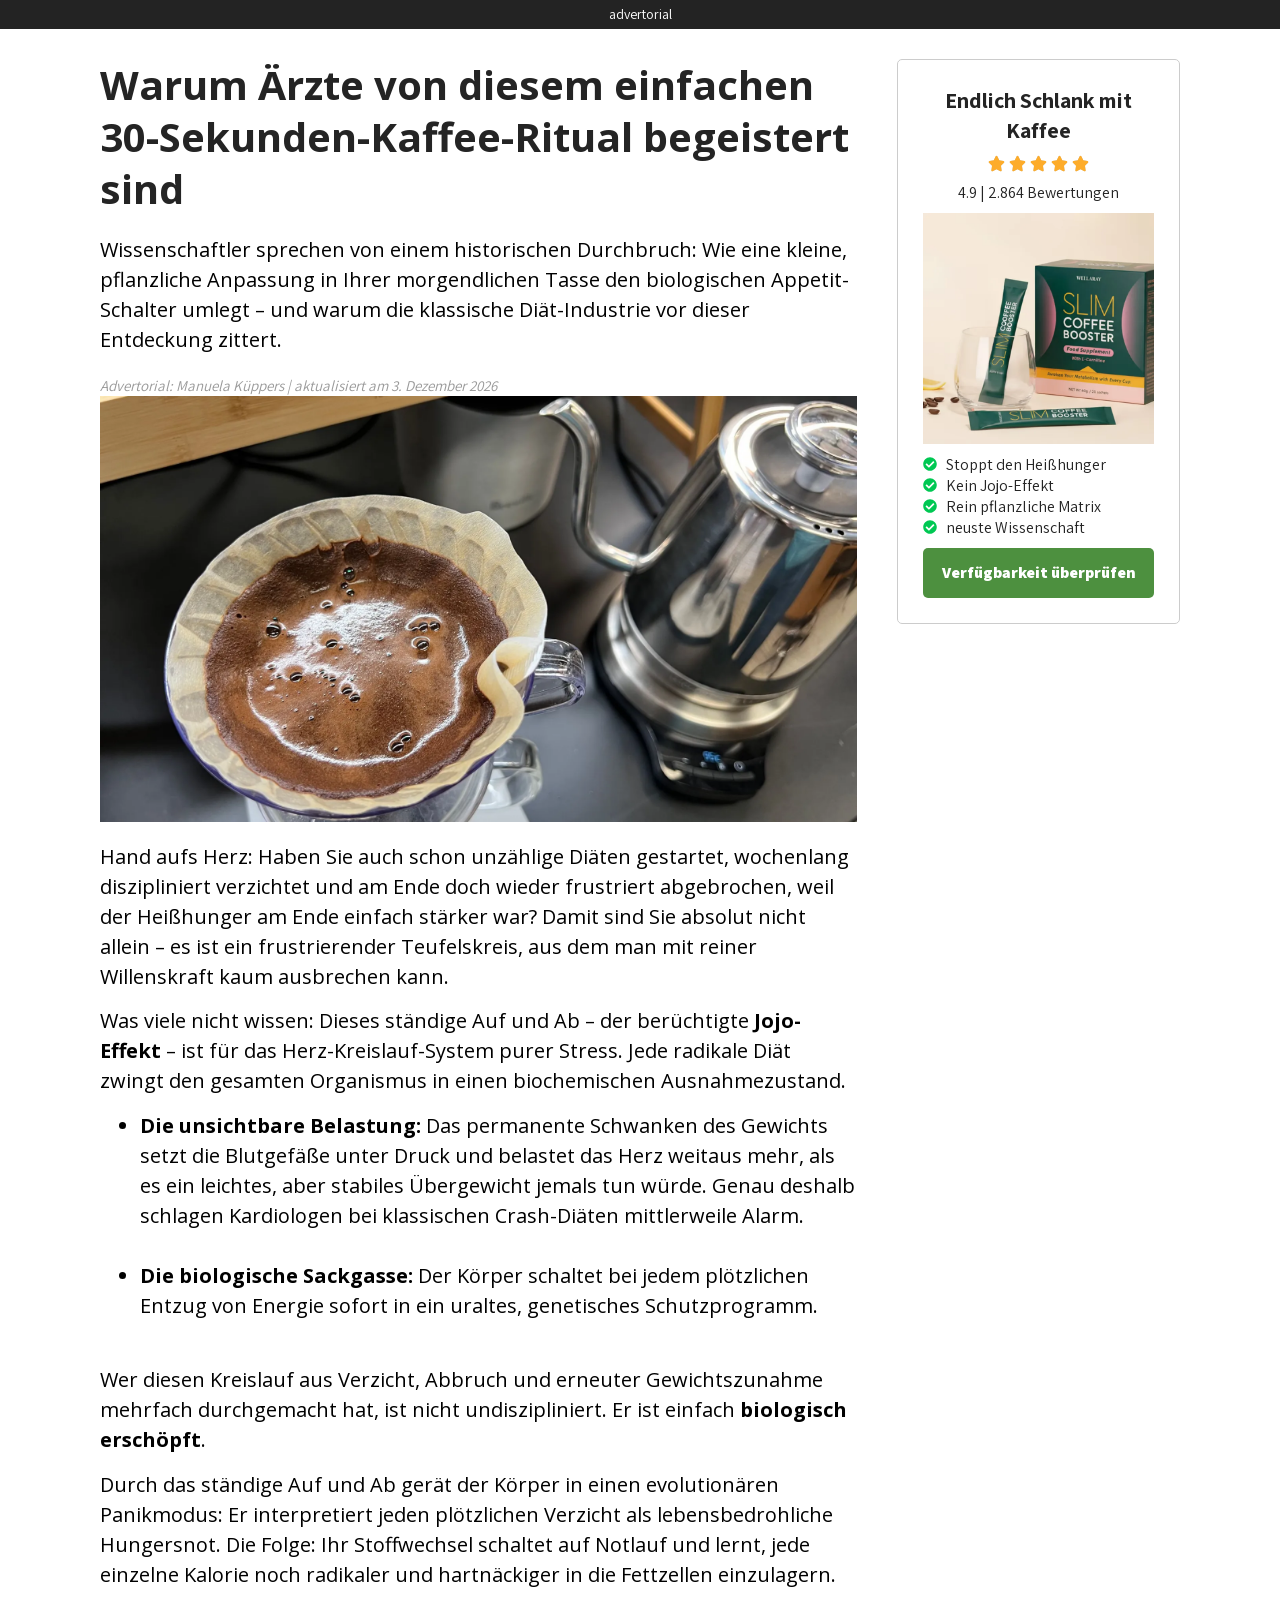
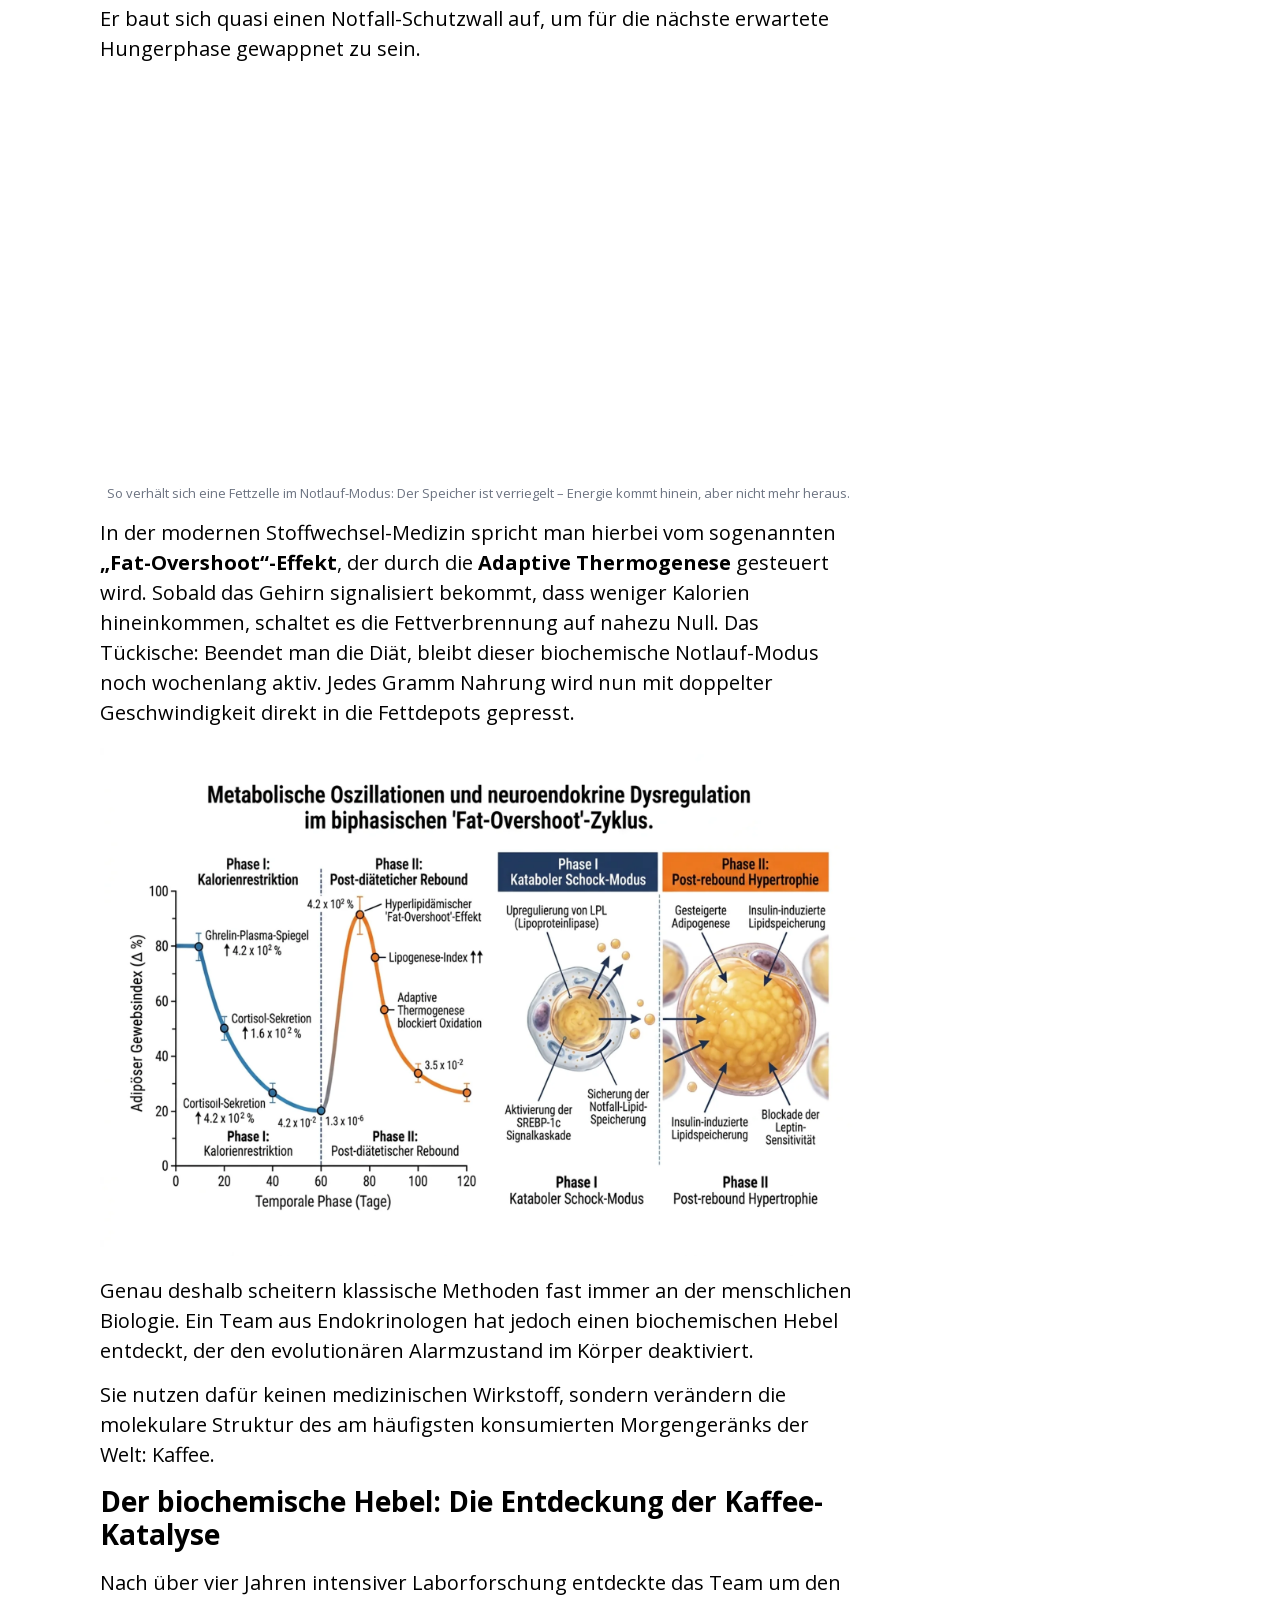
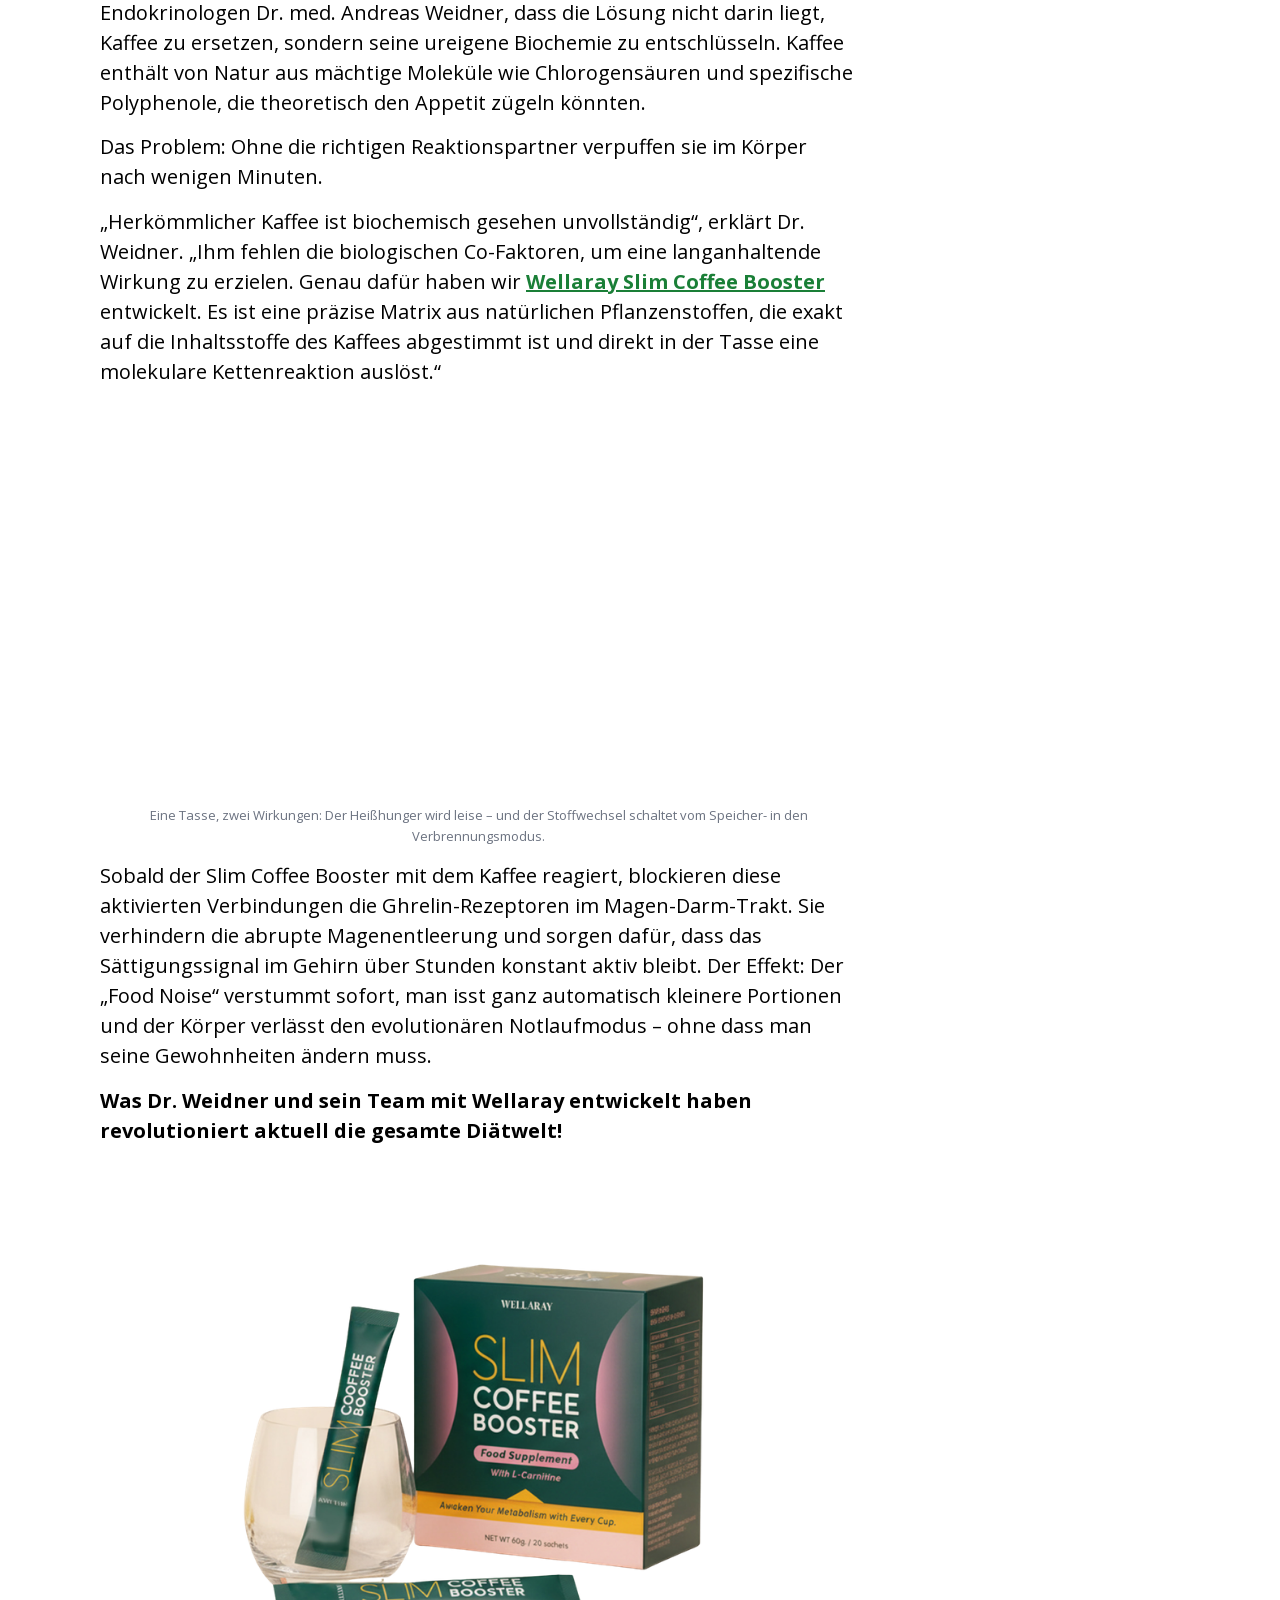
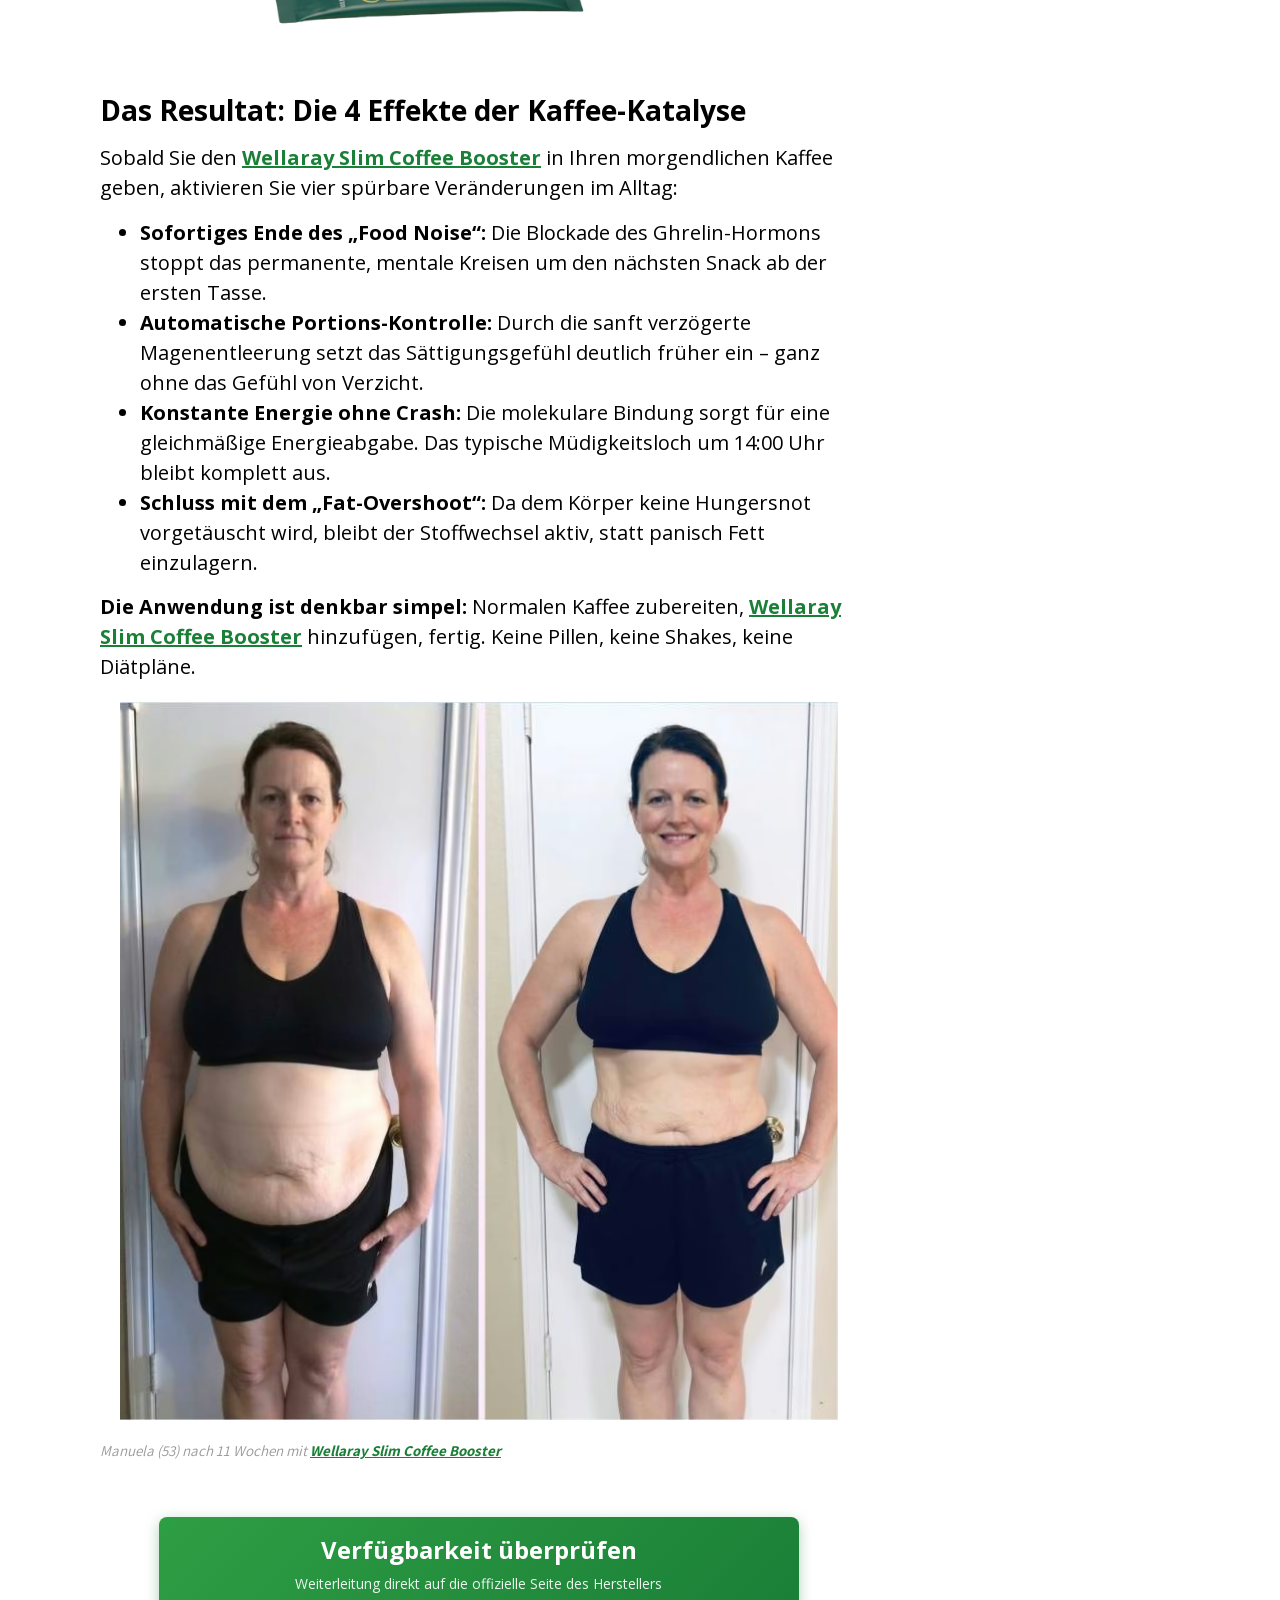
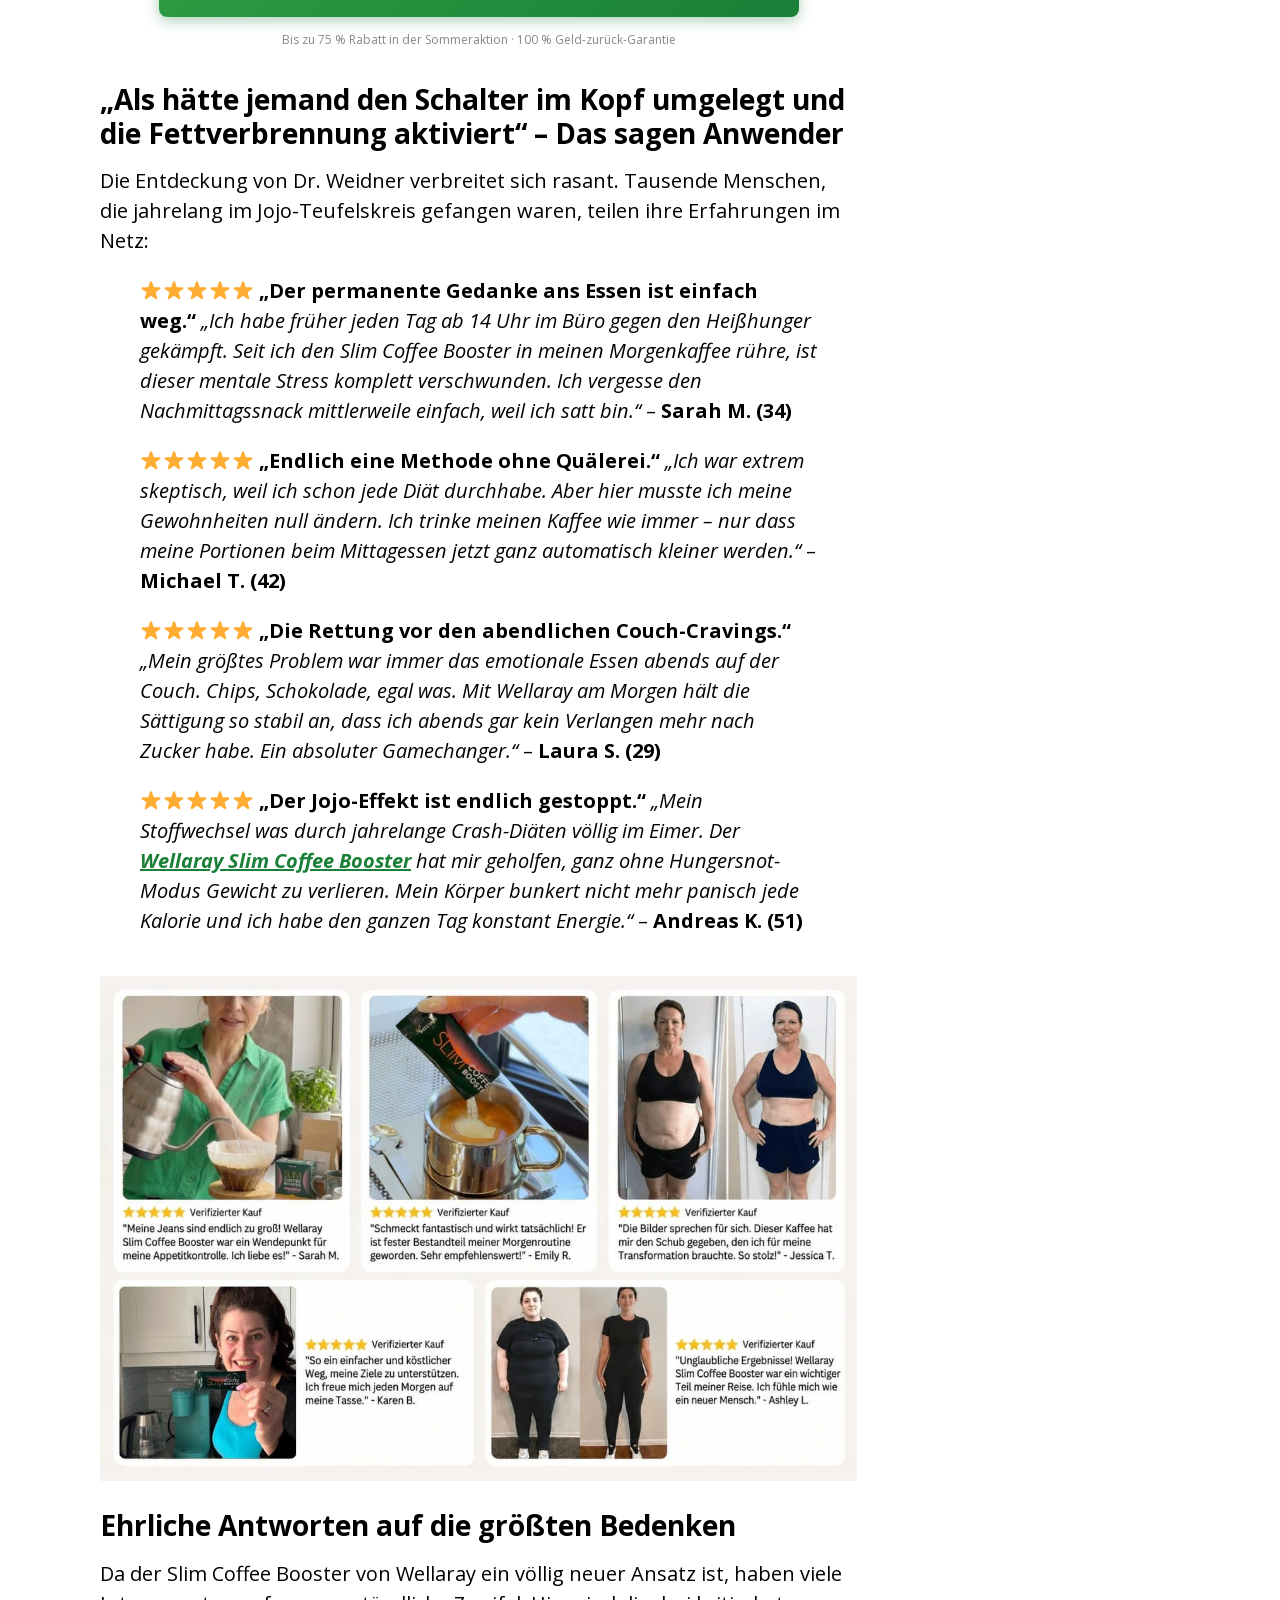
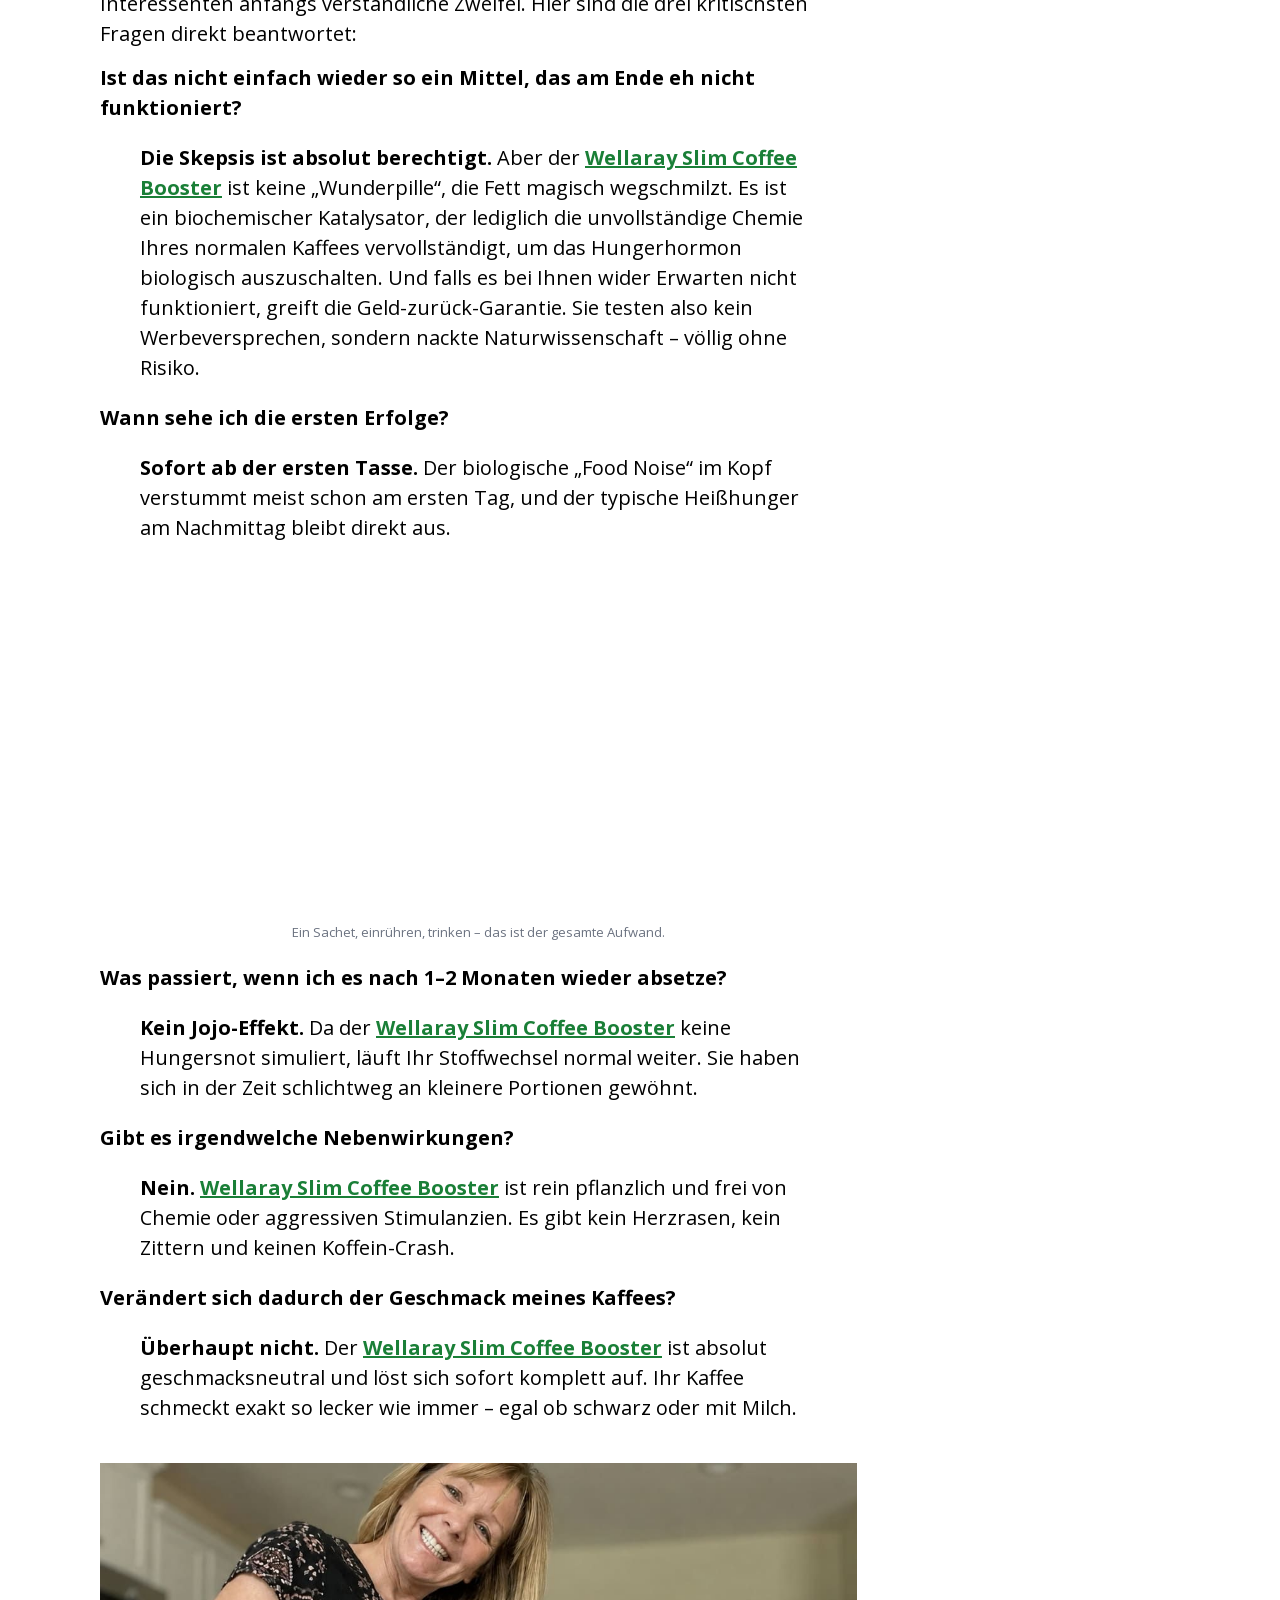
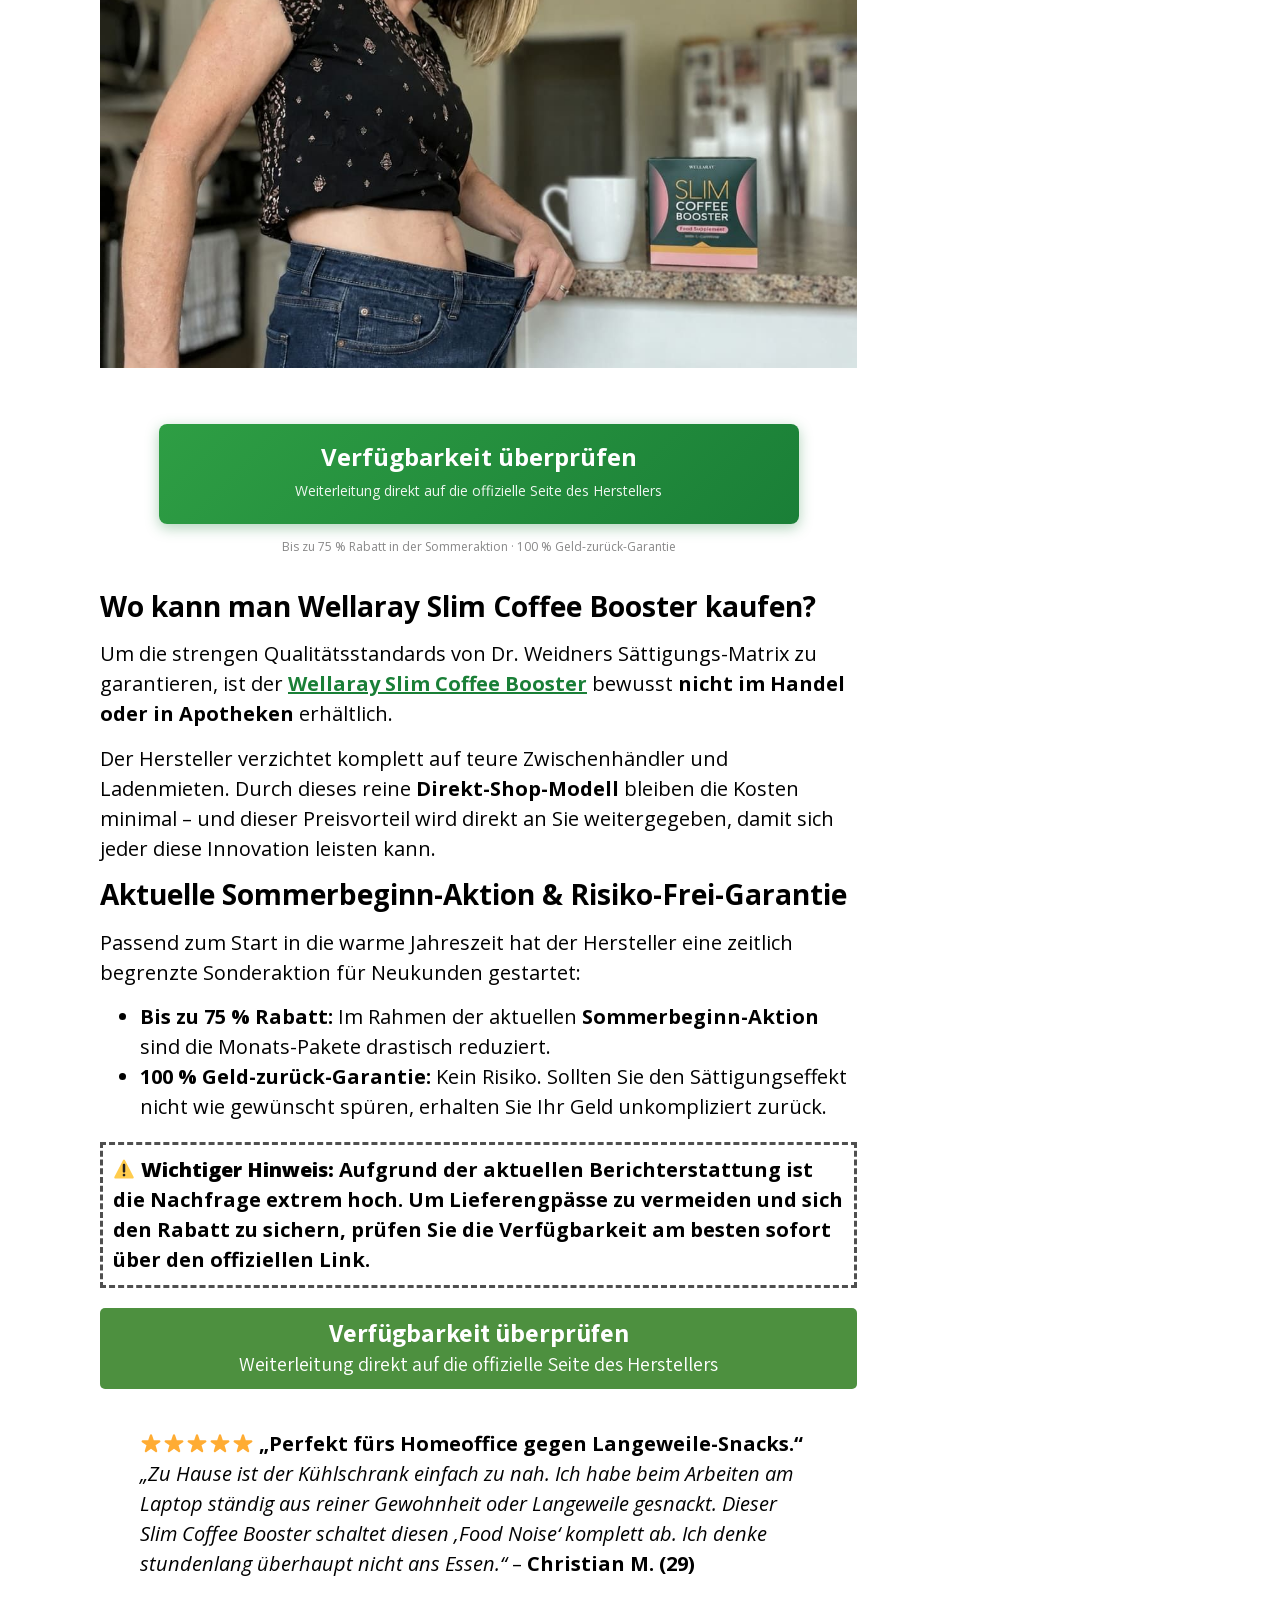
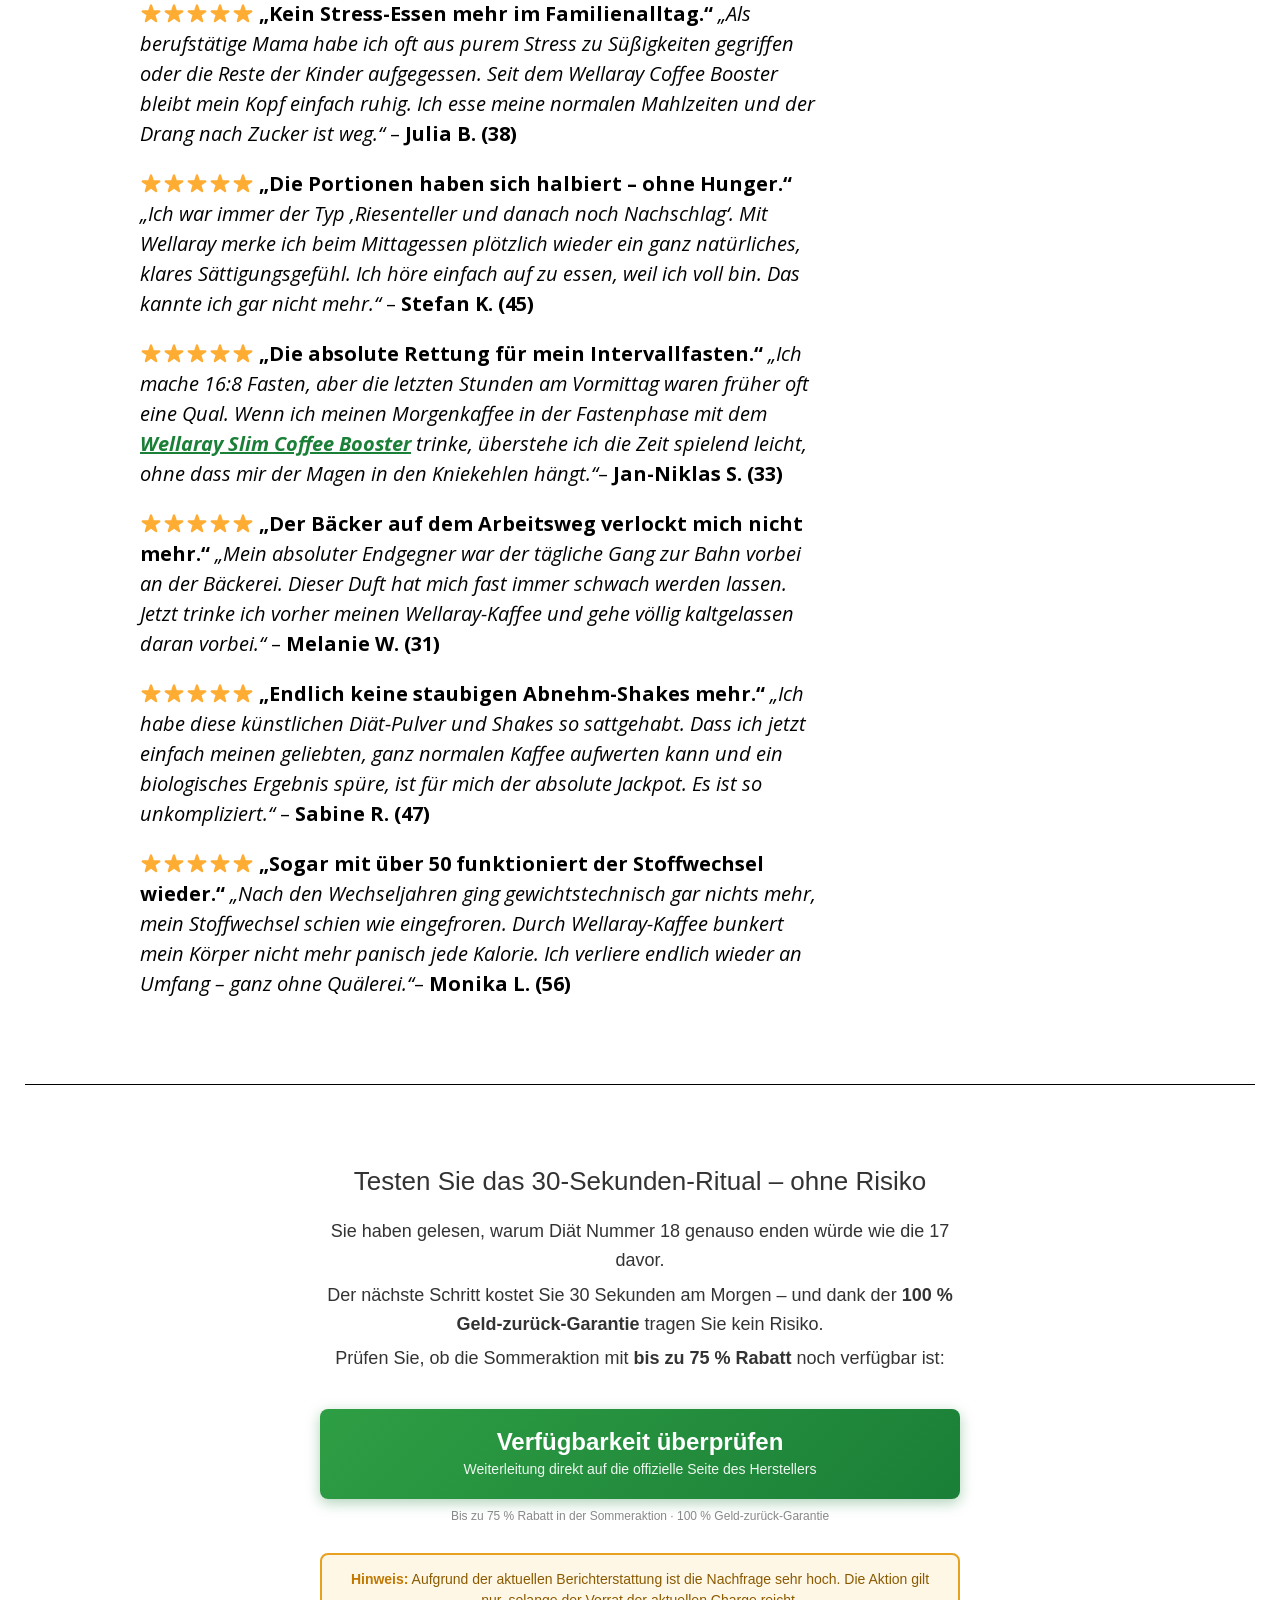
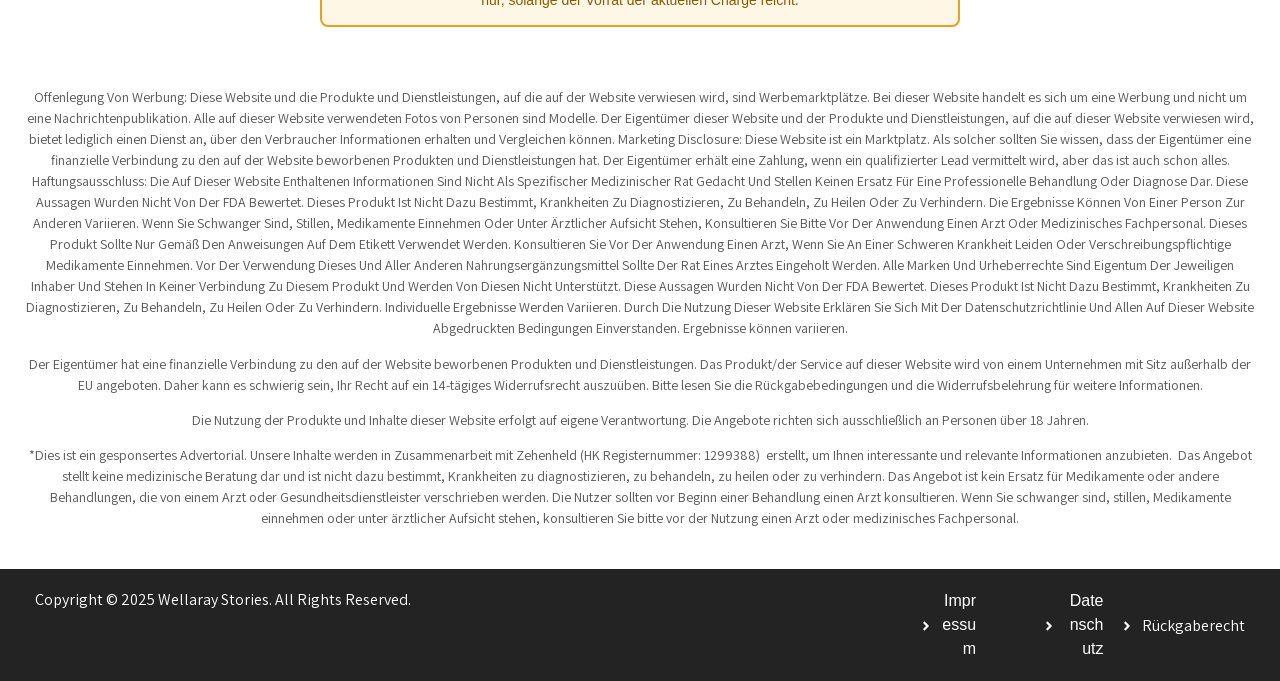
<file: index.html>
<!DOCTYPE html>
<html lang="de">
<head>
  <meta charset="UTF-8">
  <meta name="viewport" content="width=device-width, initial-scale=1.0">
  <title>Warum Ärzte von diesem einfachen 30-Sekunden-Kaffee-Ritual begeistert sind – Wellaray</title>
  <meta name="description" content="Wissenschaftler sprechen von einem historischen Durchbruch: Wie eine kleine, pflanzliche Anpassung in Ihrer morgendlichen Tasse den biologischen Appetit-Schalter umlegt – und warum die klassische Diät-Industrie vor dieser Entdeckung zittert.">
  <meta name="robots" content="noindex, nofollow">
  <link rel="stylesheet" href="css/style.css">
  <!-- MaxConv Tracking Script Base Code-->
<script>!function(w,d,o,n,c){w[o]=w[o]||function(){(w[o].q=w[o].q||[]).push(arguments)};var s=d.createElement(n),t=d.getElementsByTagName(n)[0];s.async=!0;s.defer=!0;s.src="//track.healthdeepinsight.com/t/t.js";t.parentNode.insertBefore(s,t);}(window,document,"maxconv","script");</script>
<noscript><link rel="stylesheet" href="//track.healthdeepinsight.com/t/t.css?mc_ns=1" /></noscript>
<!-- End MaxConv Tracking Script Base Code-->
</head>
<body>
  <div class="rg-page">
    <div data-elementor-type=wp-page data-elementor-id=9031 class="elementor elementor-9031" data-elementor-post-type=page>
      <div class="elementor-element elementor-element-c5b85cf e-flex e-con-boxed e-con e-parent e-lazyloaded" data-id=c5b85cf data-element_type=container data-e-type=container data-settings='{"background_background":"classic"}'>
        <div class=e-con-inner>
          <div class="elementor-element elementor-element-aaef9f9 elementor-widget elementor-widget-text-editor" data-id=aaef9f9 data-element_type=widget data-e-type=widget data-widget_type=text-editor.default>
   advertorial 
          </div>
        </div>
      </div>
      <div class="elementor-element elementor-element-3ee15fc0 e-flex e-con-boxed e-con e-parent e-lazyloaded" data-id=3ee15fc0 data-element_type=container data-e-type=container>
        <div class=e-con-inner>
          <div class="elementor-element elementor-element-62dc4e4 e-con-full e-flex e-con e-child" data-id=62dc4e4 data-element_type=container data-e-type=container>
            <div class="elementor-element elementor-element-6d8a5e00 e-con-full e-flex e-con e-child elementor-sticky elementor-sticky--effects elementor-sticky--active elementor-section--handles-inside" data-id=6d8a5e00 data-element_type=container data-e-type=container data-settings='{"sticky":"top","sticky_on":["desktop"],"sticky_offset":30,"sticky_parent":"yes","sticky_effects_offset":0,"sticky_anchor_link_offset":0}'>
              <div class="elementor-element elementor-element-5170e9dd elementor-widget elementor-widget-heading" data-id=5170e9dd data-element_type=widget data-e-type=widget data-widget_type=heading.default>
                <h2 class="elementor-heading-title elementor-size-default">Endlich Schlank mit Kaffee
                </h2> 
              </div>
              <div class="elementor-element elementor-element-5b77989 elementor-widget elementor-widget-rating" data-id=5b77989 data-element_type=widget data-e-type=widget data-widget_type=rating.default>
                <div class=e-rating itemtype=https://schema.org/Rating itemscope itemprop=reviewRating>
                  <div class=e-rating-wrapper itemprop=ratingValue content=5 role=img aria-label="Bewertet mit 5 von 5">
                    <div class=e-icon>
                      <div class="e-icon-wrapper e-icon-marked"><svg aria-hidden=true class="e-font-icon-svg e-eicon-star" viewBox="0 0 1000 1000" xmlns=http://www.w3.org/2000/svg><path d="M450 75L338 312 88 350C46 354 25 417 58 450L238 633 196 896C188 942 238 975 275 954L500 837 725 954C767 975 813 942 804 896L763 633 942 450C975 417 954 358 913 350L663 312 550 75C529 33 471 33 450 75Z"></path></svg> 
                      </div>
                      <div class="e-icon-wrapper e-icon-unmarked"><svg aria-hidden=true class="e-font-icon-svg e-eicon-star" viewBox="0 0 1000 1000" xmlns=http://www.w3.org/2000/svg><path d="M450 75L338 312 88 350C46 354 25 417 58 450L238 633 196 896C188 942 238 975 275 954L500 837 725 954C767 975 813 942 804 896L763 633 942 450C975 417 954 358 913 350L663 312 550 75C529 33 471 33 450 75Z"></path></svg> 
                      </div>
                    </div>
                    <div class=e-icon>
                      <div class="e-icon-wrapper e-icon-marked"><svg aria-hidden=true class="e-font-icon-svg e-eicon-star" viewBox="0 0 1000 1000" xmlns=http://www.w3.org/2000/svg><path d="M450 75L338 312 88 350C46 354 25 417 58 450L238 633 196 896C188 942 238 975 275 954L500 837 725 954C767 975 813 942 804 896L763 633 942 450C975 417 954 358 913 350L663 312 550 75C529 33 471 33 450 75Z"></path></svg> 
                      </div>
                      <div class="e-icon-wrapper e-icon-unmarked"><svg aria-hidden=true class="e-font-icon-svg e-eicon-star" viewBox="0 0 1000 1000" xmlns=http://www.w3.org/2000/svg><path d="M450 75L338 312 88 350C46 354 25 417 58 450L238 633 196 896C188 942 238 975 275 954L500 837 725 954C767 975 813 942 804 896L763 633 942 450C975 417 954 358 913 350L663 312 550 75C529 33 471 33 450 75Z"></path></svg> 
                      </div>
                    </div>
                    <div class=e-icon>
                      <div class="e-icon-wrapper e-icon-marked"><svg aria-hidden=true class="e-font-icon-svg e-eicon-star" viewBox="0 0 1000 1000" xmlns=http://www.w3.org/2000/svg><path d="M450 75L338 312 88 350C46 354 25 417 58 450L238 633 196 896C188 942 238 975 275 954L500 837 725 954C767 975 813 942 804 896L763 633 942 450C975 417 954 358 913 350L663 312 550 75C529 33 471 33 450 75Z"></path></svg> 
                      </div>
                      <div class="e-icon-wrapper e-icon-unmarked"><svg aria-hidden=true class="e-font-icon-svg e-eicon-star" viewBox="0 0 1000 1000" xmlns=http://www.w3.org/2000/svg><path d="M450 75L338 312 88 350C46 354 25 417 58 450L238 633 196 896C188 942 238 975 275 954L500 837 725 954C767 975 813 942 804 896L763 633 942 450C975 417 954 358 913 350L663 312 550 75C529 33 471 33 450 75Z"></path></svg> 
                      </div>
                    </div>
                    <div class=e-icon>
                      <div class="e-icon-wrapper e-icon-marked"><svg aria-hidden=true class="e-font-icon-svg e-eicon-star" viewBox="0 0 1000 1000" xmlns=http://www.w3.org/2000/svg><path d="M450 75L338 312 88 350C46 354 25 417 58 450L238 633 196 896C188 942 238 975 275 954L500 837 725 954C767 975 813 942 804 896L763 633 942 450C975 417 954 358 913 350L663 312 550 75C529 33 471 33 450 75Z"></path></svg> 
                      </div>
                      <div class="e-icon-wrapper e-icon-unmarked"><svg aria-hidden=true class="e-font-icon-svg e-eicon-star" viewBox="0 0 1000 1000" xmlns=http://www.w3.org/2000/svg><path d="M450 75L338 312 88 350C46 354 25 417 58 450L238 633 196 896C188 942 238 975 275 954L500 837 725 954C767 975 813 942 804 896L763 633 942 450C975 417 954 358 913 350L663 312 550 75C529 33 471 33 450 75Z"></path></svg> 
                      </div>
                    </div>
                    <div class=e-icon>
                      <div class="e-icon-wrapper e-icon-marked"><svg aria-hidden=true class="e-font-icon-svg e-eicon-star" viewBox="0 0 1000 1000" xmlns=http://www.w3.org/2000/svg><path d="M450 75L338 312 88 350C46 354 25 417 58 450L238 633 196 896C188 942 238 975 275 954L500 837 725 954C767 975 813 942 804 896L763 633 942 450C975 417 954 358 913 350L663 312 550 75C529 33 471 33 450 75Z"></path></svg> 
                      </div>
                      <div class="e-icon-wrapper e-icon-unmarked"><svg aria-hidden=true class="e-font-icon-svg e-eicon-star" viewBox="0 0 1000 1000" xmlns=http://www.w3.org/2000/svg><path d="M450 75L338 312 88 350C46 354 25 417 58 450L238 633 196 896C188 942 238 975 275 954L500 837 725 954C767 975 813 942 804 896L763 633 942 450C975 417 954 358 913 350L663 312 550 75C529 33 471 33 450 75Z"></path></svg> 
                      </div>
                    </div>
                  </div>
                </div>
              </div>
              <div class="elementor-element elementor-element-374664f2 elementor-widget elementor-widget-text-editor" data-id=374664f2 data-element_type=widget data-e-type=widget data-widget_type=text-editor.default>
   4.9 | 2.864 Bewertungen 
              </div>
              <div class="elementor-element elementor-element-179e4a70 elementor-widget elementor-widget-image" data-id=179e4a70 data-element_type=widget data-e-type=widget data-widget_type=image.default><a href=https://track.healthdeepinsight.com/click><img fetchpriority=high decoding=async width=686 height=686 src='data:image/svg+xml,<svg xmlns="http://www.w3.org/2000/svg" width="686" height="686"><rect fill-opacity="0"/></svg>' class="attachment-large size-large wp-image-9033" alt style="background-blend-mode:normal!important;background-clip:content-box!important;background-position:50% 50%!important;background-color:rgba(0,0,0,0)!important;background-image:url(media/logo.webp)!important;background-size:100% 100%!important;background-origin:content-box!important;background-repeat:no-repeat!important"> </a>
              </div>
              <div class="elementor-element elementor-element-36370ede elementor-icon-list--layout-traditional elementor-list-item-link-full_width elementor-widget elementor-widget-icon-list" data-id=36370ede data-element_type=widget data-e-type=widget data-widget_type=icon-list.default>
                <ul class=elementor-icon-list-items>
                  <li class=elementor-icon-list-item><span class=elementor-icon-list-icon><svg aria-hidden=true class="e-font-icon-svg e-fas-check-circle" viewBox="0 0 512 512" xmlns=http://www.w3.org/2000/svg><path d="M504 256c0 136.967-111.033 248-248 248S8 392.967 8 256 119.033 8 256 8s248 111.033 248 248zM227.314 387.314l184-184c6.248-6.248 6.248-16.379 0-22.627l-22.627-22.627c-6.248-6.249-16.379-6.249-22.628 0L216 308.118l-70.059-70.059c-6.248-6.248-16.379-6.248-22.628 0l-22.627 22.627c-6.248 6.248-6.248 16.379 0 22.627l104 104c6.249 6.249 16.379 6.249 22.628.001z"></path></svg> </span><span class=elementor-icon-list-text>Stoppt den Heißhunger</span>
                  </li>
                  <li class=elementor-icon-list-item><span class=elementor-icon-list-icon><svg aria-hidden=true class="e-font-icon-svg e-fas-check-circle" viewBox="0 0 512 512" xmlns=http://www.w3.org/2000/svg><path d="M504 256c0 136.967-111.033 248-248 248S8 392.967 8 256 119.033 8 256 8s248 111.033 248 248zM227.314 387.314l184-184c6.248-6.248 6.248-16.379 0-22.627l-22.627-22.627c-6.248-6.249-16.379-6.249-22.628 0L216 308.118l-70.059-70.059c-6.248-6.248-16.379-6.248-22.628 0l-22.627 22.627c-6.248 6.248-6.248 16.379 0 22.627l104 104c6.249 6.249 16.379 6.249 22.628.001z"></path></svg> </span><span class=elementor-icon-list-text>Kein Jojo-Effekt</span>
                  </li>
                  <li class=elementor-icon-list-item><span class=elementor-icon-list-icon><svg aria-hidden=true class="e-font-icon-svg e-fas-check-circle" viewBox="0 0 512 512" xmlns=http://www.w3.org/2000/svg><path d="M504 256c0 136.967-111.033 248-248 248S8 392.967 8 256 119.033 8 256 8s248 111.033 248 248zM227.314 387.314l184-184c6.248-6.248 6.248-16.379 0-22.627l-22.627-22.627c-6.248-6.249-16.379-6.249-22.628 0L216 308.118l-70.059-70.059c-6.248-6.248-16.379-6.248-22.628 0l-22.627 22.627c-6.248 6.248-6.248 16.379 0 22.627l104 104c6.249 6.249 16.379 6.249 22.628.001z"></path></svg> </span><span class=elementor-icon-list-text>Rein pflanzliche Matrix</span>
                  </li>
                  <li class=elementor-icon-list-item><span class=elementor-icon-list-icon><svg aria-hidden=true class="e-font-icon-svg e-fas-check-circle" viewBox="0 0 512 512" xmlns=http://www.w3.org/2000/svg><path d="M504 256c0 136.967-111.033 248-248 248S8 392.967 8 256 119.033 8 256 8s248 111.033 248 248zM227.314 387.314l184-184c6.248-6.248 6.248-16.379 0-22.627l-22.627-22.627c-6.248-6.249-16.379-6.249-22.628 0L216 308.118l-70.059-70.059c-6.248-6.248-16.379-6.248-22.628 0l-22.627 22.627c-6.248 6.248-6.248 16.379 0 22.627l104 104c6.249 6.249 16.379 6.249 22.628.001z"></path></svg> </span><span class=elementor-icon-list-text>neuste Wissenschaft</span>
                  </li>
                </ul>
              </div>
              <div class="elementor-element elementor-element-799fd9d8 elementor-align-justify elementor-widget elementor-widget-button" data-id=799fd9d8 data-element_type=widget data-e-type=widget data-widget_type=button.default><a class="elementor-button elementor-button-link elementor-size-sm" href=https://track.healthdeepinsight.com/click><span class=elementor-button-content-wrapper><span class=elementor-button-text>Verfügbarkeit überprüfen</span></span></a>
              </div>
            </div>
            <div class="elementor-element elementor-element-6d8a5e00 e-con-full e-flex e-con e-child elementor-sticky elementor-sticky--effects elementor-sticky__spacer" data-id=6d8a5e00 data-element_type=container data-e-type=container data-settings='{"sticky":"top","sticky_on":["desktop"],"sticky_offset":30,"sticky_parent":"yes","sticky_effects_offset":0,"sticky_anchor_link_offset":0}' style="visibility:hidden;transition:none;animation:auto ease 0s 1 normal none running none">
              <div class="elementor-element elementor-element-5170e9dd elementor-widget elementor-widget-heading" data-id=5170e9dd data-element_type=widget data-e-type=widget data-widget_type=heading.default>
                <h2 class="elementor-heading-title elementor-size-default">Endlich Schlank mit Kaffee
                </h2> 
              </div>
              <div class="elementor-element elementor-element-5b77989 elementor-widget elementor-widget-rating" data-id=5b77989 data-element_type=widget data-e-type=widget data-widget_type=rating.default>
                <div class=e-rating itemtype=https://schema.org/Rating itemscope itemprop=reviewRating>
                  <div class=e-rating-wrapper itemprop=ratingValue content=5 role=img aria-label="Bewertet mit 5 von 5">
                    <div class=e-icon>
                      <div class="e-icon-wrapper e-icon-marked"><svg aria-hidden=true class="e-font-icon-svg e-eicon-star" viewBox="0 0 1000 1000" xmlns=http://www.w3.org/2000/svg><path d="M450 75L338 312 88 350C46 354 25 417 58 450L238 633 196 896C188 942 238 975 275 954L500 837 725 954C767 975 813 942 804 896L763 633 942 450C975 417 954 358 913 350L663 312 550 75C529 33 471 33 450 75Z"></path></svg> 
                      </div>
                      <div class="e-icon-wrapper e-icon-unmarked"><svg aria-hidden=true class="e-font-icon-svg e-eicon-star" viewBox="0 0 1000 1000" xmlns=http://www.w3.org/2000/svg><path d="M450 75L338 312 88 350C46 354 25 417 58 450L238 633 196 896C188 942 238 975 275 954L500 837 725 954C767 975 813 942 804 896L763 633 942 450C975 417 954 358 913 350L663 312 550 75C529 33 471 33 450 75Z"></path></svg> 
                      </div>
                    </div>
                    <div class=e-icon>
                      <div class="e-icon-wrapper e-icon-marked"><svg aria-hidden=true class="e-font-icon-svg e-eicon-star" viewBox="0 0 1000 1000" xmlns=http://www.w3.org/2000/svg><path d="M450 75L338 312 88 350C46 354 25 417 58 450L238 633 196 896C188 942 238 975 275 954L500 837 725 954C767 975 813 942 804 896L763 633 942 450C975 417 954 358 913 350L663 312 550 75C529 33 471 33 450 75Z"></path></svg> 
                      </div>
                      <div class="e-icon-wrapper e-icon-unmarked"><svg aria-hidden=true class="e-font-icon-svg e-eicon-star" viewBox="0 0 1000 1000" xmlns=http://www.w3.org/2000/svg><path d="M450 75L338 312 88 350C46 354 25 417 58 450L238 633 196 896C188 942 238 975 275 954L500 837 725 954C767 975 813 942 804 896L763 633 942 450C975 417 954 358 913 350L663 312 550 75C529 33 471 33 450 75Z"></path></svg> 
                      </div>
                    </div>
                    <div class=e-icon>
                      <div class="e-icon-wrapper e-icon-marked"><svg aria-hidden=true class="e-font-icon-svg e-eicon-star" viewBox="0 0 1000 1000" xmlns=http://www.w3.org/2000/svg><path d="M450 75L338 312 88 350C46 354 25 417 58 450L238 633 196 896C188 942 238 975 275 954L500 837 725 954C767 975 813 942 804 896L763 633 942 450C975 417 954 358 913 350L663 312 550 75C529 33 471 33 450 75Z"></path></svg> 
                      </div>
                      <div class="e-icon-wrapper e-icon-unmarked"><svg aria-hidden=true class="e-font-icon-svg e-eicon-star" viewBox="0 0 1000 1000" xmlns=http://www.w3.org/2000/svg><path d="M450 75L338 312 88 350C46 354 25 417 58 450L238 633 196 896C188 942 238 975 275 954L500 837 725 954C767 975 813 942 804 896L763 633 942 450C975 417 954 358 913 350L663 312 550 75C529 33 471 33 450 75Z"></path></svg> 
                      </div>
                    </div>
                    <div class=e-icon>
                      <div class="e-icon-wrapper e-icon-marked"><svg aria-hidden=true class="e-font-icon-svg e-eicon-star" viewBox="0 0 1000 1000" xmlns=http://www.w3.org/2000/svg><path d="M450 75L338 312 88 350C46 354 25 417 58 450L238 633 196 896C188 942 238 975 275 954L500 837 725 954C767 975 813 942 804 896L763 633 942 450C975 417 954 358 913 350L663 312 550 75C529 33 471 33 450 75Z"></path></svg> 
                      </div>
                      <div class="e-icon-wrapper e-icon-unmarked"><svg aria-hidden=true class="e-font-icon-svg e-eicon-star" viewBox="0 0 1000 1000" xmlns=http://www.w3.org/2000/svg><path d="M450 75L338 312 88 350C46 354 25 417 58 450L238 633 196 896C188 942 238 975 275 954L500 837 725 954C767 975 813 942 804 896L763 633 942 450C975 417 954 358 913 350L663 312 550 75C529 33 471 33 450 75Z"></path></svg> 
                      </div>
                    </div>
                    <div class=e-icon>
                      <div class="e-icon-wrapper e-icon-marked"><svg aria-hidden=true class="e-font-icon-svg e-eicon-star" viewBox="0 0 1000 1000" xmlns=http://www.w3.org/2000/svg><path d="M450 75L338 312 88 350C46 354 25 417 58 450L238 633 196 896C188 942 238 975 275 954L500 837 725 954C767 975 813 942 804 896L763 633 942 450C975 417 954 358 913 350L663 312 550 75C529 33 471 33 450 75Z"></path></svg> 
                      </div>
                      <div class="e-icon-wrapper e-icon-unmarked"><svg aria-hidden=true class="e-font-icon-svg e-eicon-star" viewBox="0 0 1000 1000" xmlns=http://www.w3.org/2000/svg><path d="M450 75L338 312 88 350C46 354 25 417 58 450L238 633 196 896C188 942 238 975 275 954L500 837 725 954C767 975 813 942 804 896L763 633 942 450C975 417 954 358 913 350L663 312 550 75C529 33 471 33 450 75Z"></path></svg> 
                      </div>
                    </div>
                  </div>
                </div>
              </div>
              <div class="elementor-element elementor-element-374664f2 elementor-widget elementor-widget-text-editor" data-id=374664f2 data-element_type=widget data-e-type=widget data-widget_type=text-editor.default>
   4.9 | 2.864 Bewertungen 
              </div>
              <div class="elementor-element elementor-element-179e4a70 elementor-widget elementor-widget-image" data-id=179e4a70 data-element_type=widget data-e-type=widget data-widget_type=image.default><a href=https://track.healthdeepinsight.com/click><img fetchpriority=high decoding=async width=686 height=686 src='data:image/svg+xml,<svg xmlns="http://www.w3.org/2000/svg" width="686" height="686"><rect fill-opacity="0"/></svg>' class="attachment-large size-large wp-image-9033" alt style="background-blend-mode:normal!important;background-clip:content-box!important;background-position:50% 50%!important;background-color:rgba(0,0,0,0)!important;background-image:url(media/logo.webp)!important;background-size:100% 100%!important;background-origin:content-box!important;background-repeat:no-repeat!important"> </a>
              </div>
              <div class="elementor-element elementor-element-36370ede elementor-icon-list--layout-traditional elementor-list-item-link-full_width elementor-widget elementor-widget-icon-list" data-id=36370ede data-element_type=widget data-e-type=widget data-widget_type=icon-list.default>
                <ul class=elementor-icon-list-items>
                  <li class=elementor-icon-list-item><span class=elementor-icon-list-icon><svg aria-hidden=true class="e-font-icon-svg e-fas-check-circle" viewBox="0 0 512 512" xmlns=http://www.w3.org/2000/svg><path d="M504 256c0 136.967-111.033 248-248 248S8 392.967 8 256 119.033 8 256 8s248 111.033 248 248zM227.314 387.314l184-184c6.248-6.248 6.248-16.379 0-22.627l-22.627-22.627c-6.248-6.249-16.379-6.249-22.628 0L216 308.118l-70.059-70.059c-6.248-6.248-16.379-6.248-22.628 0l-22.627 22.627c-6.248 6.248-6.248 16.379 0 22.627l104 104c6.249 6.249 16.379 6.249 22.628.001z"></path></svg> </span><span class=elementor-icon-list-text>Stoppt den Heißhunger</span>
                  </li>
                  <li class=elementor-icon-list-item><span class=elementor-icon-list-icon><svg aria-hidden=true class="e-font-icon-svg e-fas-check-circle" viewBox="0 0 512 512" xmlns=http://www.w3.org/2000/svg><path d="M504 256c0 136.967-111.033 248-248 248S8 392.967 8 256 119.033 8 256 8s248 111.033 248 248zM227.314 387.314l184-184c6.248-6.248 6.248-16.379 0-22.627l-22.627-22.627c-6.248-6.249-16.379-6.249-22.628 0L216 308.118l-70.059-70.059c-6.248-6.248-16.379-6.248-22.628 0l-22.627 22.627c-6.248 6.248-6.248 16.379 0 22.627l104 104c6.249 6.249 16.379 6.249 22.628.001z"></path></svg> </span><span class=elementor-icon-list-text>Kein Jojo-Effekt</span>
                  </li>
                  <li class=elementor-icon-list-item><span class=elementor-icon-list-icon><svg aria-hidden=true class="e-font-icon-svg e-fas-check-circle" viewBox="0 0 512 512" xmlns=http://www.w3.org/2000/svg><path d="M504 256c0 136.967-111.033 248-248 248S8 392.967 8 256 119.033 8 256 8s248 111.033 248 248zM227.314 387.314l184-184c6.248-6.248 6.248-16.379 0-22.627l-22.627-22.627c-6.248-6.249-16.379-6.249-22.628 0L216 308.118l-70.059-70.059c-6.248-6.248-16.379-6.248-22.628 0l-22.627 22.627c-6.248 6.248-6.248 16.379 0 22.627l104 104c6.249 6.249 16.379 6.249 22.628.001z"></path></svg> </span><span class=elementor-icon-list-text>Rein pflanzliche Matrix</span>
                  </li>
                  <li class=elementor-icon-list-item><span class=elementor-icon-list-icon><svg aria-hidden=true class="e-font-icon-svg e-fas-check-circle" viewBox="0 0 512 512" xmlns=http://www.w3.org/2000/svg><path d="M504 256c0 136.967-111.033 248-248 248S8 392.967 8 256 119.033 8 256 8s248 111.033 248 248zM227.314 387.314l184-184c6.248-6.248 6.248-16.379 0-22.627l-22.627-22.627c-6.248-6.249-16.379-6.249-22.628 0L216 308.118l-70.059-70.059c-6.248-6.248-16.379-6.248-22.628 0l-22.627 22.627c-6.248 6.248-6.248 16.379 0 22.627l104 104c6.249 6.249 16.379 6.249 22.628.001z"></path></svg> </span><span class=elementor-icon-list-text>neuste Wissenschaft</span>
                  </li>
                </ul>
              </div>
              <div class="elementor-element elementor-element-799fd9d8 elementor-align-justify elementor-widget elementor-widget-button" data-id=799fd9d8 data-element_type=widget data-e-type=widget data-widget_type=button.default><a class="elementor-button elementor-button-link elementor-size-sm" href=https://track.healthdeepinsight.com/click><span class=elementor-button-content-wrapper><span class=elementor-button-text>Verfügbarkeit überprüfen</span></span></a>
              </div>
            </div>
          </div>
          <div class="elementor-element elementor-element-13f9a539 e-con-full e-flex e-con e-child" data-id=13f9a539 data-element_type=container data-e-type=container>
            <div class="elementor-element elementor-element-2695861c elementor-widget elementor-widget-heading" data-id=2695861c data-element_type=widget data-e-type=widget data-widget_type=heading.default>
              <h2 class="elementor-heading-title elementor-size-default">Warum Ärzte von diesem einfachen 30-Sekunden-Kaffee-Ritual begeistert sind

              </h2> 
            </div>
            <div class="elementor-element elementor-element-1d8baaeb elementor-widget elementor-widget-text-editor" data-id=1d8baaeb data-element_type=widget data-e-type=widget data-widget_type=text-editor.default>
              <p>Wissenschaftler sprechen von einem historischen Durchbruch: Wie eine kleine, pflanzliche Anpassung in Ihrer morgendlichen Tasse den biologischen Appetit-Schalter umlegt – und warum die klassische Diät-Industrie vor dieser Entdeckung zittert.
              </p> 
            </div>
            <div class="elementor-element elementor-element-6b8baf62 elementor-widget elementor-widget-text-editor" data-id=6b8baf62 data-element_type=widget data-e-type=widget data-widget_type=text-editor.default>
              <p>Advertorial: Manuela Küppers | aktualisiert am <span id="rgDate"></span>
                <script>
                  // Publish date = yesterday, German format ("D. Monat YYYY") — matches the
                  // source byline. Runs synchronously immediately after the byline element,
                  // so a stale date can never flash before the fresh one is written.
                  (function () {
                    var months = ["Januar", "Februar", "März", "April", "Mai", "Juni",
                      "Juli", "August", "September", "Oktober", "November", "Dezember"];
                    var d = new Date();
                    d.setDate(d.getDate() - 1);
                    var el = document.getElementById("rgDate");
                    if (el) {
                      el.textContent = d.getDate() + ". " + months[d.getMonth()] + " " + d.getFullYear();
                    }
                  })();
                </script>
              </p> 
            </div>
            <div class="elementor-element elementor-element-4fcd0da5 elementor-widget elementor-widget-image" data-id=4fcd0da5 data-element_type=widget data-e-type=widget data-widget_type=image.default><a href="https://track.healthdeepinsight.com/click"><img decoding="async" width="800" height="450" src="media/hero-kaffee.webp" class="attachment-large size-large wp-image-8925" alt srcset sizes></a> 
            </div>
            <div class="elementor-element elementor-element-4cfbfc3a elementor-widget elementor-widget-text-editor" data-id=4cfbfc3a data-element_type=widget data-e-type=widget data-widget_type=text-editor.default>
              <p data-path-to-node=3>Hand aufs Herz: Haben Sie auch schon unzählige Diäten gestartet, wochenlang diszipliniert verzichtet und am Ende doch wieder frustriert abgebrochen, weil der Heißhunger am Ende einfach stärker war? Damit sind Sie absolut nicht allein – es ist ein frustrierender Teufelskreis, aus dem man mit reiner Willenskraft kaum ausbrechen kann.
              </p>
              <p data-path-to-node=4>Was viele nicht wissen: Dieses ständige Auf und Ab – der berüchtigte <b data-path-to-node=4 data-index-in-node=69>Jojo-Effekt</b> – ist für das Herz-Kreislauf-System purer Stress. Jede radikale Diät zwingt den gesamten Organismus in einen biochemischen Ausnahmezustand.
                <ul data-path-to-node=5>
                  <li>
                    <p data-path-to-node=5,0,0><b data-path-to-node=5,0,0 data-index-in-node=0>Die unsichtbare Belastung:</b> Das permanente Schwanken des Gewichts setzt die Blutgefäße unter Druck und belastet das Herz weitaus mehr, als es ein leichtes, aber stabiles Übergewicht jemals tun würde. Genau deshalb schlagen Kardiologen bei klassischen Crash-Diäten mittlerweile Alarm.<br><br>
                    </p>
                  </li>
                  <li>
                    <p data-path-to-node=5,1,0><b data-path-to-node=5,1,0 data-index-in-node=0>Die biologische Sackgasse:</b> Der Körper schaltet bei jedem plötzlichen Entzug von Energie sofort in ein uraltes, genetisches Schutzprogramm.<br><br>
                    </p>
                  </li>
                </ul>
              </p>
              <p data-path-to-node=6>Wer diesen Kreislauf aus Verzicht, Abbruch und erneuter Gewichtszunahme mehrfach durchgemacht hat, ist nicht undiszipliniert. Er ist einfach <b data-path-to-node=6 data-index-in-node=141>biologisch erschöpft</b>.
              </p>
              <p data-path-to-node=7>Durch das ständige Auf und Ab gerät der Körper in einen evolutionären Panikmodus: Er interpretiert jeden plötzlichen Verzicht als lebensbedrohliche Hungersnot. Die Folge: Ihr Stoffwechsel schaltet auf Notlauf und lernt, jede einzelne Kalorie noch radikaler und hartnäckiger in die Fettzellen einzulagern.
              </p>
              <p data-path-to-node=6,0>Er baut sich quasi einen Notfall-Schutzwall auf, um für die nächste erwartete Hungerphase gewappnet zu sein.
                <figure style="margin:32px 0 8px"><a href="https://track.healthdeepinsight.com/click">
                  <video autoplay loop muted playsinline style="width:100%;border-radius:8px;display:block"><source type="video/mp4" src="media/fatcell-lock.mp4">
                  </video></a>
                  <figcaption style="font-size:13px;color:#6b7280;text-align:center;margin-top:8px;line-height:1.6">So verhält sich eine Fettzelle im Notlauf-Modus: Der Speicher ist verriegelt – Energie kommt hinein, aber nicht mehr heraus.
                  </figcaption>
                </figure>
              </p>
              <p data-path-to-node=6,1>In der modernen Stoffwechsel-Medizin spricht man hierbei vom sogenannten <b data-path-to-node=6,1 data-index-in-node=73>„Fat-Overshoot“-Effekt</b>, der durch die <b data-path-to-node=6,1 data-index-in-node=111>Adaptive Thermogenese</b> gesteuert wird. Sobald das Gehirn signalisiert bekommt, dass weniger Kalorien hineinkommen, schaltet es die Fettverbrennung auf nahezu Null. Das Tückische: Beendet man die Diät, bleibt dieser biochemische Notlauf-Modus noch wochenlang aktiv. Jedes Gramm Nahrung wird nun mit doppelter Geschwindigkeit direkt in die Fettdepots gepresst.
              </p> 
            </div>
            <div class="elementor-element elementor-element-2b53643 elementor-widget elementor-widget-image" data-id=2b53643 data-element_type=widget data-e-type=widget data-widget_type=image.default><a href="https://track.healthdeepinsight.com/click"><img decoding="async" width="800" height="537" src="media/fat-overshoot-grafik.webp" class="attachment-large size-large wp-image-8933" alt srcset sizes></a> 
            </div>
            <div class="elementor-element elementor-element-404fe25d elementor-widget elementor-widget-text-editor" data-id=404fe25d data-element_type=widget data-e-type=widget data-widget_type=text-editor.default>
              <p data-start=0 data-end=57>Genau deshalb scheitern klassische Methoden fast immer an der menschlichen Biologie. Ein Team aus Endokrinologen hat jedoch einen biochemischen Hebel entdeckt, der den evolutionären Alarmzustand im Körper deaktiviert.
              </p>
              <p>Sie nutzen dafür keinen medizinischen Wirkstoff, sondern verändern die molekulare Struktur des am häufigsten konsumierten Morgengeränks der Welt: Kaffee.
                <h3 data-path-to-node=3><b data-path-to-node=3 data-index-in-node=0>Der biochemische Hebel: Die Entdeckung der Kaffee-Katalyse</b>
                </h3>
              </p>
              <p data-path-to-node=4>Nach über vier Jahren intensiver Laborforschung entdeckte das Team um den Endokrinologen Dr. med. Andreas Weidner, dass die Lösung nicht darin liegt, Kaffee zu ersetzen, sondern seine ureigene Biochemie zu entschlüsseln. Kaffee enthält von Natur aus mächtige Moleküle wie Chlorogensäuren und spezifische Polyphenole, die theoretisch den Appetit zügeln könnten.
              </p>
              <p>Das Problem: Ohne die richtigen Reaktionspartner verpuffen sie im Körper nach wenigen Minuten.
              </p>
              <p data-path-to-node=5>„Herkömmlicher Kaffee ist biochemisch gesehen unvollständig“, erklärt Dr. Weidner. „Ihm fehlen die biologischen Co-Faktoren, um eine langanhaltende Wirkung zu erzielen. Genau dafür haben wir <b data-path-to-node=5 data-index-in-node=190><a href="https://track.healthdeepinsight.com/click" style="color:#1a7f37;font-weight:700;text-decoration:underline">Wellaray Slim Coffee Booster</a></b> entwickelt. Es ist eine präzise Matrix aus natürlichen Pflanzenstoffen, die exakt auf die Inhaltsstoffe des Kaffees abgestimmt ist und direkt in der Tasse eine molekulare Kettenreaktion auslöst.“
                <figure style="margin:32px 0 8px"><a href="https://track.healthdeepinsight.com/click">
                  <video autoplay loop muted playsinline style="width:100%;border-radius:8px;display:block"><source type="video/mp4" src="media/coffee-fat-split.mp4">
                  </video></a>
                  <figcaption style="font-size:13px;color:#6b7280;text-align:center;margin-top:8px;line-height:1.6">Eine Tasse, zwei Wirkungen: Der Heißhunger wird leise – und der Stoffwechsel schaltet vom Speicher- in den Verbrennungsmodus.
                  </figcaption>
                </figure>
              </p>
              <p data-path-to-node=6>Sobald der Slim Coffee Booster mit dem Kaffee reagiert, blockieren diese aktivierten Verbindungen die Ghrelin-Rezeptoren im Magen-Darm-Trakt. Sie verhindern die abrupte Magenentleerung und sorgen dafür, dass das Sättigungssignal im Gehirn über Stunden konstant aktiv bleibt. Der Effekt: Der „Food Noise“ verstummt sofort, man isst ganz automatisch kleinere Portionen und der Körper verlässt den evolutionären Notlaufmodus – ohne dass man seine Gewohnheiten ändern muss.
              </p>
              <p data-path-to-node=6><strong>Was Dr. Weidner und sein Team mit Wellaray entwickelt haben revolutioniert aktuell die gesamte Diätwelt!</strong>
              </p> 
            </div>
            <div class="elementor-element elementor-element-3b6d715e elementor-widget elementor-widget-image" data-id=3b6d715e data-element_type=widget data-e-type=widget data-widget_type=image.default><a href="https://track.healthdeepinsight.com/click"><picture><source type="image/webp" srcset="media/KaPBWIMgcc5B0OU.png"><img decoding="async" width="500" height="500" src="media/KaPBWIMgcc5B0OU.png" class="attachment-large size-large wp-image-9037" alt srcset sizes></picture></a> 
            </div>
            <div class="elementor-element elementor-element-2377cb88 elementor-widget elementor-widget-text-editor" data-id=2377cb88 data-element_type=widget data-e-type=widget data-widget_type=text-editor.default>
              <h3 data-path-to-node=2><b data-path-to-node=2 data-index-in-node=0>Das Resultat: Die 4 Effekte der Kaffee-Katalyse</b>
              </h3>
              <p data-path-to-node=3>Sobald Sie den <a href="https://track.healthdeepinsight.com/click" style="color:#1a7f37;font-weight:700;text-decoration:underline">Wellaray Slim Coffee Booster</a> in Ihren morgendlichen Kaffee geben, aktivieren Sie vier spürbare Veränderungen im Alltag:
                <ul data-path-to-node=4>
                  <li>
                    <p data-path-to-node=4,0,0><b data-path-to-node=4,0,0 data-index-in-node=0>Sofortiges Ende des „Food Noise“:</b> Die Blockade des Ghrelin-Hormons stoppt das permanente, mentale Kreisen um den nächsten Snack ab der ersten Tasse.
                    </p>
                  </li>
                  <li>
                    <p data-path-to-node=4,1,0><b data-path-to-node=4,1,0 data-index-in-node=0>Automatische Portions-Kontrolle:</b> Durch die sanft verzögerte Magenentleerung setzt das Sättigungsgefühl deutlich früher ein – ganz ohne das Gefühl von Verzicht.
                    </p>
                  </li>
                  <li>
                    <p data-path-to-node=4,2,0><b data-path-to-node=4,2,0 data-index-in-node=0>Konstante Energie ohne Crash:</b> Die molekulare Bindung sorgt für eine gleichmäßige Energieabgabe. Das typische Müdigkeitsloch um 14:00 Uhr bleibt komplett aus.
                    </p>
                  </li>
                  <li>
                    <p data-path-to-node=4,3,0><b data-path-to-node=4,3,0 data-index-in-node=0>Schluss mit dem „Fat-Overshoot“:</b> Da dem Körper keine Hungersnot vorgetäuscht wird, bleibt der Stoffwechsel aktiv, statt panisch Fett einzulagern.
                    </p>
                  </li>
                </ul>
              </p>
              <p data-path-to-node=5><strong>Die Anwendung ist denkbar simpel:</strong> Normalen Kaffee zubereiten, <a href="https://track.healthdeepinsight.com/click" style="color:#1a7f37;font-weight:700;text-decoration:underline">Wellaray Slim Coffee Booster</a> hinzufügen, fertig. Keine Pillen, keine Shakes, keine Diätpläne.
              </p> 
            </div>
            <div class="elementor-element elementor-element-5a7cd0ee elementor-widget elementor-widget-image" data-id=5a7cd0ee data-element_type=widget data-e-type=widget data-widget_type=image.default><a href="https://track.healthdeepinsight.com/click"><picture><source type="image/webp" srcset="media/m8SdrXsmariixUA.png"><img decoding="async" width="718" height="718" src="media/m8SdrXsmariixUA.png" class="attachment-large size-large wp-image-8949" alt srcset sizes></picture></a> 
            </div>
            <div class="elementor-element elementor-element-2077cde elementor-widget elementor-widget-text-editor" data-id=2077cde data-element_type=widget data-e-type=widget data-widget_type=text-editor.default>
              <p>Manuela (53) nach 11 Wochen mit <a href="https://track.healthdeepinsight.com/click" style="color:#1a7f37;font-weight:700;text-decoration:underline">Wellaray Slim Coffee Booster</a>
              </p> 
            </div>
            <div class="elementor-element elementor-element-2e93a840 elementor-widget elementor-widget-text-editor" data-id=2e93a840 data-element_type=widget data-e-type=widget data-widget_type=text-editor.default>
              <div style="margin:36px auto 28px;max-width:640px"><a href="https://track.healthdeepinsight.com/click" style="display:block;background:linear-gradient(135deg,#2e9e44,#1a7f37);color:#fff;text-decoration:none;text-align:center;padding:18px 24px;border-radius:8px;box-shadow:0 4px 14px rgba(26,127,55,.35)"><span style="font-weight:700;font-size:24px;line-height:29px">Verfügbarkeit überprüfen</span><br><span style="font-size:14px;opacity:.92">Weiterleitung direkt auf die offizielle Seite des Herstellers</span></a>
                <div style="font-size:12px;color:#888;text-align:center;margin-top:8px">Bis zu 75&nbsp;% Rabatt in der Sommeraktion &middot; 100&nbsp;% Geld-zur&uuml;ck-Garantie
                </div>
              </div>
              <h3 data-path-to-node=2><b data-path-to-node=2 data-index-in-node=0>„Als hätte jemand den Schalter im Kopf umgelegt und die Fettverbrennung aktiviert“ – Das sagen Anwender</b>
              </h3>
              <p data-path-to-node=3>Die Entdeckung von Dr. Weidner verbreitet sich rasant. Tausende Menschen, die jahrelang im Jojo-Teufelskreis gefangen waren, teilen ihre Erfahrungen im Netz:
                <blockquote data-path-to-node=4>
                  <p data-path-to-node=4,0><img draggable=false role=img class=emoji alt=⭐ src="[data-uri]"><img draggable=false role=img class=emoji alt=⭐ src="[data-uri]"><img draggable=false role=img class=emoji alt=⭐ src="[data-uri]"><img draggable=false role=img class=emoji alt=⭐ src="[data-uri]"><img draggable=false role=img class=emoji alt=⭐ src="[data-uri]"> <b data-path-to-node=4,0 data-index-in-node=6>„Der permanente Gedanke ans Essen ist einfach weg.“</b> <i data-path-to-node=4,0 data-index-in-node=58>„Ich habe früher jeden Tag ab 14 Uhr im Büro gegen den Heißhunger gekämpft. Seit ich den Slim Coffee Booster in meinen Morgenkaffee rühre, ist dieser mentale Stress komplett verschwunden. Ich vergesse den Nachmittagssnack mittlerweile einfach, weil ich satt bin.“</i> – <b data-path-to-node=4,0 data-index-in-node=305>Sarah M. (34)</b>
                  </p>
                </blockquote>
                <blockquote data-path-to-node=5>
                  <p data-path-to-node=5,0><img draggable=false role=img class=emoji alt=⭐ src="[data-uri]"><img draggable=false role=img class=emoji alt=⭐ src="[data-uri]"><img draggable=false role=img class=emoji alt=⭐ src="[data-uri]"><img draggable=false role=img class=emoji alt=⭐ src="[data-uri]"><img draggable=false role=img class=emoji alt=⭐ src="[data-uri]"> <b data-path-to-node=5,0 data-index-in-node=6>„Endlich eine Methode ohne Quälerei.“</b> <i data-path-to-node=5,0 data-index-in-node=44>„Ich war extrem skeptisch, weil ich schon jede Diät durchhabe. Aber hier musste ich meine Gewohnheiten null ändern. Ich trinke meinen Kaffee wie immer – nur dass meine Portionen beim Mittagessen jetzt ganz automatisch kleiner werden.“</i> – <b data-path-to-node=5,0 data-index-in-node=281>Michael T. (42)</b>
                  </p>
                </blockquote>
                <blockquote data-path-to-node=6>
                  <p data-path-to-node=6,0><img draggable=false role=img class=emoji alt=⭐ src="[data-uri]"><img draggable=false role=img class=emoji alt=⭐ src="[data-uri]"><img draggable=false role=img class=emoji alt=⭐ src="[data-uri]"><img draggable=false role=img class=emoji alt=⭐ src="[data-uri]"><img draggable=false role=img class=emoji alt=⭐ src="[data-uri]"> <b data-path-to-node=6,0 data-index-in-node=6>„Die Rettung vor den abendlichen Couch-Cravings.“</b> <i data-path-to-node=6,0 data-index-in-node=56>„Mein größtes Problem war immer das emotionale Essen abends auf der Couch. Chips, Schokolade, egal was. Mit Wellaray am Morgen hält die Sättigung so stabil an, dass ich abends gar kein Verlangen mehr nach Zucker habe. Ein absoluter Gamechanger.“</i> – <b data-path-to-node=6,0 data-index-in-node=300>Laura S. (29)</b>
                  </p>
                </blockquote>
                <blockquote data-path-to-node=7>
                  <p data-path-to-node=7,0><img draggable=false role=img class=emoji alt=⭐ src="[data-uri]"><img draggable=false role=img class=emoji alt=⭐ src="[data-uri]"><img draggable=false role=img class=emoji alt=⭐ src="[data-uri]"><img draggable=false role=img class=emoji alt=⭐ src="[data-uri]"><img draggable=false role=img class=emoji alt=⭐ src="[data-uri]"> <b data-path-to-node=7,0 data-index-in-node=6>„Der Jojo-Effekt ist endlich gestoppt.“</b> <i data-path-to-node=7,0 data-index-in-node=46>„Mein Stoffwechsel was durch jahrelange Crash-Diäten völlig im Eimer. Der <a href="https://track.healthdeepinsight.com/click" style="color:#1a7f37;font-weight:700;text-decoration:underline">Wellaray Slim Coffee Booster</a> hat mir geholfen, ganz ohne Hungersnot-Modus Gewicht zu verlieren. Mein Körper bunkert nicht mehr panisch jede Kalorie und ich habe den ganzen Tag konstant Energie.“</i> – <b data-path-to-node=7,0 data-index-in-node=289>Andreas K. (51)</b>
                  </p>
                </blockquote> 
              </p>
            </div>
            <div class="elementor-element elementor-element-6b67db22 elementor-widget elementor-widget-image" data-id=6b67db22 data-element_type=widget data-e-type=widget data-widget_type=image.default><a href="https://track.healthdeepinsight.com/click"><picture><source type="image/webp" srcset="media/84I7rj5dflGKATl.jpg"><img decoding="async" width="800" height="534" src="media/84I7rj5dflGKATl.jpg" class="attachment-large size-large wp-image-9043" alt srcset sizes></picture></a> 
            </div>
            <div class="elementor-element elementor-element-1a39b13 elementor-widget elementor-widget-text-editor" data-id=1a39b13 data-element_type=widget data-e-type=widget data-widget_type=text-editor.default>
              <h3 data-path-to-node=4><b data-path-to-node=4 data-index-in-node=0>Ehrliche Antworten auf die größten Bedenken</b>
              </h3>
              <p data-path-to-node=5>Da der Slim Coffee Booster von Wellaray ein völlig neuer Ansatz ist, haben viele Interessenten anfangs verständliche Zweifel. Hier sind die drei kritischsten Fragen direkt beantwortet:
              </p>
              <p data-path-to-node=0,0,0><b data-path-to-node=0,0,0 data-index-in-node=0>Ist das nicht einfach wieder so ein Mittel, das am Ende eh nicht funktioniert?</b>
                <blockquote data-path-to-node=0,0,1>
                  <p data-path-to-node=0,0,1,0><b data-path-to-node=0,0,1,0 data-index-in-node=0>Die Skepsis ist absolut berechtigt.</b> Aber der <a href="https://track.healthdeepinsight.com/click" style="color:#1a7f37;font-weight:700;text-decoration:underline">Wellaray Slim Coffee Booster</a> ist keine „Wunderpille“, die Fett magisch wegschmilzt. Es ist ein biochemischer Katalysator, der lediglich die unvollständige Chemie Ihres normalen Kaffees vervollständigt, um das Hungerhormon biologisch auszuschalten. Und falls es bei Ihnen wider Erwarten nicht funktioniert, greift die Geld-zurück-Garantie. Sie testen also kein Werbeversprechen, sondern nackte Naturwissenschaft – völlig ohne Risiko.
                  </p>
                </blockquote>
              </p>
              <p data-path-to-node=3,0,0><b data-path-to-node=3,0,0 data-index-in-node=0>Wann sehe ich die ersten Erfolge?</b>
                <blockquote data-path-to-node=3,0,1>
                  <p data-path-to-node=3,0,1,0><b data-path-to-node=3,0,1,0 data-index-in-node=0>Sofort ab der ersten Tasse.</b> Der biologische „Food Noise“ im Kopf verstummt meist schon am ersten Tag, und der typische Heißhunger am Nachmittag bleibt direkt aus.
                  </p>
                  <figure style="margin:32px 0 8px"><a href="https://track.healthdeepinsight.com/click">
                    <video autoplay loop muted playsinline style="width:100%;border-radius:8px;display:block"><source type="video/mp4" src="media/booster-pour.mp4">
                    </video></a>
                    <figcaption style="font-size:13px;color:#6b7280;text-align:center;margin-top:8px;line-height:1.6">Ein Sachet, einrühren, trinken – das ist der gesamte Aufwand.
                    </figcaption>
                  </figure>
                </blockquote>
              </p>
              <p data-path-to-node=3,1,0><b data-path-to-node=3,1,0 data-index-in-node=0>Was passiert, wenn ich es nach 1–2 Monaten wieder absetze?</b>
                <blockquote data-path-to-node=3,1,1>
                  <p data-path-to-node=3,1,1,0><b data-path-to-node=3,1,1,0 data-index-in-node=0>Kein Jojo-Effekt.</b> Da der <a href="https://track.healthdeepinsight.com/click" style="color:#1a7f37;font-weight:700;text-decoration:underline">Wellaray Slim Coffee Booster</a> keine Hungersnot simuliert, läuft Ihr Stoffwechsel normal weiter. Sie haben sich in der Zeit schlichtweg an kleinere Portionen gewöhnt.
                  </p>
                </blockquote>
              </p>
              <p data-path-to-node=3,2,0><b data-path-to-node=3,2,0 data-index-in-node=0>Gibt es irgendwelche Nebenwirkungen?</b>
                <blockquote data-path-to-node=3,2,1>
                  <p data-path-to-node=3,2,1,0><b data-path-to-node=3,2,1,0 data-index-in-node=0>Nein.</b> <a href="https://track.healthdeepinsight.com/click" style="color:#1a7f37;font-weight:700;text-decoration:underline">Wellaray Slim Coffee Booster</a> ist rein pflanzlich und frei von Chemie oder aggressiven Stimulanzien. Es gibt kein Herzrasen, kein Zittern und keinen Koffein-Crash.
                  </p>
                </blockquote>
              </p>
              <p data-path-to-node=3,3,0><b data-path-to-node=3,3,0 data-index-in-node=0>Verändert sich dadurch der Geschmack meines Kaffees?</b>
                <blockquote data-path-to-node=3,3,1>
                  <p data-path-to-node=3,3,1,0><b data-path-to-node=3,3,1,0 data-index-in-node=0>Überhaupt nicht.</b> Der <a href="https://track.healthdeepinsight.com/click" style="color:#1a7f37;font-weight:700;text-decoration:underline">Wellaray Slim Coffee Booster</a> ist absolut geschmacksneutral und löst sich sofort komplett auf. Ihr Kaffee schmeckt exakt so lecker wie immer – egal ob schwarz oder mit Milch.
                  </p>
                </blockquote> 
              </p>
            </div>
            <div class="elementor-element elementor-element-74acb931 elementor-widget elementor-widget-image" data-id=74acb931 data-element_type=widget data-e-type=widget data-widget_type=image.default><a href="https://track.healthdeepinsight.com/click"><picture><source type="image/webp" srcset="media/iDYbLXjtkNS8hi7.jpg"><img decoding="async" width="800" height="534" src="media/iDYbLXjtkNS8hi7.jpg" class="attachment-large size-large wp-image-9044" alt srcset sizes></picture></a> 
            </div>
            <div class="elementor-element elementor-element-4140a31 elementor-widget elementor-widget-text-editor" data-id=4140a31 data-element_type=widget data-e-type=widget data-widget_type=text-editor.default>
              <div style="margin:36px auto 28px;max-width:640px"><a href="https://track.healthdeepinsight.com/click" style="display:block;background:linear-gradient(135deg,#2e9e44,#1a7f37);color:#fff;text-decoration:none;text-align:center;padding:18px 24px;border-radius:8px;box-shadow:0 4px 14px rgba(26,127,55,.35)"><span style="font-weight:700;font-size:24px;line-height:29px">Verfügbarkeit überprüfen</span><br><span style="font-size:14px;opacity:.92">Weiterleitung direkt auf die offizielle Seite des Herstellers</span></a>
                <div style="font-size:12px;color:#888;text-align:center;margin-top:8px">Bis zu 75&nbsp;% Rabatt in der Sommeraktion &middot; 100&nbsp;% Geld-zur&uuml;ck-Garantie
                </div>
              </div>
              <h3 data-path-to-node=2><b data-path-to-node=2 data-index-in-node=0>Wo kann man Wellaray Slim Coffee Booster kaufen?</b>
              </h3>
              <p data-path-to-node=3>Um die strengen Qualitätsstandards von Dr. Weidners Sättigungs-Matrix zu garantieren, ist der <strong><a href="https://track.healthdeepinsight.com/click" style="color:#1a7f37;font-weight:700;text-decoration:underline">Wellaray Slim Coffee Booster</a></strong> bewusst <b data-path-to-node=3 data-index-in-node=119>nicht im Handel oder in Apotheken</b> erhältlich.
              </p>
              <p data-path-to-node=4>Der Hersteller verzichtet komplett auf teure Zwischenhändler und Ladenmieten. Durch dieses reine <b data-path-to-node=4 data-index-in-node=97>Direkt-Shop-Modell </b>bleiben die Kosten minimal – und dieser Preisvorteil wird direkt an Sie weitergegeben, damit sich jeder diese Innovation leisten kann.
                <h3 data-path-to-node=5><b data-path-to-node=5 data-index-in-node=0>Aktuelle Sommerbeginn-Aktion &amp; Risiko-Frei-Garantie</b>
                </h3>
              </p>
              <p data-path-to-node=6>Passend zum Start in die warme Jahreszeit hat der Hersteller eine zeitlich begrenzte Sonderaktion für Neukunden gestartet:
                <ul data-path-to-node=7>
                  <li>
                    <p data-path-to-node=7,0,0><b data-path-to-node=7,0,0 data-index-in-node=0>Bis zu 75 % Rabatt:</b> Im Rahmen der aktuellen <b data-path-to-node=7,0,0 data-index-in-node=44>Sommerbeginn-Aktion</b> sind die Monats-Pakete drastisch reduziert.
                    </p>
                  </li>
                  <li>
                    <p data-path-to-node=7,1,0><b data-path-to-node=7,1,0 data-index-in-node=0>100 % Geld-zurück-Garantie:</b> Kein Risiko. Sollten Sie den Sättigungseffekt nicht wie gewünscht spüren, erhalten Sie Ihr Geld unkompliziert zurück.
                    </p>
                  </li>
                </ul> 
              </p>
            </div>
            <div class="elementor-element elementor-element-7d13f750 e-con-full e-flex e-con e-child" data-id=7d13f750 data-element_type=container data-e-type=container>
              <div class="elementor-element elementor-element-6aaa668a elementor-widget elementor-widget-text-editor" data-id=6aaa668a data-element_type=widget data-e-type=widget data-widget_type=text-editor.default>
                <p><img draggable=false role=img class=emoji alt=⚠️ src="[data-uri]"> <b data-path-to-node=8,0 data-index-in-node=3>Wichtiger Hinweis:</b> Aufgrund der aktuellen Berichterstattung ist die Nachfrage extrem hoch. Um Lieferengpässe zu vermeiden und sich den Rabatt zu sichern, prüfen Sie die Verfügbarkeit am besten sofort über den offiziellen Link.
                </p> 
              </div>
            </div>
            <div class="elementor-element elementor-element-15397de0 elementor-align-justify elementor-widget elementor-widget-button" data-id=15397de0 data-element_type=widget data-e-type=widget data-widget_type=button.default><a class="elementor-button elementor-button-link elementor-size-sm" href=https://track.healthdeepinsight.com/click><span class=elementor-button-content-wrapper><span class=elementor-button-text><span style=font-weight:700;font-size:26px;line-height:29px>Verfügbarkeit überprüfen</span><br> Weiterleitung direkt auf die offizielle Seite des Herstellers</span></span></a>
            </div>
            <div class="elementor-element elementor-element-af10885 elementor-widget elementor-widget-text-editor" data-id=af10885 data-element_type=widget data-e-type=widget data-widget_type=text-editor.default>
              <blockquote data-path-to-node=4>
                <p data-path-to-node=4,0><img draggable=false role=img class=emoji alt=⭐ src="[data-uri]"><img draggable=false role=img class=emoji alt=⭐ src="[data-uri]"><img draggable=false role=img class=emoji alt=⭐ src="[data-uri]"><img draggable=false role=img class=emoji alt=⭐ src="[data-uri]"><img draggable=false role=img class=emoji alt=⭐ src="[data-uri]"> <b data-path-to-node=4,0 data-index-in-node=6>„Perfekt fürs Homeoffice gegen Langeweile-Snacks.“</b> <i data-path-to-node=4,0 data-index-in-node=57>„Zu Hause ist der Kühlschrank einfach zu nah. Ich habe beim Arbeiten am Laptop ständig aus reiner Gewohnheit oder Langeweile gesnackt. Dieser Slim Coffee Booster schaltet diesen ‚Food Noise‘ komplett ab. Ich denke stundenlang überhaupt nicht ans Essen.“</i> – <b data-path-to-node=4,0 data-index-in-node=291>Christian M. (29)</b>
                </p>
              </blockquote>
              <blockquote data-path-to-node=5>
                <p data-path-to-node=5,0><img draggable=false role=img class=emoji alt=⭐ src="[data-uri]"><img draggable=false role=img class=emoji alt=⭐ src="[data-uri]"><img draggable=false role=img class=emoji alt=⭐ src="[data-uri]"><img draggable=false role=img class=emoji alt=⭐ src="[data-uri]"><img draggable=false role=img class=emoji alt=⭐ src="[data-uri]"> <b data-path-to-node=5,0 data-index-in-node=6>„Kein Stress-Essen mehr im Familienalltag.“</b> <i data-path-to-node=5,0 data-index-in-node=50>„Als berufstätige Mama habe ich oft aus purem Stress zu Süßigkeiten gegriffen oder die Reste der Kinder aufgegessen. Seit dem Wellaray Coffee Booster bleibt mein Kopf einfach ruhig. Ich esse meine normalen Mahlzeiten und der Drang nach Zucker ist weg.“</i> – <b data-path-to-node=5,0 data-index-in-node=282>Julia B. (38)</b>
                </p>
              </blockquote>
              <blockquote data-path-to-node=6>
                <p data-path-to-node=6,0><img draggable=false role=img class=emoji alt=⭐ src="[data-uri]"><img draggable=false role=img class=emoji alt=⭐ src="[data-uri]"><img draggable=false role=img class=emoji alt=⭐ src="[data-uri]"><img draggable=false role=img class=emoji alt=⭐ src="[data-uri]"><img draggable=false role=img class=emoji alt=⭐ src="[data-uri]"> <b data-path-to-node=6,0 data-index-in-node=6>„Die Portionen haben sich halbiert – ohne Hunger.“</b> <i data-path-to-node=6,0 data-index-in-node=57>„Ich war immer der Typ ‚Riesenteller und danach noch Nachschlag‘. Mit Wellaray merke ich beim Mittagessen plötzlich wieder ein ganz natürliches, klares Sättigungsgefühl. Ich höre einfach auf zu essen, weil ich voll bin. Das kannte ich gar nicht mehr.“</i> – <b data-path-to-node=6,0 data-index-in-node=307>Stefan K. (45)</b>
                </p>
              </blockquote>
              <blockquote data-path-to-node=7>
                <p data-path-to-node=7,0><img draggable=false role=img class=emoji alt=⭐ src="[data-uri]"><img draggable=false role=img class=emoji alt=⭐ src="[data-uri]"><img draggable=false role=img class=emoji alt=⭐ src="[data-uri]"><img draggable=false role=img class=emoji alt=⭐ src="[data-uri]"><img draggable=false role=img class=emoji alt=⭐ src="[data-uri]"> <b data-path-to-node=7,0 data-index-in-node=6>„Die absolute Rettung für mein Intervallfasten.“</b> <i data-path-to-node=7,0 data-index-in-node=55>„Ich mache 16:8 Fasten, aber die letzten Stunden am Vormittag waren früher oft eine Qual. Wenn ich meinen Morgenkaffee in der Fastenphase mit dem <a href="https://track.healthdeepinsight.com/click" style="color:#1a7f37;font-weight:700;text-decoration:underline">Wellaray Slim Coffee Booster</a> trinke, überstehe ich die Zeit spielend leicht, ohne dass mir der Magen in den Kniekehlen hängt.“</i>– <b data-path-to-node=7,0 data-index-in-node=302>Jan-Niklas S. (33)</b>
                </p>
              </blockquote>
              <blockquote data-path-to-node=8>
                <p data-path-to-node=8,0><img draggable=false role=img class=emoji alt=⭐ src="[data-uri]"><img draggable=false role=img class=emoji alt=⭐ src="[data-uri]"><img draggable=false role=img class=emoji alt=⭐ src="[data-uri]"><img draggable=false role=img class=emoji alt=⭐ src="[data-uri]"><img draggable=false role=img class=emoji alt=⭐ src="[data-uri]"> <b data-path-to-node=8,0 data-index-in-node=6>„Der Bäcker auf dem Arbeitsweg verlockt mich nicht mehr.“</b> <i data-path-to-node=8,0 data-index-in-node=64>„Mein absoluter Endgegner war der tägliche Gang zur Bahn vorbei an der Bäckerei. Dieser Duft hat mich fast immer schwach werden lassen. Jetzt trinke ich vorher meinen Wellaray-Kaffee und gehe völlig kaltgelassen daran vorbei.“</i> – <b data-path-to-node=8,0 data-index-in-node=289>Melanie W. (31)</b>
                </p>
              </blockquote>
              <blockquote data-path-to-node=9>
                <p data-path-to-node=9,0><img draggable=false role=img class=emoji alt=⭐ src="[data-uri]"><img draggable=false role=img class=emoji alt=⭐ src="[data-uri]"><img draggable=false role=img class=emoji alt=⭐ src="[data-uri]"><img draggable=false role=img class=emoji alt=⭐ src="[data-uri]"><img draggable=false role=img class=emoji alt=⭐ src="[data-uri]"> <b data-path-to-node=9,0 data-index-in-node=6>„Endlich keine staubigen Abnehm-Shakes mehr.“</b> <i data-path-to-node=9,0 data-index-in-node=52>„Ich habe diese künstlichen Diät-Pulver und Shakes so sattgehabt. Dass ich jetzt einfach meinen geliebten, ganz normalen Kaffee aufwerten kann und ein biologisches Ergebnis spüre, ist für mich der absolute Jackpot. Es ist so unkompliziert.“</i> – <b data-path-to-node=9,0 data-index-in-node=295>Sabine R. (47)</b>
                </p>
              </blockquote>
              <blockquote data-path-to-node=10>
                <p data-path-to-node=10,0><img draggable=false role=img class=emoji alt=⭐ src="[data-uri]"><img draggable=false role=img class=emoji alt=⭐ src="[data-uri]"><img draggable=false role=img class=emoji alt=⭐ src="[data-uri]"><img draggable=false role=img class=emoji alt=⭐ src="[data-uri]"><img draggable=false role=img class=emoji alt=⭐ src="[data-uri]"> <b data-path-to-node=10,0 data-index-in-node=6>„Sogar mit über 50 funktioniert der Stoffwechsel wieder.“</b> <i data-path-to-node=10,0 data-index-in-node=64>„Nach den Wechseljahren ging gewichtstechnisch gar nichts mehr, mein Stoffwechsel schien wie eingefroren. Durch Wellaray-Kaffee bunkert mein Körper nicht mehr panisch jede Kalorie. Ich verliere endlich wieder an Umfang – ganz ohne Quälerei.“</i>– <b data-path-to-node=10,0 data-index-in-node=297>Monika L. (56)</b>
                </p>
              </blockquote> 
            </div>
          </div>
        </div>
      </div>
      <div class="elementor-element elementor-element-53228226 e-flex e-con-boxed e-con e-parent e-lazyloaded" data-id=53228226 data-element_type=container data-e-type=container>
        <div class=e-con-inner>
          <div class="elementor-element elementor-element-54c0506f elementor-widget-divider--view-line elementor-widget elementor-widget-divider" data-id=54c0506f data-element_type=widget data-e-type=widget data-widget_type=divider.default>
            <div class=elementor-divider><span class=elementor-divider-separator></span>
            </div>
          </div>
          <div style="max-width:640px;margin:44px auto 40px;font-family:inherit">
            <h3 style="text-align:center;font-size:26px;line-height:1.35;margin:0 0 18px">Testen Sie das 30-Sekunden-Ritual &ndash; ohne Risiko
            </h3>
            <p style="font-size:18px;line-height:1.6;text-align:center;margin:0 0 6px">Sie haben gelesen, warum Di&auml;t Nummer 18 genauso enden w&uuml;rde wie die 17 davor.
            </p>
            <p style="font-size:18px;line-height:1.6;text-align:center;margin:0 0 6px">Der n&auml;chste Schritt kostet Sie 30 Sekunden am Morgen &ndash; und dank der <b>100&nbsp;% Geld-zur&uuml;ck-Garantie</b> tragen Sie kein Risiko.
            </p>
            <p style="font-size:18px;line-height:1.6;text-align:center;margin:0">Pr&uuml;fen Sie, ob die Sommeraktion mit <b>bis zu 75&nbsp;% Rabatt</b> noch verf&uuml;gbar ist:
            </p>
            <div style="margin:36px auto 28px;max-width:640px"><a href="https://track.healthdeepinsight.com/click" style="display:block;background:linear-gradient(135deg,#2e9e44,#1a7f37);color:#fff;text-decoration:none;text-align:center;padding:18px 24px;border-radius:8px;box-shadow:0 4px 14px rgba(26,127,55,.35)"><span style="font-weight:700;font-size:24px;line-height:29px">Verfügbarkeit überprüfen</span><br><span style="font-size:14px;opacity:.92">Weiterleitung direkt auf die offizielle Seite des Herstellers</span></a>
              <div style="font-size:12px;color:#888;text-align:center;margin-top:8px">Bis zu 75&nbsp;% Rabatt in der Sommeraktion &middot; 100&nbsp;% Geld-zur&uuml;ck-Garantie
              </div>
            </div>
            <div style="background:#fff7e6;border:2px solid #e8a020;border-radius:8px;padding:14px 18px;text-align:center;font-size:14px;color:#8a5a00;line-height:1.5"><b style="color:#c07800">Hinweis:</b> Aufgrund der aktuellen Berichterstattung ist die Nachfrage sehr hoch. Die Aktion gilt nur, solange der Vorrat der aktuellen Charge reicht.
            </div>
          </div>
          <div class="elementor-element elementor-element-831eb79 elementor-widget elementor-widget-text-editor" data-id=831eb79 data-element_type=widget data-e-type=widget data-widget_type=text-editor.default>
            <p>Offenlegung Von Werbung: Diese Website und die Produkte und Dienstleistungen, auf die auf der Website verwiesen wird, sind Werbemarktplätze. Bei dieser Website handelt es sich um eine Werbung und nicht um eine Nachrichtenpublikation. Alle auf dieser Website verwendeten Fotos von Personen sind Modelle. Der Eigentümer dieser Website und der Produkte und Dienstleistungen, auf die auf dieser Website verwiesen wird, bietet lediglich einen Dienst an, über den Verbraucher Informationen erhalten und Vergleichen können. Marketing Disclosure: Diese Website ist ein Marktplatz. Als solcher sollten Sie wissen, dass der Eigentümer eine finanzielle Verbindung zu den auf der Website beworbenen Produkten und Dienstleistungen hat. Der Eigentümer erhält eine Zahlung, wenn ein qualifizierter Lead vermittelt wird, aber das ist auch schon alles. Haftungsausschluss: Die Auf Dieser Website Enthaltenen Informationen Sind Nicht Als Spezifischer Medizinischer Rat Gedacht Und Stellen Keinen Ersatz Für Eine Professionelle Behandlung Oder Diagnose Dar. Diese Aussagen Wurden Nicht Von Der FDA Bewertet. Dieses Produkt Ist Nicht Dazu Bestimmt, Krankheiten Zu Diagnostizieren, Zu Behandeln, Zu Heilen Oder Zu Verhindern. Die Ergebnisse Können Von Einer Person Zur Anderen Variieren. Wenn Sie Schwanger Sind, Stillen, Medikamente Einnehmen Oder Unter Ärztlicher Aufsicht Stehen, Konsultieren Sie Bitte Vor Der Anwendung Einen Arzt Oder Medizinisches Fachpersonal. Dieses Produkt Sollte Nur Gemäß Den Anweisungen Auf Dem Etikett Verwendet Werden. Konsultieren Sie Vor Der Anwendung Einen Arzt, Wenn Sie An Einer Schweren Krankheit Leiden Oder Verschreibungspflichtige Medikamente Einnehmen. Vor Der Verwendung Dieses Und Aller Anderen Nahrungsergänzungsmittel Sollte Der Rat Eines Arztes Eingeholt Werden. Alle Marken Und Urheberrechte Sind Eigentum Der Jeweiligen Inhaber Und Stehen In Keiner Verbindung Zu Diesem Produkt Und Werden Von Diesen Nicht Unterstützt. Diese Aussagen Wurden Nicht Von Der FDA Bewertet. Dieses Produkt Ist Nicht Dazu Bestimmt, Krankheiten Zu Diagnostizieren, Zu Behandeln, Zu Heilen Oder Zu Verhindern. Individuelle Ergebnisse Werden Variieren. Durch Die Nutzung Dieser Website Erklären Sie Sich Mit Der Datenschutzrichtlinie Und Allen Auf Dieser Website Abgedruckten Bedingungen Einverstanden. Ergebnisse können variieren.
            </p>
            <p>Der Eigentümer hat eine finanzielle Verbindung zu den auf der Website beworbenen Produkten und Dienstleistungen. Das Produkt/der Service auf dieser Website wird von einem Unternehmen mit Sitz außerhalb der EU angeboten. Daher kann es schwierig sein, Ihr Recht auf ein 14-tägiges Widerrufsrecht auszuüben. Bitte lesen Sie die <a href=https://legal.wellaray.com/return><span style=color:#575757>Rückgabebedingungen</span></a> und die <span style=color:#575757><a style=color:#575757 href=https://legal.wellaray.com/return>Widerrufsbelehrung</a></span> für weitere Informationen.
            </p>
            <p>Die Nutzung der Produkte und Inhalte dieser Website erfolgt auf eigene Verantwortung. Die Angebote richten sich ausschließlich an Personen über 18 Jahren.
            </p>
            <p>*Dies ist ein gesponsertes Advertorial. Unsere Inhalte werden in Zusammenarbeit mit Zehenheld (HK Registernummer: 1299388) &nbsp;erstellt, um Ihnen interessante und relevante Informationen anzubieten. &nbsp;Das Angebot stellt keine medizinische Beratung dar und ist nicht dazu bestimmt, Krankheiten zu diagnostizieren, zu behandeln, zu heilen oder zu verhindern. Das Angebot ist kein Ersatz für Medikamente oder andere Behandlungen, die von einem Arzt oder Gesundheitsdienstleister verschrieben werden. Die Nutzer sollten vor Beginn einer Behandlung einen Arzt konsultieren. Wenn Sie schwanger sind, stillen, Medikamente einnehmen oder unter ärztlicher Aufsicht stehen, konsultieren Sie bitte vor der Nutzung einen Arzt oder medizinisches Fachpersonal.
            </p> 
          </div>
        </div>
      </div>
      <div class="elementor-element elementor-element-c04b5da e-flex e-con-boxed e-con e-parent e-lazyloaded" data-id=c04b5da data-element_type=container data-e-type=container data-settings='{"background_background":"classic"}'>
        <div class=e-con-inner>
          <div class="elementor-element elementor-element-38bdd323 e-con-full e-flex e-con e-child" data-id=38bdd323 data-element_type=container data-e-type=container>
            <div class="elementor-element elementor-element-c331424 elementor-widget elementor-widget-text-editor" data-id=c331424 data-element_type=widget data-e-type=widget data-widget_type=text-editor.default>
              <p>Copyright © 2025 Wellaray Stories. All Rights Reserved.
              </p> 
            </div>
          </div>
          <div class="elementor-element elementor-element-843268a e-con-full e-flex e-con e-child" data-id=843268a data-element_type=container data-e-type=container>
            <div class="elementor-element elementor-element-73ebdb64 elementor-icon-list--layout-inline elementor-align-end elementor-mobile-align-center elementor-list-item-link-full_width elementor-widget elementor-widget-icon-list" data-id=73ebdb64 data-element_type=widget data-e-type=widget data-widget_type=icon-list.default>
              <ul class="elementor-icon-list-items elementor-inline-items">
                <li class="elementor-icon-list-item elementor-inline-item"><a href=https://ratgeber-direkt.com/impressum></a><span class=elementor-icon-list-icon><svg aria-hidden=true class="e-font-icon-svg e-fas-angle-right" viewBox="0 0 256 512" xmlns=http://www.w3.org/2000/svg><path d="M224.3 273l-136 136c-9.4 9.4-24.6 9.4-33.9 0l-22.6-22.6c-9.4-9.4-9.4-24.6 0-33.9l96.4-96.4-96.4-96.4c-9.4-9.4-9.4-24.6 0-33.9L54.3 103c9.4-9.4 24.6-9.4 33.9 0l136 136c9.5 9.4 9.5 24.6.1 34z"></path></svg> </span><span class=elementor-icon-list-text>Impressum</span>
                </li>
                <li class="elementor-icon-list-item elementor-inline-item"><a href=https://ratgeber-direkt.com/datenschutz></a><span class=elementor-icon-list-icon><svg aria-hidden=true class="e-font-icon-svg e-fas-angle-right" viewBox="0 0 256 512" xmlns=http://www.w3.org/2000/svg><path d="M224.3 273l-136 136c-9.4 9.4-24.6 9.4-33.9 0l-22.6-22.6c-9.4-9.4-9.4-24.6 0-33.9l96.4-96.4-96.4-96.4c-9.4-9.4-9.4-24.6 0-33.9L54.3 103c9.4-9.4 24.6-9.4 33.9 0l136 136c9.5 9.4 9.5 24.6.1 34z"></path></svg> </span><span class=elementor-icon-list-text>Datenschutz</span>
                </li>
                <li class="elementor-icon-list-item elementor-inline-item"><a href=https://legal.wellaray.com/return><span class=elementor-icon-list-icon><svg aria-hidden=true class="e-font-icon-svg e-fas-angle-right" viewBox="0 0 256 512" xmlns=http://www.w3.org/2000/svg><path d="M224.3 273l-136 136c-9.4 9.4-24.6 9.4-33.9 0l-22.6-22.6c-9.4-9.4-9.4-24.6 0-33.9l96.4-96.4-96.4-96.4c-9.4-9.4-9.4-24.6 0-33.9L54.3 103c9.4-9.4 24.6-9.4 33.9 0l136 136c9.5 9.4 9.5 24.6.1 34z"></path></svg> </span><span class=elementor-icon-list-text>Rückgaberecht</span></a>
                </li>
              </ul>
            </div>
          </div>
        </div>
      </div>
    </div><span id=elementor-device-mode class=elementor-screen-only></span><svg style=display:none class=e-font-icon-svg-symbols></svg>
    <a href="https://track.healthdeepinsight.com/click" class="rg-floating-cta" style="display:block;background:linear-gradient(135deg,#2e9e44,#1a7f37);color:#fff;text-decoration:none;text-align:center;padding:18px 24px;border-radius:8px"><span style="font-weight:700;font-size:24px;line-height:29px">Verfügbarkeit überprüfen</span><br><span style="font-size:14px;opacity:.92">Weiterleitung direkt auf die offizielle Seite des Herstellers</span></a>
  </div>
  <script src="js/app.js" defer></script>
</body>
</html>
</file>
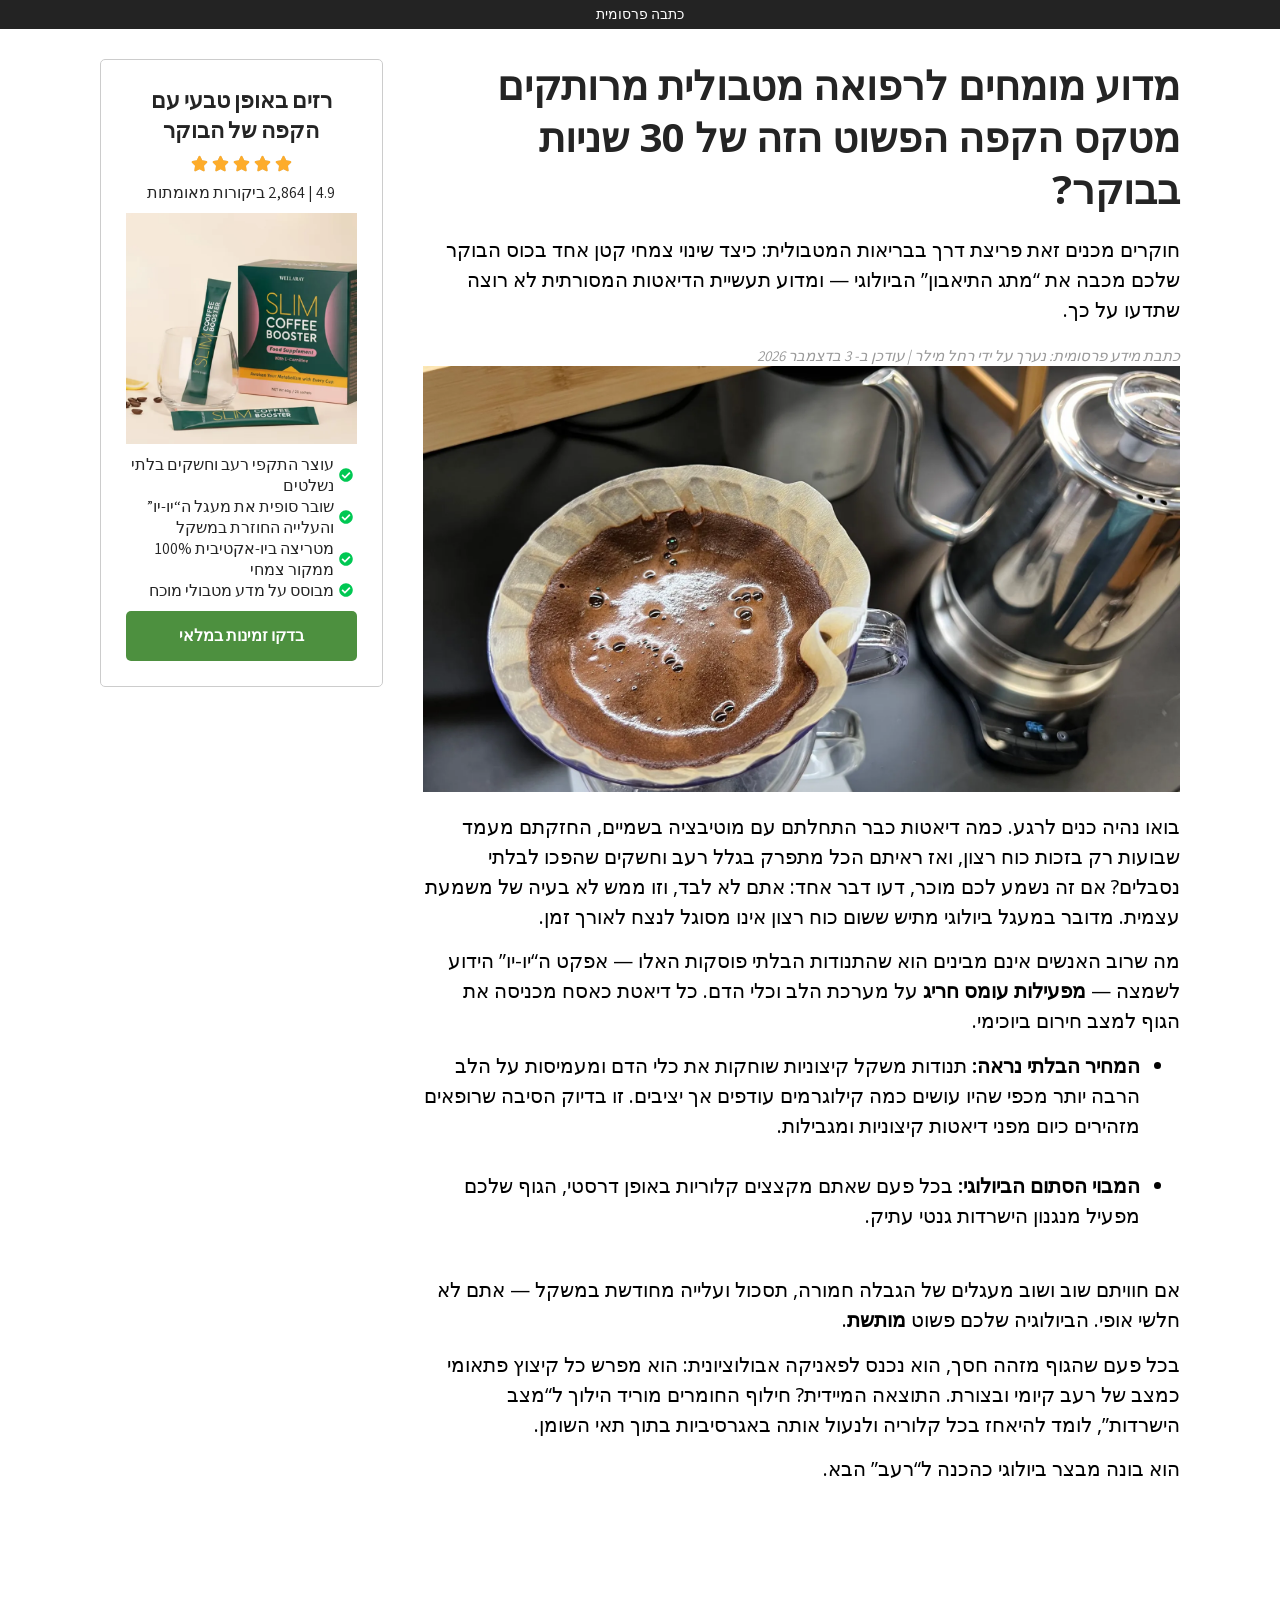
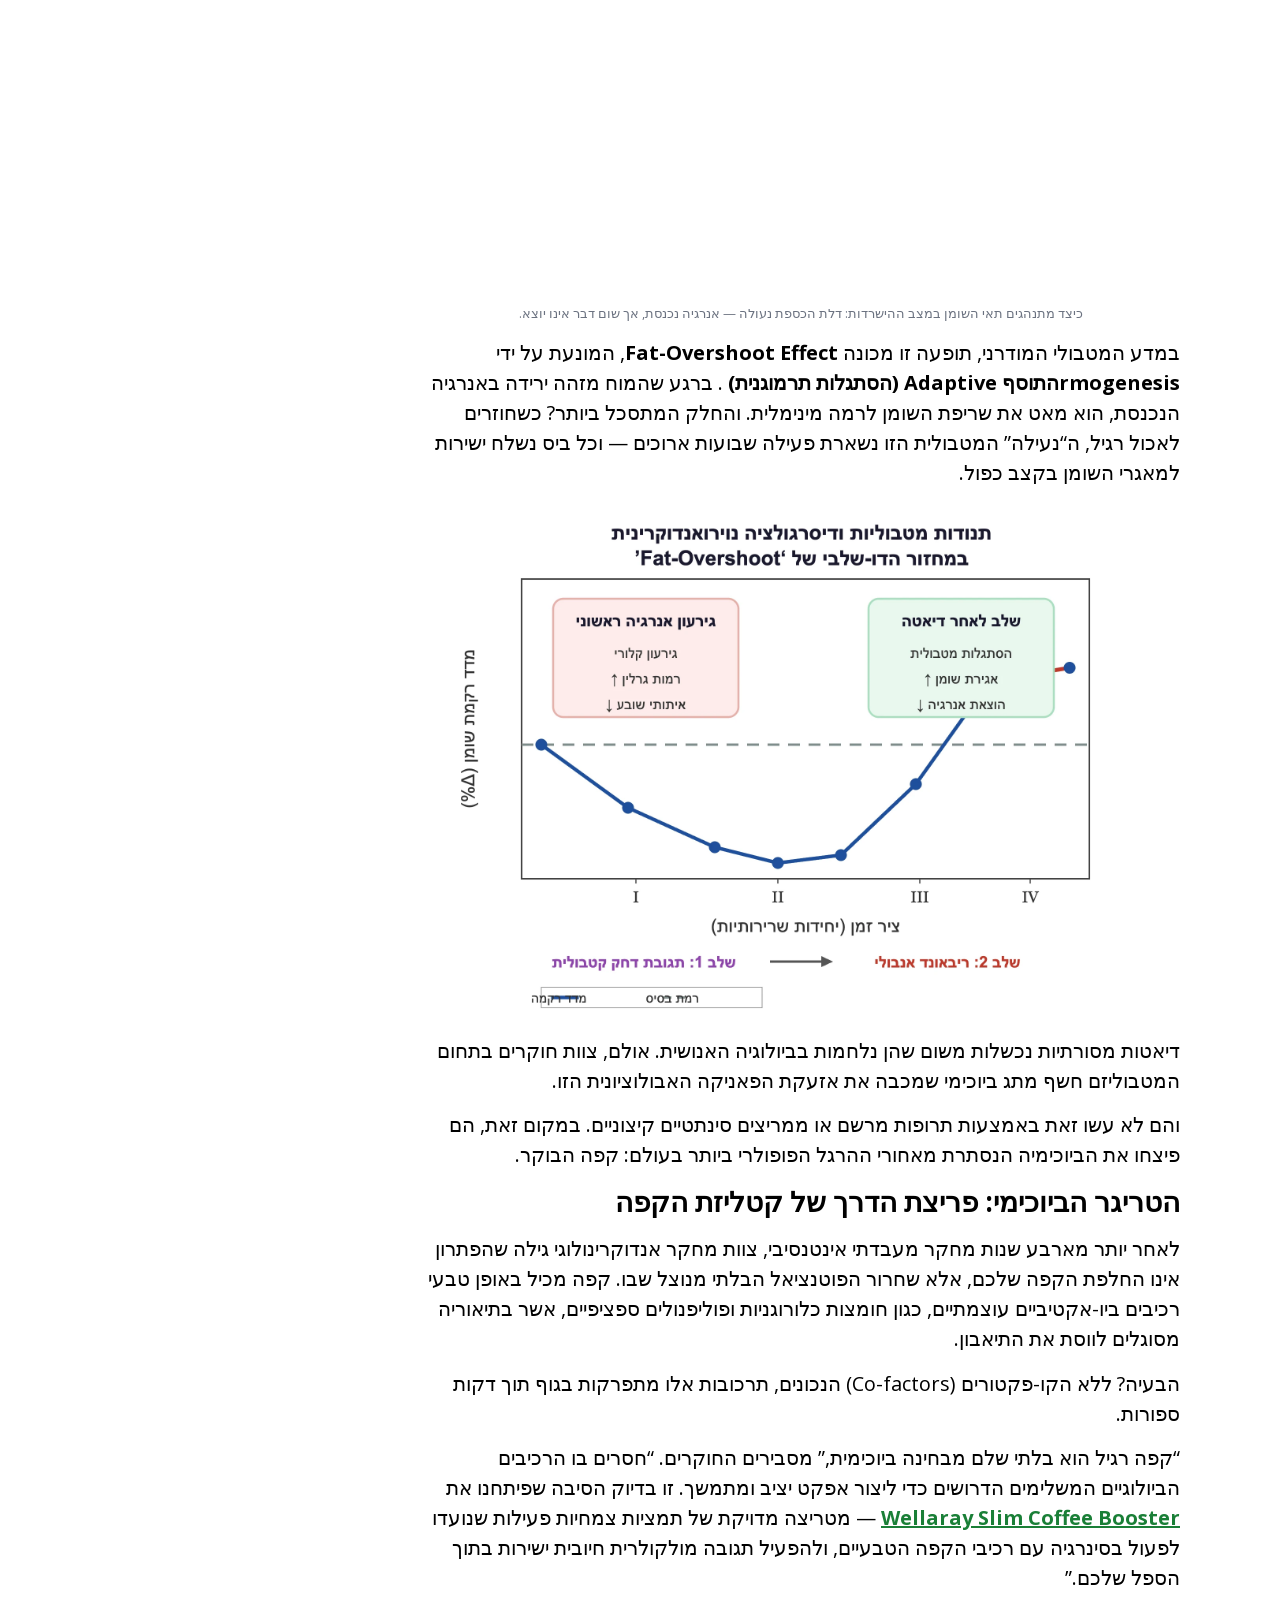
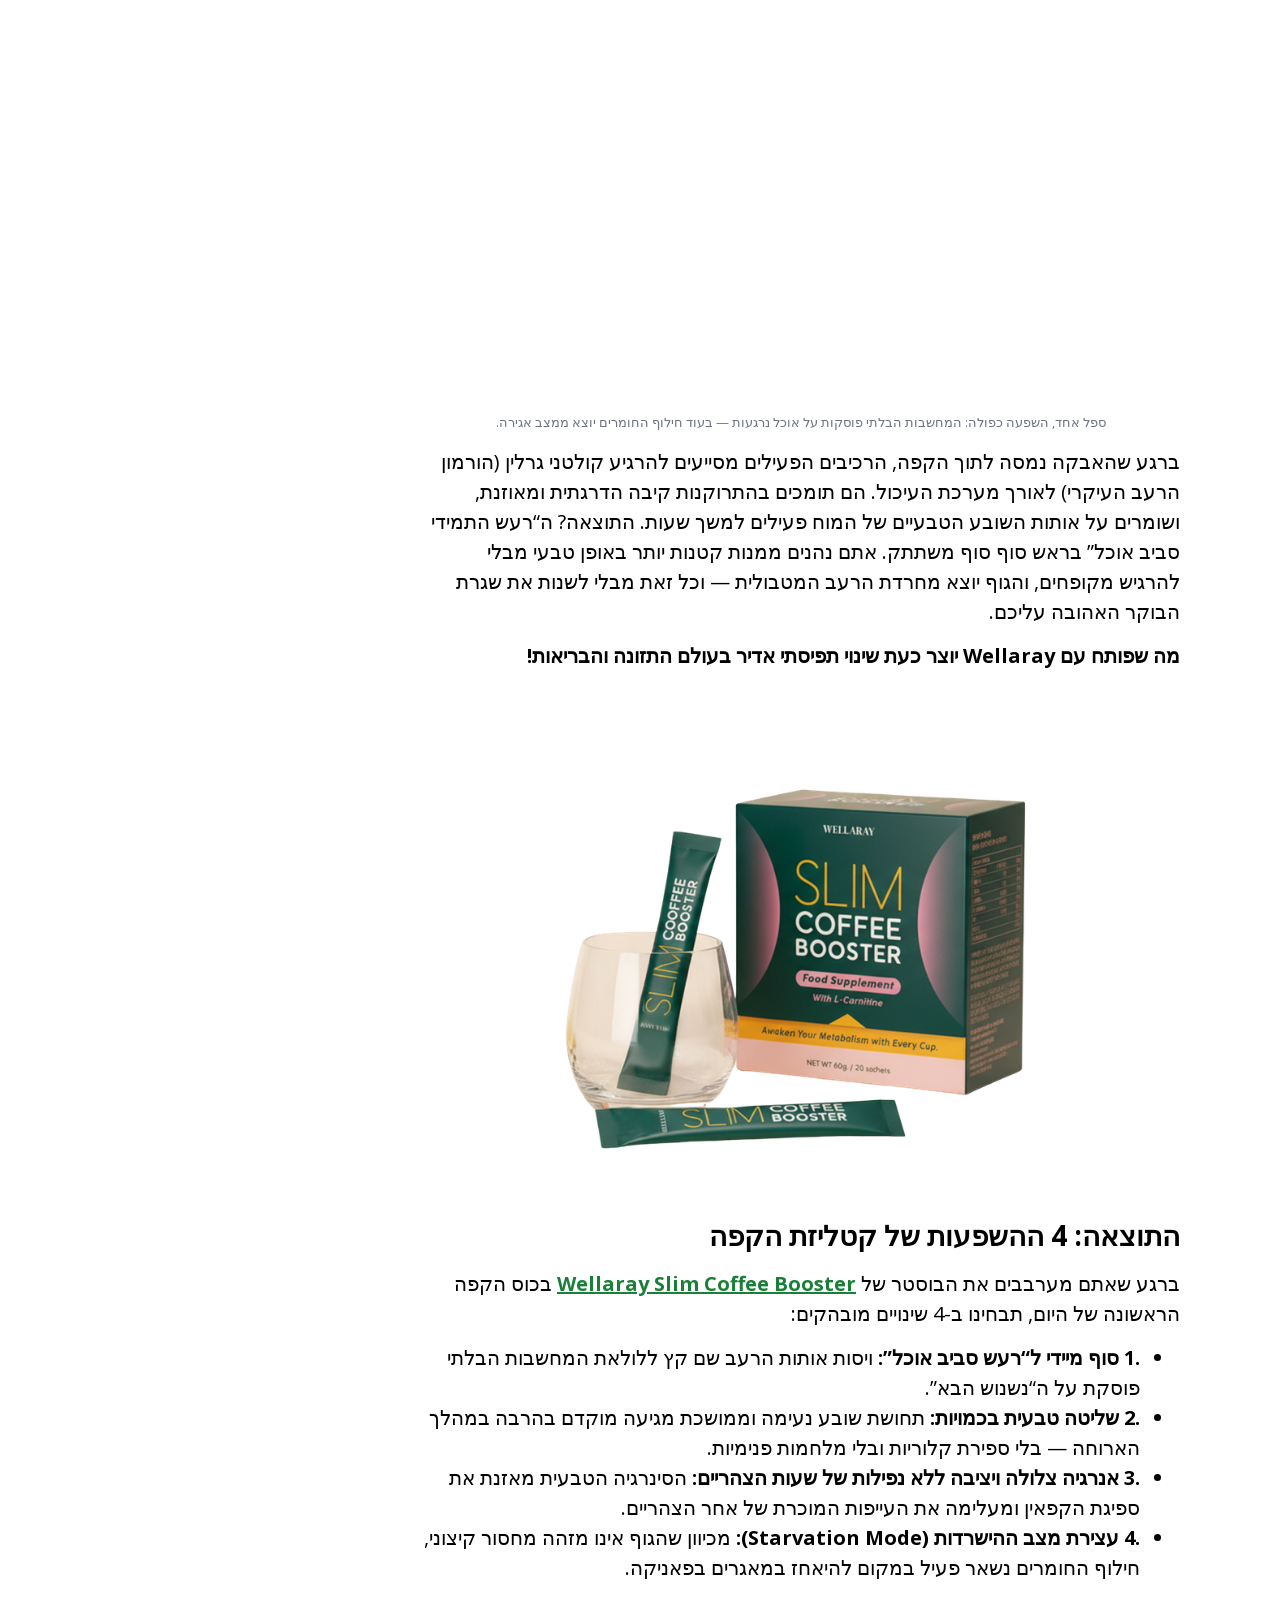
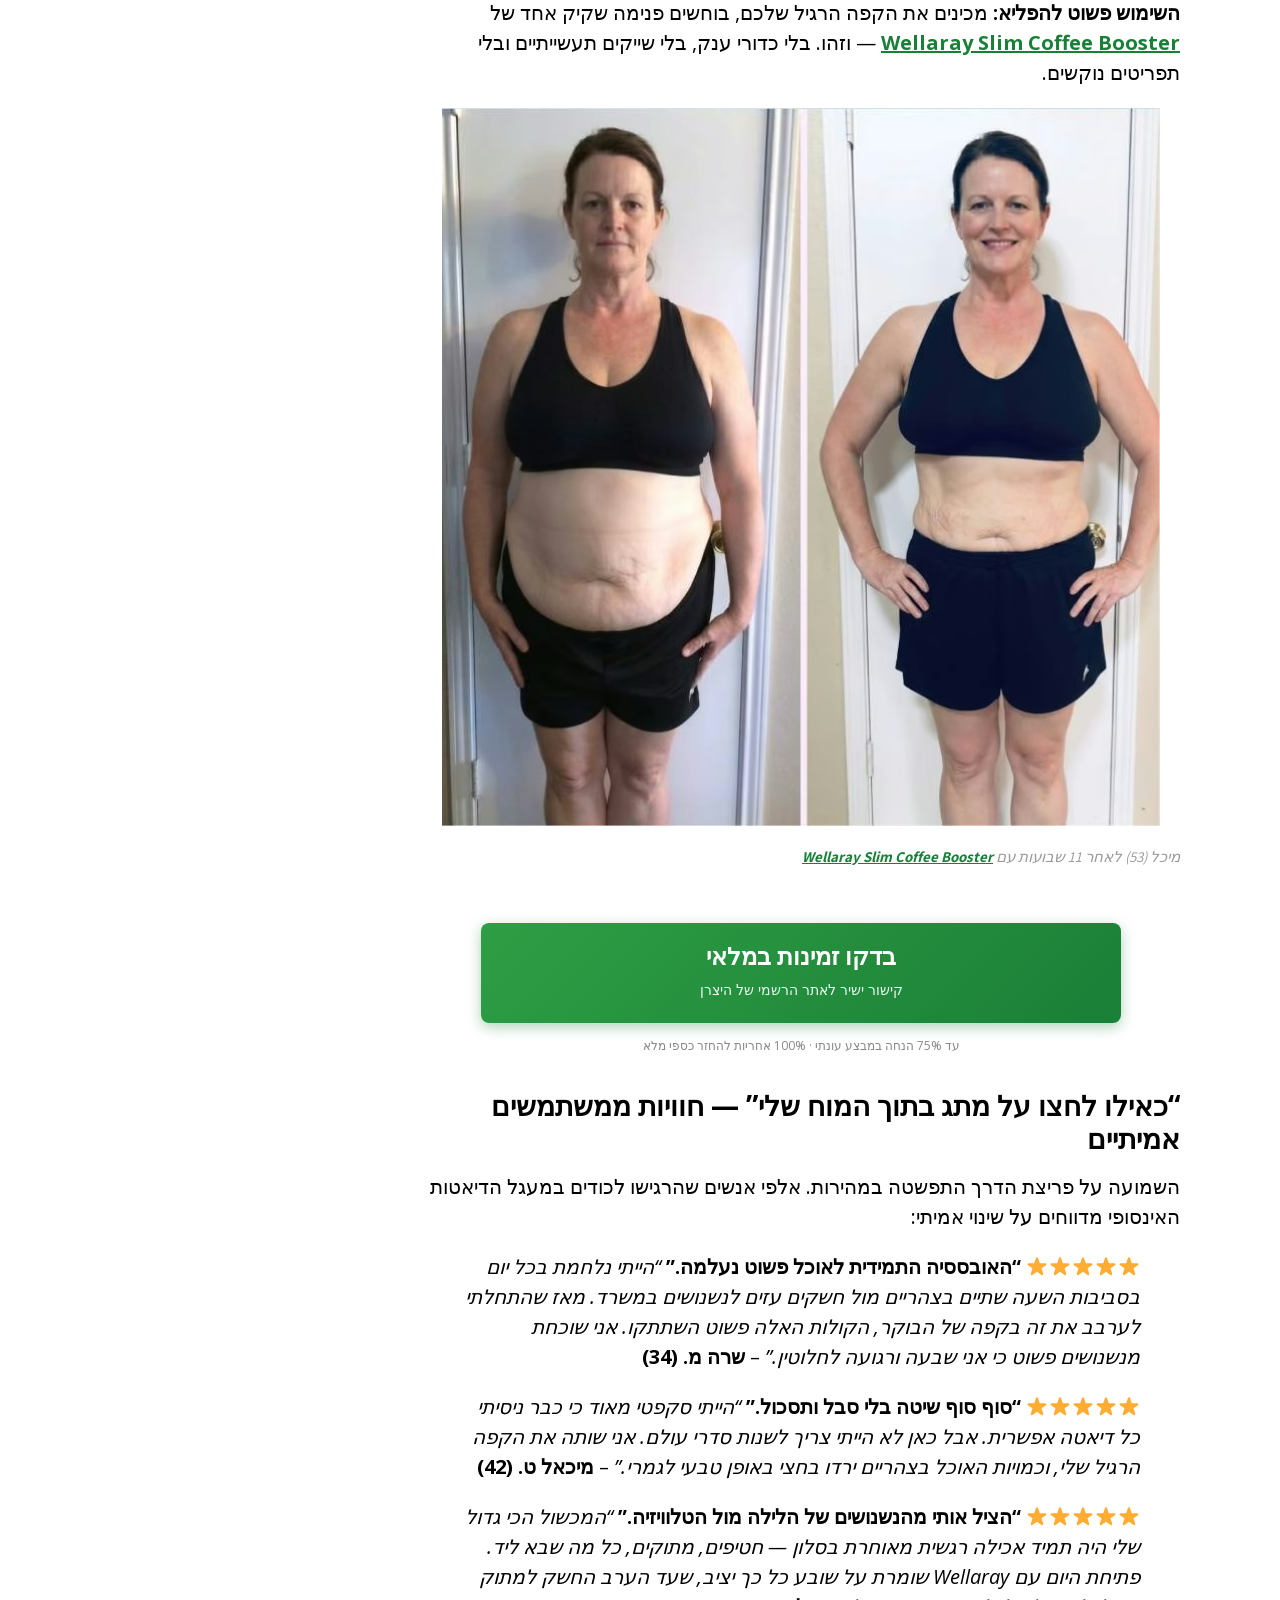
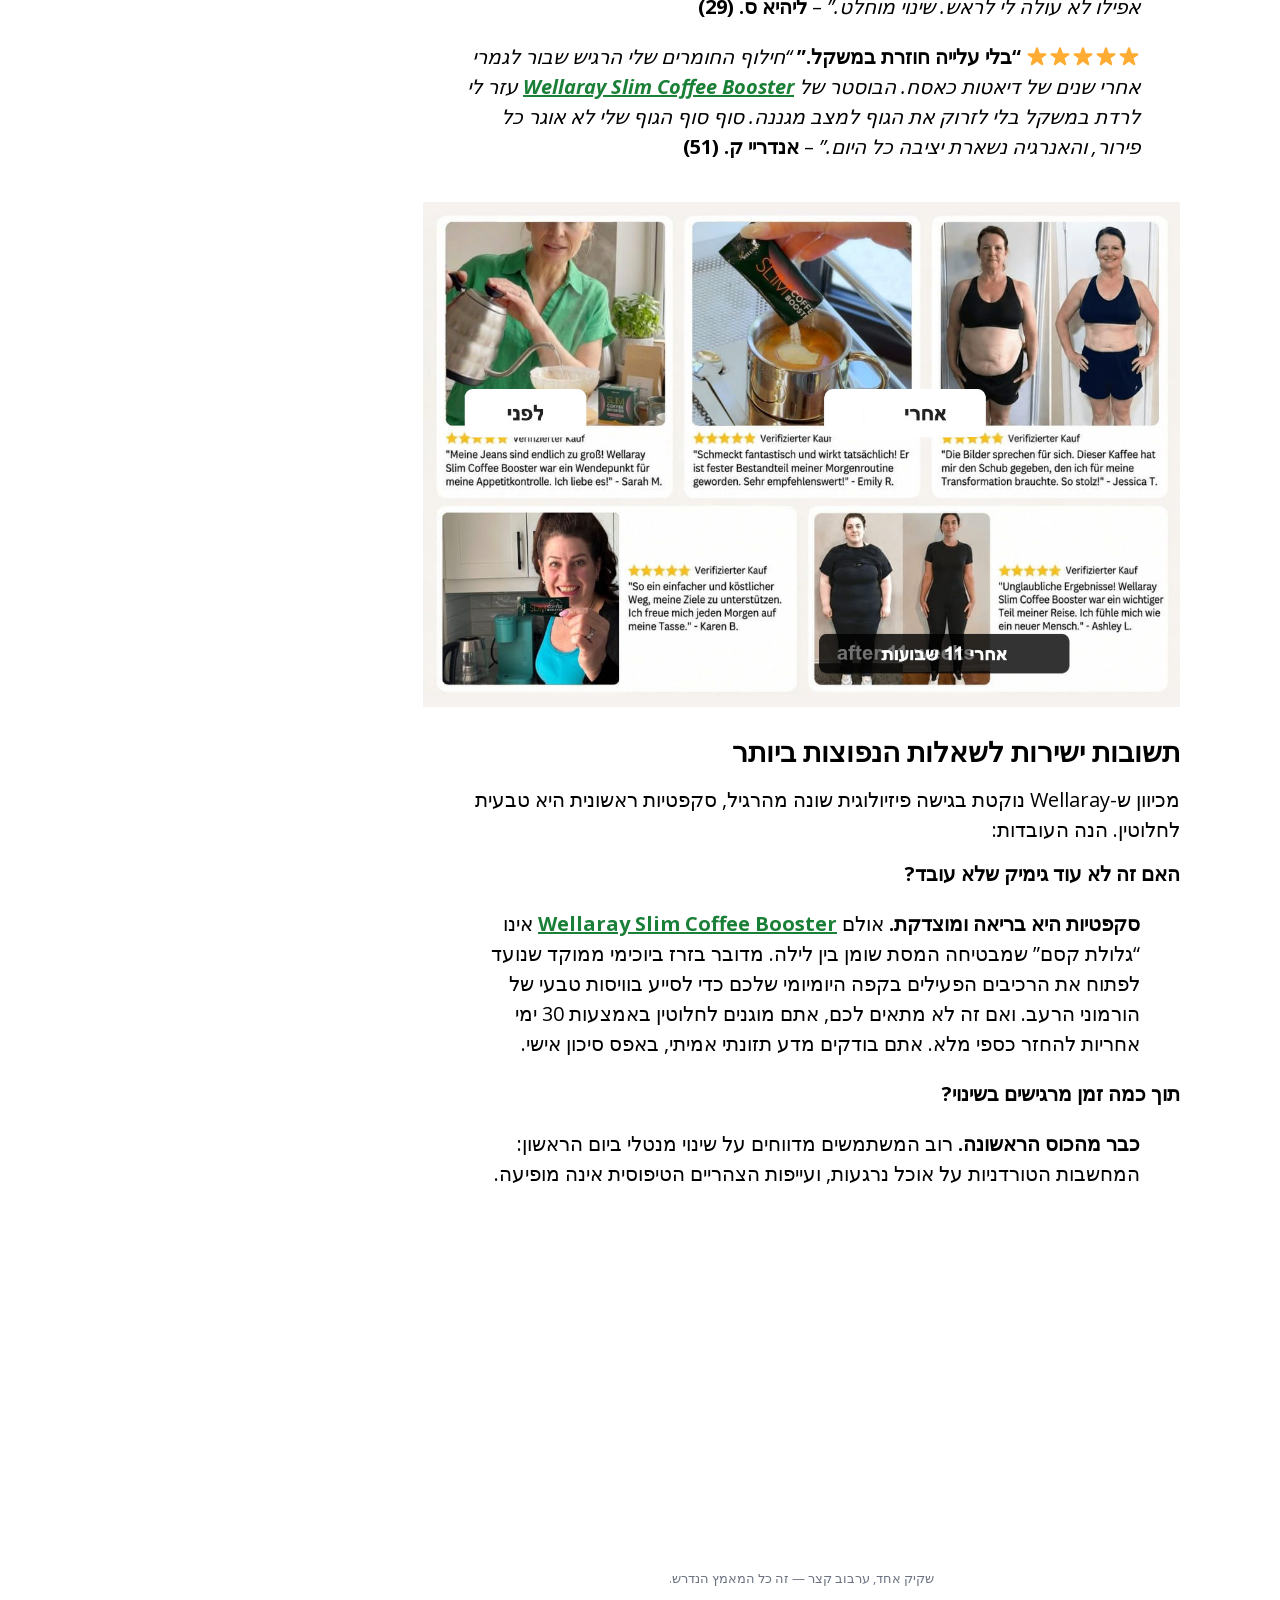
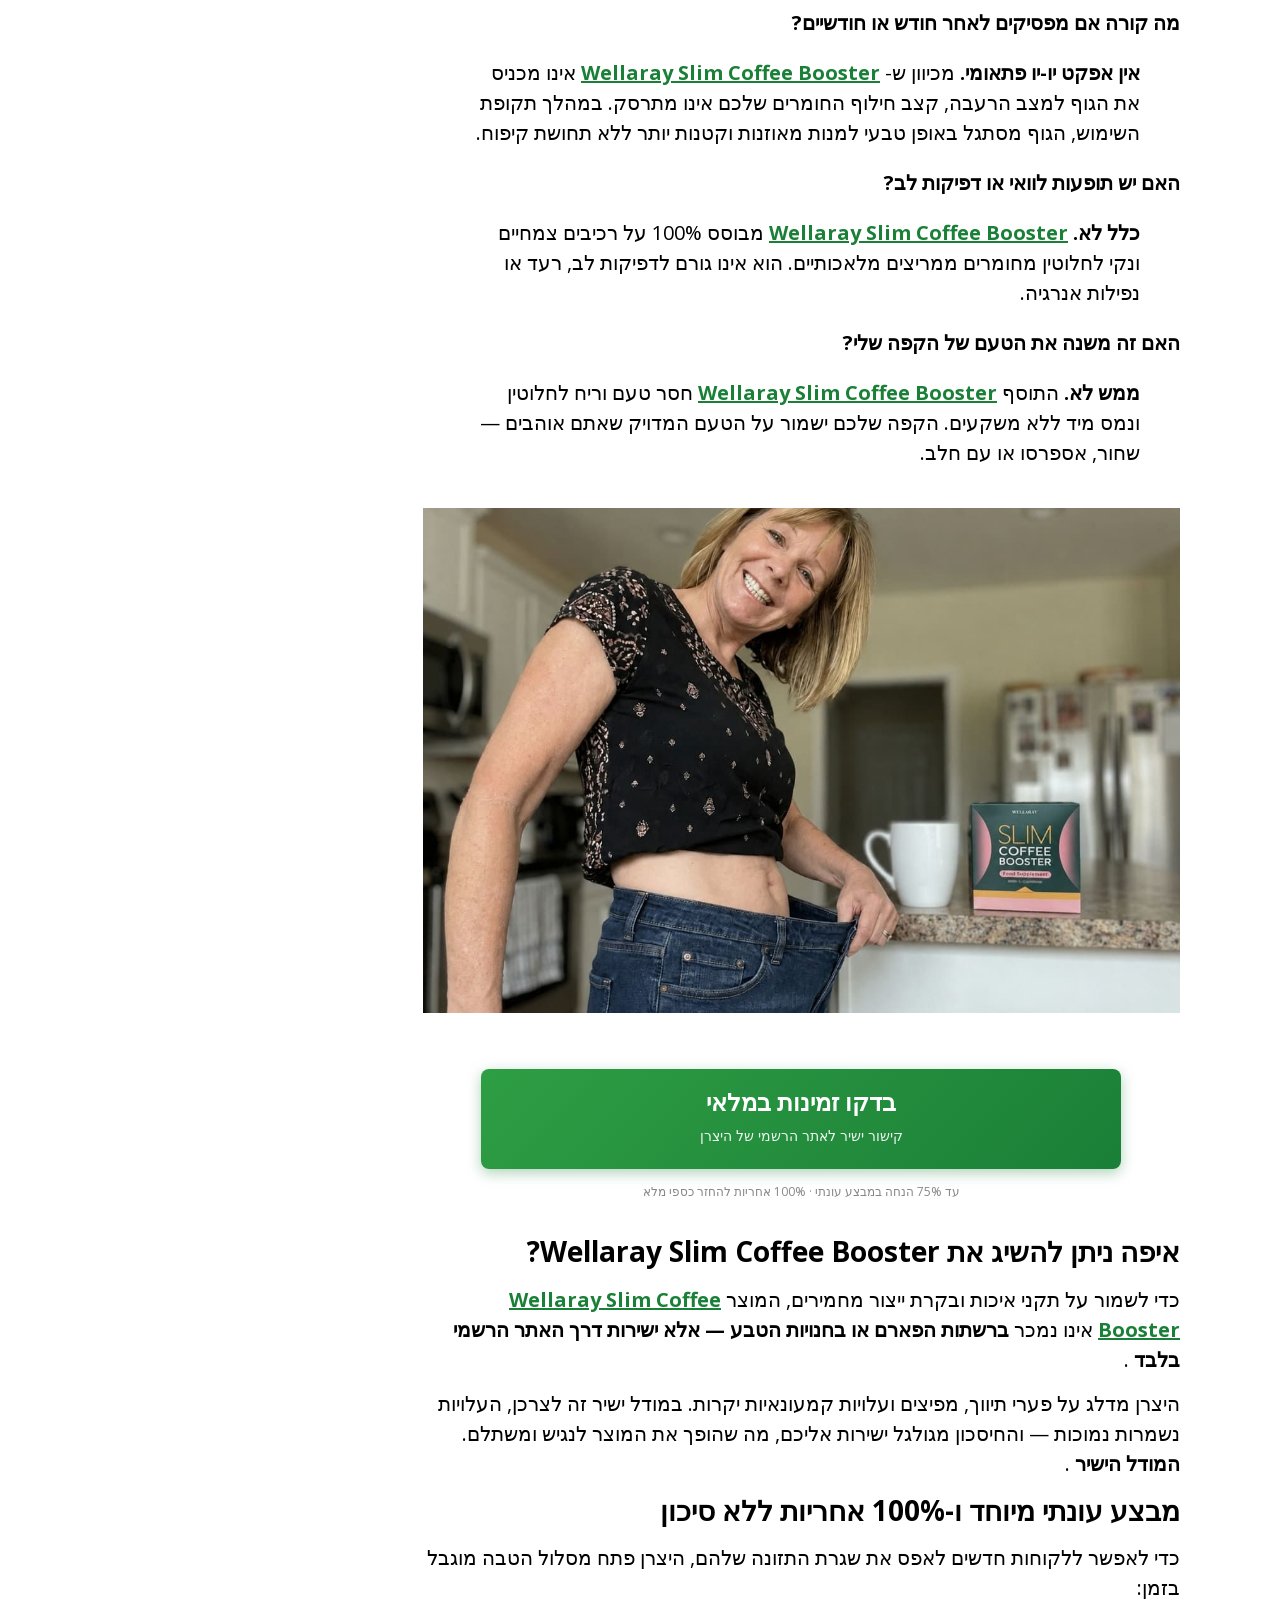
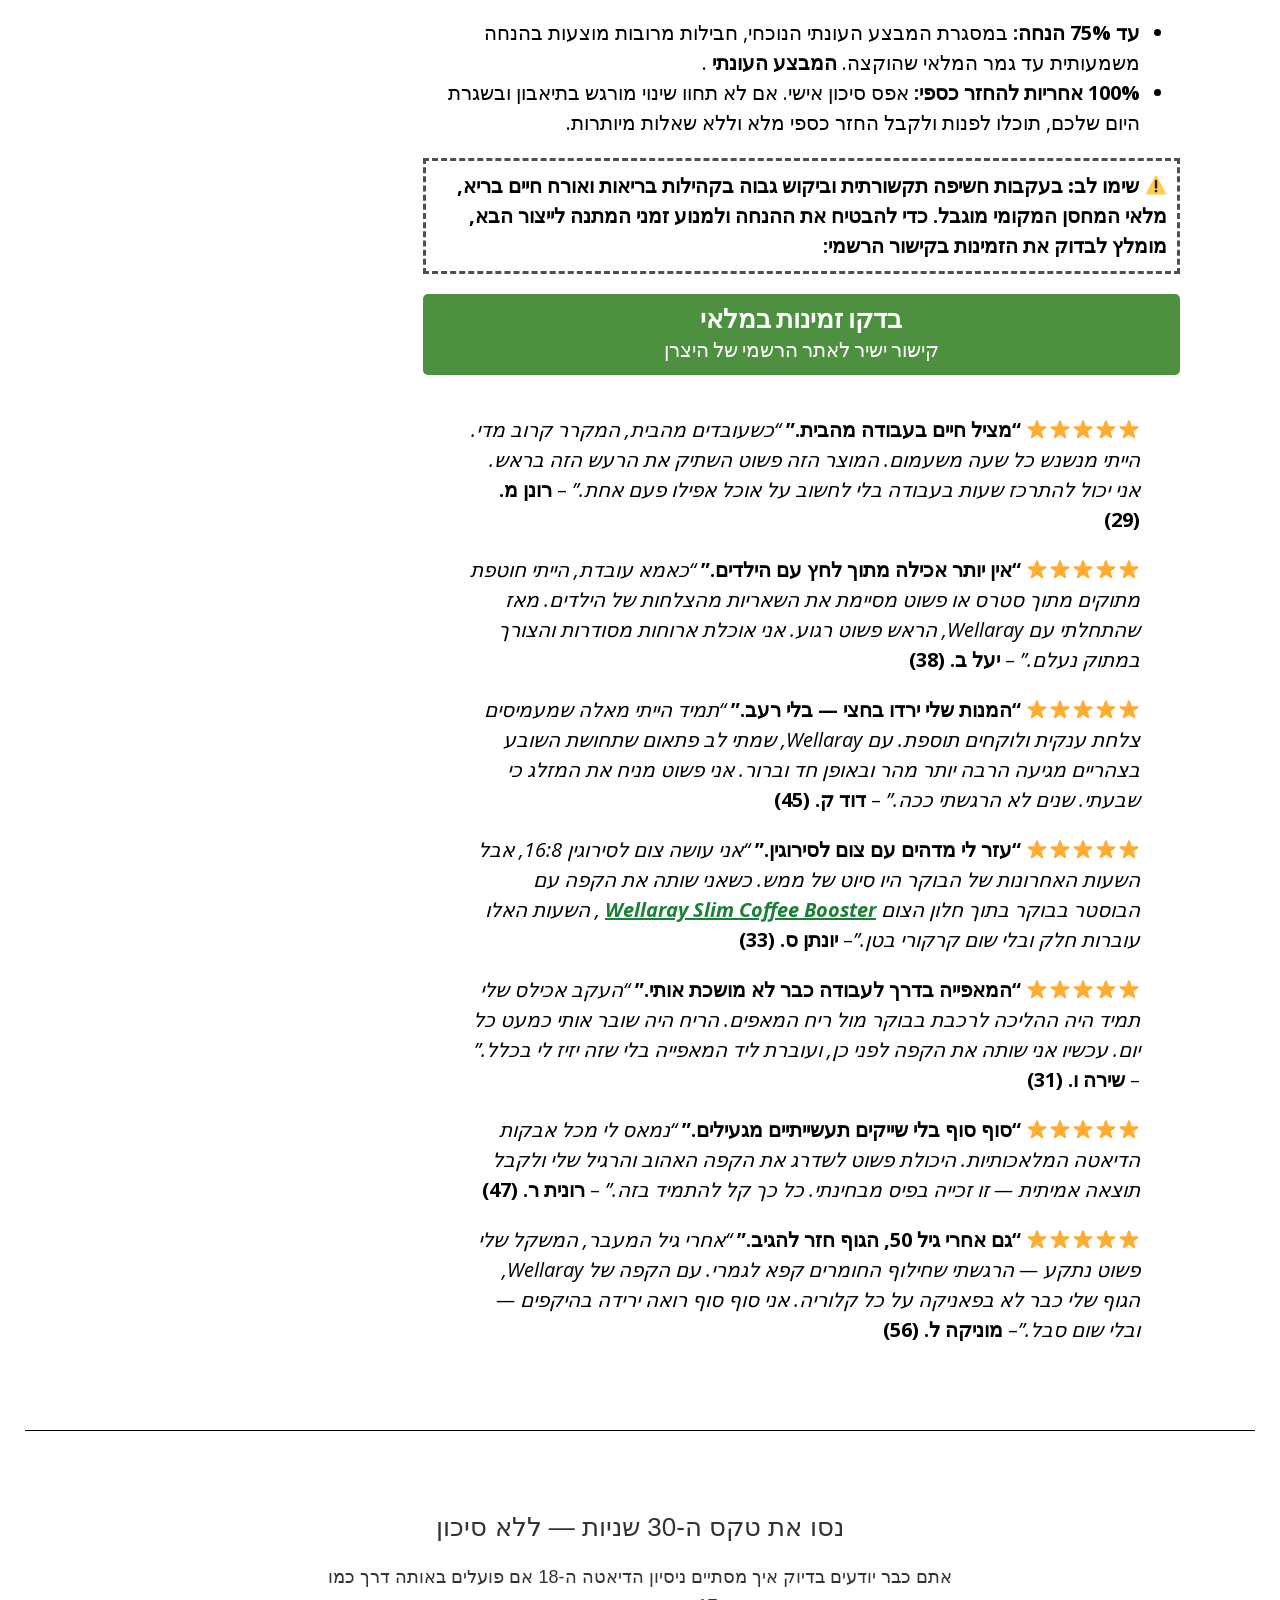
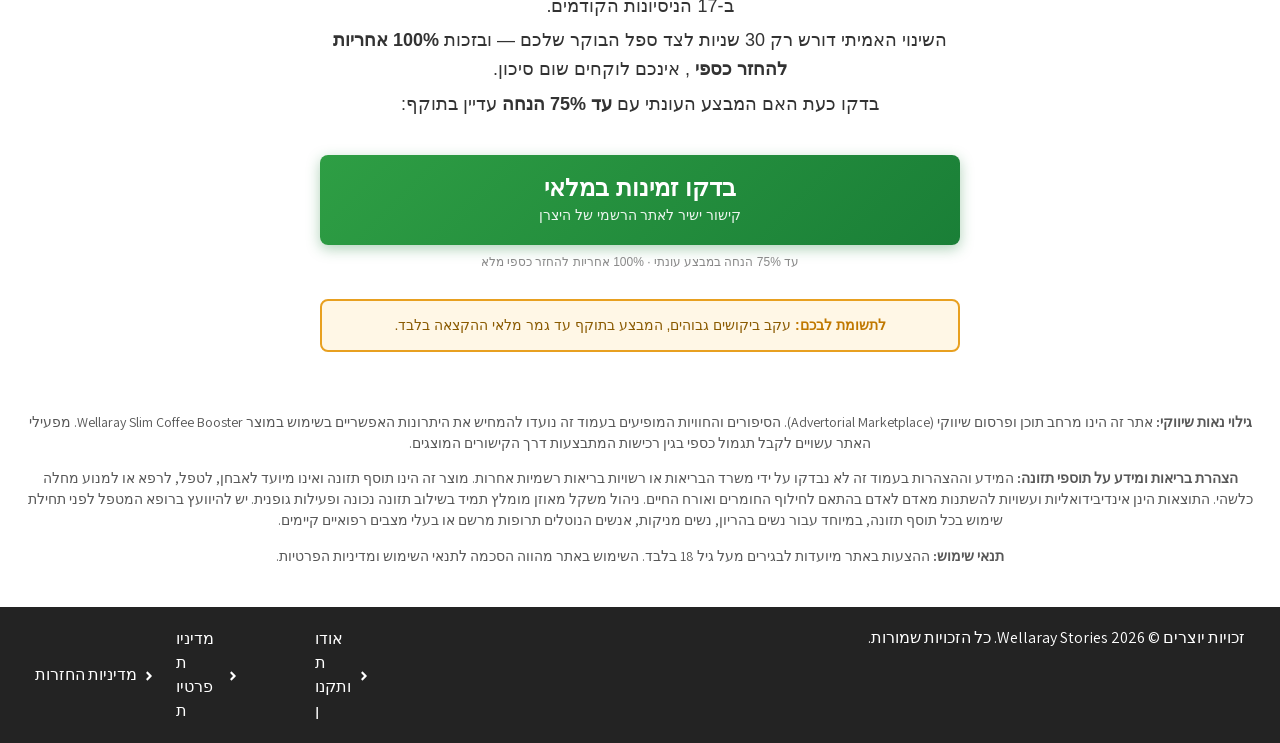
<file: il1/index.html>
<!DOCTYPE html>
<html lang="he" dir="rtl">
<head>
  <meta charset="UTF-8">
  <meta name="viewport" content="width=device-width, initial-scale=1.0">
  <title>מדוע מומחים לרפואה מטבולית מרותקים מטקס הקפה הפשוט הזה של 30 שניות בבוקר? – Wellaray</title>
  <meta name="description" content="חוקרים מכנים זאת פריצת דרך בבריאות המטבולית: כיצד שינוי צמחי קטן אחד בכוס הקפה של הבוקר מכבה את מתג התיאבון הביולוגי — ומדוע תעשיית הדיאטות לא רוצה שתדעו על כך.">
  <meta name="robots" content="noindex, nofollow">
  <link rel="stylesheet" href="css/style.css">
  <!-- MaxConv Tracking Script Base Code-->
<script>!function(w,d,o,n,c){w[o]=w[o]||function(){(w[o].q=w[o].q||[]).push(arguments)};var s=d.createElement(n),t=d.getElementsByTagName(n)[0];s.async=!0;s.defer=!0;s.src="//track.healthdeepinsight.com/t/t.js";t.parentNode.insertBefore(s,t);}(window,document,"maxconv","script");</script>
<noscript><link rel="stylesheet" href="//track.healthdeepinsight.com/t/t.css?mc_ns=1" /></noscript>
<!-- End MaxConv Tracking Script Base Code-->
</head>
<body>
  <div class="rg-page">
    <div data-elementor-type=wp-page data-elementor-id=9031 class="elementor elementor-9031" data-elementor-post-type=page>
      <div class="elementor-element elementor-element-c5b85cf e-flex e-con-boxed e-con e-parent e-lazyloaded" data-id=c5b85cf data-element_type=container data-e-type=container data-settings='{"background_background":"classic"}'>
        <div class=e-con-inner>
          <div class="elementor-element elementor-element-aaef9f9 elementor-widget elementor-widget-text-editor" data-id=aaef9f9 data-element_type=widget data-e-type=widget data-widget_type=text-editor.default>
   כתבה פרסומית 
          </div>
        </div>
      </div>
      <div class="elementor-element elementor-element-3ee15fc0 e-flex e-con-boxed e-con e-parent e-lazyloaded" data-id=3ee15fc0 data-element_type=container data-e-type=container>
        <div class=e-con-inner>
          <div class="elementor-element elementor-element-62dc4e4 e-con-full e-flex e-con e-child" data-id=62dc4e4 data-element_type=container data-e-type=container>
            <div class="elementor-element elementor-element-6d8a5e00 e-con-full e-flex e-con e-child elementor-sticky elementor-sticky--effects elementor-sticky--active elementor-section--handles-inside" data-id=6d8a5e00 data-element_type=container data-e-type=container data-settings='{"sticky":"top","sticky_on":["desktop"],"sticky_offset":30,"sticky_parent":"yes","sticky_effects_offset":0,"sticky_anchor_link_offset":0}'>
              <div class="elementor-element elementor-element-5170e9dd elementor-widget elementor-widget-heading" data-id=5170e9dd data-element_type=widget data-e-type=widget data-widget_type=heading.default>
                <h2 class="elementor-heading-title elementor-size-default">רזים באופן טבעי עם הקפה של הבוקר
                </h2> 
              </div>
              <div class="elementor-element elementor-element-5b77989 elementor-widget elementor-widget-rating" data-id=5b77989 data-element_type=widget data-e-type=widget data-widget_type=rating.default>
                <div class=e-rating itemtype=https://schema.org/Rating itemscope itemprop=reviewRating>
                  <div class=e-rating-wrapper itemprop=ratingValue content=5 role=img aria-label="דורג <bdi>5</bdi> מתוך <bdi>5</bdi>">
                    <div class=e-icon>
                      <div class="e-icon-wrapper e-icon-marked"><svg aria-hidden=true class="e-font-icon-svg e-eicon-star" viewBox="0 0 1000 1000" xmlns=http://www.w3.org/2000/svg><path d="M450 75L338 312 88 350C46 354 25 417 58 450L238 633 196 896C188 942 238 975 275 954L500 837 725 954C767 975 813 942 804 896L763 633 942 450C975 417 954 358 913 350L663 312 550 75C529 33 471 33 450 75Z"></path></svg> 
                      </div>
                      <div class="e-icon-wrapper e-icon-unmarked"><svg aria-hidden=true class="e-font-icon-svg e-eicon-star" viewBox="0 0 1000 1000" xmlns=http://www.w3.org/2000/svg><path d="M450 75L338 312 88 350C46 354 25 417 58 450L238 633 196 896C188 942 238 975 275 954L500 837 725 954C767 975 813 942 804 896L763 633 942 450C975 417 954 358 913 350L663 312 550 75C529 33 471 33 450 75Z"></path></svg> 
                      </div>
                    </div>
                    <div class=e-icon>
                      <div class="e-icon-wrapper e-icon-marked"><svg aria-hidden=true class="e-font-icon-svg e-eicon-star" viewBox="0 0 1000 1000" xmlns=http://www.w3.org/2000/svg><path d="M450 75L338 312 88 350C46 354 25 417 58 450L238 633 196 896C188 942 238 975 275 954L500 837 725 954C767 975 813 942 804 896L763 633 942 450C975 417 954 358 913 350L663 312 550 75C529 33 471 33 450 75Z"></path></svg> 
                      </div>
                      <div class="e-icon-wrapper e-icon-unmarked"><svg aria-hidden=true class="e-font-icon-svg e-eicon-star" viewBox="0 0 1000 1000" xmlns=http://www.w3.org/2000/svg><path d="M450 75L338 312 88 350C46 354 25 417 58 450L238 633 196 896C188 942 238 975 275 954L500 837 725 954C767 975 813 942 804 896L763 633 942 450C975 417 954 358 913 350L663 312 550 75C529 33 471 33 450 75Z"></path></svg> 
                      </div>
                    </div>
                    <div class=e-icon>
                      <div class="e-icon-wrapper e-icon-marked"><svg aria-hidden=true class="e-font-icon-svg e-eicon-star" viewBox="0 0 1000 1000" xmlns=http://www.w3.org/2000/svg><path d="M450 75L338 312 88 350C46 354 25 417 58 450L238 633 196 896C188 942 238 975 275 954L500 837 725 954C767 975 813 942 804 896L763 633 942 450C975 417 954 358 913 350L663 312 550 75C529 33 471 33 450 75Z"></path></svg> 
                      </div>
                      <div class="e-icon-wrapper e-icon-unmarked"><svg aria-hidden=true class="e-font-icon-svg e-eicon-star" viewBox="0 0 1000 1000" xmlns=http://www.w3.org/2000/svg><path d="M450 75L338 312 88 350C46 354 25 417 58 450L238 633 196 896C188 942 238 975 275 954L500 837 725 954C767 975 813 942 804 896L763 633 942 450C975 417 954 358 913 350L663 312 550 75C529 33 471 33 450 75Z"></path></svg> 
                      </div>
                    </div>
                    <div class=e-icon>
                      <div class="e-icon-wrapper e-icon-marked"><svg aria-hidden=true class="e-font-icon-svg e-eicon-star" viewBox="0 0 1000 1000" xmlns=http://www.w3.org/2000/svg><path d="M450 75L338 312 88 350C46 354 25 417 58 450L238 633 196 896C188 942 238 975 275 954L500 837 725 954C767 975 813 942 804 896L763 633 942 450C975 417 954 358 913 350L663 312 550 75C529 33 471 33 450 75Z"></path></svg> 
                      </div>
                      <div class="e-icon-wrapper e-icon-unmarked"><svg aria-hidden=true class="e-font-icon-svg e-eicon-star" viewBox="0 0 1000 1000" xmlns=http://www.w3.org/2000/svg><path d="M450 75L338 312 88 350C46 354 25 417 58 450L238 633 196 896C188 942 238 975 275 954L500 837 725 954C767 975 813 942 804 896L763 633 942 450C975 417 954 358 913 350L663 312 550 75C529 33 471 33 450 75Z"></path></svg> 
                      </div>
                    </div>
                    <div class=e-icon>
                      <div class="e-icon-wrapper e-icon-marked"><svg aria-hidden=true class="e-font-icon-svg e-eicon-star" viewBox="0 0 1000 1000" xmlns=http://www.w3.org/2000/svg><path d="M450 75L338 312 88 350C46 354 25 417 58 450L238 633 196 896C188 942 238 975 275 954L500 837 725 954C767 975 813 942 804 896L763 633 942 450C975 417 954 358 913 350L663 312 550 75C529 33 471 33 450 75Z"></path></svg> 
                      </div>
                      <div class="e-icon-wrapper e-icon-unmarked"><svg aria-hidden=true class="e-font-icon-svg e-eicon-star" viewBox="0 0 1000 1000" xmlns=http://www.w3.org/2000/svg><path d="M450 75L338 312 88 350C46 354 25 417 58 450L238 633 196 896C188 942 238 975 275 954L500 837 725 954C767 975 813 942 804 896L763 633 942 450C975 417 954 358 913 350L663 312 550 75C529 33 471 33 450 75Z"></path></svg> 
                      </div>
                    </div>
                  </div>
                </div>
              </div>
              <div class="elementor-element elementor-element-374664f2 elementor-widget elementor-widget-text-editor" data-id=374664f2 data-element_type=widget data-e-type=widget data-widget_type=text-editor.default>
   <bdi>4.9</bdi> | <bdi>2,864</bdi> ביקורות מאומתות 
              </div>
              <div class="elementor-element elementor-element-179e4a70 elementor-widget elementor-widget-image" data-id=179e4a70 data-element_type=widget data-e-type=widget data-widget_type=image.default><a href=https://track.healthdeepinsight.com/click><img fetchpriority=high decoding=async width=686 height=686 src='data:image/svg+xml,<svg xmlns="http://www.w3.org/2000/svg" width="686" height="686"><rect fill-opacity="0"/></svg>' class="attachment-large size-large wp-image-9033" alt style="background-blend-mode:normal!important;background-clip:content-box!important;background-position:50% 50%!important;background-color:rgba(0,0,0,0)!important;background-image:url(media/logo.webp)!important;background-size:100% 100%!important;background-origin:content-box!important;background-repeat:no-repeat!important"> </a>
              </div>
              <div class="elementor-element elementor-element-36370ede elementor-icon-list--layout-traditional elementor-list-item-link-full_width elementor-widget elementor-widget-icon-list" data-id=36370ede data-element_type=widget data-e-type=widget data-widget_type=icon-list.default>
                <ul class=elementor-icon-list-items>
                  <li class=elementor-icon-list-item><span class=elementor-icon-list-icon><svg aria-hidden=true class="e-font-icon-svg e-fas-check-circle" viewBox="0 0 512 512" xmlns=http://www.w3.org/2000/svg><path d="M504 256c0 136.967-111.033 248-248 248S8 392.967 8 256 119.033 8 256 8s248 111.033 248 248zM227.314 387.314l184-184c6.248-6.248 6.248-16.379 0-22.627l-22.627-22.627c-6.248-6.249-16.379-6.249-22.628 0L216 308.118l-70.059-70.059c-6.248-6.248-16.379-6.248-22.628 0l-22.627 22.627c-6.248 6.248-6.248 16.379 0 22.627l104 104c6.249 6.249 16.379 6.249 22.628.001z"></path></svg> </span><span class=elementor-icon-list-text>עוצר התקפי רעב וחשקים בלתי נשלטים</span>
                  </li>
                  <li class=elementor-icon-list-item><span class=elementor-icon-list-icon><svg aria-hidden=true class="e-font-icon-svg e-fas-check-circle" viewBox="0 0 512 512" xmlns=http://www.w3.org/2000/svg><path d="M504 256c0 136.967-111.033 248-248 248S8 392.967 8 256 119.033 8 256 8s248 111.033 248 248zM227.314 387.314l184-184c6.248-6.248 6.248-16.379 0-22.627l-22.627-22.627c-6.248-6.249-16.379-6.249-22.628 0L216 308.118l-70.059-70.059c-6.248-6.248-16.379-6.248-22.628 0l-22.627 22.627c-6.248 6.248-6.248 16.379 0 22.627l104 104c6.249 6.249 16.379 6.249 22.628.001z"></path></svg> </span><span class=elementor-icon-list-text>שובר סופית את מעגל ה“יו-יו” והעלייה החוזרת במשקל</span>
                  </li>
                  <li class=elementor-icon-list-item><span class=elementor-icon-list-icon><svg aria-hidden=true class="e-font-icon-svg e-fas-check-circle" viewBox="0 0 512 512" xmlns=http://www.w3.org/2000/svg><path d="M504 256c0 136.967-111.033 248-248 248S8 392.967 8 256 119.033 8 256 8s248 111.033 248 248zM227.314 387.314l184-184c6.248-6.248 6.248-16.379 0-22.627l-22.627-22.627c-6.248-6.249-16.379-6.249-22.628 0L216 308.118l-70.059-70.059c-6.248-6.248-16.379-6.248-22.628 0l-22.627 22.627c-6.248 6.248-6.248 16.379 0 22.627l104 104c6.249 6.249 16.379 6.249 22.628.001z"></path></svg> </span><span class=elementor-icon-list-text>מטריצה ביו-אקטיבית <bdi>100%</bdi> ממקור צמחי</span>
                  </li>
                  <li class=elementor-icon-list-item><span class=elementor-icon-list-icon><svg aria-hidden=true class="e-font-icon-svg e-fas-check-circle" viewBox="0 0 512 512" xmlns=http://www.w3.org/2000/svg><path d="M504 256c0 136.967-111.033 248-248 248S8 392.967 8 256 119.033 8 256 8s248 111.033 248 248zM227.314 387.314l184-184c6.248-6.248 6.248-16.379 0-22.627l-22.627-22.627c-6.248-6.249-16.379-6.249-22.628 0L216 308.118l-70.059-70.059c-6.248-6.248-16.379-6.248-22.628 0l-22.627 22.627c-6.248 6.248-6.248 16.379 0 22.627l104 104c6.249 6.249 16.379 6.249 22.628.001z"></path></svg> </span><span class=elementor-icon-list-text>מבוסס על מדע מטבולי מוכח</span>
                  </li>
                </ul>
              </div>
              <div class="elementor-element elementor-element-799fd9d8 elementor-align-justify elementor-widget elementor-widget-button" data-id=799fd9d8 data-element_type=widget data-e-type=widget data-widget_type=button.default><a class="elementor-button elementor-button-link elementor-size-sm" href=https://track.healthdeepinsight.com/click><span class=elementor-button-content-wrapper><span class=elementor-button-text>בדקו זמינות במלאי</span></span></a>
              </div>
            </div>
            <div class="elementor-element elementor-element-6d8a5e00 e-con-full e-flex e-con e-child elementor-sticky elementor-sticky--effects elementor-sticky__spacer" data-id=6d8a5e00 data-element_type=container data-e-type=container data-settings='{"sticky":"top","sticky_on":["desktop"],"sticky_offset":30,"sticky_parent":"yes","sticky_effects_offset":0,"sticky_anchor_link_offset":0}' style="visibility:hidden;transition:none;animation:auto ease 0s 1 normal none running none">
              <div class="elementor-element elementor-element-5170e9dd elementor-widget elementor-widget-heading" data-id=5170e9dd data-element_type=widget data-e-type=widget data-widget_type=heading.default>
                <h2 class="elementor-heading-title elementor-size-default">רזים באופן טבעי עם הקפה של הבוקר
                </h2> 
              </div>
              <div class="elementor-element elementor-element-5b77989 elementor-widget elementor-widget-rating" data-id=5b77989 data-element_type=widget data-e-type=widget data-widget_type=rating.default>
                <div class=e-rating itemtype=https://schema.org/Rating itemscope itemprop=reviewRating>
                  <div class=e-rating-wrapper itemprop=ratingValue content=5 role=img aria-label="דורג <bdi>5</bdi> מתוך <bdi>5</bdi>">
                    <div class=e-icon>
                      <div class="e-icon-wrapper e-icon-marked"><svg aria-hidden=true class="e-font-icon-svg e-eicon-star" viewBox="0 0 1000 1000" xmlns=http://www.w3.org/2000/svg><path d="M450 75L338 312 88 350C46 354 25 417 58 450L238 633 196 896C188 942 238 975 275 954L500 837 725 954C767 975 813 942 804 896L763 633 942 450C975 417 954 358 913 350L663 312 550 75C529 33 471 33 450 75Z"></path></svg> 
                      </div>
                      <div class="e-icon-wrapper e-icon-unmarked"><svg aria-hidden=true class="e-font-icon-svg e-eicon-star" viewBox="0 0 1000 1000" xmlns=http://www.w3.org/2000/svg><path d="M450 75L338 312 88 350C46 354 25 417 58 450L238 633 196 896C188 942 238 975 275 954L500 837 725 954C767 975 813 942 804 896L763 633 942 450C975 417 954 358 913 350L663 312 550 75C529 33 471 33 450 75Z"></path></svg> 
                      </div>
                    </div>
                    <div class=e-icon>
                      <div class="e-icon-wrapper e-icon-marked"><svg aria-hidden=true class="e-font-icon-svg e-eicon-star" viewBox="0 0 1000 1000" xmlns=http://www.w3.org/2000/svg><path d="M450 75L338 312 88 350C46 354 25 417 58 450L238 633 196 896C188 942 238 975 275 954L500 837 725 954C767 975 813 942 804 896L763 633 942 450C975 417 954 358 913 350L663 312 550 75C529 33 471 33 450 75Z"></path></svg> 
                      </div>
                      <div class="e-icon-wrapper e-icon-unmarked"><svg aria-hidden=true class="e-font-icon-svg e-eicon-star" viewBox="0 0 1000 1000" xmlns=http://www.w3.org/2000/svg><path d="M450 75L338 312 88 350C46 354 25 417 58 450L238 633 196 896C188 942 238 975 275 954L500 837 725 954C767 975 813 942 804 896L763 633 942 450C975 417 954 358 913 350L663 312 550 75C529 33 471 33 450 75Z"></path></svg> 
                      </div>
                    </div>
                    <div class=e-icon>
                      <div class="e-icon-wrapper e-icon-marked"><svg aria-hidden=true class="e-font-icon-svg e-eicon-star" viewBox="0 0 1000 1000" xmlns=http://www.w3.org/2000/svg><path d="M450 75L338 312 88 350C46 354 25 417 58 450L238 633 196 896C188 942 238 975 275 954L500 837 725 954C767 975 813 942 804 896L763 633 942 450C975 417 954 358 913 350L663 312 550 75C529 33 471 33 450 75Z"></path></svg> 
                      </div>
                      <div class="e-icon-wrapper e-icon-unmarked"><svg aria-hidden=true class="e-font-icon-svg e-eicon-star" viewBox="0 0 1000 1000" xmlns=http://www.w3.org/2000/svg><path d="M450 75L338 312 88 350C46 354 25 417 58 450L238 633 196 896C188 942 238 975 275 954L500 837 725 954C767 975 813 942 804 896L763 633 942 450C975 417 954 358 913 350L663 312 550 75C529 33 471 33 450 75Z"></path></svg> 
                      </div>
                    </div>
                    <div class=e-icon>
                      <div class="e-icon-wrapper e-icon-marked"><svg aria-hidden=true class="e-font-icon-svg e-eicon-star" viewBox="0 0 1000 1000" xmlns=http://www.w3.org/2000/svg><path d="M450 75L338 312 88 350C46 354 25 417 58 450L238 633 196 896C188 942 238 975 275 954L500 837 725 954C767 975 813 942 804 896L763 633 942 450C975 417 954 358 913 350L663 312 550 75C529 33 471 33 450 75Z"></path></svg> 
                      </div>
                      <div class="e-icon-wrapper e-icon-unmarked"><svg aria-hidden=true class="e-font-icon-svg e-eicon-star" viewBox="0 0 1000 1000" xmlns=http://www.w3.org/2000/svg><path d="M450 75L338 312 88 350C46 354 25 417 58 450L238 633 196 896C188 942 238 975 275 954L500 837 725 954C767 975 813 942 804 896L763 633 942 450C975 417 954 358 913 350L663 312 550 75C529 33 471 33 450 75Z"></path></svg> 
                      </div>
                    </div>
                    <div class=e-icon>
                      <div class="e-icon-wrapper e-icon-marked"><svg aria-hidden=true class="e-font-icon-svg e-eicon-star" viewBox="0 0 1000 1000" xmlns=http://www.w3.org/2000/svg><path d="M450 75L338 312 88 350C46 354 25 417 58 450L238 633 196 896C188 942 238 975 275 954L500 837 725 954C767 975 813 942 804 896L763 633 942 450C975 417 954 358 913 350L663 312 550 75C529 33 471 33 450 75Z"></path></svg> 
                      </div>
                      <div class="e-icon-wrapper e-icon-unmarked"><svg aria-hidden=true class="e-font-icon-svg e-eicon-star" viewBox="0 0 1000 1000" xmlns=http://www.w3.org/2000/svg><path d="M450 75L338 312 88 350C46 354 25 417 58 450L238 633 196 896C188 942 238 975 275 954L500 837 725 954C767 975 813 942 804 896L763 633 942 450C975 417 954 358 913 350L663 312 550 75C529 33 471 33 450 75Z"></path></svg> 
                      </div>
                    </div>
                  </div>
                </div>
              </div>
              <div class="elementor-element elementor-element-374664f2 elementor-widget elementor-widget-text-editor" data-id=374664f2 data-element_type=widget data-e-type=widget data-widget_type=text-editor.default>
   <bdi>4.9</bdi> | <bdi>2,864</bdi> ביקורות מאומתות 
              </div>
              <div class="elementor-element elementor-element-179e4a70 elementor-widget elementor-widget-image" data-id=179e4a70 data-element_type=widget data-e-type=widget data-widget_type=image.default><a href=https://track.healthdeepinsight.com/click><img fetchpriority=high decoding=async width=686 height=686 src='data:image/svg+xml,<svg xmlns="http://www.w3.org/2000/svg" width="686" height="686"><rect fill-opacity="0"/></svg>' class="attachment-large size-large wp-image-9033" alt style="background-blend-mode:normal!important;background-clip:content-box!important;background-position:50% 50%!important;background-color:rgba(0,0,0,0)!important;background-image:url(media/logo.webp)!important;background-size:100% 100%!important;background-origin:content-box!important;background-repeat:no-repeat!important"> </a>
              </div>
              <div class="elementor-element elementor-element-36370ede elementor-icon-list--layout-traditional elementor-list-item-link-full_width elementor-widget elementor-widget-icon-list" data-id=36370ede data-element_type=widget data-e-type=widget data-widget_type=icon-list.default>
                <ul class=elementor-icon-list-items>
                  <li class=elementor-icon-list-item><span class=elementor-icon-list-icon><svg aria-hidden=true class="e-font-icon-svg e-fas-check-circle" viewBox="0 0 512 512" xmlns=http://www.w3.org/2000/svg><path d="M504 256c0 136.967-111.033 248-248 248S8 392.967 8 256 119.033 8 256 8s248 111.033 248 248zM227.314 387.314l184-184c6.248-6.248 6.248-16.379 0-22.627l-22.627-22.627c-6.248-6.249-16.379-6.249-22.628 0L216 308.118l-70.059-70.059c-6.248-6.248-16.379-6.248-22.628 0l-22.627 22.627c-6.248 6.248-6.248 16.379 0 22.627l104 104c6.249 6.249 16.379 6.249 22.628.001z"></path></svg> </span><span class=elementor-icon-list-text>עוצר התקפי רעב וחשקים בלתי נשלטים</span>
                  </li>
                  <li class=elementor-icon-list-item><span class=elementor-icon-list-icon><svg aria-hidden=true class="e-font-icon-svg e-fas-check-circle" viewBox="0 0 512 512" xmlns=http://www.w3.org/2000/svg><path d="M504 256c0 136.967-111.033 248-248 248S8 392.967 8 256 119.033 8 256 8s248 111.033 248 248zM227.314 387.314l184-184c6.248-6.248 6.248-16.379 0-22.627l-22.627-22.627c-6.248-6.249-16.379-6.249-22.628 0L216 308.118l-70.059-70.059c-6.248-6.248-16.379-6.248-22.628 0l-22.627 22.627c-6.248 6.248-6.248 16.379 0 22.627l104 104c6.249 6.249 16.379 6.249 22.628.001z"></path></svg> </span><span class=elementor-icon-list-text>שובר סופית את מעגל ה“יו-יו” והעלייה החוזרת במשקל</span>
                  </li>
                  <li class=elementor-icon-list-item><span class=elementor-icon-list-icon><svg aria-hidden=true class="e-font-icon-svg e-fas-check-circle" viewBox="0 0 512 512" xmlns=http://www.w3.org/2000/svg><path d="M504 256c0 136.967-111.033 248-248 248S8 392.967 8 256 119.033 8 256 8s248 111.033 248 248zM227.314 387.314l184-184c6.248-6.248 6.248-16.379 0-22.627l-22.627-22.627c-6.248-6.249-16.379-6.249-22.628 0L216 308.118l-70.059-70.059c-6.248-6.248-16.379-6.248-22.628 0l-22.627 22.627c-6.248 6.248-6.248 16.379 0 22.627l104 104c6.249 6.249 16.379 6.249 22.628.001z"></path></svg> </span><span class=elementor-icon-list-text>מטריצה ביו-אקטיבית <bdi>100%</bdi> ממקור צמחי</span>
                  </li>
                  <li class=elementor-icon-list-item><span class=elementor-icon-list-icon><svg aria-hidden=true class="e-font-icon-svg e-fas-check-circle" viewBox="0 0 512 512" xmlns=http://www.w3.org/2000/svg><path d="M504 256c0 136.967-111.033 248-248 248S8 392.967 8 256 119.033 8 256 8s248 111.033 248 248zM227.314 387.314l184-184c6.248-6.248 6.248-16.379 0-22.627l-22.627-22.627c-6.248-6.249-16.379-6.249-22.628 0L216 308.118l-70.059-70.059c-6.248-6.248-16.379-6.248-22.628 0l-22.627 22.627c-6.248 6.248-6.248 16.379 0 22.627l104 104c6.249 6.249 16.379 6.249 22.628.001z"></path></svg> </span><span class=elementor-icon-list-text>מבוסס על מדע מטבולי מוכח</span>
                  </li>
                </ul>
              </div>
              <div class="elementor-element elementor-element-799fd9d8 elementor-align-justify elementor-widget elementor-widget-button" data-id=799fd9d8 data-element_type=widget data-e-type=widget data-widget_type=button.default><a class="elementor-button elementor-button-link elementor-size-sm" href=https://track.healthdeepinsight.com/click><span class=elementor-button-content-wrapper><span class=elementor-button-text>בדקו זמינות במלאי</span></span></a>
              </div>
            </div>
          </div>
          <div class="elementor-element elementor-element-13f9a539 e-con-full e-flex e-con e-child" data-id=13f9a539 data-element_type=container data-e-type=container>
            <div class="elementor-element elementor-element-2695861c elementor-widget elementor-widget-heading" data-id=2695861c data-element_type=widget data-e-type=widget data-widget_type=heading.default>
              <h2 class="elementor-heading-title elementor-size-default">מדוע מומחים לרפואה מטבולית מרותקים מטקס הקפה הפשוט הזה של <bdi>30</bdi> שניות בבוקר?

              </h2> 
            </div>
            <div class="elementor-element elementor-element-1d8baaeb elementor-widget elementor-widget-text-editor" data-id=1d8baaeb data-element_type=widget data-e-type=widget data-widget_type=text-editor.default>
              <p>חוקרים מכנים זאת פריצת דרך בבריאות המטבולית: כיצד שינוי צמחי קטן אחד בכוס הבוקר שלכם מכבה את “מתג התיאבון” הביולוגי — ומדוע תעשיית הדיאטות המסורתית לא רוצה שתדעו על כך.
              </p> 
            </div>
            <div class="elementor-element elementor-element-6b8baf62 elementor-widget elementor-widget-text-editor" data-id=6b8baf62 data-element_type=widget data-e-type=widget data-widget_type=text-editor.default>
              <p>כתבת מידע פרסומית: נערך על ידי רחל מילר | עודכן ב- <span id="rgDate"></span>
                <script>
                  // Publish date = yesterday, Hebrew format ("D בMonth YYYY") — matches the
                  // source byline. Runs synchronously immediately after the byline element,
                  // so a stale date can never flash before the fresh one is written.
                  (function () {
                    var months = ["ינואר", "פברואר", "מרץ", "אפריל", "מאי", "יוני",
                      "יולי", "אוגוסט", "ספטמבר", "אוקטובר", "נובמבר", "דצמבר"];
                    var d = new Date();
                    d.setDate(d.getDate() - 1);
                    var el = document.getElementById("rgDate");
                    if (el) {
                      el.textContent = d.getDate() + " ב" + months[d.getMonth()] + " " + d.getFullYear();
                    }
                  })();
                </script>
              </p> 
            </div>
            <div class="elementor-element elementor-element-4fcd0da5 elementor-widget elementor-widget-image" data-id=4fcd0da5 data-element_type=widget data-e-type=widget data-widget_type=image.default><a href="https://track.healthdeepinsight.com/click"><img decoding="async" width="800" height="450" src="media/hero-kaffee.webp" class="attachment-large size-large wp-image-8925" alt srcset sizes></a> 
            </div>
            <div class="elementor-element elementor-element-4cfbfc3a elementor-widget elementor-widget-text-editor" data-id=4cfbfc3a data-element_type=widget data-e-type=widget data-widget_type=text-editor.default>
              <p data-path-to-node=3>בואו נהיה כנים לרגע. כמה דיאטות כבר התחלתם עם מוטיבציה בשמיים, החזקתם מעמד שבועות רק בזכות כוח רצון, ואז ראיתם הכל מתפרק בגלל רעב וחשקים שהפכו לבלתי נסבלים? אם זה נשמע לכם מוכר, דעו דבר אחד: אתם לא לבד, וזו ממש לא בעיה של משמעת עצמית. מדובר במעגל ביולוגי מתיש ששום כוח רצון אינו מסוגל לנצח לאורך זמן.
              </p>
              <p data-path-to-node=4>מה שרוב האנשים אינם מבינים הוא שהתנודות הבלתי פוסקות האלו — אפקט ה“יו-יו” הידוע לשמצה — <b data-path-to-node=4 data-index-in-node=69>מפעילות עומס חריג</b> על מערכת הלב וכלי הדם. כל דיאטת כאסח מכניסה את הגוף למצב חירום ביוכימי.
                <ul data-path-to-node=5>
                  <li>
                    <p data-path-to-node=5,0,0><b data-path-to-node=5,0,0 data-index-in-node=0>המחיר הבלתי נראה:</b> תנודות משקל קיצוניות שוחקות את כלי הדם ומעמיסות על הלב הרבה יותר מכפי שהיו עושים כמה קילוגרמים עודפים אך יציבים. זו בדיוק הסיבה שרופאים מזהירים כיום מפני דיאטות קיצוניות ומגבילות.<br><br>
                    </p>
                  </li>
                  <li>
                    <p data-path-to-node=5,1,0><b data-path-to-node=5,1,0 data-index-in-node=0>המבוי הסתום הביולוגי:</b> בכל פעם שאתם מקצצים קלוריות באופן דרסטי, הגוף שלכם מפעיל מנגנון הישרדות גנטי עתיק.<br><br>
                    </p>
                  </li>
                </ul>
              </p>
              <p data-path-to-node=6>אם חוויתם שוב ושוב מעגלים של הגבלה חמורה, תסכול ועלייה מחודשת במשקל — אתם לא חלשי אופי. הביולוגיה שלכם פשוט <b data-path-to-node=6 data-index-in-node=141>מותשת</b>.
              </p>
              <p data-path-to-node=7>בכל פעם שהגוף מזהה חסך, הוא נכנס לפאניקה אבולוציונית: הוא מפרש כל קיצוץ פתאומי כמצב של רעב קיומי ובצורת. התוצאה המיידית? חילוף החומרים מוריד הילוך ל“מצב הישרדות”, לומד להיאחז בכל קלוריה ולנעול אותה באגרסיביות בתוך תאי השומן.
              </p>
              <p data-path-to-node=6,0>הוא בונה מבצר ביולוגי כהכנה ל“רעב” הבא.
                <figure style="margin:32px 0 8px"><a href="https://track.healthdeepinsight.com/click">
                  <video autoplay loop muted playsinline style="width:100%;border-radius:8px;display:block"><source type="video/mp4" src="media/fatcell-lock.mp4">
                  </video></a>
                  <figcaption style="font-size:13px;color:#6b7280;text-align:center;margin-top:8px;line-height:1.6">כיצד מתנהגים תאי השומן במצב ההישרדות: דלת הכספת נעולה — אנרגיה נכנסת, אך שום דבר אינו יוצא.
                  </figcaption>
                </figure>
              </p>
              <p data-path-to-node=6,1>במדע המטבולי המודרני, תופעה זו מכונה <b data-path-to-node=6,1 data-index-in-node=73><bdi>Fat-Overshoot Effect</bdi></b>, המונעת על ידי <b data-path-to-node=6,1 data-index-in-node=111><bdi>Adaptive התוסףrmogenesis</bdi> (הסתגלות תרמוגנית)</b> . ברגע שהמוח מזהה ירידה באנרגיה הנכנסת, הוא מאט את שריפת השומן לרמה מינימלית. והחלק המתסכל ביותר? כשחוזרים לאכול רגיל, ה“נעילה” המטבולית הזו נשארת פעילה שבועות ארוכים — וכל ביס נשלח ישירות למאגרי השומן בקצב כפול.
              </p> 
            </div>
            <div class="elementor-element elementor-element-2b53643 elementor-widget elementor-widget-image" data-id=2b53643 data-element_type=widget data-e-type=widget data-widget_type=image.default><a href="https://track.healthdeepinsight.com/click"><img decoding="async" width="800" height="537" src="media/fat-overshoot-grafik.webp" class="attachment-large size-large wp-image-8933" alt srcset sizes></a> 
            </div>
            <div class="elementor-element elementor-element-404fe25d elementor-widget elementor-widget-text-editor" data-id=404fe25d data-element_type=widget data-e-type=widget data-widget_type=text-editor.default>
              <p data-start=0 data-end=57>דיאטות מסורתיות נכשלות משום שהן נלחמות בביולוגיה האנושית. אולם, צוות חוקרים בתחום המטבוליזם חשף מתג ביוכימי שמכבה את אזעקת הפאניקה האבולוציונית הזו.
              </p>
              <p>והם לא עשו זאת באמצעות תרופות מרשם או ממריצים סינתטיים קיצוניים. במקום זאת, הם פיצחו את הביוכימיה הנסתרת מאחורי ההרגל הפופולרי ביותר בעולם: קפה הבוקר.
                <h3 data-path-to-node=3><b data-path-to-node=3 data-index-in-node=0>הטריגר הביוכימי: פריצת הדרך של קטליזת הקפה</b>
                </h3>
              </p>
              <p data-path-to-node=4>לאחר יותר מארבע שנות מחקר מעבדתי אינטנסיבי, צוות מחקר אנדוקרינולוגי גילה שהפתרון אינו החלפת הקפה שלכם, אלא שחרור הפוטנציאל הבלתי מנוצל שבו. קפה מכיל באופן טבעי רכיבים ביו-אקטיביים עוצמתיים, כגון חומצות כלורוגניות ופוליפנולים ספציפיים, אשר בתיאוריה מסוגלים לווסת את התיאבון.
              </p>
              <p>הבעיה? ללא הקו-פקטורים (<bdi>Co-factors</bdi>) הנכונים, תרכובות אלו מתפרקות בגוף תוך דקות ספורות.
              </p>
              <p data-path-to-node=5>“קפה רגיל הוא בלתי שלם מבחינה ביוכימית,” מסבירים החוקרים. “חסרים בו הרכיבים הביולוגיים המשלימים הדרושים כדי ליצור אפקט יציב ומתמשך. זו בדיוק הסיבה שפיתחנו את <b data-path-to-node=5 data-index-in-node=190><a href="https://track.healthdeepinsight.com/click" style="color:#1a7f37;font-weight:700;text-decoration:underline">Wellaray Slim Coffee Booster</a></b>   — מטריצה מדויקת של תמציות צמחיות פעילות שנועדו לפעול בסינרגיה עם רכיבי הקפה הטבעיים, ולהפעיל תגובה מולקולרית חיובית ישירות בתוך הספל שלכם.”
                <figure style="margin:32px 0 8px"><a href="https://track.healthdeepinsight.com/click">
                  <video autoplay loop muted playsinline style="width:100%;border-radius:8px;display:block"><source type="video/mp4" src="media/coffee-fat-split.mp4">
                  </video></a>
                  <figcaption style="font-size:13px;color:#6b7280;text-align:center;margin-top:8px;line-height:1.6">ספל אחד, השפעה כפולה: המחשבות הבלתי פוסקות על אוכל נרגעות — בעוד חילוף החומרים יוצא ממצב אגירה.
                  </figcaption>
                </figure>
              </p>
              <p data-path-to-node=6>ברגע שהאבקה נמסה לתוך הקפה, הרכיבים הפעילים מסייעים להרגיע קולטני גרלין (הורמון הרעב העיקרי) לאורך מערכת העיכול. הם תומכים בהתרוקנות קיבה הדרגתית ומאוזנת, ושומרים על אותות השובע הטבעיים של המוח פעילים למשך שעות. התוצאה? ה“רעש התמידי סביב אוכל” בראש סוף סוף משתתק. אתם נהנים ממנות קטנות יותר באופן טבעי מבלי להרגיש מקופחים, והגוף יוצא מחרדת הרעב המטבולית — וכל זאת מבלי לשנות את שגרת הבוקר האהובה עליכם.
              </p>
              <p data-path-to-node=6><strong>מה שפותח עם Wellaray יוצר כעת שינוי תפיסתי אדיר בעולם התזונה והבריאות!</strong>
              </p> 
            </div>
            <div class="elementor-element elementor-element-3b6d715e elementor-widget elementor-widget-image" data-id=3b6d715e data-element_type=widget data-e-type=widget data-widget_type=image.default><a href="https://track.healthdeepinsight.com/click"><picture><source type="image/webp" srcset="media/KaPBWIMgcc5B0OU.png"><img decoding="async" width="500" height="500" src="media/KaPBWIMgcc5B0OU.png" class="attachment-large size-large wp-image-9037" alt srcset sizes></picture></a> 
            </div>
            <div class="elementor-element elementor-element-2377cb88 elementor-widget elementor-widget-text-editor" data-id=2377cb88 data-element_type=widget data-e-type=widget data-widget_type=text-editor.default>
              <h3 data-path-to-node=2><b data-path-to-node=2 data-index-in-node=0>התוצאה: <bdi>4</bdi> ההשפעות של קטליזת הקפה</b>
              </h3>
              <p data-path-to-node=3>ברגע שאתם מערבבים את הבוסטר של <a href="https://track.healthdeepinsight.com/click" style="color:#1a7f37;font-weight:700;text-decoration:underline">Wellaray Slim Coffee Booster</a> בכוס הקפה הראשונה של היום, תבחינו ב-<bdi>4</bdi> שינויים מובהקים:
                <ul data-path-to-node=4>
                  <li>
                    <p data-path-to-node=4,0,0><b data-path-to-node=4,0,0 data-index-in-node=0><bdi>1.</bdi> סוף מיידי ל“רעש סביב אוכל”:</b> ויסות אותות הרעב שם קץ ללולאת המחשבות הבלתי פוסקת על ה“נשנוש הבא”.
                    </p>
                  </li>
                  <li>
                    <p data-path-to-node=4,1,0><b data-path-to-node=4,1,0 data-index-in-node=0><bdi>2.</bdi> שליטה טבעית בכמויות:</b> תחושת שובע נעימה וממושכת מגיעה מוקדם בהרבה במהלך הארוחה — בלי ספירת קלוריות ובלי מלחמות פנימיות.
                    </p>
                  </li>
                  <li>
                    <p data-path-to-node=4,2,0><b data-path-to-node=4,2,0 data-index-in-node=0><bdi>3.</bdi> אנרגיה צלולה ויציבה ללא נפילות של שעות הצהריים:</b> הסינרגיה הטבעית מאזנת את ספיגת הקפאין ומעלימה את העייפות המוכרת של אחר הצהריים.
                    </p>
                  </li>
                  <li>
                    <p data-path-to-node=4,3,0><b data-path-to-node=4,3,0 data-index-in-node=0><bdi>4.</bdi> עצירת מצב ההישרדות (<bdi>Starvation Mode</bdi>):</b> מכיוון שהגוף אינו מזהה מחסור קיצוני, חילוף החומרים נשאר פעיל במקום להיאחז במאגרים בפאניקה.
                    </p>
                  </li>
                </ul>
              </p>
              <p data-path-to-node=5><strong>השימוש פשוט להפליא:</strong> מכינים את הקפה הרגיל שלכם, בוחשים פנימה שקיק אחד של <a href="https://track.healthdeepinsight.com/click" style="color:#1a7f37;font-weight:700;text-decoration:underline">Wellaray Slim Coffee Booster</a>  — וזהו. בלי כדורי ענק, בלי שייקים תעשייתיים ובלי תפריטים נוקשים.
              </p> 
            </div>
            <div class="elementor-element elementor-element-5a7cd0ee elementor-widget elementor-widget-image" data-id=5a7cd0ee data-element_type=widget data-e-type=widget data-widget_type=image.default><a href="https://track.healthdeepinsight.com/click"><picture><source type="image/webp" srcset="media/m8SdrXsmariixUA.png"><img decoding="async" width="718" height="718" src="media/m8SdrXsmariixUA.png" class="attachment-large size-large wp-image-8949" alt srcset sizes></picture></a> 
            </div>
            <div class="elementor-element elementor-element-2077cde elementor-widget elementor-widget-text-editor" data-id=2077cde data-element_type=widget data-e-type=widget data-widget_type=text-editor.default>
              <p>מיכל (<bdi>53</bdi>) לאחר <bdi>11</bdi> שבועות עם <a href="https://track.healthdeepinsight.com/click" style="color:#1a7f37;font-weight:700;text-decoration:underline">Wellaray Slim Coffee Booster</a>
              </p> 
            </div>
            <div class="elementor-element elementor-element-2e93a840 elementor-widget elementor-widget-text-editor" data-id=2e93a840 data-element_type=widget data-e-type=widget data-widget_type=text-editor.default>
              <div style="margin:36px auto 28px;max-width:640px"><a href="https://track.healthdeepinsight.com/click" style="display:block;background:linear-gradient(135deg,#2e9e44,#1a7f37);color:#fff;text-decoration:none;text-align:center;padding:18px 24px;border-radius:8px;box-shadow:0 4px 14px rgba(26,127,55,.35)"><span style="font-weight:700;font-size:24px;line-height:29px">בדקו זמינות במלאי</span><br><span style="font-size:14px;opacity:.92">קישור ישיר לאתר הרשמי של היצרן</span></a>
                <div style="font-size:12px;color:#888;text-align:center;margin-top:8px">עד <bdi>75%</bdi> הנחה במבצע עונתי · <bdi>100%</bdi> אחריות להחזר כספי מלא
                </div>
              </div>
              <h3 data-path-to-node=2><b data-path-to-node=2 data-index-in-node=0>“כאילו לחצו על מתג בתוך המוח שלי” — חוויות ממשתמשים אמיתיים</b>
              </h3>
              <p data-path-to-node=3>השמועה על פריצת הדרך התפשטה במהירות. אלפי אנשים שהרגישו לכודים במעגל הדיאטות האינסופי מדווחים על שינוי אמיתי:
                <blockquote data-path-to-node=4>
                  <p data-path-to-node=4,0><img draggable=false role=img class=emoji alt=⭐ src="[data-uri]"><img draggable=false role=img class=emoji alt=⭐ src="[data-uri]"><img draggable=false role=img class=emoji alt=⭐ src="[data-uri]"><img draggable=false role=img class=emoji alt=⭐ src="[data-uri]"><img draggable=false role=img class=emoji alt=⭐ src="[data-uri]"> <b data-path-to-node=4,0 data-index-in-node=6>“האובססיה התמידית לאוכל פשוט נעלמה.”</b> <i data-path-to-node=4,0 data-index-in-node=58>“הייתי נלחמת בכל יום בסביבות השעה שתיים בצהריים מול חשקים עזים לנשנושים במשרד. מאז שהתחלתי לערבב את זה בקפה של הבוקר, הקולות האלה פשוט השתתקו. אני שוכחת מנשנושים פשוט כי אני שבעה ורגועה לחלוטין.”</i> – <b data-path-to-node=4,0 data-index-in-node=305>שרה מ. (<bdi>34</bdi>)</b>
                  </p>
                </blockquote>
                <blockquote data-path-to-node=5>
                  <p data-path-to-node=5,0><img draggable=false role=img class=emoji alt=⭐ src="[data-uri]"><img draggable=false role=img class=emoji alt=⭐ src="[data-uri]"><img draggable=false role=img class=emoji alt=⭐ src="[data-uri]"><img draggable=false role=img class=emoji alt=⭐ src="[data-uri]"><img draggable=false role=img class=emoji alt=⭐ src="[data-uri]"> <b data-path-to-node=5,0 data-index-in-node=6>“סוף סוף שיטה בלי סבל ותסכול.”</b> <i data-path-to-node=5,0 data-index-in-node=44>“הייתי סקפטי מאוד כי כבר ניסיתי כל דיאטה אפשרית. אבל כאן לא הייתי צריך לשנות סדרי עולם. אני שותה את הקפה הרגיל שלי, וכמויות האוכל בצהריים ירדו בחצי באופן טבעי לגמרי.”</i> – <b data-path-to-node=5,0 data-index-in-node=281>מיכאל ט. (<bdi>42</bdi>)</b>
                  </p>
                </blockquote>
                <blockquote data-path-to-node=6>
                  <p data-path-to-node=6,0><img draggable=false role=img class=emoji alt=⭐ src="[data-uri]"><img draggable=false role=img class=emoji alt=⭐ src="[data-uri]"><img draggable=false role=img class=emoji alt=⭐ src="[data-uri]"><img draggable=false role=img class=emoji alt=⭐ src="[data-uri]"><img draggable=false role=img class=emoji alt=⭐ src="[data-uri]"> <b data-path-to-node=6,0 data-index-in-node=6>“הציל אותי מהנשנושים של הלילה מול הטלוויזיה.”</b> <i data-path-to-node=6,0 data-index-in-node=56>“המכשול הכי גדול שלי היה תמיד אכילה רגשית מאוחרת בסלון — חטיפים, מתוקים, כל מה שבא ליד. פתיחת היום עם Wellaray שומרת על שובע כל כך יציב, שעד הערב החשק למתוק אפילו לא עולה לי לראש. שינוי מוחלט.”</i> – <b data-path-to-node=6,0 data-index-in-node=300>ליהיא ס. (<bdi>29</bdi>)</b>
                  </p>
                </blockquote>
                <blockquote data-path-to-node=7>
                  <p data-path-to-node=7,0><img draggable=false role=img class=emoji alt=⭐ src="[data-uri]"><img draggable=false role=img class=emoji alt=⭐ src="[data-uri]"><img draggable=false role=img class=emoji alt=⭐ src="[data-uri]"><img draggable=false role=img class=emoji alt=⭐ src="[data-uri]"><img draggable=false role=img class=emoji alt=⭐ src="[data-uri]"> <b data-path-to-node=7,0 data-index-in-node=6>“בלי עלייה חוזרת במשקל.”</b> <i data-path-to-node=7,0 data-index-in-node=46>“חילוף החומרים שלי הרגיש שבור לגמרי אחרי שנים של דיאטות כאסח. הבוסטר של <a href="https://track.healthdeepinsight.com/click" style="color:#1a7f37;font-weight:700;text-decoration:underline">Wellaray Slim Coffee Booster</a> עזר לי לרדת במשקל בלי לזרוק את הגוף למצב מגננה. סוף סוף הגוף שלי לא אוגר כל פירור, והאנרגיה נשארת יציבה כל היום.”</i> – <b data-path-to-node=7,0 data-index-in-node=289>אנדריי ק. (<bdi>51</bdi>)</b>
                  </p>
                </blockquote> 
              </p>
            </div>
            <div class="elementor-element elementor-element-6b67db22 elementor-widget elementor-widget-image" data-id=6b67db22 data-element_type=widget data-e-type=widget data-widget_type=image.default><a href="https://track.healthdeepinsight.com/click"><picture><source type="image/webp" srcset="media/84I7rj5dflGKATl.jpg"><img decoding="async" width="800" height="534" src="media/84I7rj5dflGKATl.jpg" class="attachment-large size-large wp-image-9043" alt srcset sizes></picture></a> 
            </div>
            <div class="elementor-element elementor-element-1a39b13 elementor-widget elementor-widget-text-editor" data-id=1a39b13 data-element_type=widget data-e-type=widget data-widget_type=text-editor.default>
              <h3 data-path-to-node=4><b data-path-to-node=4 data-index-in-node=0>תשובות ישירות לשאלות הנפוצות ביותר</b>
              </h3>
              <p data-path-to-node=5>מכיוון ש-Wellaray נוקטת בגישה פיזיולוגית שונה מהרגיל, סקפטיות ראשונית היא טבעית לחלוטין. הנה העובדות:
              </p>
              <p data-path-to-node=0,0,0><b data-path-to-node=0,0,0 data-index-in-node=0>האם זה לא עוד גימיק שלא עובד?</b>
                <blockquote data-path-to-node=0,0,1>
                  <p data-path-to-node=0,0,1,0><b data-path-to-node=0,0,1,0 data-index-in-node=0>סקפטיות היא בריאה ומוצדקת.</b> אולם <a href="https://track.healthdeepinsight.com/click" style="color:#1a7f37;font-weight:700;text-decoration:underline">Wellaray Slim Coffee Booster</a> אינו “גלולת קסם” שמבטיחה המסת שומן בין לילה. מדובר בזרז ביוכימי ממוקד שנועד לפתוח את הרכיבים הפעילים בקפה היומיומי שלכם כדי לסייע בוויסות טבעי של הורמוני הרעב. ואם זה לא מתאים לכם, אתם מוגנים לחלוטין באמצעות <bdi>30</bdi> ימי אחריות להחזר כספי מלא. אתם בודקים מדע תזונתי אמיתי, באפס סיכון אישי.
                  </p>
                </blockquote>
              </p>
              <p data-path-to-node=3,0,0><b data-path-to-node=3,0,0 data-index-in-node=0>תוך כמה זמן מרגישים בשינוי?</b>
                <blockquote data-path-to-node=3,0,1>
                  <p data-path-to-node=3,0,1,0><b data-path-to-node=3,0,1,0 data-index-in-node=0>כבר מהכוס הראשונה.</b> רוב המשתמשים מדווחים על שינוי מנטלי ביום הראשון: המחשבות הטורדניות על אוכל נרגעות, ועייפות הצהריים הטיפוסית אינה מופיעה.
                  </p>
                  <figure style="margin:32px 0 8px"><a href="https://track.healthdeepinsight.com/click">
                    <video autoplay loop muted playsinline style="width:100%;border-radius:8px;display:block"><source type="video/mp4" src="media/booster-pour.mp4">
                    </video></a>
                    <figcaption style="font-size:13px;color:#6b7280;text-align:center;margin-top:8px;line-height:1.6">שקיק אחד, ערבוב קצר — זה כל המאמץ הנדרש.
                    </figcaption>
                  </figure>
                </blockquote>
              </p>
              <p data-path-to-node=3,1,0><b data-path-to-node=3,1,0 data-index-in-node=0>מה קורה אם מפסיקים לאחר חודש או חודשיים?</b>
                <blockquote data-path-to-node=3,1,1>
                  <p data-path-to-node=3,1,1,0><b data-path-to-node=3,1,1,0 data-index-in-node=0>אין אפקט יו-יו פתאומי.</b> מכיוון ש- <a href="https://track.healthdeepinsight.com/click" style="color:#1a7f37;font-weight:700;text-decoration:underline">Wellaray Slim Coffee Booster</a> אינו מכניס את הגוף למצב הרעבה, קצב חילוף החומרים שלכם אינו מתרסק. במהלך תקופת השימוש, הגוף מסתגל באופן טבעי למנות מאוזנות וקטנות יותר ללא תחושת קיפוח.
                  </p>
                </blockquote>
              </p>
              <p data-path-to-node=3,2,0><b data-path-to-node=3,2,0 data-index-in-node=0>האם יש תופעות לוואי או דפיקות לב?</b>
                <blockquote data-path-to-node=3,2,1>
                  <p data-path-to-node=3,2,1,0><b data-path-to-node=3,2,1,0 data-index-in-node=0>כלל לא.</b> <a href="https://track.healthdeepinsight.com/click" style="color:#1a7f37;font-weight:700;text-decoration:underline">Wellaray Slim Coffee Booster</a> מבוסס <bdi>100%</bdi> על רכיבים צמחיים ונקי לחלוטין מחומרים ממריצים מלאכותיים. הוא אינו גורם לדפיקות לב, רעד או נפילות אנרגיה.
                  </p>
                </blockquote>
              </p>
              <p data-path-to-node=3,3,0><b data-path-to-node=3,3,0 data-index-in-node=0>האם זה משנה את הטעם של הקפה שלי?</b>
                <blockquote data-path-to-node=3,3,1>
                  <p data-path-to-node=3,3,1,0><b data-path-to-node=3,3,1,0 data-index-in-node=0>ממש לא.</b> התוסף <a href="https://track.healthdeepinsight.com/click" style="color:#1a7f37;font-weight:700;text-decoration:underline">Wellaray Slim Coffee Booster</a> חסר טעם וריח לחלוטין ונמס מיד ללא משקעים. הקפה שלכם ישמור על הטעם המדויק שאתם אוהבים — שחור, אספרסו או עם חלב.
                  </p>
                </blockquote> 
              </p>
            </div>
            <div class="elementor-element elementor-element-74acb931 elementor-widget elementor-widget-image" data-id=74acb931 data-element_type=widget data-e-type=widget data-widget_type=image.default><a href="https://track.healthdeepinsight.com/click"><picture><source type="image/webp" srcset="media/iDYbLXjtkNS8hi7.jpg"><img decoding="async" width="800" height="534" src="media/iDYbLXjtkNS8hi7.jpg" class="attachment-large size-large wp-image-9044" alt srcset sizes></picture></a> 
            </div>
            <div class="elementor-element elementor-element-4140a31 elementor-widget elementor-widget-text-editor" data-id=4140a31 data-element_type=widget data-e-type=widget data-widget_type=text-editor.default>
              <div style="margin:36px auto 28px;max-width:640px"><a href="https://track.healthdeepinsight.com/click" style="display:block;background:linear-gradient(135deg,#2e9e44,#1a7f37);color:#fff;text-decoration:none;text-align:center;padding:18px 24px;border-radius:8px;box-shadow:0 4px 14px rgba(26,127,55,.35)"><span style="font-weight:700;font-size:24px;line-height:29px">בדקו זמינות במלאי</span><br><span style="font-size:14px;opacity:.92">קישור ישיר לאתר הרשמי של היצרן</span></a>
                <div style="font-size:12px;color:#888;text-align:center;margin-top:8px">עד <bdi>75%</bdi> הנחה במבצע עונתי · <bdi>100%</bdi> אחריות להחזר כספי מלא
                </div>
              </div>
              <h3 data-path-to-node=2><b data-path-to-node=2 data-index-in-node=0>איפה ניתן להשיג את Wellaray Slim Coffee Booster?</b>
              </h3>
              <p data-path-to-node=3>כדי לשמור על תקני איכות ובקרת ייצור מחמירים, המוצר <strong><a href="https://track.healthdeepinsight.com/click" style="color:#1a7f37;font-weight:700;text-decoration:underline">Wellaray Slim Coffee Booster</a></strong> אינו נמכר <b data-path-to-node=3 data-index-in-node=119>ברשתות הפארם או בחנויות הטבע — אלא ישירות דרך האתר הרשמי בלבד</b> .
              </p>
              <p data-path-to-node=4>היצרן מדלג על פערי תיווך, מפיצים ועלויות קמעונאיות יקרות. במודל ישיר זה לצרכן, העלויות נשמרות נמוכות — והחיסכון מגולגל ישירות אליכם, מה שהופך את המוצר לנגיש ומשתלם. <b data-path-to-node=4 data-index-in-node=97>המודל הישיר </b>.
                <h3 data-path-to-node=5><b data-path-to-node=5 data-index-in-node=0>מבצע עונתי מיוחד ו-<bdi>100%</bdi> אחריות ללא סיכון</b>
                </h3>
              </p>
              <p data-path-to-node=6>כדי לאפשר ללקוחות חדשים לאפס את שגרת התזונה שלהם, היצרן פתח מסלול הטבה מוגבל בזמן:
                <ul data-path-to-node=7>
                  <li>
                    <p data-path-to-node=7,0,0><b data-path-to-node=7,0,0 data-index-in-node=0>עד <bdi>75%</bdi> הנחה:</b> במסגרת המבצע העונתי הנוכחי, חבילות מרובות מוצעות בהנחה משמעותית עד גמר המלאי שהוקצה. <b data-path-to-node=7,0,0 data-index-in-node=44>המבצע העונתי</b> .
                    </p>
                  </li>
                  <li>
                    <p data-path-to-node=7,1,0><b data-path-to-node=7,1,0 data-index-in-node=0><bdi>100%</bdi> אחריות להחזר כספי:</b> אפס סיכון אישי. אם לא תחוו שינוי מורגש בתיאבון ובשגרת היום שלכם, תוכלו לפנות ולקבל החזר כספי מלא וללא שאלות מיותרות.
                    </p>
                  </li>
                </ul> 
              </p>
            </div>
            <div class="elementor-element elementor-element-7d13f750 e-con-full e-flex e-con e-child" data-id=7d13f750 data-element_type=container data-e-type=container>
              <div class="elementor-element elementor-element-6aaa668a elementor-widget elementor-widget-text-editor" data-id=6aaa668a data-element_type=widget data-e-type=widget data-widget_type=text-editor.default>
                <p><img draggable=false role=img class=emoji alt=⚠️ src="[data-uri]"> <b data-path-to-node=8,0 data-index-in-node=3>שימו לב:</b> בעקבות חשיפה תקשורתית וביקוש גבוה בקהילות בריאות ואורח חיים בריא, מלאי המחסן המקומי מוגבל. כדי להבטיח את ההנחה ולמנוע זמני המתנה לייצור הבא, מומלץ לבדוק את הזמינות בקישור הרשמי:
                </p> 
              </div>
            </div>
            <div class="elementor-element elementor-element-15397de0 elementor-align-justify elementor-widget elementor-widget-button" data-id=15397de0 data-element_type=widget data-e-type=widget data-widget_type=button.default><a class="elementor-button elementor-button-link elementor-size-sm" href=https://track.healthdeepinsight.com/click><span class=elementor-button-content-wrapper><span class=elementor-button-text><span style=font-weight:700;font-size:26px;line-height:29px>בדקו זמינות במלאי</span><br> קישור ישיר לאתר הרשמי של היצרן</span></span></a>
            </div>
            <div class="elementor-element elementor-element-af10885 elementor-widget elementor-widget-text-editor" data-id=af10885 data-element_type=widget data-e-type=widget data-widget_type=text-editor.default>
              <blockquote data-path-to-node=4>
                <p data-path-to-node=4,0><img draggable=false role=img class=emoji alt=⭐ src="[data-uri]"><img draggable=false role=img class=emoji alt=⭐ src="[data-uri]"><img draggable=false role=img class=emoji alt=⭐ src="[data-uri]"><img draggable=false role=img class=emoji alt=⭐ src="[data-uri]"><img draggable=false role=img class=emoji alt=⭐ src="[data-uri]"> <b data-path-to-node=4,0 data-index-in-node=6>“מציל חיים בעבודה מהבית.”</b> <i data-path-to-node=4,0 data-index-in-node=57>“כשעובדים מהבית, המקרר קרוב מדי. הייתי מנשנש כל שעה משעמום. המוצר הזה פשוט השתיק את הרעש הזה בראש. אני יכול להתרכז שעות בעבודה בלי לחשוב על אוכל אפילו פעם אחת.”</i> – <b data-path-to-node=4,0 data-index-in-node=291>רונן מ. (<bdi>29</bdi>)</b>
                </p>
              </blockquote>
              <blockquote data-path-to-node=5>
                <p data-path-to-node=5,0><img draggable=false role=img class=emoji alt=⭐ src="[data-uri]"><img draggable=false role=img class=emoji alt=⭐ src="[data-uri]"><img draggable=false role=img class=emoji alt=⭐ src="[data-uri]"><img draggable=false role=img class=emoji alt=⭐ src="[data-uri]"><img draggable=false role=img class=emoji alt=⭐ src="[data-uri]"> <b data-path-to-node=5,0 data-index-in-node=6>“אין יותר אכילה מתוך לחץ עם הילדים.”</b> <i data-path-to-node=5,0 data-index-in-node=50>“כאמא עובדת, הייתי חוטפת מתוקים מתוך סטרס או פשוט מסיימת את השאריות מהצלחות של הילדים. מאז שהתחלתי עם Wellaray, הראש פשוט רגוע. אני אוכלת ארוחות מסודרות והצורך במתוק נעלם.”</i> – <b data-path-to-node=5,0 data-index-in-node=282>יעל ב. (<bdi>38</bdi>)</b>
                </p>
              </blockquote>
              <blockquote data-path-to-node=6>
                <p data-path-to-node=6,0><img draggable=false role=img class=emoji alt=⭐ src="[data-uri]"><img draggable=false role=img class=emoji alt=⭐ src="[data-uri]"><img draggable=false role=img class=emoji alt=⭐ src="[data-uri]"><img draggable=false role=img class=emoji alt=⭐ src="[data-uri]"><img draggable=false role=img class=emoji alt=⭐ src="[data-uri]"> <b data-path-to-node=6,0 data-index-in-node=6>“המנות שלי ירדו בחצי — בלי רעב.”</b> <i data-path-to-node=6,0 data-index-in-node=57>“תמיד הייתי מאלה שמעמיסים צלחת ענקית ולוקחים תוספת. עם Wellaray, שמתי לב פתאום שתחושת השובע בצהריים מגיעה הרבה יותר מהר ובאופן חד וברור. אני פשוט מניח את המזלג כי שבעתי. שנים לא הרגשתי ככה.”</i> – <b data-path-to-node=6,0 data-index-in-node=307>דוד ק. (<bdi>45</bdi>)</b>
                </p>
              </blockquote>
              <blockquote data-path-to-node=7>
                <p data-path-to-node=7,0><img draggable=false role=img class=emoji alt=⭐ src="[data-uri]"><img draggable=false role=img class=emoji alt=⭐ src="[data-uri]"><img draggable=false role=img class=emoji alt=⭐ src="[data-uri]"><img draggable=false role=img class=emoji alt=⭐ src="[data-uri]"><img draggable=false role=img class=emoji alt=⭐ src="[data-uri]"> <b data-path-to-node=7,0 data-index-in-node=6>“עזר לי מדהים עם צום לסירוגין.”</b> <i data-path-to-node=7,0 data-index-in-node=55>“אני עושה צום לסירוגין <bdi>16:8</bdi>, אבל השעות האחרונות של הבוקר היו סיוט של ממש. כשאני שותה את הקפה עם הבוסטר בבוקר בתוך חלון הצום <a href="https://track.healthdeepinsight.com/click" style="color:#1a7f37;font-weight:700;text-decoration:underline">Wellaray Slim Coffee Booster</a> , השעות האלו עוברות חלק ובלי שום קרקורי בטן.”</i>– <b data-path-to-node=7,0 data-index-in-node=302>יונתן ס. (<bdi>33</bdi>)</b>
                </p>
              </blockquote>
              <blockquote data-path-to-node=8>
                <p data-path-to-node=8,0><img draggable=false role=img class=emoji alt=⭐ src="[data-uri]"><img draggable=false role=img class=emoji alt=⭐ src="[data-uri]"><img draggable=false role=img class=emoji alt=⭐ src="[data-uri]"><img draggable=false role=img class=emoji alt=⭐ src="[data-uri]"><img draggable=false role=img class=emoji alt=⭐ src="[data-uri]"> <b data-path-to-node=8,0 data-index-in-node=6>“המאפייה בדרך לעבודה כבר לא מושכת אותי.”</b> <i data-path-to-node=8,0 data-index-in-node=64>“העקב אכילס שלי תמיד היה ההליכה לרכבת בבוקר מול ריח המאפים. הריח היה שובר אותי כמעט כל יום. עכשיו אני שותה את הקפה לפני כן, ועוברת ליד המאפייה בלי שזה יזיז לי בכלל.”</i> – <b data-path-to-node=8,0 data-index-in-node=289>שירה ו. (<bdi>31</bdi>)</b>
                </p>
              </blockquote>
              <blockquote data-path-to-node=9>
                <p data-path-to-node=9,0><img draggable=false role=img class=emoji alt=⭐ src="[data-uri]"><img draggable=false role=img class=emoji alt=⭐ src="[data-uri]"><img draggable=false role=img class=emoji alt=⭐ src="[data-uri]"><img draggable=false role=img class=emoji alt=⭐ src="[data-uri]"><img draggable=false role=img class=emoji alt=⭐ src="[data-uri]"> <b data-path-to-node=9,0 data-index-in-node=6>“סוף סוף בלי שייקים תעשייתיים מגעילים.”</b> <i data-path-to-node=9,0 data-index-in-node=52>“נמאס לי מכל אבקות הדיאטה המלאכותיות. היכולת פשוט לשדרג את הקפה האהוב והרגיל שלי ולקבל תוצאה אמיתית — זו זכייה בפיס מבחינתי. כל כך קל להתמיד בזה.”</i> – <b data-path-to-node=9,0 data-index-in-node=295>רונית ר. (<bdi>47</bdi>)</b>
                </p>
              </blockquote>
              <blockquote data-path-to-node=10>
                <p data-path-to-node=10,0><img draggable=false role=img class=emoji alt=⭐ src="[data-uri]"><img draggable=false role=img class=emoji alt=⭐ src="[data-uri]"><img draggable=false role=img class=emoji alt=⭐ src="[data-uri]"><img draggable=false role=img class=emoji alt=⭐ src="[data-uri]"><img draggable=false role=img class=emoji alt=⭐ src="[data-uri]"> <b data-path-to-node=10,0 data-index-in-node=6>“גם אחרי גיל 50, הגוף חזר להגיב.”</b> <i data-path-to-node=10,0 data-index-in-node=64>“אחרי גיל המעבר, המשקל שלי פשוט נתקע — הרגשתי שחילוף החומרים קפא לגמרי. עם הקפה של Wellaray, הגוף שלי כבר לא בפאניקה על כל קלוריה. אני סוף סוף רואה ירידה בהיקפים — ובלי שום סבל.”</i>– <b data-path-to-node=10,0 data-index-in-node=297>מוניקה ל. (<bdi>56</bdi>)</b>
                </p>
              </blockquote> 
            </div>
          </div>
        </div>
      </div>
      <div class="elementor-element elementor-element-53228226 e-flex e-con-boxed e-con e-parent e-lazyloaded" data-id=53228226 data-element_type=container data-e-type=container>
        <div class=e-con-inner>
          <div class="elementor-element elementor-element-54c0506f elementor-widget-divider--view-line elementor-widget elementor-widget-divider" data-id=54c0506f data-element_type=widget data-e-type=widget data-widget_type=divider.default>
            <div class=elementor-divider><span class=elementor-divider-separator></span>
            </div>
          </div>
          <div style="max-width:640px;margin:44px auto 40px;font-family:inherit">
            <h3 style="text-align:center;font-size:26px;line-height:1.35;margin:0 0 18px">נסו את טקס ה-<bdi>30</bdi> שניות — ללא סיכון
            </h3>
            <p style="font-size:18px;line-height:1.6;text-align:center;margin:0 0 6px">אתם כבר יודעים בדיוק איך מסתיים ניסיון הדיאטה ה-<bdi>18</bdi> אם פועלים באותה דרך כמו ב-<bdi>17</bdi> הניסיונות הקודמים.
            </p>
            <p style="font-size:18px;line-height:1.6;text-align:center;margin:0 0 6px">השינוי האמיתי דורש רק <bdi>30</bdi> שניות לצד ספל הבוקר שלכם — ובזכות <b><bdi>100%</bdi> אחריות להחזר כספי</b> , אינכם לוקחים שום סיכון.
            </p>
            <p style="font-size:18px;line-height:1.6;text-align:center;margin:0">בדקו כעת האם המבצע העונתי עם <b>עד <bdi>75%</bdi> הנחה</b> עדיין בתוקף:
            </p>
            <div style="margin:36px auto 28px;max-width:640px"><a href="https://track.healthdeepinsight.com/click" style="display:block;background:linear-gradient(135deg,#2e9e44,#1a7f37);color:#fff;text-decoration:none;text-align:center;padding:18px 24px;border-radius:8px;box-shadow:0 4px 14px rgba(26,127,55,.35)"><span style="font-weight:700;font-size:24px;line-height:29px">בדקו זמינות במלאי</span><br><span style="font-size:14px;opacity:.92">קישור ישיר לאתר הרשמי של היצרן</span></a>
              <div style="font-size:12px;color:#888;text-align:center;margin-top:8px">עד <bdi>75%</bdi> הנחה במבצע עונתי · <bdi>100%</bdi> אחריות להחזר כספי מלא
              </div>
            </div>
            <div style="background:#fff7e6;border:2px solid #e8a020;border-radius:8px;padding:14px 18px;text-align:center;font-size:14px;color:#8a5a00;line-height:1.5"><b style="color:#c07800">לתשומת לבכם:</b> עקב ביקושים גבוהים, המבצע בתוקף עד גמר מלאי ההקצאה בלבד.
            </div>
          </div>
          <div class="elementor-element elementor-element-831eb79 elementor-widget elementor-widget-text-editor" data-id=831eb79 data-element_type=widget data-e-type=widget data-widget_type=text-editor.default>
            <p><b>גילוי נאות שיווקי:</b> אתר זה הינו מרחב תוכן ופרסום שיווקי (Advertorial Marketplace). הסיפורים והחוויות המופיעים בעמוד זה נועדו להמחיש את היתרונות האפשריים בשימוש במוצר Wellaray Slim Coffee Booster. מפעילי האתר עשויים לקבל תגמול כספי בגין רכישות המתבצעות דרך הקישורים המוצגים.</p>
            <p><b>הצהרת בריאות ומידע על תוספי תזונה:</b> המידע וההצהרות בעמוד זה לא נבדקו על ידי משרד הבריאות או רשויות בריאות רשמיות אחרות. מוצר זה הינו תוסף תזונה ואינו מיועד לאבחן, לטפל, לרפא או למנוע מחלה כלשהי. התוצאות הינן אינדיבידואליות ועשויות להשתנות מאדם לאדם בהתאם לחילוף החומרים ואורח החיים. ניהול משקל מאוזן מומלץ תמיד בשילוב תזונה נכונה ופעילות גופנית. יש להיוועץ ברופא המטפל לפני תחילת שימוש בכל תוסף תזונה, במיוחד עבור נשים בהריון, נשים מניקות, אנשים הנוטלים תרופות מרשם או בעלי מצבים רפואיים קיימים.</p>
            <p><b>תנאי שימוש:</b> ההצעות באתר מיועדות לבגירים מעל גיל <bdi>18</bdi> בלבד. השימוש באתר מהווה הסכמה לתנאי השימוש ומדיניות הפרטיות.</p>
          </div>
        </div>
      </div>
      <div class="elementor-element elementor-element-c04b5da e-flex e-con-boxed e-con e-parent e-lazyloaded" data-id=c04b5da data-element_type=container data-e-type=container data-settings='{"background_background":"classic"}'>
        <div class=e-con-inner>
          <div class="elementor-element elementor-element-38bdd323 e-con-full e-flex e-con e-child" data-id=38bdd323 data-element_type=container data-e-type=container>
            <div class="elementor-element elementor-element-c331424 elementor-widget elementor-widget-text-editor" data-id=c331424 data-element_type=widget data-e-type=widget data-widget_type=text-editor.default>
              <p>זכויות יוצרים © <bdi>2026</bdi> Wellaray Stories. כל הזכויות שמורות.
              </p> 
            </div>
          </div>
          <div class="elementor-element elementor-element-843268a e-con-full e-flex e-con e-child" data-id=843268a data-element_type=container data-e-type=container>
            <div class="elementor-element elementor-element-73ebdb64 elementor-icon-list--layout-inline elementor-align-end elementor-mobile-align-center elementor-list-item-link-full_width elementor-widget elementor-widget-icon-list" data-id=73ebdb64 data-element_type=widget data-e-type=widget data-widget_type=icon-list.default>
              <ul class="elementor-icon-list-items elementor-inline-items">
                <li class="elementor-icon-list-item elementor-inline-item"><a href=https://ratgeber-direkt.com/impressum></a><span class=elementor-icon-list-icon><svg aria-hidden=true class="e-font-icon-svg e-fas-angle-right" viewBox="0 0 256 512" xmlns=http://www.w3.org/2000/svg><path d="M224.3 273l-136 136c-9.4 9.4-24.6 9.4-33.9 0l-22.6-22.6c-9.4-9.4-9.4-24.6 0-33.9l96.4-96.4-96.4-96.4c-9.4-9.4-9.4-24.6 0-33.9L54.3 103c9.4-9.4 24.6-9.4 33.9 0l136 136c9.5 9.4 9.5 24.6.1 34z"></path></svg> </span><span class=elementor-icon-list-text>אודות ותקנון</span>
                </li>
                <li class="elementor-icon-list-item elementor-inline-item"><a href=https://ratgeber-direkt.com/datenschutz></a><span class=elementor-icon-list-icon><svg aria-hidden=true class="e-font-icon-svg e-fas-angle-right" viewBox="0 0 256 512" xmlns=http://www.w3.org/2000/svg><path d="M224.3 273l-136 136c-9.4 9.4-24.6 9.4-33.9 0l-22.6-22.6c-9.4-9.4-9.4-24.6 0-33.9l96.4-96.4-96.4-96.4c-9.4-9.4-9.4-24.6 0-33.9L54.3 103c9.4-9.4 24.6-9.4 33.9 0l136 136c9.5 9.4 9.5 24.6.1 34z"></path></svg> </span><span class=elementor-icon-list-text>מדיניות פרטיות</span>
                </li>
                <li class="elementor-icon-list-item elementor-inline-item"><a href=https://legal.wellaray.com/return><span class=elementor-icon-list-icon><svg aria-hidden=true class="e-font-icon-svg e-fas-angle-right" viewBox="0 0 256 512" xmlns=http://www.w3.org/2000/svg><path d="M224.3 273l-136 136c-9.4 9.4-24.6 9.4-33.9 0l-22.6-22.6c-9.4-9.4-9.4-24.6 0-33.9l96.4-96.4-96.4-96.4c-9.4-9.4-9.4-24.6 0-33.9L54.3 103c9.4-9.4 24.6-9.4 33.9 0l136 136c9.5 9.4 9.5 24.6.1 34z"></path></svg> </span><span class=elementor-icon-list-text>מדיניות החזרות</span></a>
                </li>
              </ul>
            </div>
          </div>
        </div>
      </div>
    </div><span id=elementor-device-mode class=elementor-screen-only></span><svg style=display:none class=e-font-icon-svg-symbols></svg>
    <a href="https://track.healthdeepinsight.com/click" class="rg-floating-cta" style="display:block;background:linear-gradient(135deg,#2e9e44,#1a7f37);color:#fff;text-decoration:none;text-align:center;padding:18px 24px;border-radius:8px"><span style="font-weight:700;font-size:24px;line-height:29px">בדקו זמינות במלאי</span><br><span style="font-size:14px;opacity:.92">קישור ישיר לאתר הרשמי של היצרן</span></a>
  </div>
  <script src="js/app.js" defer></script>
</body>
</html>
</file>
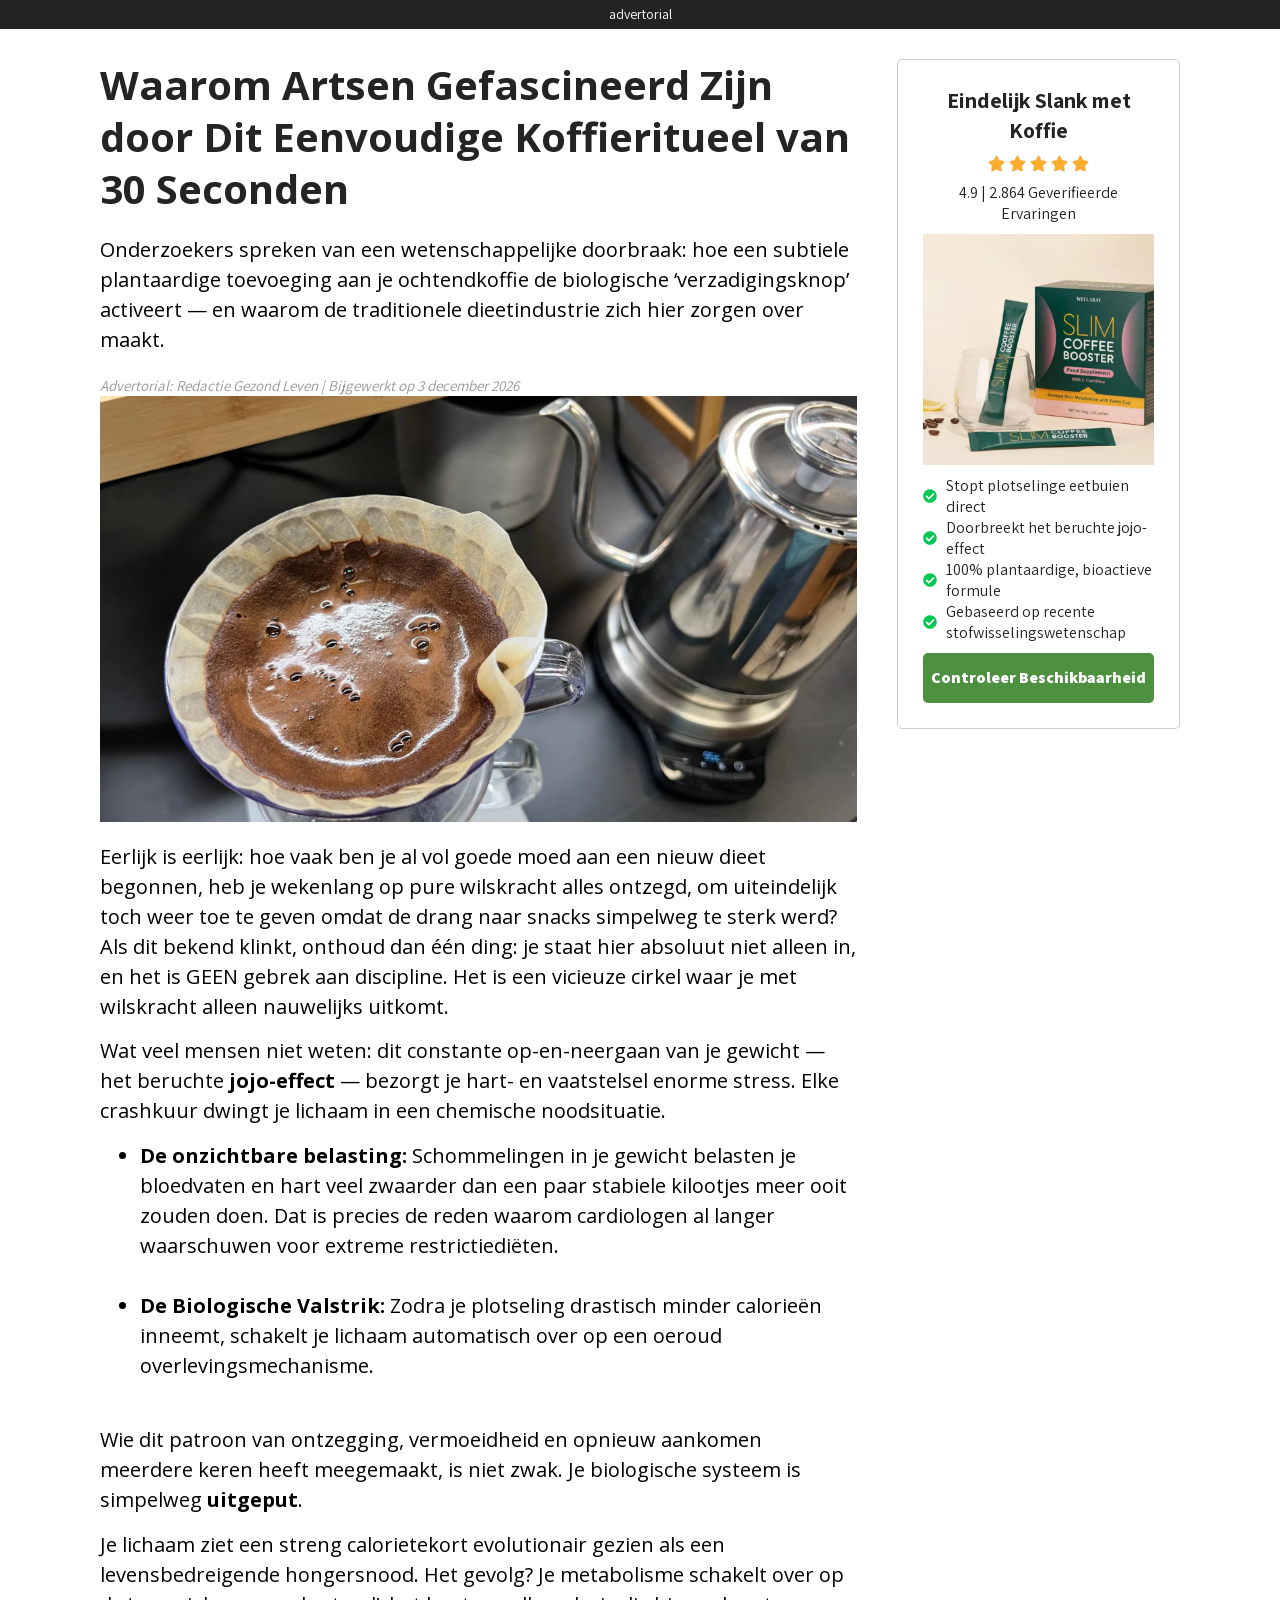
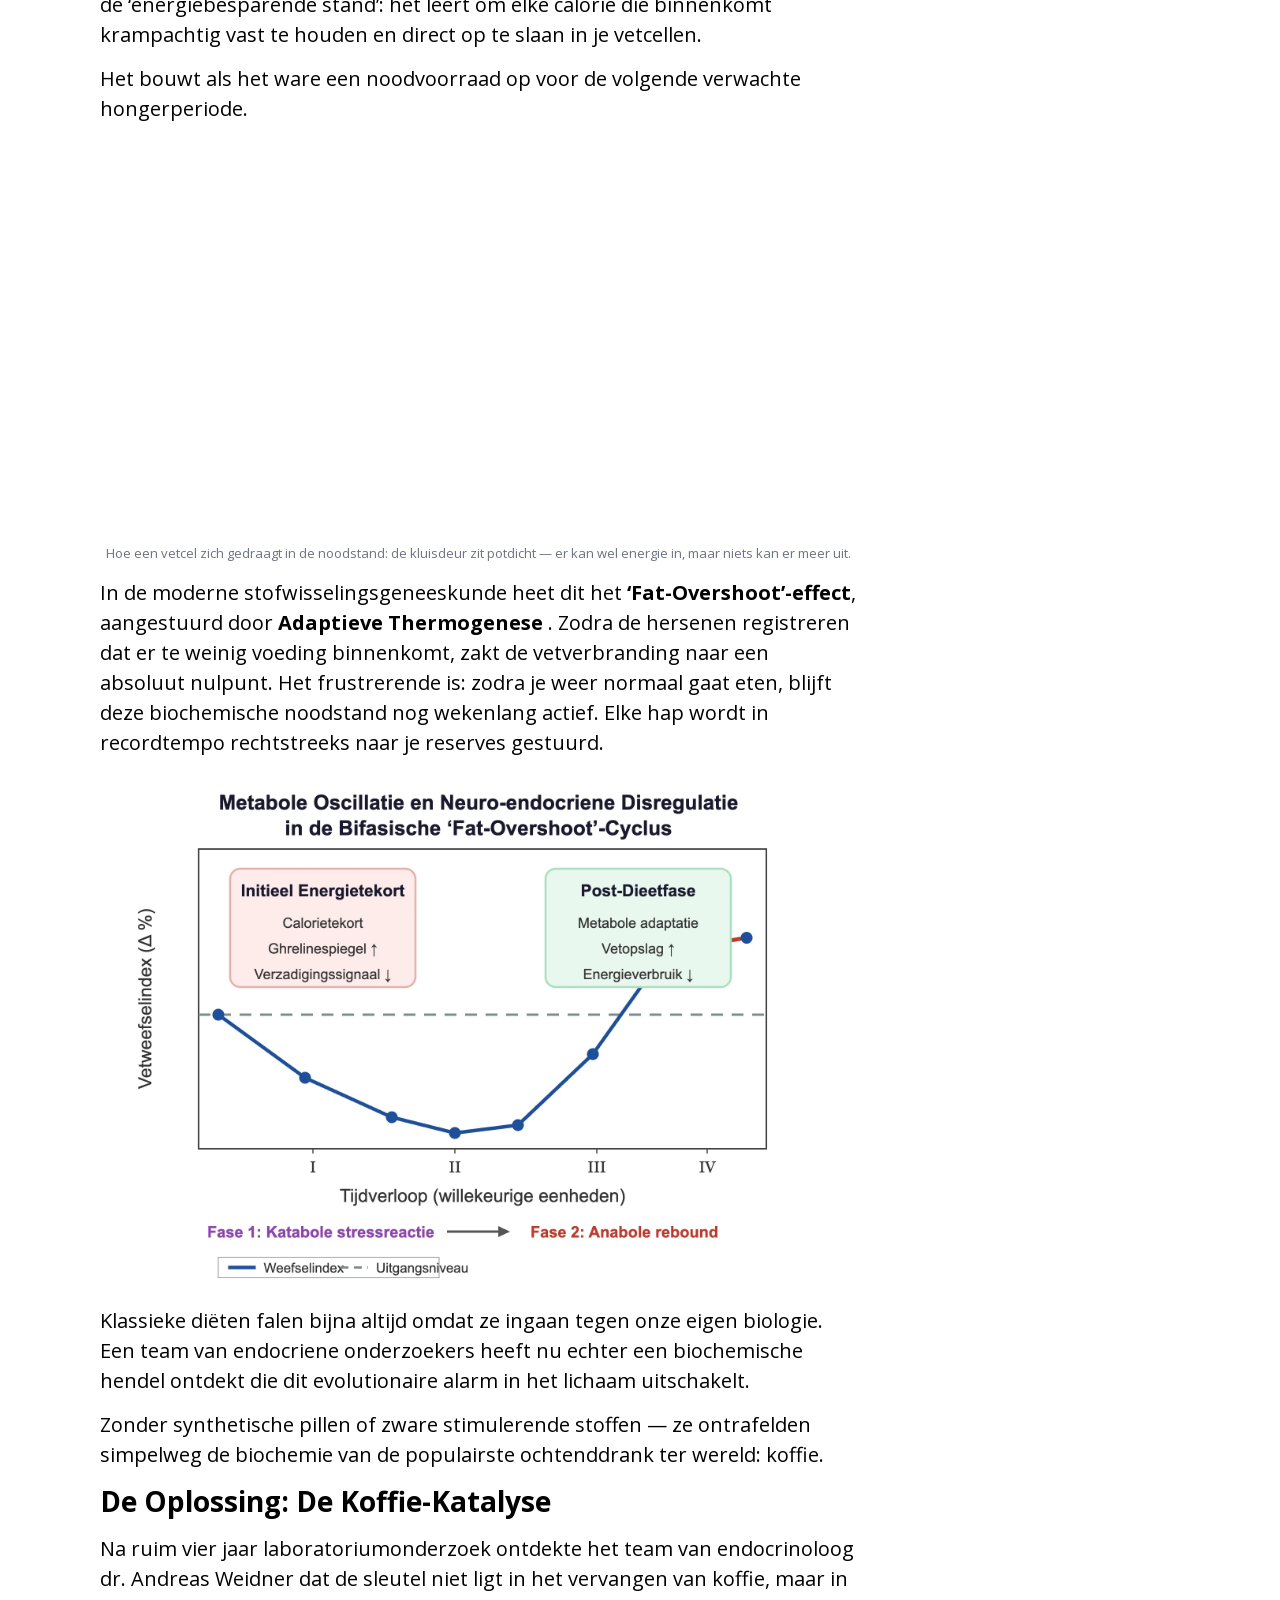
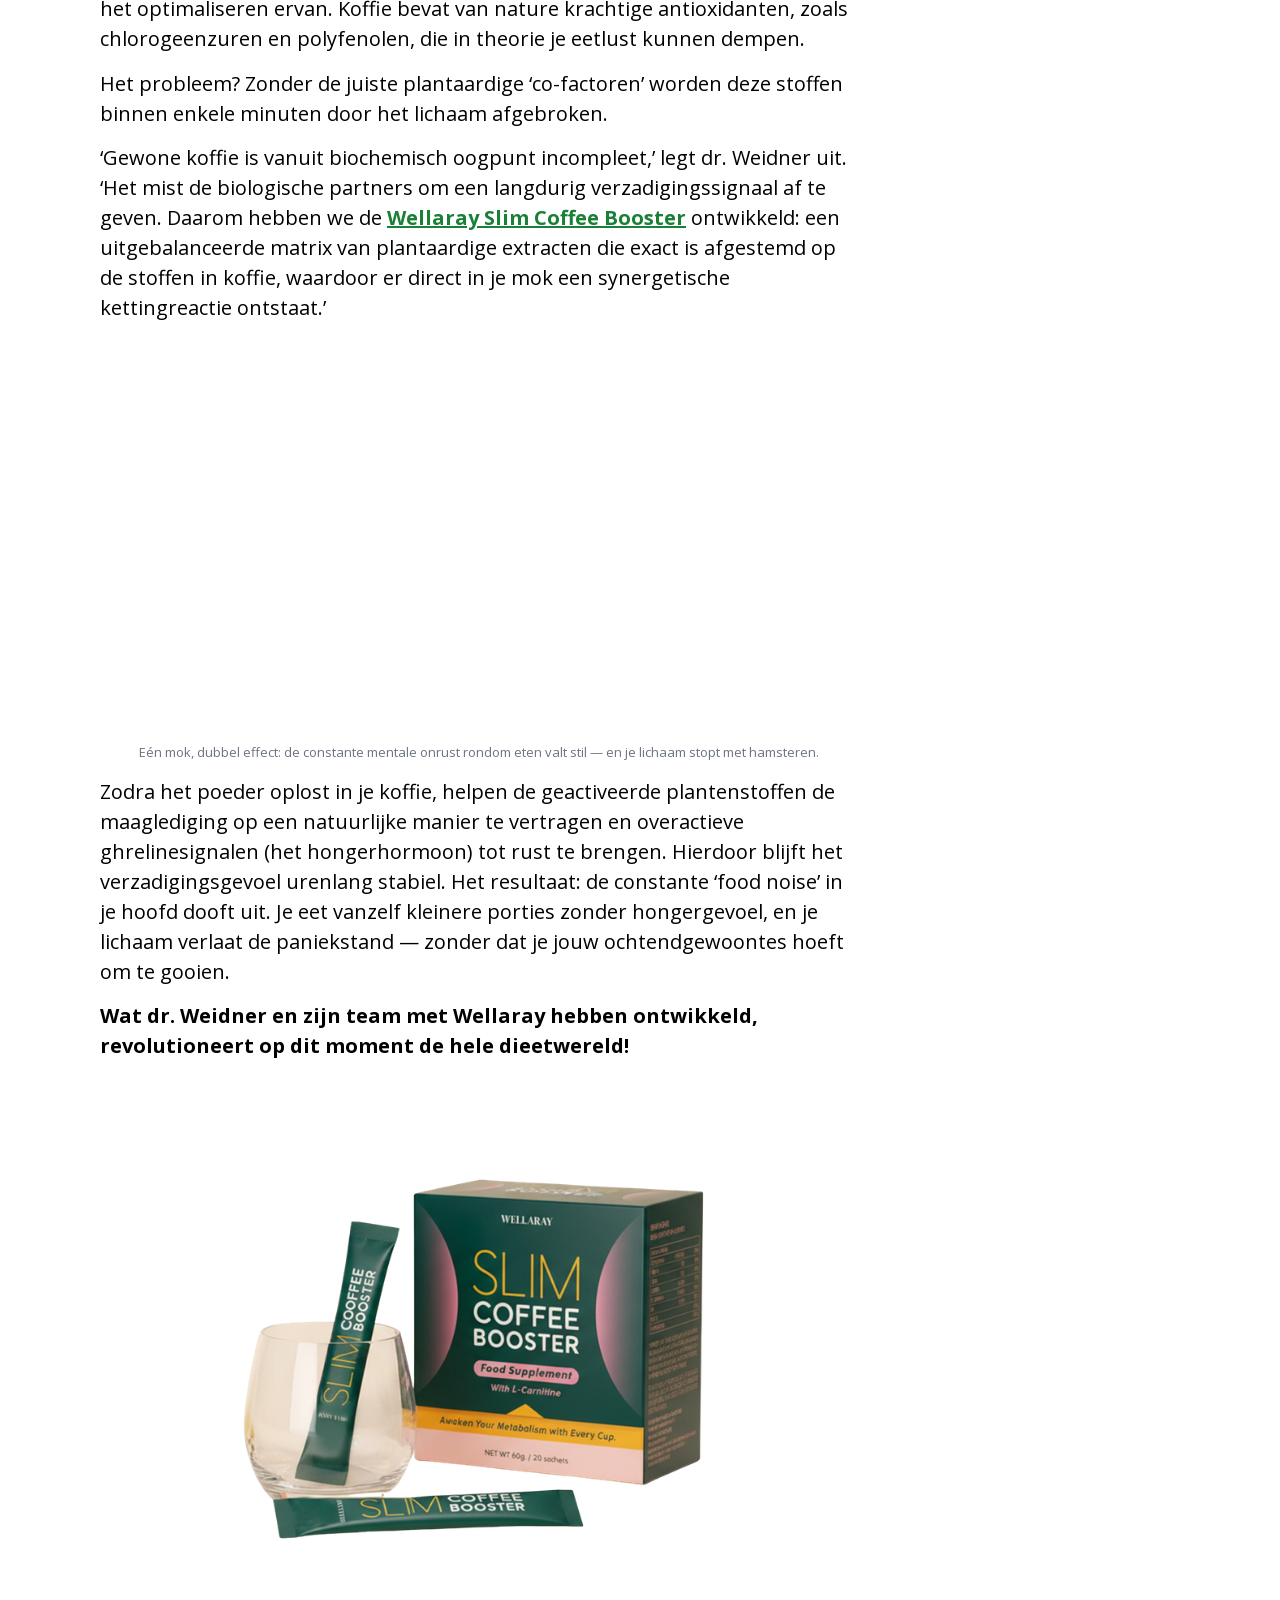
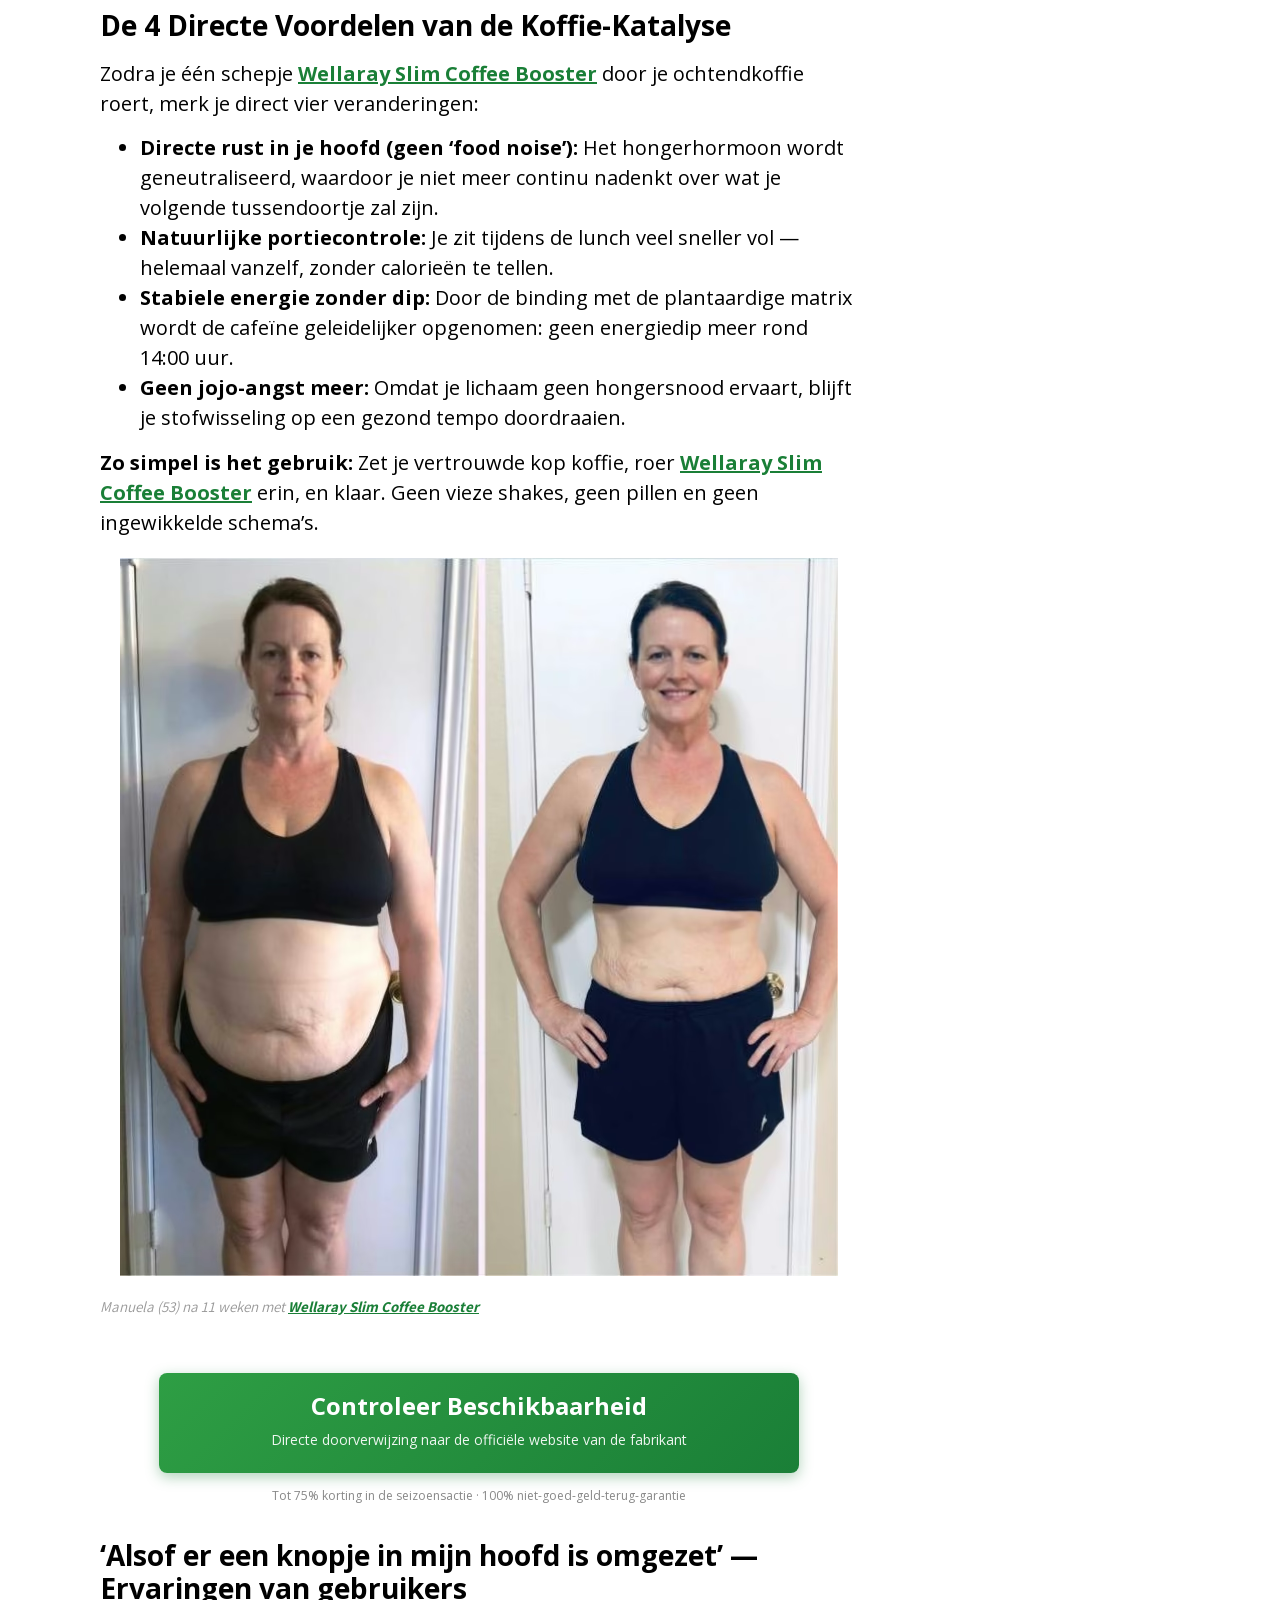
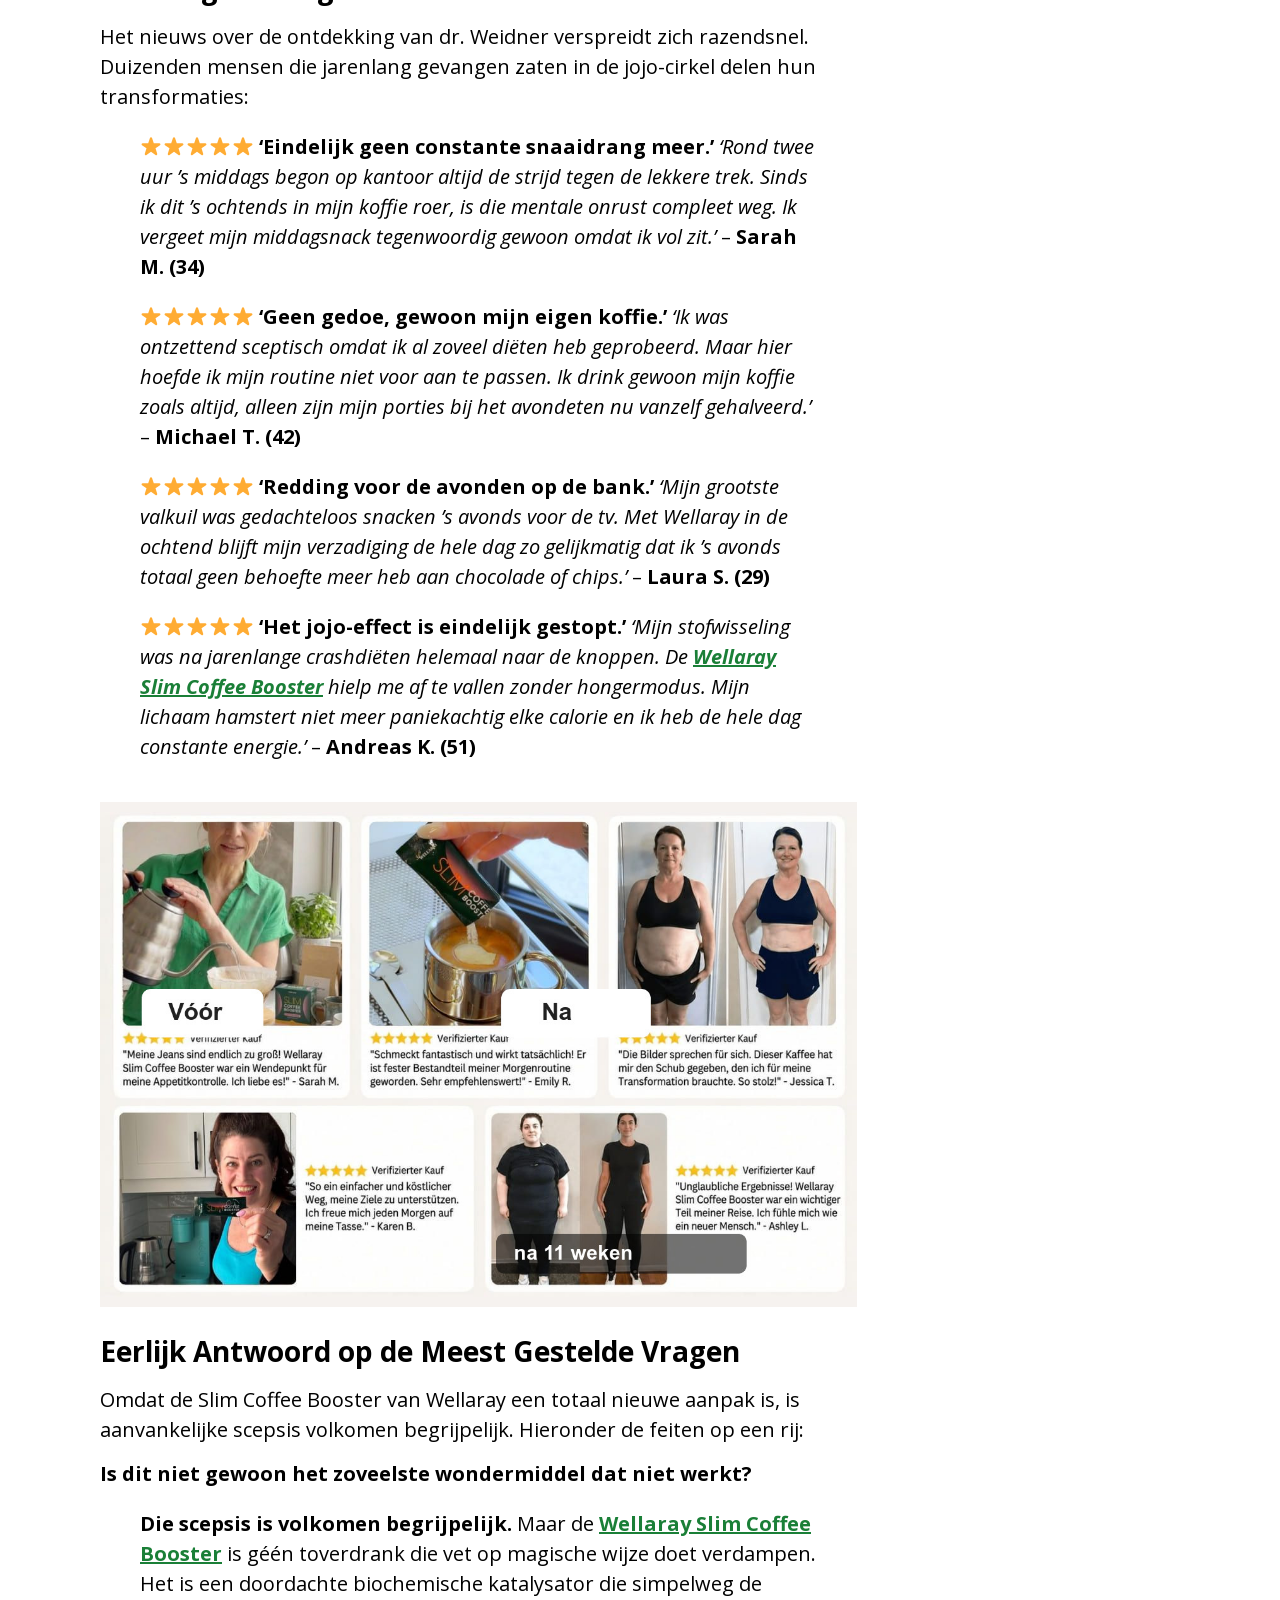
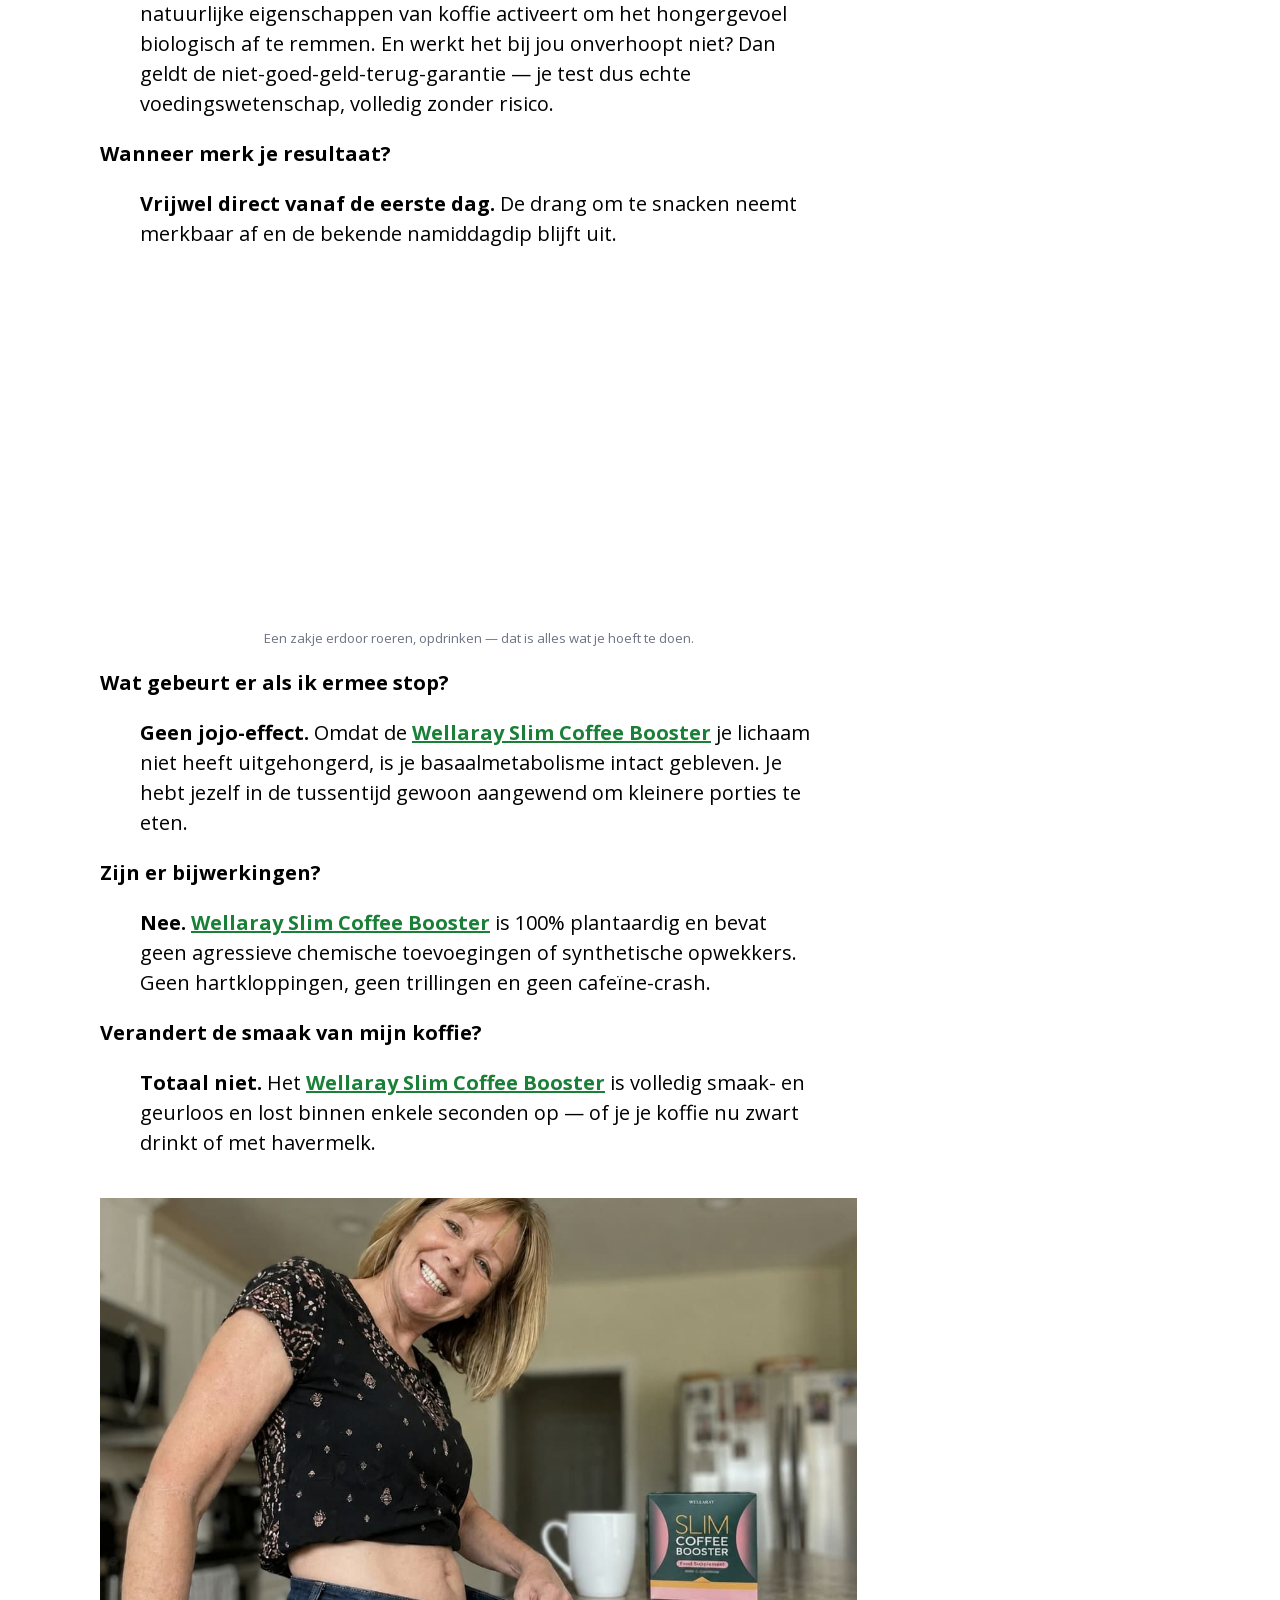
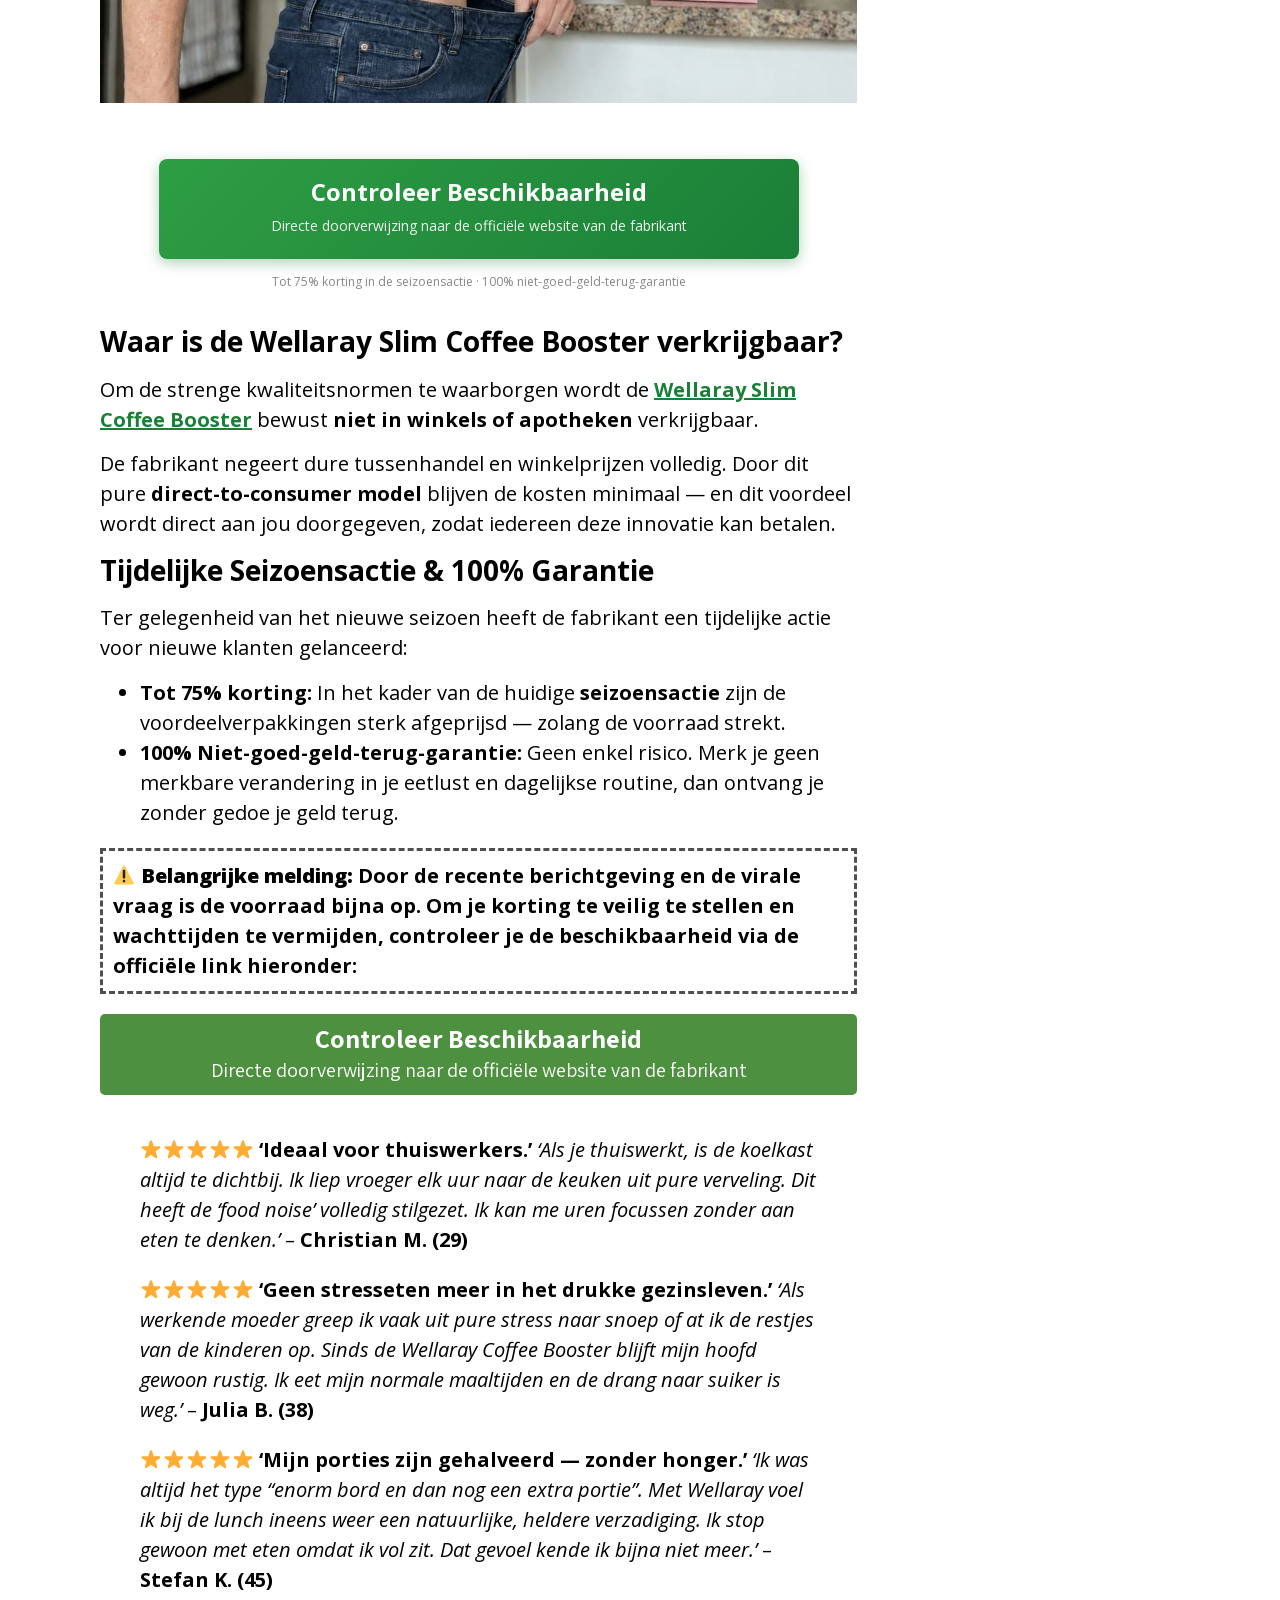
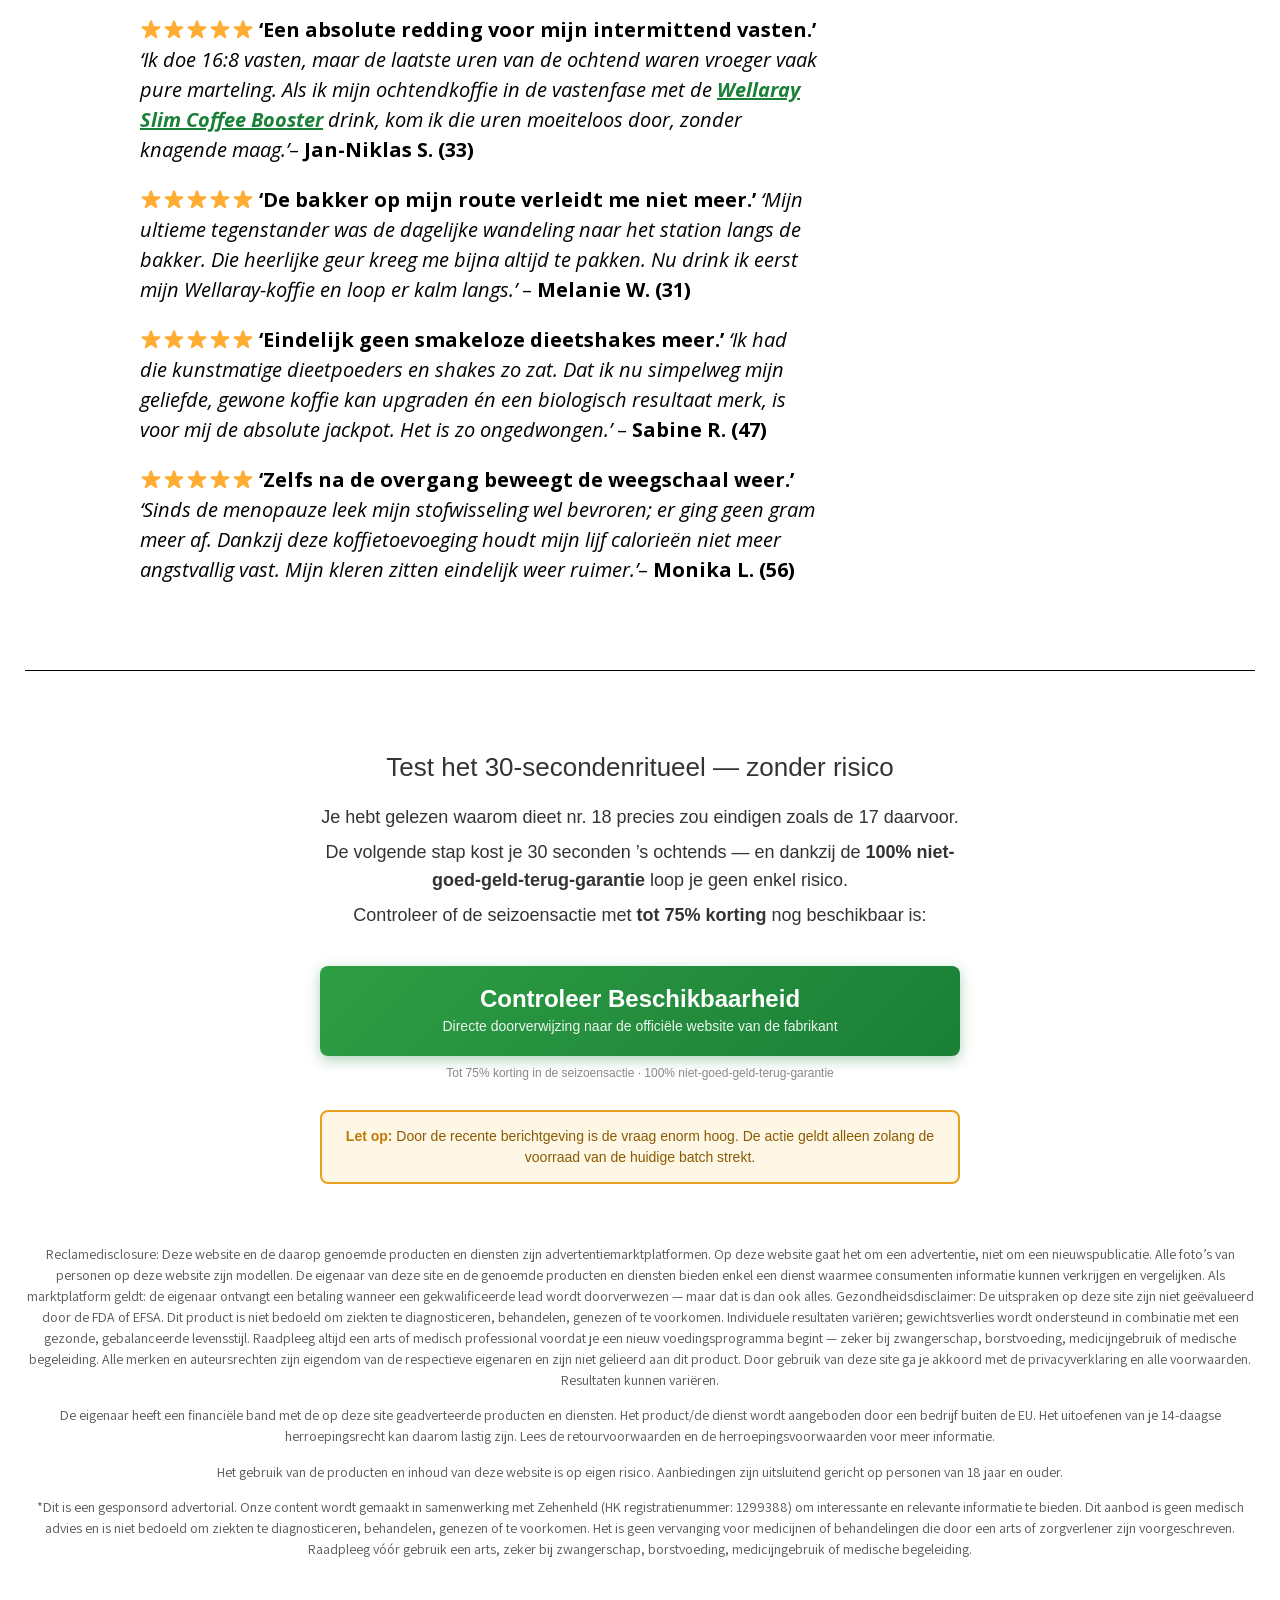
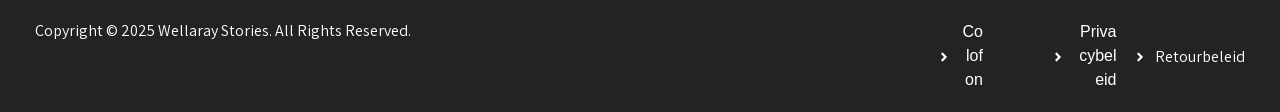
<file: nl1/index.html>
<!DOCTYPE html>
<html lang="nl">
<head>
  <meta charset="UTF-8">
  <meta name="viewport" content="width=device-width, initial-scale=1.0">
  <title>Waarom Artsen Gefascineerd Zijn door Dit Eenvoudige Koffieritueel van 30 Seconden – Wellaray</title>
  <meta name="description" content="Onderzoekers spreken van een wetenschappelijke doorbraak: hoe een subtiele plantaardige toevoeging aan je ochtendkoffie de biologische ‘verzadigingsknop’ activeert — en waarom de traditionele dieetindustrie zich hier zorgen over maakt.">
  <meta name="robots" content="noindex, nofollow">
  <link rel="stylesheet" href="css/style.css">
  <!-- MaxConv Tracking Script Base Code-->
<script>!function(w,d,o,n,c){w[o]=w[o]||function(){(w[o].q=w[o].q||[]).push(arguments)};var s=d.createElement(n),t=d.getElementsByTagName(n)[0];s.async=!0;s.defer=!0;s.src="//track.healthdeepinsight.com/t/t.js";t.parentNode.insertBefore(s,t);}(window,document,"maxconv","script");</script>
<noscript><link rel="stylesheet" href="//track.healthdeepinsight.com/t/t.css?mc_ns=1" /></noscript>
<!-- End MaxConv Tracking Script Base Code-->
</head>
<body>
  <div class="rg-page">
    <div data-elementor-type=wp-page data-elementor-id=9031 class="elementor elementor-9031" data-elementor-post-type=page>
      <div class="elementor-element elementor-element-c5b85cf e-flex e-con-boxed e-con e-parent e-lazyloaded" data-id=c5b85cf data-element_type=container data-e-type=container data-settings='{"background_background":"classic"}'>
        <div class=e-con-inner>
          <div class="elementor-element elementor-element-aaef9f9 elementor-widget elementor-widget-text-editor" data-id=aaef9f9 data-element_type=widget data-e-type=widget data-widget_type=text-editor.default>
   advertorial 
          </div>
        </div>
      </div>
      <div class="elementor-element elementor-element-3ee15fc0 e-flex e-con-boxed e-con e-parent e-lazyloaded" data-id=3ee15fc0 data-element_type=container data-e-type=container>
        <div class=e-con-inner>
          <div class="elementor-element elementor-element-62dc4e4 e-con-full e-flex e-con e-child" data-id=62dc4e4 data-element_type=container data-e-type=container>
            <div class="elementor-element elementor-element-6d8a5e00 e-con-full e-flex e-con e-child elementor-sticky elementor-sticky--effects elementor-sticky--active elementor-section--handles-inside" data-id=6d8a5e00 data-element_type=container data-e-type=container data-settings='{"sticky":"top","sticky_on":["desktop"],"sticky_offset":30,"sticky_parent":"yes","sticky_effects_offset":0,"sticky_anchor_link_offset":0}'>
              <div class="elementor-element elementor-element-5170e9dd elementor-widget elementor-widget-heading" data-id=5170e9dd data-element_type=widget data-e-type=widget data-widget_type=heading.default>
                <h2 class="elementor-heading-title elementor-size-default">Eindelijk Slank met Koffie
                </h2> 
              </div>
              <div class="elementor-element elementor-element-5b77989 elementor-widget elementor-widget-rating" data-id=5b77989 data-element_type=widget data-e-type=widget data-widget_type=rating.default>
                <div class=e-rating itemtype=https://schema.org/Rating itemscope itemprop=reviewRating>
                  <div class=e-rating-wrapper itemprop=ratingValue content=5 role=img aria-label="Beoordeeld met 5 van 5">
                    <div class=e-icon>
                      <div class="e-icon-wrapper e-icon-marked"><svg aria-hidden=true class="e-font-icon-svg e-eicon-star" viewBox="0 0 1000 1000" xmlns=http://www.w3.org/2000/svg><path d="M450 75L338 312 88 350C46 354 25 417 58 450L238 633 196 896C188 942 238 975 275 954L500 837 725 954C767 975 813 942 804 896L763 633 942 450C975 417 954 358 913 350L663 312 550 75C529 33 471 33 450 75Z"></path></svg> 
                      </div>
                      <div class="e-icon-wrapper e-icon-unmarked"><svg aria-hidden=true class="e-font-icon-svg e-eicon-star" viewBox="0 0 1000 1000" xmlns=http://www.w3.org/2000/svg><path d="M450 75L338 312 88 350C46 354 25 417 58 450L238 633 196 896C188 942 238 975 275 954L500 837 725 954C767 975 813 942 804 896L763 633 942 450C975 417 954 358 913 350L663 312 550 75C529 33 471 33 450 75Z"></path></svg> 
                      </div>
                    </div>
                    <div class=e-icon>
                      <div class="e-icon-wrapper e-icon-marked"><svg aria-hidden=true class="e-font-icon-svg e-eicon-star" viewBox="0 0 1000 1000" xmlns=http://www.w3.org/2000/svg><path d="M450 75L338 312 88 350C46 354 25 417 58 450L238 633 196 896C188 942 238 975 275 954L500 837 725 954C767 975 813 942 804 896L763 633 942 450C975 417 954 358 913 350L663 312 550 75C529 33 471 33 450 75Z"></path></svg> 
                      </div>
                      <div class="e-icon-wrapper e-icon-unmarked"><svg aria-hidden=true class="e-font-icon-svg e-eicon-star" viewBox="0 0 1000 1000" xmlns=http://www.w3.org/2000/svg><path d="M450 75L338 312 88 350C46 354 25 417 58 450L238 633 196 896C188 942 238 975 275 954L500 837 725 954C767 975 813 942 804 896L763 633 942 450C975 417 954 358 913 350L663 312 550 75C529 33 471 33 450 75Z"></path></svg> 
                      </div>
                    </div>
                    <div class=e-icon>
                      <div class="e-icon-wrapper e-icon-marked"><svg aria-hidden=true class="e-font-icon-svg e-eicon-star" viewBox="0 0 1000 1000" xmlns=http://www.w3.org/2000/svg><path d="M450 75L338 312 88 350C46 354 25 417 58 450L238 633 196 896C188 942 238 975 275 954L500 837 725 954C767 975 813 942 804 896L763 633 942 450C975 417 954 358 913 350L663 312 550 75C529 33 471 33 450 75Z"></path></svg> 
                      </div>
                      <div class="e-icon-wrapper e-icon-unmarked"><svg aria-hidden=true class="e-font-icon-svg e-eicon-star" viewBox="0 0 1000 1000" xmlns=http://www.w3.org/2000/svg><path d="M450 75L338 312 88 350C46 354 25 417 58 450L238 633 196 896C188 942 238 975 275 954L500 837 725 954C767 975 813 942 804 896L763 633 942 450C975 417 954 358 913 350L663 312 550 75C529 33 471 33 450 75Z"></path></svg> 
                      </div>
                    </div>
                    <div class=e-icon>
                      <div class="e-icon-wrapper e-icon-marked"><svg aria-hidden=true class="e-font-icon-svg e-eicon-star" viewBox="0 0 1000 1000" xmlns=http://www.w3.org/2000/svg><path d="M450 75L338 312 88 350C46 354 25 417 58 450L238 633 196 896C188 942 238 975 275 954L500 837 725 954C767 975 813 942 804 896L763 633 942 450C975 417 954 358 913 350L663 312 550 75C529 33 471 33 450 75Z"></path></svg> 
                      </div>
                      <div class="e-icon-wrapper e-icon-unmarked"><svg aria-hidden=true class="e-font-icon-svg e-eicon-star" viewBox="0 0 1000 1000" xmlns=http://www.w3.org/2000/svg><path d="M450 75L338 312 88 350C46 354 25 417 58 450L238 633 196 896C188 942 238 975 275 954L500 837 725 954C767 975 813 942 804 896L763 633 942 450C975 417 954 358 913 350L663 312 550 75C529 33 471 33 450 75Z"></path></svg> 
                      </div>
                    </div>
                    <div class=e-icon>
                      <div class="e-icon-wrapper e-icon-marked"><svg aria-hidden=true class="e-font-icon-svg e-eicon-star" viewBox="0 0 1000 1000" xmlns=http://www.w3.org/2000/svg><path d="M450 75L338 312 88 350C46 354 25 417 58 450L238 633 196 896C188 942 238 975 275 954L500 837 725 954C767 975 813 942 804 896L763 633 942 450C975 417 954 358 913 350L663 312 550 75C529 33 471 33 450 75Z"></path></svg> 
                      </div>
                      <div class="e-icon-wrapper e-icon-unmarked"><svg aria-hidden=true class="e-font-icon-svg e-eicon-star" viewBox="0 0 1000 1000" xmlns=http://www.w3.org/2000/svg><path d="M450 75L338 312 88 350C46 354 25 417 58 450L238 633 196 896C188 942 238 975 275 954L500 837 725 954C767 975 813 942 804 896L763 633 942 450C975 417 954 358 913 350L663 312 550 75C529 33 471 33 450 75Z"></path></svg> 
                      </div>
                    </div>
                  </div>
                </div>
              </div>
              <div class="elementor-element elementor-element-374664f2 elementor-widget elementor-widget-text-editor" data-id=374664f2 data-element_type=widget data-e-type=widget data-widget_type=text-editor.default>
   4.9 | 2.864 Geverifieerde Ervaringen 
              </div>
              <div class="elementor-element elementor-element-179e4a70 elementor-widget elementor-widget-image" data-id=179e4a70 data-element_type=widget data-e-type=widget data-widget_type=image.default><a href=https://track.healthdeepinsight.com/click><img fetchpriority=high decoding=async width=686 height=686 src='data:image/svg+xml,<svg xmlns="http://www.w3.org/2000/svg" width="686" height="686"><rect fill-opacity="0"/></svg>' class="attachment-large size-large wp-image-9033" alt style="background-blend-mode:normal!important;background-clip:content-box!important;background-position:50% 50%!important;background-color:rgba(0,0,0,0)!important;background-image:url(media/logo.webp)!important;background-size:100% 100%!important;background-origin:content-box!important;background-repeat:no-repeat!important"> </a>
              </div>
              <div class="elementor-element elementor-element-36370ede elementor-icon-list--layout-traditional elementor-list-item-link-full_width elementor-widget elementor-widget-icon-list" data-id=36370ede data-element_type=widget data-e-type=widget data-widget_type=icon-list.default>
                <ul class=elementor-icon-list-items>
                  <li class=elementor-icon-list-item><span class=elementor-icon-list-icon><svg aria-hidden=true class="e-font-icon-svg e-fas-check-circle" viewBox="0 0 512 512" xmlns=http://www.w3.org/2000/svg><path d="M504 256c0 136.967-111.033 248-248 248S8 392.967 8 256 119.033 8 256 8s248 111.033 248 248zM227.314 387.314l184-184c6.248-6.248 6.248-16.379 0-22.627l-22.627-22.627c-6.248-6.249-16.379-6.249-22.628 0L216 308.118l-70.059-70.059c-6.248-6.248-16.379-6.248-22.628 0l-22.627 22.627c-6.248 6.248-6.248 16.379 0 22.627l104 104c6.249 6.249 16.379 6.249 22.628.001z"></path></svg> </span><span class=elementor-icon-list-text>Stopt plotselinge eetbuien direct</span>
                  </li>
                  <li class=elementor-icon-list-item><span class=elementor-icon-list-icon><svg aria-hidden=true class="e-font-icon-svg e-fas-check-circle" viewBox="0 0 512 512" xmlns=http://www.w3.org/2000/svg><path d="M504 256c0 136.967-111.033 248-248 248S8 392.967 8 256 119.033 8 256 8s248 111.033 248 248zM227.314 387.314l184-184c6.248-6.248 6.248-16.379 0-22.627l-22.627-22.627c-6.248-6.249-16.379-6.249-22.628 0L216 308.118l-70.059-70.059c-6.248-6.248-16.379-6.248-22.628 0l-22.627 22.627c-6.248 6.248-6.248 16.379 0 22.627l104 104c6.249 6.249 16.379 6.249 22.628.001z"></path></svg> </span><span class=elementor-icon-list-text>Doorbreekt het beruchte jojo-effect</span>
                  </li>
                  <li class=elementor-icon-list-item><span class=elementor-icon-list-icon><svg aria-hidden=true class="e-font-icon-svg e-fas-check-circle" viewBox="0 0 512 512" xmlns=http://www.w3.org/2000/svg><path d="M504 256c0 136.967-111.033 248-248 248S8 392.967 8 256 119.033 8 256 8s248 111.033 248 248zM227.314 387.314l184-184c6.248-6.248 6.248-16.379 0-22.627l-22.627-22.627c-6.248-6.249-16.379-6.249-22.628 0L216 308.118l-70.059-70.059c-6.248-6.248-16.379-6.248-22.628 0l-22.627 22.627c-6.248 6.248-6.248 16.379 0 22.627l104 104c6.249 6.249 16.379 6.249 22.628.001z"></path></svg> </span><span class=elementor-icon-list-text>100% plantaardige, bioactieve formule</span>
                  </li>
                  <li class=elementor-icon-list-item><span class=elementor-icon-list-icon><svg aria-hidden=true class="e-font-icon-svg e-fas-check-circle" viewBox="0 0 512 512" xmlns=http://www.w3.org/2000/svg><path d="M504 256c0 136.967-111.033 248-248 248S8 392.967 8 256 119.033 8 256 8s248 111.033 248 248zM227.314 387.314l184-184c6.248-6.248 6.248-16.379 0-22.627l-22.627-22.627c-6.248-6.249-16.379-6.249-22.628 0L216 308.118l-70.059-70.059c-6.248-6.248-16.379-6.248-22.628 0l-22.627 22.627c-6.248 6.248-6.248 16.379 0 22.627l104 104c6.249 6.249 16.379 6.249 22.628.001z"></path></svg> </span><span class=elementor-icon-list-text>Gebaseerd op recente stofwisselingswetenschap</span>
                  </li>
                </ul>
              </div>
              <div class="elementor-element elementor-element-799fd9d8 elementor-align-justify elementor-widget elementor-widget-button" data-id=799fd9d8 data-element_type=widget data-e-type=widget data-widget_type=button.default><a class="elementor-button elementor-button-link elementor-size-sm" href=https://track.healthdeepinsight.com/click><span class=elementor-button-content-wrapper><span class=elementor-button-text>Controleer Beschikbaarheid</span></span></a>
              </div>
            </div>
            <div class="elementor-element elementor-element-6d8a5e00 e-con-full e-flex e-con e-child elementor-sticky elementor-sticky--effects elementor-sticky__spacer" data-id=6d8a5e00 data-element_type=container data-e-type=container data-settings='{"sticky":"top","sticky_on":["desktop"],"sticky_offset":30,"sticky_parent":"yes","sticky_effects_offset":0,"sticky_anchor_link_offset":0}' style="visibility:hidden;transition:none;animation:auto ease 0s 1 normal none running none">
              <div class="elementor-element elementor-element-5170e9dd elementor-widget elementor-widget-heading" data-id=5170e9dd data-element_type=widget data-e-type=widget data-widget_type=heading.default>
                <h2 class="elementor-heading-title elementor-size-default">Eindelijk Slank met Koffie
                </h2> 
              </div>
              <div class="elementor-element elementor-element-5b77989 elementor-widget elementor-widget-rating" data-id=5b77989 data-element_type=widget data-e-type=widget data-widget_type=rating.default>
                <div class=e-rating itemtype=https://schema.org/Rating itemscope itemprop=reviewRating>
                  <div class=e-rating-wrapper itemprop=ratingValue content=5 role=img aria-label="Beoordeeld met 5 van 5">
                    <div class=e-icon>
                      <div class="e-icon-wrapper e-icon-marked"><svg aria-hidden=true class="e-font-icon-svg e-eicon-star" viewBox="0 0 1000 1000" xmlns=http://www.w3.org/2000/svg><path d="M450 75L338 312 88 350C46 354 25 417 58 450L238 633 196 896C188 942 238 975 275 954L500 837 725 954C767 975 813 942 804 896L763 633 942 450C975 417 954 358 913 350L663 312 550 75C529 33 471 33 450 75Z"></path></svg> 
                      </div>
                      <div class="e-icon-wrapper e-icon-unmarked"><svg aria-hidden=true class="e-font-icon-svg e-eicon-star" viewBox="0 0 1000 1000" xmlns=http://www.w3.org/2000/svg><path d="M450 75L338 312 88 350C46 354 25 417 58 450L238 633 196 896C188 942 238 975 275 954L500 837 725 954C767 975 813 942 804 896L763 633 942 450C975 417 954 358 913 350L663 312 550 75C529 33 471 33 450 75Z"></path></svg> 
                      </div>
                    </div>
                    <div class=e-icon>
                      <div class="e-icon-wrapper e-icon-marked"><svg aria-hidden=true class="e-font-icon-svg e-eicon-star" viewBox="0 0 1000 1000" xmlns=http://www.w3.org/2000/svg><path d="M450 75L338 312 88 350C46 354 25 417 58 450L238 633 196 896C188 942 238 975 275 954L500 837 725 954C767 975 813 942 804 896L763 633 942 450C975 417 954 358 913 350L663 312 550 75C529 33 471 33 450 75Z"></path></svg> 
                      </div>
                      <div class="e-icon-wrapper e-icon-unmarked"><svg aria-hidden=true class="e-font-icon-svg e-eicon-star" viewBox="0 0 1000 1000" xmlns=http://www.w3.org/2000/svg><path d="M450 75L338 312 88 350C46 354 25 417 58 450L238 633 196 896C188 942 238 975 275 954L500 837 725 954C767 975 813 942 804 896L763 633 942 450C975 417 954 358 913 350L663 312 550 75C529 33 471 33 450 75Z"></path></svg> 
                      </div>
                    </div>
                    <div class=e-icon>
                      <div class="e-icon-wrapper e-icon-marked"><svg aria-hidden=true class="e-font-icon-svg e-eicon-star" viewBox="0 0 1000 1000" xmlns=http://www.w3.org/2000/svg><path d="M450 75L338 312 88 350C46 354 25 417 58 450L238 633 196 896C188 942 238 975 275 954L500 837 725 954C767 975 813 942 804 896L763 633 942 450C975 417 954 358 913 350L663 312 550 75C529 33 471 33 450 75Z"></path></svg> 
                      </div>
                      <div class="e-icon-wrapper e-icon-unmarked"><svg aria-hidden=true class="e-font-icon-svg e-eicon-star" viewBox="0 0 1000 1000" xmlns=http://www.w3.org/2000/svg><path d="M450 75L338 312 88 350C46 354 25 417 58 450L238 633 196 896C188 942 238 975 275 954L500 837 725 954C767 975 813 942 804 896L763 633 942 450C975 417 954 358 913 350L663 312 550 75C529 33 471 33 450 75Z"></path></svg> 
                      </div>
                    </div>
                    <div class=e-icon>
                      <div class="e-icon-wrapper e-icon-marked"><svg aria-hidden=true class="e-font-icon-svg e-eicon-star" viewBox="0 0 1000 1000" xmlns=http://www.w3.org/2000/svg><path d="M450 75L338 312 88 350C46 354 25 417 58 450L238 633 196 896C188 942 238 975 275 954L500 837 725 954C767 975 813 942 804 896L763 633 942 450C975 417 954 358 913 350L663 312 550 75C529 33 471 33 450 75Z"></path></svg> 
                      </div>
                      <div class="e-icon-wrapper e-icon-unmarked"><svg aria-hidden=true class="e-font-icon-svg e-eicon-star" viewBox="0 0 1000 1000" xmlns=http://www.w3.org/2000/svg><path d="M450 75L338 312 88 350C46 354 25 417 58 450L238 633 196 896C188 942 238 975 275 954L500 837 725 954C767 975 813 942 804 896L763 633 942 450C975 417 954 358 913 350L663 312 550 75C529 33 471 33 450 75Z"></path></svg> 
                      </div>
                    </div>
                    <div class=e-icon>
                      <div class="e-icon-wrapper e-icon-marked"><svg aria-hidden=true class="e-font-icon-svg e-eicon-star" viewBox="0 0 1000 1000" xmlns=http://www.w3.org/2000/svg><path d="M450 75L338 312 88 350C46 354 25 417 58 450L238 633 196 896C188 942 238 975 275 954L500 837 725 954C767 975 813 942 804 896L763 633 942 450C975 417 954 358 913 350L663 312 550 75C529 33 471 33 450 75Z"></path></svg> 
                      </div>
                      <div class="e-icon-wrapper e-icon-unmarked"><svg aria-hidden=true class="e-font-icon-svg e-eicon-star" viewBox="0 0 1000 1000" xmlns=http://www.w3.org/2000/svg><path d="M450 75L338 312 88 350C46 354 25 417 58 450L238 633 196 896C188 942 238 975 275 954L500 837 725 954C767 975 813 942 804 896L763 633 942 450C975 417 954 358 913 350L663 312 550 75C529 33 471 33 450 75Z"></path></svg> 
                      </div>
                    </div>
                  </div>
                </div>
              </div>
              <div class="elementor-element elementor-element-374664f2 elementor-widget elementor-widget-text-editor" data-id=374664f2 data-element_type=widget data-e-type=widget data-widget_type=text-editor.default>
   4.9 | 2.864 Geverifieerde Ervaringen 
              </div>
              <div class="elementor-element elementor-element-179e4a70 elementor-widget elementor-widget-image" data-id=179e4a70 data-element_type=widget data-e-type=widget data-widget_type=image.default><a href=https://track.healthdeepinsight.com/click><img fetchpriority=high decoding=async width=686 height=686 src='data:image/svg+xml,<svg xmlns="http://www.w3.org/2000/svg" width="686" height="686"><rect fill-opacity="0"/></svg>' class="attachment-large size-large wp-image-9033" alt style="background-blend-mode:normal!important;background-clip:content-box!important;background-position:50% 50%!important;background-color:rgba(0,0,0,0)!important;background-image:url(media/logo.webp)!important;background-size:100% 100%!important;background-origin:content-box!important;background-repeat:no-repeat!important"> </a>
              </div>
              <div class="elementor-element elementor-element-36370ede elementor-icon-list--layout-traditional elementor-list-item-link-full_width elementor-widget elementor-widget-icon-list" data-id=36370ede data-element_type=widget data-e-type=widget data-widget_type=icon-list.default>
                <ul class=elementor-icon-list-items>
                  <li class=elementor-icon-list-item><span class=elementor-icon-list-icon><svg aria-hidden=true class="e-font-icon-svg e-fas-check-circle" viewBox="0 0 512 512" xmlns=http://www.w3.org/2000/svg><path d="M504 256c0 136.967-111.033 248-248 248S8 392.967 8 256 119.033 8 256 8s248 111.033 248 248zM227.314 387.314l184-184c6.248-6.248 6.248-16.379 0-22.627l-22.627-22.627c-6.248-6.249-16.379-6.249-22.628 0L216 308.118l-70.059-70.059c-6.248-6.248-16.379-6.248-22.628 0l-22.627 22.627c-6.248 6.248-6.248 16.379 0 22.627l104 104c6.249 6.249 16.379 6.249 22.628.001z"></path></svg> </span><span class=elementor-icon-list-text>Stopt plotselinge eetbuien direct</span>
                  </li>
                  <li class=elementor-icon-list-item><span class=elementor-icon-list-icon><svg aria-hidden=true class="e-font-icon-svg e-fas-check-circle" viewBox="0 0 512 512" xmlns=http://www.w3.org/2000/svg><path d="M504 256c0 136.967-111.033 248-248 248S8 392.967 8 256 119.033 8 256 8s248 111.033 248 248zM227.314 387.314l184-184c6.248-6.248 6.248-16.379 0-22.627l-22.627-22.627c-6.248-6.249-16.379-6.249-22.628 0L216 308.118l-70.059-70.059c-6.248-6.248-16.379-6.248-22.628 0l-22.627 22.627c-6.248 6.248-6.248 16.379 0 22.627l104 104c6.249 6.249 16.379 6.249 22.628.001z"></path></svg> </span><span class=elementor-icon-list-text>Doorbreekt het beruchte jojo-effect</span>
                  </li>
                  <li class=elementor-icon-list-item><span class=elementor-icon-list-icon><svg aria-hidden=true class="e-font-icon-svg e-fas-check-circle" viewBox="0 0 512 512" xmlns=http://www.w3.org/2000/svg><path d="M504 256c0 136.967-111.033 248-248 248S8 392.967 8 256 119.033 8 256 8s248 111.033 248 248zM227.314 387.314l184-184c6.248-6.248 6.248-16.379 0-22.627l-22.627-22.627c-6.248-6.249-16.379-6.249-22.628 0L216 308.118l-70.059-70.059c-6.248-6.248-16.379-6.248-22.628 0l-22.627 22.627c-6.248 6.248-6.248 16.379 0 22.627l104 104c6.249 6.249 16.379 6.249 22.628.001z"></path></svg> </span><span class=elementor-icon-list-text>100% plantaardige, bioactieve formule</span>
                  </li>
                  <li class=elementor-icon-list-item><span class=elementor-icon-list-icon><svg aria-hidden=true class="e-font-icon-svg e-fas-check-circle" viewBox="0 0 512 512" xmlns=http://www.w3.org/2000/svg><path d="M504 256c0 136.967-111.033 248-248 248S8 392.967 8 256 119.033 8 256 8s248 111.033 248 248zM227.314 387.314l184-184c6.248-6.248 6.248-16.379 0-22.627l-22.627-22.627c-6.248-6.249-16.379-6.249-22.628 0L216 308.118l-70.059-70.059c-6.248-6.248-16.379-6.248-22.628 0l-22.627 22.627c-6.248 6.248-6.248 16.379 0 22.627l104 104c6.249 6.249 16.379 6.249 22.628.001z"></path></svg> </span><span class=elementor-icon-list-text>Gebaseerd op recente stofwisselingswetenschap</span>
                  </li>
                </ul>
              </div>
              <div class="elementor-element elementor-element-799fd9d8 elementor-align-justify elementor-widget elementor-widget-button" data-id=799fd9d8 data-element_type=widget data-e-type=widget data-widget_type=button.default><a class="elementor-button elementor-button-link elementor-size-sm" href=https://track.healthdeepinsight.com/click><span class=elementor-button-content-wrapper><span class=elementor-button-text>Controleer Beschikbaarheid</span></span></a>
              </div>
            </div>
          </div>
          <div class="elementor-element elementor-element-13f9a539 e-con-full e-flex e-con e-child" data-id=13f9a539 data-element_type=container data-e-type=container>
            <div class="elementor-element elementor-element-2695861c elementor-widget elementor-widget-heading" data-id=2695861c data-element_type=widget data-e-type=widget data-widget_type=heading.default>
              <h2 class="elementor-heading-title elementor-size-default">Waarom Artsen Gefascineerd Zijn door Dit Eenvoudige Koffieritueel van 30 Seconden

              </h2> 
            </div>
            <div class="elementor-element elementor-element-1d8baaeb elementor-widget elementor-widget-text-editor" data-id=1d8baaeb data-element_type=widget data-e-type=widget data-widget_type=text-editor.default>
              <p>Onderzoekers spreken van een wetenschappelijke doorbraak: hoe een subtiele plantaardige toevoeging aan je ochtendkoffie de biologische ‘verzadigingsknop’ activeert — en waarom de traditionele dieetindustrie zich hier zorgen over maakt.
              </p> 
            </div>
            <div class="elementor-element elementor-element-6b8baf62 elementor-widget elementor-widget-text-editor" data-id=6b8baf62 data-element_type=widget data-e-type=widget data-widget_type=text-editor.default>
              <p>Advertorial: Redactie Gezond Leven | Bijgewerkt op <span id="rgDate"></span>
                <script>
                  // Publish date = yesterday, localized format ("D Month YYYY") — matches the
                  // source byline. Runs synchronously immediately after the byline element,
                  // so a stale date can never flash before the fresh one is written.
                  (function () {
                    var months = ["januari", "februari", "maart", "april", "mei", "juni",
                      "juli", "augustus", "september", "oktober", "november", "december"];
                    var d = new Date();
                    d.setDate(d.getDate() - 1);
                    var el = document.getElementById("rgDate");
                    if (el) {
                      el.textContent = d.getDate() + " " + months[d.getMonth()] + " " + d.getFullYear();
                    }
                  })();
                </script>
              </p> 
            </div>
            <div class="elementor-element elementor-element-4fcd0da5 elementor-widget elementor-widget-image" data-id=4fcd0da5 data-element_type=widget data-e-type=widget data-widget_type=image.default><a href="https://track.healthdeepinsight.com/click"><img decoding="async" width="800" height="450" src="media/hero-kaffee.webp" class="attachment-large size-large wp-image-8925" alt srcset sizes></a> 
            </div>
            <div class="elementor-element elementor-element-4cfbfc3a elementor-widget elementor-widget-text-editor" data-id=4cfbfc3a data-element_type=widget data-e-type=widget data-widget_type=text-editor.default>
              <p data-path-to-node=3>Eerlijk is eerlijk: hoe vaak ben je al vol goede moed aan een nieuw dieet begonnen, heb je wekenlang op pure wilskracht alles ontzegd, om uiteindelijk toch weer toe te geven omdat de drang naar snacks simpelweg te sterk werd? Als dit bekend klinkt, onthoud dan één ding: je staat hier absoluut niet alleen in, en het is GEEN gebrek aan discipline. Het is een vicieuze cirkel waar je met wilskracht alleen nauwelijks uitkomt.
              </p>
              <p data-path-to-node=4>Wat veel mensen niet weten: dit constante op-en-neergaan van je gewicht — het beruchte <b data-path-to-node=4 data-index-in-node=69>jojo-effect</b> — bezorgt je hart- en vaatstelsel enorme stress. Elke crashkuur dwingt je lichaam in een chemische noodsituatie.
                <ul data-path-to-node=5>
                  <li>
                    <p data-path-to-node=5,0,0><b data-path-to-node=5,0,0 data-index-in-node=0>De onzichtbare belasting:</b> Schommelingen in je gewicht belasten je bloedvaten en hart veel zwaarder dan een paar stabiele kilootjes meer ooit zouden doen. Dat is precies de reden waarom cardiologen al langer waarschuwen voor extreme restrictiediëten.<br><br>
                    </p>
                  </li>
                  <li>
                    <p data-path-to-node=5,1,0><b data-path-to-node=5,1,0 data-index-in-node=0>De Biologische Valstrik:</b> Zodra je plotseling drastisch minder calorieën inneemt, schakelt je lichaam automatisch over op een oeroud overlevingsmechanisme.<br><br>
                    </p>
                  </li>
                </ul>
              </p>
              <p data-path-to-node=6>Wie dit patroon van ontzegging, vermoeidheid en opnieuw aankomen meerdere keren heeft meegemaakt, is niet zwak. Je biologische systeem is simpelweg <b data-path-to-node=6 data-index-in-node=141>uitgeput</b>.
              </p>
              <p data-path-to-node=7>Je lichaam ziet een streng calorietekort evolutionair gezien als een levensbedreigende hongersnood. Het gevolg? Je metabolisme schakelt over op de ‘energiebesparende stand’: het leert om elke calorie die binnenkomt krampachtig vast te houden en direct op te slaan in je vetcellen.
              </p>
              <p data-path-to-node=6,0>Het bouwt als het ware een noodvoorraad op voor de volgende verwachte hongerperiode.
                <figure style="margin:32px 0 8px"><a href="https://track.healthdeepinsight.com/click">
                  <video autoplay loop muted playsinline style="width:100%;border-radius:8px;display:block"><source type="video/mp4" src="media/fatcell-lock.mp4">
                  </video></a>
                  <figcaption style="font-size:13px;color:#6b7280;text-align:center;margin-top:8px;line-height:1.6">Hoe een vetcel zich gedraagt in de noodstand: de kluisdeur zit potdicht — er kan wel energie in, maar niets kan er meer uit.
                  </figcaption>
                </figure>
              </p>
              <p data-path-to-node=6,1>In de moderne stofwisselingsgeneeskunde heet dit het <b data-path-to-node=6,1 data-index-in-node=73>‘Fat-Overshoot’-effect</b>, aangestuurd door <b data-path-to-node=6,1 data-index-in-node=111>Adaptieve Thermogenese</b> . Zodra de hersenen registreren dat er te weinig voeding binnenkomt, zakt de vetverbranding naar een absoluut nulpunt. Het frustrerende is: zodra je weer normaal gaat eten, blijft deze biochemische noodstand nog wekenlang actief. Elke hap wordt in recordtempo rechtstreeks naar je reserves gestuurd.
              </p> 
            </div>
            <div class="elementor-element elementor-element-2b53643 elementor-widget elementor-widget-image" data-id=2b53643 data-element_type=widget data-e-type=widget data-widget_type=image.default><a href="https://track.healthdeepinsight.com/click"><img decoding="async" width="800" height="537" src="media/fat-overshoot-grafik.webp" class="attachment-large size-large wp-image-8933" alt srcset sizes></a> 
            </div>
            <div class="elementor-element elementor-element-404fe25d elementor-widget elementor-widget-text-editor" data-id=404fe25d data-element_type=widget data-e-type=widget data-widget_type=text-editor.default>
              <p data-start=0 data-end=57>Klassieke diëten falen bijna altijd omdat ze ingaan tegen onze eigen biologie. Een team van endocriene onderzoekers heeft nu echter een biochemische hendel ontdekt die dit evolutionaire alarm in het lichaam uitschakelt.
              </p>
              <p>Zonder synthetische pillen of zware stimulerende stoffen — ze ontrafelden simpelweg de biochemie van de populairste ochtenddrank ter wereld: koffie.
                <h3 data-path-to-node=3><b data-path-to-node=3 data-index-in-node=0>De Oplossing: De Koffie-Katalyse</b>
                </h3>
              </p>
              <p data-path-to-node=4>Na ruim vier jaar laboratoriumonderzoek ontdekte het team van endocrinoloog dr. Andreas Weidner dat de sleutel niet ligt in het vervangen van koffie, maar in het optimaliseren ervan. Koffie bevat van nature krachtige antioxidanten, zoals chlorogeenzuren en polyfenolen, die in theorie je eetlust kunnen dempen.
              </p>
              <p>Het probleem? Zonder de juiste plantaardige ‘co-factoren’ worden deze stoffen binnen enkele minuten door het lichaam afgebroken.
              </p>
              <p data-path-to-node=5>‘Gewone koffie is vanuit biochemisch oogpunt incompleet,’ legt dr. Weidner uit. ‘Het mist de biologische partners om een langdurig verzadigingssignaal af te geven. Daarom hebben we de <b data-path-to-node=5 data-index-in-node=190><a href="https://track.healthdeepinsight.com/click" style="color:#1a7f37;font-weight:700;text-decoration:underline">Wellaray Slim Coffee Booster</a></b>  ontwikkeld: een uitgebalanceerde matrix van plantaardige extracten die exact is afgestemd op de stoffen in koffie, waardoor er direct in je mok een synergetische kettingreactie ontstaat.’
                <figure style="margin:32px 0 8px"><a href="https://track.healthdeepinsight.com/click">
                  <video autoplay loop muted playsinline style="width:100%;border-radius:8px;display:block"><source type="video/mp4" src="media/coffee-fat-split.mp4">
                  </video></a>
                  <figcaption style="font-size:13px;color:#6b7280;text-align:center;margin-top:8px;line-height:1.6">Eén mok, dubbel effect: de constante mentale onrust rondom eten valt stil — en je lichaam stopt met hamsteren.
                  </figcaption>
                </figure>
              </p>
              <p data-path-to-node=6>Zodra het poeder oplost in je koffie, helpen de geactiveerde plantenstoffen de maaglediging op een natuurlijke manier te vertragen en overactieve ghrelinesignalen (het hongerhormoon) tot rust te brengen. Hierdoor blijft het verzadigingsgevoel urenlang stabiel. Het resultaat: de constante ‘food noise’ in je hoofd dooft uit. Je eet vanzelf kleinere porties zonder hongergevoel, en je lichaam verlaat de paniekstand — zonder dat je jouw ochtendgewoontes hoeft om te gooien.
              </p>
              <p data-path-to-node=6><strong>Wat dr. Weidner en zijn team met Wellaray hebben ontwikkeld, revolutioneert op dit moment de hele dieetwereld!</strong>
              </p> 
            </div>
            <div class="elementor-element elementor-element-3b6d715e elementor-widget elementor-widget-image" data-id=3b6d715e data-element_type=widget data-e-type=widget data-widget_type=image.default><a href="https://track.healthdeepinsight.com/click"><picture><source type="image/webp" srcset="media/KaPBWIMgcc5B0OU.png"><img decoding="async" width="500" height="500" src="media/KaPBWIMgcc5B0OU.png" class="attachment-large size-large wp-image-9037" alt srcset sizes></picture></a> 
            </div>
            <div class="elementor-element elementor-element-2377cb88 elementor-widget elementor-widget-text-editor" data-id=2377cb88 data-element_type=widget data-e-type=widget data-widget_type=text-editor.default>
              <h3 data-path-to-node=2><b data-path-to-node=2 data-index-in-node=0>De 4 Directe Voordelen van de Koffie-Katalyse</b>
              </h3>
              <p data-path-to-node=3>Zodra je één schepje <a href="https://track.healthdeepinsight.com/click" style="color:#1a7f37;font-weight:700;text-decoration:underline">Wellaray Slim Coffee Booster</a> door je ochtendkoffie roert, merk je direct vier veranderingen:
                <ul data-path-to-node=4>
                  <li>
                    <p data-path-to-node=4,0,0><b data-path-to-node=4,0,0 data-index-in-node=0>Directe rust in je hoofd (geen ‘food noise’):</b> Het hongerhormoon wordt geneutraliseerd, waardoor je niet meer continu nadenkt over wat je volgende tussendoortje zal zijn.
                    </p>
                  </li>
                  <li>
                    <p data-path-to-node=4,1,0><b data-path-to-node=4,1,0 data-index-in-node=0>Natuurlijke portiecontrole:</b> Je zit tijdens de lunch veel sneller vol — helemaal vanzelf, zonder calorieën te tellen.
                    </p>
                  </li>
                  <li>
                    <p data-path-to-node=4,2,0><b data-path-to-node=4,2,0 data-index-in-node=0>Stabiele energie zonder dip:</b> Door de binding met de plantaardige matrix wordt de cafeïne geleidelijker opgenomen: geen energiedip meer rond 14:00 uur.
                    </p>
                  </li>
                  <li>
                    <p data-path-to-node=4,3,0><b data-path-to-node=4,3,0 data-index-in-node=0>Geen jojo-angst meer:</b> Omdat je lichaam geen hongersnood ervaart, blijft je stofwisseling op een gezond tempo doordraaien.
                    </p>
                  </li>
                </ul>
              </p>
              <p data-path-to-node=5><strong>Zo simpel is het gebruik:</strong> Zet je vertrouwde kop koffie, roer <a href="https://track.healthdeepinsight.com/click" style="color:#1a7f37;font-weight:700;text-decoration:underline">Wellaray Slim Coffee Booster</a> erin, en klaar. Geen vieze shakes, geen pillen en geen ingewikkelde schema’s.
              </p> 
            </div>
            <div class="elementor-element elementor-element-5a7cd0ee elementor-widget elementor-widget-image" data-id=5a7cd0ee data-element_type=widget data-e-type=widget data-widget_type=image.default><a href="https://track.healthdeepinsight.com/click"><picture><source type="image/webp" srcset="media/m8SdrXsmariixUA.png"><img decoding="async" width="718" height="718" src="media/m8SdrXsmariixUA.png" class="attachment-large size-large wp-image-8949" alt srcset sizes></picture></a> 
            </div>
            <div class="elementor-element elementor-element-2077cde elementor-widget elementor-widget-text-editor" data-id=2077cde data-element_type=widget data-e-type=widget data-widget_type=text-editor.default>
              <p>Manuela (53) na 11 weken met <a href="https://track.healthdeepinsight.com/click" style="color:#1a7f37;font-weight:700;text-decoration:underline">Wellaray Slim Coffee Booster</a>
              </p> 
            </div>
            <div class="elementor-element elementor-element-2e93a840 elementor-widget elementor-widget-text-editor" data-id=2e93a840 data-element_type=widget data-e-type=widget data-widget_type=text-editor.default>
              <div style="margin:36px auto 28px;max-width:640px"><a href="https://track.healthdeepinsight.com/click" style="display:block;background:linear-gradient(135deg,#2e9e44,#1a7f37);color:#fff;text-decoration:none;text-align:center;padding:18px 24px;border-radius:8px;box-shadow:0 4px 14px rgba(26,127,55,.35)"><span style="font-weight:700;font-size:24px;line-height:29px">Controleer Beschikbaarheid</span><br><span style="font-size:14px;opacity:.92">Directe doorverwijzing naar de officiële website van de fabrikant</span></a>
                <div style="font-size:12px;color:#888;text-align:center;margin-top:8px">Tot 75% korting in de seizoensactie · 100% niet-goed-geld-terug-garantie
                </div>
              </div>
              <h3 data-path-to-node=2><b data-path-to-node=2 data-index-in-node=0>‘Alsof er een knopje in mijn hoofd is omgezet’ — Ervaringen van gebruikers</b>
              </h3>
              <p data-path-to-node=3>Het nieuws over de ontdekking van dr. Weidner verspreidt zich razendsnel. Duizenden mensen die jarenlang gevangen zaten in de jojo-cirkel delen hun transformaties:
                <blockquote data-path-to-node=4>
                  <p data-path-to-node=4,0><img draggable=false role=img class=emoji alt=⭐ src="[data-uri]"><img draggable=false role=img class=emoji alt=⭐ src="[data-uri]"><img draggable=false role=img class=emoji alt=⭐ src="[data-uri]"><img draggable=false role=img class=emoji alt=⭐ src="[data-uri]"><img draggable=false role=img class=emoji alt=⭐ src="[data-uri]"> <b data-path-to-node=4,0 data-index-in-node=6>‘Eindelijk geen constante snaaidrang meer.’</b> <i data-path-to-node=4,0 data-index-in-node=58>‘Rond twee uur ’s middags begon op kantoor altijd de strijd tegen de lekkere trek. Sinds ik dit ’s ochtends in mijn koffie roer, is die mentale onrust compleet weg. Ik vergeet mijn middagsnack tegenwoordig gewoon omdat ik vol zit.’</i> – <b data-path-to-node=4,0 data-index-in-node=305>Sarah M. (34)</b>
                  </p>
                </blockquote>
                <blockquote data-path-to-node=5>
                  <p data-path-to-node=5,0><img draggable=false role=img class=emoji alt=⭐ src="[data-uri]"><img draggable=false role=img class=emoji alt=⭐ src="[data-uri]"><img draggable=false role=img class=emoji alt=⭐ src="[data-uri]"><img draggable=false role=img class=emoji alt=⭐ src="[data-uri]"><img draggable=false role=img class=emoji alt=⭐ src="[data-uri]"> <b data-path-to-node=5,0 data-index-in-node=6>‘Geen gedoe, gewoon mijn eigen koffie.’</b> <i data-path-to-node=5,0 data-index-in-node=44>‘Ik was ontzettend sceptisch omdat ik al zoveel diëten heb geprobeerd. Maar hier hoefde ik mijn routine niet voor aan te passen. Ik drink gewoon mijn koffie zoals altijd, alleen zijn mijn porties bij het avondeten nu vanzelf gehalveerd.’</i> – <b data-path-to-node=5,0 data-index-in-node=281>Michael T. (42)</b>
                  </p>
                </blockquote>
                <blockquote data-path-to-node=6>
                  <p data-path-to-node=6,0><img draggable=false role=img class=emoji alt=⭐ src="[data-uri]"><img draggable=false role=img class=emoji alt=⭐ src="[data-uri]"><img draggable=false role=img class=emoji alt=⭐ src="[data-uri]"><img draggable=false role=img class=emoji alt=⭐ src="[data-uri]"><img draggable=false role=img class=emoji alt=⭐ src="[data-uri]"> <b data-path-to-node=6,0 data-index-in-node=6>‘Redding voor de avonden op de bank.’</b> <i data-path-to-node=6,0 data-index-in-node=56>‘Mijn grootste valkuil was gedachteloos snacken ’s avonds voor de tv. Met Wellaray in de ochtend blijft mijn verzadiging de hele dag zo gelijkmatig dat ik ’s avonds totaal geen behoefte meer heb aan chocolade of chips.’</i> – <b data-path-to-node=6,0 data-index-in-node=300>Laura S. (29)</b>
                  </p>
                </blockquote>
                <blockquote data-path-to-node=7>
                  <p data-path-to-node=7,0><img draggable=false role=img class=emoji alt=⭐ src="[data-uri]"><img draggable=false role=img class=emoji alt=⭐ src="[data-uri]"><img draggable=false role=img class=emoji alt=⭐ src="[data-uri]"><img draggable=false role=img class=emoji alt=⭐ src="[data-uri]"><img draggable=false role=img class=emoji alt=⭐ src="[data-uri]"> <b data-path-to-node=7,0 data-index-in-node=6>‘Het jojo-effect is eindelijk gestopt.’</b> <i data-path-to-node=7,0 data-index-in-node=46>‘Mijn stofwisseling was na jarenlange crashdiëten helemaal naar de knoppen. De <a href="https://track.healthdeepinsight.com/click" style="color:#1a7f37;font-weight:700;text-decoration:underline">Wellaray Slim Coffee Booster</a> hielp me af te vallen zonder hongermodus. Mijn lichaam hamstert niet meer paniekachtig elke calorie en ik heb de hele dag constante energie.’</i> – <b data-path-to-node=7,0 data-index-in-node=289>Andreas K. (51)</b>
                  </p>
                </blockquote> 
              </p>
            </div>
            <div class="elementor-element elementor-element-6b67db22 elementor-widget elementor-widget-image" data-id=6b67db22 data-element_type=widget data-e-type=widget data-widget_type=image.default><a href="https://track.healthdeepinsight.com/click"><picture><source type="image/webp" srcset="media/84I7rj5dflGKATl.jpg"><img decoding="async" width="800" height="534" src="media/84I7rj5dflGKATl.jpg" class="attachment-large size-large wp-image-9043" alt srcset sizes></picture></a> 
            </div>
            <div class="elementor-element elementor-element-1a39b13 elementor-widget elementor-widget-text-editor" data-id=1a39b13 data-element_type=widget data-e-type=widget data-widget_type=text-editor.default>
              <h3 data-path-to-node=4><b data-path-to-node=4 data-index-in-node=0>Eerlijk Antwoord op de Meest Gestelde Vragen</b>
              </h3>
              <p data-path-to-node=5>Omdat de Slim Coffee Booster van Wellaray een totaal nieuwe aanpak is, is aanvankelijke scepsis volkomen begrijpelijk. Hieronder de feiten op een rij:
              </p>
              <p data-path-to-node=0,0,0><b data-path-to-node=0,0,0 data-index-in-node=0>Is dit niet gewoon het zoveelste wondermiddel dat niet werkt?</b>
                <blockquote data-path-to-node=0,0,1>
                  <p data-path-to-node=0,0,1,0><b data-path-to-node=0,0,1,0 data-index-in-node=0>Die scepsis is volkomen begrijpelijk.</b> Maar de <a href="https://track.healthdeepinsight.com/click" style="color:#1a7f37;font-weight:700;text-decoration:underline">Wellaray Slim Coffee Booster</a> is géén toverdrank die vet op magische wijze doet verdampen. Het is een doordachte biochemische katalysator die simpelweg de natuurlijke eigenschappen van koffie activeert om het hongergevoel biologisch af te remmen. En werkt het bij jou onverhoopt niet? Dan geldt de niet-goed-geld-terug-garantie — je test dus echte voedingswetenschap, volledig zonder risico.
                  </p>
                </blockquote>
              </p>
              <p data-path-to-node=3,0,0><b data-path-to-node=3,0,0 data-index-in-node=0>Wanneer merk je resultaat?</b>
                <blockquote data-path-to-node=3,0,1>
                  <p data-path-to-node=3,0,1,0><b data-path-to-node=3,0,1,0 data-index-in-node=0>Vrijwel direct vanaf de eerste dag.</b> De drang om te snacken neemt merkbaar af en de bekende namiddagdip blijft uit.
                  </p>
                  <figure style="margin:32px 0 8px"><a href="https://track.healthdeepinsight.com/click">
                    <video autoplay loop muted playsinline style="width:100%;border-radius:8px;display:block"><source type="video/mp4" src="media/booster-pour.mp4">
                    </video></a>
                    <figcaption style="font-size:13px;color:#6b7280;text-align:center;margin-top:8px;line-height:1.6">Een zakje erdoor roeren, opdrinken — dat is alles wat je hoeft te doen.
                    </figcaption>
                  </figure>
                </blockquote>
              </p>
              <p data-path-to-node=3,1,0><b data-path-to-node=3,1,0 data-index-in-node=0>Wat gebeurt er als ik ermee stop?</b>
                <blockquote data-path-to-node=3,1,1>
                  <p data-path-to-node=3,1,1,0><b data-path-to-node=3,1,1,0 data-index-in-node=0>Geen jojo-effect.</b> Omdat de <a href="https://track.healthdeepinsight.com/click" style="color:#1a7f37;font-weight:700;text-decoration:underline">Wellaray Slim Coffee Booster</a> je lichaam niet heeft uitgehongerd, is je basaalmetabolisme intact gebleven. Je hebt jezelf in de tussentijd gewoon aangewend om kleinere porties te eten.
                  </p>
                </blockquote>
              </p>
              <p data-path-to-node=3,2,0><b data-path-to-node=3,2,0 data-index-in-node=0>Zijn er bijwerkingen?</b>
                <blockquote data-path-to-node=3,2,1>
                  <p data-path-to-node=3,2,1,0><b data-path-to-node=3,2,1,0 data-index-in-node=0>Nee.</b> <a href="https://track.healthdeepinsight.com/click" style="color:#1a7f37;font-weight:700;text-decoration:underline">Wellaray Slim Coffee Booster</a> is 100% plantaardig en bevat geen agressieve chemische toevoegingen of synthetische opwekkers. Geen hartkloppingen, geen trillingen en geen cafeïne-crash.
                  </p>
                </blockquote>
              </p>
              <p data-path-to-node=3,3,0><b data-path-to-node=3,3,0 data-index-in-node=0>Verandert de smaak van mijn koffie?</b>
                <blockquote data-path-to-node=3,3,1>
                  <p data-path-to-node=3,3,1,0><b data-path-to-node=3,3,1,0 data-index-in-node=0>Totaal niet.</b> Het <a href="https://track.healthdeepinsight.com/click" style="color:#1a7f37;font-weight:700;text-decoration:underline">Wellaray Slim Coffee Booster</a> is volledig smaak- en geurloos en lost binnen enkele seconden op — of je je koffie nu zwart drinkt of met havermelk.
                  </p>
                </blockquote> 
              </p>
            </div>
            <div class="elementor-element elementor-element-74acb931 elementor-widget elementor-widget-image" data-id=74acb931 data-element_type=widget data-e-type=widget data-widget_type=image.default><a href="https://track.healthdeepinsight.com/click"><picture><source type="image/webp" srcset="media/iDYbLXjtkNS8hi7.jpg"><img decoding="async" width="800" height="534" src="media/iDYbLXjtkNS8hi7.jpg" class="attachment-large size-large wp-image-9044" alt srcset sizes></picture></a> 
            </div>
            <div class="elementor-element elementor-element-4140a31 elementor-widget elementor-widget-text-editor" data-id=4140a31 data-element_type=widget data-e-type=widget data-widget_type=text-editor.default>
              <div style="margin:36px auto 28px;max-width:640px"><a href="https://track.healthdeepinsight.com/click" style="display:block;background:linear-gradient(135deg,#2e9e44,#1a7f37);color:#fff;text-decoration:none;text-align:center;padding:18px 24px;border-radius:8px;box-shadow:0 4px 14px rgba(26,127,55,.35)"><span style="font-weight:700;font-size:24px;line-height:29px">Controleer Beschikbaarheid</span><br><span style="font-size:14px;opacity:.92">Directe doorverwijzing naar de officiële website van de fabrikant</span></a>
                <div style="font-size:12px;color:#888;text-align:center;margin-top:8px">Tot 75% korting in de seizoensactie · 100% niet-goed-geld-terug-garantie
                </div>
              </div>
              <h3 data-path-to-node=2><b data-path-to-node=2 data-index-in-node=0>Waar is de Wellaray Slim Coffee Booster verkrijgbaar?</b>
              </h3>
              <p data-path-to-node=3>Om de strenge kwaliteitsnormen te waarborgen wordt de <strong><a href="https://track.healthdeepinsight.com/click" style="color:#1a7f37;font-weight:700;text-decoration:underline">Wellaray Slim Coffee Booster</a></strong> bewust <b data-path-to-node=3 data-index-in-node=119>niet in winkels of apotheken</b> verkrijgbaar.
              </p>
              <p data-path-to-node=4>De fabrikant negeert dure tussenhandel en winkelprijzen volledig. Door dit pure <b data-path-to-node=4 data-index-in-node=97>direct-to-consumer model </b>blijven de kosten minimaal — en dit voordeel wordt direct aan jou doorgegeven, zodat iedereen deze innovatie kan betalen.
                <h3 data-path-to-node=5><b data-path-to-node=5 data-index-in-node=0>Tijdelijke Seizoensactie &amp; 100% Garantie</b>
                </h3>
              </p>
              <p data-path-to-node=6>Ter gelegenheid van het nieuwe seizoen heeft de fabrikant een tijdelijke actie voor nieuwe klanten gelanceerd:
                <ul data-path-to-node=7>
                  <li>
                    <p data-path-to-node=7,0,0><b data-path-to-node=7,0,0 data-index-in-node=0>Tot 75% korting:</b> In het kader van de huidige <b data-path-to-node=7,0,0 data-index-in-node=44>seizoensactie</b> zijn de voordeelverpakkingen sterk afgeprijsd — zolang de voorraad strekt.
                    </p>
                  </li>
                  <li>
                    <p data-path-to-node=7,1,0><b data-path-to-node=7,1,0 data-index-in-node=0>100% Niet-goed-geld-terug-garantie:</b> Geen enkel risico. Merk je geen merkbare verandering in je eetlust en dagelijkse routine, dan ontvang je zonder gedoe je geld terug.
                    </p>
                  </li>
                </ul> 
              </p>
            </div>
            <div class="elementor-element elementor-element-7d13f750 e-con-full e-flex e-con e-child" data-id=7d13f750 data-element_type=container data-e-type=container>
              <div class="elementor-element elementor-element-6aaa668a elementor-widget elementor-widget-text-editor" data-id=6aaa668a data-element_type=widget data-e-type=widget data-widget_type=text-editor.default>
                <p><img draggable=false role=img class=emoji alt=⚠️ src="[data-uri]"> <b data-path-to-node=8,0 data-index-in-node=3>Belangrijke melding:</b> Door de recente berichtgeving en de virale vraag is de voorraad bijna op. Om je korting te veilig te stellen en wachttijden te vermijden, controleer je de beschikbaarheid via de officiële link hieronder:
                </p> 
              </div>
            </div>
            <div class="elementor-element elementor-element-15397de0 elementor-align-justify elementor-widget elementor-widget-button" data-id=15397de0 data-element_type=widget data-e-type=widget data-widget_type=button.default><a class="elementor-button elementor-button-link elementor-size-sm" href=https://track.healthdeepinsight.com/click><span class=elementor-button-content-wrapper><span class=elementor-button-text><span style=font-weight:700;font-size:26px;line-height:29px>Controleer Beschikbaarheid</span><br> Directe doorverwijzing naar de officiële website van de fabrikant</span></span></a>
            </div>
            <div class="elementor-element elementor-element-af10885 elementor-widget elementor-widget-text-editor" data-id=af10885 data-element_type=widget data-e-type=widget data-widget_type=text-editor.default>
              <blockquote data-path-to-node=4>
                <p data-path-to-node=4,0><img draggable=false role=img class=emoji alt=⭐ src="[data-uri]"><img draggable=false role=img class=emoji alt=⭐ src="[data-uri]"><img draggable=false role=img class=emoji alt=⭐ src="[data-uri]"><img draggable=false role=img class=emoji alt=⭐ src="[data-uri]"><img draggable=false role=img class=emoji alt=⭐ src="[data-uri]"> <b data-path-to-node=4,0 data-index-in-node=6>‘Ideaal voor thuiswerkers.’</b> <i data-path-to-node=4,0 data-index-in-node=57>‘Als je thuiswerkt, is de koelkast altijd te dichtbij. Ik liep vroeger elk uur naar de keuken uit pure verveling. Dit heeft de ‘food noise’ volledig stilgezet. Ik kan me uren focussen zonder aan eten te denken.’</i> – <b data-path-to-node=4,0 data-index-in-node=291>Christian M. (29)</b>
                </p>
              </blockquote>
              <blockquote data-path-to-node=5>
                <p data-path-to-node=5,0><img draggable=false role=img class=emoji alt=⭐ src="[data-uri]"><img draggable=false role=img class=emoji alt=⭐ src="[data-uri]"><img draggable=false role=img class=emoji alt=⭐ src="[data-uri]"><img draggable=false role=img class=emoji alt=⭐ src="[data-uri]"><img draggable=false role=img class=emoji alt=⭐ src="[data-uri]"> <b data-path-to-node=5,0 data-index-in-node=6>‘Geen stresseten meer in het drukke gezinsleven.’</b> <i data-path-to-node=5,0 data-index-in-node=50>‘Als werkende moeder greep ik vaak uit pure stress naar snoep of at ik de restjes van de kinderen op. Sinds de Wellaray Coffee Booster blijft mijn hoofd gewoon rustig. Ik eet mijn normale maaltijden en de drang naar suiker is weg.’</i> – <b data-path-to-node=5,0 data-index-in-node=282>Julia B. (38)</b>
                </p>
              </blockquote>
              <blockquote data-path-to-node=6>
                <p data-path-to-node=6,0><img draggable=false role=img class=emoji alt=⭐ src="[data-uri]"><img draggable=false role=img class=emoji alt=⭐ src="[data-uri]"><img draggable=false role=img class=emoji alt=⭐ src="[data-uri]"><img draggable=false role=img class=emoji alt=⭐ src="[data-uri]"><img draggable=false role=img class=emoji alt=⭐ src="[data-uri]"> <b data-path-to-node=6,0 data-index-in-node=6>‘Mijn porties zijn gehalveerd — zonder honger.’</b> <i data-path-to-node=6,0 data-index-in-node=57>‘Ik was altijd het type “enorm bord en dan nog een extra portie”. Met Wellaray voel ik bij de lunch ineens weer een natuurlijke, heldere verzadiging. Ik stop gewoon met eten omdat ik vol zit. Dat gevoel kende ik bijna niet meer.’</i> – <b data-path-to-node=6,0 data-index-in-node=307>Stefan K. (45)</b>
                </p>
              </blockquote>
              <blockquote data-path-to-node=7>
                <p data-path-to-node=7,0><img draggable=false role=img class=emoji alt=⭐ src="[data-uri]"><img draggable=false role=img class=emoji alt=⭐ src="[data-uri]"><img draggable=false role=img class=emoji alt=⭐ src="[data-uri]"><img draggable=false role=img class=emoji alt=⭐ src="[data-uri]"><img draggable=false role=img class=emoji alt=⭐ src="[data-uri]"> <b data-path-to-node=7,0 data-index-in-node=6>‘Een absolute redding voor mijn intermittend vasten.’</b> <i data-path-to-node=7,0 data-index-in-node=55>‘Ik doe 16:8 vasten, maar de laatste uren van de ochtend waren vroeger vaak pure marteling. Als ik mijn ochtendkoffie in de vastenfase met de <a href="https://track.healthdeepinsight.com/click" style="color:#1a7f37;font-weight:700;text-decoration:underline">Wellaray Slim Coffee Booster</a> drink, kom ik die uren moeiteloos door, zonder knagende maag.’</i>– <b data-path-to-node=7,0 data-index-in-node=302>Jan-Niklas S. (33)</b>
                </p>
              </blockquote>
              <blockquote data-path-to-node=8>
                <p data-path-to-node=8,0><img draggable=false role=img class=emoji alt=⭐ src="[data-uri]"><img draggable=false role=img class=emoji alt=⭐ src="[data-uri]"><img draggable=false role=img class=emoji alt=⭐ src="[data-uri]"><img draggable=false role=img class=emoji alt=⭐ src="[data-uri]"><img draggable=false role=img class=emoji alt=⭐ src="[data-uri]"> <b data-path-to-node=8,0 data-index-in-node=6>‘De bakker op mijn route verleidt me niet meer.’</b> <i data-path-to-node=8,0 data-index-in-node=64>‘Mijn ultieme tegenstander was de dagelijke wandeling naar het station langs de bakker. Die heerlijke geur kreeg me bijna altijd te pakken. Nu drink ik eerst mijn Wellaray-koffie en loop er kalm langs.’</i> – <b data-path-to-node=8,0 data-index-in-node=289>Melanie W. (31)</b>
                </p>
              </blockquote>
              <blockquote data-path-to-node=9>
                <p data-path-to-node=9,0><img draggable=false role=img class=emoji alt=⭐ src="[data-uri]"><img draggable=false role=img class=emoji alt=⭐ src="[data-uri]"><img draggable=false role=img class=emoji alt=⭐ src="[data-uri]"><img draggable=false role=img class=emoji alt=⭐ src="[data-uri]"><img draggable=false role=img class=emoji alt=⭐ src="[data-uri]"> <b data-path-to-node=9,0 data-index-in-node=6>‘Eindelijk geen smakeloze dieetshakes meer.’</b> <i data-path-to-node=9,0 data-index-in-node=52>‘Ik had die kunstmatige dieetpoeders en shakes zo zat. Dat ik nu simpelweg mijn geliefde, gewone koffie kan upgraden én een biologisch resultaat merk, is voor mij de absolute jackpot. Het is zo ongedwongen.’</i> – <b data-path-to-node=9,0 data-index-in-node=295>Sabine R. (47)</b>
                </p>
              </blockquote>
              <blockquote data-path-to-node=10>
                <p data-path-to-node=10,0><img draggable=false role=img class=emoji alt=⭐ src="[data-uri]"><img draggable=false role=img class=emoji alt=⭐ src="[data-uri]"><img draggable=false role=img class=emoji alt=⭐ src="[data-uri]"><img draggable=false role=img class=emoji alt=⭐ src="[data-uri]"><img draggable=false role=img class=emoji alt=⭐ src="[data-uri]"> <b data-path-to-node=10,0 data-index-in-node=6>‘Zelfs na de overgang beweegt de weegschaal weer.’</b> <i data-path-to-node=10,0 data-index-in-node=64>‘Sinds de menopauze leek mijn stofwisseling wel bevroren; er ging geen gram meer af. Dankzij deze koffietoevoeging houdt mijn lijf calorieën niet meer angstvallig vast. Mijn kleren zitten eindelijk weer ruimer.’</i>– <b data-path-to-node=10,0 data-index-in-node=297>Monika L. (56)</b>
                </p>
              </blockquote> 
            </div>
          </div>
        </div>
      </div>
      <div class="elementor-element elementor-element-53228226 e-flex e-con-boxed e-con e-parent e-lazyloaded" data-id=53228226 data-element_type=container data-e-type=container>
        <div class=e-con-inner>
          <div class="elementor-element elementor-element-54c0506f elementor-widget-divider--view-line elementor-widget elementor-widget-divider" data-id=54c0506f data-element_type=widget data-e-type=widget data-widget_type=divider.default>
            <div class=elementor-divider><span class=elementor-divider-separator></span>
            </div>
          </div>
          <div style="max-width:640px;margin:44px auto 40px;font-family:inherit">
            <h3 style="text-align:center;font-size:26px;line-height:1.35;margin:0 0 18px">Test het 30-secondenritueel — zonder risico
            </h3>
            <p style="font-size:18px;line-height:1.6;text-align:center;margin:0 0 6px">Je hebt gelezen waarom dieet nr. 18 precies zou eindigen zoals de 17 daarvoor.
            </p>
            <p style="font-size:18px;line-height:1.6;text-align:center;margin:0 0 6px">De volgende stap kost je 30 seconden ’s ochtends — en dankzij de <b>100% niet-goed-geld-terug-garantie</b> loop je geen enkel risico.
            </p>
            <p style="font-size:18px;line-height:1.6;text-align:center;margin:0">Controleer of de seizoensactie met <b>tot 75% korting</b> nog beschikbaar is:
            </p>
            <div style="margin:36px auto 28px;max-width:640px"><a href="https://track.healthdeepinsight.com/click" style="display:block;background:linear-gradient(135deg,#2e9e44,#1a7f37);color:#fff;text-decoration:none;text-align:center;padding:18px 24px;border-radius:8px;box-shadow:0 4px 14px rgba(26,127,55,.35)"><span style="font-weight:700;font-size:24px;line-height:29px">Controleer Beschikbaarheid</span><br><span style="font-size:14px;opacity:.92">Directe doorverwijzing naar de officiële website van de fabrikant</span></a>
              <div style="font-size:12px;color:#888;text-align:center;margin-top:8px">Tot 75% korting in de seizoensactie · 100% niet-goed-geld-terug-garantie
              </div>
            </div>
            <div style="background:#fff7e6;border:2px solid #e8a020;border-radius:8px;padding:14px 18px;text-align:center;font-size:14px;color:#8a5a00;line-height:1.5"><b style="color:#c07800">Let op:</b> Door de recente berichtgeving is de vraag enorm hoog. De actie geldt alleen zolang de voorraad van de huidige batch strekt.
            </div>
          </div>
          <div class="elementor-element elementor-element-831eb79 elementor-widget elementor-widget-text-editor" data-id=831eb79 data-element_type=widget data-e-type=widget data-widget_type=text-editor.default>
            <p>Reclamedisclosure: Deze website en de daarop genoemde producten en diensten zijn advertentiemarktplatformen. Op deze website gaat het om een advertentie, niet om een nieuwspublicatie. Alle foto’s van personen op deze website zijn modellen. De eigenaar van deze site en de genoemde producten en diensten bieden enkel een dienst waarmee consumenten informatie kunnen verkrijgen en vergelijken. Als marktplatform geldt: de eigenaar ontvangt een betaling wanneer een gekwalificeerde lead wordt doorverwezen — maar dat is dan ook alles. Gezondheidsdisclaimer: De uitspraken op deze site zijn niet geëvalueerd door de FDA of EFSA. Dit product is niet bedoeld om ziekten te diagnosticeren, behandelen, genezen of te voorkomen. Individuele resultaten variëren; gewichtsverlies wordt ondersteund in combinatie met een gezonde, gebalanceerde levensstijl. Raadpleeg altijd een arts of medisch professional voordat je een nieuw voedingsprogramma begint — zeker bij zwangerschap, borstvoeding, medicijngebruik of medische begeleiding. Alle merken en auteursrechten zijn eigendom van de respectieve eigenaren en zijn niet gelieerd aan dit product. Door gebruik van deze site ga je akkoord met de privacyverklaring en alle voorwaarden. Resultaten kunnen variëren.
            </p>
            <p>De eigenaar heeft een financiële band met de op deze site geadverteerde producten en diensten. Het product/de dienst wordt aangeboden door een bedrijf buiten de EU. Het uitoefenen van je 14-daagse herroepingsrecht kan daarom lastig zijn. Lees de <a href=https://legal.wellaray.com/return><span style=color:#575757>retourvoorwaarden</span></a> en de <span style=color:#575757><a style=color:#575757 href=https://legal.wellaray.com/return>herroepingsvoorwaarden</a></span> voor meer informatie.
            </p>
            <p>Het gebruik van de producten en inhoud van deze website is op eigen risico. Aanbiedingen zijn uitsluitend gericht op personen van 18 jaar en ouder.
            </p>
            <p>*Dit is een gesponsord advertorial. Onze content wordt gemaakt in samenwerking met Zehenheld (HK registratienummer: 1299388) om interessante en relevante informatie te bieden. Dit aanbod is geen medisch advies en is niet bedoeld om ziekten te diagnosticeren, behandelen, genezen of te voorkomen. Het is geen vervanging voor medicijnen of behandelingen die door een arts of zorgverlener zijn voorgeschreven. Raadpleeg vóór gebruik een arts, zeker bij zwangerschap, borstvoeding, medicijngebruik of medische begeleiding.
            </p> 
          </div>
        </div>
      </div>
      <div class="elementor-element elementor-element-c04b5da e-flex e-con-boxed e-con e-parent e-lazyloaded" data-id=c04b5da data-element_type=container data-e-type=container data-settings='{"background_background":"classic"}'>
        <div class=e-con-inner>
          <div class="elementor-element elementor-element-38bdd323 e-con-full e-flex e-con e-child" data-id=38bdd323 data-element_type=container data-e-type=container>
            <div class="elementor-element elementor-element-c331424 elementor-widget elementor-widget-text-editor" data-id=c331424 data-element_type=widget data-e-type=widget data-widget_type=text-editor.default>
              <p>Copyright © 2025 Wellaray Stories. All Rights Reserved.
              </p> 
            </div>
          </div>
          <div class="elementor-element elementor-element-843268a e-con-full e-flex e-con e-child" data-id=843268a data-element_type=container data-e-type=container>
            <div class="elementor-element elementor-element-73ebdb64 elementor-icon-list--layout-inline elementor-align-end elementor-mobile-align-center elementor-list-item-link-full_width elementor-widget elementor-widget-icon-list" data-id=73ebdb64 data-element_type=widget data-e-type=widget data-widget_type=icon-list.default>
              <ul class="elementor-icon-list-items elementor-inline-items">
                <li class="elementor-icon-list-item elementor-inline-item"><a href=https://ratgeber-direkt.com/impressum></a><span class=elementor-icon-list-icon><svg aria-hidden=true class="e-font-icon-svg e-fas-angle-right" viewBox="0 0 256 512" xmlns=http://www.w3.org/2000/svg><path d="M224.3 273l-136 136c-9.4 9.4-24.6 9.4-33.9 0l-22.6-22.6c-9.4-9.4-9.4-24.6 0-33.9l96.4-96.4-96.4-96.4c-9.4-9.4-9.4-24.6 0-33.9L54.3 103c9.4-9.4 24.6-9.4 33.9 0l136 136c9.5 9.4 9.5 24.6.1 34z"></path></svg> </span><span class=elementor-icon-list-text>Colofon</span>
                </li>
                <li class="elementor-icon-list-item elementor-inline-item"><a href=https://ratgeber-direkt.com/datenschutz></a><span class=elementor-icon-list-icon><svg aria-hidden=true class="e-font-icon-svg e-fas-angle-right" viewBox="0 0 256 512" xmlns=http://www.w3.org/2000/svg><path d="M224.3 273l-136 136c-9.4 9.4-24.6 9.4-33.9 0l-22.6-22.6c-9.4-9.4-9.4-24.6 0-33.9l96.4-96.4-96.4-96.4c-9.4-9.4-9.4-24.6 0-33.9L54.3 103c9.4-9.4 24.6-9.4 33.9 0l136 136c9.5 9.4 9.5 24.6.1 34z"></path></svg> </span><span class=elementor-icon-list-text>Privacybeleid</span>
                </li>
                <li class="elementor-icon-list-item elementor-inline-item"><a href=https://legal.wellaray.com/return><span class=elementor-icon-list-icon><svg aria-hidden=true class="e-font-icon-svg e-fas-angle-right" viewBox="0 0 256 512" xmlns=http://www.w3.org/2000/svg><path d="M224.3 273l-136 136c-9.4 9.4-24.6 9.4-33.9 0l-22.6-22.6c-9.4-9.4-9.4-24.6 0-33.9l96.4-96.4-96.4-96.4c-9.4-9.4-9.4-24.6 0-33.9L54.3 103c9.4-9.4 24.6-9.4 33.9 0l136 136c9.5 9.4 9.5 24.6.1 34z"></path></svg> </span><span class=elementor-icon-list-text>Retourbeleid</span></a>
                </li>
              </ul>
            </div>
          </div>
        </div>
      </div>
    </div><span id=elementor-device-mode class=elementor-screen-only></span><svg style=display:none class=e-font-icon-svg-symbols></svg>
    <a href="https://track.healthdeepinsight.com/click" class="rg-floating-cta" style="display:block;background:linear-gradient(135deg,#2e9e44,#1a7f37);color:#fff;text-decoration:none;text-align:center;padding:18px 24px;border-radius:8px"><span style="font-weight:700;font-size:24px;line-height:29px">Controleer Beschikbaarheid</span><br><span style="font-size:14px;opacity:.92">Directe doorverwijzing naar de officiële website van de fabrikant</span></a>
  </div>
  <script src="js/app.js" defer></script>
</body>
</html>
</file>
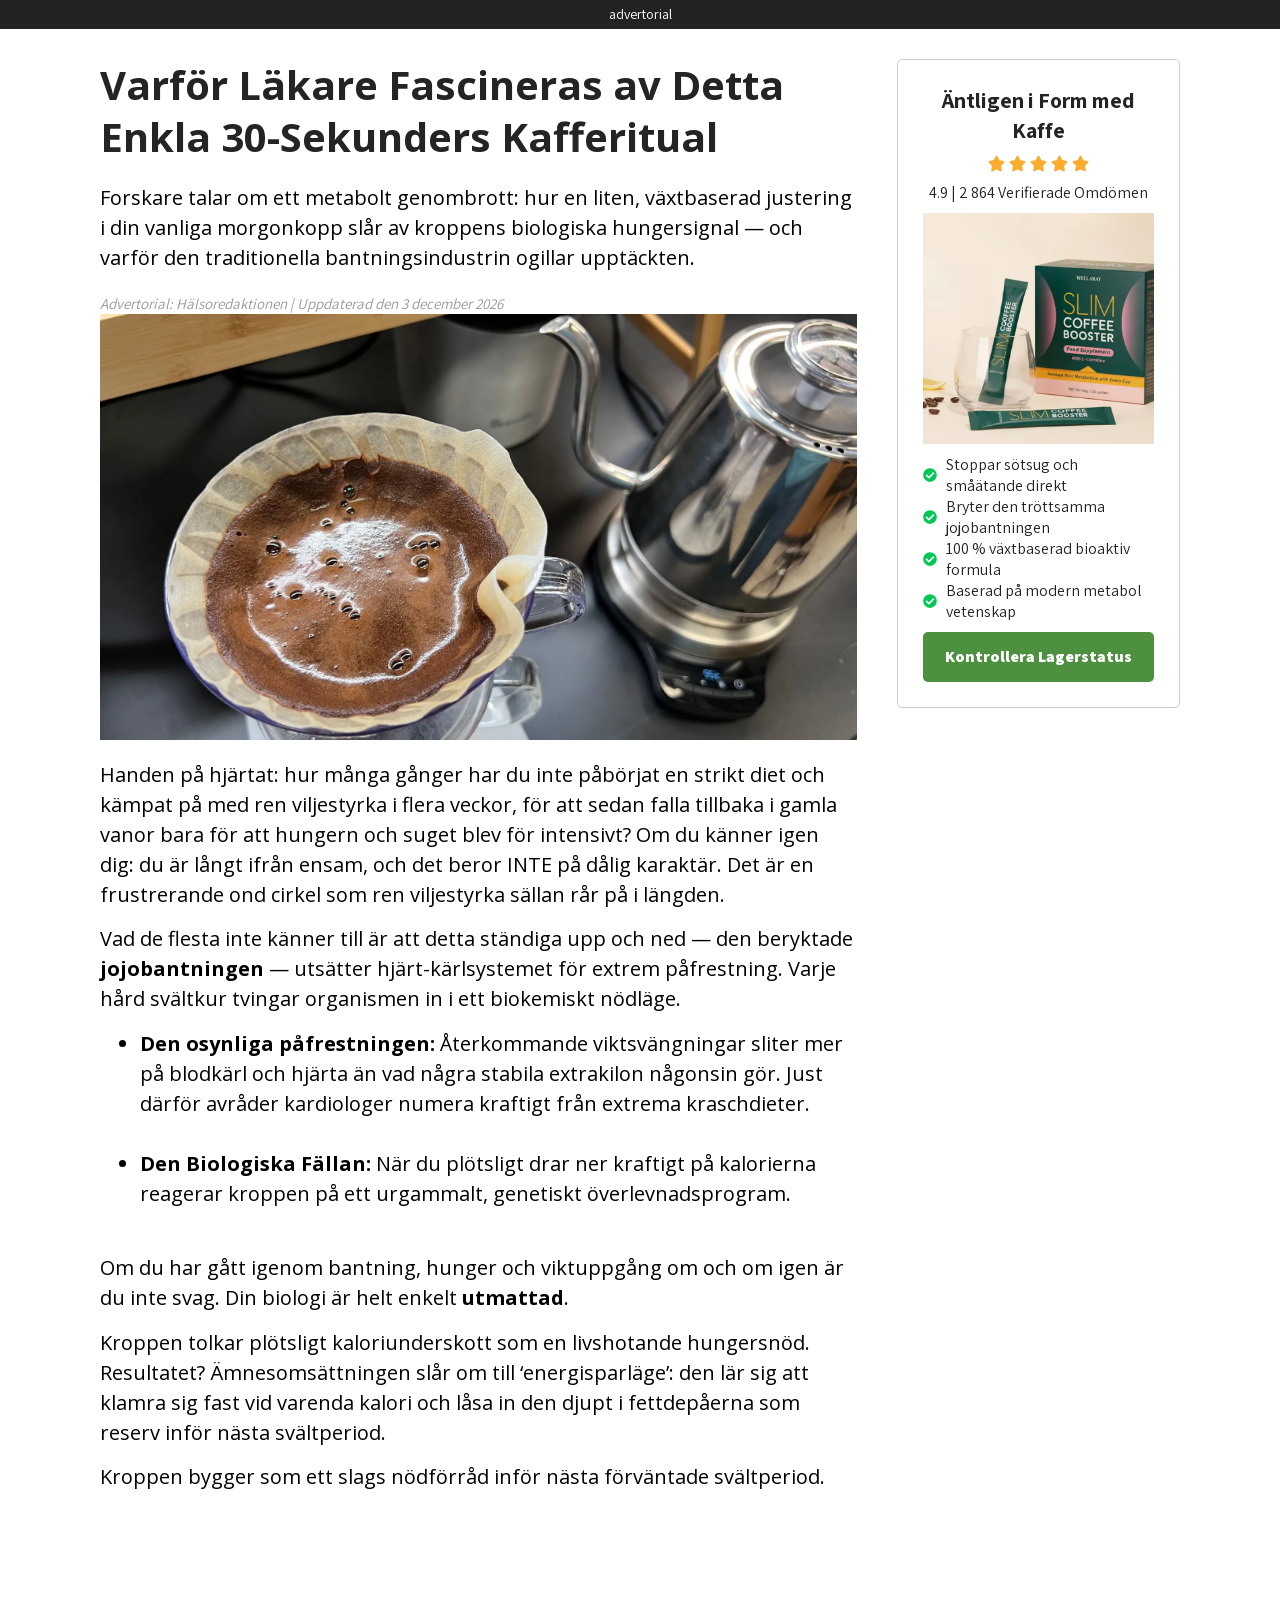
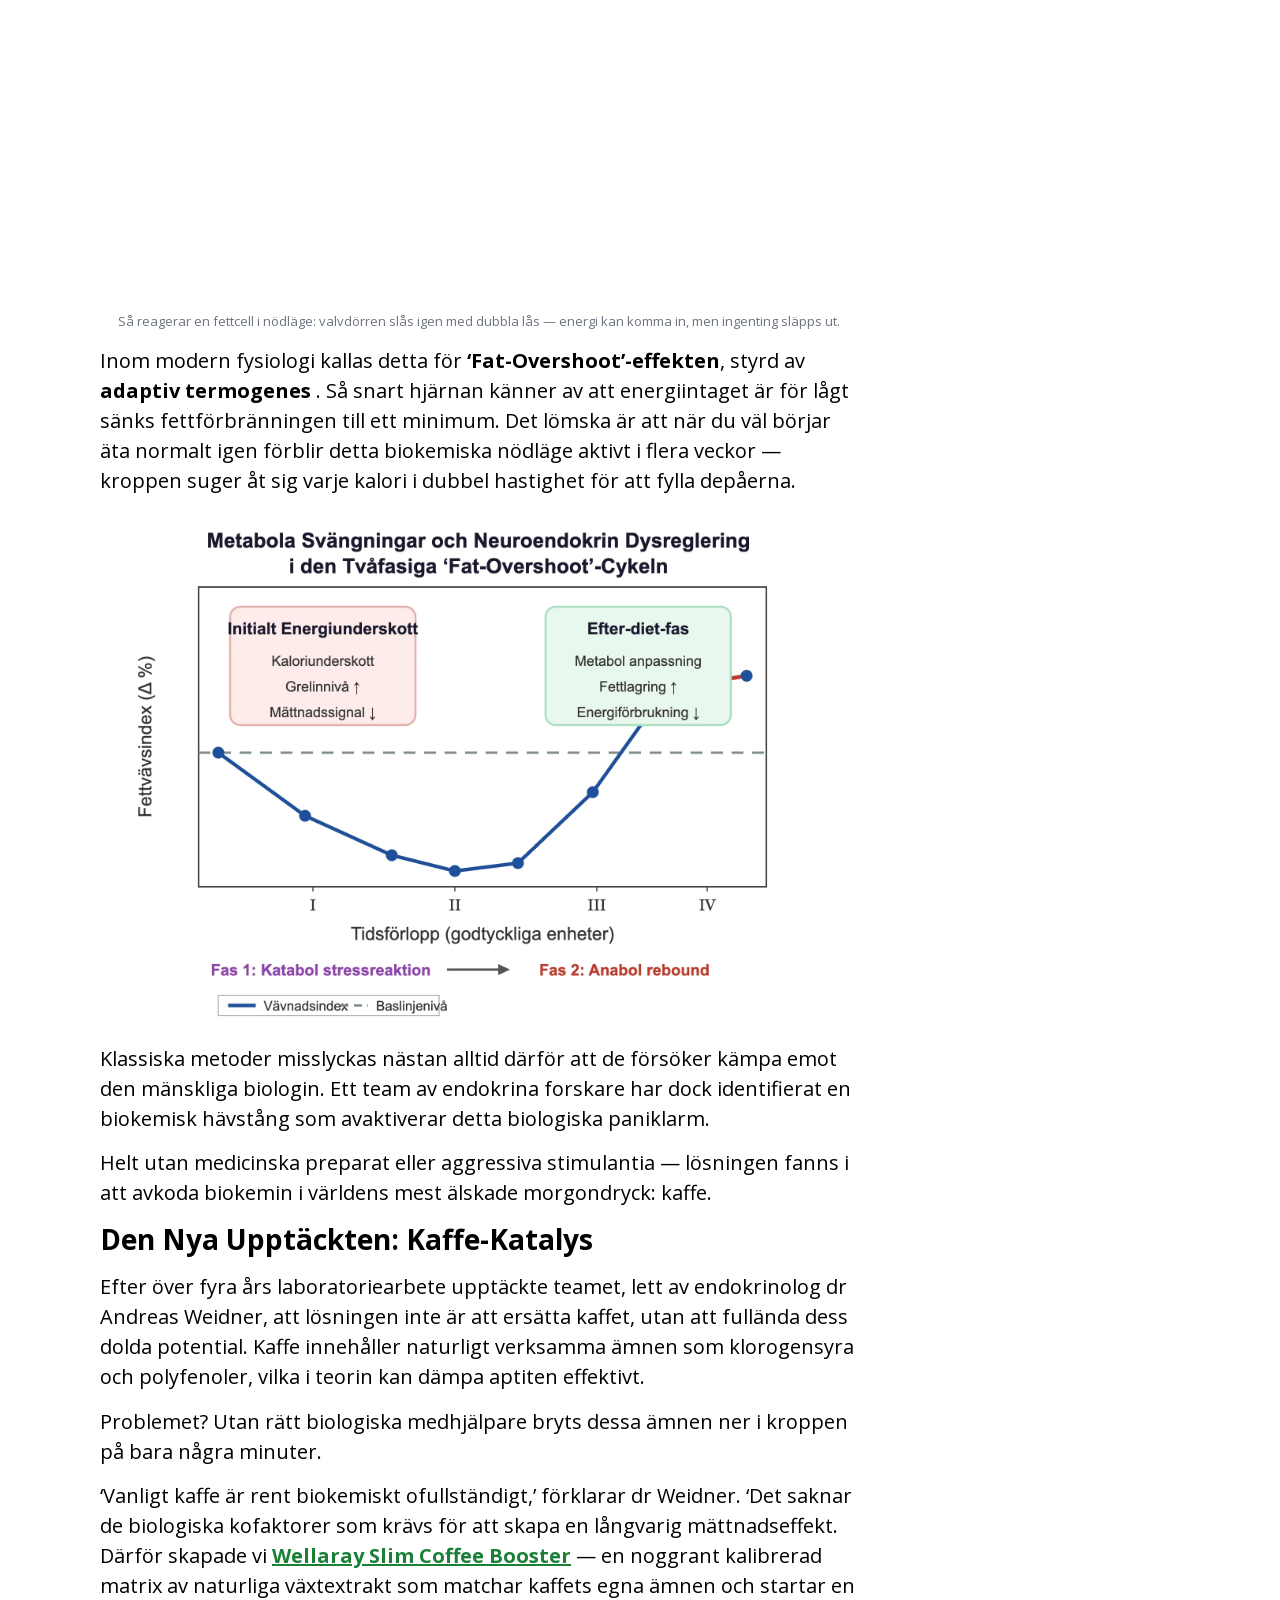
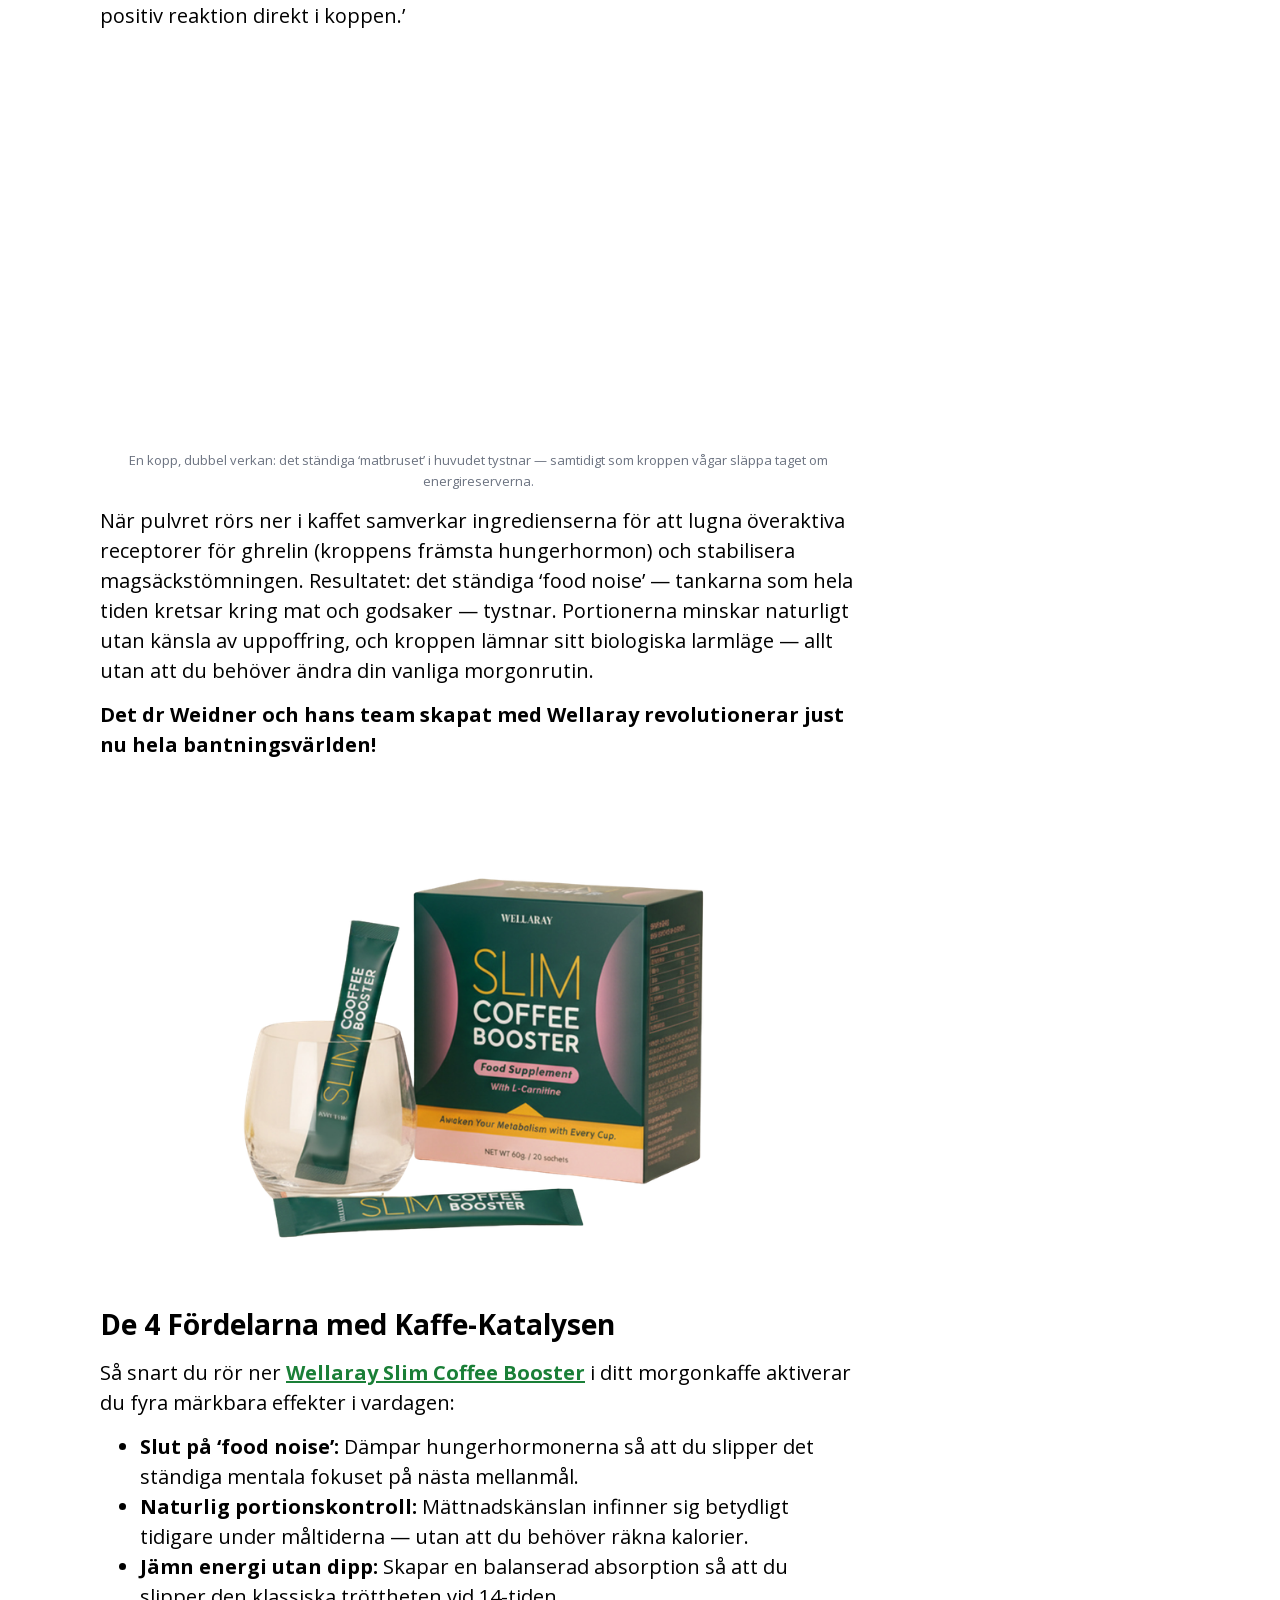
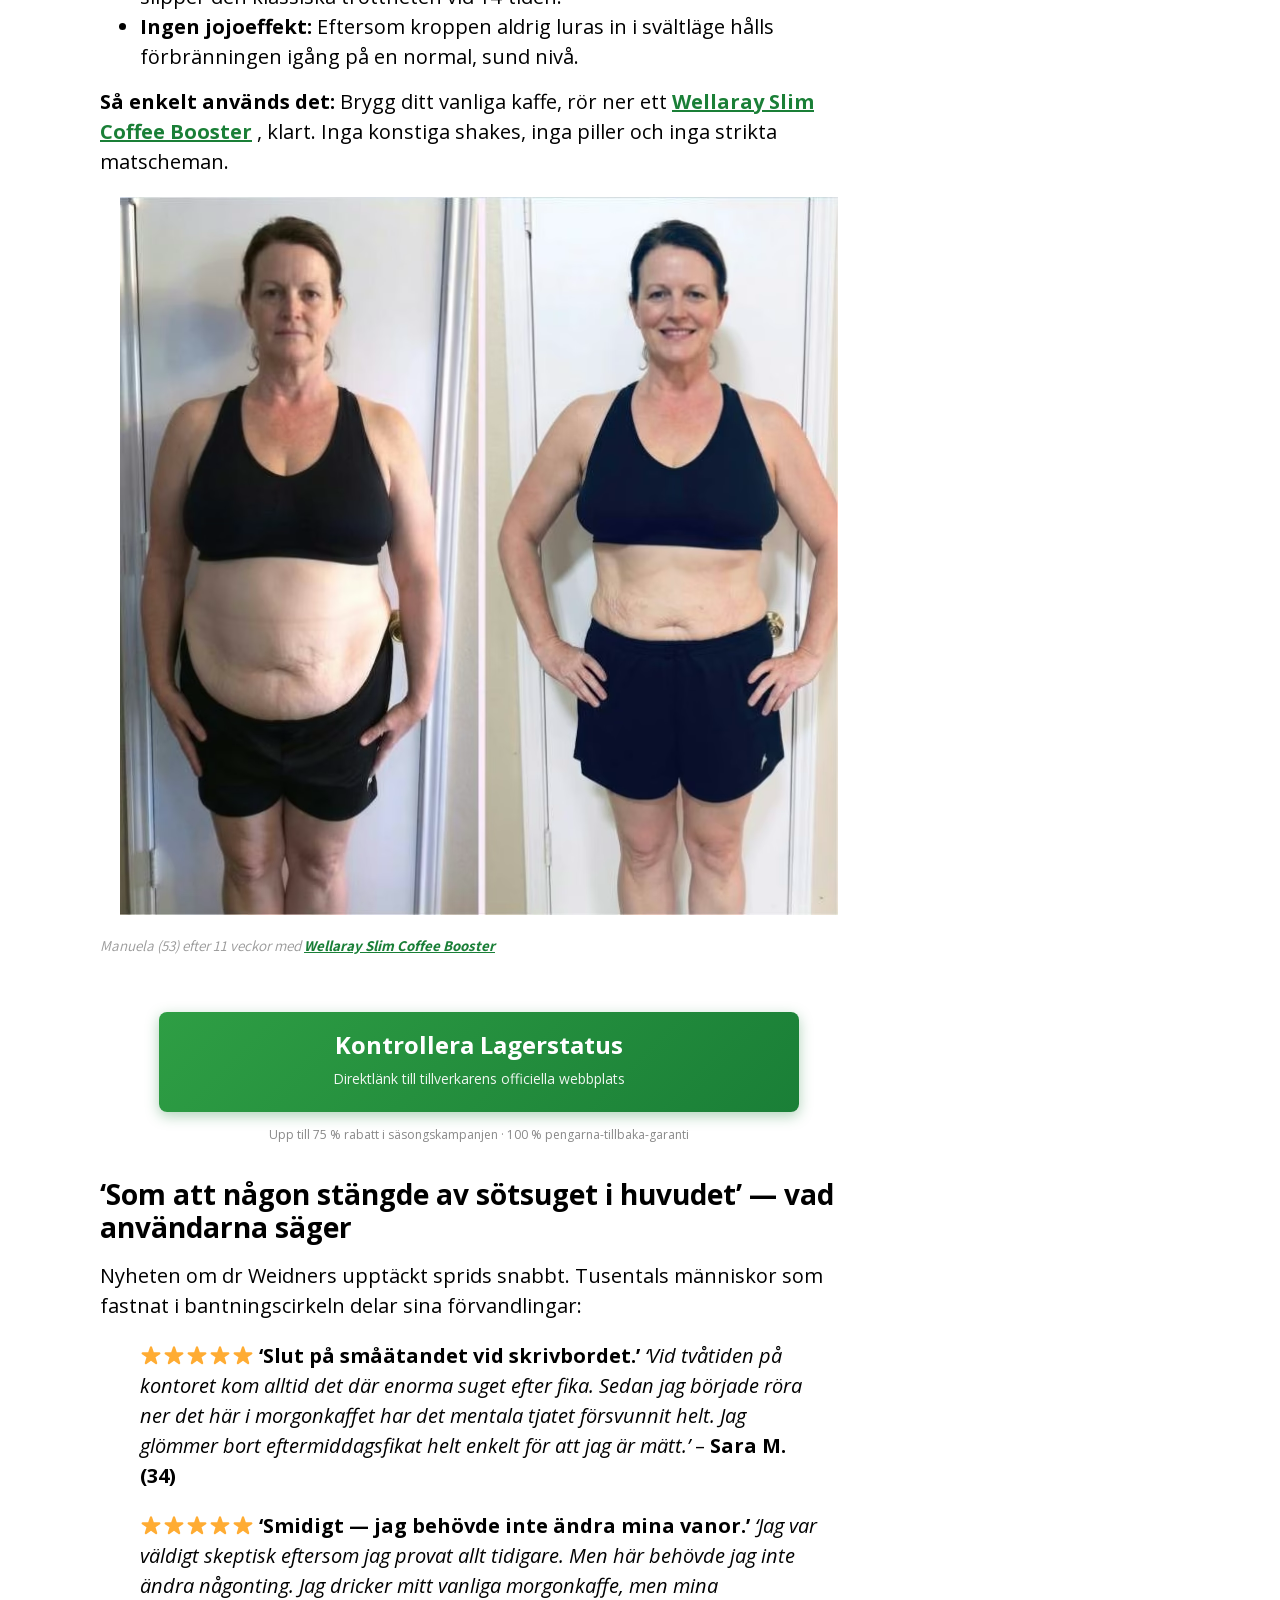
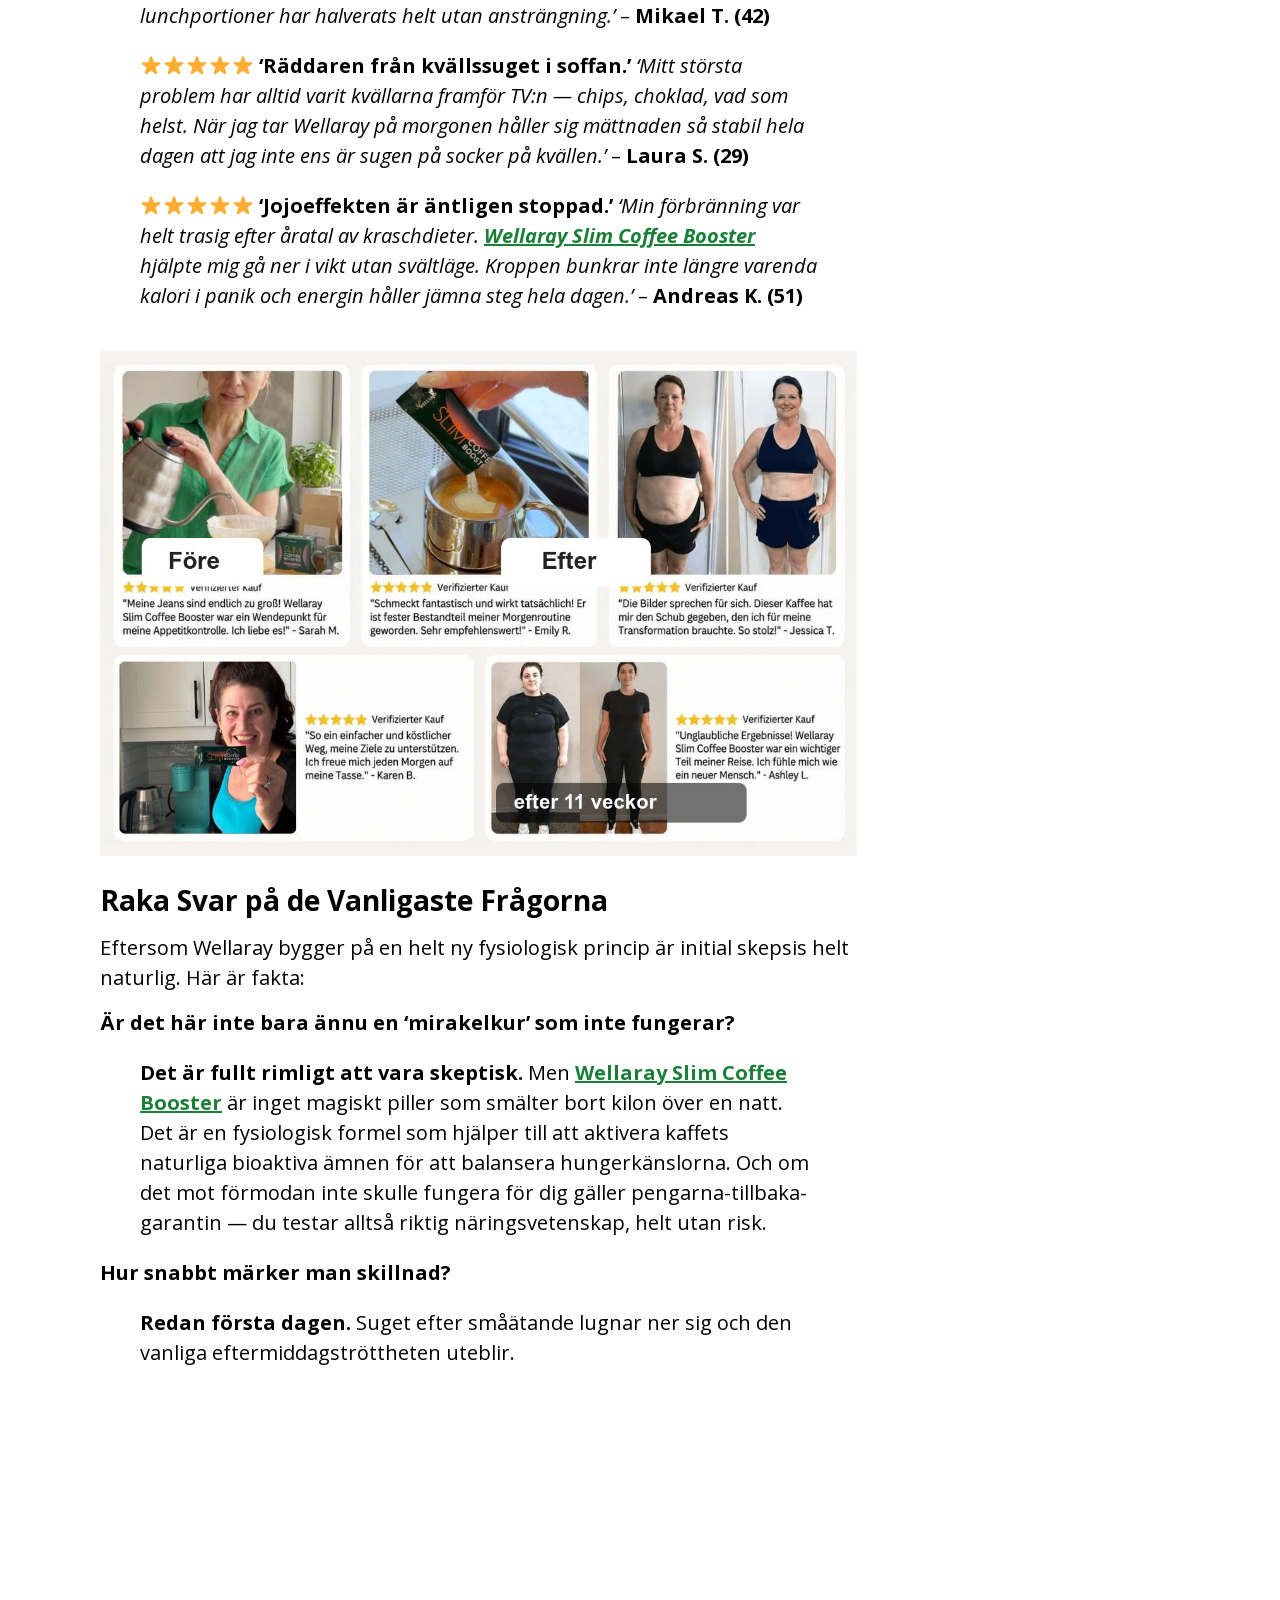
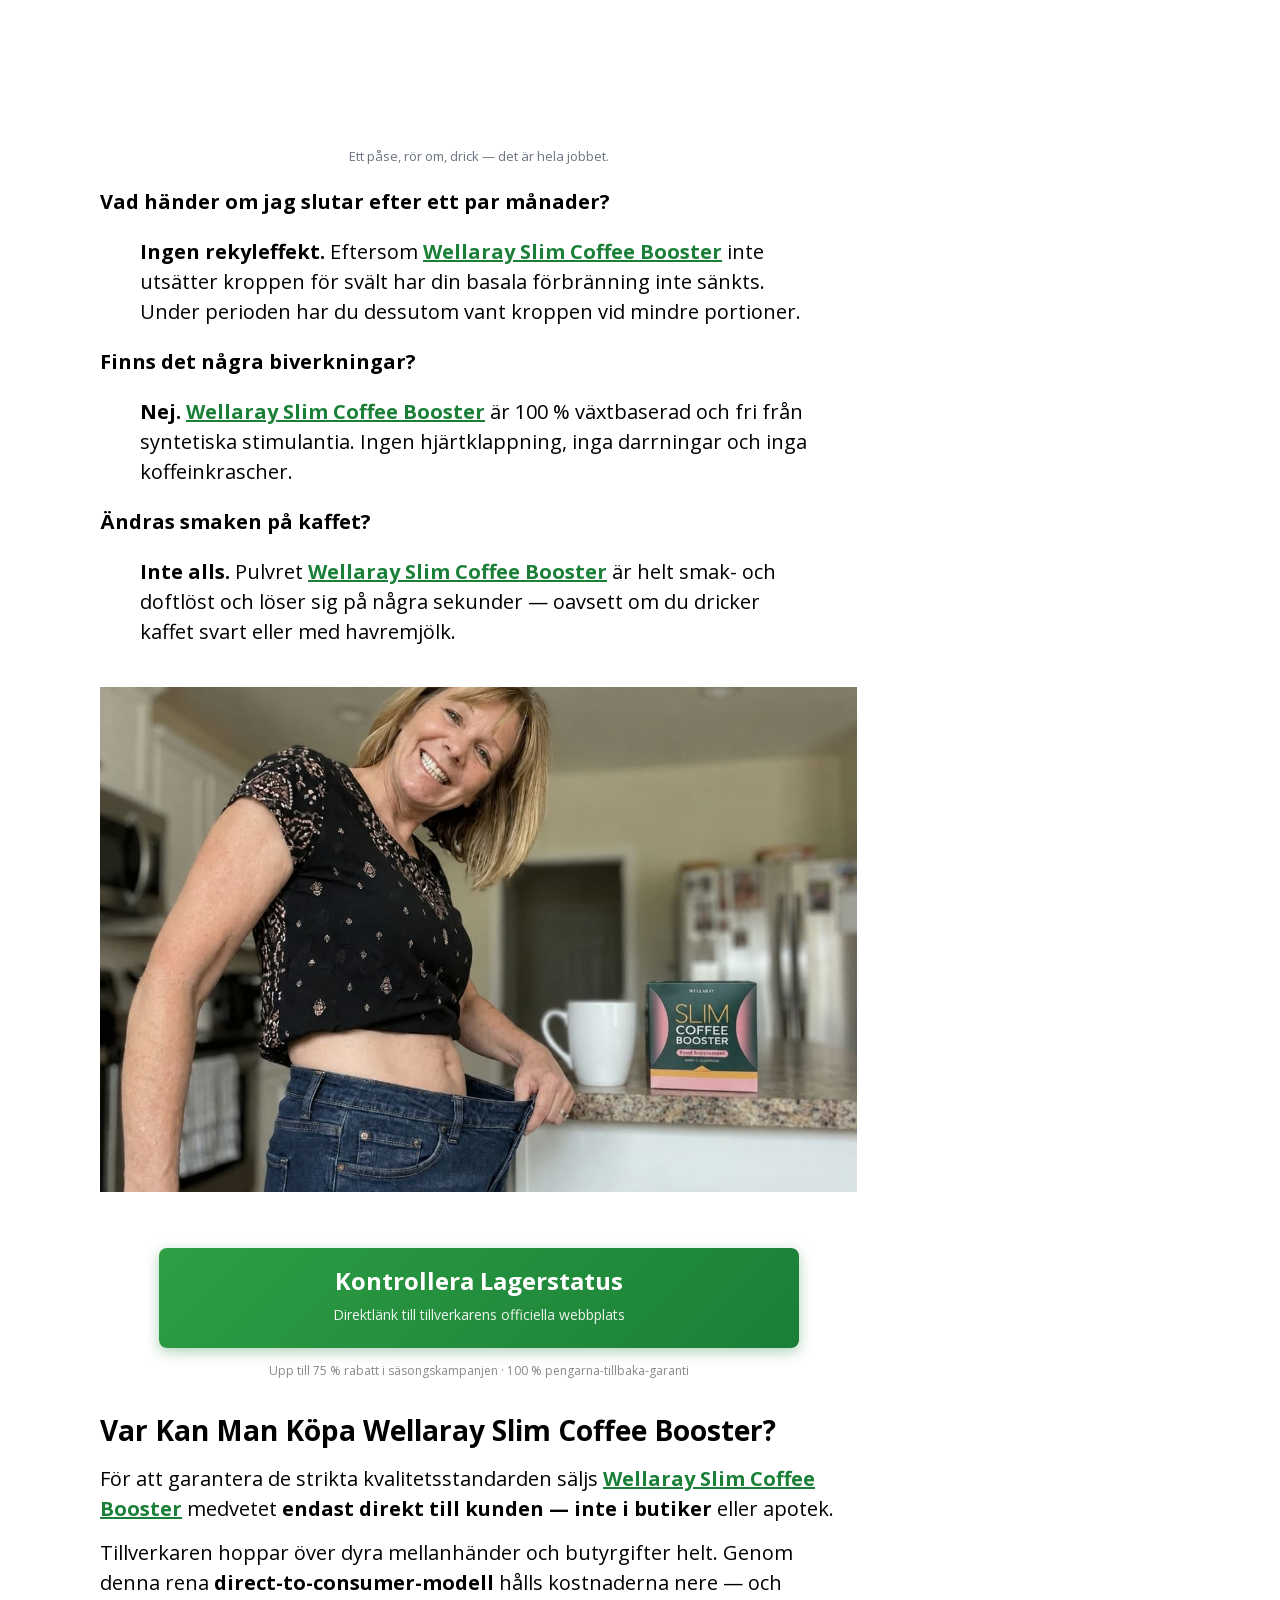
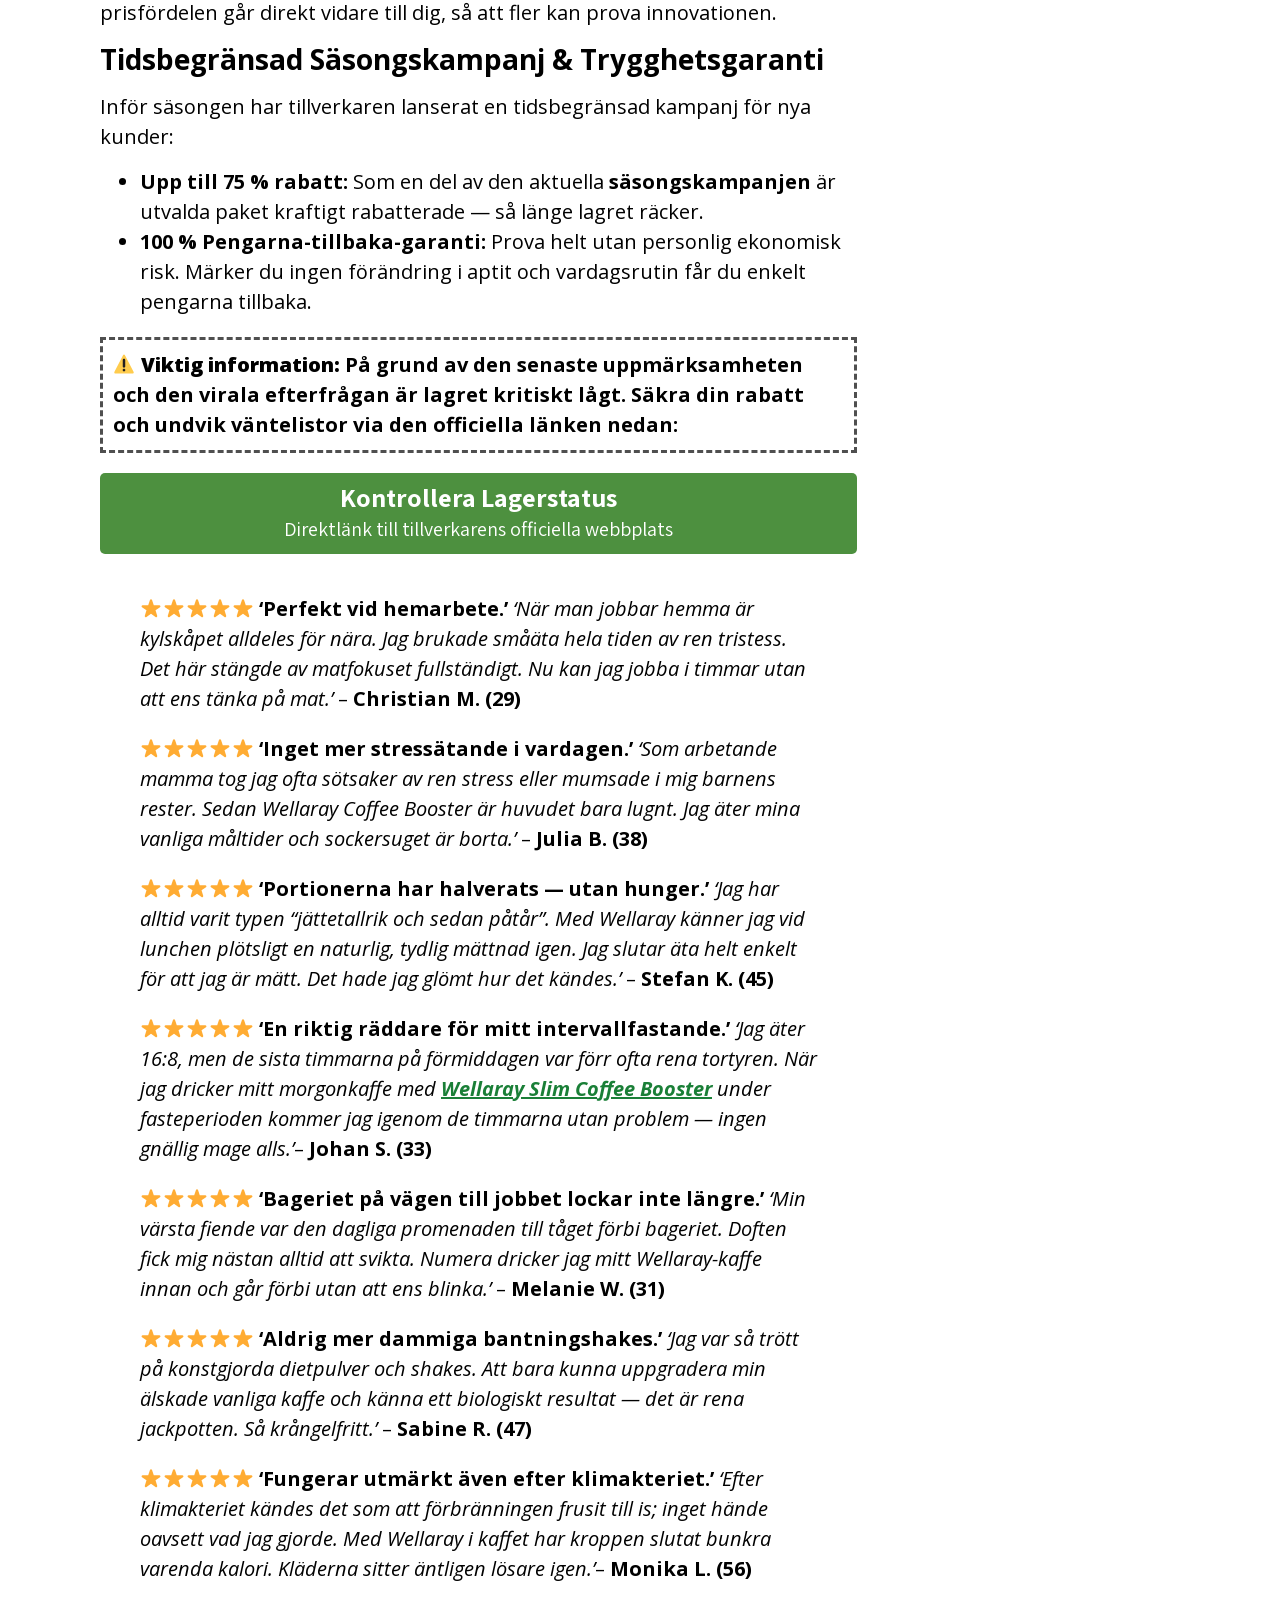
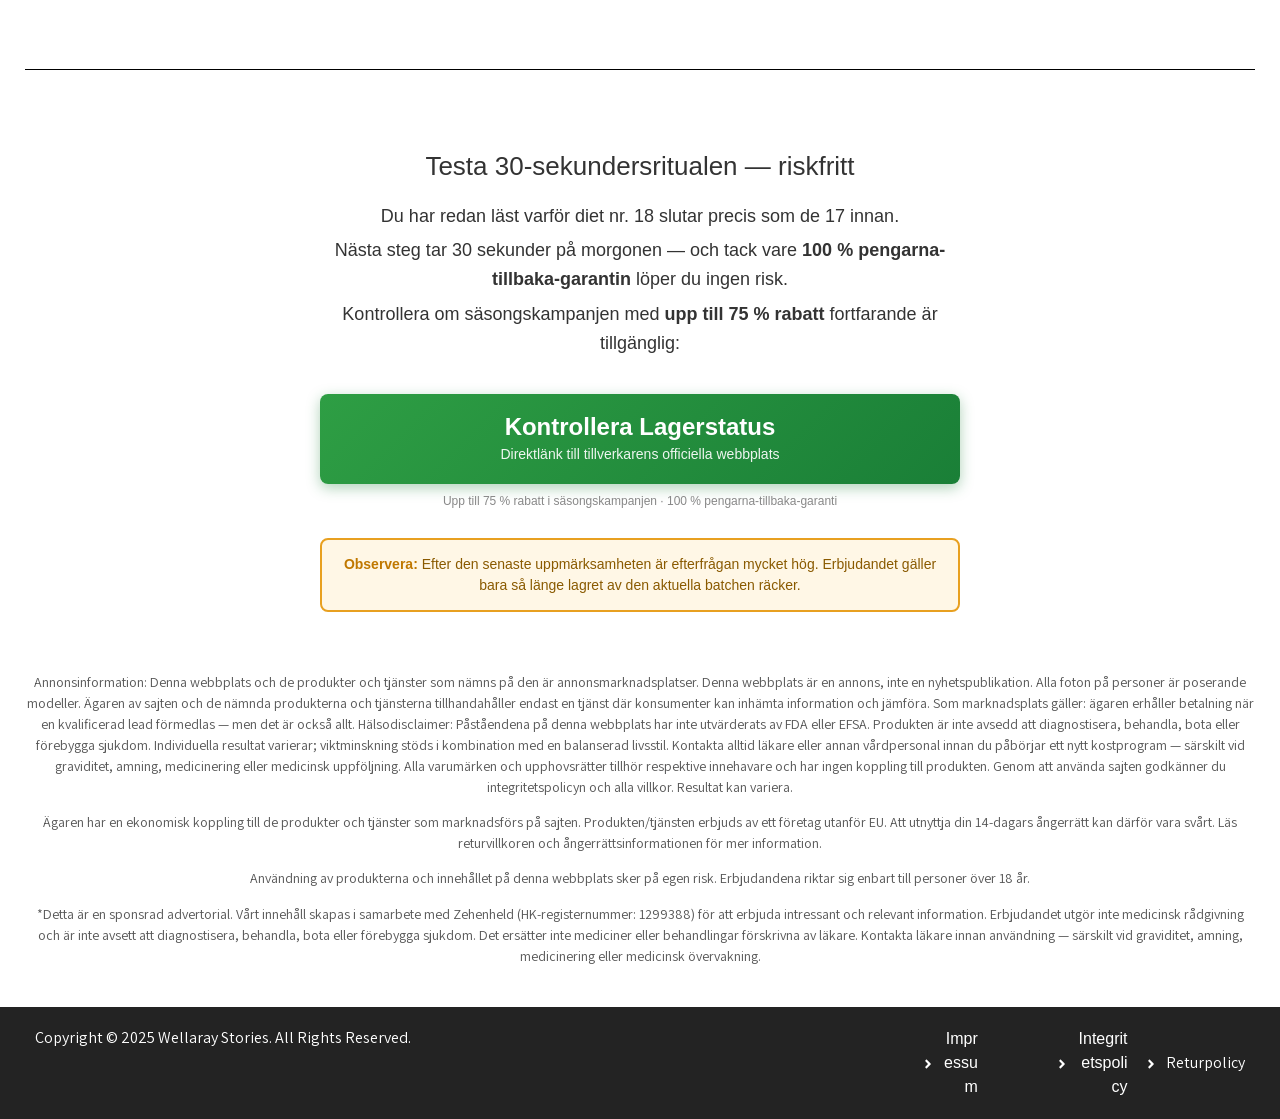
<file: se1/index.html>
<!DOCTYPE html>
<html lang="sv">
<head>
  <meta charset="UTF-8">
  <meta name="viewport" content="width=device-width, initial-scale=1.0">
  <title>Varför Läkare Fascineras av Detta Enkla 30-Sekunders Kafferitual – Wellaray</title>
  <meta name="description" content="Forskare talar om ett metabolt genombrott: hur en liten, växtbaserad justering i din vanliga morgonkopp slår av kroppens biologiska hungersignal — och varför bantningsindustrin ogillar upptäckten.">
  <meta name="robots" content="noindex, nofollow">
  <link rel="stylesheet" href="css/style.css">
  <!-- MaxConv Tracking Script Base Code-->
<script>!function(w,d,o,n,c){w[o]=w[o]||function(){(w[o].q=w[o].q||[]).push(arguments)};var s=d.createElement(n),t=d.getElementsByTagName(n)[0];s.async=!0;s.defer=!0;s.src="//track.healthdeepinsight.com/t/t.js";t.parentNode.insertBefore(s,t);}(window,document,"maxconv","script");</script>
<noscript><link rel="stylesheet" href="//track.healthdeepinsight.com/t/t.css?mc_ns=1" /></noscript>
<!-- End MaxConv Tracking Script Base Code-->
</head>
<body>
  <div class="rg-page">
    <div data-elementor-type=wp-page data-elementor-id=9031 class="elementor elementor-9031" data-elementor-post-type=page>
      <div class="elementor-element elementor-element-c5b85cf e-flex e-con-boxed e-con e-parent e-lazyloaded" data-id=c5b85cf data-element_type=container data-e-type=container data-settings='{"background_background":"classic"}'>
        <div class=e-con-inner>
          <div class="elementor-element elementor-element-aaef9f9 elementor-widget elementor-widget-text-editor" data-id=aaef9f9 data-element_type=widget data-e-type=widget data-widget_type=text-editor.default>
   advertorial 
          </div>
        </div>
      </div>
      <div class="elementor-element elementor-element-3ee15fc0 e-flex e-con-boxed e-con e-parent e-lazyloaded" data-id=3ee15fc0 data-element_type=container data-e-type=container>
        <div class=e-con-inner>
          <div class="elementor-element elementor-element-62dc4e4 e-con-full e-flex e-con e-child" data-id=62dc4e4 data-element_type=container data-e-type=container>
            <div class="elementor-element elementor-element-6d8a5e00 e-con-full e-flex e-con e-child elementor-sticky elementor-sticky--effects elementor-sticky--active elementor-section--handles-inside" data-id=6d8a5e00 data-element_type=container data-e-type=container data-settings='{"sticky":"top","sticky_on":["desktop"],"sticky_offset":30,"sticky_parent":"yes","sticky_effects_offset":0,"sticky_anchor_link_offset":0}'>
              <div class="elementor-element elementor-element-5170e9dd elementor-widget elementor-widget-heading" data-id=5170e9dd data-element_type=widget data-e-type=widget data-widget_type=heading.default>
                <h2 class="elementor-heading-title elementor-size-default">Äntligen i Form med Kaffe
                </h2> 
              </div>
              <div class="elementor-element elementor-element-5b77989 elementor-widget elementor-widget-rating" data-id=5b77989 data-element_type=widget data-e-type=widget data-widget_type=rating.default>
                <div class=e-rating itemtype=https://schema.org/Rating itemscope itemprop=reviewRating>
                  <div class=e-rating-wrapper itemprop=ratingValue content=5 role=img aria-label="Betygsatt 5 av 5">
                    <div class=e-icon>
                      <div class="e-icon-wrapper e-icon-marked"><svg aria-hidden=true class="e-font-icon-svg e-eicon-star" viewBox="0 0 1000 1000" xmlns=http://www.w3.org/2000/svg><path d="M450 75L338 312 88 350C46 354 25 417 58 450L238 633 196 896C188 942 238 975 275 954L500 837 725 954C767 975 813 942 804 896L763 633 942 450C975 417 954 358 913 350L663 312 550 75C529 33 471 33 450 75Z"></path></svg> 
                      </div>
                      <div class="e-icon-wrapper e-icon-unmarked"><svg aria-hidden=true class="e-font-icon-svg e-eicon-star" viewBox="0 0 1000 1000" xmlns=http://www.w3.org/2000/svg><path d="M450 75L338 312 88 350C46 354 25 417 58 450L238 633 196 896C188 942 238 975 275 954L500 837 725 954C767 975 813 942 804 896L763 633 942 450C975 417 954 358 913 350L663 312 550 75C529 33 471 33 450 75Z"></path></svg> 
                      </div>
                    </div>
                    <div class=e-icon>
                      <div class="e-icon-wrapper e-icon-marked"><svg aria-hidden=true class="e-font-icon-svg e-eicon-star" viewBox="0 0 1000 1000" xmlns=http://www.w3.org/2000/svg><path d="M450 75L338 312 88 350C46 354 25 417 58 450L238 633 196 896C188 942 238 975 275 954L500 837 725 954C767 975 813 942 804 896L763 633 942 450C975 417 954 358 913 350L663 312 550 75C529 33 471 33 450 75Z"></path></svg> 
                      </div>
                      <div class="e-icon-wrapper e-icon-unmarked"><svg aria-hidden=true class="e-font-icon-svg e-eicon-star" viewBox="0 0 1000 1000" xmlns=http://www.w3.org/2000/svg><path d="M450 75L338 312 88 350C46 354 25 417 58 450L238 633 196 896C188 942 238 975 275 954L500 837 725 954C767 975 813 942 804 896L763 633 942 450C975 417 954 358 913 350L663 312 550 75C529 33 471 33 450 75Z"></path></svg> 
                      </div>
                    </div>
                    <div class=e-icon>
                      <div class="e-icon-wrapper e-icon-marked"><svg aria-hidden=true class="e-font-icon-svg e-eicon-star" viewBox="0 0 1000 1000" xmlns=http://www.w3.org/2000/svg><path d="M450 75L338 312 88 350C46 354 25 417 58 450L238 633 196 896C188 942 238 975 275 954L500 837 725 954C767 975 813 942 804 896L763 633 942 450C975 417 954 358 913 350L663 312 550 75C529 33 471 33 450 75Z"></path></svg> 
                      </div>
                      <div class="e-icon-wrapper e-icon-unmarked"><svg aria-hidden=true class="e-font-icon-svg e-eicon-star" viewBox="0 0 1000 1000" xmlns=http://www.w3.org/2000/svg><path d="M450 75L338 312 88 350C46 354 25 417 58 450L238 633 196 896C188 942 238 975 275 954L500 837 725 954C767 975 813 942 804 896L763 633 942 450C975 417 954 358 913 350L663 312 550 75C529 33 471 33 450 75Z"></path></svg> 
                      </div>
                    </div>
                    <div class=e-icon>
                      <div class="e-icon-wrapper e-icon-marked"><svg aria-hidden=true class="e-font-icon-svg e-eicon-star" viewBox="0 0 1000 1000" xmlns=http://www.w3.org/2000/svg><path d="M450 75L338 312 88 350C46 354 25 417 58 450L238 633 196 896C188 942 238 975 275 954L500 837 725 954C767 975 813 942 804 896L763 633 942 450C975 417 954 358 913 350L663 312 550 75C529 33 471 33 450 75Z"></path></svg> 
                      </div>
                      <div class="e-icon-wrapper e-icon-unmarked"><svg aria-hidden=true class="e-font-icon-svg e-eicon-star" viewBox="0 0 1000 1000" xmlns=http://www.w3.org/2000/svg><path d="M450 75L338 312 88 350C46 354 25 417 58 450L238 633 196 896C188 942 238 975 275 954L500 837 725 954C767 975 813 942 804 896L763 633 942 450C975 417 954 358 913 350L663 312 550 75C529 33 471 33 450 75Z"></path></svg> 
                      </div>
                    </div>
                    <div class=e-icon>
                      <div class="e-icon-wrapper e-icon-marked"><svg aria-hidden=true class="e-font-icon-svg e-eicon-star" viewBox="0 0 1000 1000" xmlns=http://www.w3.org/2000/svg><path d="M450 75L338 312 88 350C46 354 25 417 58 450L238 633 196 896C188 942 238 975 275 954L500 837 725 954C767 975 813 942 804 896L763 633 942 450C975 417 954 358 913 350L663 312 550 75C529 33 471 33 450 75Z"></path></svg> 
                      </div>
                      <div class="e-icon-wrapper e-icon-unmarked"><svg aria-hidden=true class="e-font-icon-svg e-eicon-star" viewBox="0 0 1000 1000" xmlns=http://www.w3.org/2000/svg><path d="M450 75L338 312 88 350C46 354 25 417 58 450L238 633 196 896C188 942 238 975 275 954L500 837 725 954C767 975 813 942 804 896L763 633 942 450C975 417 954 358 913 350L663 312 550 75C529 33 471 33 450 75Z"></path></svg> 
                      </div>
                    </div>
                  </div>
                </div>
              </div>
              <div class="elementor-element elementor-element-374664f2 elementor-widget elementor-widget-text-editor" data-id=374664f2 data-element_type=widget data-e-type=widget data-widget_type=text-editor.default>
   4.9 | 2 864 Verifierade Omdömen 
              </div>
              <div class="elementor-element elementor-element-179e4a70 elementor-widget elementor-widget-image" data-id=179e4a70 data-element_type=widget data-e-type=widget data-widget_type=image.default><a href=https://track.healthdeepinsight.com/click><img fetchpriority=high decoding=async width=686 height=686 src='data:image/svg+xml,<svg xmlns="http://www.w3.org/2000/svg" width="686" height="686"><rect fill-opacity="0"/></svg>' class="attachment-large size-large wp-image-9033" alt style="background-blend-mode:normal!important;background-clip:content-box!important;background-position:50% 50%!important;background-color:rgba(0,0,0,0)!important;background-image:url(media/logo.webp)!important;background-size:100% 100%!important;background-origin:content-box!important;background-repeat:no-repeat!important"> </a>
              </div>
              <div class="elementor-element elementor-element-36370ede elementor-icon-list--layout-traditional elementor-list-item-link-full_width elementor-widget elementor-widget-icon-list" data-id=36370ede data-element_type=widget data-e-type=widget data-widget_type=icon-list.default>
                <ul class=elementor-icon-list-items>
                  <li class=elementor-icon-list-item><span class=elementor-icon-list-icon><svg aria-hidden=true class="e-font-icon-svg e-fas-check-circle" viewBox="0 0 512 512" xmlns=http://www.w3.org/2000/svg><path d="M504 256c0 136.967-111.033 248-248 248S8 392.967 8 256 119.033 8 256 8s248 111.033 248 248zM227.314 387.314l184-184c6.248-6.248 6.248-16.379 0-22.627l-22.627-22.627c-6.248-6.249-16.379-6.249-22.628 0L216 308.118l-70.059-70.059c-6.248-6.248-16.379-6.248-22.628 0l-22.627 22.627c-6.248 6.248-6.248 16.379 0 22.627l104 104c6.249 6.249 16.379 6.249 22.628.001z"></path></svg> </span><span class=elementor-icon-list-text>Stoppar sötsug och småätande direkt</span>
                  </li>
                  <li class=elementor-icon-list-item><span class=elementor-icon-list-icon><svg aria-hidden=true class="e-font-icon-svg e-fas-check-circle" viewBox="0 0 512 512" xmlns=http://www.w3.org/2000/svg><path d="M504 256c0 136.967-111.033 248-248 248S8 392.967 8 256 119.033 8 256 8s248 111.033 248 248zM227.314 387.314l184-184c6.248-6.248 6.248-16.379 0-22.627l-22.627-22.627c-6.248-6.249-16.379-6.249-22.628 0L216 308.118l-70.059-70.059c-6.248-6.248-16.379-6.248-22.628 0l-22.627 22.627c-6.248 6.248-6.248 16.379 0 22.627l104 104c6.249 6.249 16.379 6.249 22.628.001z"></path></svg> </span><span class=elementor-icon-list-text>Bryter den tröttsamma jojobantningen</span>
                  </li>
                  <li class=elementor-icon-list-item><span class=elementor-icon-list-icon><svg aria-hidden=true class="e-font-icon-svg e-fas-check-circle" viewBox="0 0 512 512" xmlns=http://www.w3.org/2000/svg><path d="M504 256c0 136.967-111.033 248-248 248S8 392.967 8 256 119.033 8 256 8s248 111.033 248 248zM227.314 387.314l184-184c6.248-6.248 6.248-16.379 0-22.627l-22.627-22.627c-6.248-6.249-16.379-6.249-22.628 0L216 308.118l-70.059-70.059c-6.248-6.248-16.379-6.248-22.628 0l-22.627 22.627c-6.248 6.248-6.248 16.379 0 22.627l104 104c6.249 6.249 16.379 6.249 22.628.001z"></path></svg> </span><span class=elementor-icon-list-text>100 % växtbaserad bioaktiv formula</span>
                  </li>
                  <li class=elementor-icon-list-item><span class=elementor-icon-list-icon><svg aria-hidden=true class="e-font-icon-svg e-fas-check-circle" viewBox="0 0 512 512" xmlns=http://www.w3.org/2000/svg><path d="M504 256c0 136.967-111.033 248-248 248S8 392.967 8 256 119.033 8 256 8s248 111.033 248 248zM227.314 387.314l184-184c6.248-6.248 6.248-16.379 0-22.627l-22.627-22.627c-6.248-6.249-16.379-6.249-22.628 0L216 308.118l-70.059-70.059c-6.248-6.248-16.379-6.248-22.628 0l-22.627 22.627c-6.248 6.248-6.248 16.379 0 22.627l104 104c6.249 6.249 16.379 6.249 22.628.001z"></path></svg> </span><span class=elementor-icon-list-text>Baserad på modern metabol vetenskap</span>
                  </li>
                </ul>
              </div>
              <div class="elementor-element elementor-element-799fd9d8 elementor-align-justify elementor-widget elementor-widget-button" data-id=799fd9d8 data-element_type=widget data-e-type=widget data-widget_type=button.default><a class="elementor-button elementor-button-link elementor-size-sm" href=https://track.healthdeepinsight.com/click><span class=elementor-button-content-wrapper><span class=elementor-button-text>Kontrollera Lagerstatus</span></span></a>
              </div>
            </div>
            <div class="elementor-element elementor-element-6d8a5e00 e-con-full e-flex e-con e-child elementor-sticky elementor-sticky--effects elementor-sticky__spacer" data-id=6d8a5e00 data-element_type=container data-e-type=container data-settings='{"sticky":"top","sticky_on":["desktop"],"sticky_offset":30,"sticky_parent":"yes","sticky_effects_offset":0,"sticky_anchor_link_offset":0}' style="visibility:hidden;transition:none;animation:auto ease 0s 1 normal none running none">
              <div class="elementor-element elementor-element-5170e9dd elementor-widget elementor-widget-heading" data-id=5170e9dd data-element_type=widget data-e-type=widget data-widget_type=heading.default>
                <h2 class="elementor-heading-title elementor-size-default">Äntligen i Form med Kaffe
                </h2> 
              </div>
              <div class="elementor-element elementor-element-5b77989 elementor-widget elementor-widget-rating" data-id=5b77989 data-element_type=widget data-e-type=widget data-widget_type=rating.default>
                <div class=e-rating itemtype=https://schema.org/Rating itemscope itemprop=reviewRating>
                  <div class=e-rating-wrapper itemprop=ratingValue content=5 role=img aria-label="Betygsatt 5 av 5">
                    <div class=e-icon>
                      <div class="e-icon-wrapper e-icon-marked"><svg aria-hidden=true class="e-font-icon-svg e-eicon-star" viewBox="0 0 1000 1000" xmlns=http://www.w3.org/2000/svg><path d="M450 75L338 312 88 350C46 354 25 417 58 450L238 633 196 896C188 942 238 975 275 954L500 837 725 954C767 975 813 942 804 896L763 633 942 450C975 417 954 358 913 350L663 312 550 75C529 33 471 33 450 75Z"></path></svg> 
                      </div>
                      <div class="e-icon-wrapper e-icon-unmarked"><svg aria-hidden=true class="e-font-icon-svg e-eicon-star" viewBox="0 0 1000 1000" xmlns=http://www.w3.org/2000/svg><path d="M450 75L338 312 88 350C46 354 25 417 58 450L238 633 196 896C188 942 238 975 275 954L500 837 725 954C767 975 813 942 804 896L763 633 942 450C975 417 954 358 913 350L663 312 550 75C529 33 471 33 450 75Z"></path></svg> 
                      </div>
                    </div>
                    <div class=e-icon>
                      <div class="e-icon-wrapper e-icon-marked"><svg aria-hidden=true class="e-font-icon-svg e-eicon-star" viewBox="0 0 1000 1000" xmlns=http://www.w3.org/2000/svg><path d="M450 75L338 312 88 350C46 354 25 417 58 450L238 633 196 896C188 942 238 975 275 954L500 837 725 954C767 975 813 942 804 896L763 633 942 450C975 417 954 358 913 350L663 312 550 75C529 33 471 33 450 75Z"></path></svg> 
                      </div>
                      <div class="e-icon-wrapper e-icon-unmarked"><svg aria-hidden=true class="e-font-icon-svg e-eicon-star" viewBox="0 0 1000 1000" xmlns=http://www.w3.org/2000/svg><path d="M450 75L338 312 88 350C46 354 25 417 58 450L238 633 196 896C188 942 238 975 275 954L500 837 725 954C767 975 813 942 804 896L763 633 942 450C975 417 954 358 913 350L663 312 550 75C529 33 471 33 450 75Z"></path></svg> 
                      </div>
                    </div>
                    <div class=e-icon>
                      <div class="e-icon-wrapper e-icon-marked"><svg aria-hidden=true class="e-font-icon-svg e-eicon-star" viewBox="0 0 1000 1000" xmlns=http://www.w3.org/2000/svg><path d="M450 75L338 312 88 350C46 354 25 417 58 450L238 633 196 896C188 942 238 975 275 954L500 837 725 954C767 975 813 942 804 896L763 633 942 450C975 417 954 358 913 350L663 312 550 75C529 33 471 33 450 75Z"></path></svg> 
                      </div>
                      <div class="e-icon-wrapper e-icon-unmarked"><svg aria-hidden=true class="e-font-icon-svg e-eicon-star" viewBox="0 0 1000 1000" xmlns=http://www.w3.org/2000/svg><path d="M450 75L338 312 88 350C46 354 25 417 58 450L238 633 196 896C188 942 238 975 275 954L500 837 725 954C767 975 813 942 804 896L763 633 942 450C975 417 954 358 913 350L663 312 550 75C529 33 471 33 450 75Z"></path></svg> 
                      </div>
                    </div>
                    <div class=e-icon>
                      <div class="e-icon-wrapper e-icon-marked"><svg aria-hidden=true class="e-font-icon-svg e-eicon-star" viewBox="0 0 1000 1000" xmlns=http://www.w3.org/2000/svg><path d="M450 75L338 312 88 350C46 354 25 417 58 450L238 633 196 896C188 942 238 975 275 954L500 837 725 954C767 975 813 942 804 896L763 633 942 450C975 417 954 358 913 350L663 312 550 75C529 33 471 33 450 75Z"></path></svg> 
                      </div>
                      <div class="e-icon-wrapper e-icon-unmarked"><svg aria-hidden=true class="e-font-icon-svg e-eicon-star" viewBox="0 0 1000 1000" xmlns=http://www.w3.org/2000/svg><path d="M450 75L338 312 88 350C46 354 25 417 58 450L238 633 196 896C188 942 238 975 275 954L500 837 725 954C767 975 813 942 804 896L763 633 942 450C975 417 954 358 913 350L663 312 550 75C529 33 471 33 450 75Z"></path></svg> 
                      </div>
                    </div>
                    <div class=e-icon>
                      <div class="e-icon-wrapper e-icon-marked"><svg aria-hidden=true class="e-font-icon-svg e-eicon-star" viewBox="0 0 1000 1000" xmlns=http://www.w3.org/2000/svg><path d="M450 75L338 312 88 350C46 354 25 417 58 450L238 633 196 896C188 942 238 975 275 954L500 837 725 954C767 975 813 942 804 896L763 633 942 450C975 417 954 358 913 350L663 312 550 75C529 33 471 33 450 75Z"></path></svg> 
                      </div>
                      <div class="e-icon-wrapper e-icon-unmarked"><svg aria-hidden=true class="e-font-icon-svg e-eicon-star" viewBox="0 0 1000 1000" xmlns=http://www.w3.org/2000/svg><path d="M450 75L338 312 88 350C46 354 25 417 58 450L238 633 196 896C188 942 238 975 275 954L500 837 725 954C767 975 813 942 804 896L763 633 942 450C975 417 954 358 913 350L663 312 550 75C529 33 471 33 450 75Z"></path></svg> 
                      </div>
                    </div>
                  </div>
                </div>
              </div>
              <div class="elementor-element elementor-element-374664f2 elementor-widget elementor-widget-text-editor" data-id=374664f2 data-element_type=widget data-e-type=widget data-widget_type=text-editor.default>
   4.9 | 2 864 Verifierade Omdömen 
              </div>
              <div class="elementor-element elementor-element-179e4a70 elementor-widget elementor-widget-image" data-id=179e4a70 data-element_type=widget data-e-type=widget data-widget_type=image.default><a href=https://track.healthdeepinsight.com/click><img fetchpriority=high decoding=async width=686 height=686 src='data:image/svg+xml,<svg xmlns="http://www.w3.org/2000/svg" width="686" height="686"><rect fill-opacity="0"/></svg>' class="attachment-large size-large wp-image-9033" alt style="background-blend-mode:normal!important;background-clip:content-box!important;background-position:50% 50%!important;background-color:rgba(0,0,0,0)!important;background-image:url(media/logo.webp)!important;background-size:100% 100%!important;background-origin:content-box!important;background-repeat:no-repeat!important"> </a>
              </div>
              <div class="elementor-element elementor-element-36370ede elementor-icon-list--layout-traditional elementor-list-item-link-full_width elementor-widget elementor-widget-icon-list" data-id=36370ede data-element_type=widget data-e-type=widget data-widget_type=icon-list.default>
                <ul class=elementor-icon-list-items>
                  <li class=elementor-icon-list-item><span class=elementor-icon-list-icon><svg aria-hidden=true class="e-font-icon-svg e-fas-check-circle" viewBox="0 0 512 512" xmlns=http://www.w3.org/2000/svg><path d="M504 256c0 136.967-111.033 248-248 248S8 392.967 8 256 119.033 8 256 8s248 111.033 248 248zM227.314 387.314l184-184c6.248-6.248 6.248-16.379 0-22.627l-22.627-22.627c-6.248-6.249-16.379-6.249-22.628 0L216 308.118l-70.059-70.059c-6.248-6.248-16.379-6.248-22.628 0l-22.627 22.627c-6.248 6.248-6.248 16.379 0 22.627l104 104c6.249 6.249 16.379 6.249 22.628.001z"></path></svg> </span><span class=elementor-icon-list-text>Stoppar sötsug och småätande direkt</span>
                  </li>
                  <li class=elementor-icon-list-item><span class=elementor-icon-list-icon><svg aria-hidden=true class="e-font-icon-svg e-fas-check-circle" viewBox="0 0 512 512" xmlns=http://www.w3.org/2000/svg><path d="M504 256c0 136.967-111.033 248-248 248S8 392.967 8 256 119.033 8 256 8s248 111.033 248 248zM227.314 387.314l184-184c6.248-6.248 6.248-16.379 0-22.627l-22.627-22.627c-6.248-6.249-16.379-6.249-22.628 0L216 308.118l-70.059-70.059c-6.248-6.248-16.379-6.248-22.628 0l-22.627 22.627c-6.248 6.248-6.248 16.379 0 22.627l104 104c6.249 6.249 16.379 6.249 22.628.001z"></path></svg> </span><span class=elementor-icon-list-text>Bryter den tröttsamma jojobantningen</span>
                  </li>
                  <li class=elementor-icon-list-item><span class=elementor-icon-list-icon><svg aria-hidden=true class="e-font-icon-svg e-fas-check-circle" viewBox="0 0 512 512" xmlns=http://www.w3.org/2000/svg><path d="M504 256c0 136.967-111.033 248-248 248S8 392.967 8 256 119.033 8 256 8s248 111.033 248 248zM227.314 387.314l184-184c6.248-6.248 6.248-16.379 0-22.627l-22.627-22.627c-6.248-6.249-16.379-6.249-22.628 0L216 308.118l-70.059-70.059c-6.248-6.248-16.379-6.248-22.628 0l-22.627 22.627c-6.248 6.248-6.248 16.379 0 22.627l104 104c6.249 6.249 16.379 6.249 22.628.001z"></path></svg> </span><span class=elementor-icon-list-text>100 % växtbaserad bioaktiv formula</span>
                  </li>
                  <li class=elementor-icon-list-item><span class=elementor-icon-list-icon><svg aria-hidden=true class="e-font-icon-svg e-fas-check-circle" viewBox="0 0 512 512" xmlns=http://www.w3.org/2000/svg><path d="M504 256c0 136.967-111.033 248-248 248S8 392.967 8 256 119.033 8 256 8s248 111.033 248 248zM227.314 387.314l184-184c6.248-6.248 6.248-16.379 0-22.627l-22.627-22.627c-6.248-6.249-16.379-6.249-22.628 0L216 308.118l-70.059-70.059c-6.248-6.248-16.379-6.248-22.628 0l-22.627 22.627c-6.248 6.248-6.248 16.379 0 22.627l104 104c6.249 6.249 16.379 6.249 22.628.001z"></path></svg> </span><span class=elementor-icon-list-text>Baserad på modern metabol vetenskap</span>
                  </li>
                </ul>
              </div>
              <div class="elementor-element elementor-element-799fd9d8 elementor-align-justify elementor-widget elementor-widget-button" data-id=799fd9d8 data-element_type=widget data-e-type=widget data-widget_type=button.default><a class="elementor-button elementor-button-link elementor-size-sm" href=https://track.healthdeepinsight.com/click><span class=elementor-button-content-wrapper><span class=elementor-button-text>Kontrollera Lagerstatus</span></span></a>
              </div>
            </div>
          </div>
          <div class="elementor-element elementor-element-13f9a539 e-con-full e-flex e-con e-child" data-id=13f9a539 data-element_type=container data-e-type=container>
            <div class="elementor-element elementor-element-2695861c elementor-widget elementor-widget-heading" data-id=2695861c data-element_type=widget data-e-type=widget data-widget_type=heading.default>
              <h2 class="elementor-heading-title elementor-size-default">Varför Läkare Fascineras av Detta Enkla 30-Sekunders Kafferitual

              </h2> 
            </div>
            <div class="elementor-element elementor-element-1d8baaeb elementor-widget elementor-widget-text-editor" data-id=1d8baaeb data-element_type=widget data-e-type=widget data-widget_type=text-editor.default>
              <p>Forskare talar om ett metabolt genombrott: hur en liten, växtbaserad justering i din vanliga morgonkopp slår av kroppens biologiska hungersignal — och varför den traditionella bantningsindustrin ogillar upptäckten.
              </p> 
            </div>
            <div class="elementor-element elementor-element-6b8baf62 elementor-widget elementor-widget-text-editor" data-id=6b8baf62 data-element_type=widget data-e-type=widget data-widget_type=text-editor.default>
              <p>Advertorial: Hälsoredaktionen | Uppdaterad den <span id="rgDate"></span>
                <script>
                  // Publish date = yesterday, localized format ("D Month YYYY") — matches the
                  // source byline. Runs synchronously immediately after the byline element,
                  // so a stale date can never flash before the fresh one is written.
                  (function () {
                    var months = ["januari", "februari", "mars", "april", "maj", "juni",
                      "juli", "augusti", "september", "oktober", "november", "december"];
                    var d = new Date();
                    d.setDate(d.getDate() - 1);
                    var el = document.getElementById("rgDate");
                    if (el) {
                      el.textContent = d.getDate() + " " + months[d.getMonth()] + " " + d.getFullYear();
                    }
                  })();
                </script>
              </p> 
            </div>
            <div class="elementor-element elementor-element-4fcd0da5 elementor-widget elementor-widget-image" data-id=4fcd0da5 data-element_type=widget data-e-type=widget data-widget_type=image.default><a href="https://track.healthdeepinsight.com/click"><img decoding="async" width="800" height="450" src="media/hero-kaffee.webp" class="attachment-large size-large wp-image-8925" alt srcset sizes></a> 
            </div>
            <div class="elementor-element elementor-element-4cfbfc3a elementor-widget elementor-widget-text-editor" data-id=4cfbfc3a data-element_type=widget data-e-type=widget data-widget_type=text-editor.default>
              <p data-path-to-node=3>Handen på hjärtat: hur många gånger har du inte påbörjat en strikt diet och kämpat på med ren viljestyrka i flera veckor, för att sedan falla tillbaka i gamla vanor bara för att hungern och suget blev för intensivt? Om du känner igen dig: du är långt ifrån ensam, och det beror INTE på dålig karaktär. Det är en frustrerande ond cirkel som ren viljestyrka sällan rår på i längden.
              </p>
              <p data-path-to-node=4>Vad de flesta inte känner till är att detta ständiga upp och ned — den beryktade <b data-path-to-node=4 data-index-in-node=69>jojobantningen</b> — utsätter hjärt-kärlsystemet för extrem påfrestning. Varje hård svältkur tvingar organismen in i ett biokemiskt nödläge.
                <ul data-path-to-node=5>
                  <li>
                    <p data-path-to-node=5,0,0><b data-path-to-node=5,0,0 data-index-in-node=0>Den osynliga påfrestningen:</b> Återkommande viktsvängningar sliter mer på blodkärl och hjärta än vad några stabila extrakilon någonsin gör. Just därför avråder kardiologer numera kraftigt från extrema kraschdieter.<br><br>
                    </p>
                  </li>
                  <li>
                    <p data-path-to-node=5,1,0><b data-path-to-node=5,1,0 data-index-in-node=0>Den Biologiska Fällan:</b> När du plötsligt drar ner kraftigt på kalorierna reagerar kroppen på ett urgammalt, genetiskt överlevnadsprogram.<br><br>
                    </p>
                  </li>
                </ul>
              </p>
              <p data-path-to-node=6>Om du har gått igenom bantning, hunger och viktuppgång om och om igen är du inte svag. Din biologi är helt enkelt <b data-path-to-node=6 data-index-in-node=141>utmattad</b>.
              </p>
              <p data-path-to-node=7>Kroppen tolkar plötsligt kaloriunderskott som en livshotande hungersnöd. Resultatet? Ämnesomsättningen slår om till ‘energisparläge’: den lär sig att klamra sig fast vid varenda kalori och låsa in den djupt i fettdepåerna som reserv inför nästa svältperiod.
              </p>
              <p data-path-to-node=6,0>Kroppen bygger som ett slags nödförråd inför nästa förväntade svältperiod.
                <figure style="margin:32px 0 8px"><a href="https://track.healthdeepinsight.com/click">
                  <video autoplay loop muted playsinline style="width:100%;border-radius:8px;display:block"><source type="video/mp4" src="media/fatcell-lock.mp4">
                  </video></a>
                  <figcaption style="font-size:13px;color:#6b7280;text-align:center;margin-top:8px;line-height:1.6">Så reagerar en fettcell i nödläge: valvdörren slås igen med dubbla lås — energi kan komma in, men ingenting släpps ut.
                  </figcaption>
                </figure>
              </p>
              <p data-path-to-node=6,1>Inom modern fysiologi kallas detta för <b data-path-to-node=6,1 data-index-in-node=73>‘Fat-Overshoot’-effekten</b>, styrd av <b data-path-to-node=6,1 data-index-in-node=111>adaptiv termogenes</b> . Så snart hjärnan känner av att energiintaget är för lågt sänks fettförbränningen till ett minimum. Det lömska är att när du väl börjar äta normalt igen förblir detta biokemiska nödläge aktivt i flera veckor — kroppen suger åt sig varje kalori i dubbel hastighet för att fylla depåerna.
              </p> 
            </div>
            <div class="elementor-element elementor-element-2b53643 elementor-widget elementor-widget-image" data-id=2b53643 data-element_type=widget data-e-type=widget data-widget_type=image.default><a href="https://track.healthdeepinsight.com/click"><img decoding="async" width="800" height="537" src="media/fat-overshoot-grafik.webp" class="attachment-large size-large wp-image-8933" alt srcset sizes></a> 
            </div>
            <div class="elementor-element elementor-element-404fe25d elementor-widget elementor-widget-text-editor" data-id=404fe25d data-element_type=widget data-e-type=widget data-widget_type=text-editor.default>
              <p data-start=0 data-end=57>Klassiska metoder misslyckas nästan alltid därför att de försöker kämpa emot den mänskliga biologin. Ett team av endokrina forskare har dock identifierat en biokemisk hävstång som avaktiverar detta biologiska paniklarm.
              </p>
              <p>Helt utan medicinska preparat eller aggressiva stimulantia — lösningen fanns i att avkoda biokemin i världens mest älskade morgondryck: kaffe.
                <h3 data-path-to-node=3><b data-path-to-node=3 data-index-in-node=0>Den Nya Upptäckten: Kaffe-Katalys</b>
                </h3>
              </p>
              <p data-path-to-node=4>Efter över fyra års laboratoriearbete upptäckte teamet, lett av endokrinolog dr Andreas Weidner, att lösningen inte är att ersätta kaffet, utan att fullända dess dolda potential. Kaffe innehåller naturligt verksamma ämnen som klorogensyra och polyfenoler, vilka i teorin kan dämpa aptiten effektivt.
              </p>
              <p>Problemet? Utan rätt biologiska medhjälpare bryts dessa ämnen ner i kroppen på bara några minuter.
              </p>
              <p data-path-to-node=5>‘Vanligt kaffe är rent biokemiskt ofullständigt,’ förklarar dr Weidner. ‘Det saknar de biologiska kofaktorer som krävs för att skapa en långvarig mättnadseffekt. Därför skapade vi <b data-path-to-node=5 data-index-in-node=190><a href="https://track.healthdeepinsight.com/click" style="color:#1a7f37;font-weight:700;text-decoration:underline">Wellaray Slim Coffee Booster</a></b>  — en noggrant kalibrerad matrix av naturliga växtextrakt som matchar kaffets egna ämnen och startar en positiv reaktion direkt i koppen.’
                <figure style="margin:32px 0 8px"><a href="https://track.healthdeepinsight.com/click">
                  <video autoplay loop muted playsinline style="width:100%;border-radius:8px;display:block"><source type="video/mp4" src="media/coffee-fat-split.mp4">
                  </video></a>
                  <figcaption style="font-size:13px;color:#6b7280;text-align:center;margin-top:8px;line-height:1.6">En kopp, dubbel verkan: det ständiga ‘matbruset’ i huvudet tystnar — samtidigt som kroppen vågar släppa taget om energireserverna.
                  </figcaption>
                </figure>
              </p>
              <p data-path-to-node=6>När pulvret rörs ner i kaffet samverkar ingredienserna för att lugna överaktiva receptorer för ghrelin (kroppens främsta hungerhormon) och stabilisera magsäckstömningen. Resultatet: det ständiga ‘food noise’ — tankarna som hela tiden kretsar kring mat och godsaker — tystnar. Portionerna minskar naturligt utan känsla av uppoffring, och kroppen lämnar sitt biologiska larmläge — allt utan att du behöver ändra din vanliga morgonrutin.
              </p>
              <p data-path-to-node=6><strong>Det dr Weidner och hans team skapat med Wellaray revolutionerar just nu hela bantningsvärlden!</strong>
              </p> 
            </div>
            <div class="elementor-element elementor-element-3b6d715e elementor-widget elementor-widget-image" data-id=3b6d715e data-element_type=widget data-e-type=widget data-widget_type=image.default><a href="https://track.healthdeepinsight.com/click"><picture><source type="image/webp" srcset="media/KaPBWIMgcc5B0OU.png"><img decoding="async" width="500" height="500" src="media/KaPBWIMgcc5B0OU.png" class="attachment-large size-large wp-image-9037" alt srcset sizes></picture></a> 
            </div>
            <div class="elementor-element elementor-element-2377cb88 elementor-widget elementor-widget-text-editor" data-id=2377cb88 data-element_type=widget data-e-type=widget data-widget_type=text-editor.default>
              <h3 data-path-to-node=2><b data-path-to-node=2 data-index-in-node=0>De 4 Fördelarna med Kaffe-Katalysen</b>
              </h3>
              <p data-path-to-node=3>Så snart du rör ner <a href="https://track.healthdeepinsight.com/click" style="color:#1a7f37;font-weight:700;text-decoration:underline">Wellaray Slim Coffee Booster</a> i ditt morgonkaffe aktiverar du fyra märkbara effekter i vardagen:
                <ul data-path-to-node=4>
                  <li>
                    <p data-path-to-node=4,0,0><b data-path-to-node=4,0,0 data-index-in-node=0>Slut på ‘food noise’:</b> Dämpar hungerhormonerna så att du slipper det ständiga mentala fokuset på nästa mellanmål.
                    </p>
                  </li>
                  <li>
                    <p data-path-to-node=4,1,0><b data-path-to-node=4,1,0 data-index-in-node=0>Naturlig portionskontroll:</b> Mättnadskänslan infinner sig betydligt tidigare under måltiderna — utan att du behöver räkna kalorier.
                    </p>
                  </li>
                  <li>
                    <p data-path-to-node=4,2,0><b data-path-to-node=4,2,0 data-index-in-node=0>Jämn energi utan dipp:</b> Skapar en balanserad absorption så att du slipper den klassiska tröttheten vid 14-tiden.
                    </p>
                  </li>
                  <li>
                    <p data-path-to-node=4,3,0><b data-path-to-node=4,3,0 data-index-in-node=0>Ingen jojoeffekt:</b> Eftersom kroppen aldrig luras in i svältläge hålls förbränningen igång på en normal, sund nivå.
                    </p>
                  </li>
                </ul>
              </p>
              <p data-path-to-node=5><strong>Så enkelt används det:</strong> Brygg ditt vanliga kaffe, rör ner ett <a href="https://track.healthdeepinsight.com/click" style="color:#1a7f37;font-weight:700;text-decoration:underline">Wellaray Slim Coffee Booster</a> , klart. Inga konstiga shakes, inga piller och inga strikta matscheman.
              </p> 
            </div>
            <div class="elementor-element elementor-element-5a7cd0ee elementor-widget elementor-widget-image" data-id=5a7cd0ee data-element_type=widget data-e-type=widget data-widget_type=image.default><a href="https://track.healthdeepinsight.com/click"><picture><source type="image/webp" srcset="media/m8SdrXsmariixUA.png"><img decoding="async" width="718" height="718" src="media/m8SdrXsmariixUA.png" class="attachment-large size-large wp-image-8949" alt srcset sizes></picture></a> 
            </div>
            <div class="elementor-element elementor-element-2077cde elementor-widget elementor-widget-text-editor" data-id=2077cde data-element_type=widget data-e-type=widget data-widget_type=text-editor.default>
              <p>Manuela (53) efter 11 veckor med <a href="https://track.healthdeepinsight.com/click" style="color:#1a7f37;font-weight:700;text-decoration:underline">Wellaray Slim Coffee Booster</a>
              </p> 
            </div>
            <div class="elementor-element elementor-element-2e93a840 elementor-widget elementor-widget-text-editor" data-id=2e93a840 data-element_type=widget data-e-type=widget data-widget_type=text-editor.default>
              <div style="margin:36px auto 28px;max-width:640px"><a href="https://track.healthdeepinsight.com/click" style="display:block;background:linear-gradient(135deg,#2e9e44,#1a7f37);color:#fff;text-decoration:none;text-align:center;padding:18px 24px;border-radius:8px;box-shadow:0 4px 14px rgba(26,127,55,.35)"><span style="font-weight:700;font-size:24px;line-height:29px">Kontrollera Lagerstatus</span><br><span style="font-size:14px;opacity:.92">Direktlänk till tillverkarens officiella webbplats</span></a>
                <div style="font-size:12px;color:#888;text-align:center;margin-top:8px">Upp till 75 % rabatt i säsongskampanjen · 100 % pengarna-tillbaka-garanti
                </div>
              </div>
              <h3 data-path-to-node=2><b data-path-to-node=2 data-index-in-node=0>‘Som att någon stängde av sötsuget i huvudet’ — vad användarna säger</b>
              </h3>
              <p data-path-to-node=3>Nyheten om dr Weidners upptäckt sprids snabbt. Tusentals människor som fastnat i bantningscirkeln delar sina förvandlingar:
                <blockquote data-path-to-node=4>
                  <p data-path-to-node=4,0><img draggable=false role=img class=emoji alt=⭐ src="[data-uri]"><img draggable=false role=img class=emoji alt=⭐ src="[data-uri]"><img draggable=false role=img class=emoji alt=⭐ src="[data-uri]"><img draggable=false role=img class=emoji alt=⭐ src="[data-uri]"><img draggable=false role=img class=emoji alt=⭐ src="[data-uri]"> <b data-path-to-node=4,0 data-index-in-node=6>‘Slut på småätandet vid skrivbordet.’</b> <i data-path-to-node=4,0 data-index-in-node=58>‘Vid tvåtiden på kontoret kom alltid det där enorma suget efter fika. Sedan jag började röra ner det här i morgonkaffet har det mentala tjatet försvunnit helt. Jag glömmer bort eftermiddagsfikat helt enkelt för att jag är mätt.’</i> – <b data-path-to-node=4,0 data-index-in-node=305>Sara M. (34)</b>
                  </p>
                </blockquote>
                <blockquote data-path-to-node=5>
                  <p data-path-to-node=5,0><img draggable=false role=img class=emoji alt=⭐ src="[data-uri]"><img draggable=false role=img class=emoji alt=⭐ src="[data-uri]"><img draggable=false role=img class=emoji alt=⭐ src="[data-uri]"><img draggable=false role=img class=emoji alt=⭐ src="[data-uri]"><img draggable=false role=img class=emoji alt=⭐ src="[data-uri]"> <b data-path-to-node=5,0 data-index-in-node=6>‘Smidigt — jag behövde inte ändra mina vanor.’</b> <i data-path-to-node=5,0 data-index-in-node=44>‘Jag var väldigt skeptisk eftersom jag provat allt tidigare. Men här behövde jag inte ändra någonting. Jag dricker mitt vanliga morgonkaffe, men mina lunchportioner har halverats helt utan ansträngning.’</i> – <b data-path-to-node=5,0 data-index-in-node=281>Mikael T. (42)</b>
                  </p>
                </blockquote>
                <blockquote data-path-to-node=6>
                  <p data-path-to-node=6,0><img draggable=false role=img class=emoji alt=⭐ src="[data-uri]"><img draggable=false role=img class=emoji alt=⭐ src="[data-uri]"><img draggable=false role=img class=emoji alt=⭐ src="[data-uri]"><img draggable=false role=img class=emoji alt=⭐ src="[data-uri]"><img draggable=false role=img class=emoji alt=⭐ src="[data-uri]"> <b data-path-to-node=6,0 data-index-in-node=6>‘Räddaren från kvällssuget i soffan.’</b> <i data-path-to-node=6,0 data-index-in-node=56>‘Mitt största problem har alltid varit kvällarna framför TV:n — chips, choklad, vad som helst. När jag tar Wellaray på morgonen håller sig mättnaden så stabil hela dagen att jag inte ens är sugen på socker på kvällen.’</i> – <b data-path-to-node=6,0 data-index-in-node=300>Laura S. (29)</b>
                  </p>
                </blockquote>
                <blockquote data-path-to-node=7>
                  <p data-path-to-node=7,0><img draggable=false role=img class=emoji alt=⭐ src="[data-uri]"><img draggable=false role=img class=emoji alt=⭐ src="[data-uri]"><img draggable=false role=img class=emoji alt=⭐ src="[data-uri]"><img draggable=false role=img class=emoji alt=⭐ src="[data-uri]"><img draggable=false role=img class=emoji alt=⭐ src="[data-uri]"> <b data-path-to-node=7,0 data-index-in-node=6>‘Jojoeffekten är äntligen stoppad.’</b> <i data-path-to-node=7,0 data-index-in-node=46>‘Min förbränning var helt trasig efter åratal av kraschdieter. <a href="https://track.healthdeepinsight.com/click" style="color:#1a7f37;font-weight:700;text-decoration:underline">Wellaray Slim Coffee Booster</a> hjälpte mig gå ner i vikt utan svältläge. Kroppen bunkrar inte längre varenda kalori i panik och energin håller jämna steg hela dagen.’</i> – <b data-path-to-node=7,0 data-index-in-node=289>Andreas K. (51)</b>
                  </p>
                </blockquote> 
              </p>
            </div>
            <div class="elementor-element elementor-element-6b67db22 elementor-widget elementor-widget-image" data-id=6b67db22 data-element_type=widget data-e-type=widget data-widget_type=image.default><a href="https://track.healthdeepinsight.com/click"><picture><source type="image/webp" srcset="media/84I7rj5dflGKATl.jpg"><img decoding="async" width="800" height="534" src="media/84I7rj5dflGKATl.jpg" class="attachment-large size-large wp-image-9043" alt srcset sizes></picture></a> 
            </div>
            <div class="elementor-element elementor-element-1a39b13 elementor-widget elementor-widget-text-editor" data-id=1a39b13 data-element_type=widget data-e-type=widget data-widget_type=text-editor.default>
              <h3 data-path-to-node=4><b data-path-to-node=4 data-index-in-node=0>Raka Svar på de Vanligaste Frågorna</b>
              </h3>
              <p data-path-to-node=5>Eftersom Wellaray bygger på en helt ny fysiologisk princip är initial skepsis helt naturlig. Här är fakta:
              </p>
              <p data-path-to-node=0,0,0><b data-path-to-node=0,0,0 data-index-in-node=0>Är det här inte bara ännu en ‘mirakelkur’ som inte fungerar?</b>
                <blockquote data-path-to-node=0,0,1>
                  <p data-path-to-node=0,0,1,0><b data-path-to-node=0,0,1,0 data-index-in-node=0>Det är fullt rimligt att vara skeptisk.</b> Men <a href="https://track.healthdeepinsight.com/click" style="color:#1a7f37;font-weight:700;text-decoration:underline">Wellaray Slim Coffee Booster</a> är inget magiskt piller som smälter bort kilon över en natt. Det är en fysiologisk formel som hjälper till att aktivera kaffets naturliga bioaktiva ämnen för att balansera hungerkänslorna. Och om det mot förmodan inte skulle fungera för dig gäller pengarna-tillbaka-garantin — du testar alltså riktig näringsvetenskap, helt utan risk.
                  </p>
                </blockquote>
              </p>
              <p data-path-to-node=3,0,0><b data-path-to-node=3,0,0 data-index-in-node=0>Hur snabbt märker man skillnad?</b>
                <blockquote data-path-to-node=3,0,1>
                  <p data-path-to-node=3,0,1,0><b data-path-to-node=3,0,1,0 data-index-in-node=0>Redan första dagen.</b> Suget efter småätande lugnar ner sig och den vanliga eftermiddagströttheten uteblir.
                  </p>
                  <figure style="margin:32px 0 8px"><a href="https://track.healthdeepinsight.com/click">
                    <video autoplay loop muted playsinline style="width:100%;border-radius:8px;display:block"><source type="video/mp4" src="media/booster-pour.mp4">
                    </video></a>
                    <figcaption style="font-size:13px;color:#6b7280;text-align:center;margin-top:8px;line-height:1.6">Ett påse, rör om, drick — det är hela jobbet.
                    </figcaption>
                  </figure>
                </blockquote>
              </p>
              <p data-path-to-node=3,1,0><b data-path-to-node=3,1,0 data-index-in-node=0>Vad händer om jag slutar efter ett par månader?</b>
                <blockquote data-path-to-node=3,1,1>
                  <p data-path-to-node=3,1,1,0><b data-path-to-node=3,1,1,0 data-index-in-node=0>Ingen rekyleffekt.</b> Eftersom <a href="https://track.healthdeepinsight.com/click" style="color:#1a7f37;font-weight:700;text-decoration:underline">Wellaray Slim Coffee Booster</a> inte utsätter kroppen för svält har din basala förbränning inte sänkts. Under perioden har du dessutom vant kroppen vid mindre portioner.
                  </p>
                </blockquote>
              </p>
              <p data-path-to-node=3,2,0><b data-path-to-node=3,2,0 data-index-in-node=0>Finns det några biverkningar?</b>
                <blockquote data-path-to-node=3,2,1>
                  <p data-path-to-node=3,2,1,0><b data-path-to-node=3,2,1,0 data-index-in-node=0>Nej.</b> <a href="https://track.healthdeepinsight.com/click" style="color:#1a7f37;font-weight:700;text-decoration:underline">Wellaray Slim Coffee Booster</a> är 100 % växtbaserad och fri från syntetiska stimulantia. Ingen hjärtklappning, inga darrningar och inga koffeinkrascher.
                  </p>
                </blockquote>
              </p>
              <p data-path-to-node=3,3,0><b data-path-to-node=3,3,0 data-index-in-node=0>Ändras smaken på kaffet?</b>
                <blockquote data-path-to-node=3,3,1>
                  <p data-path-to-node=3,3,1,0><b data-path-to-node=3,3,1,0 data-index-in-node=0>Inte alls.</b> Pulvret <a href="https://track.healthdeepinsight.com/click" style="color:#1a7f37;font-weight:700;text-decoration:underline">Wellaray Slim Coffee Booster</a> är helt smak- och doftlöst och löser sig på några sekunder — oavsett om du dricker kaffet svart eller med havremjölk.
                  </p>
                </blockquote> 
              </p>
            </div>
            <div class="elementor-element elementor-element-74acb931 elementor-widget elementor-widget-image" data-id=74acb931 data-element_type=widget data-e-type=widget data-widget_type=image.default><a href="https://track.healthdeepinsight.com/click"><picture><source type="image/webp" srcset="media/iDYbLXjtkNS8hi7.jpg"><img decoding="async" width="800" height="534" src="media/iDYbLXjtkNS8hi7.jpg" class="attachment-large size-large wp-image-9044" alt srcset sizes></picture></a> 
            </div>
            <div class="elementor-element elementor-element-4140a31 elementor-widget elementor-widget-text-editor" data-id=4140a31 data-element_type=widget data-e-type=widget data-widget_type=text-editor.default>
              <div style="margin:36px auto 28px;max-width:640px"><a href="https://track.healthdeepinsight.com/click" style="display:block;background:linear-gradient(135deg,#2e9e44,#1a7f37);color:#fff;text-decoration:none;text-align:center;padding:18px 24px;border-radius:8px;box-shadow:0 4px 14px rgba(26,127,55,.35)"><span style="font-weight:700;font-size:24px;line-height:29px">Kontrollera Lagerstatus</span><br><span style="font-size:14px;opacity:.92">Direktlänk till tillverkarens officiella webbplats</span></a>
                <div style="font-size:12px;color:#888;text-align:center;margin-top:8px">Upp till 75 % rabatt i säsongskampanjen · 100 % pengarna-tillbaka-garanti
                </div>
              </div>
              <h3 data-path-to-node=2><b data-path-to-node=2 data-index-in-node=0>Var Kan Man Köpa Wellaray Slim Coffee Booster?</b>
              </h3>
              <p data-path-to-node=3>För att garantera de strikta kvalitetsstandarden säljs <strong><a href="https://track.healthdeepinsight.com/click" style="color:#1a7f37;font-weight:700;text-decoration:underline">Wellaray Slim Coffee Booster</a></strong> medvetet <b data-path-to-node=3 data-index-in-node=119>endast direkt till kunden — inte i butiker</b> eller apotek.
              </p>
              <p data-path-to-node=4>Tillverkaren hoppar över dyra mellanhänder och butyrgifter helt. Genom denna rena <b data-path-to-node=4 data-index-in-node=97>direct-to-consumer-modell </b>hålls kostnaderna nere — och prisfördelen går direkt vidare till dig, så att fler kan prova innovationen.
                <h3 data-path-to-node=5><b data-path-to-node=5 data-index-in-node=0>Tidsbegränsad Säsongskampanj &amp; Trygghetsgaranti</b>
                </h3>
              </p>
              <p data-path-to-node=6>Inför säsongen har tillverkaren lanserat en tidsbegränsad kampanj för nya kunder:
                <ul data-path-to-node=7>
                  <li>
                    <p data-path-to-node=7,0,0><b data-path-to-node=7,0,0 data-index-in-node=0>Upp till 75 % rabatt:</b> Som en del av den aktuella <b data-path-to-node=7,0,0 data-index-in-node=44>säsongskampanjen</b> är utvalda paket kraftigt rabatterade — så länge lagret räcker.
                    </p>
                  </li>
                  <li>
                    <p data-path-to-node=7,1,0><b data-path-to-node=7,1,0 data-index-in-node=0>100 % Pengarna-tillbaka-garanti:</b> Prova helt utan personlig ekonomisk risk. Märker du ingen förändring i aptit och vardagsrutin får du enkelt pengarna tillbaka.
                    </p>
                  </li>
                </ul> 
              </p>
            </div>
            <div class="elementor-element elementor-element-7d13f750 e-con-full e-flex e-con e-child" data-id=7d13f750 data-element_type=container data-e-type=container>
              <div class="elementor-element elementor-element-6aaa668a elementor-widget elementor-widget-text-editor" data-id=6aaa668a data-element_type=widget data-e-type=widget data-widget_type=text-editor.default>
                <p><img draggable=false role=img class=emoji alt=⚠️ src="[data-uri]"> <b data-path-to-node=8,0 data-index-in-node=3>Viktig information:</b> På grund av den senaste uppmärksamheten och den virala efterfrågan är lagret kritiskt lågt. Säkra din rabatt och undvik väntelistor via den officiella länken nedan:
                </p> 
              </div>
            </div>
            <div class="elementor-element elementor-element-15397de0 elementor-align-justify elementor-widget elementor-widget-button" data-id=15397de0 data-element_type=widget data-e-type=widget data-widget_type=button.default><a class="elementor-button elementor-button-link elementor-size-sm" href=https://track.healthdeepinsight.com/click><span class=elementor-button-content-wrapper><span class=elementor-button-text><span style=font-weight:700;font-size:26px;line-height:29px>Kontrollera Lagerstatus</span><br> Direktlänk till tillverkarens officiella webbplats</span></span></a>
            </div>
            <div class="elementor-element elementor-element-af10885 elementor-widget elementor-widget-text-editor" data-id=af10885 data-element_type=widget data-e-type=widget data-widget_type=text-editor.default>
              <blockquote data-path-to-node=4>
                <p data-path-to-node=4,0><img draggable=false role=img class=emoji alt=⭐ src="[data-uri]"><img draggable=false role=img class=emoji alt=⭐ src="[data-uri]"><img draggable=false role=img class=emoji alt=⭐ src="[data-uri]"><img draggable=false role=img class=emoji alt=⭐ src="[data-uri]"><img draggable=false role=img class=emoji alt=⭐ src="[data-uri]"> <b data-path-to-node=4,0 data-index-in-node=6>‘Perfekt vid hemarbete.’</b> <i data-path-to-node=4,0 data-index-in-node=57>‘När man jobbar hemma är kylskåpet alldeles för nära. Jag brukade småäta hela tiden av ren tristess. Det här stängde av matfokuset fullständigt. Nu kan jag jobba i timmar utan att ens tänka på mat.’</i> – <b data-path-to-node=4,0 data-index-in-node=291>Christian M. (29)</b>
                </p>
              </blockquote>
              <blockquote data-path-to-node=5>
                <p data-path-to-node=5,0><img draggable=false role=img class=emoji alt=⭐ src="[data-uri]"><img draggable=false role=img class=emoji alt=⭐ src="[data-uri]"><img draggable=false role=img class=emoji alt=⭐ src="[data-uri]"><img draggable=false role=img class=emoji alt=⭐ src="[data-uri]"><img draggable=false role=img class=emoji alt=⭐ src="[data-uri]"> <b data-path-to-node=5,0 data-index-in-node=6>‘Inget mer stressätande i vardagen.’</b> <i data-path-to-node=5,0 data-index-in-node=50>‘Som arbetande mamma tog jag ofta sötsaker av ren stress eller mumsade i mig barnens rester. Sedan Wellaray Coffee Booster är huvudet bara lugnt. Jag äter mina vanliga måltider och sockersuget är borta.’</i> – <b data-path-to-node=5,0 data-index-in-node=282>Julia B. (38)</b>
                </p>
              </blockquote>
              <blockquote data-path-to-node=6>
                <p data-path-to-node=6,0><img draggable=false role=img class=emoji alt=⭐ src="[data-uri]"><img draggable=false role=img class=emoji alt=⭐ src="[data-uri]"><img draggable=false role=img class=emoji alt=⭐ src="[data-uri]"><img draggable=false role=img class=emoji alt=⭐ src="[data-uri]"><img draggable=false role=img class=emoji alt=⭐ src="[data-uri]"> <b data-path-to-node=6,0 data-index-in-node=6>‘Portionerna har halverats — utan hunger.’</b> <i data-path-to-node=6,0 data-index-in-node=57>‘Jag har alltid varit typen “jättetallrik och sedan påtår”. Med Wellaray känner jag vid lunchen plötsligt en naturlig, tydlig mättnad igen. Jag slutar äta helt enkelt för att jag är mätt. Det hade jag glömt hur det kändes.’</i> – <b data-path-to-node=6,0 data-index-in-node=307>Stefan K. (45)</b>
                </p>
              </blockquote>
              <blockquote data-path-to-node=7>
                <p data-path-to-node=7,0><img draggable=false role=img class=emoji alt=⭐ src="[data-uri]"><img draggable=false role=img class=emoji alt=⭐ src="[data-uri]"><img draggable=false role=img class=emoji alt=⭐ src="[data-uri]"><img draggable=false role=img class=emoji alt=⭐ src="[data-uri]"><img draggable=false role=img class=emoji alt=⭐ src="[data-uri]"> <b data-path-to-node=7,0 data-index-in-node=6>‘En riktig räddare för mitt intervallfastande.’</b> <i data-path-to-node=7,0 data-index-in-node=55>‘Jag äter 16:8, men de sista timmarna på förmiddagen var förr ofta rena tortyren. När jag dricker mitt morgonkaffe med <a href="https://track.healthdeepinsight.com/click" style="color:#1a7f37;font-weight:700;text-decoration:underline">Wellaray Slim Coffee Booster</a> under fasteperioden kommer jag igenom de timmarna utan problem — ingen gnällig mage alls.’</i>– <b data-path-to-node=7,0 data-index-in-node=302>Johan S. (33)</b>
                </p>
              </blockquote>
              <blockquote data-path-to-node=8>
                <p data-path-to-node=8,0><img draggable=false role=img class=emoji alt=⭐ src="[data-uri]"><img draggable=false role=img class=emoji alt=⭐ src="[data-uri]"><img draggable=false role=img class=emoji alt=⭐ src="[data-uri]"><img draggable=false role=img class=emoji alt=⭐ src="[data-uri]"><img draggable=false role=img class=emoji alt=⭐ src="[data-uri]"> <b data-path-to-node=8,0 data-index-in-node=6>‘Bageriet på vägen till jobbet lockar inte längre.’</b> <i data-path-to-node=8,0 data-index-in-node=64>‘Min värsta fiende var den dagliga promenaden till tåget förbi bageriet. Doften fick mig nästan alltid att svikta. Numera dricker jag mitt Wellaray-kaffe innan och går förbi utan att ens blinka.’</i> – <b data-path-to-node=8,0 data-index-in-node=289>Melanie W. (31)</b>
                </p>
              </blockquote>
              <blockquote data-path-to-node=9>
                <p data-path-to-node=9,0><img draggable=false role=img class=emoji alt=⭐ src="[data-uri]"><img draggable=false role=img class=emoji alt=⭐ src="[data-uri]"><img draggable=false role=img class=emoji alt=⭐ src="[data-uri]"><img draggable=false role=img class=emoji alt=⭐ src="[data-uri]"><img draggable=false role=img class=emoji alt=⭐ src="[data-uri]"> <b data-path-to-node=9,0 data-index-in-node=6>‘Aldrig mer dammiga bantningshakes.’</b> <i data-path-to-node=9,0 data-index-in-node=52>‘Jag var så trött på konstgjorda dietpulver och shakes. Att bara kunna uppgradera min älskade vanliga kaffe och känna ett biologiskt resultat — det är rena jackpotten. Så krångelfritt.’</i> – <b data-path-to-node=9,0 data-index-in-node=295>Sabine R. (47)</b>
                </p>
              </blockquote>
              <blockquote data-path-to-node=10>
                <p data-path-to-node=10,0><img draggable=false role=img class=emoji alt=⭐ src="[data-uri]"><img draggable=false role=img class=emoji alt=⭐ src="[data-uri]"><img draggable=false role=img class=emoji alt=⭐ src="[data-uri]"><img draggable=false role=img class=emoji alt=⭐ src="[data-uri]"><img draggable=false role=img class=emoji alt=⭐ src="[data-uri]"> <b data-path-to-node=10,0 data-index-in-node=6>‘Fungerar utmärkt även efter klimakteriet.’</b> <i data-path-to-node=10,0 data-index-in-node=64>‘Efter klimakteriet kändes det som att förbränningen frusit till is; inget hände oavsett vad jag gjorde. Med Wellaray i kaffet har kroppen slutat bunkra varenda kalori. Kläderna sitter äntligen lösare igen.’</i>– <b data-path-to-node=10,0 data-index-in-node=297>Monika L. (56)</b>
                </p>
              </blockquote> 
            </div>
          </div>
        </div>
      </div>
      <div class="elementor-element elementor-element-53228226 e-flex e-con-boxed e-con e-parent e-lazyloaded" data-id=53228226 data-element_type=container data-e-type=container>
        <div class=e-con-inner>
          <div class="elementor-element elementor-element-54c0506f elementor-widget-divider--view-line elementor-widget elementor-widget-divider" data-id=54c0506f data-element_type=widget data-e-type=widget data-widget_type=divider.default>
            <div class=elementor-divider><span class=elementor-divider-separator></span>
            </div>
          </div>
          <div style="max-width:640px;margin:44px auto 40px;font-family:inherit">
            <h3 style="text-align:center;font-size:26px;line-height:1.35;margin:0 0 18px">Testa 30-sekundersritualen — riskfritt
            </h3>
            <p style="font-size:18px;line-height:1.6;text-align:center;margin:0 0 6px">Du har redan läst varför diet nr. 18 slutar precis som de 17 innan.
            </p>
            <p style="font-size:18px;line-height:1.6;text-align:center;margin:0 0 6px">Nästa steg tar 30 sekunder på morgonen — och tack vare <b>100 % pengarna-tillbaka-garantin</b> löper du ingen risk.
            </p>
            <p style="font-size:18px;line-height:1.6;text-align:center;margin:0">Kontrollera om säsongskampanjen med <b>upp till 75 % rabatt</b> fortfarande är tillgänglig:
            </p>
            <div style="margin:36px auto 28px;max-width:640px"><a href="https://track.healthdeepinsight.com/click" style="display:block;background:linear-gradient(135deg,#2e9e44,#1a7f37);color:#fff;text-decoration:none;text-align:center;padding:18px 24px;border-radius:8px;box-shadow:0 4px 14px rgba(26,127,55,.35)"><span style="font-weight:700;font-size:24px;line-height:29px">Kontrollera Lagerstatus</span><br><span style="font-size:14px;opacity:.92">Direktlänk till tillverkarens officiella webbplats</span></a>
              <div style="font-size:12px;color:#888;text-align:center;margin-top:8px">Upp till 75 % rabatt i säsongskampanjen · 100 % pengarna-tillbaka-garanti
              </div>
            </div>
            <div style="background:#fff7e6;border:2px solid #e8a020;border-radius:8px;padding:14px 18px;text-align:center;font-size:14px;color:#8a5a00;line-height:1.5"><b style="color:#c07800">Observera:</b> Efter den senaste uppmärksamheten är efterfrågan mycket hög. Erbjudandet gäller bara så länge lagret av den aktuella batchen räcker.
            </div>
          </div>
          <div class="elementor-element elementor-element-831eb79 elementor-widget elementor-widget-text-editor" data-id=831eb79 data-element_type=widget data-e-type=widget data-widget_type=text-editor.default>
            <p>Annonsinformation: Denna webbplats och de produkter och tjänster som nämns på den är annonsmarknadsplatser. Denna webbplats är en annons, inte en nyhetspublikation. Alla foton på personer är poserande modeller. Ägaren av sajten och de nämnda produkterna och tjänsterna tillhandahåller endast en tjänst där konsumenter kan inhämta information och jämföra. Som marknadsplats gäller: ägaren erhåller betalning när en kvalificerad lead förmedlas — men det är också allt. Hälsodisclaimer: Påståendena på denna webbplats har inte utvärderats av FDA eller EFSA. Produkten är inte avsedd att diagnostisera, behandla, bota eller förebygga sjukdom. Individuella resultat varierar; viktminskning stöds i kombination med en balanserad livsstil. Kontakta alltid läkare eller annan vårdpersonal innan du påbörjar ett nytt kostprogram — särskilt vid graviditet, amning, medicinering eller medicinsk uppföljning. Alla varumärken och upphovsrätter tillhör respektive innehavare och har ingen koppling till produkten. Genom att använda sajten godkänner du integritetspolicyn och alla villkor. Resultat kan variera.
            </p>
            <p>Ägaren har en ekonomisk koppling till de produkter och tjänster som marknadsförs på sajten. Produkten/tjänsten erbjuds av ett företag utanför EU. Att utnyttja din 14-dagars ångerrätt kan därför vara svårt. Läs <a href=https://legal.wellaray.com/return><span style=color:#575757>returvillkoren</span></a> och <span style=color:#575757><a style=color:#575757 href=https://legal.wellaray.com/return>ångerrättsinformationen</a></span> för mer information.
            </p>
            <p>Användning av produkterna och innehållet på denna webbplats sker på egen risk. Erbjudandena riktar sig enbart till personer över 18 år.
            </p>
            <p>*Detta är en sponsrad advertorial. Vårt innehåll skapas i samarbete med Zehenheld (HK-registernummer: 1299388) för att erbjuda intressant och relevant information. Erbjudandet utgör inte medicinsk rådgivning och är inte avsett att diagnostisera, behandla, bota eller förebygga sjukdom. Det ersätter inte mediciner eller behandlingar förskrivna av läkare. Kontakta läkare innan användning — särskilt vid graviditet, amning, medicinering eller medicinsk övervakning.
            </p> 
          </div>
        </div>
      </div>
      <div class="elementor-element elementor-element-c04b5da e-flex e-con-boxed e-con e-parent e-lazyloaded" data-id=c04b5da data-element_type=container data-e-type=container data-settings='{"background_background":"classic"}'>
        <div class=e-con-inner>
          <div class="elementor-element elementor-element-38bdd323 e-con-full e-flex e-con e-child" data-id=38bdd323 data-element_type=container data-e-type=container>
            <div class="elementor-element elementor-element-c331424 elementor-widget elementor-widget-text-editor" data-id=c331424 data-element_type=widget data-e-type=widget data-widget_type=text-editor.default>
              <p>Copyright © 2025 Wellaray Stories. All Rights Reserved.
              </p> 
            </div>
          </div>
          <div class="elementor-element elementor-element-843268a e-con-full e-flex e-con e-child" data-id=843268a data-element_type=container data-e-type=container>
            <div class="elementor-element elementor-element-73ebdb64 elementor-icon-list--layout-inline elementor-align-end elementor-mobile-align-center elementor-list-item-link-full_width elementor-widget elementor-widget-icon-list" data-id=73ebdb64 data-element_type=widget data-e-type=widget data-widget_type=icon-list.default>
              <ul class="elementor-icon-list-items elementor-inline-items">
                <li class="elementor-icon-list-item elementor-inline-item"><a href=https://ratgeber-direkt.com/impressum></a><span class=elementor-icon-list-icon><svg aria-hidden=true class="e-font-icon-svg e-fas-angle-right" viewBox="0 0 256 512" xmlns=http://www.w3.org/2000/svg><path d="M224.3 273l-136 136c-9.4 9.4-24.6 9.4-33.9 0l-22.6-22.6c-9.4-9.4-9.4-24.6 0-33.9l96.4-96.4-96.4-96.4c-9.4-9.4-9.4-24.6 0-33.9L54.3 103c9.4-9.4 24.6-9.4 33.9 0l136 136c9.5 9.4 9.5 24.6.1 34z"></path></svg> </span><span class=elementor-icon-list-text>Impressum</span>
                </li>
                <li class="elementor-icon-list-item elementor-inline-item"><a href=https://ratgeber-direkt.com/datenschutz></a><span class=elementor-icon-list-icon><svg aria-hidden=true class="e-font-icon-svg e-fas-angle-right" viewBox="0 0 256 512" xmlns=http://www.w3.org/2000/svg><path d="M224.3 273l-136 136c-9.4 9.4-24.6 9.4-33.9 0l-22.6-22.6c-9.4-9.4-9.4-24.6 0-33.9l96.4-96.4-96.4-96.4c-9.4-9.4-9.4-24.6 0-33.9L54.3 103c9.4-9.4 24.6-9.4 33.9 0l136 136c9.5 9.4 9.5 24.6.1 34z"></path></svg> </span><span class=elementor-icon-list-text>Integritetspolicy</span>
                </li>
                <li class="elementor-icon-list-item elementor-inline-item"><a href=https://legal.wellaray.com/return><span class=elementor-icon-list-icon><svg aria-hidden=true class="e-font-icon-svg e-fas-angle-right" viewBox="0 0 256 512" xmlns=http://www.w3.org/2000/svg><path d="M224.3 273l-136 136c-9.4 9.4-24.6 9.4-33.9 0l-22.6-22.6c-9.4-9.4-9.4-24.6 0-33.9l96.4-96.4-96.4-96.4c-9.4-9.4-9.4-24.6 0-33.9L54.3 103c9.4-9.4 24.6-9.4 33.9 0l136 136c9.5 9.4 9.5 24.6.1 34z"></path></svg> </span><span class=elementor-icon-list-text>Returpolicy</span></a>
                </li>
              </ul>
            </div>
          </div>
        </div>
      </div>
    </div><span id=elementor-device-mode class=elementor-screen-only></span><svg style=display:none class=e-font-icon-svg-symbols></svg>
    <a href="https://track.healthdeepinsight.com/click" class="rg-floating-cta" style="display:block;background:linear-gradient(135deg,#2e9e44,#1a7f37);color:#fff;text-decoration:none;text-align:center;padding:18px 24px;border-radius:8px"><span style="font-weight:700;font-size:24px;line-height:29px">Kontrollera Lagerstatus</span><br><span style="font-size:14px;opacity:.92">Direktlänk till tillverkarens officiella webbplats</span></a>
  </div>
  <script src="js/app.js" defer></script>
</body>
</html>
</file>
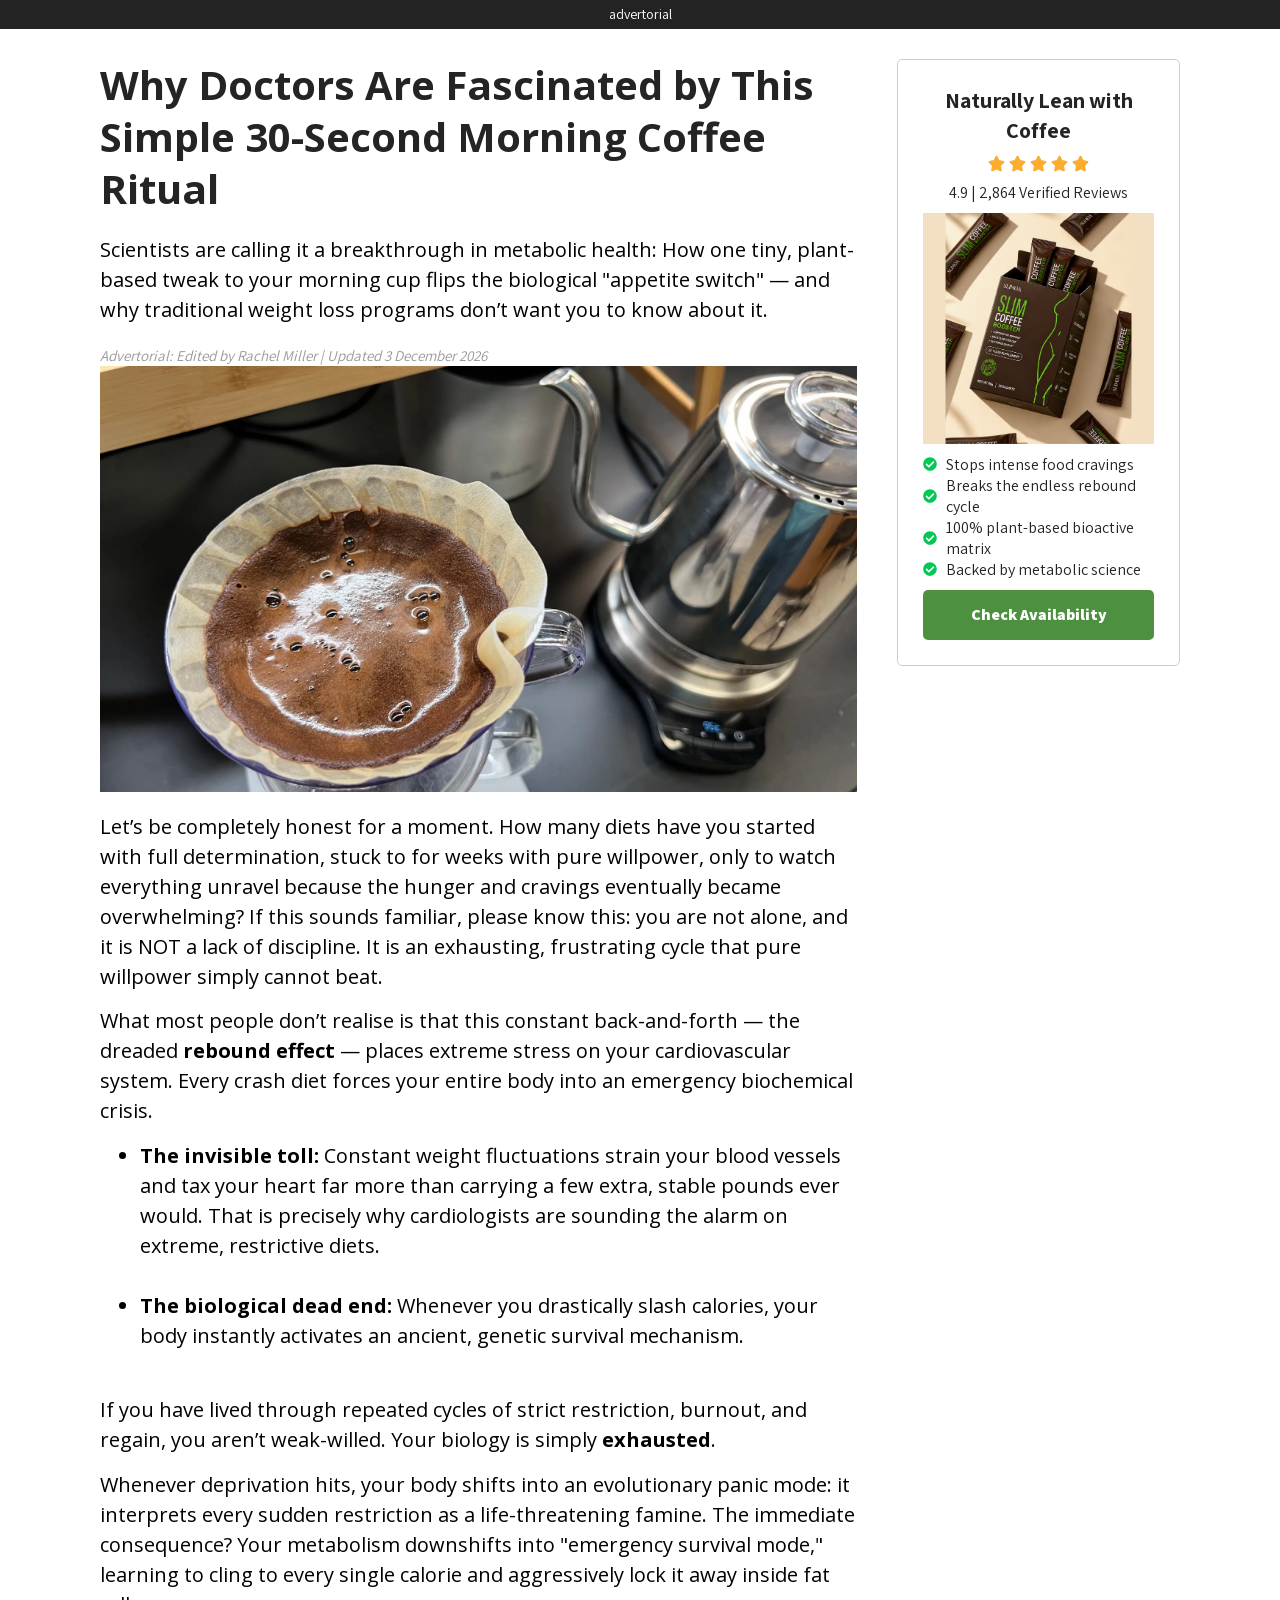
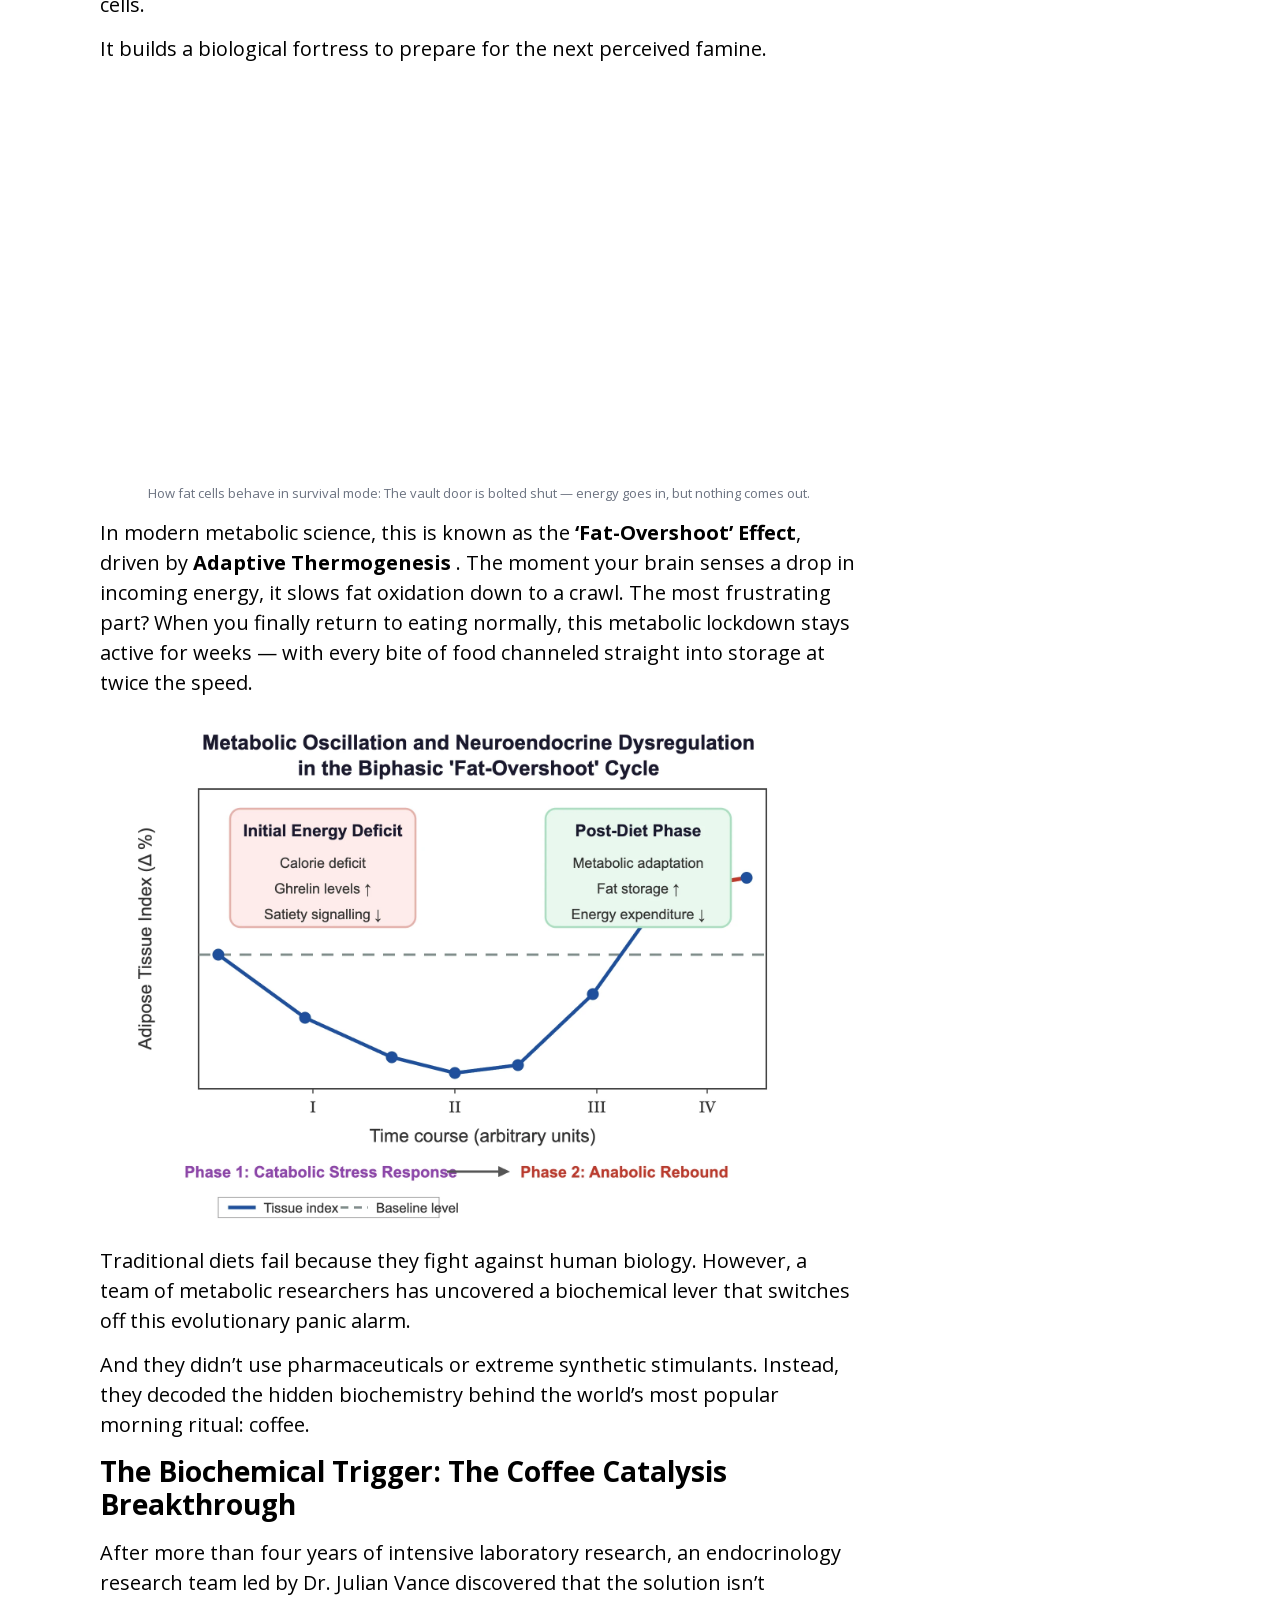
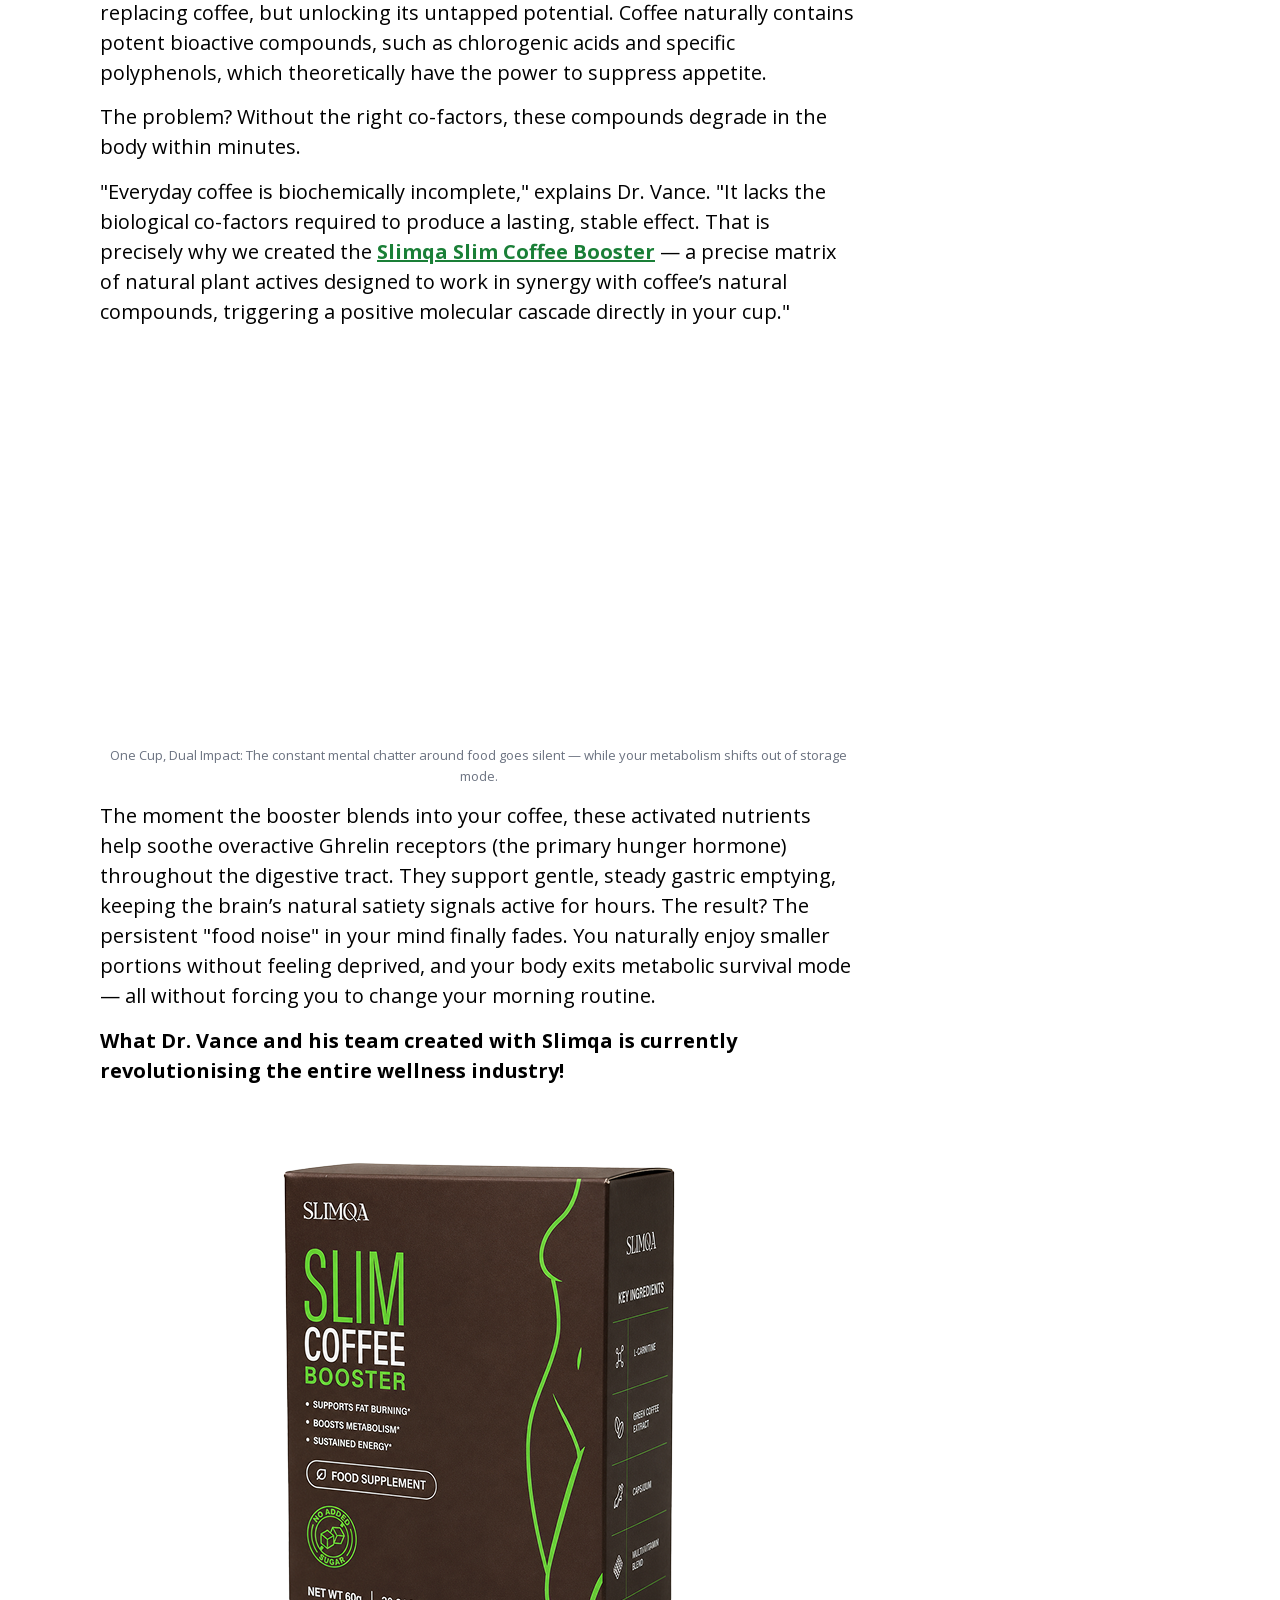
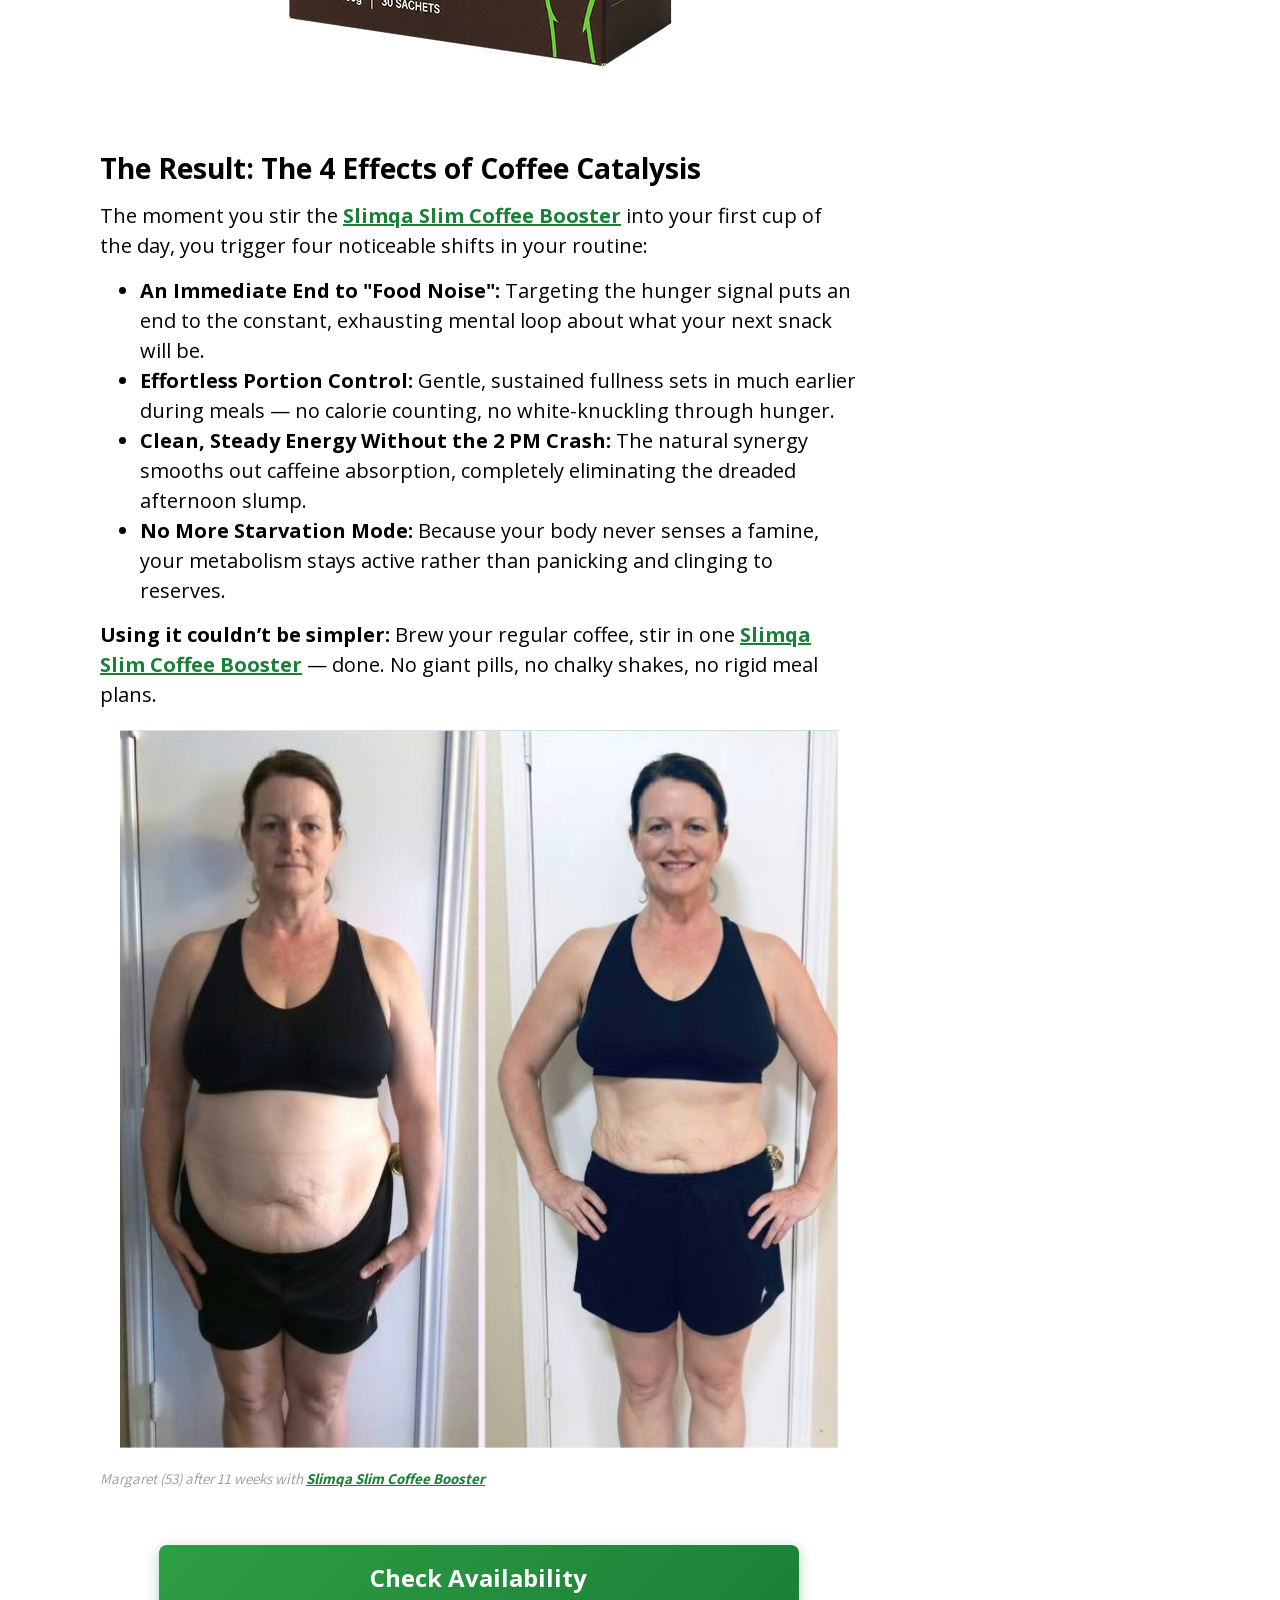
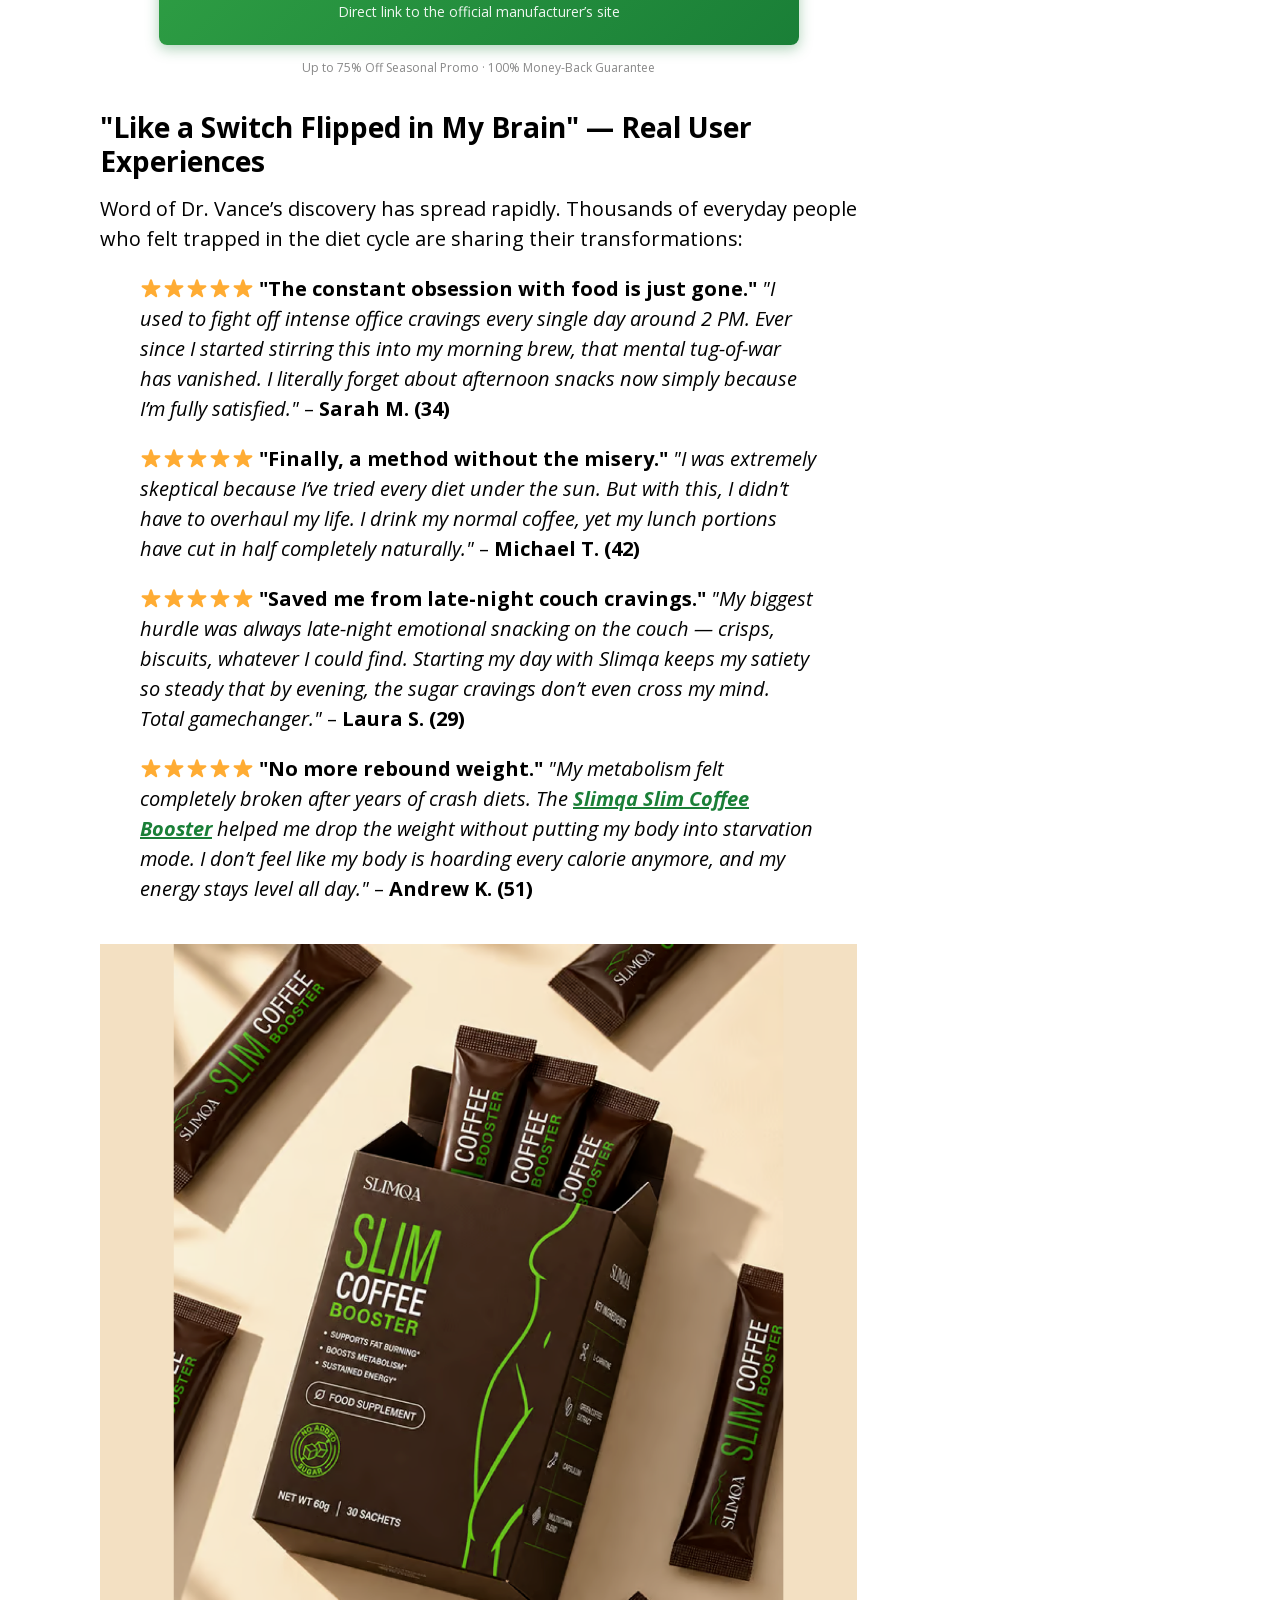
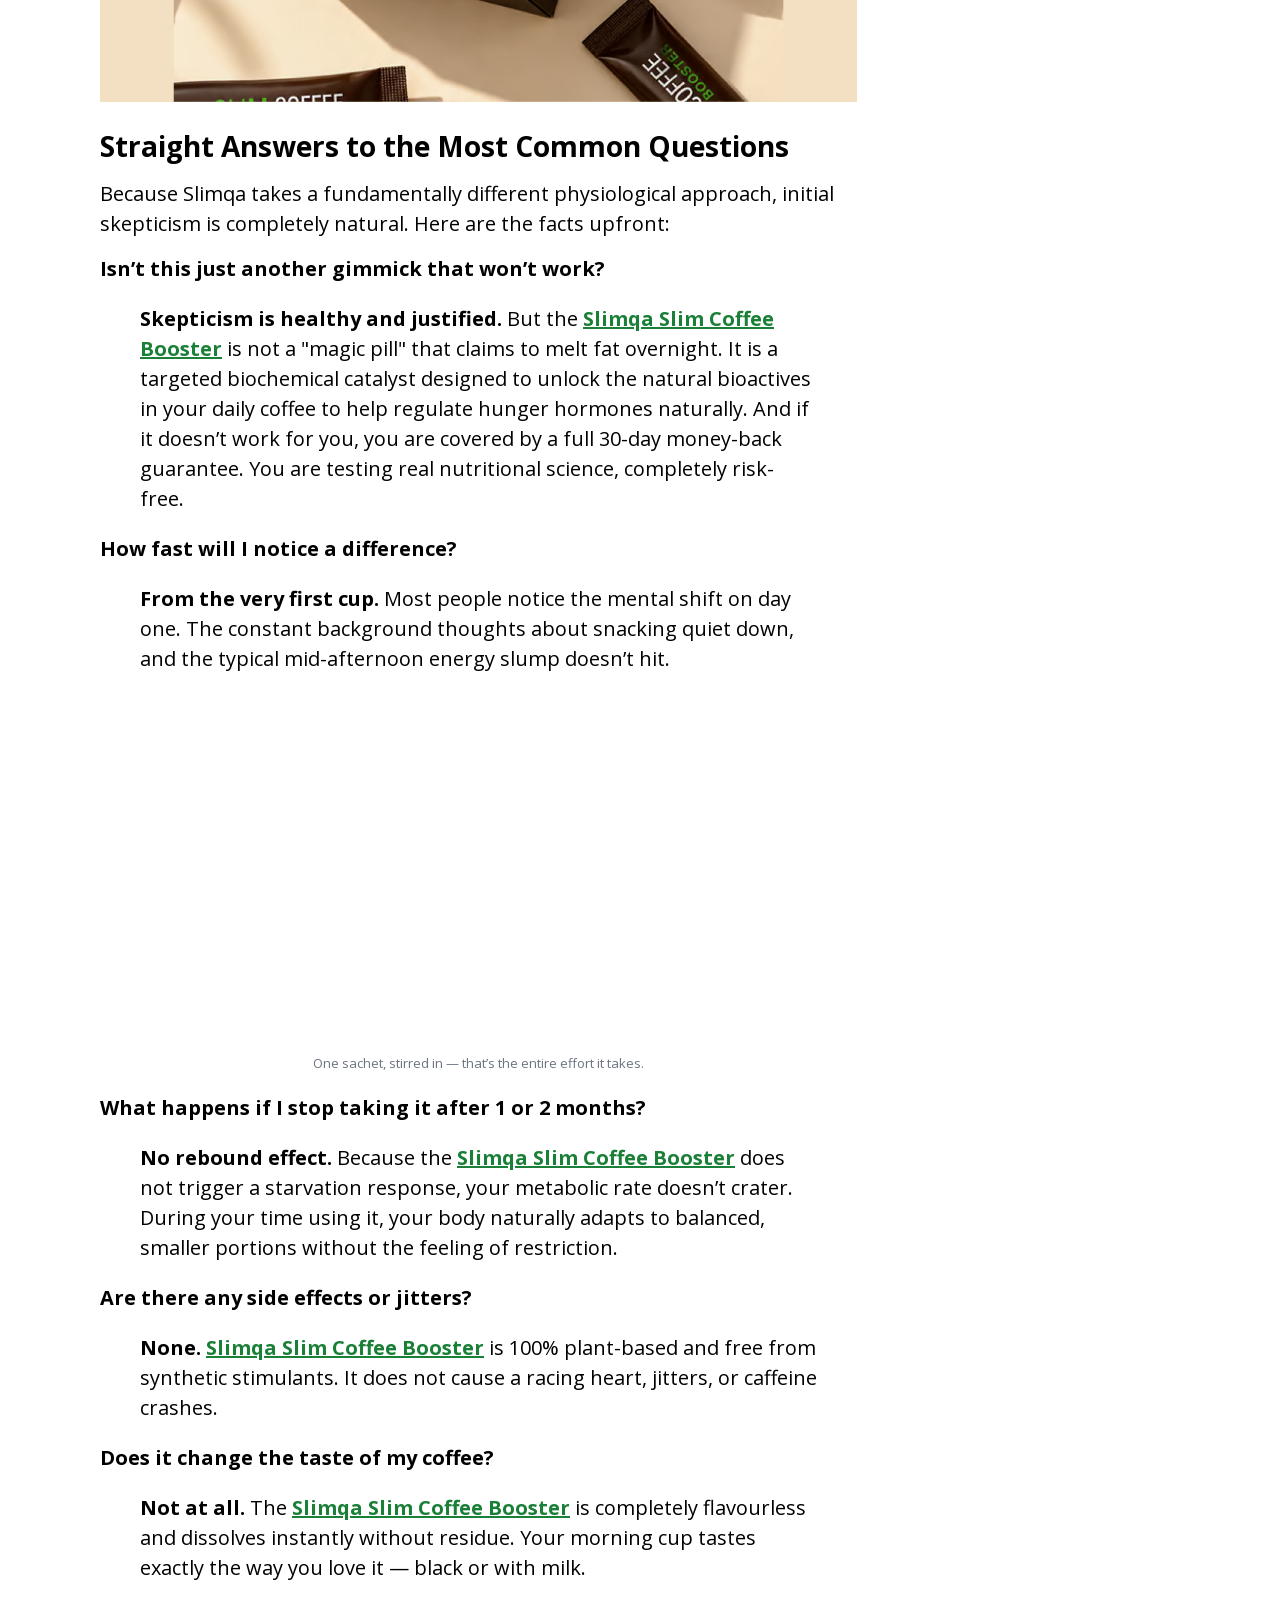
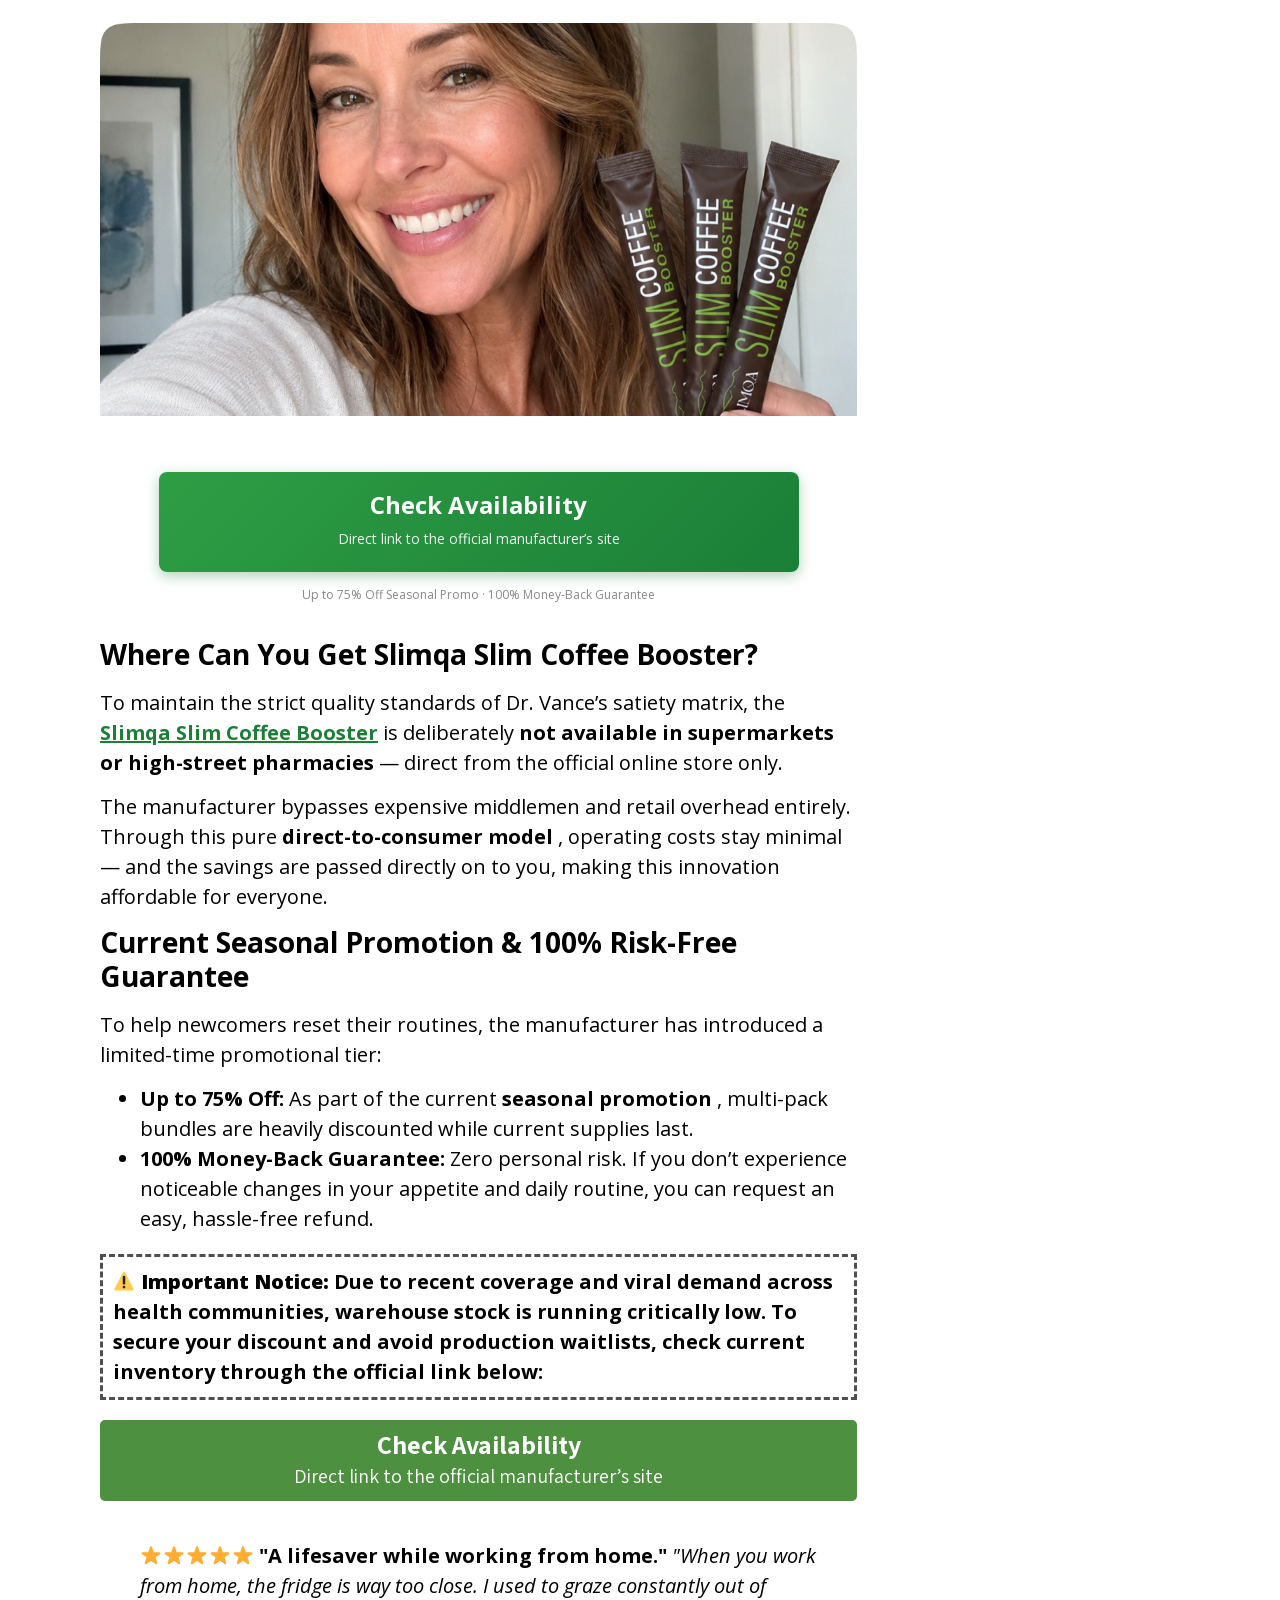
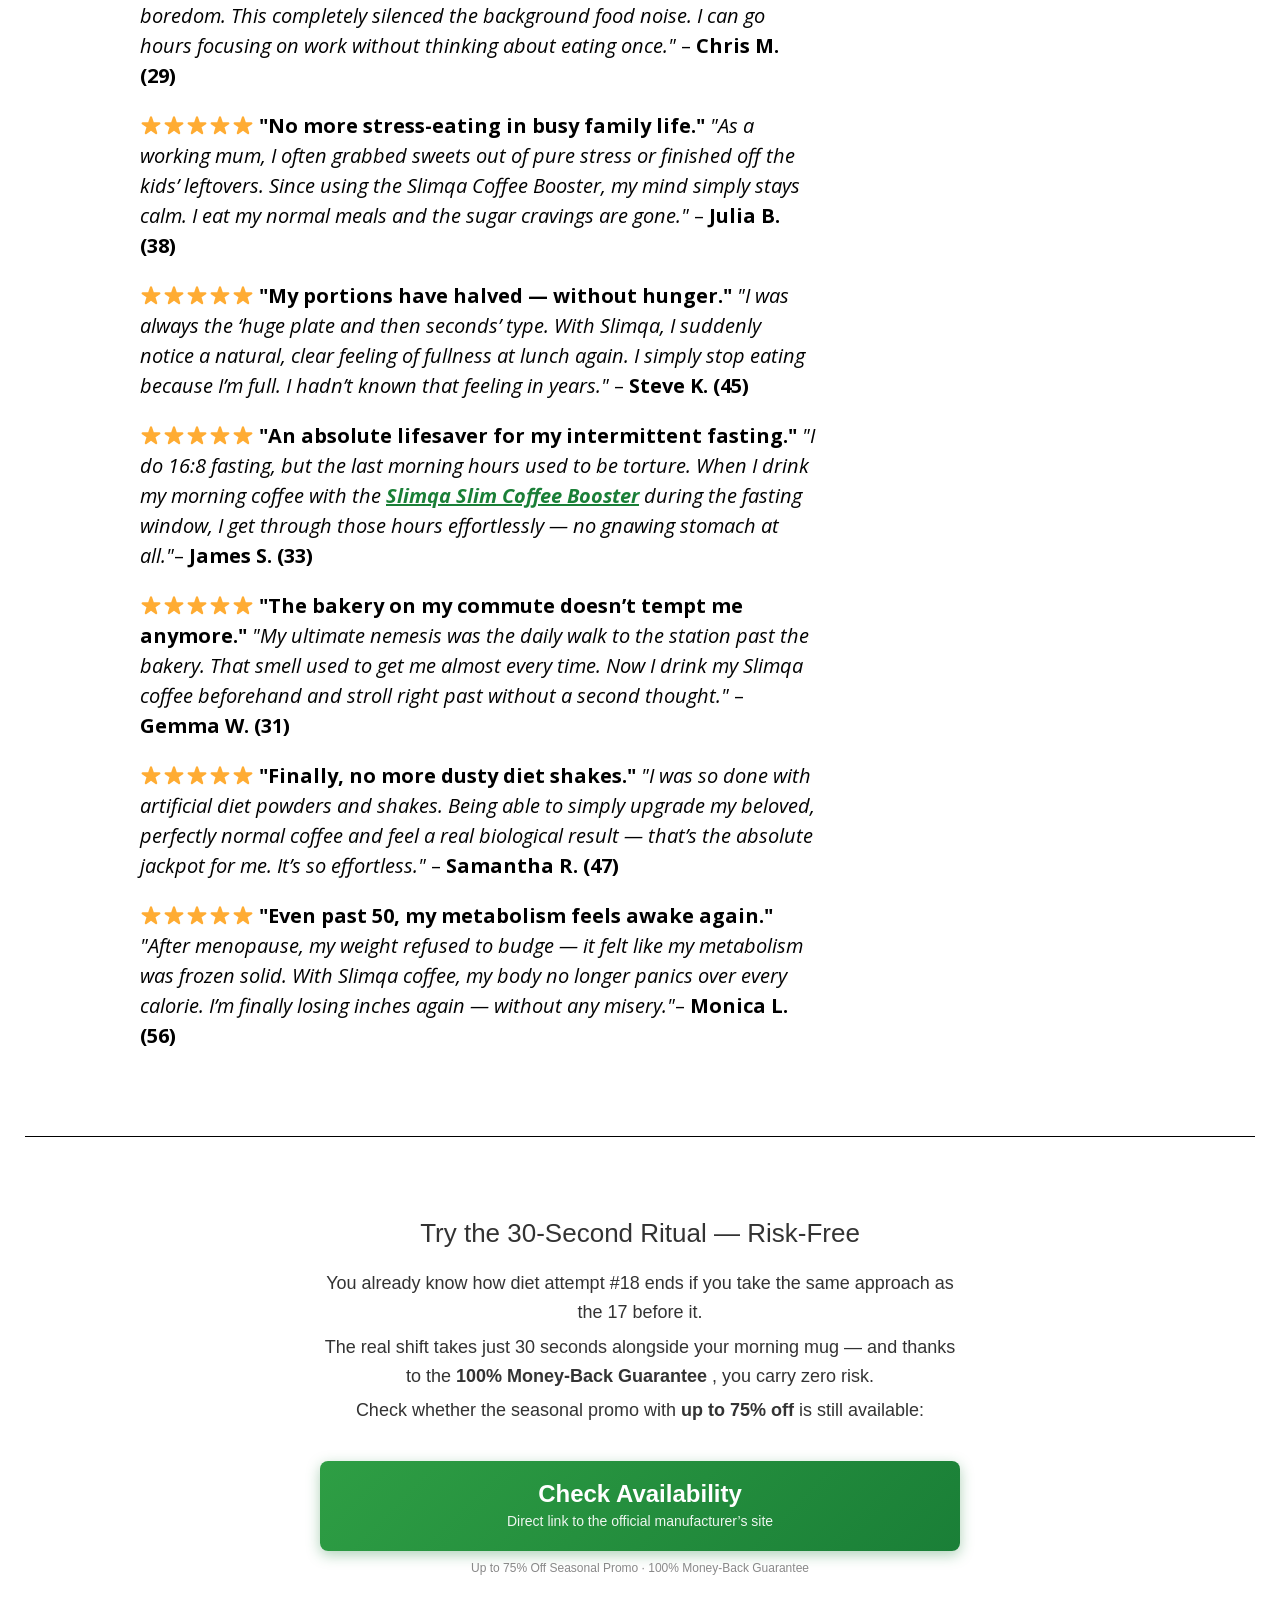
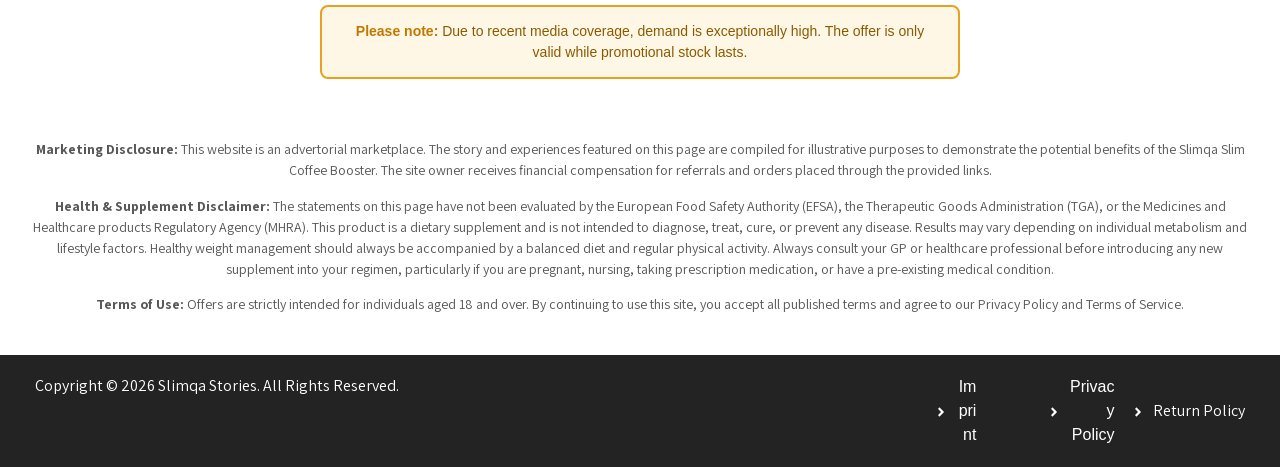
<file: slimqa/index.html>
<!DOCTYPE html>
<html lang="en-GB">
<head>
  <meta charset="UTF-8">
  <meta name="viewport" content="width=device-width, initial-scale=1.0">
  <title>Why Doctors Are Fascinated by This Simple 30-Second Morning Coffee Ritual – Slimqa</title>
  <meta name="description" content="Scientists are calling it a breakthrough in metabolic health: how one tiny, plant-based tweak to your morning cup flips the biological appetite switch — and why the diet industry doesn’t want you to know.">
  <meta name="robots" content="noindex, nofollow">
  <link rel="stylesheet" href="css/style.css">
  <!-- MaxConv Tracking Script Base Code-->
<script>!function(w,d,o,n,c){w[o]=w[o]||function(){(w[o].q=w[o].q||[]).push(arguments)};var s=d.createElement(n),t=d.getElementsByTagName(n)[0];s.async=!0;s.defer=!0;s.src="//track.healthdeepinsight.com/t/t.js";t.parentNode.insertBefore(s,t);}(window,document,"maxconv","script");</script>
<noscript><link rel="stylesheet" href="//track.healthdeepinsight.com/t/t.css?mc_ns=1" /></noscript>
<!-- End MaxConv Tracking Script Base Code-->
</head>
<body>
  <div class="rg-page">
    <div data-elementor-type=wp-page data-elementor-id=9031 class="elementor elementor-9031" data-elementor-post-type=page>
      <div class="elementor-element elementor-element-c5b85cf e-flex e-con-boxed e-con e-parent e-lazyloaded" data-id=c5b85cf data-element_type=container data-e-type=container data-settings='{"background_background":"classic"}'>
        <div class=e-con-inner>
          <div class="elementor-element elementor-element-aaef9f9 elementor-widget elementor-widget-text-editor" data-id=aaef9f9 data-element_type=widget data-e-type=widget data-widget_type=text-editor.default>
   advertorial 
          </div>
        </div>
      </div>
      <div class="elementor-element elementor-element-3ee15fc0 e-flex e-con-boxed e-con e-parent e-lazyloaded" data-id=3ee15fc0 data-element_type=container data-e-type=container>
        <div class=e-con-inner>
          <div class="elementor-element elementor-element-62dc4e4 e-con-full e-flex e-con e-child" data-id=62dc4e4 data-element_type=container data-e-type=container>
            <div class="elementor-element elementor-element-6d8a5e00 e-con-full e-flex e-con e-child elementor-sticky elementor-sticky--effects elementor-sticky--active elementor-section--handles-inside" data-id=6d8a5e00 data-element_type=container data-e-type=container data-settings='{"sticky":"top","sticky_on":["desktop"],"sticky_offset":30,"sticky_parent":"yes","sticky_effects_offset":0,"sticky_anchor_link_offset":0}'>
              <div class="elementor-element elementor-element-5170e9dd elementor-widget elementor-widget-heading" data-id=5170e9dd data-element_type=widget data-e-type=widget data-widget_type=heading.default>
                <h2 class="elementor-heading-title elementor-size-default">Naturally Lean with Coffee
                </h2> 
              </div>
              <div class="elementor-element elementor-element-5b77989 elementor-widget elementor-widget-rating" data-id=5b77989 data-element_type=widget data-e-type=widget data-widget_type=rating.default>
                <div class=e-rating itemtype=https://schema.org/Rating itemscope itemprop=reviewRating>
                  <div class=e-rating-wrapper itemprop=ratingValue content=5 role=img aria-label="Rated 5 out of 5">
                    <div class=e-icon>
                      <div class="e-icon-wrapper e-icon-marked"><svg aria-hidden=true class="e-font-icon-svg e-eicon-star" viewBox="0 0 1000 1000" xmlns=http://www.w3.org/2000/svg><path d="M450 75L338 312 88 350C46 354 25 417 58 450L238 633 196 896C188 942 238 975 275 954L500 837 725 954C767 975 813 942 804 896L763 633 942 450C975 417 954 358 913 350L663 312 550 75C529 33 471 33 450 75Z"></path></svg> 
                      </div>
                      <div class="e-icon-wrapper e-icon-unmarked"><svg aria-hidden=true class="e-font-icon-svg e-eicon-star" viewBox="0 0 1000 1000" xmlns=http://www.w3.org/2000/svg><path d="M450 75L338 312 88 350C46 354 25 417 58 450L238 633 196 896C188 942 238 975 275 954L500 837 725 954C767 975 813 942 804 896L763 633 942 450C975 417 954 358 913 350L663 312 550 75C529 33 471 33 450 75Z"></path></svg> 
                      </div>
                    </div>
                    <div class=e-icon>
                      <div class="e-icon-wrapper e-icon-marked"><svg aria-hidden=true class="e-font-icon-svg e-eicon-star" viewBox="0 0 1000 1000" xmlns=http://www.w3.org/2000/svg><path d="M450 75L338 312 88 350C46 354 25 417 58 450L238 633 196 896C188 942 238 975 275 954L500 837 725 954C767 975 813 942 804 896L763 633 942 450C975 417 954 358 913 350L663 312 550 75C529 33 471 33 450 75Z"></path></svg> 
                      </div>
                      <div class="e-icon-wrapper e-icon-unmarked"><svg aria-hidden=true class="e-font-icon-svg e-eicon-star" viewBox="0 0 1000 1000" xmlns=http://www.w3.org/2000/svg><path d="M450 75L338 312 88 350C46 354 25 417 58 450L238 633 196 896C188 942 238 975 275 954L500 837 725 954C767 975 813 942 804 896L763 633 942 450C975 417 954 358 913 350L663 312 550 75C529 33 471 33 450 75Z"></path></svg> 
                      </div>
                    </div>
                    <div class=e-icon>
                      <div class="e-icon-wrapper e-icon-marked"><svg aria-hidden=true class="e-font-icon-svg e-eicon-star" viewBox="0 0 1000 1000" xmlns=http://www.w3.org/2000/svg><path d="M450 75L338 312 88 350C46 354 25 417 58 450L238 633 196 896C188 942 238 975 275 954L500 837 725 954C767 975 813 942 804 896L763 633 942 450C975 417 954 358 913 350L663 312 550 75C529 33 471 33 450 75Z"></path></svg> 
                      </div>
                      <div class="e-icon-wrapper e-icon-unmarked"><svg aria-hidden=true class="e-font-icon-svg e-eicon-star" viewBox="0 0 1000 1000" xmlns=http://www.w3.org/2000/svg><path d="M450 75L338 312 88 350C46 354 25 417 58 450L238 633 196 896C188 942 238 975 275 954L500 837 725 954C767 975 813 942 804 896L763 633 942 450C975 417 954 358 913 350L663 312 550 75C529 33 471 33 450 75Z"></path></svg> 
                      </div>
                    </div>
                    <div class=e-icon>
                      <div class="e-icon-wrapper e-icon-marked"><svg aria-hidden=true class="e-font-icon-svg e-eicon-star" viewBox="0 0 1000 1000" xmlns=http://www.w3.org/2000/svg><path d="M450 75L338 312 88 350C46 354 25 417 58 450L238 633 196 896C188 942 238 975 275 954L500 837 725 954C767 975 813 942 804 896L763 633 942 450C975 417 954 358 913 350L663 312 550 75C529 33 471 33 450 75Z"></path></svg> 
                      </div>
                      <div class="e-icon-wrapper e-icon-unmarked"><svg aria-hidden=true class="e-font-icon-svg e-eicon-star" viewBox="0 0 1000 1000" xmlns=http://www.w3.org/2000/svg><path d="M450 75L338 312 88 350C46 354 25 417 58 450L238 633 196 896C188 942 238 975 275 954L500 837 725 954C767 975 813 942 804 896L763 633 942 450C975 417 954 358 913 350L663 312 550 75C529 33 471 33 450 75Z"></path></svg> 
                      </div>
                    </div>
                    <div class=e-icon>
                      <div class="e-icon-wrapper e-icon-marked"><svg aria-hidden=true class="e-font-icon-svg e-eicon-star" viewBox="0 0 1000 1000" xmlns=http://www.w3.org/2000/svg><path d="M450 75L338 312 88 350C46 354 25 417 58 450L238 633 196 896C188 942 238 975 275 954L500 837 725 954C767 975 813 942 804 896L763 633 942 450C975 417 954 358 913 350L663 312 550 75C529 33 471 33 450 75Z"></path></svg> 
                      </div>
                      <div class="e-icon-wrapper e-icon-unmarked"><svg aria-hidden=true class="e-font-icon-svg e-eicon-star" viewBox="0 0 1000 1000" xmlns=http://www.w3.org/2000/svg><path d="M450 75L338 312 88 350C46 354 25 417 58 450L238 633 196 896C188 942 238 975 275 954L500 837 725 954C767 975 813 942 804 896L763 633 942 450C975 417 954 358 913 350L663 312 550 75C529 33 471 33 450 75Z"></path></svg> 
                      </div>
                    </div>
                  </div>
                </div>
              </div>
              <div class="elementor-element elementor-element-374664f2 elementor-widget elementor-widget-text-editor" data-id=374664f2 data-element_type=widget data-e-type=widget data-widget_type=text-editor.default>
   4.9 | 2,864 Verified Reviews 
              </div>
              <div class="elementor-element elementor-element-179e4a70 elementor-widget elementor-widget-image" data-id=179e4a70 data-element_type=widget data-e-type=widget data-widget_type=image.default><a href=https://track.healthdeepinsight.com/click><img fetchpriority=high decoding=async width=686 height=686 src='data:image/svg+xml,<svg xmlns="http://www.w3.org/2000/svg" width="686" height="686"><rect fill-opacity="0"/></svg>' class="attachment-large size-large wp-image-9033" alt style="background-blend-mode:normal!important;background-clip:content-box!important;background-position:50% 50%!important;background-color:rgba(0,0,0,0)!important;background-image:url(media/slimqa-before-after.png)!important;background-size:100% 100%!important;background-origin:content-box!important;background-repeat:no-repeat!important"> </a>
              </div>
              <div class="elementor-element elementor-element-36370ede elementor-icon-list--layout-traditional elementor-list-item-link-full_width elementor-widget elementor-widget-icon-list" data-id=36370ede data-element_type=widget data-e-type=widget data-widget_type=icon-list.default>
                <ul class=elementor-icon-list-items>
                  <li class=elementor-icon-list-item><span class=elementor-icon-list-icon><svg aria-hidden=true class="e-font-icon-svg e-fas-check-circle" viewBox="0 0 512 512" xmlns=http://www.w3.org/2000/svg><path d="M504 256c0 136.967-111.033 248-248 248S8 392.967 8 256 119.033 8 256 8s248 111.033 248 248zM227.314 387.314l184-184c6.248-6.248 6.248-16.379 0-22.627l-22.627-22.627c-6.248-6.249-16.379-6.249-22.628 0L216 308.118l-70.059-70.059c-6.248-6.248-16.379-6.248-22.628 0l-22.627 22.627c-6.248 6.248-6.248 16.379 0 22.627l104 104c6.249 6.249 16.379 6.249 22.628.001z"></path></svg> </span><span class=elementor-icon-list-text>Stops intense food cravings</span>
                  </li>
                  <li class=elementor-icon-list-item><span class=elementor-icon-list-icon><svg aria-hidden=true class="e-font-icon-svg e-fas-check-circle" viewBox="0 0 512 512" xmlns=http://www.w3.org/2000/svg><path d="M504 256c0 136.967-111.033 248-248 248S8 392.967 8 256 119.033 8 256 8s248 111.033 248 248zM227.314 387.314l184-184c6.248-6.248 6.248-16.379 0-22.627l-22.627-22.627c-6.248-6.249-16.379-6.249-22.628 0L216 308.118l-70.059-70.059c-6.248-6.248-16.379-6.248-22.628 0l-22.627 22.627c-6.248 6.248-6.248 16.379 0 22.627l104 104c6.249 6.249 16.379 6.249 22.628.001z"></path></svg> </span><span class=elementor-icon-list-text>Breaks the endless rebound cycle</span>
                  </li>
                  <li class=elementor-icon-list-item><span class=elementor-icon-list-icon><svg aria-hidden=true class="e-font-icon-svg e-fas-check-circle" viewBox="0 0 512 512" xmlns=http://www.w3.org/2000/svg><path d="M504 256c0 136.967-111.033 248-248 248S8 392.967 8 256 119.033 8 256 8s248 111.033 248 248zM227.314 387.314l184-184c6.248-6.248 6.248-16.379 0-22.627l-22.627-22.627c-6.248-6.249-16.379-6.249-22.628 0L216 308.118l-70.059-70.059c-6.248-6.248-16.379-6.248-22.628 0l-22.627 22.627c-6.248 6.248-6.248 16.379 0 22.627l104 104c6.249 6.249 16.379 6.249 22.628.001z"></path></svg> </span><span class=elementor-icon-list-text>100% plant-based bioactive matrix</span>
                  </li>
                  <li class=elementor-icon-list-item><span class=elementor-icon-list-icon><svg aria-hidden=true class="e-font-icon-svg e-fas-check-circle" viewBox="0 0 512 512" xmlns=http://www.w3.org/2000/svg><path d="M504 256c0 136.967-111.033 248-248 248S8 392.967 8 256 119.033 8 256 8s248 111.033 248 248zM227.314 387.314l184-184c6.248-6.248 6.248-16.379 0-22.627l-22.627-22.627c-6.248-6.249-16.379-6.249-22.628 0L216 308.118l-70.059-70.059c-6.248-6.248-16.379-6.248-22.628 0l-22.627 22.627c-6.248 6.248-6.248 16.379 0 22.627l104 104c6.249 6.249 16.379 6.249 22.628.001z"></path></svg> </span><span class=elementor-icon-list-text>Backed by metabolic science</span>
                  </li>
                </ul>
              </div>
              <div class="elementor-element elementor-element-799fd9d8 elementor-align-justify elementor-widget elementor-widget-button" data-id=799fd9d8 data-element_type=widget data-e-type=widget data-widget_type=button.default><a class="elementor-button elementor-button-link elementor-size-sm" href=https://track.healthdeepinsight.com/click><span class=elementor-button-content-wrapper><span class=elementor-button-text>Check Availability</span></span></a>
              </div>
            </div>
            <div class="elementor-element elementor-element-6d8a5e00 e-con-full e-flex e-con e-child elementor-sticky elementor-sticky--effects elementor-sticky__spacer" data-id=6d8a5e00 data-element_type=container data-e-type=container data-settings='{"sticky":"top","sticky_on":["desktop"],"sticky_offset":30,"sticky_parent":"yes","sticky_effects_offset":0,"sticky_anchor_link_offset":0}' style="visibility:hidden;transition:none;animation:auto ease 0s 1 normal none running none">
              <div class="elementor-element elementor-element-5170e9dd elementor-widget elementor-widget-heading" data-id=5170e9dd data-element_type=widget data-e-type=widget data-widget_type=heading.default>
                <h2 class="elementor-heading-title elementor-size-default">Naturally Lean with Coffee
                </h2> 
              </div>
              <div class="elementor-element elementor-element-5b77989 elementor-widget elementor-widget-rating" data-id=5b77989 data-element_type=widget data-e-type=widget data-widget_type=rating.default>
                <div class=e-rating itemtype=https://schema.org/Rating itemscope itemprop=reviewRating>
                  <div class=e-rating-wrapper itemprop=ratingValue content=5 role=img aria-label="Rated 5 out of 5">
                    <div class=e-icon>
                      <div class="e-icon-wrapper e-icon-marked"><svg aria-hidden=true class="e-font-icon-svg e-eicon-star" viewBox="0 0 1000 1000" xmlns=http://www.w3.org/2000/svg><path d="M450 75L338 312 88 350C46 354 25 417 58 450L238 633 196 896C188 942 238 975 275 954L500 837 725 954C767 975 813 942 804 896L763 633 942 450C975 417 954 358 913 350L663 312 550 75C529 33 471 33 450 75Z"></path></svg> 
                      </div>
                      <div class="e-icon-wrapper e-icon-unmarked"><svg aria-hidden=true class="e-font-icon-svg e-eicon-star" viewBox="0 0 1000 1000" xmlns=http://www.w3.org/2000/svg><path d="M450 75L338 312 88 350C46 354 25 417 58 450L238 633 196 896C188 942 238 975 275 954L500 837 725 954C767 975 813 942 804 896L763 633 942 450C975 417 954 358 913 350L663 312 550 75C529 33 471 33 450 75Z"></path></svg> 
                      </div>
                    </div>
                    <div class=e-icon>
                      <div class="e-icon-wrapper e-icon-marked"><svg aria-hidden=true class="e-font-icon-svg e-eicon-star" viewBox="0 0 1000 1000" xmlns=http://www.w3.org/2000/svg><path d="M450 75L338 312 88 350C46 354 25 417 58 450L238 633 196 896C188 942 238 975 275 954L500 837 725 954C767 975 813 942 804 896L763 633 942 450C975 417 954 358 913 350L663 312 550 75C529 33 471 33 450 75Z"></path></svg> 
                      </div>
                      <div class="e-icon-wrapper e-icon-unmarked"><svg aria-hidden=true class="e-font-icon-svg e-eicon-star" viewBox="0 0 1000 1000" xmlns=http://www.w3.org/2000/svg><path d="M450 75L338 312 88 350C46 354 25 417 58 450L238 633 196 896C188 942 238 975 275 954L500 837 725 954C767 975 813 942 804 896L763 633 942 450C975 417 954 358 913 350L663 312 550 75C529 33 471 33 450 75Z"></path></svg> 
                      </div>
                    </div>
                    <div class=e-icon>
                      <div class="e-icon-wrapper e-icon-marked"><svg aria-hidden=true class="e-font-icon-svg e-eicon-star" viewBox="0 0 1000 1000" xmlns=http://www.w3.org/2000/svg><path d="M450 75L338 312 88 350C46 354 25 417 58 450L238 633 196 896C188 942 238 975 275 954L500 837 725 954C767 975 813 942 804 896L763 633 942 450C975 417 954 358 913 350L663 312 550 75C529 33 471 33 450 75Z"></path></svg> 
                      </div>
                      <div class="e-icon-wrapper e-icon-unmarked"><svg aria-hidden=true class="e-font-icon-svg e-eicon-star" viewBox="0 0 1000 1000" xmlns=http://www.w3.org/2000/svg><path d="M450 75L338 312 88 350C46 354 25 417 58 450L238 633 196 896C188 942 238 975 275 954L500 837 725 954C767 975 813 942 804 896L763 633 942 450C975 417 954 358 913 350L663 312 550 75C529 33 471 33 450 75Z"></path></svg> 
                      </div>
                    </div>
                    <div class=e-icon>
                      <div class="e-icon-wrapper e-icon-marked"><svg aria-hidden=true class="e-font-icon-svg e-eicon-star" viewBox="0 0 1000 1000" xmlns=http://www.w3.org/2000/svg><path d="M450 75L338 312 88 350C46 354 25 417 58 450L238 633 196 896C188 942 238 975 275 954L500 837 725 954C767 975 813 942 804 896L763 633 942 450C975 417 954 358 913 350L663 312 550 75C529 33 471 33 450 75Z"></path></svg> 
                      </div>
                      <div class="e-icon-wrapper e-icon-unmarked"><svg aria-hidden=true class="e-font-icon-svg e-eicon-star" viewBox="0 0 1000 1000" xmlns=http://www.w3.org/2000/svg><path d="M450 75L338 312 88 350C46 354 25 417 58 450L238 633 196 896C188 942 238 975 275 954L500 837 725 954C767 975 813 942 804 896L763 633 942 450C975 417 954 358 913 350L663 312 550 75C529 33 471 33 450 75Z"></path></svg> 
                      </div>
                    </div>
                    <div class=e-icon>
                      <div class="e-icon-wrapper e-icon-marked"><svg aria-hidden=true class="e-font-icon-svg e-eicon-star" viewBox="0 0 1000 1000" xmlns=http://www.w3.org/2000/svg><path d="M450 75L338 312 88 350C46 354 25 417 58 450L238 633 196 896C188 942 238 975 275 954L500 837 725 954C767 975 813 942 804 896L763 633 942 450C975 417 954 358 913 350L663 312 550 75C529 33 471 33 450 75Z"></path></svg> 
                      </div>
                      <div class="e-icon-wrapper e-icon-unmarked"><svg aria-hidden=true class="e-font-icon-svg e-eicon-star" viewBox="0 0 1000 1000" xmlns=http://www.w3.org/2000/svg><path d="M450 75L338 312 88 350C46 354 25 417 58 450L238 633 196 896C188 942 238 975 275 954L500 837 725 954C767 975 813 942 804 896L763 633 942 450C975 417 954 358 913 350L663 312 550 75C529 33 471 33 450 75Z"></path></svg> 
                      </div>
                    </div>
                  </div>
                </div>
              </div>
              <div class="elementor-element elementor-element-374664f2 elementor-widget elementor-widget-text-editor" data-id=374664f2 data-element_type=widget data-e-type=widget data-widget_type=text-editor.default>
   4.9 | 2,864 Verified Reviews 
              </div>
              <div class="elementor-element elementor-element-179e4a70 elementor-widget elementor-widget-image" data-id=179e4a70 data-element_type=widget data-e-type=widget data-widget_type=image.default><a href=https://track.healthdeepinsight.com/click><img fetchpriority=high decoding=async width=686 height=686 src='data:image/svg+xml,<svg xmlns="http://www.w3.org/2000/svg" width="686" height="686"><rect fill-opacity="0"/></svg>' class="attachment-large size-large wp-image-9033" alt style="background-blend-mode:normal!important;background-clip:content-box!important;background-position:50% 50%!important;background-color:rgba(0,0,0,0)!important;background-image:url(media/slimqa-before-after.png)!important;background-size:100% 100%!important;background-origin:content-box!important;background-repeat:no-repeat!important"> </a>
              </div>
              <div class="elementor-element elementor-element-36370ede elementor-icon-list--layout-traditional elementor-list-item-link-full_width elementor-widget elementor-widget-icon-list" data-id=36370ede data-element_type=widget data-e-type=widget data-widget_type=icon-list.default>
                <ul class=elementor-icon-list-items>
                  <li class=elementor-icon-list-item><span class=elementor-icon-list-icon><svg aria-hidden=true class="e-font-icon-svg e-fas-check-circle" viewBox="0 0 512 512" xmlns=http://www.w3.org/2000/svg><path d="M504 256c0 136.967-111.033 248-248 248S8 392.967 8 256 119.033 8 256 8s248 111.033 248 248zM227.314 387.314l184-184c6.248-6.248 6.248-16.379 0-22.627l-22.627-22.627c-6.248-6.249-16.379-6.249-22.628 0L216 308.118l-70.059-70.059c-6.248-6.248-16.379-6.248-22.628 0l-22.627 22.627c-6.248 6.248-6.248 16.379 0 22.627l104 104c6.249 6.249 16.379 6.249 22.628.001z"></path></svg> </span><span class=elementor-icon-list-text>Stops intense food cravings</span>
                  </li>
                  <li class=elementor-icon-list-item><span class=elementor-icon-list-icon><svg aria-hidden=true class="e-font-icon-svg e-fas-check-circle" viewBox="0 0 512 512" xmlns=http://www.w3.org/2000/svg><path d="M504 256c0 136.967-111.033 248-248 248S8 392.967 8 256 119.033 8 256 8s248 111.033 248 248zM227.314 387.314l184-184c6.248-6.248 6.248-16.379 0-22.627l-22.627-22.627c-6.248-6.249-16.379-6.249-22.628 0L216 308.118l-70.059-70.059c-6.248-6.248-16.379-6.248-22.628 0l-22.627 22.627c-6.248 6.248-6.248 16.379 0 22.627l104 104c6.249 6.249 16.379 6.249 22.628.001z"></path></svg> </span><span class=elementor-icon-list-text>Breaks the endless rebound cycle</span>
                  </li>
                  <li class=elementor-icon-list-item><span class=elementor-icon-list-icon><svg aria-hidden=true class="e-font-icon-svg e-fas-check-circle" viewBox="0 0 512 512" xmlns=http://www.w3.org/2000/svg><path d="M504 256c0 136.967-111.033 248-248 248S8 392.967 8 256 119.033 8 256 8s248 111.033 248 248zM227.314 387.314l184-184c6.248-6.248 6.248-16.379 0-22.627l-22.627-22.627c-6.248-6.249-16.379-6.249-22.628 0L216 308.118l-70.059-70.059c-6.248-6.248-16.379-6.248-22.628 0l-22.627 22.627c-6.248 6.248-6.248 16.379 0 22.627l104 104c6.249 6.249 16.379 6.249 22.628.001z"></path></svg> </span><span class=elementor-icon-list-text>100% plant-based bioactive matrix</span>
                  </li>
                  <li class=elementor-icon-list-item><span class=elementor-icon-list-icon><svg aria-hidden=true class="e-font-icon-svg e-fas-check-circle" viewBox="0 0 512 512" xmlns=http://www.w3.org/2000/svg><path d="M504 256c0 136.967-111.033 248-248 248S8 392.967 8 256 119.033 8 256 8s248 111.033 248 248zM227.314 387.314l184-184c6.248-6.248 6.248-16.379 0-22.627l-22.627-22.627c-6.248-6.249-16.379-6.249-22.628 0L216 308.118l-70.059-70.059c-6.248-6.248-16.379-6.248-22.628 0l-22.627 22.627c-6.248 6.248-6.248 16.379 0 22.627l104 104c6.249 6.249 16.379 6.249 22.628.001z"></path></svg> </span><span class=elementor-icon-list-text>Backed by metabolic science</span>
                  </li>
                </ul>
              </div>
              <div class="elementor-element elementor-element-799fd9d8 elementor-align-justify elementor-widget elementor-widget-button" data-id=799fd9d8 data-element_type=widget data-e-type=widget data-widget_type=button.default><a class="elementor-button elementor-button-link elementor-size-sm" href=https://track.healthdeepinsight.com/click><span class=elementor-button-content-wrapper><span class=elementor-button-text>Check Availability</span></span></a>
              </div>
            </div>
          </div>
          <div class="elementor-element elementor-element-13f9a539 e-con-full e-flex e-con e-child" data-id=13f9a539 data-element_type=container data-e-type=container>
            <div class="elementor-element elementor-element-2695861c elementor-widget elementor-widget-heading" data-id=2695861c data-element_type=widget data-e-type=widget data-widget_type=heading.default>
              <h2 class="elementor-heading-title elementor-size-default">Why Doctors Are Fascinated by This Simple 30-Second Morning Coffee Ritual

              </h2> 
            </div>
            <div class="elementor-element elementor-element-1d8baaeb elementor-widget elementor-widget-text-editor" data-id=1d8baaeb data-element_type=widget data-e-type=widget data-widget_type=text-editor.default>
              <p>Scientists are calling it a breakthrough in metabolic health: How one tiny, plant-based tweak to your morning cup flips the biological "appetite switch" — and why traditional weight loss programs don’t want you to know about it.
              </p> 
            </div>
            <div class="elementor-element elementor-element-6b8baf62 elementor-widget elementor-widget-text-editor" data-id=6b8baf62 data-element_type=widget data-e-type=widget data-widget_type=text-editor.default>
              <p>Advertorial: Edited by Rachel Miller | Updated <span id="rgDate"></span>
                <script>
                  // Publish date = yesterday, English format ("D Month YYYY") — matches the
                  // source byline. Runs synchronously immediately after the byline element,
                  // so a stale date can never flash before the fresh one is written.
                  (function () {
                    var months = ["January", "February", "March", "April", "May", "June",
                      "July", "August", "September", "October", "November", "December"];
                    var d = new Date();
                    d.setDate(d.getDate() - 1);
                    var el = document.getElementById("rgDate");
                    if (el) {
                      el.textContent = d.getDate() + " " + months[d.getMonth()] + " " + d.getFullYear();
                    }
                  })();
                </script>
              </p> 
            </div>
            <div class="elementor-element elementor-element-4fcd0da5 elementor-widget elementor-widget-image" data-id=4fcd0da5 data-element_type=widget data-e-type=widget data-widget_type=image.default><a href="https://track.healthdeepinsight.com/click"><img decoding="async" width="800" height="450" src="media/hero-kaffee.webp" class="attachment-large size-large wp-image-8925" alt srcset sizes></a> 
            </div>
            <div class="elementor-element elementor-element-4cfbfc3a elementor-widget elementor-widget-text-editor" data-id=4cfbfc3a data-element_type=widget data-e-type=widget data-widget_type=text-editor.default>
              <p data-path-to-node=3>Let’s be completely honest for a moment. How many diets have you started with full determination, stuck to for weeks with pure willpower, only to watch everything unravel because the hunger and cravings eventually became overwhelming? If this sounds familiar, please know this: you are not alone, and it is NOT a lack of discipline. It is an exhausting, frustrating cycle that pure willpower simply cannot beat.
              </p>
              <p data-path-to-node=4>What most people don’t realise is that this constant back-and-forth — the dreaded <b data-path-to-node=4 data-index-in-node=69>rebound effect</b> — places extreme stress on your cardiovascular system. Every crash diet forces your entire body into an emergency biochemical crisis.
                <ul data-path-to-node=5>
                  <li>
                    <p data-path-to-node=5,0,0><b data-path-to-node=5,0,0 data-index-in-node=0>The invisible toll:</b> Constant weight fluctuations strain your blood vessels and tax your heart far more than carrying a few extra, stable pounds ever would. That is precisely why cardiologists are sounding the alarm on extreme, restrictive diets.<br><br>
                    </p>
                  </li>
                  <li>
                    <p data-path-to-node=5,1,0><b data-path-to-node=5,1,0 data-index-in-node=0>The biological dead end:</b> Whenever you drastically slash calories, your body instantly activates an ancient, genetic survival mechanism.<br><br>
                    </p>
                  </li>
                </ul>
              </p>
              <p data-path-to-node=6>If you have lived through repeated cycles of strict restriction, burnout, and regain, you aren’t weak-willed. Your biology is simply <b data-path-to-node=6 data-index-in-node=141>exhausted</b>.
              </p>
              <p data-path-to-node=7>Whenever deprivation hits, your body shifts into an evolutionary panic mode: it interprets every sudden restriction as a life-threatening famine. The immediate consequence? Your metabolism downshifts into "emergency survival mode," learning to cling to every single calorie and aggressively lock it away inside fat cells.
              </p>
              <p data-path-to-node=6,0>It builds a biological fortress to prepare for the next perceived famine.
                <figure style="margin:32px 0 8px"><a href="https://track.healthdeepinsight.com/click">
                  <video autoplay loop muted playsinline style="width:100%;border-radius:8px;display:block"><source type="video/mp4" src="media/fatcell-lock.mp4">
                  </video></a>
                  <figcaption style="font-size:13px;color:#6b7280;text-align:center;margin-top:8px;line-height:1.6">How fat cells behave in survival mode: The vault door is bolted shut — energy goes in, but nothing comes out.
                  </figcaption>
                </figure>
              </p>
              <p data-path-to-node=6,1>In modern metabolic science, this is known as the <b data-path-to-node=6,1 data-index-in-node=73>‘Fat-Overshoot’ Effect</b>, driven by <b data-path-to-node=6,1 data-index-in-node=111>Adaptive Thermogenesis</b> . The moment your brain senses a drop in incoming energy, it slows fat oxidation down to a crawl. The most frustrating part? When you finally return to eating normally, this metabolic lockdown stays active for weeks — with every bite of food channeled straight into storage at twice the speed.
              </p> 
            </div>
            <div class="elementor-element elementor-element-2b53643 elementor-widget elementor-widget-image" data-id=2b53643 data-element_type=widget data-e-type=widget data-widget_type=image.default><a href="https://track.healthdeepinsight.com/click"><img decoding="async" width="800" height="537" src="media/fat-overshoot-grafik.webp" class="attachment-large size-large wp-image-8933" alt srcset sizes></a> 
            </div>
            <div class="elementor-element elementor-element-404fe25d elementor-widget elementor-widget-text-editor" data-id=404fe25d data-element_type=widget data-e-type=widget data-widget_type=text-editor.default>
              <p data-start=0 data-end=57>Traditional diets fail because they fight against human biology. However, a team of metabolic researchers has uncovered a biochemical lever that switches off this evolutionary panic alarm.
              </p>
              <p>And they didn’t use pharmaceuticals or extreme synthetic stimulants. Instead, they decoded the hidden biochemistry behind the world’s most popular morning ritual: coffee.
                <h3 data-path-to-node=3><b data-path-to-node=3 data-index-in-node=0>The Biochemical Trigger: The Coffee Catalysis Breakthrough</b>
                </h3>
              </p>
              <p data-path-to-node=4>After more than four years of intensive laboratory research, an endocrinology research team led by Dr. Julian Vance discovered that the solution isn’t replacing coffee, but unlocking its untapped potential. Coffee naturally contains potent bioactive compounds, such as chlorogenic acids and specific polyphenols, which theoretically have the power to suppress appetite.
              </p>
              <p>The problem? Without the right co-factors, these compounds degrade in the body within minutes.
              </p>
              <p data-path-to-node=5>"Everyday coffee is biochemically incomplete," explains Dr. Vance. "It lacks the biological co-factors required to produce a lasting, stable effect. That is precisely why we created the <b data-path-to-node=5 data-index-in-node=190><a href="https://track.healthdeepinsight.com/click" style="color:#1a7f37;font-weight:700;text-decoration:underline">Slimqa Slim Coffee Booster</a></b>  — a precise matrix of natural plant actives designed to work in synergy with coffee’s natural compounds, triggering a positive molecular cascade directly in your cup."
                <figure style="margin:32px 0 8px"><a href="https://track.healthdeepinsight.com/click">
                  <video autoplay loop muted playsinline style="width:100%;border-radius:8px;display:block"><source type="video/mp4" src="media/coffee-fat-split.mp4">
                  </video></a>
                  <figcaption style="font-size:13px;color:#6b7280;text-align:center;margin-top:8px;line-height:1.6">One Cup, Dual Impact: The constant mental chatter around food goes silent — while your metabolism shifts out of storage mode.
                  </figcaption>
                </figure>
              </p>
              <p data-path-to-node=6>The moment the booster blends into your coffee, these activated nutrients help soothe overactive Ghrelin receptors (the primary hunger hormone) throughout the digestive tract. They support gentle, steady gastric emptying, keeping the brain’s natural satiety signals active for hours. The result? The persistent "food noise" in your mind finally fades. You naturally enjoy smaller portions without feeling deprived, and your body exits metabolic survival mode — all without forcing you to change your morning routine.
              </p>
              <p data-path-to-node=6><strong>What Dr. Vance and his team created with Slimqa is currently revolutionising the entire wellness industry!</strong>
              </p> 
            </div>
            <div class="elementor-element elementor-element-3b6d715e elementor-widget elementor-widget-image" data-id=3b6d715e data-element_type=widget data-e-type=widget data-widget_type=image.default><a href="https://track.healthdeepinsight.com/click"><picture><source type="image/png" srcset="media/slimqa-product.png"><img decoding="async" width="618" height="618" src="media/slimqa-product.png" class="attachment-large size-large wp-image-9037" alt srcset sizes></picture></a> 
            </div>
            <div class="elementor-element elementor-element-2377cb88 elementor-widget elementor-widget-text-editor" data-id=2377cb88 data-element_type=widget data-e-type=widget data-widget_type=text-editor.default>
              <h3 data-path-to-node=2><b data-path-to-node=2 data-index-in-node=0>The Result: The 4 Effects of Coffee Catalysis</b>
              </h3>
              <p data-path-to-node=3>The moment you stir the <a href="https://track.healthdeepinsight.com/click" style="color:#1a7f37;font-weight:700;text-decoration:underline">Slimqa Slim Coffee Booster</a> into your first cup of the day, you trigger four noticeable shifts in your routine:
                <ul data-path-to-node=4>
                  <li>
                    <p data-path-to-node=4,0,0><b data-path-to-node=4,0,0 data-index-in-node=0>An Immediate End to "Food Noise":</b> Targeting the hunger signal puts an end to the constant, exhausting mental loop about what your next snack will be.
                    </p>
                  </li>
                  <li>
                    <p data-path-to-node=4,1,0><b data-path-to-node=4,1,0 data-index-in-node=0>Effortless Portion Control:</b> Gentle, sustained fullness sets in much earlier during meals — no calorie counting, no white-knuckling through hunger.
                    </p>
                  </li>
                  <li>
                    <p data-path-to-node=4,2,0><b data-path-to-node=4,2,0 data-index-in-node=0>Clean, Steady Energy Without the 2 PM Crash:</b> The natural synergy smooths out caffeine absorption, completely eliminating the dreaded afternoon slump.
                    </p>
                  </li>
                  <li>
                    <p data-path-to-node=4,3,0><b data-path-to-node=4,3,0 data-index-in-node=0>No More Starvation Mode:</b> Because your body never senses a famine, your metabolism stays active rather than panicking and clinging to reserves.
                    </p>
                  </li>
                </ul>
              </p>
              <p data-path-to-node=5><strong>Using it couldn’t be simpler:</strong> Brew your regular coffee, stir in one <a href="https://track.healthdeepinsight.com/click" style="color:#1a7f37;font-weight:700;text-decoration:underline">Slimqa Slim Coffee Booster</a> — done. No giant pills, no chalky shakes, no rigid meal plans.
              </p> 
            </div>
            <div class="elementor-element elementor-element-5a7cd0ee elementor-widget elementor-widget-image" data-id=5a7cd0ee data-element_type=widget data-e-type=widget data-widget_type=image.default><a href="https://track.healthdeepinsight.com/click"><picture><source type="image/webp" srcset="media/m8SdrXsmariixUA.png"><img decoding="async" width="718" height="718" src="media/m8SdrXsmariixUA.png" class="attachment-large size-large wp-image-8949" alt srcset sizes></picture></a> 
            </div>
            <div class="elementor-element elementor-element-2077cde elementor-widget elementor-widget-text-editor" data-id=2077cde data-element_type=widget data-e-type=widget data-widget_type=text-editor.default>
              <p>Margaret (53) after 11 weeks with <a href="https://track.healthdeepinsight.com/click" style="color:#1a7f37;font-weight:700;text-decoration:underline">Slimqa Slim Coffee Booster</a>
              </p> 
            </div>
            <div class="elementor-element elementor-element-2e93a840 elementor-widget elementor-widget-text-editor" data-id=2e93a840 data-element_type=widget data-e-type=widget data-widget_type=text-editor.default>
              <div style="margin:36px auto 28px;max-width:640px"><a href="https://track.healthdeepinsight.com/click" style="display:block;background:linear-gradient(135deg,#2e9e44,#1a7f37);color:#fff;text-decoration:none;text-align:center;padding:18px 24px;border-radius:8px;box-shadow:0 4px 14px rgba(26,127,55,.35)"><span style="font-weight:700;font-size:24px;line-height:29px">Check Availability</span><br><span style="font-size:14px;opacity:.92">Direct link to the official manufacturer’s site</span></a>
                <div style="font-size:12px;color:#888;text-align:center;margin-top:8px">Up to 75% Off Seasonal Promo · 100% Money-Back Guarantee
                </div>
              </div>
              <h3 data-path-to-node=2><b data-path-to-node=2 data-index-in-node=0>"Like a Switch Flipped in My Brain" — Real User Experiences</b>
              </h3>
              <p data-path-to-node=3>Word of Dr. Vance’s discovery has spread rapidly. Thousands of everyday people who felt trapped in the diet cycle are sharing their transformations:
                <blockquote data-path-to-node=4>
                  <p data-path-to-node=4,0><img draggable=false role=img class=emoji alt=⭐ src="[data-uri]"><img draggable=false role=img class=emoji alt=⭐ src="[data-uri]"><img draggable=false role=img class=emoji alt=⭐ src="[data-uri]"><img draggable=false role=img class=emoji alt=⭐ src="[data-uri]"><img draggable=false role=img class=emoji alt=⭐ src="[data-uri]"> <b data-path-to-node=4,0 data-index-in-node=6>"The constant obsession with food is just gone."</b> <i data-path-to-node=4,0 data-index-in-node=58>"I used to fight off intense office cravings every single day around 2 PM. Ever since I started stirring this into my morning brew, that mental tug-of-war has vanished. I literally forget about afternoon snacks now simply because I’m fully satisfied."</i> – <b data-path-to-node=4,0 data-index-in-node=305>Sarah M. (34)</b>
                  </p>
                </blockquote>
                <blockquote data-path-to-node=5>
                  <p data-path-to-node=5,0><img draggable=false role=img class=emoji alt=⭐ src="[data-uri]"><img draggable=false role=img class=emoji alt=⭐ src="[data-uri]"><img draggable=false role=img class=emoji alt=⭐ src="[data-uri]"><img draggable=false role=img class=emoji alt=⭐ src="[data-uri]"><img draggable=false role=img class=emoji alt=⭐ src="[data-uri]"> <b data-path-to-node=5,0 data-index-in-node=6>"Finally, a method without the misery."</b> <i data-path-to-node=5,0 data-index-in-node=44>"I was extremely skeptical because I’ve tried every diet under the sun. But with this, I didn’t have to overhaul my life. I drink my normal coffee, yet my lunch portions have cut in half completely naturally."</i> – <b data-path-to-node=5,0 data-index-in-node=281>Michael T. (42)</b>
                  </p>
                </blockquote>
                <blockquote data-path-to-node=6>
                  <p data-path-to-node=6,0><img draggable=false role=img class=emoji alt=⭐ src="[data-uri]"><img draggable=false role=img class=emoji alt=⭐ src="[data-uri]"><img draggable=false role=img class=emoji alt=⭐ src="[data-uri]"><img draggable=false role=img class=emoji alt=⭐ src="[data-uri]"><img draggable=false role=img class=emoji alt=⭐ src="[data-uri]"> <b data-path-to-node=6,0 data-index-in-node=6>"Saved me from late-night couch cravings."</b> <i data-path-to-node=6,0 data-index-in-node=56>"My biggest hurdle was always late-night emotional snacking on the couch — crisps, biscuits, whatever I could find. Starting my day with Slimqa keeps my satiety so steady that by evening, the sugar cravings don’t even cross my mind. Total gamechanger."</i> – <b data-path-to-node=6,0 data-index-in-node=300>Laura S. (29)</b>
                  </p>
                </blockquote>
                <blockquote data-path-to-node=7>
                  <p data-path-to-node=7,0><img draggable=false role=img class=emoji alt=⭐ src="[data-uri]"><img draggable=false role=img class=emoji alt=⭐ src="[data-uri]"><img draggable=false role=img class=emoji alt=⭐ src="[data-uri]"><img draggable=false role=img class=emoji alt=⭐ src="[data-uri]"><img draggable=false role=img class=emoji alt=⭐ src="[data-uri]"> <b data-path-to-node=7,0 data-index-in-node=6>"No more rebound weight."</b> <i data-path-to-node=7,0 data-index-in-node=46>"My metabolism felt completely broken after years of crash diets. The <a href="https://track.healthdeepinsight.com/click" style="color:#1a7f37;font-weight:700;text-decoration:underline">Slimqa Slim Coffee Booster</a> helped me drop the weight without putting my body into starvation mode. I don’t feel like my body is hoarding every calorie anymore, and my energy stays level all day."</i> – <b data-path-to-node=7,0 data-index-in-node=289>Andrew K. (51)</b>
                  </p>
                </blockquote> 
              </p>
            </div>
            <div class="elementor-element elementor-element-6b67db22 elementor-widget elementor-widget-image" data-id=6b67db22 data-element_type=widget data-e-type=widget data-widget_type=image.default><a href="https://track.healthdeepinsight.com/click"><picture><source type="image/png" srcset="media/slimqa-reviews.png"><img decoding="async" width="1254" height="1254" src="media/slimqa-reviews.png" class="attachment-large size-large wp-image-9043" alt srcset sizes></picture></a> 
            </div>
            <div class="elementor-element elementor-element-1a39b13 elementor-widget elementor-widget-text-editor" data-id=1a39b13 data-element_type=widget data-e-type=widget data-widget_type=text-editor.default>
              <h3 data-path-to-node=4><b data-path-to-node=4 data-index-in-node=0>Straight Answers to the Most Common Questions</b>
              </h3>
              <p data-path-to-node=5>Because Slimqa takes a fundamentally different physiological approach, initial skepticism is completely natural. Here are the facts upfront:
              </p>
              <p data-path-to-node=0,0,0><b data-path-to-node=0,0,0 data-index-in-node=0>Isn’t this just another gimmick that won’t work?</b>
                <blockquote data-path-to-node=0,0,1>
                  <p data-path-to-node=0,0,1,0><b data-path-to-node=0,0,1,0 data-index-in-node=0>Skepticism is healthy and justified.</b> But the <a href="https://track.healthdeepinsight.com/click" style="color:#1a7f37;font-weight:700;text-decoration:underline">Slimqa Slim Coffee Booster</a> is not a "magic pill" that claims to melt fat overnight. It is a targeted biochemical catalyst designed to unlock the natural bioactives in your daily coffee to help regulate hunger hormones naturally. And if it doesn’t work for you, you are covered by a full 30-day money-back guarantee. You are testing real nutritional science, completely risk-free.
                  </p>
                </blockquote>
              </p>
              <p data-path-to-node=3,0,0><b data-path-to-node=3,0,0 data-index-in-node=0>How fast will I notice a difference?</b>
                <blockquote data-path-to-node=3,0,1>
                  <p data-path-to-node=3,0,1,0><b data-path-to-node=3,0,1,0 data-index-in-node=0>From the very first cup.</b> Most people notice the mental shift on day one. The constant background thoughts about snacking quiet down, and the typical mid-afternoon energy slump doesn’t hit.
                  </p>
                  <figure style="margin:32px 0 8px"><a href="https://track.healthdeepinsight.com/click">
                    <video autoplay loop muted playsinline style="width:100%;border-radius:8px;display:block"><source type="video/mp4" src="media/booster-pour.mp4">
                    </video></a>
                    <figcaption style="font-size:13px;color:#6b7280;text-align:center;margin-top:8px;line-height:1.6">One sachet, stirred in — that’s the entire effort it takes.
                    </figcaption>
                  </figure>
                </blockquote>
              </p>
              <p data-path-to-node=3,1,0><b data-path-to-node=3,1,0 data-index-in-node=0>What happens if I stop taking it after 1 or 2 months?</b>
                <blockquote data-path-to-node=3,1,1>
                  <p data-path-to-node=3,1,1,0><b data-path-to-node=3,1,1,0 data-index-in-node=0>No rebound effect.</b> Because the <a href="https://track.healthdeepinsight.com/click" style="color:#1a7f37;font-weight:700;text-decoration:underline">Slimqa Slim Coffee Booster</a> does not trigger a starvation response, your metabolic rate doesn’t crater. During your time using it, your body naturally adapts to balanced, smaller portions without the feeling of restriction.
                  </p>
                </blockquote>
              </p>
              <p data-path-to-node=3,2,0><b data-path-to-node=3,2,0 data-index-in-node=0>Are there any side effects or jitters?</b>
                <blockquote data-path-to-node=3,2,1>
                  <p data-path-to-node=3,2,1,0><b data-path-to-node=3,2,1,0 data-index-in-node=0>None.</b> <a href="https://track.healthdeepinsight.com/click" style="color:#1a7f37;font-weight:700;text-decoration:underline">Slimqa Slim Coffee Booster</a> is 100% plant-based and free from synthetic stimulants. It does not cause a racing heart, jitters, or caffeine crashes.
                  </p>
                </blockquote>
              </p>
              <p data-path-to-node=3,3,0><b data-path-to-node=3,3,0 data-index-in-node=0>Does it change the taste of my coffee?</b>
                <blockquote data-path-to-node=3,3,1>
                  <p data-path-to-node=3,3,1,0><b data-path-to-node=3,3,1,0 data-index-in-node=0>Not at all.</b> The <a href="https://track.healthdeepinsight.com/click" style="color:#1a7f37;font-weight:700;text-decoration:underline">Slimqa Slim Coffee Booster</a> is completely flavourless and dissolves instantly without residue. Your morning cup tastes exactly the way you love it — black or with milk.
                  </p>
                </blockquote> 
              </p>
            </div>
            <div class="elementor-element elementor-element-74acb931 elementor-widget elementor-widget-image" data-id=74acb931 data-element_type=widget data-e-type=widget data-widget_type=image.default><a href="https://track.healthdeepinsight.com/click"><picture><source type="image/png" srcset="media/slimqa-lifestyle.png"><img decoding="async" width="1080" height="560" src="media/slimqa-lifestyle.png" class="attachment-large size-large wp-image-9044" alt srcset sizes></picture></a> 
            </div>
            <div class="elementor-element elementor-element-4140a31 elementor-widget elementor-widget-text-editor" data-id=4140a31 data-element_type=widget data-e-type=widget data-widget_type=text-editor.default>
              <div style="margin:36px auto 28px;max-width:640px"><a href="https://track.healthdeepinsight.com/click" style="display:block;background:linear-gradient(135deg,#2e9e44,#1a7f37);color:#fff;text-decoration:none;text-align:center;padding:18px 24px;border-radius:8px;box-shadow:0 4px 14px rgba(26,127,55,.35)"><span style="font-weight:700;font-size:24px;line-height:29px">Check Availability</span><br><span style="font-size:14px;opacity:.92">Direct link to the official manufacturer’s site</span></a>
                <div style="font-size:12px;color:#888;text-align:center;margin-top:8px">Up to 75% Off Seasonal Promo · 100% Money-Back Guarantee
                </div>
              </div>
              <h3 data-path-to-node=2><b data-path-to-node=2 data-index-in-node=0>Where Can You Get Slimqa Slim Coffee Booster?</b>
              </h3>
              <p data-path-to-node=3>To maintain the strict quality standards of Dr. Vance’s satiety matrix, the <strong><a href="https://track.healthdeepinsight.com/click" style="color:#1a7f37;font-weight:700;text-decoration:underline">Slimqa Slim Coffee Booster</a></strong> is deliberately <b data-path-to-node=3 data-index-in-node=119>not available in supermarkets or high-street pharmacies</b> — direct from the official online store only.
              </p>
              <p data-path-to-node=4>The manufacturer bypasses expensive middlemen and retail overhead entirely. Through this pure <b data-path-to-node=4 data-index-in-node=97>direct-to-consumer model </b>, operating costs stay minimal — and the savings are passed directly on to you, making this innovation affordable for everyone.
                <h3 data-path-to-node=5><b data-path-to-node=5 data-index-in-node=0>Current Seasonal Promotion &amp; 100% Risk-Free Guarantee</b>
                </h3>
              </p>
              <p data-path-to-node=6>To help newcomers reset their routines, the manufacturer has introduced a limited-time promotional tier:
                <ul data-path-to-node=7>
                  <li>
                    <p data-path-to-node=7,0,0><b data-path-to-node=7,0,0 data-index-in-node=0>Up to 75% Off:</b> As part of the current <b data-path-to-node=7,0,0 data-index-in-node=44>seasonal promotion</b> , multi-pack bundles are heavily discounted while current supplies last.
                    </p>
                  </li>
                  <li>
                    <p data-path-to-node=7,1,0><b data-path-to-node=7,1,0 data-index-in-node=0>100% Money-Back Guarantee:</b> Zero personal risk. If you don’t experience noticeable changes in your appetite and daily routine, you can request an easy, hassle-free refund.
                    </p>
                  </li>
                </ul> 
              </p>
            </div>
            <div class="elementor-element elementor-element-7d13f750 e-con-full e-flex e-con e-child" data-id=7d13f750 data-element_type=container data-e-type=container>
              <div class="elementor-element elementor-element-6aaa668a elementor-widget elementor-widget-text-editor" data-id=6aaa668a data-element_type=widget data-e-type=widget data-widget_type=text-editor.default>
                <p><img draggable=false role=img class=emoji alt=⚠️ src="[data-uri]"> <b data-path-to-node=8,0 data-index-in-node=3>Important Notice:</b> Due to recent coverage and viral demand across health communities, warehouse stock is running critically low. To secure your discount and avoid production waitlists, check current inventory through the official link below:
                </p> 
              </div>
            </div>
            <div class="elementor-element elementor-element-15397de0 elementor-align-justify elementor-widget elementor-widget-button" data-id=15397de0 data-element_type=widget data-e-type=widget data-widget_type=button.default><a class="elementor-button elementor-button-link elementor-size-sm" href=https://track.healthdeepinsight.com/click><span class=elementor-button-content-wrapper><span class=elementor-button-text><span style=font-weight:700;font-size:26px;line-height:29px>Check Availability</span><br> Direct link to the official manufacturer’s site</span></span></a>
            </div>
            <div class="elementor-element elementor-element-af10885 elementor-widget elementor-widget-text-editor" data-id=af10885 data-element_type=widget data-e-type=widget data-widget_type=text-editor.default>
              <blockquote data-path-to-node=4>
                <p data-path-to-node=4,0><img draggable=false role=img class=emoji alt=⭐ src="[data-uri]"><img draggable=false role=img class=emoji alt=⭐ src="[data-uri]"><img draggable=false role=img class=emoji alt=⭐ src="[data-uri]"><img draggable=false role=img class=emoji alt=⭐ src="[data-uri]"><img draggable=false role=img class=emoji alt=⭐ src="[data-uri]"> <b data-path-to-node=4,0 data-index-in-node=6>"A lifesaver while working from home."</b> <i data-path-to-node=4,0 data-index-in-node=57>"When you work from home, the fridge is way too close. I used to graze constantly out of boredom. This completely silenced the background food noise. I can go hours focusing on work without thinking about eating once."</i> – <b data-path-to-node=4,0 data-index-in-node=291>Chris M. (29)</b>
                </p>
              </blockquote>
              <blockquote data-path-to-node=5>
                <p data-path-to-node=5,0><img draggable=false role=img class=emoji alt=⭐ src="[data-uri]"><img draggable=false role=img class=emoji alt=⭐ src="[data-uri]"><img draggable=false role=img class=emoji alt=⭐ src="[data-uri]"><img draggable=false role=img class=emoji alt=⭐ src="[data-uri]"><img draggable=false role=img class=emoji alt=⭐ src="[data-uri]"> <b data-path-to-node=5,0 data-index-in-node=6>"No more stress-eating in busy family life."</b> <i data-path-to-node=5,0 data-index-in-node=50>"As a working mum, I often grabbed sweets out of pure stress or finished off the kids’ leftovers. Since using the Slimqa Coffee Booster, my mind simply stays calm. I eat my normal meals and the sugar cravings are gone."</i> – <b data-path-to-node=5,0 data-index-in-node=282>Julia B. (38)</b>
                </p>
              </blockquote>
              <blockquote data-path-to-node=6>
                <p data-path-to-node=6,0><img draggable=false role=img class=emoji alt=⭐ src="[data-uri]"><img draggable=false role=img class=emoji alt=⭐ src="[data-uri]"><img draggable=false role=img class=emoji alt=⭐ src="[data-uri]"><img draggable=false role=img class=emoji alt=⭐ src="[data-uri]"><img draggable=false role=img class=emoji alt=⭐ src="[data-uri]"> <b data-path-to-node=6,0 data-index-in-node=6>"My portions have halved — without hunger."</b> <i data-path-to-node=6,0 data-index-in-node=57>"I was always the ‘huge plate and then seconds’ type. With Slimqa, I suddenly notice a natural, clear feeling of fullness at lunch again. I simply stop eating because I’m full. I hadn’t known that feeling in years."</i> – <b data-path-to-node=6,0 data-index-in-node=307>Steve K. (45)</b>
                </p>
              </blockquote>
              <blockquote data-path-to-node=7>
                <p data-path-to-node=7,0><img draggable=false role=img class=emoji alt=⭐ src="[data-uri]"><img draggable=false role=img class=emoji alt=⭐ src="[data-uri]"><img draggable=false role=img class=emoji alt=⭐ src="[data-uri]"><img draggable=false role=img class=emoji alt=⭐ src="[data-uri]"><img draggable=false role=img class=emoji alt=⭐ src="[data-uri]"> <b data-path-to-node=7,0 data-index-in-node=6>"An absolute lifesaver for my intermittent fasting."</b> <i data-path-to-node=7,0 data-index-in-node=55>"I do 16:8 fasting, but the last morning hours used to be torture. When I drink my morning coffee with the <a href="https://track.healthdeepinsight.com/click" style="color:#1a7f37;font-weight:700;text-decoration:underline">Slimqa Slim Coffee Booster</a> during the fasting window, I get through those hours effortlessly — no gnawing stomach at all."</i>– <b data-path-to-node=7,0 data-index-in-node=302>James S. (33)</b>
                </p>
              </blockquote>
              <blockquote data-path-to-node=8>
                <p data-path-to-node=8,0><img draggable=false role=img class=emoji alt=⭐ src="[data-uri]"><img draggable=false role=img class=emoji alt=⭐ src="[data-uri]"><img draggable=false role=img class=emoji alt=⭐ src="[data-uri]"><img draggable=false role=img class=emoji alt=⭐ src="[data-uri]"><img draggable=false role=img class=emoji alt=⭐ src="[data-uri]"> <b data-path-to-node=8,0 data-index-in-node=6>"The bakery on my commute doesn’t tempt me anymore."</b> <i data-path-to-node=8,0 data-index-in-node=64>"My ultimate nemesis was the daily walk to the station past the bakery. That smell used to get me almost every time. Now I drink my Slimqa coffee beforehand and stroll right past without a second thought."</i> – <b data-path-to-node=8,0 data-index-in-node=289>Gemma W. (31)</b>
                </p>
              </blockquote>
              <blockquote data-path-to-node=9>
                <p data-path-to-node=9,0><img draggable=false role=img class=emoji alt=⭐ src="[data-uri]"><img draggable=false role=img class=emoji alt=⭐ src="[data-uri]"><img draggable=false role=img class=emoji alt=⭐ src="[data-uri]"><img draggable=false role=img class=emoji alt=⭐ src="[data-uri]"><img draggable=false role=img class=emoji alt=⭐ src="[data-uri]"> <b data-path-to-node=9,0 data-index-in-node=6>"Finally, no more dusty diet shakes."</b> <i data-path-to-node=9,0 data-index-in-node=52>"I was so done with artificial diet powders and shakes. Being able to simply upgrade my beloved, perfectly normal coffee and feel a real biological result — that’s the absolute jackpot for me. It’s so effortless."</i> – <b data-path-to-node=9,0 data-index-in-node=295>Samantha R. (47)</b>
                </p>
              </blockquote>
              <blockquote data-path-to-node=10>
                <p data-path-to-node=10,0><img draggable=false role=img class=emoji alt=⭐ src="[data-uri]"><img draggable=false role=img class=emoji alt=⭐ src="[data-uri]"><img draggable=false role=img class=emoji alt=⭐ src="[data-uri]"><img draggable=false role=img class=emoji alt=⭐ src="[data-uri]"><img draggable=false role=img class=emoji alt=⭐ src="[data-uri]"> <b data-path-to-node=10,0 data-index-in-node=6>"Even past 50, my metabolism feels awake again."</b> <i data-path-to-node=10,0 data-index-in-node=64>"After menopause, my weight refused to budge — it felt like my metabolism was frozen solid. With Slimqa coffee, my body no longer panics over every calorie. I’m finally losing inches again — without any misery."</i>– <b data-path-to-node=10,0 data-index-in-node=297>Monica L. (56)</b>
                </p>
              </blockquote> 
            </div>
          </div>
        </div>
      </div>
      <div class="elementor-element elementor-element-53228226 e-flex e-con-boxed e-con e-parent e-lazyloaded" data-id=53228226 data-element_type=container data-e-type=container>
        <div class=e-con-inner>
          <div class="elementor-element elementor-element-54c0506f elementor-widget-divider--view-line elementor-widget elementor-widget-divider" data-id=54c0506f data-element_type=widget data-e-type=widget data-widget_type=divider.default>
            <div class=elementor-divider><span class=elementor-divider-separator></span>
            </div>
          </div>
          <div style="max-width:640px;margin:44px auto 40px;font-family:inherit">
            <h3 style="text-align:center;font-size:26px;line-height:1.35;margin:0 0 18px">Try the 30-Second Ritual — Risk-Free
            </h3>
            <p style="font-size:18px;line-height:1.6;text-align:center;margin:0 0 6px">You already know how diet attempt #18 ends if you take the same approach as the 17 before it.
            </p>
            <p style="font-size:18px;line-height:1.6;text-align:center;margin:0 0 6px">The real shift takes just 30 seconds alongside your morning mug — and thanks to the <b>100% Money-Back Guarantee</b> , you carry zero risk.
            </p>
            <p style="font-size:18px;line-height:1.6;text-align:center;margin:0">Check whether the seasonal promo with <b>up to 75% off</b> is still available:
            </p>
            <div style="margin:36px auto 28px;max-width:640px"><a href="https://track.healthdeepinsight.com/click" style="display:block;background:linear-gradient(135deg,#2e9e44,#1a7f37);color:#fff;text-decoration:none;text-align:center;padding:18px 24px;border-radius:8px;box-shadow:0 4px 14px rgba(26,127,55,.35)"><span style="font-weight:700;font-size:24px;line-height:29px">Check Availability</span><br><span style="font-size:14px;opacity:.92">Direct link to the official manufacturer’s site</span></a>
              <div style="font-size:12px;color:#888;text-align:center;margin-top:8px">Up to 75% Off Seasonal Promo · 100% Money-Back Guarantee
              </div>
            </div>
            <div style="background:#fff7e6;border:2px solid #e8a020;border-radius:8px;padding:14px 18px;text-align:center;font-size:14px;color:#8a5a00;line-height:1.5"><b style="color:#c07800">Please note:</b> Due to recent media coverage, demand is exceptionally high. The offer is only valid while promotional stock lasts.
            </div>
          </div>
          <div class="elementor-element elementor-element-831eb79 elementor-widget elementor-widget-text-editor" data-id=831eb79 data-element_type=widget data-e-type=widget data-widget_type=text-editor.default>
            <p><b>Marketing Disclosure:</b> This website is an advertorial marketplace. The story and experiences featured on this page are compiled for illustrative purposes to demonstrate the potential benefits of the Slimqa Slim Coffee Booster. The site owner receives financial compensation for referrals and orders placed through the provided links.</p>
            <p><b>Health &amp; Supplement Disclaimer:</b> The statements on this page have not been evaluated by the European Food Safety Authority (EFSA), the Therapeutic Goods Administration (TGA), or the Medicines and Healthcare products Regulatory Agency (MHRA). This product is a dietary supplement and is not intended to diagnose, treat, cure, or prevent any disease. Results may vary depending on individual metabolism and lifestyle factors. Healthy weight management should always be accompanied by a balanced diet and regular physical activity. Always consult your GP or healthcare professional before introducing any new supplement into your regimen, particularly if you are pregnant, nursing, taking prescription medication, or have a pre-existing medical condition.</p>
            <p><b>Terms of Use:</b> Offers are strictly intended for individuals aged 18 and over. By continuing to use this site, you accept all published terms and agree to our Privacy Policy and Terms of Service.</p>
          </div>
        </div>
      </div>
      <div class="elementor-element elementor-element-c04b5da e-flex e-con-boxed e-con e-parent e-lazyloaded" data-id=c04b5da data-element_type=container data-e-type=container data-settings='{"background_background":"classic"}'>
        <div class=e-con-inner>
          <div class="elementor-element elementor-element-38bdd323 e-con-full e-flex e-con e-child" data-id=38bdd323 data-element_type=container data-e-type=container>
            <div class="elementor-element elementor-element-c331424 elementor-widget elementor-widget-text-editor" data-id=c331424 data-element_type=widget data-e-type=widget data-widget_type=text-editor.default>
              <p>Copyright © 2026 Slimqa Stories. All Rights Reserved.
              </p> 
            </div>
          </div>
          <div class="elementor-element elementor-element-843268a e-con-full e-flex e-con e-child" data-id=843268a data-element_type=container data-e-type=container>
            <div class="elementor-element elementor-element-73ebdb64 elementor-icon-list--layout-inline elementor-align-end elementor-mobile-align-center elementor-list-item-link-full_width elementor-widget elementor-widget-icon-list" data-id=73ebdb64 data-element_type=widget data-e-type=widget data-widget_type=icon-list.default>
              <ul class="elementor-icon-list-items elementor-inline-items">
                <li class="elementor-icon-list-item elementor-inline-item"><a href=https://ratgeber-direkt.com/impressum></a><span class=elementor-icon-list-icon><svg aria-hidden=true class="e-font-icon-svg e-fas-angle-right" viewBox="0 0 256 512" xmlns=http://www.w3.org/2000/svg><path d="M224.3 273l-136 136c-9.4 9.4-24.6 9.4-33.9 0l-22.6-22.6c-9.4-9.4-9.4-24.6 0-33.9l96.4-96.4-96.4-96.4c-9.4-9.4-9.4-24.6 0-33.9L54.3 103c9.4-9.4 24.6-9.4 33.9 0l136 136c9.5 9.4 9.5 24.6.1 34z"></path></svg> </span><span class=elementor-icon-list-text>Imprint</span>
                </li>
                <li class="elementor-icon-list-item elementor-inline-item"><a href=https://ratgeber-direkt.com/datenschutz></a><span class=elementor-icon-list-icon><svg aria-hidden=true class="e-font-icon-svg e-fas-angle-right" viewBox="0 0 256 512" xmlns=http://www.w3.org/2000/svg><path d="M224.3 273l-136 136c-9.4 9.4-24.6 9.4-33.9 0l-22.6-22.6c-9.4-9.4-9.4-24.6 0-33.9l96.4-96.4-96.4-96.4c-9.4-9.4-9.4-24.6 0-33.9L54.3 103c9.4-9.4 24.6-9.4 33.9 0l136 136c9.5 9.4 9.5 24.6.1 34z"></path></svg> </span><span class=elementor-icon-list-text>Privacy Policy</span>
                </li>
                <li class="elementor-icon-list-item elementor-inline-item"><a href=https://legal.slimqa.com/return><span class=elementor-icon-list-icon><svg aria-hidden=true class="e-font-icon-svg e-fas-angle-right" viewBox="0 0 256 512" xmlns=http://www.w3.org/2000/svg><path d="M224.3 273l-136 136c-9.4 9.4-24.6 9.4-33.9 0l-22.6-22.6c-9.4-9.4-9.4-24.6 0-33.9l96.4-96.4-96.4-96.4c-9.4-9.4-9.4-24.6 0-33.9L54.3 103c9.4-9.4 24.6-9.4 33.9 0l136 136c9.5 9.4 9.5 24.6.1 34z"></path></svg> </span><span class=elementor-icon-list-text>Return Policy</span></a>
                </li>
              </ul>
            </div>
          </div>
        </div>
      </div>
    </div><span id=elementor-device-mode class=elementor-screen-only></span><svg style=display:none class=e-font-icon-svg-symbols></svg>
    <a href="https://track.healthdeepinsight.com/click" class="rg-floating-cta" style="display:block;background:linear-gradient(135deg,#2e9e44,#1a7f37);color:#fff;text-decoration:none;text-align:center;padding:18px 24px;border-radius:8px"><span style="font-weight:700;font-size:24px;line-height:29px">Check Availability</span><br><span style="font-size:14px;opacity:.92">Direct link to the official manufacturer’s site</span></a>
  </div>
  <script src="js/app.js" defer></script>
</body>
</html>
</file>
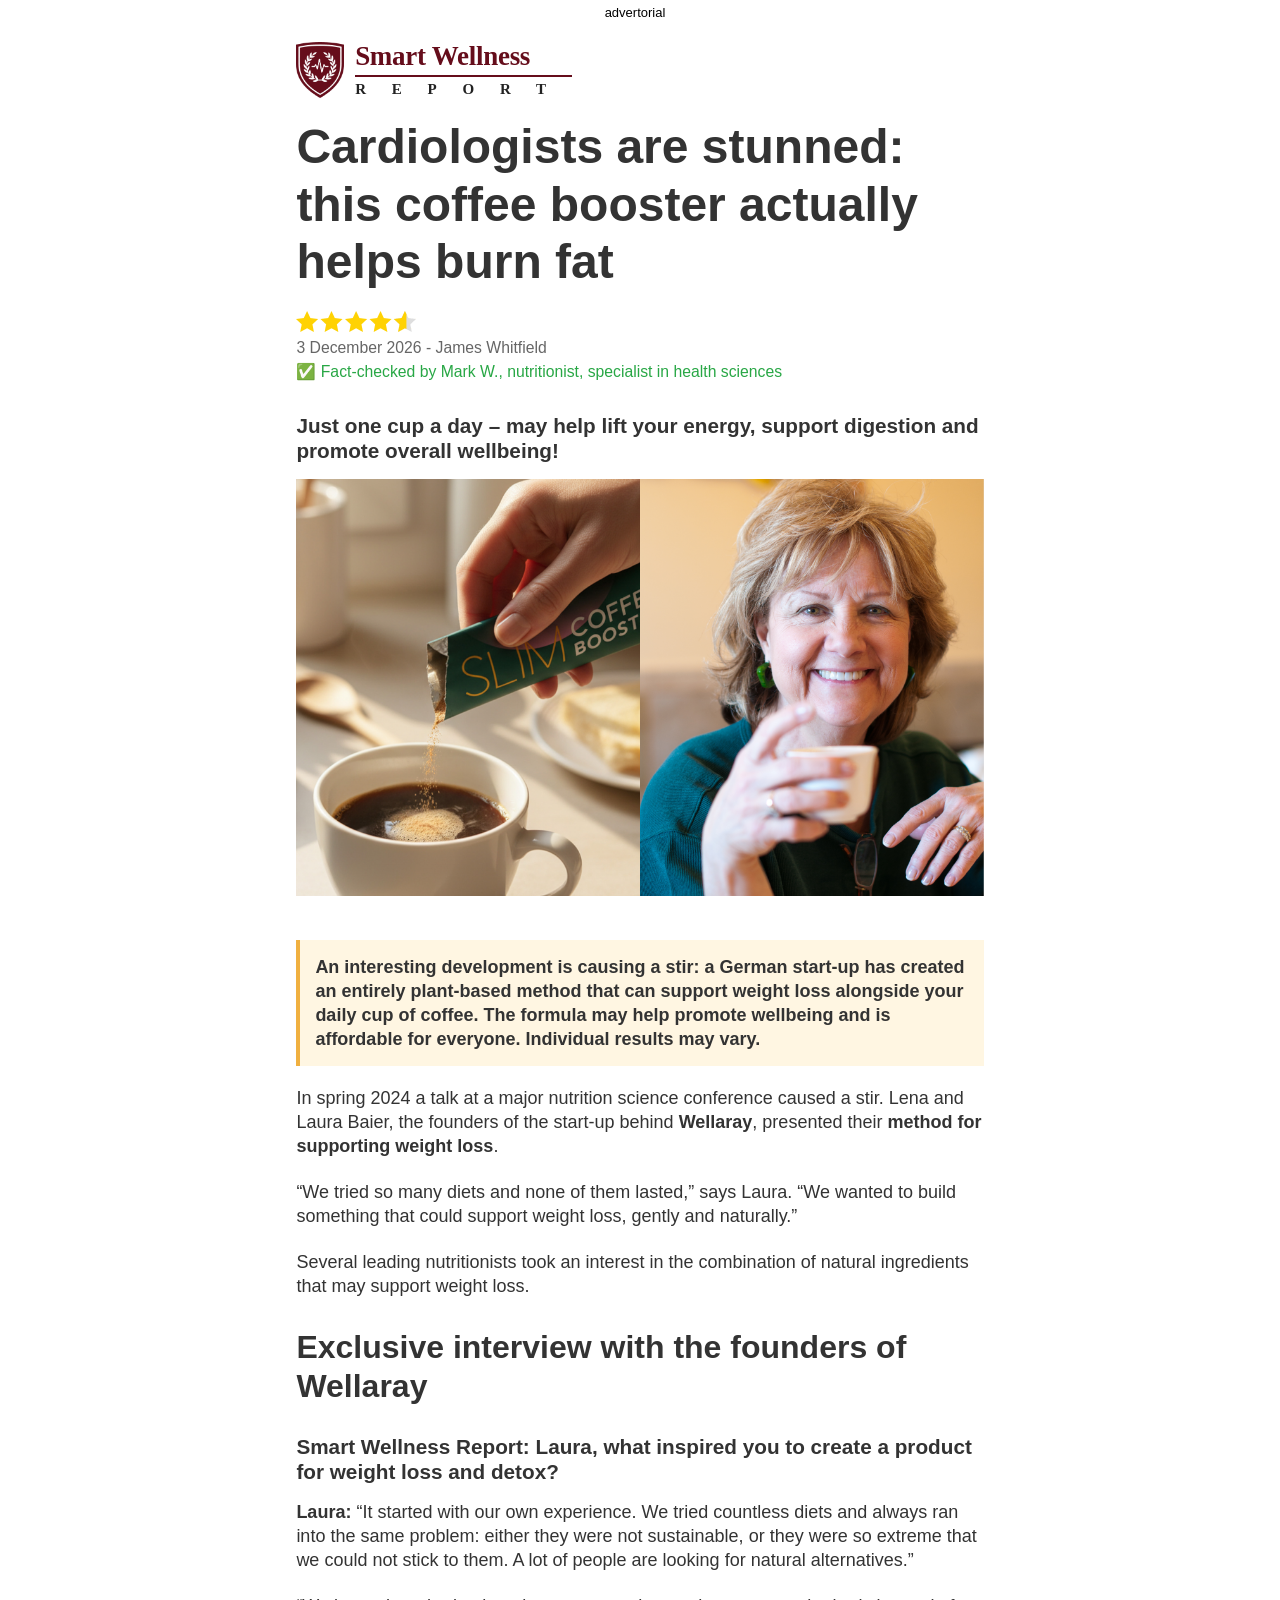
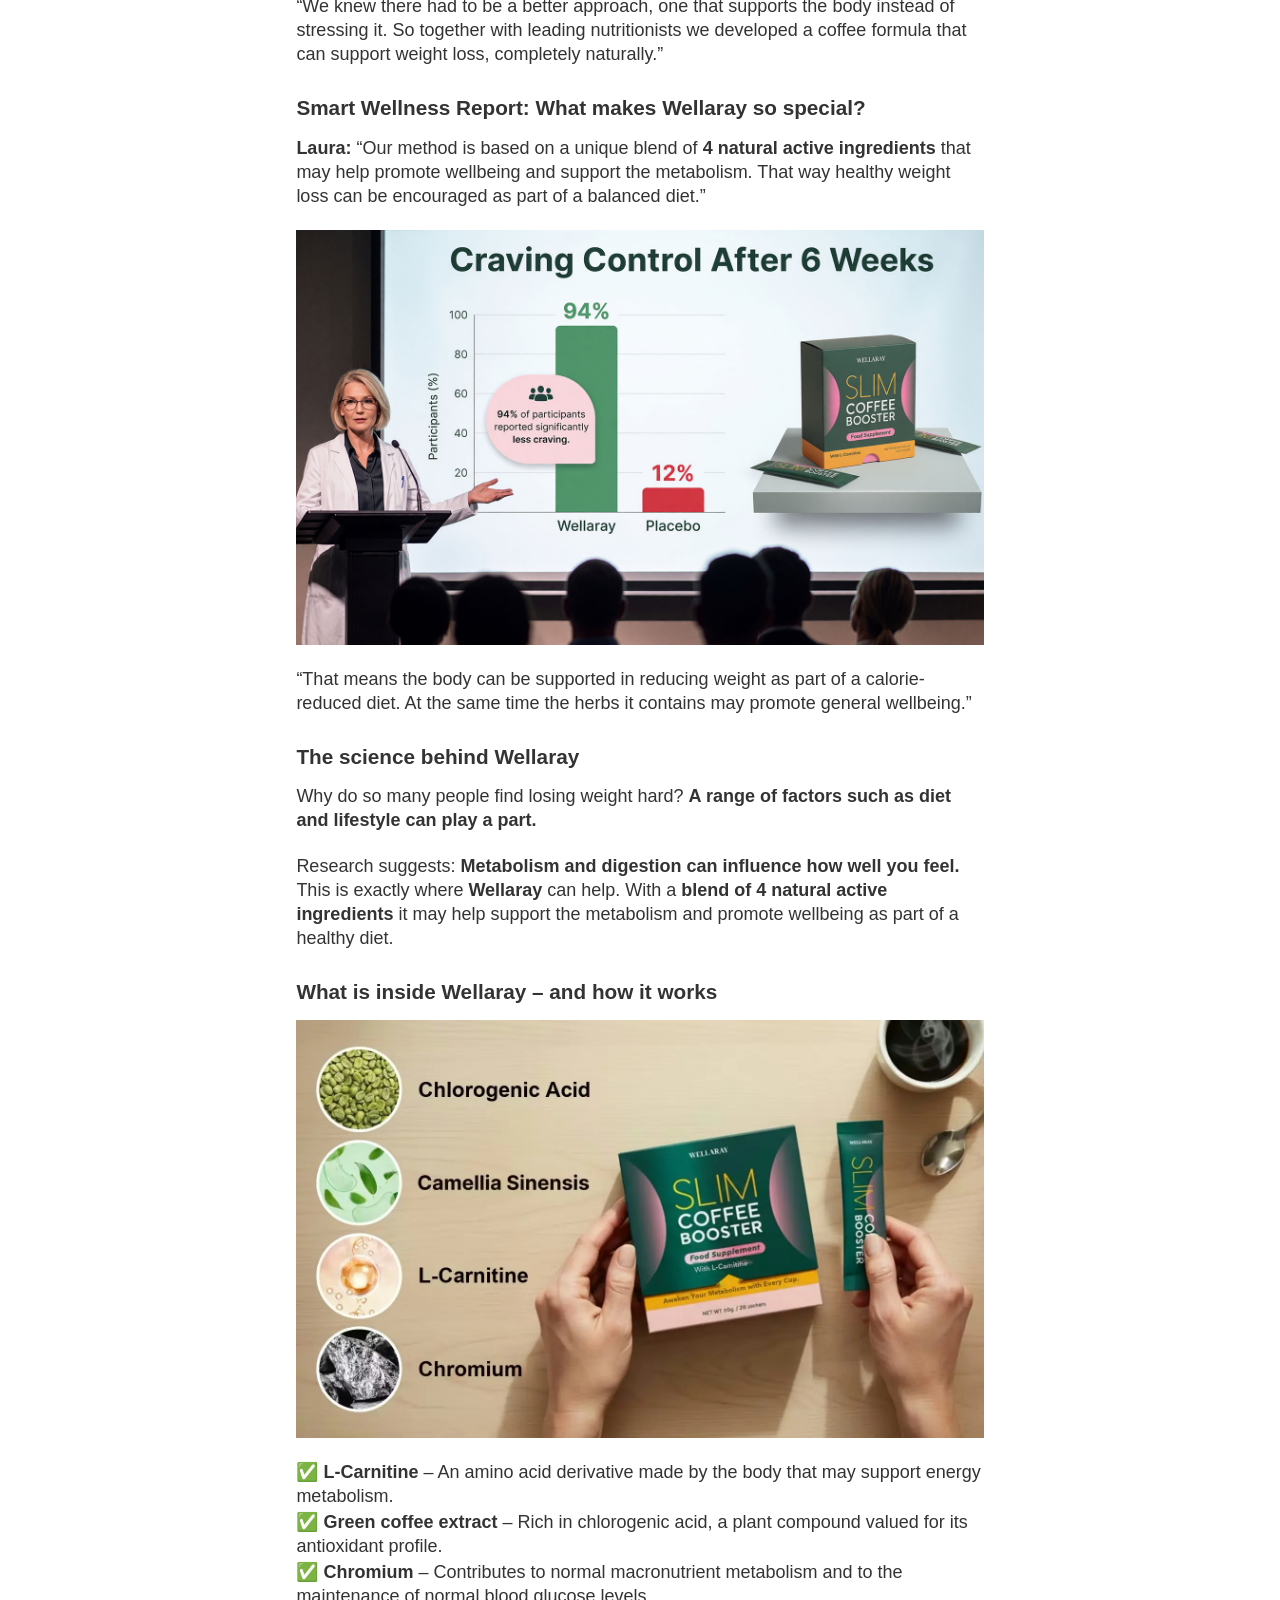
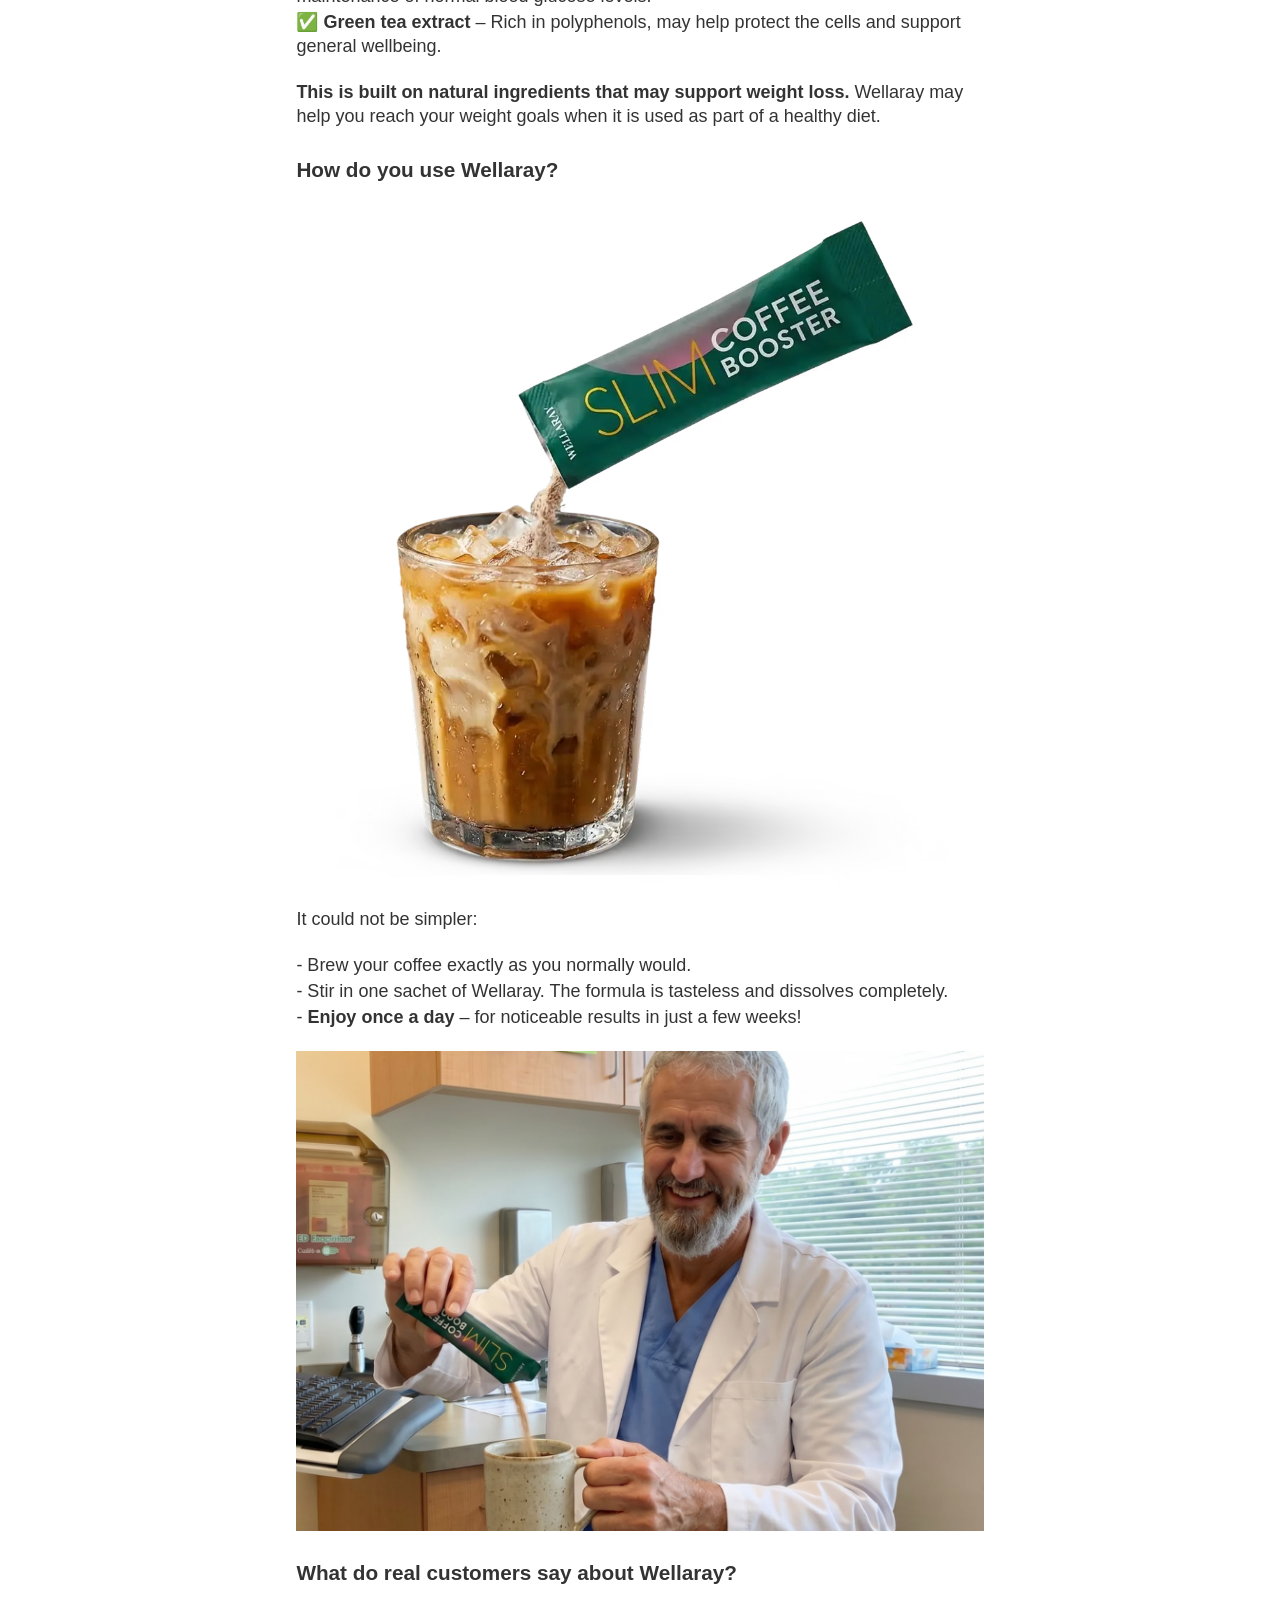
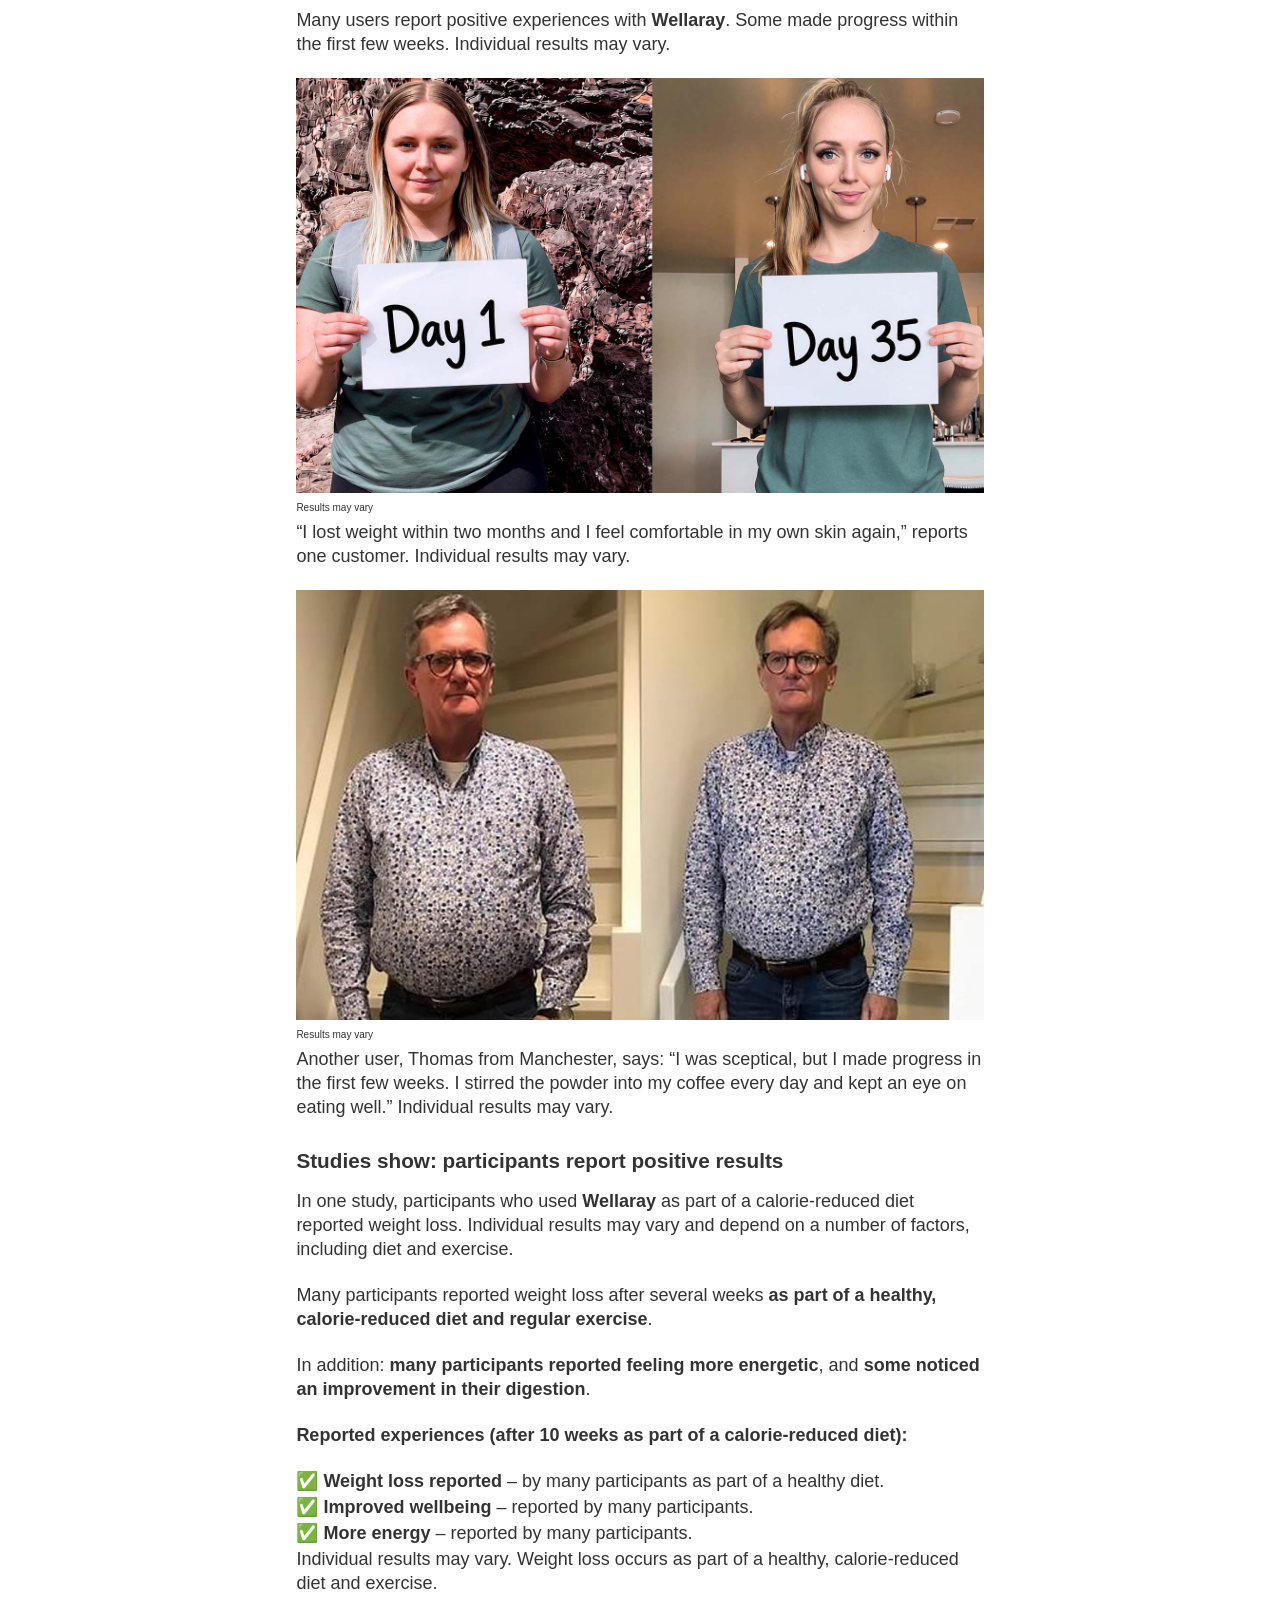
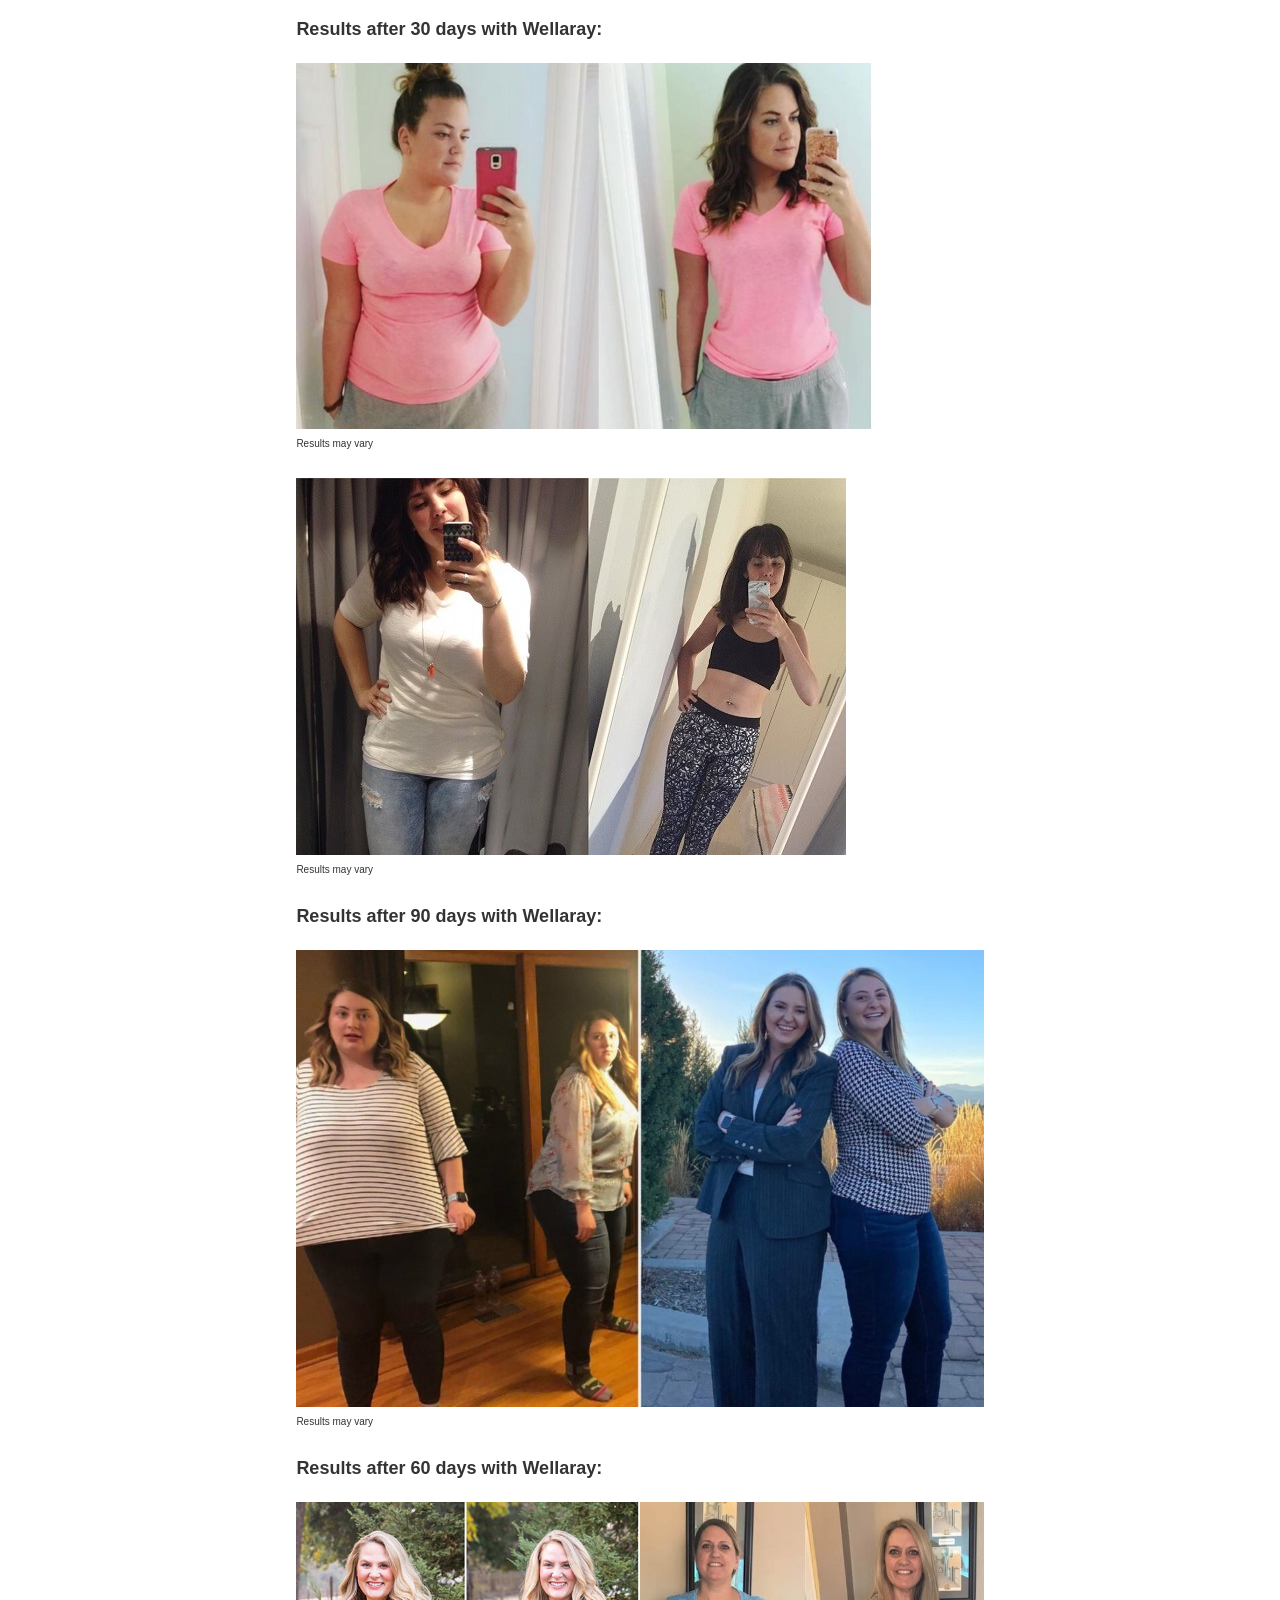
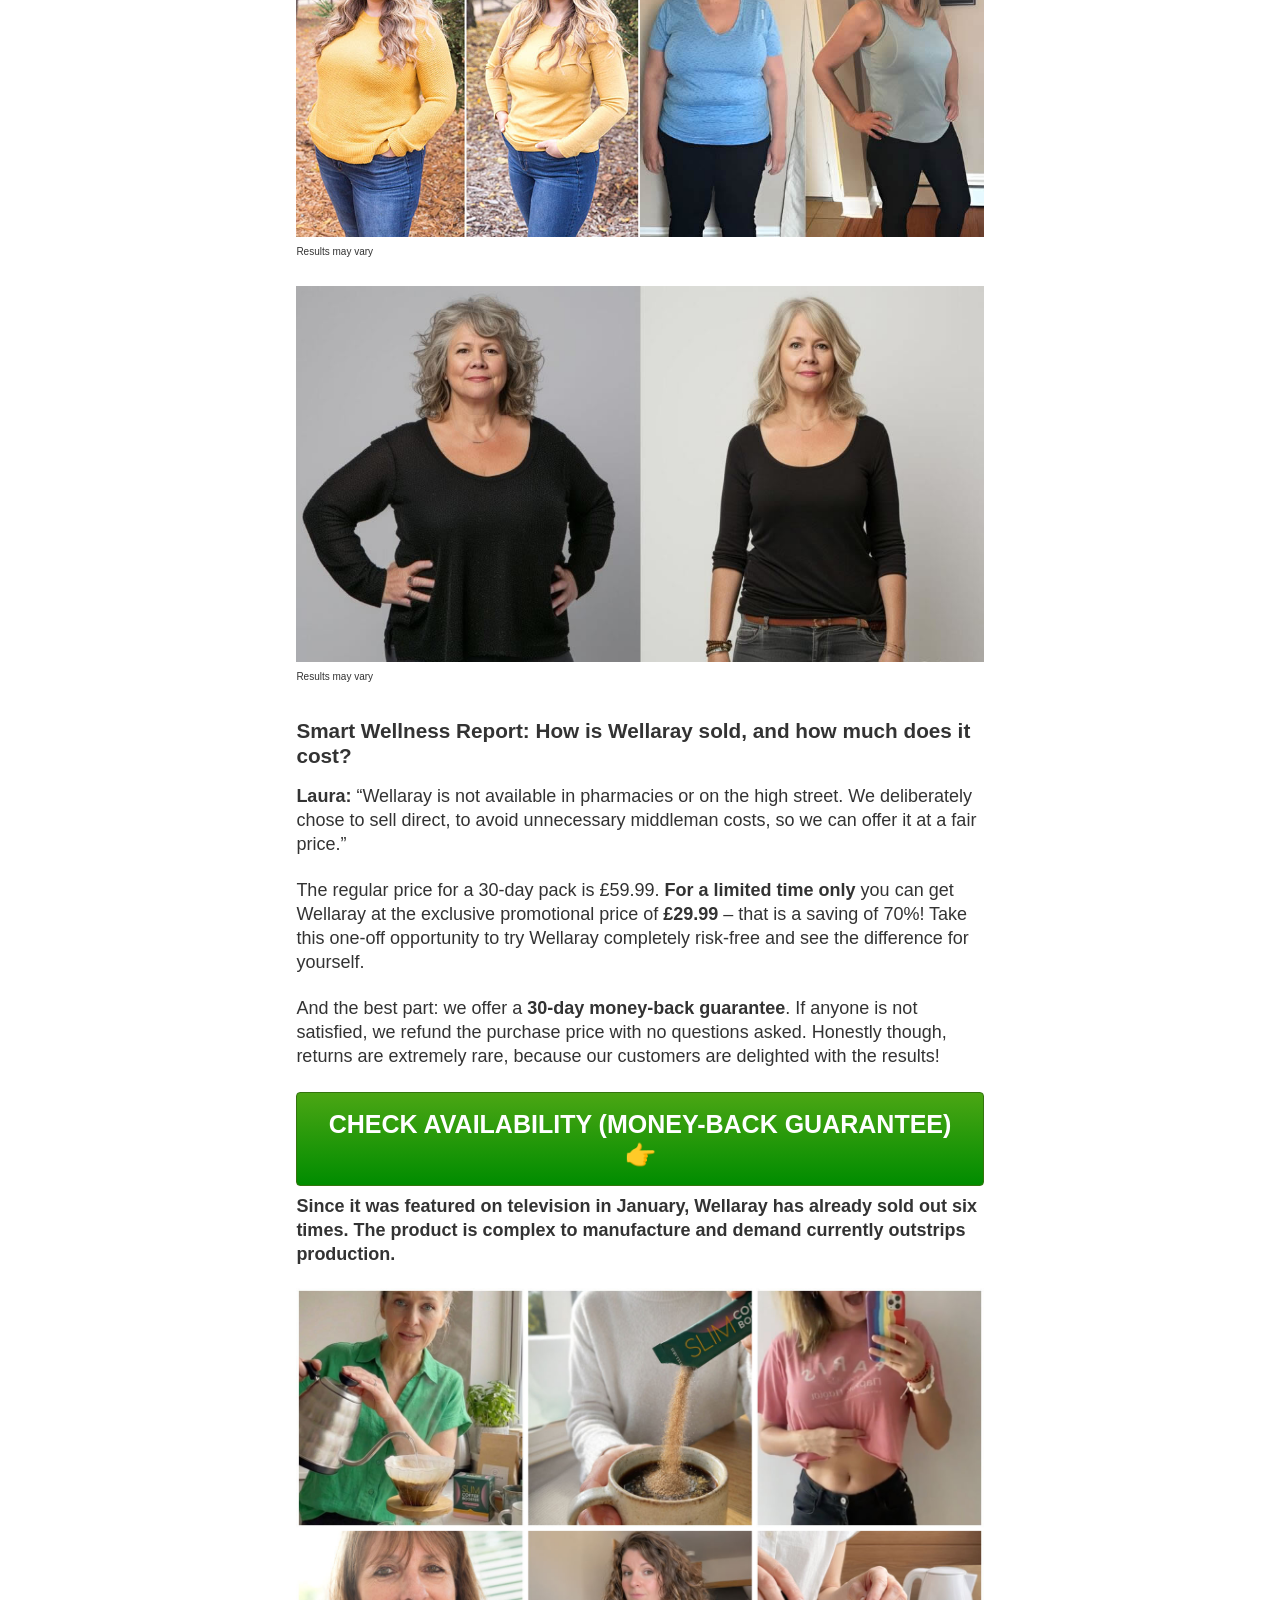
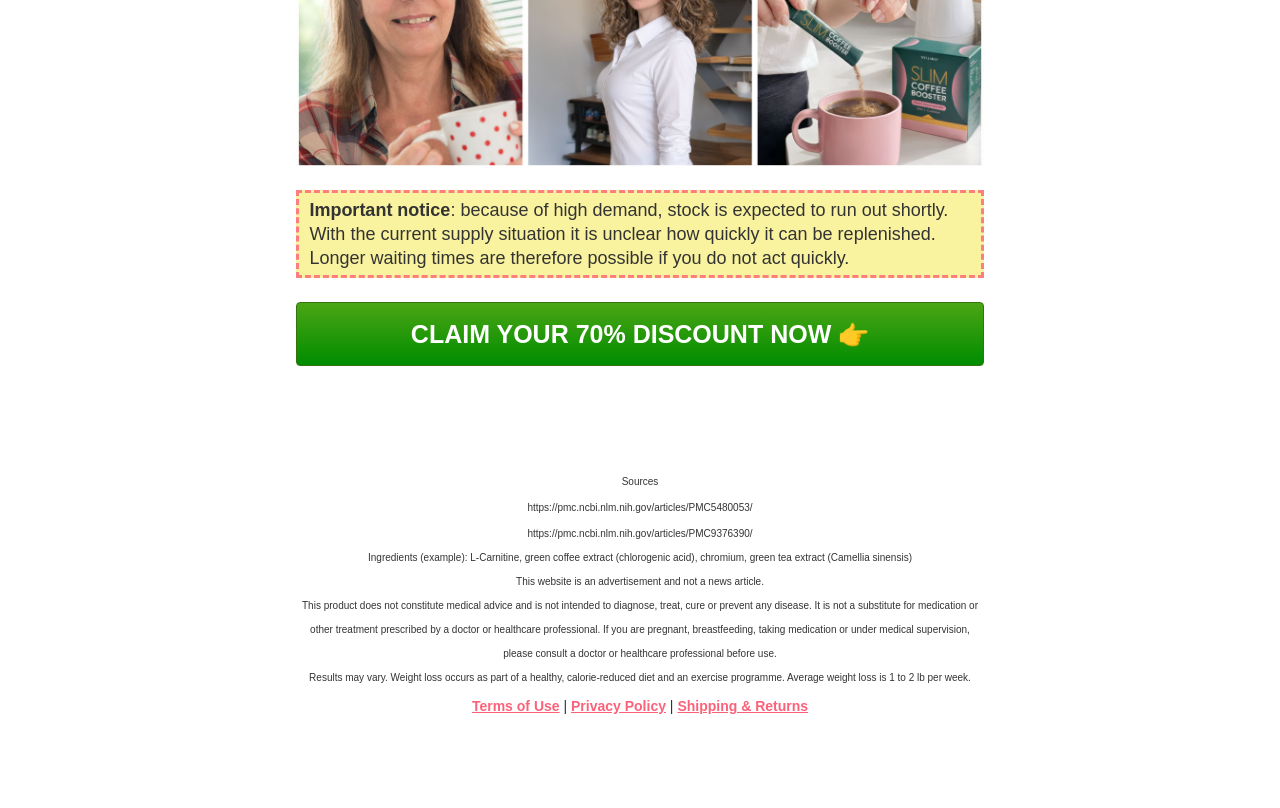
<file: uk01/index.html>
<!DOCTYPE html>
<html dir="ltr" class="scroll-smooth" lang="en-GB">

<head>
  <meta http-equiv="Content-Type" content="text/html; charset=UTF-8">


  <meta http-equiv="X-UA-Compatible" content="IE=edge">
  <meta name="format-detection" content="telephone=no">
  <meta name="viewport"
    content="width=device-width, initial-scale=1, maximum-scale=1, minimum-scale=1, user-scalable=no">
  <title>
    Doctors and nutritionists are stunned: this coffee trick is sweeping the UK!
  </title>
  <link rel="icon" type="image/png" href="media/favicon.png">
  <link rel="stylesheet" href="css/product.css">
  <link rel="stylesheet" href="css/theme.css">
  <link rel="stylesheet" href="css/main.css">

  <meta name="robots" content="noindex, nofollow">





<script src="js/sticky-bar.js" defer></script>
  <link href="css/fonts.css" rel="stylesheet" type="text/css">
  <link href="css/cb.css" rel="stylesheet">
  <link href="css/extras.css" rel="stylesheet">

  <!-- MaxConv Tracking Script Base Code-->
  <script>!function(w,d,o,n,c){w[o]=w[o]||function(){(w[o].q=w[o].q||[]).push(arguments)};var s=d.createElement(n),t=d.getElementsByTagName(n)[0];s.async=!0;s.defer=!0;s.src="//track.healthdeepinsight.com/t/t.js";t.parentNode.insertBefore(s,t);}(window,document,"maxconv","script");</script>
  <noscript><link rel="stylesheet" href="//track.healthdeepinsight.com/t/t.css?mc_ns=1" /></noscript>
  <!-- End MaxConv Tracking Script Base Code-->
</head>
<div class="mobile-only" style="font-size: 13px; margin-top: 4px; justify-content: center; margin-right: 10px;">advertorial</div>

<body class="articles-klaudena-dont-suffer-when-you-sit c2022" data-new-gr-c-s-check-loaded="14.1234.0"
  data-gr-ext-installed="">
  <div class="tw-max-w-[2000px] tw-mx-auto tw-text-base">
    <div class="container-3 article">
      <div class="row align-items-start justify-content-center">
        <div class="col-12 col-lg-9 mb-5 page-content">
          <div class="logo-container" style="display:flex;align-items:center;gap:11px;margin-bottom:20px;">
  <img src="media/crest.png" alt="Smart Wellness Report" style="height:56px;width:auto;flex:0 0 auto;">
  <span style="font-family:Georgia,'Times New Roman',serif;line-height:1;">
    <span style="display:block;font-size:27px;font-weight:700;color:#650D1B;letter-spacing:-.01em;">Smart Wellness</span>
    <span style="display:block;border-top:2px solid #650D1B;margin-top:5px;padding-top:5px;font-size:15px;font-weight:700;letter-spacing:1.72em;color:#222;">REPORT</span>
  </span>
</div>

          <h1 class="f-35 f-md-48 f-l-50 mt-3">Cardiologists are stunned: this coffee booster actually helps burn fat</h1>
          <div class="rating-stars-container mb-3">
            <img src="media/rating-stars.png" alt="image" class="img-responsive img-stars p-0 m-0">
            <small class="text-muted d-block mt-1">
              <script>
                const options = { day: 'numeric', month: 'long', year: 'numeric' };
                const d = new Date();
                d.setDate(d.getDate() - 1);
                document.write(`${d.toLocaleDateString('en-GB', options)} - James Whitfield`);
              </script>
              <br>
              <span style="color: #28a745;">✅ Fact-checked by Mark W., nutritionist, specialist in health sciences</span>
            </small>
          </div>

          <h3>Just one cup a day – may help lift your energy, support digestion and promote overall wellbeing!</h3>
          <img src="media/hero_s.png" alt="image" class=""> <br>
          <p style="background-color:#fff6e2; padding: 15px; border-left: 4px solid #f0b040; margin: 20px 0;"><strong>
              An interesting development is causing a stir: a German start-up has created an entirely plant-based method that can support weight loss alongside your daily cup of coffee. The formula may help promote wellbeing and is affordable for everyone. Individual results may vary.
            </strong></p>
          <p>In spring 2024 a talk at a major nutrition science conference caused a stir. Lena and Laura Baier, the founders of the start-up behind <strong>Wellaray</strong>, presented their <strong>method for supporting weight loss</strong>.</p>

          <p>&ldquo;We tried so many diets and none of them lasted,&rdquo; says Laura. &ldquo;We wanted to build something
            that could support weight loss, gently and naturally.&rdquo;</p>
          <p>Several leading nutritionists took an interest in the combination of natural ingredients
            that may support weight loss.</p>
          <h2>Exclusive interview with the founders of Wellaray</h2>
          <h3>Smart Wellness Report: Laura, what inspired you to create a product for weight loss and detox?</h3>
          <p><strong>Laura:</strong> &ldquo;It started with our own experience. We tried countless diets and always ran into the same
            problem: either they were not sustainable, or they were so extreme that we could not
            stick to them. A lot of people are looking for natural alternatives.&rdquo;</p>
          <p>&ldquo;We knew there had to be a better approach, one that supports the body instead of
            stressing it. So together with leading nutritionists we developed a coffee formula
            that can support weight loss, completely naturally.&rdquo;</p>
          <h3>Smart Wellness Report: What makes Wellaray so special?</h3>
          <p><strong>Laura:</strong> &ldquo;Our method is based on a unique blend of <strong>4 natural active ingredients</strong> that may help
            promote wellbeing and support the metabolism. That way healthy weight loss can be encouraged as part of a balanced diet.&rdquo;</p>
          <p><img src="media/present1.jpg" alt="image" class="" style="max-width: 100%"></p>

          <p>&ldquo;That means the body can be supported in reducing weight as part of a calorie-reduced diet.
            At the same time the herbs it contains may promote general wellbeing.&rdquo;</p>

          <h3>The science behind Wellaray</h3>
          <p data-start="54" data-end="292">Why do so many people find losing weight hard?
            <strong data-start="127" data-end="290">A range of factors such as diet and lifestyle can play a part.</strong>
          </p>
          <p data-start="294" data-end="648">Research suggests: <strong data-start="311" data-end="420">Metabolism and digestion can influence how well you feel.</strong> This is exactly where
            <strong data-start="438" data-end="449">Wellaray</strong> can help. With a <strong data-start="464"
              data-end="520">blend of 4 natural active ingredients</strong> it may help
            support the metabolism and promote wellbeing as part of a healthy diet.</p>
          <h3 data-start="3658" data-end="3695">What is inside Wellaray – and how it works</h3>
          <p><img src="media/ingredients_en.webp" alt="image" class="" style="max-width: 100%"></p>
          <p>✅ <strong>L-Carnitine</strong> – An amino acid derivative made by the body that may support energy metabolism.<br>
            ✅ <strong>Green coffee extract</strong> – Rich in chlorogenic acid, a plant compound valued for its antioxidant profile.<br>
            ✅ <strong>Chromium</strong> – Contributes to normal macronutrient metabolism and to the maintenance of normal blood glucose levels.<br>
            ✅ <strong>Green tea extract</strong> – Rich in polyphenols, may help protect the cells and support general wellbeing.</p>
          <p data-start="2027" data-end="2202"><strong data-start="2027" data-end="2114">This is built on natural ingredients
              that may support weight loss.</strong> Wellaray may help you reach your weight goals when it is used as part of a healthy diet.</p>
          <h3>How do you use Wellaray?</h3>
          <p><img src="media/product_shot1.webp" alt="image" class=""></p>
          <p data-start="4623" data-end="4654">It could not be simpler:</p>
          <p>- Brew your coffee exactly as you normally would.<br>
            - Stir in one sachet of Wellaray. The formula is tasteless and dissolves completely.<br>
            - <strong>Enjoy once a day</strong> – for noticeable results in just
            a few weeks!</p>
          <p><img src="media/docpour.jpg" alt="image" class="">
          </p>



          <h3>What do real customers say about Wellaray?</h3>

          <p></p>
          <p>Many users report positive experiences with <strong>Wellaray</strong>. Some made progress
            within the first few weeks. Individual results may vary.</p>
          <ul>
            <li></li>
          </ul>
          <img src="media/volga.jpg" alt="image" class=""><span style="font-size:10px ">Results may vary</span>
          <p>&ldquo;I lost weight within two months and I feel comfortable in my own skin again,&rdquo;
            reports one customer. Individual results may vary.</p>

          <img src="media/ba11.jpg" alt="image" class=""><span style="font-size:10px ">Results may vary</span>
          <p>Another user, Thomas from Manchester, says: &ldquo;I was sceptical, but I made progress in the first
            few weeks. I stirred the powder into my coffee every day and kept an eye on eating well.&rdquo; Individual results may vary.</p>
          <h3>Studies show: participants report positive results</h3>
          <p data-start="1239" data-end="1413">In one study, participants who used <strong data-start="1283"
              data-end="1294">Wellaray</strong> as part of a calorie-reduced diet reported weight loss. Individual results may vary and depend on a number of factors, including diet and exercise.</p>
          <p data-start="1415" data-end="1582">Many participants reported weight loss after several weeks <strong data-start="1463"
              data-end="1579">as part of a healthy, calorie-reduced diet and regular exercise</strong>.</p>
          <p data-start="1584" data-end="1784">In addition: <strong data-start="1621"
              data-end="1709">many participants reported feeling more energetic</strong>, and <strong data-start="1719" data-end="1771">some noticed an improvement in their
              digestion</strong>.</p>
          <p><strong>Reported experiences (after 10 weeks as part of a calorie-reduced diet):</strong></p>
          <p>✅ <strong data-start="1837" data-end="1876">Weight loss reported</strong> – by many participants as part of a healthy diet.<br
              data-start="1899" data-end="1902">
            ✅ <strong data-start="2020" data-end="2065">Improved wellbeing</strong> – reported by many
            participants.<br data-start="2088" data-end="2091">
            ✅ <strong data-start="2093" data-end="2129">More energy</strong> – reported by many
            participants.<br data-start="2152" data-end="2155">
            Individual results may vary. Weight loss occurs as part of a healthy, calorie-reduced diet and exercise.</p>
          <p><strong>Results after 30 days with Wellaray:</strong></p>
          <p><img src="media/ba7.jpg" alt="image" class=""><span style="font-size:10px ">Results may vary</span>
          </p>
          <p><img src="media/ba2.jpg" alt="image" class=""><span style="font-size:10px ">Results may vary</span>
          </p>

          <p><strong>Results after 90 days with Wellaray:</strong></p>
          <p><img src="media/ba3.jpg" alt="image" class=""><span style="font-size:10px ">Results may vary</span>
          </p>

          <p><strong>Results after 60 days with Wellaray:</strong></p>
          <p><img src="media/main1.jpg" alt="image" class=""><span style="font-size:10px ">Results may vary</span>
          </p>
          <p><img src="media/ba10.jpg" alt="image" class=""><span style="font-size:10px ">Results may vary</span>
          </p>


          <h3>Smart Wellness Report: How is <strong>Wellaray</strong> sold, and how much does it cost?</h3>
          <p><strong>Laura:</strong> &ldquo;Wellaray is not
            available in pharmacies or on the high street. We deliberately chose to sell direct, to avoid
            unnecessary middleman costs, so we can offer it at a fair price.&rdquo;</p>


<p>
  The regular price for a 30-day pack is £59.99. <strong>For a limited time only</strong> you can get Wellaray at the exclusive promotional price of <strong>£29.99</strong> – that is a saving of 70%! Take this one-off opportunity to try Wellaray completely risk-free and see the difference for yourself.
</p>


          <p>And the best part: we offer a <strong>30-day money-back guarantee</strong>. If anyone is not satisfied, we refund
            the purchase price with no questions asked. Honestly though, returns are extremely rare, because our
            customers are delighted with the results!</p>



          <a href="https://track.healthdeepinsight.com/click"
            class="article__btn d-inline-block btn shadow-none text-decoration-none rounded lh-12 article__btn--success py-3 text-white d-block f-25 my-4 mt-0 text-uppercase">
            Check availability (money-back guarantee) 👉
            </a>
          <p><strong>Since it was featured on television in January, Wellaray has already sold out six times. The product
              is complex to manufacture and demand currently outstrips production.</strong></p>
          <p><img src="media/main12.jpg" alt="image" class=""><span style="font-size:10px "></span>
          </p>





          <div class="text-block attention"><strong>Important notice</strong>: because of high demand, stock is
            expected to run
            out shortly. With the current supply situation it is unclear how quickly it can be replenished. Longer
            waiting times are therefore possible if you do not act quickly.<em><br></em></div>

          <script
            type="text/javascript">function printDate(a) { var r = new Date, e = r.getYear(); 1e3 > e && (e += 1900); var y = r.getDay(), t = r.getMonth(), n = r.getDate(); 10 > n && (n = "0" + n), document.write(dayarray[y] + ", " + montharray[t] + " " + n + ", " + e) } var dayarray = new Array("Sunday", "Monday", "Tuesday", "Wednesday", "Thursday", "Friday", "Saturday"), montharray = new Array("January", "February", "March", "April", "May", "June", "July", "August", "September", "October", "November", "December");</script>
          <a href="https://track.healthdeepinsight.com/click"
            class="article__btn d-inline-block btn shadow-none text-decoration-none rounded lh-12 article__btn--success py-3 text-white d-block f-25 my-4 mt-0 text-uppercase">
            Claim your 70% discount now 👉
          </a>


          <br><br>
          <div class="f-10 text-center mt-5">
            <div class="">
              <div class="text-center">
                                <p class="f-10 mb-0">Sources<br>
                  https://pmc.ncbi.nlm.nih.gov/articles/PMC5480053/<br>https://pmc.ncbi.nlm.nih.gov/articles/PMC9376390/
                </p>
                <p class="f-10 mb-0">Ingredients (example): L-Carnitine, green coffee extract (chlorogenic acid), chromium, green tea extract (Camellia sinensis)</p>
                <p class="f-10 mb-0">This website is an advertisement and not a news article.</p>
                <p class="f-10 mb-0">This product does not constitute medical advice and is not intended to diagnose, treat, cure or prevent any disease. It is not a substitute for medication or other treatment prescribed by a doctor or healthcare professional. If you are pregnant, breastfeeding, taking medication or under medical supervision, please consult a doctor or healthcare professional before use.</p>
                <p class="f-10 mb-0">Results may vary. Weight loss occurs as part of a healthy, calorie-reduced diet and an exercise programme. Average weight loss is 1 to 2 lb per week.</p>

                <p style="font-size: 14px">
                  <a class="tw-text-footer-text tw-inline-block tw-mt-1" href="https://legal.wellaray.com/terms"
                    target="_blank" rel="noopener noreferrer">Terms of Use</a> |
                  <a class="tw-text-footer-text tw-inline-block tw-mt-1" href="https://legal.wellaray.com/privacy"
                    target="_blank" rel="noopener noreferrer">Privacy Policy</a> |
                  <a class="tw-text-footer-text tw-inline-block tw-mt-1"
                    href="https://legal.wellaray.com/shipping" target="_blank"
                    rel="noopener noreferrer">Shipping &amp; Returns</a>
                </p>
              </div>
            </div>
          </div>
        </div>
      </div>
    </div>
    <!---
    <a href="https://track.healthdeepinsight.com/click"
      class="article__btn d-inline-block btn shadow-none text-decoration-none rounded lh-12 article__btn--success py-3 text-white d-block d-md-none m-0 mt-4 f-19 rounded-0 bottom-0 position-sticky">
      Check availability-->
    </a>
  </div>

</html>
</file>
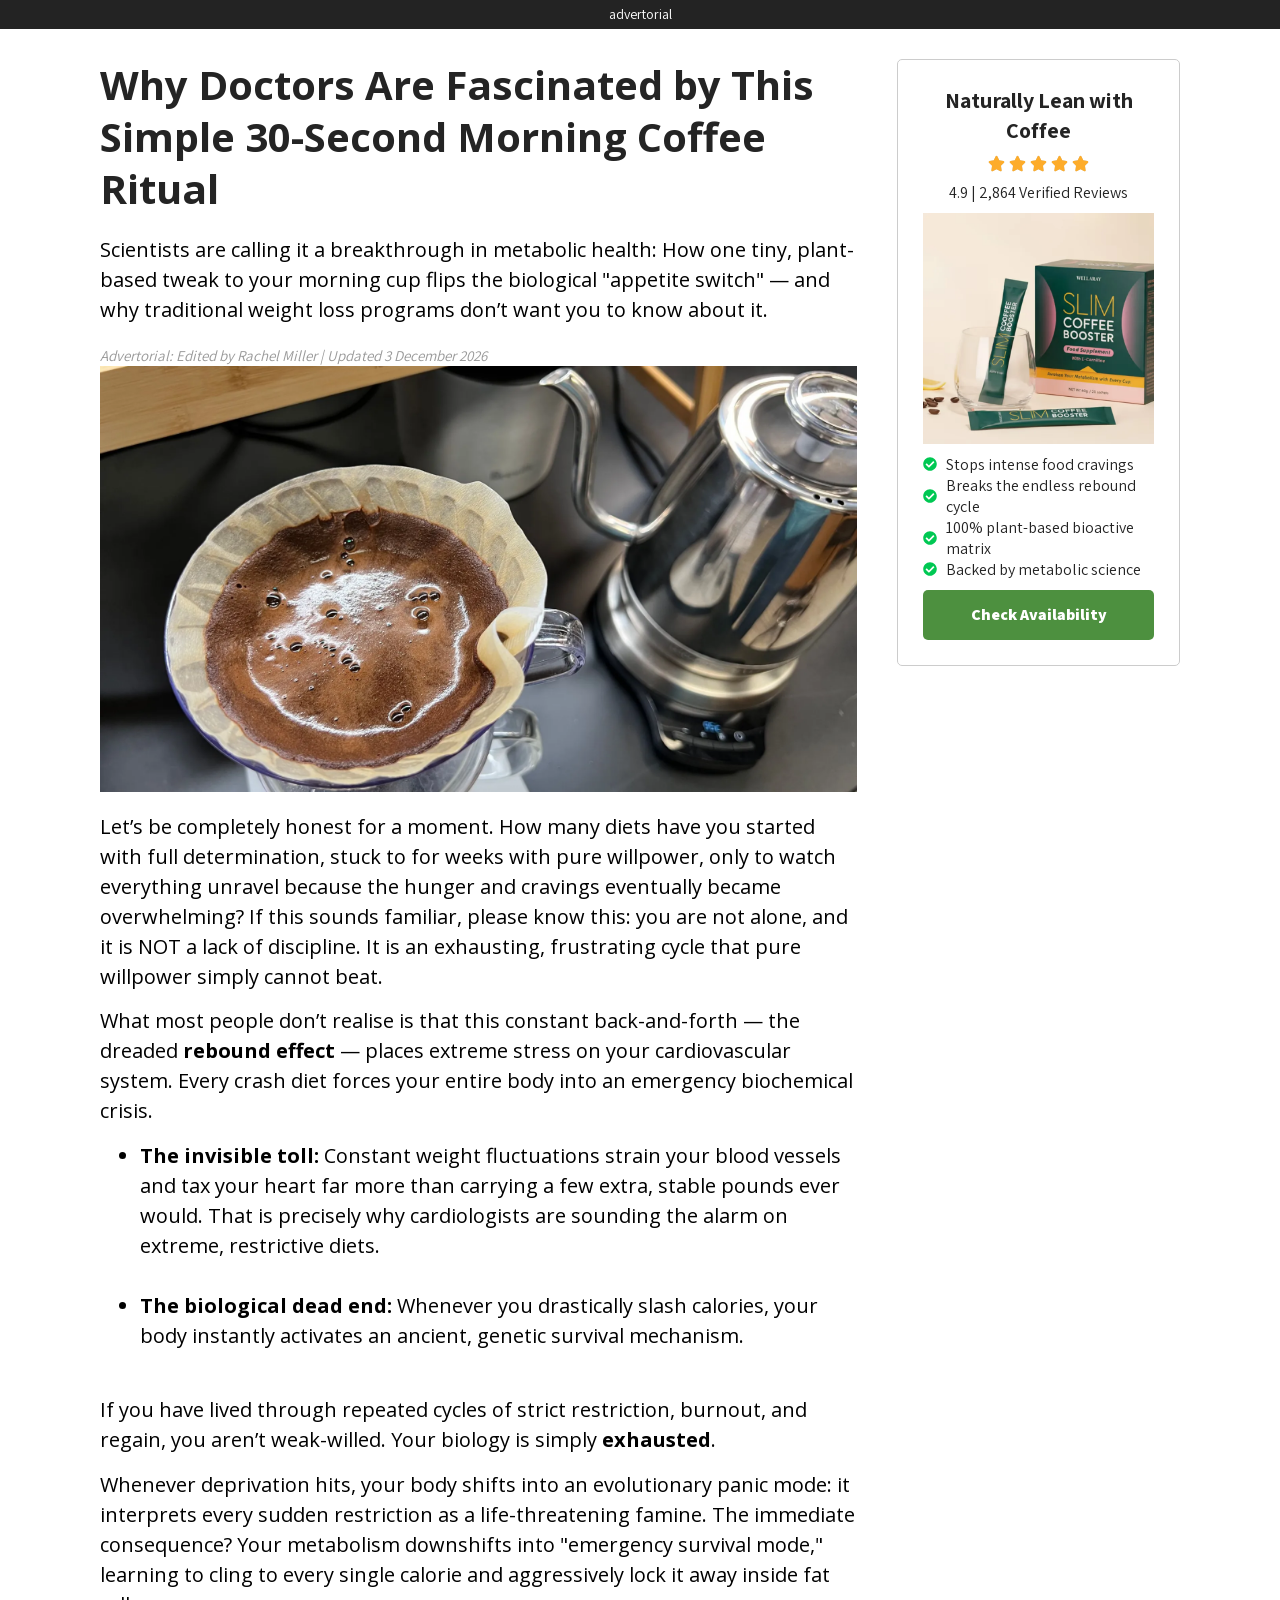
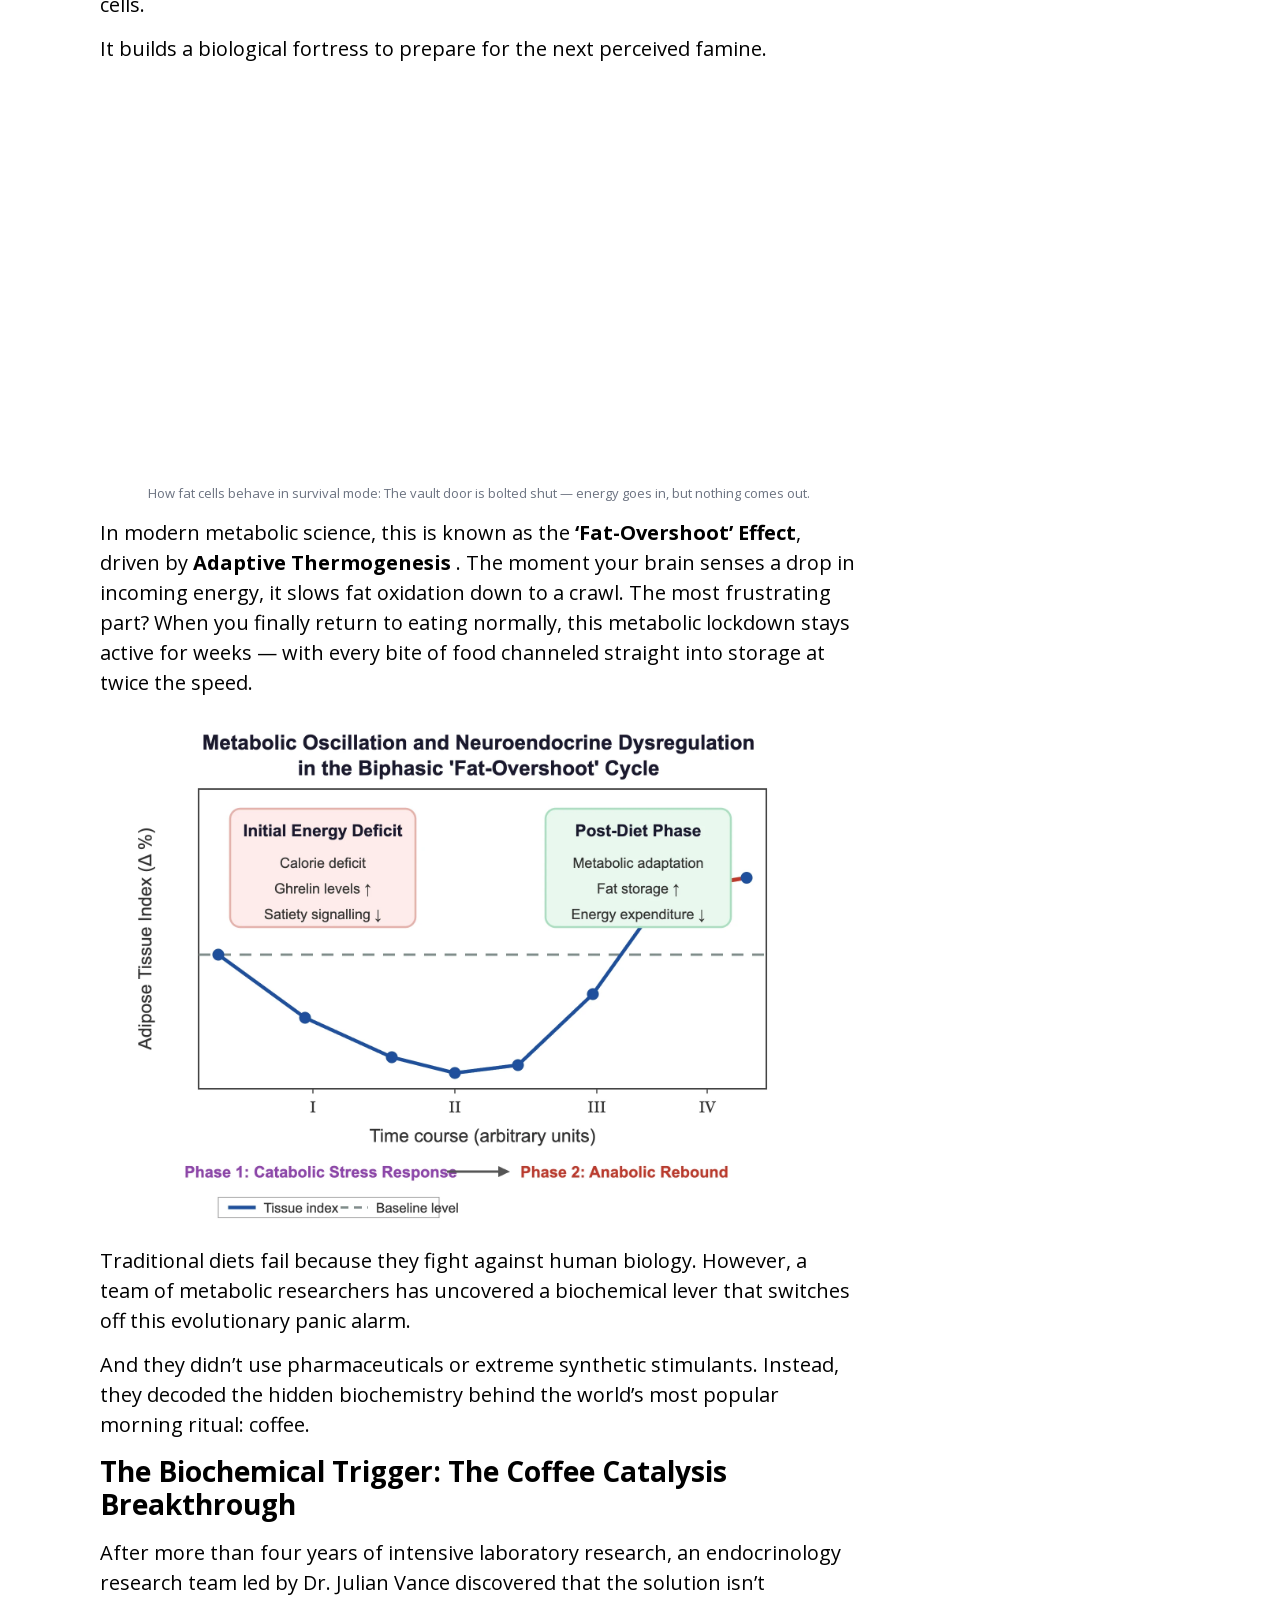
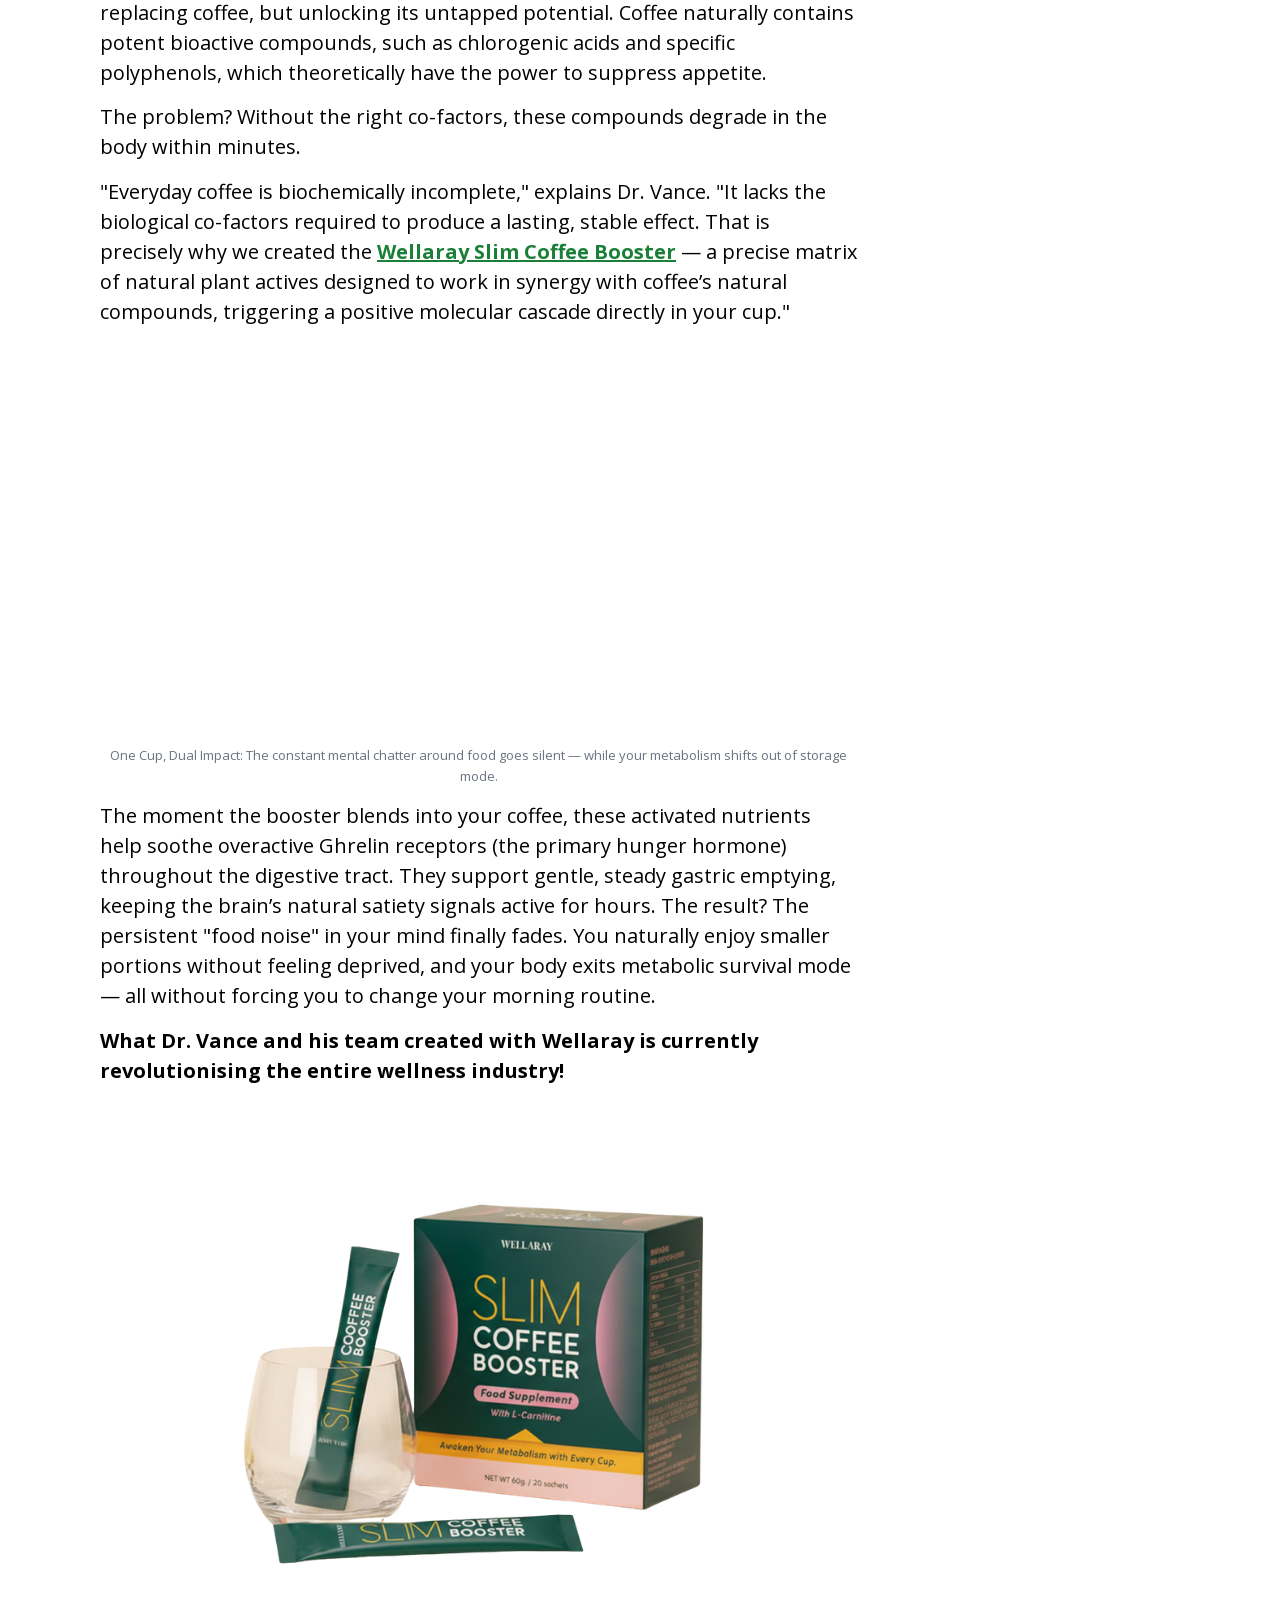
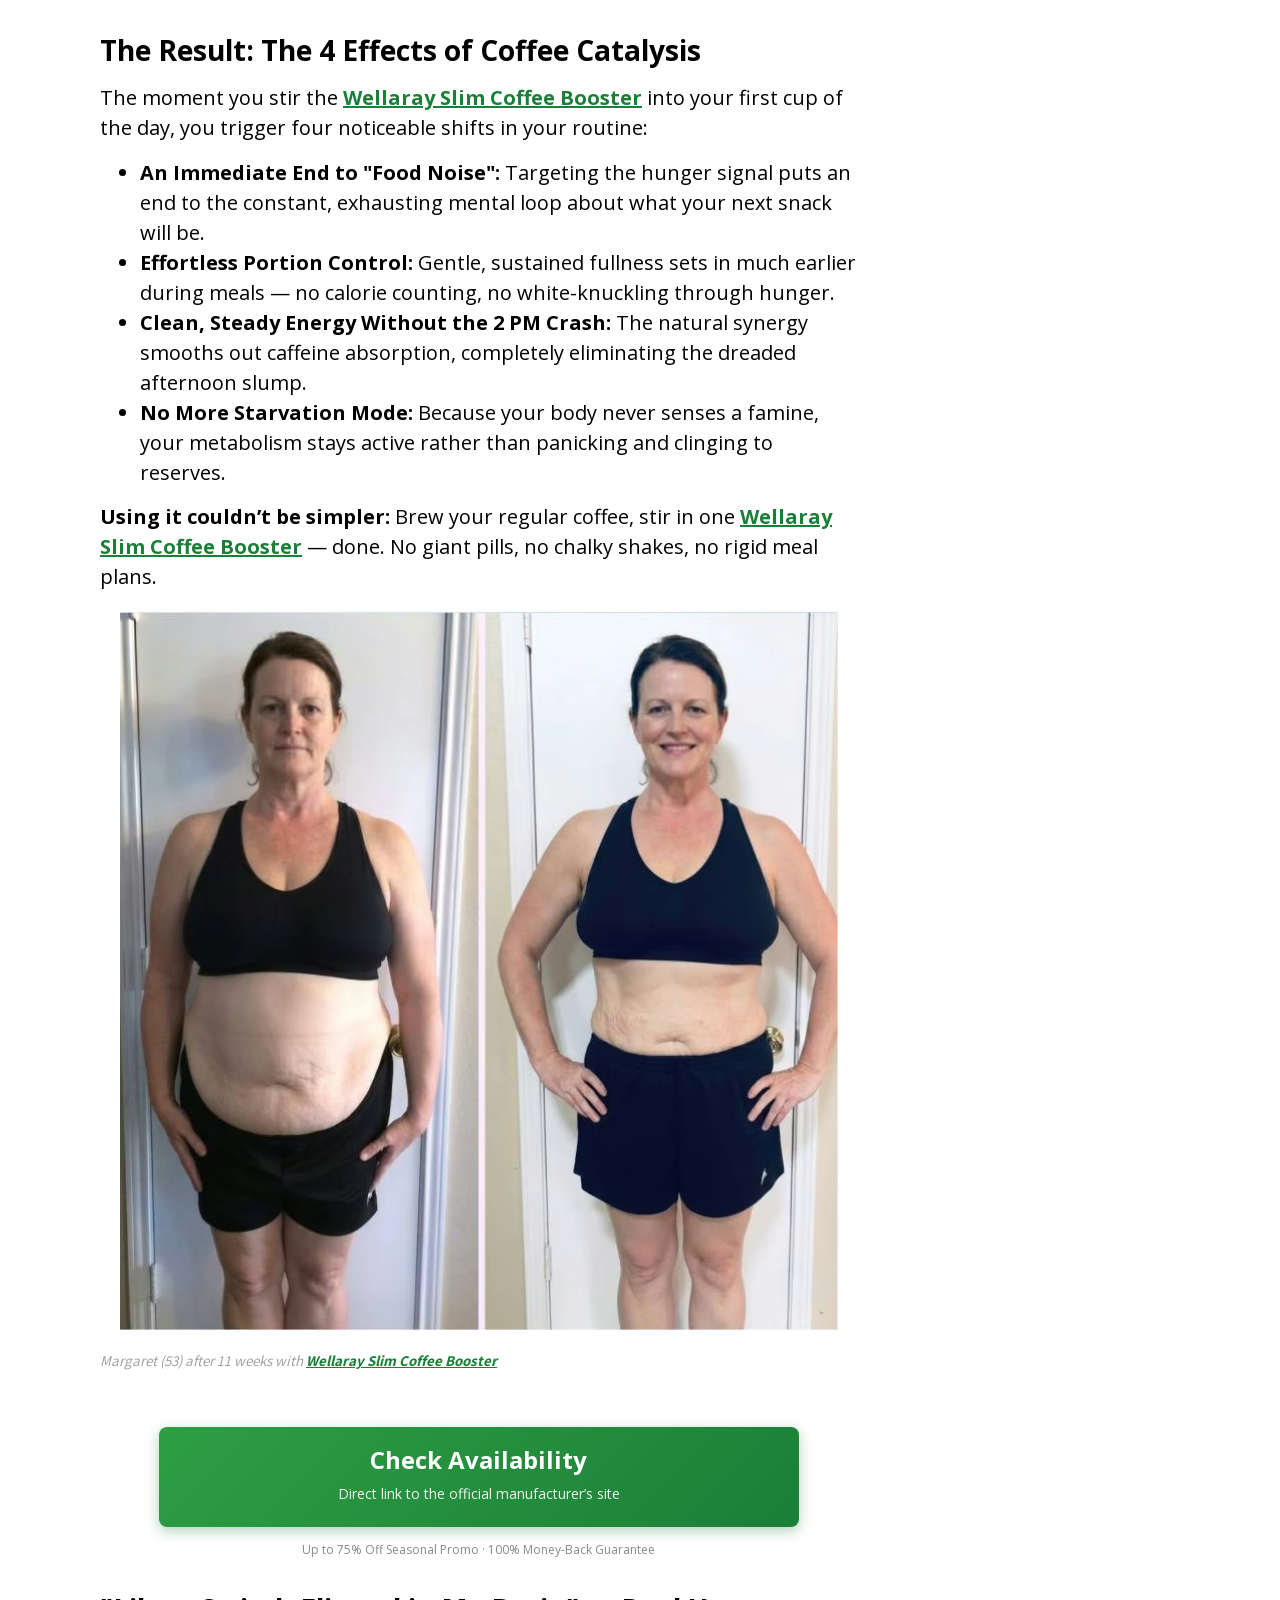
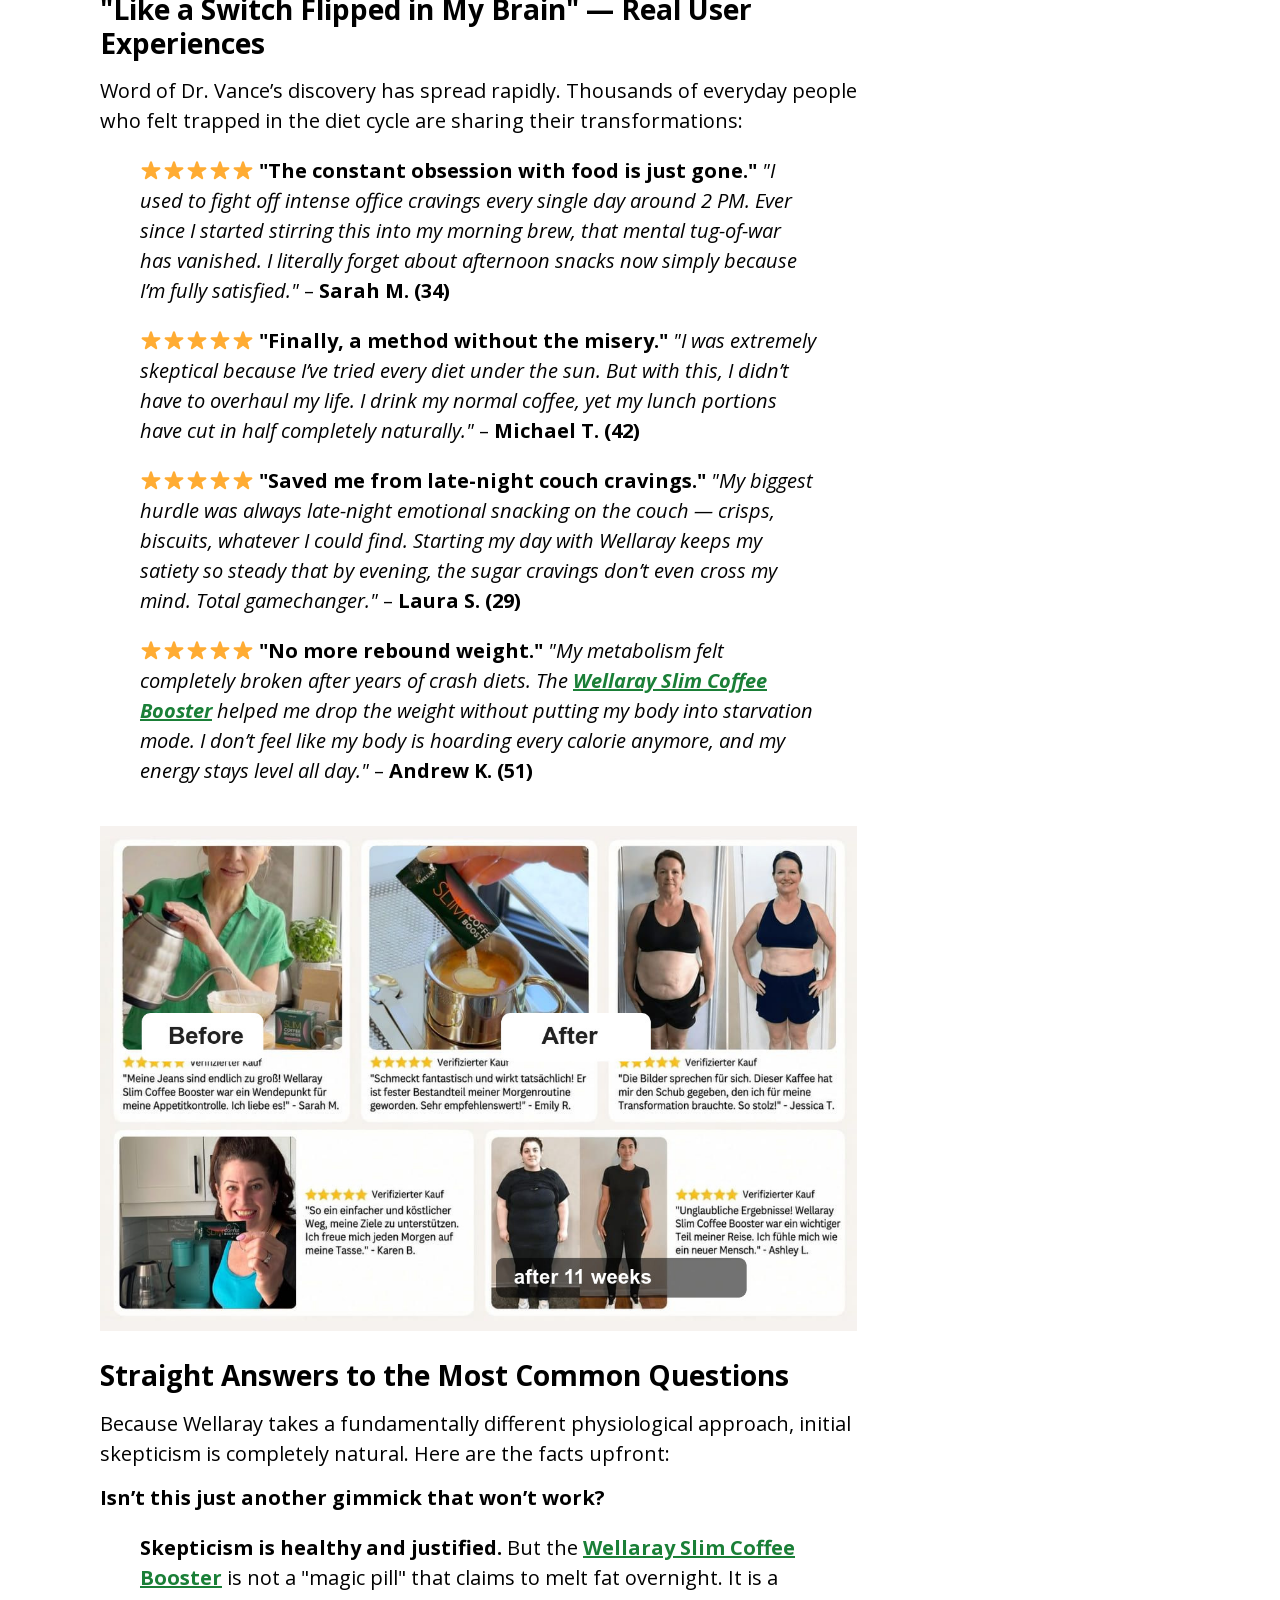
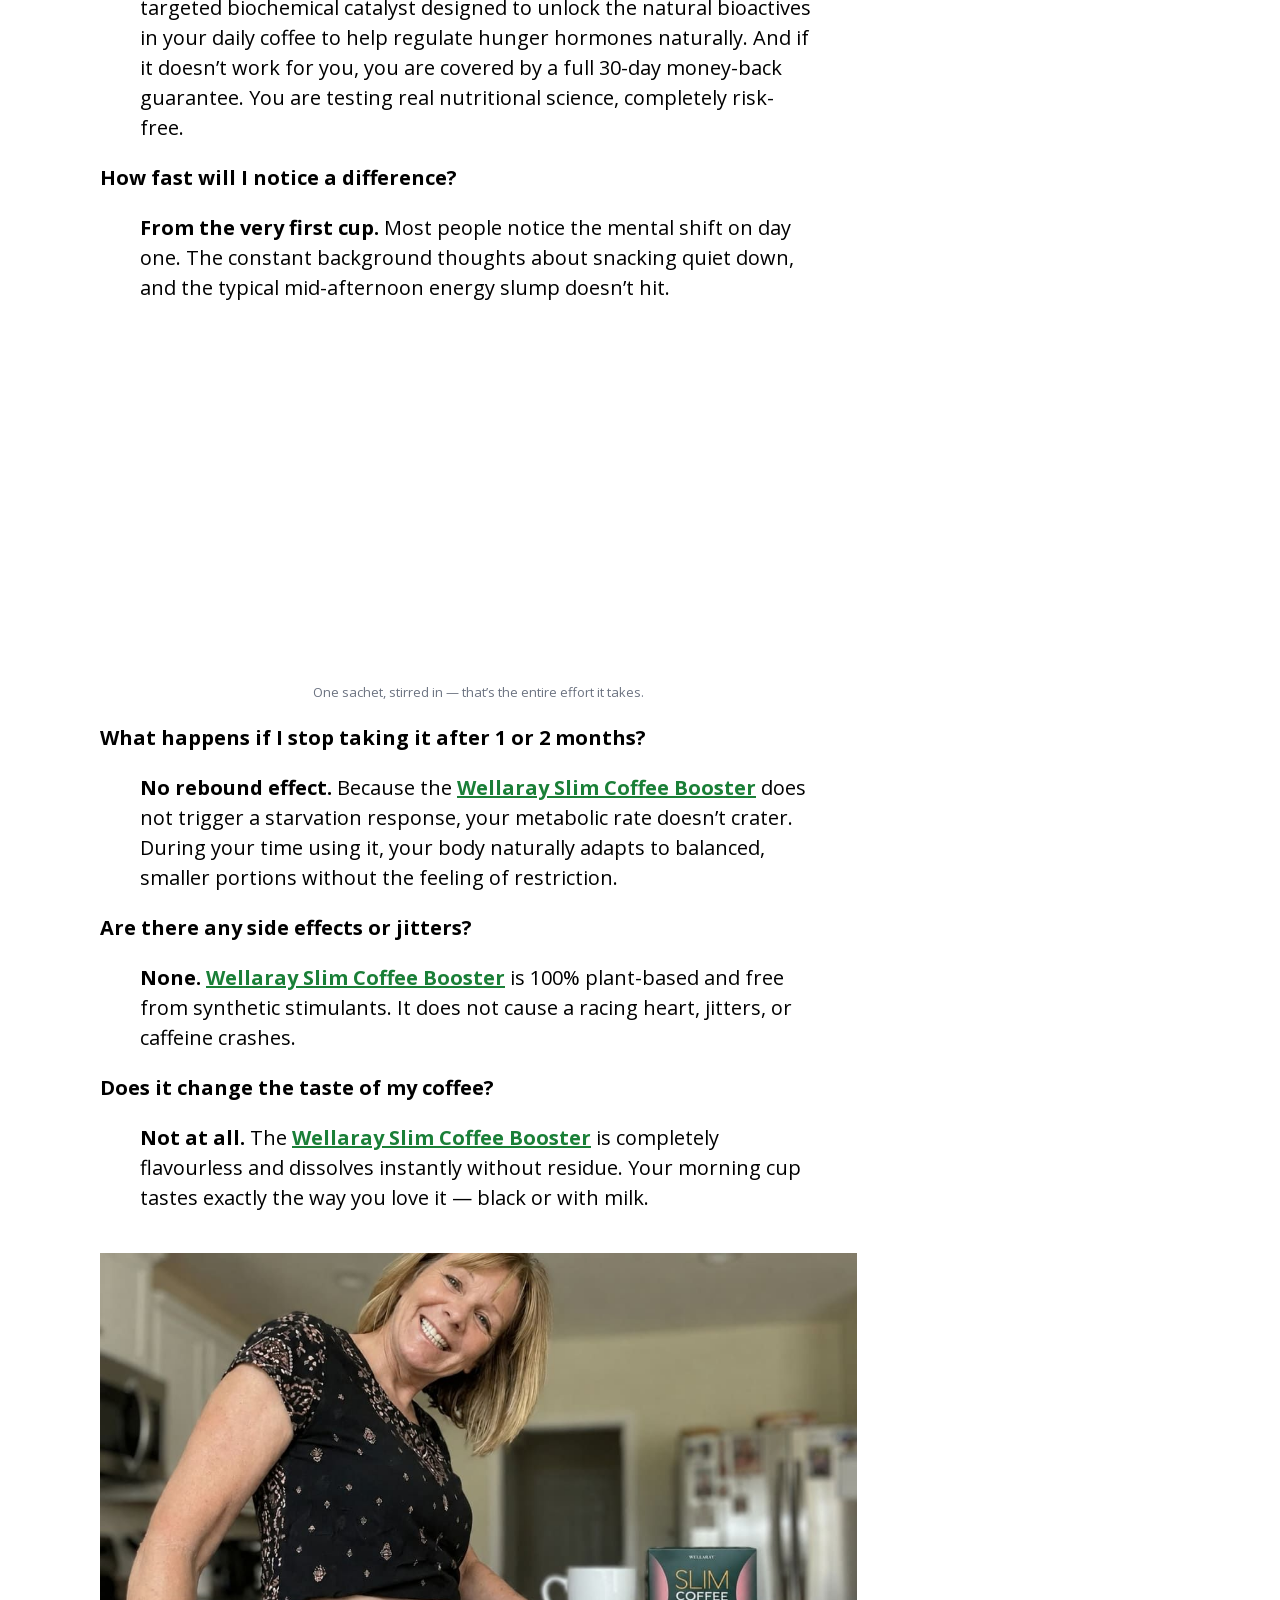
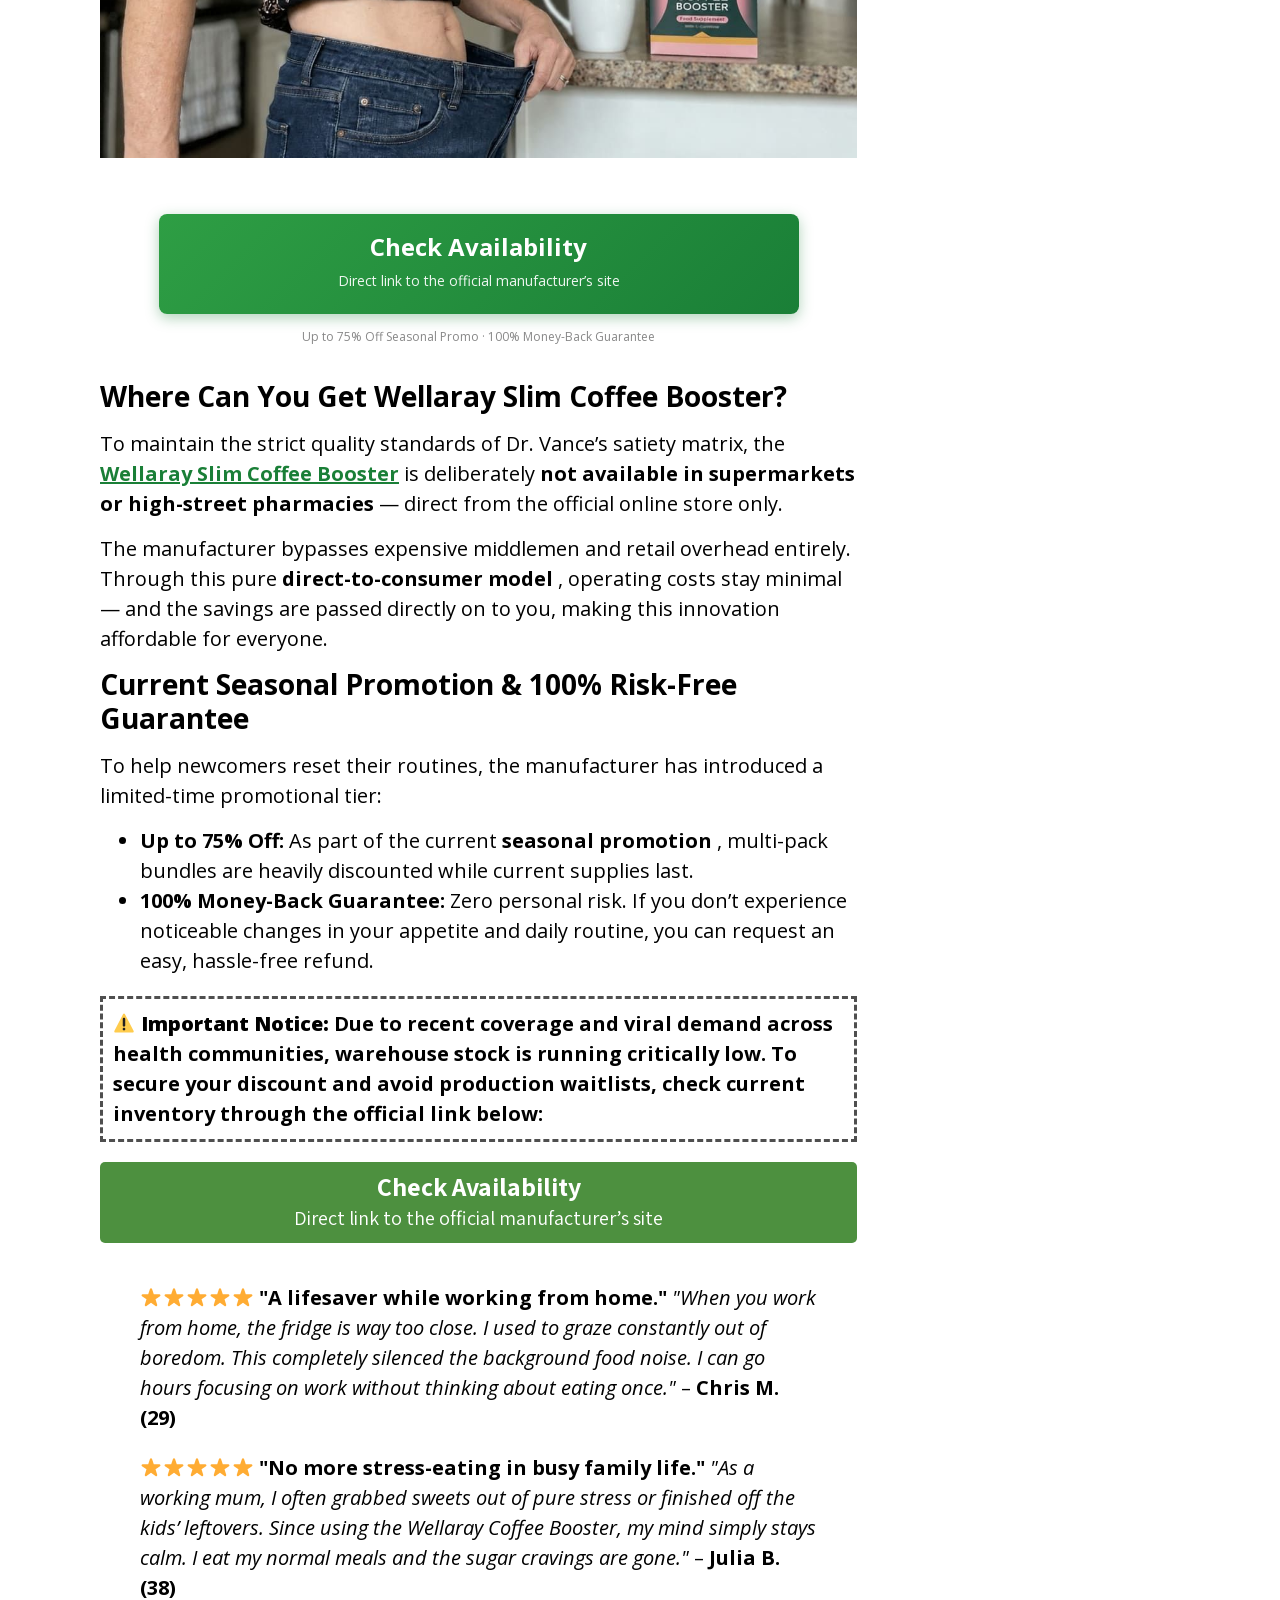
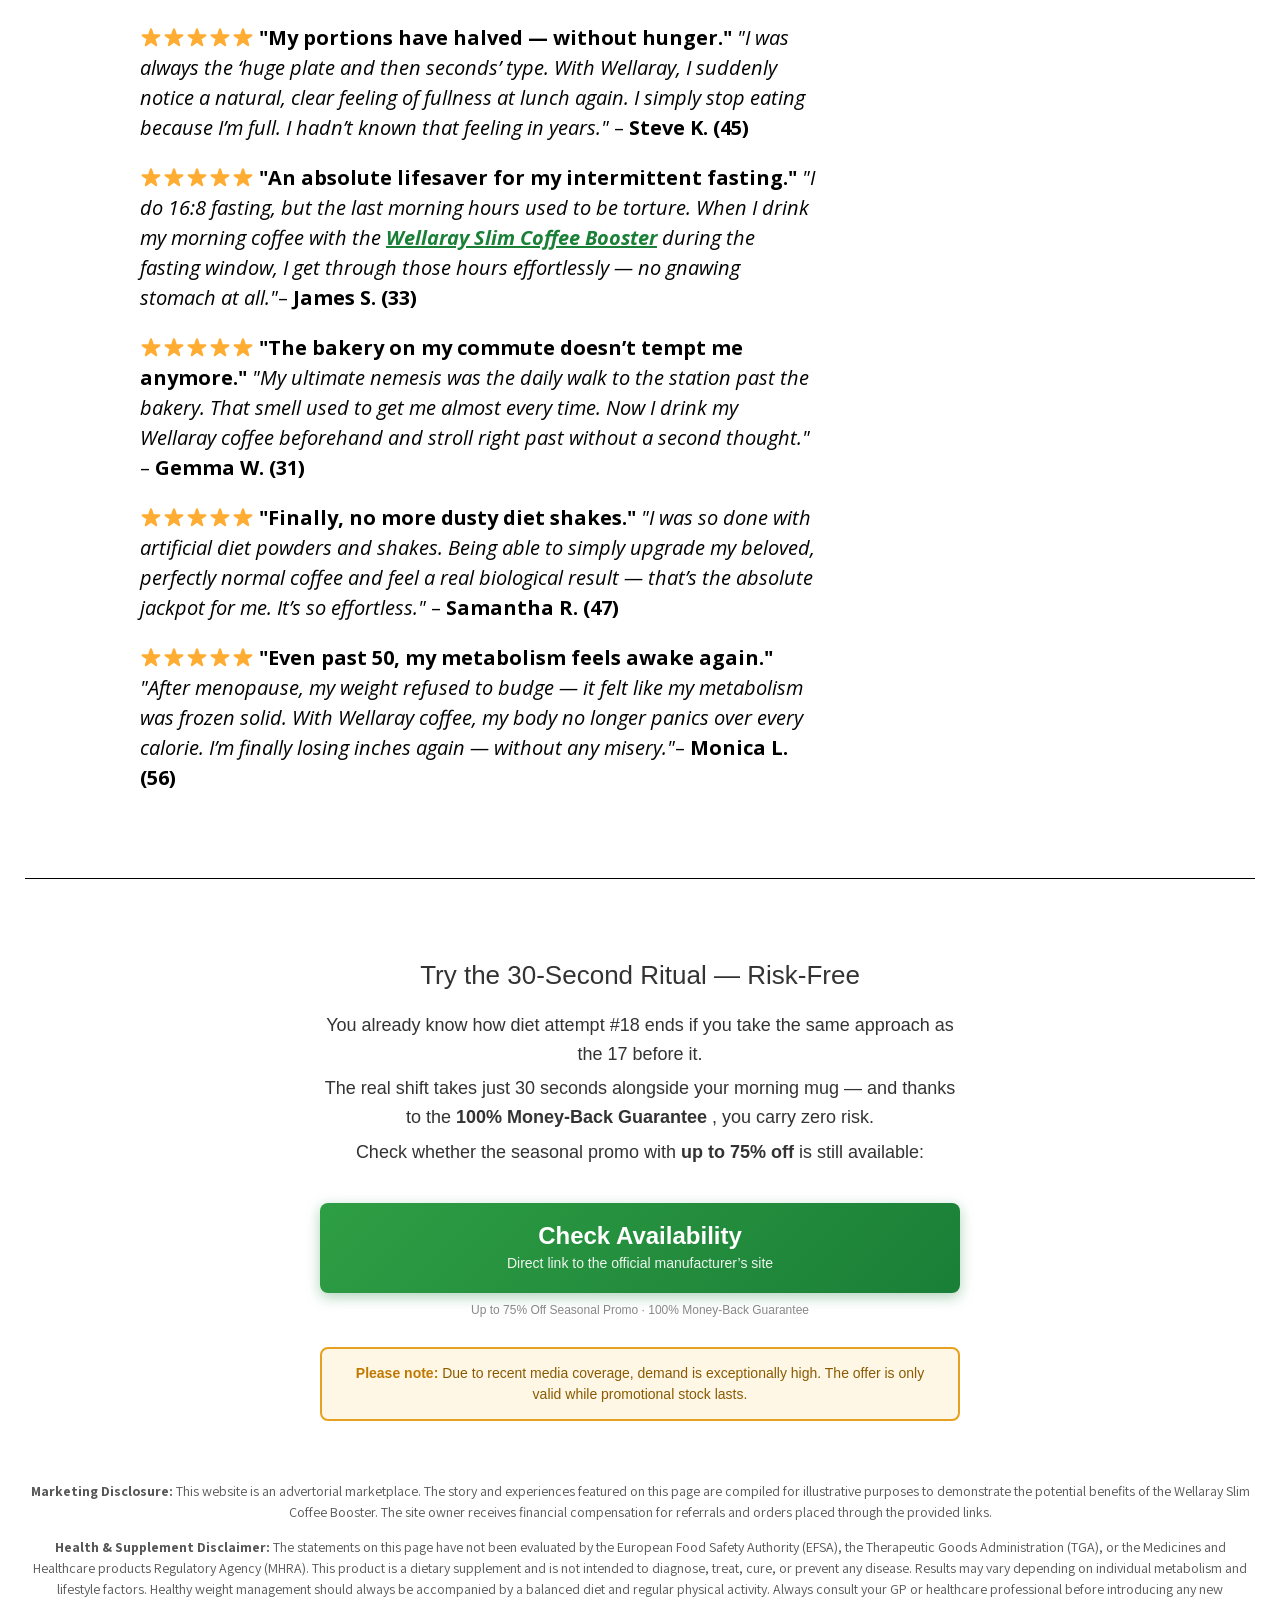
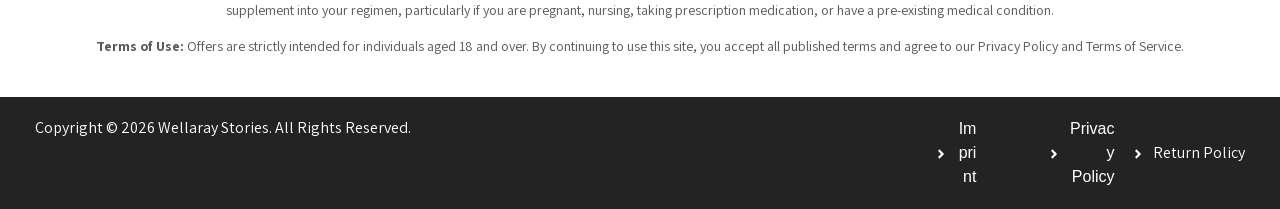
<file: uk02/index.html>
<!DOCTYPE html>
<html lang="en-GB">
<head>
  <meta charset="UTF-8">
  <meta name="viewport" content="width=device-width, initial-scale=1.0">
  <title>Why Doctors Are Fascinated by This Simple 30-Second Morning Coffee Ritual – Wellaray</title>
  <meta name="description" content="Scientists are calling it a breakthrough in metabolic health: how one tiny, plant-based tweak to your morning cup flips the biological appetite switch — and why the diet industry doesn’t want you to know.">
  <meta name="robots" content="noindex, nofollow">
  <link rel="stylesheet" href="css/style.css">
  <!-- MaxConv Tracking Script Base Code-->
<script>!function(w,d,o,n,c){w[o]=w[o]||function(){(w[o].q=w[o].q||[]).push(arguments)};var s=d.createElement(n),t=d.getElementsByTagName(n)[0];s.async=!0;s.defer=!0;s.src="//track.healthdeepinsight.com/t/t.js";t.parentNode.insertBefore(s,t);}(window,document,"maxconv","script");</script>
<noscript><link rel="stylesheet" href="//track.healthdeepinsight.com/t/t.css?mc_ns=1" /></noscript>
<!-- End MaxConv Tracking Script Base Code-->
</head>
<body>
  <div class="rg-page">
    <div data-elementor-type=wp-page data-elementor-id=9031 class="elementor elementor-9031" data-elementor-post-type=page>
      <div class="elementor-element elementor-element-c5b85cf e-flex e-con-boxed e-con e-parent e-lazyloaded" data-id=c5b85cf data-element_type=container data-e-type=container data-settings='{"background_background":"classic"}'>
        <div class=e-con-inner>
          <div class="elementor-element elementor-element-aaef9f9 elementor-widget elementor-widget-text-editor" data-id=aaef9f9 data-element_type=widget data-e-type=widget data-widget_type=text-editor.default>
   advertorial 
          </div>
        </div>
      </div>
      <div class="elementor-element elementor-element-3ee15fc0 e-flex e-con-boxed e-con e-parent e-lazyloaded" data-id=3ee15fc0 data-element_type=container data-e-type=container>
        <div class=e-con-inner>
          <div class="elementor-element elementor-element-62dc4e4 e-con-full e-flex e-con e-child" data-id=62dc4e4 data-element_type=container data-e-type=container>
            <div class="elementor-element elementor-element-6d8a5e00 e-con-full e-flex e-con e-child elementor-sticky elementor-sticky--effects elementor-sticky--active elementor-section--handles-inside" data-id=6d8a5e00 data-element_type=container data-e-type=container data-settings='{"sticky":"top","sticky_on":["desktop"],"sticky_offset":30,"sticky_parent":"yes","sticky_effects_offset":0,"sticky_anchor_link_offset":0}'>
              <div class="elementor-element elementor-element-5170e9dd elementor-widget elementor-widget-heading" data-id=5170e9dd data-element_type=widget data-e-type=widget data-widget_type=heading.default>
                <h2 class="elementor-heading-title elementor-size-default">Naturally Lean with Coffee
                </h2> 
              </div>
              <div class="elementor-element elementor-element-5b77989 elementor-widget elementor-widget-rating" data-id=5b77989 data-element_type=widget data-e-type=widget data-widget_type=rating.default>
                <div class=e-rating itemtype=https://schema.org/Rating itemscope itemprop=reviewRating>
                  <div class=e-rating-wrapper itemprop=ratingValue content=5 role=img aria-label="Rated 5 out of 5">
                    <div class=e-icon>
                      <div class="e-icon-wrapper e-icon-marked"><svg aria-hidden=true class="e-font-icon-svg e-eicon-star" viewBox="0 0 1000 1000" xmlns=http://www.w3.org/2000/svg><path d="M450 75L338 312 88 350C46 354 25 417 58 450L238 633 196 896C188 942 238 975 275 954L500 837 725 954C767 975 813 942 804 896L763 633 942 450C975 417 954 358 913 350L663 312 550 75C529 33 471 33 450 75Z"></path></svg> 
                      </div>
                      <div class="e-icon-wrapper e-icon-unmarked"><svg aria-hidden=true class="e-font-icon-svg e-eicon-star" viewBox="0 0 1000 1000" xmlns=http://www.w3.org/2000/svg><path d="M450 75L338 312 88 350C46 354 25 417 58 450L238 633 196 896C188 942 238 975 275 954L500 837 725 954C767 975 813 942 804 896L763 633 942 450C975 417 954 358 913 350L663 312 550 75C529 33 471 33 450 75Z"></path></svg> 
                      </div>
                    </div>
                    <div class=e-icon>
                      <div class="e-icon-wrapper e-icon-marked"><svg aria-hidden=true class="e-font-icon-svg e-eicon-star" viewBox="0 0 1000 1000" xmlns=http://www.w3.org/2000/svg><path d="M450 75L338 312 88 350C46 354 25 417 58 450L238 633 196 896C188 942 238 975 275 954L500 837 725 954C767 975 813 942 804 896L763 633 942 450C975 417 954 358 913 350L663 312 550 75C529 33 471 33 450 75Z"></path></svg> 
                      </div>
                      <div class="e-icon-wrapper e-icon-unmarked"><svg aria-hidden=true class="e-font-icon-svg e-eicon-star" viewBox="0 0 1000 1000" xmlns=http://www.w3.org/2000/svg><path d="M450 75L338 312 88 350C46 354 25 417 58 450L238 633 196 896C188 942 238 975 275 954L500 837 725 954C767 975 813 942 804 896L763 633 942 450C975 417 954 358 913 350L663 312 550 75C529 33 471 33 450 75Z"></path></svg> 
                      </div>
                    </div>
                    <div class=e-icon>
                      <div class="e-icon-wrapper e-icon-marked"><svg aria-hidden=true class="e-font-icon-svg e-eicon-star" viewBox="0 0 1000 1000" xmlns=http://www.w3.org/2000/svg><path d="M450 75L338 312 88 350C46 354 25 417 58 450L238 633 196 896C188 942 238 975 275 954L500 837 725 954C767 975 813 942 804 896L763 633 942 450C975 417 954 358 913 350L663 312 550 75C529 33 471 33 450 75Z"></path></svg> 
                      </div>
                      <div class="e-icon-wrapper e-icon-unmarked"><svg aria-hidden=true class="e-font-icon-svg e-eicon-star" viewBox="0 0 1000 1000" xmlns=http://www.w3.org/2000/svg><path d="M450 75L338 312 88 350C46 354 25 417 58 450L238 633 196 896C188 942 238 975 275 954L500 837 725 954C767 975 813 942 804 896L763 633 942 450C975 417 954 358 913 350L663 312 550 75C529 33 471 33 450 75Z"></path></svg> 
                      </div>
                    </div>
                    <div class=e-icon>
                      <div class="e-icon-wrapper e-icon-marked"><svg aria-hidden=true class="e-font-icon-svg e-eicon-star" viewBox="0 0 1000 1000" xmlns=http://www.w3.org/2000/svg><path d="M450 75L338 312 88 350C46 354 25 417 58 450L238 633 196 896C188 942 238 975 275 954L500 837 725 954C767 975 813 942 804 896L763 633 942 450C975 417 954 358 913 350L663 312 550 75C529 33 471 33 450 75Z"></path></svg> 
                      </div>
                      <div class="e-icon-wrapper e-icon-unmarked"><svg aria-hidden=true class="e-font-icon-svg e-eicon-star" viewBox="0 0 1000 1000" xmlns=http://www.w3.org/2000/svg><path d="M450 75L338 312 88 350C46 354 25 417 58 450L238 633 196 896C188 942 238 975 275 954L500 837 725 954C767 975 813 942 804 896L763 633 942 450C975 417 954 358 913 350L663 312 550 75C529 33 471 33 450 75Z"></path></svg> 
                      </div>
                    </div>
                    <div class=e-icon>
                      <div class="e-icon-wrapper e-icon-marked"><svg aria-hidden=true class="e-font-icon-svg e-eicon-star" viewBox="0 0 1000 1000" xmlns=http://www.w3.org/2000/svg><path d="M450 75L338 312 88 350C46 354 25 417 58 450L238 633 196 896C188 942 238 975 275 954L500 837 725 954C767 975 813 942 804 896L763 633 942 450C975 417 954 358 913 350L663 312 550 75C529 33 471 33 450 75Z"></path></svg> 
                      </div>
                      <div class="e-icon-wrapper e-icon-unmarked"><svg aria-hidden=true class="e-font-icon-svg e-eicon-star" viewBox="0 0 1000 1000" xmlns=http://www.w3.org/2000/svg><path d="M450 75L338 312 88 350C46 354 25 417 58 450L238 633 196 896C188 942 238 975 275 954L500 837 725 954C767 975 813 942 804 896L763 633 942 450C975 417 954 358 913 350L663 312 550 75C529 33 471 33 450 75Z"></path></svg> 
                      </div>
                    </div>
                  </div>
                </div>
              </div>
              <div class="elementor-element elementor-element-374664f2 elementor-widget elementor-widget-text-editor" data-id=374664f2 data-element_type=widget data-e-type=widget data-widget_type=text-editor.default>
   4.9 | 2,864 Verified Reviews 
              </div>
              <div class="elementor-element elementor-element-179e4a70 elementor-widget elementor-widget-image" data-id=179e4a70 data-element_type=widget data-e-type=widget data-widget_type=image.default><a href=https://track.healthdeepinsight.com/click><img fetchpriority=high decoding=async width=686 height=686 src='data:image/svg+xml,<svg xmlns="http://www.w3.org/2000/svg" width="686" height="686"><rect fill-opacity="0"/></svg>' class="attachment-large size-large wp-image-9033" alt style="background-blend-mode:normal!important;background-clip:content-box!important;background-position:50% 50%!important;background-color:rgba(0,0,0,0)!important;background-image:url(media/logo.webp)!important;background-size:100% 100%!important;background-origin:content-box!important;background-repeat:no-repeat!important"> </a>
              </div>
              <div class="elementor-element elementor-element-36370ede elementor-icon-list--layout-traditional elementor-list-item-link-full_width elementor-widget elementor-widget-icon-list" data-id=36370ede data-element_type=widget data-e-type=widget data-widget_type=icon-list.default>
                <ul class=elementor-icon-list-items>
                  <li class=elementor-icon-list-item><span class=elementor-icon-list-icon><svg aria-hidden=true class="e-font-icon-svg e-fas-check-circle" viewBox="0 0 512 512" xmlns=http://www.w3.org/2000/svg><path d="M504 256c0 136.967-111.033 248-248 248S8 392.967 8 256 119.033 8 256 8s248 111.033 248 248zM227.314 387.314l184-184c6.248-6.248 6.248-16.379 0-22.627l-22.627-22.627c-6.248-6.249-16.379-6.249-22.628 0L216 308.118l-70.059-70.059c-6.248-6.248-16.379-6.248-22.628 0l-22.627 22.627c-6.248 6.248-6.248 16.379 0 22.627l104 104c6.249 6.249 16.379 6.249 22.628.001z"></path></svg> </span><span class=elementor-icon-list-text>Stops intense food cravings</span>
                  </li>
                  <li class=elementor-icon-list-item><span class=elementor-icon-list-icon><svg aria-hidden=true class="e-font-icon-svg e-fas-check-circle" viewBox="0 0 512 512" xmlns=http://www.w3.org/2000/svg><path d="M504 256c0 136.967-111.033 248-248 248S8 392.967 8 256 119.033 8 256 8s248 111.033 248 248zM227.314 387.314l184-184c6.248-6.248 6.248-16.379 0-22.627l-22.627-22.627c-6.248-6.249-16.379-6.249-22.628 0L216 308.118l-70.059-70.059c-6.248-6.248-16.379-6.248-22.628 0l-22.627 22.627c-6.248 6.248-6.248 16.379 0 22.627l104 104c6.249 6.249 16.379 6.249 22.628.001z"></path></svg> </span><span class=elementor-icon-list-text>Breaks the endless rebound cycle</span>
                  </li>
                  <li class=elementor-icon-list-item><span class=elementor-icon-list-icon><svg aria-hidden=true class="e-font-icon-svg e-fas-check-circle" viewBox="0 0 512 512" xmlns=http://www.w3.org/2000/svg><path d="M504 256c0 136.967-111.033 248-248 248S8 392.967 8 256 119.033 8 256 8s248 111.033 248 248zM227.314 387.314l184-184c6.248-6.248 6.248-16.379 0-22.627l-22.627-22.627c-6.248-6.249-16.379-6.249-22.628 0L216 308.118l-70.059-70.059c-6.248-6.248-16.379-6.248-22.628 0l-22.627 22.627c-6.248 6.248-6.248 16.379 0 22.627l104 104c6.249 6.249 16.379 6.249 22.628.001z"></path></svg> </span><span class=elementor-icon-list-text>100% plant-based bioactive matrix</span>
                  </li>
                  <li class=elementor-icon-list-item><span class=elementor-icon-list-icon><svg aria-hidden=true class="e-font-icon-svg e-fas-check-circle" viewBox="0 0 512 512" xmlns=http://www.w3.org/2000/svg><path d="M504 256c0 136.967-111.033 248-248 248S8 392.967 8 256 119.033 8 256 8s248 111.033 248 248zM227.314 387.314l184-184c6.248-6.248 6.248-16.379 0-22.627l-22.627-22.627c-6.248-6.249-16.379-6.249-22.628 0L216 308.118l-70.059-70.059c-6.248-6.248-16.379-6.248-22.628 0l-22.627 22.627c-6.248 6.248-6.248 16.379 0 22.627l104 104c6.249 6.249 16.379 6.249 22.628.001z"></path></svg> </span><span class=elementor-icon-list-text>Backed by metabolic science</span>
                  </li>
                </ul>
              </div>
              <div class="elementor-element elementor-element-799fd9d8 elementor-align-justify elementor-widget elementor-widget-button" data-id=799fd9d8 data-element_type=widget data-e-type=widget data-widget_type=button.default><a class="elementor-button elementor-button-link elementor-size-sm" href=https://track.healthdeepinsight.com/click><span class=elementor-button-content-wrapper><span class=elementor-button-text>Check Availability</span></span></a>
              </div>
            </div>
            <div class="elementor-element elementor-element-6d8a5e00 e-con-full e-flex e-con e-child elementor-sticky elementor-sticky--effects elementor-sticky__spacer" data-id=6d8a5e00 data-element_type=container data-e-type=container data-settings='{"sticky":"top","sticky_on":["desktop"],"sticky_offset":30,"sticky_parent":"yes","sticky_effects_offset":0,"sticky_anchor_link_offset":0}' style="visibility:hidden;transition:none;animation:auto ease 0s 1 normal none running none">
              <div class="elementor-element elementor-element-5170e9dd elementor-widget elementor-widget-heading" data-id=5170e9dd data-element_type=widget data-e-type=widget data-widget_type=heading.default>
                <h2 class="elementor-heading-title elementor-size-default">Naturally Lean with Coffee
                </h2> 
              </div>
              <div class="elementor-element elementor-element-5b77989 elementor-widget elementor-widget-rating" data-id=5b77989 data-element_type=widget data-e-type=widget data-widget_type=rating.default>
                <div class=e-rating itemtype=https://schema.org/Rating itemscope itemprop=reviewRating>
                  <div class=e-rating-wrapper itemprop=ratingValue content=5 role=img aria-label="Rated 5 out of 5">
                    <div class=e-icon>
                      <div class="e-icon-wrapper e-icon-marked"><svg aria-hidden=true class="e-font-icon-svg e-eicon-star" viewBox="0 0 1000 1000" xmlns=http://www.w3.org/2000/svg><path d="M450 75L338 312 88 350C46 354 25 417 58 450L238 633 196 896C188 942 238 975 275 954L500 837 725 954C767 975 813 942 804 896L763 633 942 450C975 417 954 358 913 350L663 312 550 75C529 33 471 33 450 75Z"></path></svg> 
                      </div>
                      <div class="e-icon-wrapper e-icon-unmarked"><svg aria-hidden=true class="e-font-icon-svg e-eicon-star" viewBox="0 0 1000 1000" xmlns=http://www.w3.org/2000/svg><path d="M450 75L338 312 88 350C46 354 25 417 58 450L238 633 196 896C188 942 238 975 275 954L500 837 725 954C767 975 813 942 804 896L763 633 942 450C975 417 954 358 913 350L663 312 550 75C529 33 471 33 450 75Z"></path></svg> 
                      </div>
                    </div>
                    <div class=e-icon>
                      <div class="e-icon-wrapper e-icon-marked"><svg aria-hidden=true class="e-font-icon-svg e-eicon-star" viewBox="0 0 1000 1000" xmlns=http://www.w3.org/2000/svg><path d="M450 75L338 312 88 350C46 354 25 417 58 450L238 633 196 896C188 942 238 975 275 954L500 837 725 954C767 975 813 942 804 896L763 633 942 450C975 417 954 358 913 350L663 312 550 75C529 33 471 33 450 75Z"></path></svg> 
                      </div>
                      <div class="e-icon-wrapper e-icon-unmarked"><svg aria-hidden=true class="e-font-icon-svg e-eicon-star" viewBox="0 0 1000 1000" xmlns=http://www.w3.org/2000/svg><path d="M450 75L338 312 88 350C46 354 25 417 58 450L238 633 196 896C188 942 238 975 275 954L500 837 725 954C767 975 813 942 804 896L763 633 942 450C975 417 954 358 913 350L663 312 550 75C529 33 471 33 450 75Z"></path></svg> 
                      </div>
                    </div>
                    <div class=e-icon>
                      <div class="e-icon-wrapper e-icon-marked"><svg aria-hidden=true class="e-font-icon-svg e-eicon-star" viewBox="0 0 1000 1000" xmlns=http://www.w3.org/2000/svg><path d="M450 75L338 312 88 350C46 354 25 417 58 450L238 633 196 896C188 942 238 975 275 954L500 837 725 954C767 975 813 942 804 896L763 633 942 450C975 417 954 358 913 350L663 312 550 75C529 33 471 33 450 75Z"></path></svg> 
                      </div>
                      <div class="e-icon-wrapper e-icon-unmarked"><svg aria-hidden=true class="e-font-icon-svg e-eicon-star" viewBox="0 0 1000 1000" xmlns=http://www.w3.org/2000/svg><path d="M450 75L338 312 88 350C46 354 25 417 58 450L238 633 196 896C188 942 238 975 275 954L500 837 725 954C767 975 813 942 804 896L763 633 942 450C975 417 954 358 913 350L663 312 550 75C529 33 471 33 450 75Z"></path></svg> 
                      </div>
                    </div>
                    <div class=e-icon>
                      <div class="e-icon-wrapper e-icon-marked"><svg aria-hidden=true class="e-font-icon-svg e-eicon-star" viewBox="0 0 1000 1000" xmlns=http://www.w3.org/2000/svg><path d="M450 75L338 312 88 350C46 354 25 417 58 450L238 633 196 896C188 942 238 975 275 954L500 837 725 954C767 975 813 942 804 896L763 633 942 450C975 417 954 358 913 350L663 312 550 75C529 33 471 33 450 75Z"></path></svg> 
                      </div>
                      <div class="e-icon-wrapper e-icon-unmarked"><svg aria-hidden=true class="e-font-icon-svg e-eicon-star" viewBox="0 0 1000 1000" xmlns=http://www.w3.org/2000/svg><path d="M450 75L338 312 88 350C46 354 25 417 58 450L238 633 196 896C188 942 238 975 275 954L500 837 725 954C767 975 813 942 804 896L763 633 942 450C975 417 954 358 913 350L663 312 550 75C529 33 471 33 450 75Z"></path></svg> 
                      </div>
                    </div>
                    <div class=e-icon>
                      <div class="e-icon-wrapper e-icon-marked"><svg aria-hidden=true class="e-font-icon-svg e-eicon-star" viewBox="0 0 1000 1000" xmlns=http://www.w3.org/2000/svg><path d="M450 75L338 312 88 350C46 354 25 417 58 450L238 633 196 896C188 942 238 975 275 954L500 837 725 954C767 975 813 942 804 896L763 633 942 450C975 417 954 358 913 350L663 312 550 75C529 33 471 33 450 75Z"></path></svg> 
                      </div>
                      <div class="e-icon-wrapper e-icon-unmarked"><svg aria-hidden=true class="e-font-icon-svg e-eicon-star" viewBox="0 0 1000 1000" xmlns=http://www.w3.org/2000/svg><path d="M450 75L338 312 88 350C46 354 25 417 58 450L238 633 196 896C188 942 238 975 275 954L500 837 725 954C767 975 813 942 804 896L763 633 942 450C975 417 954 358 913 350L663 312 550 75C529 33 471 33 450 75Z"></path></svg> 
                      </div>
                    </div>
                  </div>
                </div>
              </div>
              <div class="elementor-element elementor-element-374664f2 elementor-widget elementor-widget-text-editor" data-id=374664f2 data-element_type=widget data-e-type=widget data-widget_type=text-editor.default>
   4.9 | 2,864 Verified Reviews 
              </div>
              <div class="elementor-element elementor-element-179e4a70 elementor-widget elementor-widget-image" data-id=179e4a70 data-element_type=widget data-e-type=widget data-widget_type=image.default><a href=https://track.healthdeepinsight.com/click><img fetchpriority=high decoding=async width=686 height=686 src='data:image/svg+xml,<svg xmlns="http://www.w3.org/2000/svg" width="686" height="686"><rect fill-opacity="0"/></svg>' class="attachment-large size-large wp-image-9033" alt style="background-blend-mode:normal!important;background-clip:content-box!important;background-position:50% 50%!important;background-color:rgba(0,0,0,0)!important;background-image:url(media/logo.webp)!important;background-size:100% 100%!important;background-origin:content-box!important;background-repeat:no-repeat!important"> </a>
              </div>
              <div class="elementor-element elementor-element-36370ede elementor-icon-list--layout-traditional elementor-list-item-link-full_width elementor-widget elementor-widget-icon-list" data-id=36370ede data-element_type=widget data-e-type=widget data-widget_type=icon-list.default>
                <ul class=elementor-icon-list-items>
                  <li class=elementor-icon-list-item><span class=elementor-icon-list-icon><svg aria-hidden=true class="e-font-icon-svg e-fas-check-circle" viewBox="0 0 512 512" xmlns=http://www.w3.org/2000/svg><path d="M504 256c0 136.967-111.033 248-248 248S8 392.967 8 256 119.033 8 256 8s248 111.033 248 248zM227.314 387.314l184-184c6.248-6.248 6.248-16.379 0-22.627l-22.627-22.627c-6.248-6.249-16.379-6.249-22.628 0L216 308.118l-70.059-70.059c-6.248-6.248-16.379-6.248-22.628 0l-22.627 22.627c-6.248 6.248-6.248 16.379 0 22.627l104 104c6.249 6.249 16.379 6.249 22.628.001z"></path></svg> </span><span class=elementor-icon-list-text>Stops intense food cravings</span>
                  </li>
                  <li class=elementor-icon-list-item><span class=elementor-icon-list-icon><svg aria-hidden=true class="e-font-icon-svg e-fas-check-circle" viewBox="0 0 512 512" xmlns=http://www.w3.org/2000/svg><path d="M504 256c0 136.967-111.033 248-248 248S8 392.967 8 256 119.033 8 256 8s248 111.033 248 248zM227.314 387.314l184-184c6.248-6.248 6.248-16.379 0-22.627l-22.627-22.627c-6.248-6.249-16.379-6.249-22.628 0L216 308.118l-70.059-70.059c-6.248-6.248-16.379-6.248-22.628 0l-22.627 22.627c-6.248 6.248-6.248 16.379 0 22.627l104 104c6.249 6.249 16.379 6.249 22.628.001z"></path></svg> </span><span class=elementor-icon-list-text>Breaks the endless rebound cycle</span>
                  </li>
                  <li class=elementor-icon-list-item><span class=elementor-icon-list-icon><svg aria-hidden=true class="e-font-icon-svg e-fas-check-circle" viewBox="0 0 512 512" xmlns=http://www.w3.org/2000/svg><path d="M504 256c0 136.967-111.033 248-248 248S8 392.967 8 256 119.033 8 256 8s248 111.033 248 248zM227.314 387.314l184-184c6.248-6.248 6.248-16.379 0-22.627l-22.627-22.627c-6.248-6.249-16.379-6.249-22.628 0L216 308.118l-70.059-70.059c-6.248-6.248-16.379-6.248-22.628 0l-22.627 22.627c-6.248 6.248-6.248 16.379 0 22.627l104 104c6.249 6.249 16.379 6.249 22.628.001z"></path></svg> </span><span class=elementor-icon-list-text>100% plant-based bioactive matrix</span>
                  </li>
                  <li class=elementor-icon-list-item><span class=elementor-icon-list-icon><svg aria-hidden=true class="e-font-icon-svg e-fas-check-circle" viewBox="0 0 512 512" xmlns=http://www.w3.org/2000/svg><path d="M504 256c0 136.967-111.033 248-248 248S8 392.967 8 256 119.033 8 256 8s248 111.033 248 248zM227.314 387.314l184-184c6.248-6.248 6.248-16.379 0-22.627l-22.627-22.627c-6.248-6.249-16.379-6.249-22.628 0L216 308.118l-70.059-70.059c-6.248-6.248-16.379-6.248-22.628 0l-22.627 22.627c-6.248 6.248-6.248 16.379 0 22.627l104 104c6.249 6.249 16.379 6.249 22.628.001z"></path></svg> </span><span class=elementor-icon-list-text>Backed by metabolic science</span>
                  </li>
                </ul>
              </div>
              <div class="elementor-element elementor-element-799fd9d8 elementor-align-justify elementor-widget elementor-widget-button" data-id=799fd9d8 data-element_type=widget data-e-type=widget data-widget_type=button.default><a class="elementor-button elementor-button-link elementor-size-sm" href=https://track.healthdeepinsight.com/click><span class=elementor-button-content-wrapper><span class=elementor-button-text>Check Availability</span></span></a>
              </div>
            </div>
          </div>
          <div class="elementor-element elementor-element-13f9a539 e-con-full e-flex e-con e-child" data-id=13f9a539 data-element_type=container data-e-type=container>
            <div class="elementor-element elementor-element-2695861c elementor-widget elementor-widget-heading" data-id=2695861c data-element_type=widget data-e-type=widget data-widget_type=heading.default>
              <h2 class="elementor-heading-title elementor-size-default">Why Doctors Are Fascinated by This Simple 30-Second Morning Coffee Ritual

              </h2> 
            </div>
            <div class="elementor-element elementor-element-1d8baaeb elementor-widget elementor-widget-text-editor" data-id=1d8baaeb data-element_type=widget data-e-type=widget data-widget_type=text-editor.default>
              <p>Scientists are calling it a breakthrough in metabolic health: How one tiny, plant-based tweak to your morning cup flips the biological "appetite switch" — and why traditional weight loss programs don’t want you to know about it.
              </p> 
            </div>
            <div class="elementor-element elementor-element-6b8baf62 elementor-widget elementor-widget-text-editor" data-id=6b8baf62 data-element_type=widget data-e-type=widget data-widget_type=text-editor.default>
              <p>Advertorial: Edited by Rachel Miller | Updated <span id="rgDate"></span>
                <script>
                  // Publish date = yesterday, English format ("D Month YYYY") — matches the
                  // source byline. Runs synchronously immediately after the byline element,
                  // so a stale date can never flash before the fresh one is written.
                  (function () {
                    var months = ["January", "February", "March", "April", "May", "June",
                      "July", "August", "September", "October", "November", "December"];
                    var d = new Date();
                    d.setDate(d.getDate() - 1);
                    var el = document.getElementById("rgDate");
                    if (el) {
                      el.textContent = d.getDate() + " " + months[d.getMonth()] + " " + d.getFullYear();
                    }
                  })();
                </script>
              </p> 
            </div>
            <div class="elementor-element elementor-element-4fcd0da5 elementor-widget elementor-widget-image" data-id=4fcd0da5 data-element_type=widget data-e-type=widget data-widget_type=image.default><a href="https://track.healthdeepinsight.com/click"><img decoding="async" width="800" height="450" src="media/hero-kaffee.webp" class="attachment-large size-large wp-image-8925" alt srcset sizes></a> 
            </div>
            <div class="elementor-element elementor-element-4cfbfc3a elementor-widget elementor-widget-text-editor" data-id=4cfbfc3a data-element_type=widget data-e-type=widget data-widget_type=text-editor.default>
              <p data-path-to-node=3>Let’s be completely honest for a moment. How many diets have you started with full determination, stuck to for weeks with pure willpower, only to watch everything unravel because the hunger and cravings eventually became overwhelming? If this sounds familiar, please know this: you are not alone, and it is NOT a lack of discipline. It is an exhausting, frustrating cycle that pure willpower simply cannot beat.
              </p>
              <p data-path-to-node=4>What most people don’t realise is that this constant back-and-forth — the dreaded <b data-path-to-node=4 data-index-in-node=69>rebound effect</b> — places extreme stress on your cardiovascular system. Every crash diet forces your entire body into an emergency biochemical crisis.
                <ul data-path-to-node=5>
                  <li>
                    <p data-path-to-node=5,0,0><b data-path-to-node=5,0,0 data-index-in-node=0>The invisible toll:</b> Constant weight fluctuations strain your blood vessels and tax your heart far more than carrying a few extra, stable pounds ever would. That is precisely why cardiologists are sounding the alarm on extreme, restrictive diets.<br><br>
                    </p>
                  </li>
                  <li>
                    <p data-path-to-node=5,1,0><b data-path-to-node=5,1,0 data-index-in-node=0>The biological dead end:</b> Whenever you drastically slash calories, your body instantly activates an ancient, genetic survival mechanism.<br><br>
                    </p>
                  </li>
                </ul>
              </p>
              <p data-path-to-node=6>If you have lived through repeated cycles of strict restriction, burnout, and regain, you aren’t weak-willed. Your biology is simply <b data-path-to-node=6 data-index-in-node=141>exhausted</b>.
              </p>
              <p data-path-to-node=7>Whenever deprivation hits, your body shifts into an evolutionary panic mode: it interprets every sudden restriction as a life-threatening famine. The immediate consequence? Your metabolism downshifts into "emergency survival mode," learning to cling to every single calorie and aggressively lock it away inside fat cells.
              </p>
              <p data-path-to-node=6,0>It builds a biological fortress to prepare for the next perceived famine.
                <figure style="margin:32px 0 8px"><a href="https://track.healthdeepinsight.com/click">
                  <video autoplay loop muted playsinline style="width:100%;border-radius:8px;display:block"><source type="video/mp4" src="media/fatcell-lock.mp4">
                  </video></a>
                  <figcaption style="font-size:13px;color:#6b7280;text-align:center;margin-top:8px;line-height:1.6">How fat cells behave in survival mode: The vault door is bolted shut — energy goes in, but nothing comes out.
                  </figcaption>
                </figure>
              </p>
              <p data-path-to-node=6,1>In modern metabolic science, this is known as the <b data-path-to-node=6,1 data-index-in-node=73>‘Fat-Overshoot’ Effect</b>, driven by <b data-path-to-node=6,1 data-index-in-node=111>Adaptive Thermogenesis</b> . The moment your brain senses a drop in incoming energy, it slows fat oxidation down to a crawl. The most frustrating part? When you finally return to eating normally, this metabolic lockdown stays active for weeks — with every bite of food channeled straight into storage at twice the speed.
              </p> 
            </div>
            <div class="elementor-element elementor-element-2b53643 elementor-widget elementor-widget-image" data-id=2b53643 data-element_type=widget data-e-type=widget data-widget_type=image.default><a href="https://track.healthdeepinsight.com/click"><img decoding="async" width="800" height="537" src="media/fat-overshoot-grafik.webp" class="attachment-large size-large wp-image-8933" alt srcset sizes></a> 
            </div>
            <div class="elementor-element elementor-element-404fe25d elementor-widget elementor-widget-text-editor" data-id=404fe25d data-element_type=widget data-e-type=widget data-widget_type=text-editor.default>
              <p data-start=0 data-end=57>Traditional diets fail because they fight against human biology. However, a team of metabolic researchers has uncovered a biochemical lever that switches off this evolutionary panic alarm.
              </p>
              <p>And they didn’t use pharmaceuticals or extreme synthetic stimulants. Instead, they decoded the hidden biochemistry behind the world’s most popular morning ritual: coffee.
                <h3 data-path-to-node=3><b data-path-to-node=3 data-index-in-node=0>The Biochemical Trigger: The Coffee Catalysis Breakthrough</b>
                </h3>
              </p>
              <p data-path-to-node=4>After more than four years of intensive laboratory research, an endocrinology research team led by Dr. Julian Vance discovered that the solution isn’t replacing coffee, but unlocking its untapped potential. Coffee naturally contains potent bioactive compounds, such as chlorogenic acids and specific polyphenols, which theoretically have the power to suppress appetite.
              </p>
              <p>The problem? Without the right co-factors, these compounds degrade in the body within minutes.
              </p>
              <p data-path-to-node=5>"Everyday coffee is biochemically incomplete," explains Dr. Vance. "It lacks the biological co-factors required to produce a lasting, stable effect. That is precisely why we created the <b data-path-to-node=5 data-index-in-node=190><a href="https://track.healthdeepinsight.com/click" style="color:#1a7f37;font-weight:700;text-decoration:underline">Wellaray Slim Coffee Booster</a></b>  — a precise matrix of natural plant actives designed to work in synergy with coffee’s natural compounds, triggering a positive molecular cascade directly in your cup."
                <figure style="margin:32px 0 8px"><a href="https://track.healthdeepinsight.com/click">
                  <video autoplay loop muted playsinline style="width:100%;border-radius:8px;display:block"><source type="video/mp4" src="media/coffee-fat-split.mp4">
                  </video></a>
                  <figcaption style="font-size:13px;color:#6b7280;text-align:center;margin-top:8px;line-height:1.6">One Cup, Dual Impact: The constant mental chatter around food goes silent — while your metabolism shifts out of storage mode.
                  </figcaption>
                </figure>
              </p>
              <p data-path-to-node=6>The moment the booster blends into your coffee, these activated nutrients help soothe overactive Ghrelin receptors (the primary hunger hormone) throughout the digestive tract. They support gentle, steady gastric emptying, keeping the brain’s natural satiety signals active for hours. The result? The persistent "food noise" in your mind finally fades. You naturally enjoy smaller portions without feeling deprived, and your body exits metabolic survival mode — all without forcing you to change your morning routine.
              </p>
              <p data-path-to-node=6><strong>What Dr. Vance and his team created with Wellaray is currently revolutionising the entire wellness industry!</strong>
              </p> 
            </div>
            <div class="elementor-element elementor-element-3b6d715e elementor-widget elementor-widget-image" data-id=3b6d715e data-element_type=widget data-e-type=widget data-widget_type=image.default><a href="https://track.healthdeepinsight.com/click"><picture><source type="image/webp" srcset="media/KaPBWIMgcc5B0OU.png"><img decoding="async" width="500" height="500" src="media/KaPBWIMgcc5B0OU.png" class="attachment-large size-large wp-image-9037" alt srcset sizes></picture></a> 
            </div>
            <div class="elementor-element elementor-element-2377cb88 elementor-widget elementor-widget-text-editor" data-id=2377cb88 data-element_type=widget data-e-type=widget data-widget_type=text-editor.default>
              <h3 data-path-to-node=2><b data-path-to-node=2 data-index-in-node=0>The Result: The 4 Effects of Coffee Catalysis</b>
              </h3>
              <p data-path-to-node=3>The moment you stir the <a href="https://track.healthdeepinsight.com/click" style="color:#1a7f37;font-weight:700;text-decoration:underline">Wellaray Slim Coffee Booster</a> into your first cup of the day, you trigger four noticeable shifts in your routine:
                <ul data-path-to-node=4>
                  <li>
                    <p data-path-to-node=4,0,0><b data-path-to-node=4,0,0 data-index-in-node=0>An Immediate End to "Food Noise":</b> Targeting the hunger signal puts an end to the constant, exhausting mental loop about what your next snack will be.
                    </p>
                  </li>
                  <li>
                    <p data-path-to-node=4,1,0><b data-path-to-node=4,1,0 data-index-in-node=0>Effortless Portion Control:</b> Gentle, sustained fullness sets in much earlier during meals — no calorie counting, no white-knuckling through hunger.
                    </p>
                  </li>
                  <li>
                    <p data-path-to-node=4,2,0><b data-path-to-node=4,2,0 data-index-in-node=0>Clean, Steady Energy Without the 2 PM Crash:</b> The natural synergy smooths out caffeine absorption, completely eliminating the dreaded afternoon slump.
                    </p>
                  </li>
                  <li>
                    <p data-path-to-node=4,3,0><b data-path-to-node=4,3,0 data-index-in-node=0>No More Starvation Mode:</b> Because your body never senses a famine, your metabolism stays active rather than panicking and clinging to reserves.
                    </p>
                  </li>
                </ul>
              </p>
              <p data-path-to-node=5><strong>Using it couldn’t be simpler:</strong> Brew your regular coffee, stir in one <a href="https://track.healthdeepinsight.com/click" style="color:#1a7f37;font-weight:700;text-decoration:underline">Wellaray Slim Coffee Booster</a> — done. No giant pills, no chalky shakes, no rigid meal plans.
              </p> 
            </div>
            <div class="elementor-element elementor-element-5a7cd0ee elementor-widget elementor-widget-image" data-id=5a7cd0ee data-element_type=widget data-e-type=widget data-widget_type=image.default><a href="https://track.healthdeepinsight.com/click"><picture><source type="image/webp" srcset="media/m8SdrXsmariixUA.png"><img decoding="async" width="718" height="718" src="media/m8SdrXsmariixUA.png" class="attachment-large size-large wp-image-8949" alt srcset sizes></picture></a> 
            </div>
            <div class="elementor-element elementor-element-2077cde elementor-widget elementor-widget-text-editor" data-id=2077cde data-element_type=widget data-e-type=widget data-widget_type=text-editor.default>
              <p>Margaret (53) after 11 weeks with <a href="https://track.healthdeepinsight.com/click" style="color:#1a7f37;font-weight:700;text-decoration:underline">Wellaray Slim Coffee Booster</a>
              </p> 
            </div>
            <div class="elementor-element elementor-element-2e93a840 elementor-widget elementor-widget-text-editor" data-id=2e93a840 data-element_type=widget data-e-type=widget data-widget_type=text-editor.default>
              <div style="margin:36px auto 28px;max-width:640px"><a href="https://track.healthdeepinsight.com/click" style="display:block;background:linear-gradient(135deg,#2e9e44,#1a7f37);color:#fff;text-decoration:none;text-align:center;padding:18px 24px;border-radius:8px;box-shadow:0 4px 14px rgba(26,127,55,.35)"><span style="font-weight:700;font-size:24px;line-height:29px">Check Availability</span><br><span style="font-size:14px;opacity:.92">Direct link to the official manufacturer’s site</span></a>
                <div style="font-size:12px;color:#888;text-align:center;margin-top:8px">Up to 75% Off Seasonal Promo · 100% Money-Back Guarantee
                </div>
              </div>
              <h3 data-path-to-node=2><b data-path-to-node=2 data-index-in-node=0>"Like a Switch Flipped in My Brain" — Real User Experiences</b>
              </h3>
              <p data-path-to-node=3>Word of Dr. Vance’s discovery has spread rapidly. Thousands of everyday people who felt trapped in the diet cycle are sharing their transformations:
                <blockquote data-path-to-node=4>
                  <p data-path-to-node=4,0><img draggable=false role=img class=emoji alt=⭐ src="[data-uri]"><img draggable=false role=img class=emoji alt=⭐ src="[data-uri]"><img draggable=false role=img class=emoji alt=⭐ src="[data-uri]"><img draggable=false role=img class=emoji alt=⭐ src="[data-uri]"><img draggable=false role=img class=emoji alt=⭐ src="[data-uri]"> <b data-path-to-node=4,0 data-index-in-node=6>"The constant obsession with food is just gone."</b> <i data-path-to-node=4,0 data-index-in-node=58>"I used to fight off intense office cravings every single day around 2 PM. Ever since I started stirring this into my morning brew, that mental tug-of-war has vanished. I literally forget about afternoon snacks now simply because I’m fully satisfied."</i> – <b data-path-to-node=4,0 data-index-in-node=305>Sarah M. (34)</b>
                  </p>
                </blockquote>
                <blockquote data-path-to-node=5>
                  <p data-path-to-node=5,0><img draggable=false role=img class=emoji alt=⭐ src="[data-uri]"><img draggable=false role=img class=emoji alt=⭐ src="[data-uri]"><img draggable=false role=img class=emoji alt=⭐ src="[data-uri]"><img draggable=false role=img class=emoji alt=⭐ src="[data-uri]"><img draggable=false role=img class=emoji alt=⭐ src="[data-uri]"> <b data-path-to-node=5,0 data-index-in-node=6>"Finally, a method without the misery."</b> <i data-path-to-node=5,0 data-index-in-node=44>"I was extremely skeptical because I’ve tried every diet under the sun. But with this, I didn’t have to overhaul my life. I drink my normal coffee, yet my lunch portions have cut in half completely naturally."</i> – <b data-path-to-node=5,0 data-index-in-node=281>Michael T. (42)</b>
                  </p>
                </blockquote>
                <blockquote data-path-to-node=6>
                  <p data-path-to-node=6,0><img draggable=false role=img class=emoji alt=⭐ src="[data-uri]"><img draggable=false role=img class=emoji alt=⭐ src="[data-uri]"><img draggable=false role=img class=emoji alt=⭐ src="[data-uri]"><img draggable=false role=img class=emoji alt=⭐ src="[data-uri]"><img draggable=false role=img class=emoji alt=⭐ src="[data-uri]"> <b data-path-to-node=6,0 data-index-in-node=6>"Saved me from late-night couch cravings."</b> <i data-path-to-node=6,0 data-index-in-node=56>"My biggest hurdle was always late-night emotional snacking on the couch — crisps, biscuits, whatever I could find. Starting my day with Wellaray keeps my satiety so steady that by evening, the sugar cravings don’t even cross my mind. Total gamechanger."</i> – <b data-path-to-node=6,0 data-index-in-node=300>Laura S. (29)</b>
                  </p>
                </blockquote>
                <blockquote data-path-to-node=7>
                  <p data-path-to-node=7,0><img draggable=false role=img class=emoji alt=⭐ src="[data-uri]"><img draggable=false role=img class=emoji alt=⭐ src="[data-uri]"><img draggable=false role=img class=emoji alt=⭐ src="[data-uri]"><img draggable=false role=img class=emoji alt=⭐ src="[data-uri]"><img draggable=false role=img class=emoji alt=⭐ src="[data-uri]"> <b data-path-to-node=7,0 data-index-in-node=6>"No more rebound weight."</b> <i data-path-to-node=7,0 data-index-in-node=46>"My metabolism felt completely broken after years of crash diets. The <a href="https://track.healthdeepinsight.com/click" style="color:#1a7f37;font-weight:700;text-decoration:underline">Wellaray Slim Coffee Booster</a> helped me drop the weight without putting my body into starvation mode. I don’t feel like my body is hoarding every calorie anymore, and my energy stays level all day."</i> – <b data-path-to-node=7,0 data-index-in-node=289>Andrew K. (51)</b>
                  </p>
                </blockquote> 
              </p>
            </div>
            <div class="elementor-element elementor-element-6b67db22 elementor-widget elementor-widget-image" data-id=6b67db22 data-element_type=widget data-e-type=widget data-widget_type=image.default><a href="https://track.healthdeepinsight.com/click"><picture><source type="image/webp" srcset="media/84I7rj5dflGKATl.jpg"><img decoding="async" width="800" height="534" src="media/84I7rj5dflGKATl.jpg" class="attachment-large size-large wp-image-9043" alt srcset sizes></picture></a> 
            </div>
            <div class="elementor-element elementor-element-1a39b13 elementor-widget elementor-widget-text-editor" data-id=1a39b13 data-element_type=widget data-e-type=widget data-widget_type=text-editor.default>
              <h3 data-path-to-node=4><b data-path-to-node=4 data-index-in-node=0>Straight Answers to the Most Common Questions</b>
              </h3>
              <p data-path-to-node=5>Because Wellaray takes a fundamentally different physiological approach, initial skepticism is completely natural. Here are the facts upfront:
              </p>
              <p data-path-to-node=0,0,0><b data-path-to-node=0,0,0 data-index-in-node=0>Isn’t this just another gimmick that won’t work?</b>
                <blockquote data-path-to-node=0,0,1>
                  <p data-path-to-node=0,0,1,0><b data-path-to-node=0,0,1,0 data-index-in-node=0>Skepticism is healthy and justified.</b> But the <a href="https://track.healthdeepinsight.com/click" style="color:#1a7f37;font-weight:700;text-decoration:underline">Wellaray Slim Coffee Booster</a> is not a "magic pill" that claims to melt fat overnight. It is a targeted biochemical catalyst designed to unlock the natural bioactives in your daily coffee to help regulate hunger hormones naturally. And if it doesn’t work for you, you are covered by a full 30-day money-back guarantee. You are testing real nutritional science, completely risk-free.
                  </p>
                </blockquote>
              </p>
              <p data-path-to-node=3,0,0><b data-path-to-node=3,0,0 data-index-in-node=0>How fast will I notice a difference?</b>
                <blockquote data-path-to-node=3,0,1>
                  <p data-path-to-node=3,0,1,0><b data-path-to-node=3,0,1,0 data-index-in-node=0>From the very first cup.</b> Most people notice the mental shift on day one. The constant background thoughts about snacking quiet down, and the typical mid-afternoon energy slump doesn’t hit.
                  </p>
                  <figure style="margin:32px 0 8px"><a href="https://track.healthdeepinsight.com/click">
                    <video autoplay loop muted playsinline style="width:100%;border-radius:8px;display:block"><source type="video/mp4" src="media/booster-pour.mp4">
                    </video></a>
                    <figcaption style="font-size:13px;color:#6b7280;text-align:center;margin-top:8px;line-height:1.6">One sachet, stirred in — that’s the entire effort it takes.
                    </figcaption>
                  </figure>
                </blockquote>
              </p>
              <p data-path-to-node=3,1,0><b data-path-to-node=3,1,0 data-index-in-node=0>What happens if I stop taking it after 1 or 2 months?</b>
                <blockquote data-path-to-node=3,1,1>
                  <p data-path-to-node=3,1,1,0><b data-path-to-node=3,1,1,0 data-index-in-node=0>No rebound effect.</b> Because the <a href="https://track.healthdeepinsight.com/click" style="color:#1a7f37;font-weight:700;text-decoration:underline">Wellaray Slim Coffee Booster</a> does not trigger a starvation response, your metabolic rate doesn’t crater. During your time using it, your body naturally adapts to balanced, smaller portions without the feeling of restriction.
                  </p>
                </blockquote>
              </p>
              <p data-path-to-node=3,2,0><b data-path-to-node=3,2,0 data-index-in-node=0>Are there any side effects or jitters?</b>
                <blockquote data-path-to-node=3,2,1>
                  <p data-path-to-node=3,2,1,0><b data-path-to-node=3,2,1,0 data-index-in-node=0>None.</b> <a href="https://track.healthdeepinsight.com/click" style="color:#1a7f37;font-weight:700;text-decoration:underline">Wellaray Slim Coffee Booster</a> is 100% plant-based and free from synthetic stimulants. It does not cause a racing heart, jitters, or caffeine crashes.
                  </p>
                </blockquote>
              </p>
              <p data-path-to-node=3,3,0><b data-path-to-node=3,3,0 data-index-in-node=0>Does it change the taste of my coffee?</b>
                <blockquote data-path-to-node=3,3,1>
                  <p data-path-to-node=3,3,1,0><b data-path-to-node=3,3,1,0 data-index-in-node=0>Not at all.</b> The <a href="https://track.healthdeepinsight.com/click" style="color:#1a7f37;font-weight:700;text-decoration:underline">Wellaray Slim Coffee Booster</a> is completely flavourless and dissolves instantly without residue. Your morning cup tastes exactly the way you love it — black or with milk.
                  </p>
                </blockquote> 
              </p>
            </div>
            <div class="elementor-element elementor-element-74acb931 elementor-widget elementor-widget-image" data-id=74acb931 data-element_type=widget data-e-type=widget data-widget_type=image.default><a href="https://track.healthdeepinsight.com/click"><picture><source type="image/webp" srcset="media/iDYbLXjtkNS8hi7.jpg"><img decoding="async" width="800" height="534" src="media/iDYbLXjtkNS8hi7.jpg" class="attachment-large size-large wp-image-9044" alt srcset sizes></picture></a> 
            </div>
            <div class="elementor-element elementor-element-4140a31 elementor-widget elementor-widget-text-editor" data-id=4140a31 data-element_type=widget data-e-type=widget data-widget_type=text-editor.default>
              <div style="margin:36px auto 28px;max-width:640px"><a href="https://track.healthdeepinsight.com/click" style="display:block;background:linear-gradient(135deg,#2e9e44,#1a7f37);color:#fff;text-decoration:none;text-align:center;padding:18px 24px;border-radius:8px;box-shadow:0 4px 14px rgba(26,127,55,.35)"><span style="font-weight:700;font-size:24px;line-height:29px">Check Availability</span><br><span style="font-size:14px;opacity:.92">Direct link to the official manufacturer’s site</span></a>
                <div style="font-size:12px;color:#888;text-align:center;margin-top:8px">Up to 75% Off Seasonal Promo · 100% Money-Back Guarantee
                </div>
              </div>
              <h3 data-path-to-node=2><b data-path-to-node=2 data-index-in-node=0>Where Can You Get Wellaray Slim Coffee Booster?</b>
              </h3>
              <p data-path-to-node=3>To maintain the strict quality standards of Dr. Vance’s satiety matrix, the <strong><a href="https://track.healthdeepinsight.com/click" style="color:#1a7f37;font-weight:700;text-decoration:underline">Wellaray Slim Coffee Booster</a></strong> is deliberately <b data-path-to-node=3 data-index-in-node=119>not available in supermarkets or high-street pharmacies</b> — direct from the official online store only.
              </p>
              <p data-path-to-node=4>The manufacturer bypasses expensive middlemen and retail overhead entirely. Through this pure <b data-path-to-node=4 data-index-in-node=97>direct-to-consumer model </b>, operating costs stay minimal — and the savings are passed directly on to you, making this innovation affordable for everyone.
                <h3 data-path-to-node=5><b data-path-to-node=5 data-index-in-node=0>Current Seasonal Promotion &amp; 100% Risk-Free Guarantee</b>
                </h3>
              </p>
              <p data-path-to-node=6>To help newcomers reset their routines, the manufacturer has introduced a limited-time promotional tier:
                <ul data-path-to-node=7>
                  <li>
                    <p data-path-to-node=7,0,0><b data-path-to-node=7,0,0 data-index-in-node=0>Up to 75% Off:</b> As part of the current <b data-path-to-node=7,0,0 data-index-in-node=44>seasonal promotion</b> , multi-pack bundles are heavily discounted while current supplies last.
                    </p>
                  </li>
                  <li>
                    <p data-path-to-node=7,1,0><b data-path-to-node=7,1,0 data-index-in-node=0>100% Money-Back Guarantee:</b> Zero personal risk. If you don’t experience noticeable changes in your appetite and daily routine, you can request an easy, hassle-free refund.
                    </p>
                  </li>
                </ul> 
              </p>
            </div>
            <div class="elementor-element elementor-element-7d13f750 e-con-full e-flex e-con e-child" data-id=7d13f750 data-element_type=container data-e-type=container>
              <div class="elementor-element elementor-element-6aaa668a elementor-widget elementor-widget-text-editor" data-id=6aaa668a data-element_type=widget data-e-type=widget data-widget_type=text-editor.default>
                <p><img draggable=false role=img class=emoji alt=⚠️ src="[data-uri]"> <b data-path-to-node=8,0 data-index-in-node=3>Important Notice:</b> Due to recent coverage and viral demand across health communities, warehouse stock is running critically low. To secure your discount and avoid production waitlists, check current inventory through the official link below:
                </p> 
              </div>
            </div>
            <div class="elementor-element elementor-element-15397de0 elementor-align-justify elementor-widget elementor-widget-button" data-id=15397de0 data-element_type=widget data-e-type=widget data-widget_type=button.default><a class="elementor-button elementor-button-link elementor-size-sm" href=https://track.healthdeepinsight.com/click><span class=elementor-button-content-wrapper><span class=elementor-button-text><span style=font-weight:700;font-size:26px;line-height:29px>Check Availability</span><br> Direct link to the official manufacturer’s site</span></span></a>
            </div>
            <div class="elementor-element elementor-element-af10885 elementor-widget elementor-widget-text-editor" data-id=af10885 data-element_type=widget data-e-type=widget data-widget_type=text-editor.default>
              <blockquote data-path-to-node=4>
                <p data-path-to-node=4,0><img draggable=false role=img class=emoji alt=⭐ src="[data-uri]"><img draggable=false role=img class=emoji alt=⭐ src="[data-uri]"><img draggable=false role=img class=emoji alt=⭐ src="[data-uri]"><img draggable=false role=img class=emoji alt=⭐ src="[data-uri]"><img draggable=false role=img class=emoji alt=⭐ src="[data-uri]"> <b data-path-to-node=4,0 data-index-in-node=6>"A lifesaver while working from home."</b> <i data-path-to-node=4,0 data-index-in-node=57>"When you work from home, the fridge is way too close. I used to graze constantly out of boredom. This completely silenced the background food noise. I can go hours focusing on work without thinking about eating once."</i> – <b data-path-to-node=4,0 data-index-in-node=291>Chris M. (29)</b>
                </p>
              </blockquote>
              <blockquote data-path-to-node=5>
                <p data-path-to-node=5,0><img draggable=false role=img class=emoji alt=⭐ src="[data-uri]"><img draggable=false role=img class=emoji alt=⭐ src="[data-uri]"><img draggable=false role=img class=emoji alt=⭐ src="[data-uri]"><img draggable=false role=img class=emoji alt=⭐ src="[data-uri]"><img draggable=false role=img class=emoji alt=⭐ src="[data-uri]"> <b data-path-to-node=5,0 data-index-in-node=6>"No more stress-eating in busy family life."</b> <i data-path-to-node=5,0 data-index-in-node=50>"As a working mum, I often grabbed sweets out of pure stress or finished off the kids’ leftovers. Since using the Wellaray Coffee Booster, my mind simply stays calm. I eat my normal meals and the sugar cravings are gone."</i> – <b data-path-to-node=5,0 data-index-in-node=282>Julia B. (38)</b>
                </p>
              </blockquote>
              <blockquote data-path-to-node=6>
                <p data-path-to-node=6,0><img draggable=false role=img class=emoji alt=⭐ src="[data-uri]"><img draggable=false role=img class=emoji alt=⭐ src="[data-uri]"><img draggable=false role=img class=emoji alt=⭐ src="[data-uri]"><img draggable=false role=img class=emoji alt=⭐ src="[data-uri]"><img draggable=false role=img class=emoji alt=⭐ src="[data-uri]"> <b data-path-to-node=6,0 data-index-in-node=6>"My portions have halved — without hunger."</b> <i data-path-to-node=6,0 data-index-in-node=57>"I was always the ‘huge plate and then seconds’ type. With Wellaray, I suddenly notice a natural, clear feeling of fullness at lunch again. I simply stop eating because I’m full. I hadn’t known that feeling in years."</i> – <b data-path-to-node=6,0 data-index-in-node=307>Steve K. (45)</b>
                </p>
              </blockquote>
              <blockquote data-path-to-node=7>
                <p data-path-to-node=7,0><img draggable=false role=img class=emoji alt=⭐ src="[data-uri]"><img draggable=false role=img class=emoji alt=⭐ src="[data-uri]"><img draggable=false role=img class=emoji alt=⭐ src="[data-uri]"><img draggable=false role=img class=emoji alt=⭐ src="[data-uri]"><img draggable=false role=img class=emoji alt=⭐ src="[data-uri]"> <b data-path-to-node=7,0 data-index-in-node=6>"An absolute lifesaver for my intermittent fasting."</b> <i data-path-to-node=7,0 data-index-in-node=55>"I do 16:8 fasting, but the last morning hours used to be torture. When I drink my morning coffee with the <a href="https://track.healthdeepinsight.com/click" style="color:#1a7f37;font-weight:700;text-decoration:underline">Wellaray Slim Coffee Booster</a> during the fasting window, I get through those hours effortlessly — no gnawing stomach at all."</i>– <b data-path-to-node=7,0 data-index-in-node=302>James S. (33)</b>
                </p>
              </blockquote>
              <blockquote data-path-to-node=8>
                <p data-path-to-node=8,0><img draggable=false role=img class=emoji alt=⭐ src="[data-uri]"><img draggable=false role=img class=emoji alt=⭐ src="[data-uri]"><img draggable=false role=img class=emoji alt=⭐ src="[data-uri]"><img draggable=false role=img class=emoji alt=⭐ src="[data-uri]"><img draggable=false role=img class=emoji alt=⭐ src="[data-uri]"> <b data-path-to-node=8,0 data-index-in-node=6>"The bakery on my commute doesn’t tempt me anymore."</b> <i data-path-to-node=8,0 data-index-in-node=64>"My ultimate nemesis was the daily walk to the station past the bakery. That smell used to get me almost every time. Now I drink my Wellaray coffee beforehand and stroll right past without a second thought."</i> – <b data-path-to-node=8,0 data-index-in-node=289>Gemma W. (31)</b>
                </p>
              </blockquote>
              <blockquote data-path-to-node=9>
                <p data-path-to-node=9,0><img draggable=false role=img class=emoji alt=⭐ src="[data-uri]"><img draggable=false role=img class=emoji alt=⭐ src="[data-uri]"><img draggable=false role=img class=emoji alt=⭐ src="[data-uri]"><img draggable=false role=img class=emoji alt=⭐ src="[data-uri]"><img draggable=false role=img class=emoji alt=⭐ src="[data-uri]"> <b data-path-to-node=9,0 data-index-in-node=6>"Finally, no more dusty diet shakes."</b> <i data-path-to-node=9,0 data-index-in-node=52>"I was so done with artificial diet powders and shakes. Being able to simply upgrade my beloved, perfectly normal coffee and feel a real biological result — that’s the absolute jackpot for me. It’s so effortless."</i> – <b data-path-to-node=9,0 data-index-in-node=295>Samantha R. (47)</b>
                </p>
              </blockquote>
              <blockquote data-path-to-node=10>
                <p data-path-to-node=10,0><img draggable=false role=img class=emoji alt=⭐ src="[data-uri]"><img draggable=false role=img class=emoji alt=⭐ src="[data-uri]"><img draggable=false role=img class=emoji alt=⭐ src="[data-uri]"><img draggable=false role=img class=emoji alt=⭐ src="[data-uri]"><img draggable=false role=img class=emoji alt=⭐ src="[data-uri]"> <b data-path-to-node=10,0 data-index-in-node=6>"Even past 50, my metabolism feels awake again."</b> <i data-path-to-node=10,0 data-index-in-node=64>"After menopause, my weight refused to budge — it felt like my metabolism was frozen solid. With Wellaray coffee, my body no longer panics over every calorie. I’m finally losing inches again — without any misery."</i>– <b data-path-to-node=10,0 data-index-in-node=297>Monica L. (56)</b>
                </p>
              </blockquote> 
            </div>
          </div>
        </div>
      </div>
      <div class="elementor-element elementor-element-53228226 e-flex e-con-boxed e-con e-parent e-lazyloaded" data-id=53228226 data-element_type=container data-e-type=container>
        <div class=e-con-inner>
          <div class="elementor-element elementor-element-54c0506f elementor-widget-divider--view-line elementor-widget elementor-widget-divider" data-id=54c0506f data-element_type=widget data-e-type=widget data-widget_type=divider.default>
            <div class=elementor-divider><span class=elementor-divider-separator></span>
            </div>
          </div>
          <div style="max-width:640px;margin:44px auto 40px;font-family:inherit">
            <h3 style="text-align:center;font-size:26px;line-height:1.35;margin:0 0 18px">Try the 30-Second Ritual — Risk-Free
            </h3>
            <p style="font-size:18px;line-height:1.6;text-align:center;margin:0 0 6px">You already know how diet attempt #18 ends if you take the same approach as the 17 before it.
            </p>
            <p style="font-size:18px;line-height:1.6;text-align:center;margin:0 0 6px">The real shift takes just 30 seconds alongside your morning mug — and thanks to the <b>100% Money-Back Guarantee</b> , you carry zero risk.
            </p>
            <p style="font-size:18px;line-height:1.6;text-align:center;margin:0">Check whether the seasonal promo with <b>up to 75% off</b> is still available:
            </p>
            <div style="margin:36px auto 28px;max-width:640px"><a href="https://track.healthdeepinsight.com/click" style="display:block;background:linear-gradient(135deg,#2e9e44,#1a7f37);color:#fff;text-decoration:none;text-align:center;padding:18px 24px;border-radius:8px;box-shadow:0 4px 14px rgba(26,127,55,.35)"><span style="font-weight:700;font-size:24px;line-height:29px">Check Availability</span><br><span style="font-size:14px;opacity:.92">Direct link to the official manufacturer’s site</span></a>
              <div style="font-size:12px;color:#888;text-align:center;margin-top:8px">Up to 75% Off Seasonal Promo · 100% Money-Back Guarantee
              </div>
            </div>
            <div style="background:#fff7e6;border:2px solid #e8a020;border-radius:8px;padding:14px 18px;text-align:center;font-size:14px;color:#8a5a00;line-height:1.5"><b style="color:#c07800">Please note:</b> Due to recent media coverage, demand is exceptionally high. The offer is only valid while promotional stock lasts.
            </div>
          </div>
          <div class="elementor-element elementor-element-831eb79 elementor-widget elementor-widget-text-editor" data-id=831eb79 data-element_type=widget data-e-type=widget data-widget_type=text-editor.default>
            <p><b>Marketing Disclosure:</b> This website is an advertorial marketplace. The story and experiences featured on this page are compiled for illustrative purposes to demonstrate the potential benefits of the Wellaray Slim Coffee Booster. The site owner receives financial compensation for referrals and orders placed through the provided links.</p>
            <p><b>Health &amp; Supplement Disclaimer:</b> The statements on this page have not been evaluated by the European Food Safety Authority (EFSA), the Therapeutic Goods Administration (TGA), or the Medicines and Healthcare products Regulatory Agency (MHRA). This product is a dietary supplement and is not intended to diagnose, treat, cure, or prevent any disease. Results may vary depending on individual metabolism and lifestyle factors. Healthy weight management should always be accompanied by a balanced diet and regular physical activity. Always consult your GP or healthcare professional before introducing any new supplement into your regimen, particularly if you are pregnant, nursing, taking prescription medication, or have a pre-existing medical condition.</p>
            <p><b>Terms of Use:</b> Offers are strictly intended for individuals aged 18 and over. By continuing to use this site, you accept all published terms and agree to our Privacy Policy and Terms of Service.</p>
          </div>
        </div>
      </div>
      <div class="elementor-element elementor-element-c04b5da e-flex e-con-boxed e-con e-parent e-lazyloaded" data-id=c04b5da data-element_type=container data-e-type=container data-settings='{"background_background":"classic"}'>
        <div class=e-con-inner>
          <div class="elementor-element elementor-element-38bdd323 e-con-full e-flex e-con e-child" data-id=38bdd323 data-element_type=container data-e-type=container>
            <div class="elementor-element elementor-element-c331424 elementor-widget elementor-widget-text-editor" data-id=c331424 data-element_type=widget data-e-type=widget data-widget_type=text-editor.default>
              <p>Copyright © 2026 Wellaray Stories. All Rights Reserved.
              </p> 
            </div>
          </div>
          <div class="elementor-element elementor-element-843268a e-con-full e-flex e-con e-child" data-id=843268a data-element_type=container data-e-type=container>
            <div class="elementor-element elementor-element-73ebdb64 elementor-icon-list--layout-inline elementor-align-end elementor-mobile-align-center elementor-list-item-link-full_width elementor-widget elementor-widget-icon-list" data-id=73ebdb64 data-element_type=widget data-e-type=widget data-widget_type=icon-list.default>
              <ul class="elementor-icon-list-items elementor-inline-items">
                <li class="elementor-icon-list-item elementor-inline-item"><a href=https://ratgeber-direkt.com/impressum></a><span class=elementor-icon-list-icon><svg aria-hidden=true class="e-font-icon-svg e-fas-angle-right" viewBox="0 0 256 512" xmlns=http://www.w3.org/2000/svg><path d="M224.3 273l-136 136c-9.4 9.4-24.6 9.4-33.9 0l-22.6-22.6c-9.4-9.4-9.4-24.6 0-33.9l96.4-96.4-96.4-96.4c-9.4-9.4-9.4-24.6 0-33.9L54.3 103c9.4-9.4 24.6-9.4 33.9 0l136 136c9.5 9.4 9.5 24.6.1 34z"></path></svg> </span><span class=elementor-icon-list-text>Imprint</span>
                </li>
                <li class="elementor-icon-list-item elementor-inline-item"><a href=https://ratgeber-direkt.com/datenschutz></a><span class=elementor-icon-list-icon><svg aria-hidden=true class="e-font-icon-svg e-fas-angle-right" viewBox="0 0 256 512" xmlns=http://www.w3.org/2000/svg><path d="M224.3 273l-136 136c-9.4 9.4-24.6 9.4-33.9 0l-22.6-22.6c-9.4-9.4-9.4-24.6 0-33.9l96.4-96.4-96.4-96.4c-9.4-9.4-9.4-24.6 0-33.9L54.3 103c9.4-9.4 24.6-9.4 33.9 0l136 136c9.5 9.4 9.5 24.6.1 34z"></path></svg> </span><span class=elementor-icon-list-text>Privacy Policy</span>
                </li>
                <li class="elementor-icon-list-item elementor-inline-item"><a href=https://legal.wellaray.com/return><span class=elementor-icon-list-icon><svg aria-hidden=true class="e-font-icon-svg e-fas-angle-right" viewBox="0 0 256 512" xmlns=http://www.w3.org/2000/svg><path d="M224.3 273l-136 136c-9.4 9.4-24.6 9.4-33.9 0l-22.6-22.6c-9.4-9.4-9.4-24.6 0-33.9l96.4-96.4-96.4-96.4c-9.4-9.4-9.4-24.6 0-33.9L54.3 103c9.4-9.4 24.6-9.4 33.9 0l136 136c9.5 9.4 9.5 24.6.1 34z"></path></svg> </span><span class=elementor-icon-list-text>Return Policy</span></a>
                </li>
              </ul>
            </div>
          </div>
        </div>
      </div>
    </div><span id=elementor-device-mode class=elementor-screen-only></span><svg style=display:none class=e-font-icon-svg-symbols></svg>
    <a href="https://track.healthdeepinsight.com/click" class="rg-floating-cta" style="display:block;background:linear-gradient(135deg,#2e9e44,#1a7f37);color:#fff;text-decoration:none;text-align:center;padding:18px 24px;border-radius:8px"><span style="font-weight:700;font-size:24px;line-height:29px">Check Availability</span><br><span style="font-size:14px;opacity:.92">Direct link to the official manufacturer’s site</span></a>
  </div>
  <script src="js/app.js" defer></script>
</body>
</html>
</file>
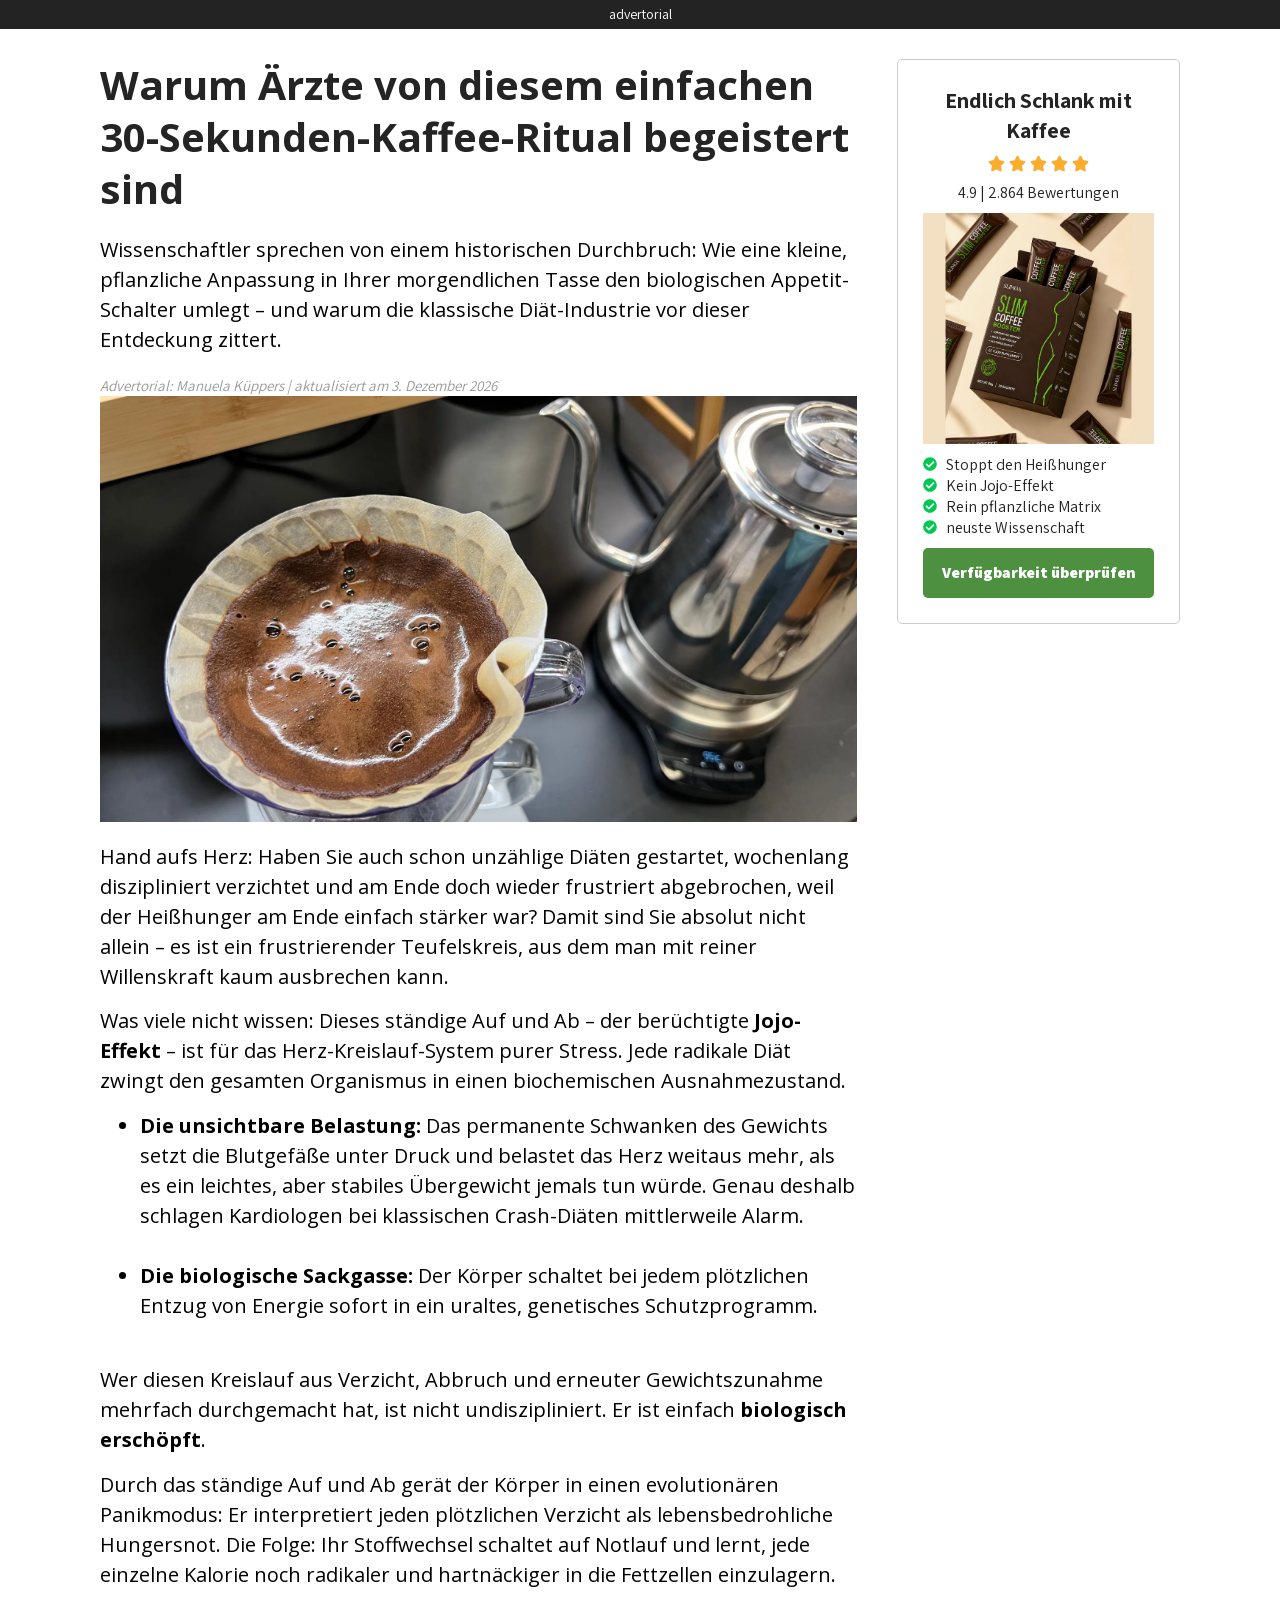
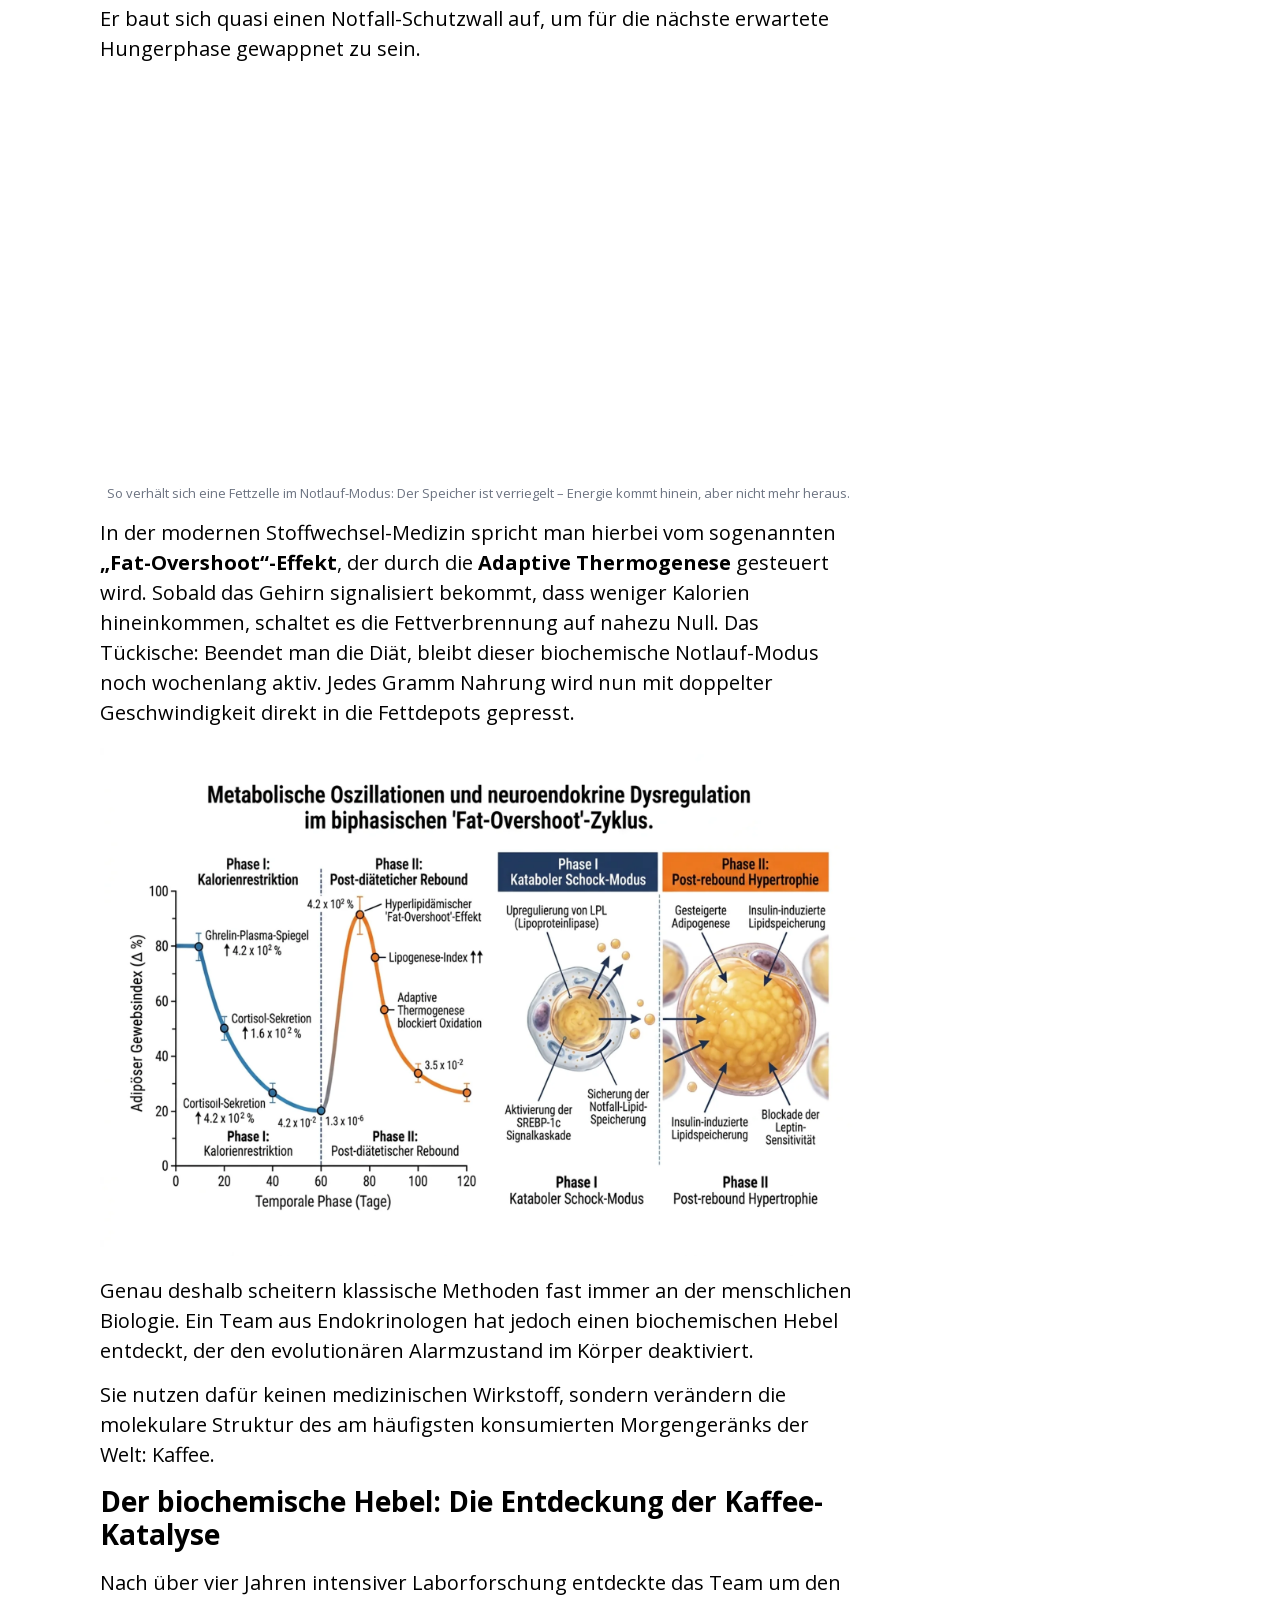
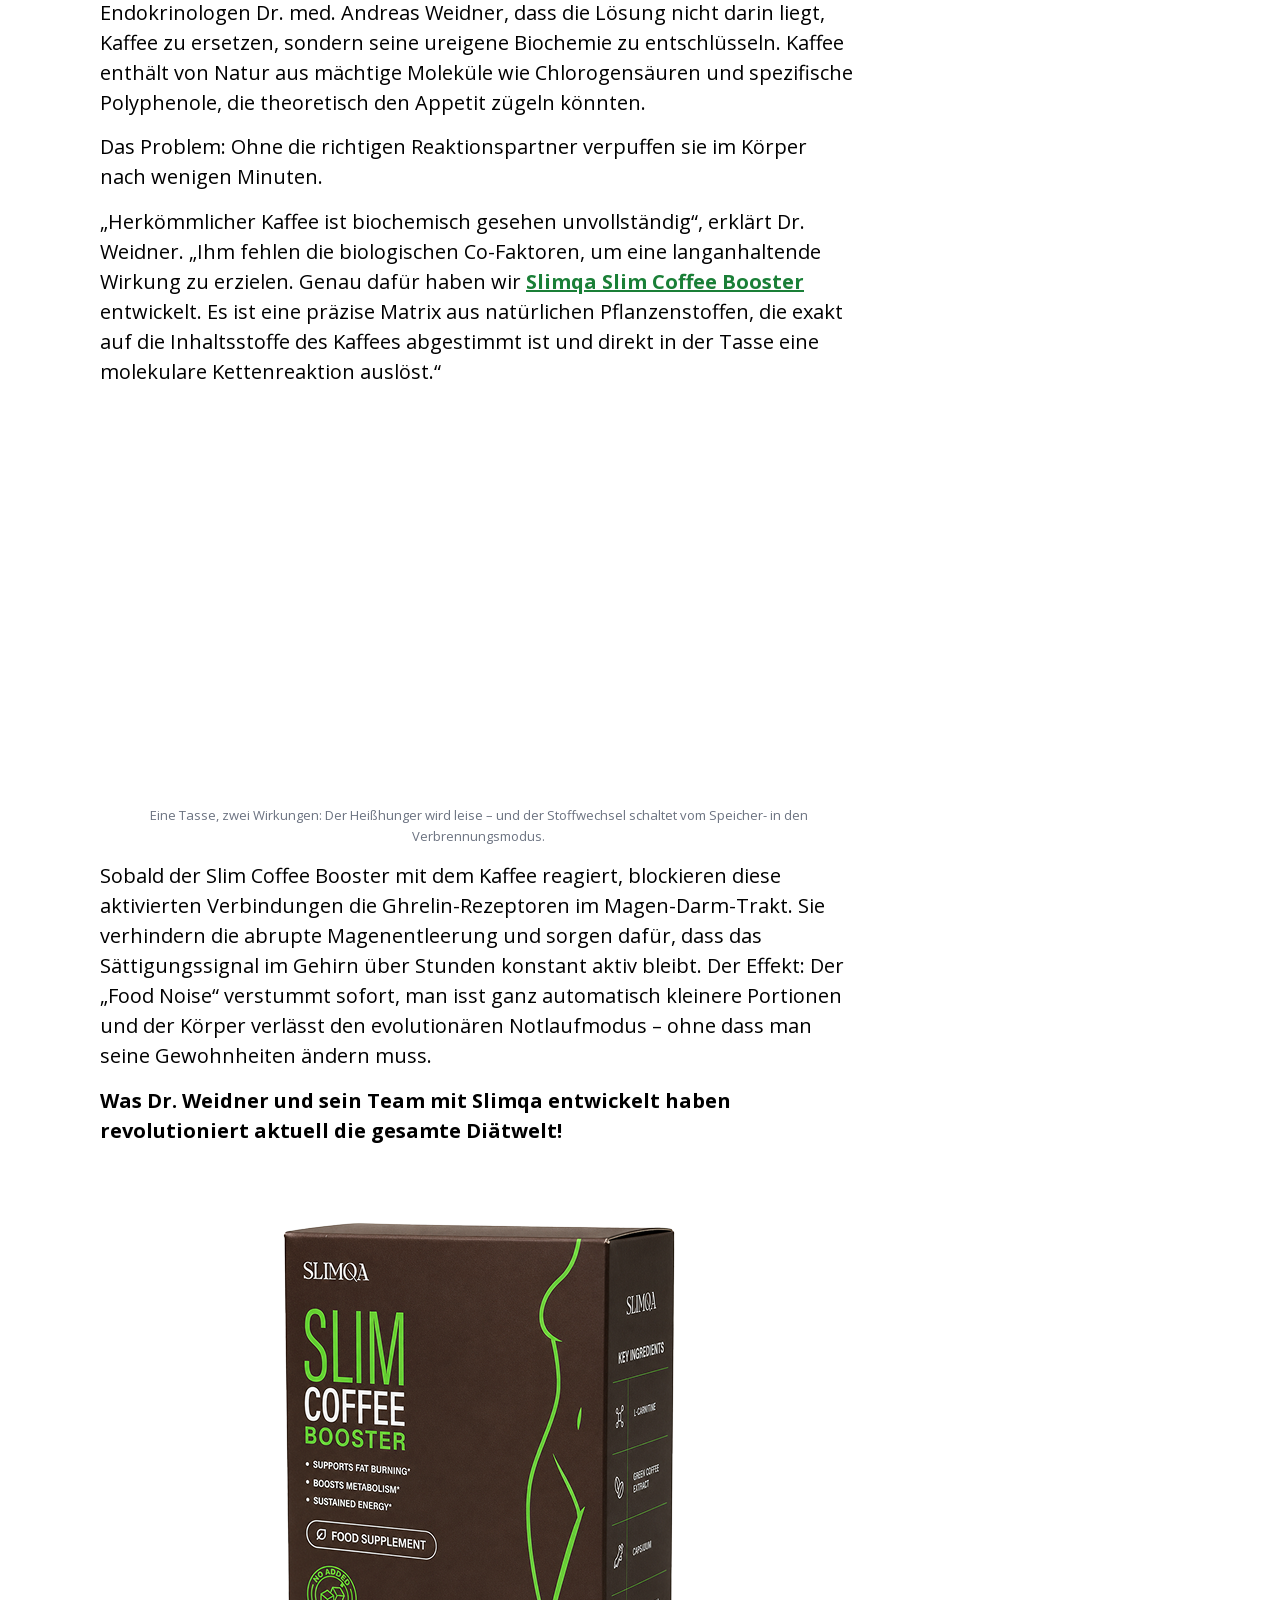
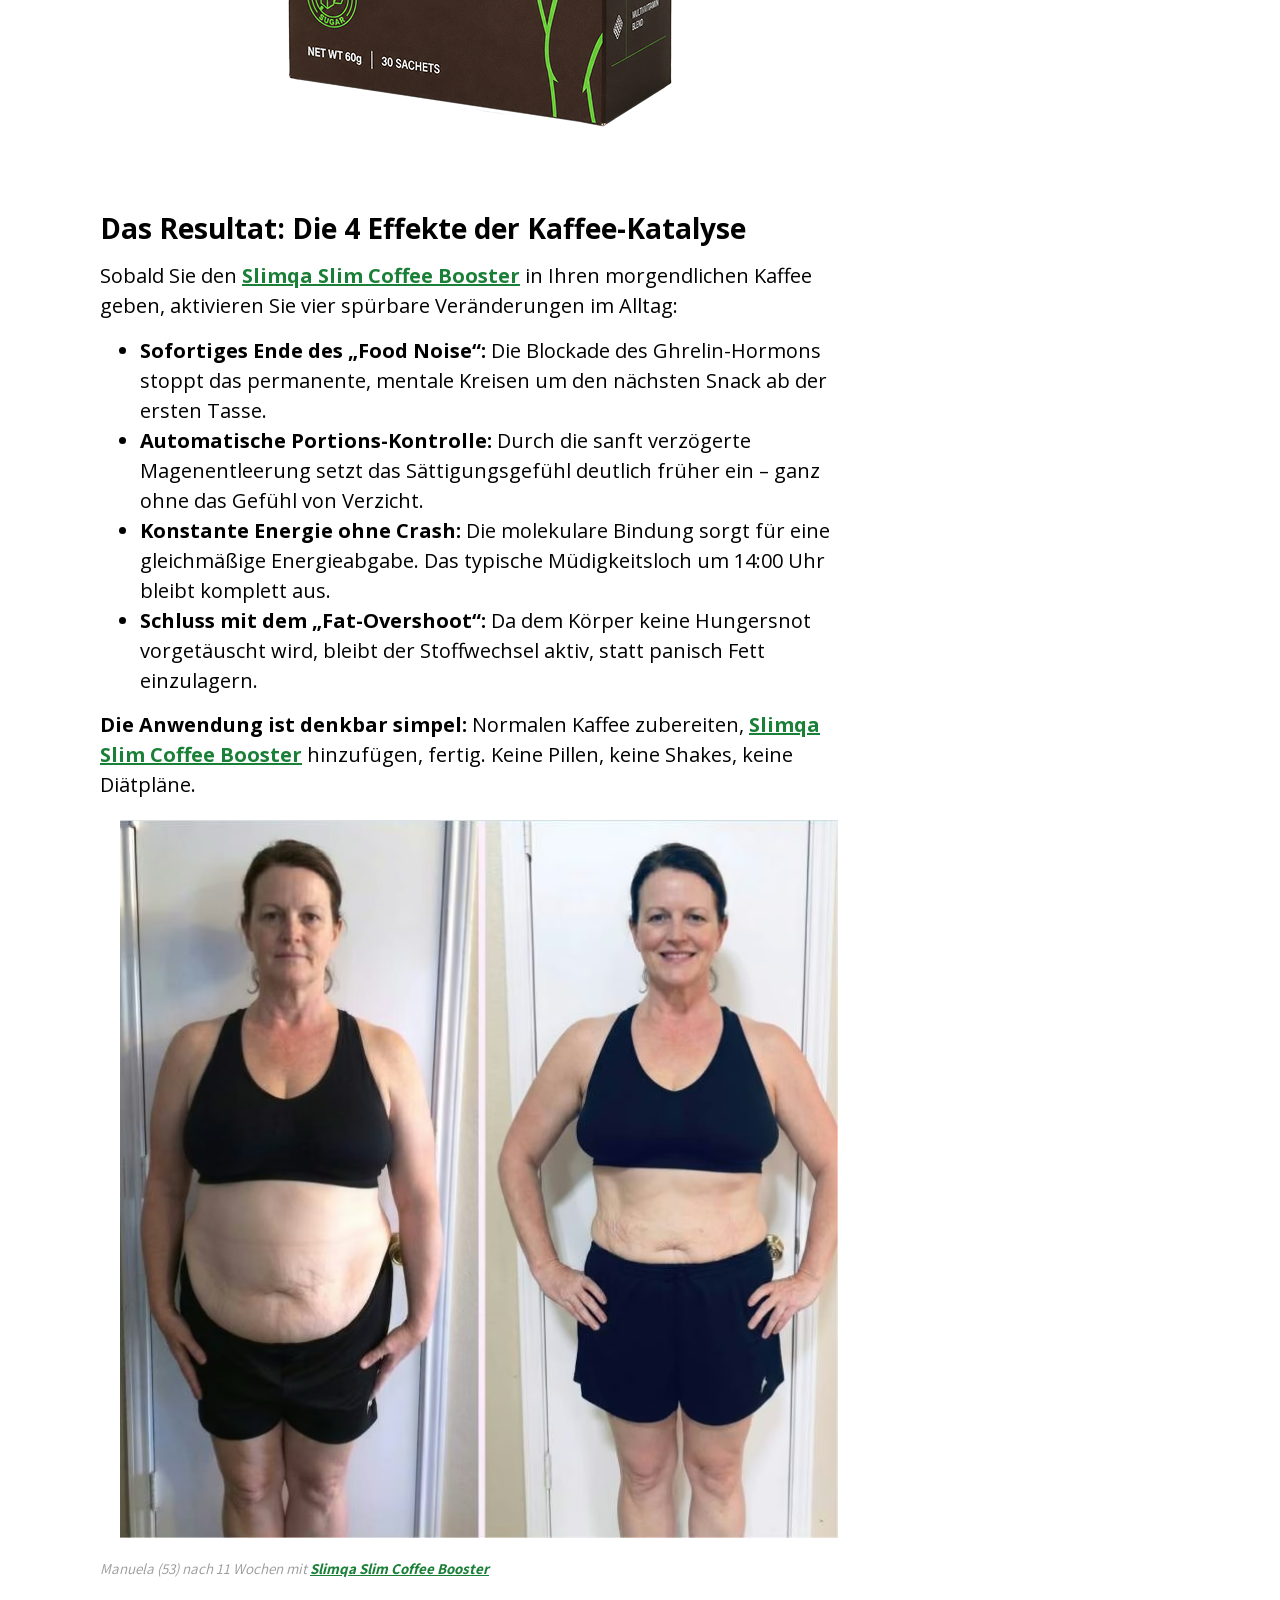
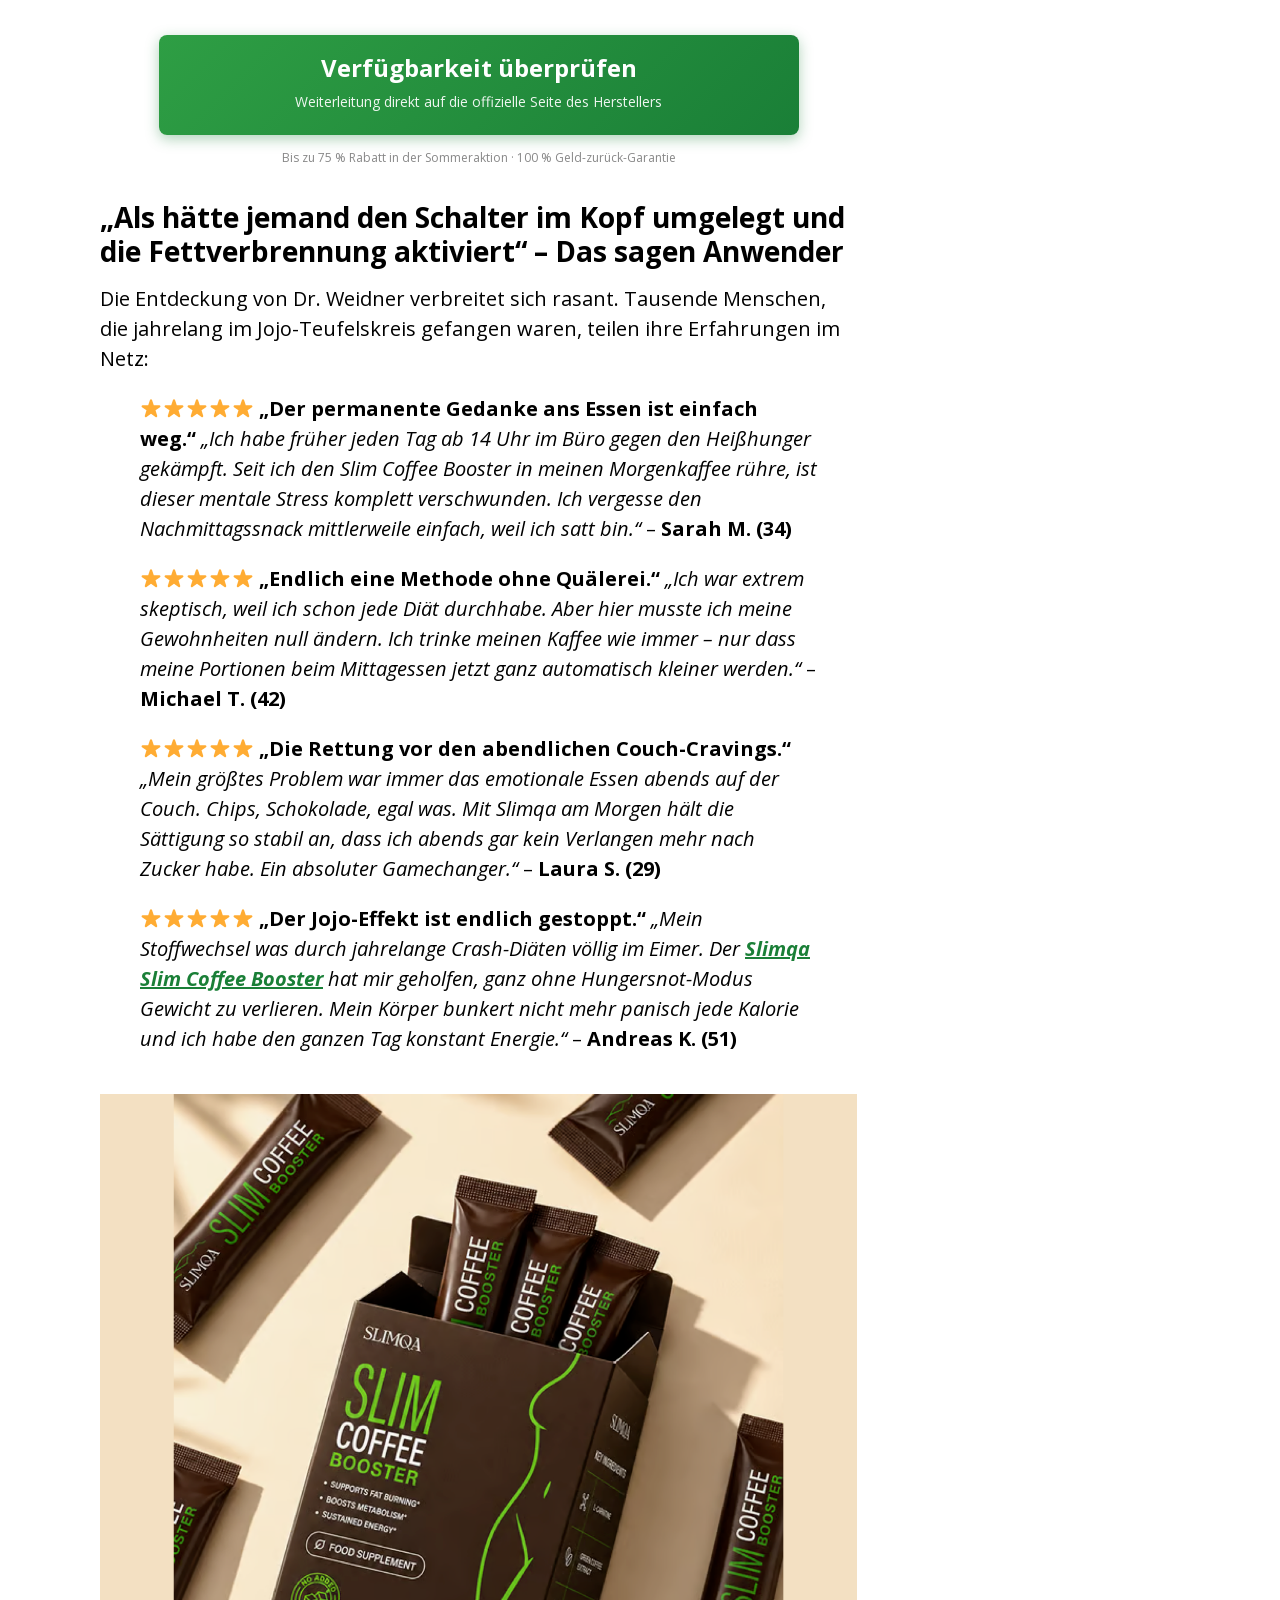
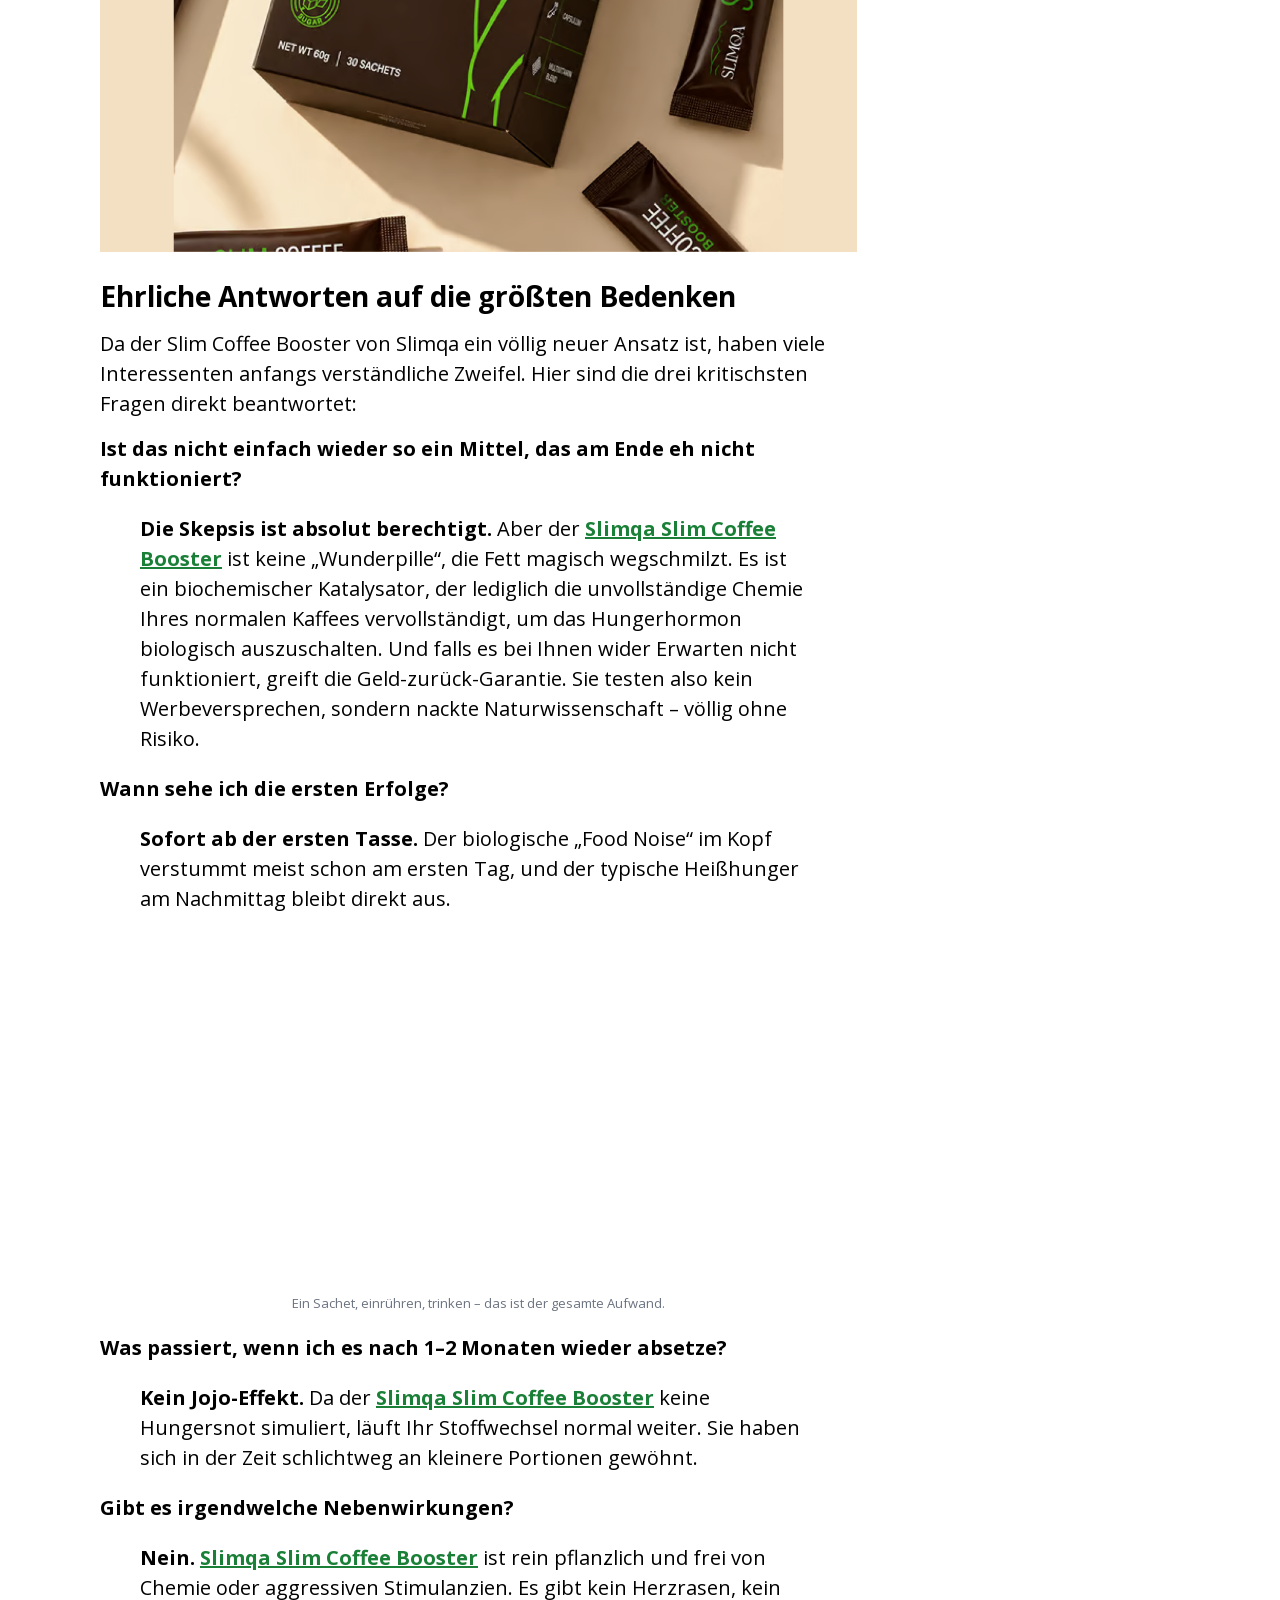
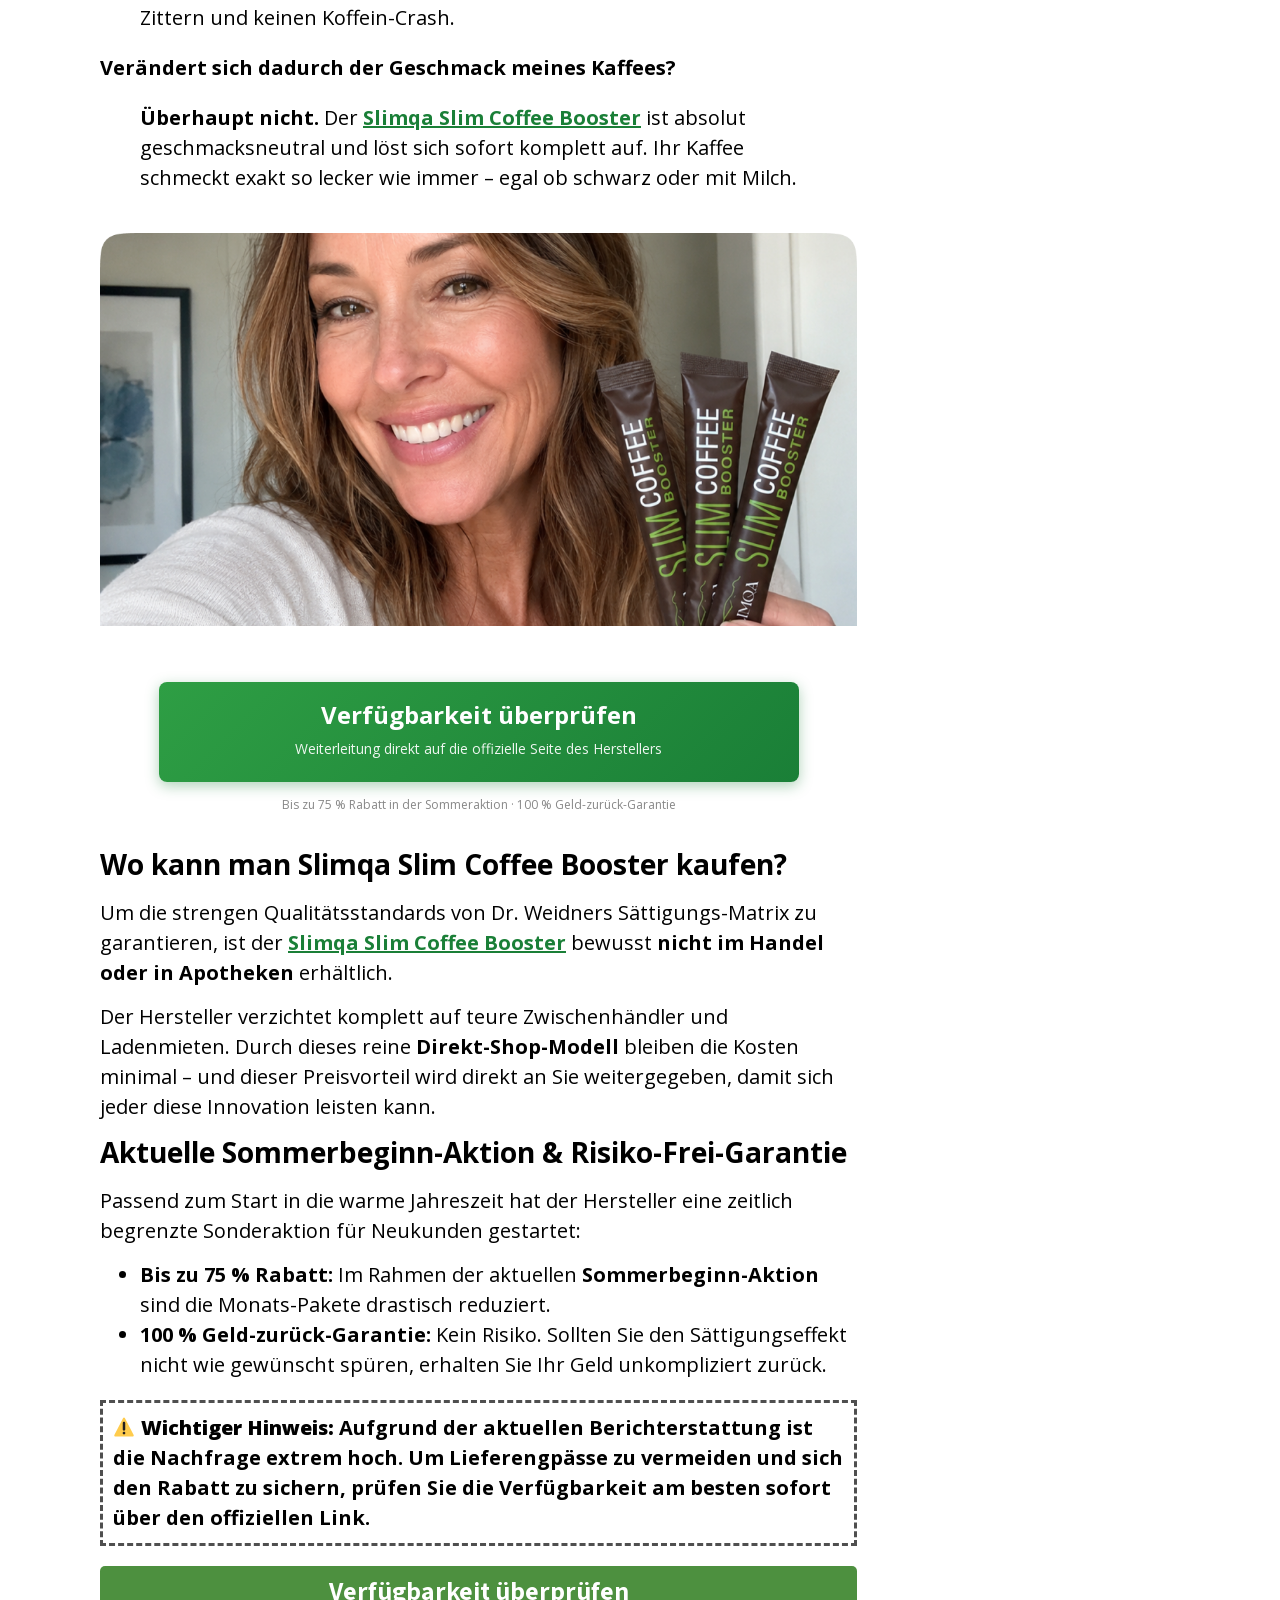
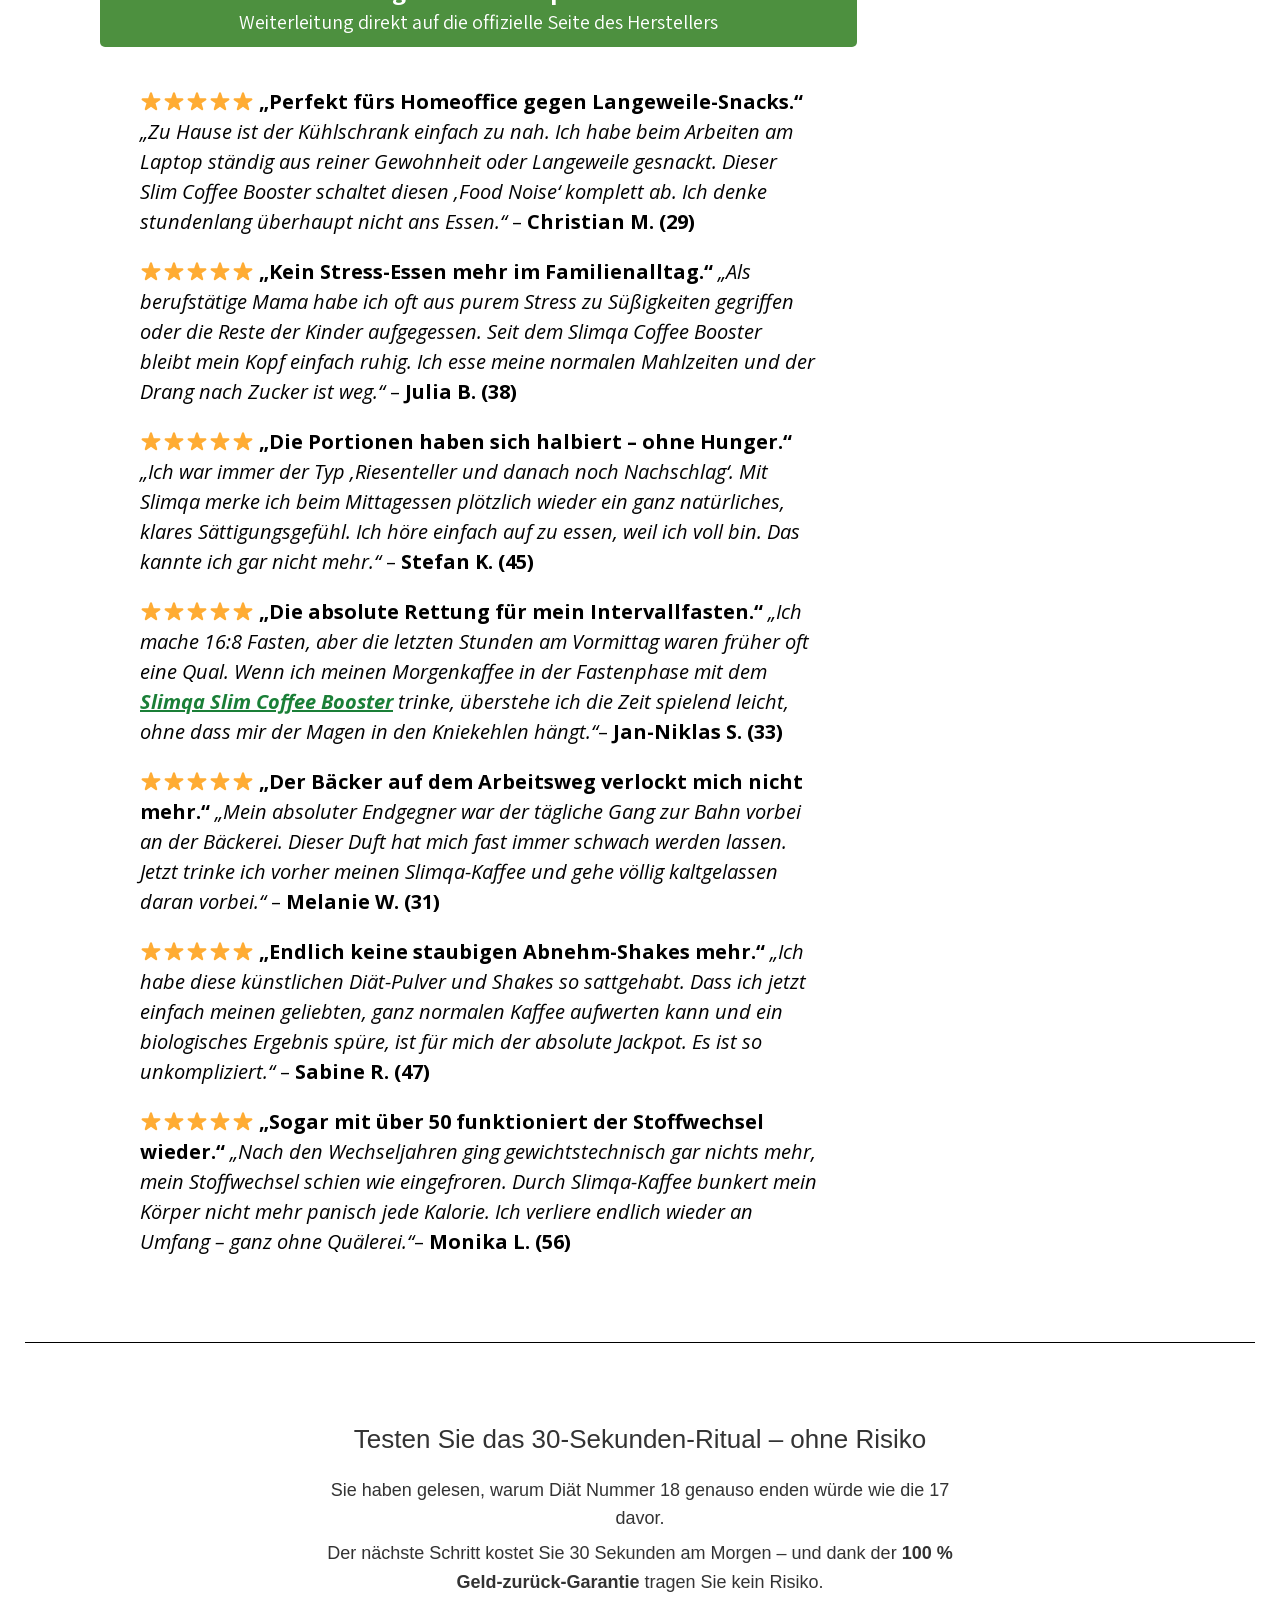
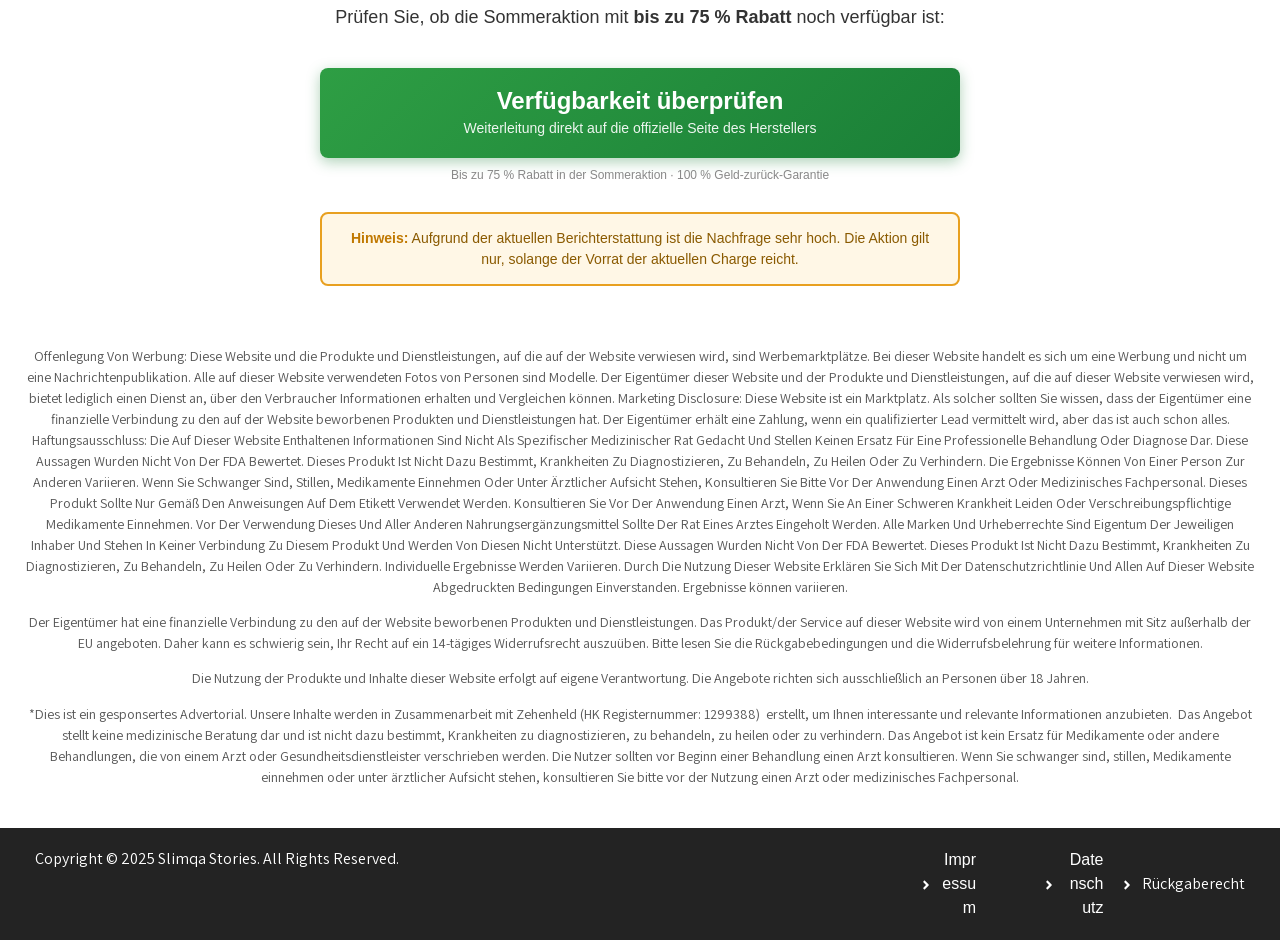
<file: slimqade.html>
<!DOCTYPE html>
<html lang="de">
<head>
  <meta charset="UTF-8">
  <meta name="viewport" content="width=device-width, initial-scale=1.0">
  <title>Warum Ärzte von diesem einfachen 30-Sekunden-Kaffee-Ritual begeistert sind – Slimqa</title>
  <meta name="description" content="Wissenschaftler sprechen von einem historischen Durchbruch: Wie eine kleine, pflanzliche Anpassung in Ihrer morgendlichen Tasse den biologischen Appetit-Schalter umlegt – und warum die klassische Diät-Industrie vor dieser Entdeckung zittert.">
  <meta name="robots" content="noindex, nofollow">
  <link rel="stylesheet" href="css/style.css">
  <!-- MaxConv Tracking Script Base Code-->
<script>!function(w,d,o,n,c){w[o]=w[o]||function(){(w[o].q=w[o].q||[]).push(arguments)};var s=d.createElement(n),t=d.getElementsByTagName(n)[0];s.async=!0;s.defer=!0;s.src="//track.healthdeepinsight.com/t/t.js";t.parentNode.insertBefore(s,t);}(window,document,"maxconv","script");</script>
<noscript><link rel="stylesheet" href="//track.healthdeepinsight.com/t/t.css?mc_ns=1" /></noscript>
<!-- End MaxConv Tracking Script Base Code-->
</head>
<body>
  <div class="rg-page">
    <div data-elementor-type=wp-page data-elementor-id=9031 class="elementor elementor-9031" data-elementor-post-type=page>
      <div class="elementor-element elementor-element-c5b85cf e-flex e-con-boxed e-con e-parent e-lazyloaded" data-id=c5b85cf data-element_type=container data-e-type=container data-settings='{"background_background":"classic"}'>
        <div class=e-con-inner>
          <div class="elementor-element elementor-element-aaef9f9 elementor-widget elementor-widget-text-editor" data-id=aaef9f9 data-element_type=widget data-e-type=widget data-widget_type=text-editor.default>
   advertorial 
          </div>
        </div>
      </div>
      <div class="elementor-element elementor-element-3ee15fc0 e-flex e-con-boxed e-con e-parent e-lazyloaded" data-id=3ee15fc0 data-element_type=container data-e-type=container>
        <div class=e-con-inner>
          <div class="elementor-element elementor-element-62dc4e4 e-con-full e-flex e-con e-child" data-id=62dc4e4 data-element_type=container data-e-type=container>
            <div class="elementor-element elementor-element-6d8a5e00 e-con-full e-flex e-con e-child elementor-sticky elementor-sticky--effects elementor-sticky--active elementor-section--handles-inside" data-id=6d8a5e00 data-element_type=container data-e-type=container data-settings='{"sticky":"top","sticky_on":["desktop"],"sticky_offset":30,"sticky_parent":"yes","sticky_effects_offset":0,"sticky_anchor_link_offset":0}'>
              <div class="elementor-element elementor-element-5170e9dd elementor-widget elementor-widget-heading" data-id=5170e9dd data-element_type=widget data-e-type=widget data-widget_type=heading.default>
                <h2 class="elementor-heading-title elementor-size-default">Endlich Schlank mit Kaffee
                </h2> 
              </div>
              <div class="elementor-element elementor-element-5b77989 elementor-widget elementor-widget-rating" data-id=5b77989 data-element_type=widget data-e-type=widget data-widget_type=rating.default>
                <div class=e-rating itemtype=https://schema.org/Rating itemscope itemprop=reviewRating>
                  <div class=e-rating-wrapper itemprop=ratingValue content=5 role=img aria-label="Bewertet mit 5 von 5">
                    <div class=e-icon>
                      <div class="e-icon-wrapper e-icon-marked"><svg aria-hidden=true class="e-font-icon-svg e-eicon-star" viewBox="0 0 1000 1000" xmlns=http://www.w3.org/2000/svg><path d="M450 75L338 312 88 350C46 354 25 417 58 450L238 633 196 896C188 942 238 975 275 954L500 837 725 954C767 975 813 942 804 896L763 633 942 450C975 417 954 358 913 350L663 312 550 75C529 33 471 33 450 75Z"></path></svg> 
                      </div>
                      <div class="e-icon-wrapper e-icon-unmarked"><svg aria-hidden=true class="e-font-icon-svg e-eicon-star" viewBox="0 0 1000 1000" xmlns=http://www.w3.org/2000/svg><path d="M450 75L338 312 88 350C46 354 25 417 58 450L238 633 196 896C188 942 238 975 275 954L500 837 725 954C767 975 813 942 804 896L763 633 942 450C975 417 954 358 913 350L663 312 550 75C529 33 471 33 450 75Z"></path></svg> 
                      </div>
                    </div>
                    <div class=e-icon>
                      <div class="e-icon-wrapper e-icon-marked"><svg aria-hidden=true class="e-font-icon-svg e-eicon-star" viewBox="0 0 1000 1000" xmlns=http://www.w3.org/2000/svg><path d="M450 75L338 312 88 350C46 354 25 417 58 450L238 633 196 896C188 942 238 975 275 954L500 837 725 954C767 975 813 942 804 896L763 633 942 450C975 417 954 358 913 350L663 312 550 75C529 33 471 33 450 75Z"></path></svg> 
                      </div>
                      <div class="e-icon-wrapper e-icon-unmarked"><svg aria-hidden=true class="e-font-icon-svg e-eicon-star" viewBox="0 0 1000 1000" xmlns=http://www.w3.org/2000/svg><path d="M450 75L338 312 88 350C46 354 25 417 58 450L238 633 196 896C188 942 238 975 275 954L500 837 725 954C767 975 813 942 804 896L763 633 942 450C975 417 954 358 913 350L663 312 550 75C529 33 471 33 450 75Z"></path></svg> 
                      </div>
                    </div>
                    <div class=e-icon>
                      <div class="e-icon-wrapper e-icon-marked"><svg aria-hidden=true class="e-font-icon-svg e-eicon-star" viewBox="0 0 1000 1000" xmlns=http://www.w3.org/2000/svg><path d="M450 75L338 312 88 350C46 354 25 417 58 450L238 633 196 896C188 942 238 975 275 954L500 837 725 954C767 975 813 942 804 896L763 633 942 450C975 417 954 358 913 350L663 312 550 75C529 33 471 33 450 75Z"></path></svg> 
                      </div>
                      <div class="e-icon-wrapper e-icon-unmarked"><svg aria-hidden=true class="e-font-icon-svg e-eicon-star" viewBox="0 0 1000 1000" xmlns=http://www.w3.org/2000/svg><path d="M450 75L338 312 88 350C46 354 25 417 58 450L238 633 196 896C188 942 238 975 275 954L500 837 725 954C767 975 813 942 804 896L763 633 942 450C975 417 954 358 913 350L663 312 550 75C529 33 471 33 450 75Z"></path></svg> 
                      </div>
                    </div>
                    <div class=e-icon>
                      <div class="e-icon-wrapper e-icon-marked"><svg aria-hidden=true class="e-font-icon-svg e-eicon-star" viewBox="0 0 1000 1000" xmlns=http://www.w3.org/2000/svg><path d="M450 75L338 312 88 350C46 354 25 417 58 450L238 633 196 896C188 942 238 975 275 954L500 837 725 954C767 975 813 942 804 896L763 633 942 450C975 417 954 358 913 350L663 312 550 75C529 33 471 33 450 75Z"></path></svg> 
                      </div>
                      <div class="e-icon-wrapper e-icon-unmarked"><svg aria-hidden=true class="e-font-icon-svg e-eicon-star" viewBox="0 0 1000 1000" xmlns=http://www.w3.org/2000/svg><path d="M450 75L338 312 88 350C46 354 25 417 58 450L238 633 196 896C188 942 238 975 275 954L500 837 725 954C767 975 813 942 804 896L763 633 942 450C975 417 954 358 913 350L663 312 550 75C529 33 471 33 450 75Z"></path></svg> 
                      </div>
                    </div>
                    <div class=e-icon>
                      <div class="e-icon-wrapper e-icon-marked"><svg aria-hidden=true class="e-font-icon-svg e-eicon-star" viewBox="0 0 1000 1000" xmlns=http://www.w3.org/2000/svg><path d="M450 75L338 312 88 350C46 354 25 417 58 450L238 633 196 896C188 942 238 975 275 954L500 837 725 954C767 975 813 942 804 896L763 633 942 450C975 417 954 358 913 350L663 312 550 75C529 33 471 33 450 75Z"></path></svg> 
                      </div>
                      <div class="e-icon-wrapper e-icon-unmarked"><svg aria-hidden=true class="e-font-icon-svg e-eicon-star" viewBox="0 0 1000 1000" xmlns=http://www.w3.org/2000/svg><path d="M450 75L338 312 88 350C46 354 25 417 58 450L238 633 196 896C188 942 238 975 275 954L500 837 725 954C767 975 813 942 804 896L763 633 942 450C975 417 954 358 913 350L663 312 550 75C529 33 471 33 450 75Z"></path></svg> 
                      </div>
                    </div>
                  </div>
                </div>
              </div>
              <div class="elementor-element elementor-element-374664f2 elementor-widget elementor-widget-text-editor" data-id=374664f2 data-element_type=widget data-e-type=widget data-widget_type=text-editor.default>
   4.9 | 2.864 Bewertungen 
              </div>
              <div class="elementor-element elementor-element-179e4a70 elementor-widget elementor-widget-image" data-id=179e4a70 data-element_type=widget data-e-type=widget data-widget_type=image.default><a href=https://track.healthdeepinsight.com/click><img fetchpriority=high decoding=async width=686 height=686 src='data:image/svg+xml,<svg xmlns="http://www.w3.org/2000/svg" width="686" height="686"><rect fill-opacity="0"/></svg>' class="attachment-large size-large wp-image-9033" alt style="background-blend-mode:normal!important;background-clip:content-box!important;background-position:50% 50%!important;background-color:rgba(0,0,0,0)!important;background-image:url(img/slimqa-before-after.png)!important;background-size:100% 100%!important;background-origin:content-box!important;background-repeat:no-repeat!important"> </a>
              </div>
              <div class="elementor-element elementor-element-36370ede elementor-icon-list--layout-traditional elementor-list-item-link-full_width elementor-widget elementor-widget-icon-list" data-id=36370ede data-element_type=widget data-e-type=widget data-widget_type=icon-list.default>
                <ul class=elementor-icon-list-items>
                  <li class=elementor-icon-list-item><span class=elementor-icon-list-icon><svg aria-hidden=true class="e-font-icon-svg e-fas-check-circle" viewBox="0 0 512 512" xmlns=http://www.w3.org/2000/svg><path d="M504 256c0 136.967-111.033 248-248 248S8 392.967 8 256 119.033 8 256 8s248 111.033 248 248zM227.314 387.314l184-184c6.248-6.248 6.248-16.379 0-22.627l-22.627-22.627c-6.248-6.249-16.379-6.249-22.628 0L216 308.118l-70.059-70.059c-6.248-6.248-16.379-6.248-22.628 0l-22.627 22.627c-6.248 6.248-6.248 16.379 0 22.627l104 104c6.249 6.249 16.379 6.249 22.628.001z"></path></svg> </span><span class=elementor-icon-list-text>Stoppt den Heißhunger</span>
                  </li>
                  <li class=elementor-icon-list-item><span class=elementor-icon-list-icon><svg aria-hidden=true class="e-font-icon-svg e-fas-check-circle" viewBox="0 0 512 512" xmlns=http://www.w3.org/2000/svg><path d="M504 256c0 136.967-111.033 248-248 248S8 392.967 8 256 119.033 8 256 8s248 111.033 248 248zM227.314 387.314l184-184c6.248-6.248 6.248-16.379 0-22.627l-22.627-22.627c-6.248-6.249-16.379-6.249-22.628 0L216 308.118l-70.059-70.059c-6.248-6.248-16.379-6.248-22.628 0l-22.627 22.627c-6.248 6.248-6.248 16.379 0 22.627l104 104c6.249 6.249 16.379 6.249 22.628.001z"></path></svg> </span><span class=elementor-icon-list-text>Kein Jojo-Effekt</span>
                  </li>
                  <li class=elementor-icon-list-item><span class=elementor-icon-list-icon><svg aria-hidden=true class="e-font-icon-svg e-fas-check-circle" viewBox="0 0 512 512" xmlns=http://www.w3.org/2000/svg><path d="M504 256c0 136.967-111.033 248-248 248S8 392.967 8 256 119.033 8 256 8s248 111.033 248 248zM227.314 387.314l184-184c6.248-6.248 6.248-16.379 0-22.627l-22.627-22.627c-6.248-6.249-16.379-6.249-22.628 0L216 308.118l-70.059-70.059c-6.248-6.248-16.379-6.248-22.628 0l-22.627 22.627c-6.248 6.248-6.248 16.379 0 22.627l104 104c6.249 6.249 16.379 6.249 22.628.001z"></path></svg> </span><span class=elementor-icon-list-text>Rein pflanzliche Matrix</span>
                  </li>
                  <li class=elementor-icon-list-item><span class=elementor-icon-list-icon><svg aria-hidden=true class="e-font-icon-svg e-fas-check-circle" viewBox="0 0 512 512" xmlns=http://www.w3.org/2000/svg><path d="M504 256c0 136.967-111.033 248-248 248S8 392.967 8 256 119.033 8 256 8s248 111.033 248 248zM227.314 387.314l184-184c6.248-6.248 6.248-16.379 0-22.627l-22.627-22.627c-6.248-6.249-16.379-6.249-22.628 0L216 308.118l-70.059-70.059c-6.248-6.248-16.379-6.248-22.628 0l-22.627 22.627c-6.248 6.248-6.248 16.379 0 22.627l104 104c6.249 6.249 16.379 6.249 22.628.001z"></path></svg> </span><span class=elementor-icon-list-text>neuste Wissenschaft</span>
                  </li>
                </ul>
              </div>
              <div class="elementor-element elementor-element-799fd9d8 elementor-align-justify elementor-widget elementor-widget-button" data-id=799fd9d8 data-element_type=widget data-e-type=widget data-widget_type=button.default><a class="elementor-button elementor-button-link elementor-size-sm" href=https://track.healthdeepinsight.com/click><span class=elementor-button-content-wrapper><span class=elementor-button-text>Verfügbarkeit überprüfen</span></span></a>
              </div>
            </div>
            <div class="elementor-element elementor-element-6d8a5e00 e-con-full e-flex e-con e-child elementor-sticky elementor-sticky--effects elementor-sticky__spacer" data-id=6d8a5e00 data-element_type=container data-e-type=container data-settings='{"sticky":"top","sticky_on":["desktop"],"sticky_offset":30,"sticky_parent":"yes","sticky_effects_offset":0,"sticky_anchor_link_offset":0}' style="visibility:hidden;transition:none;animation:auto ease 0s 1 normal none running none">
              <div class="elementor-element elementor-element-5170e9dd elementor-widget elementor-widget-heading" data-id=5170e9dd data-element_type=widget data-e-type=widget data-widget_type=heading.default>
                <h2 class="elementor-heading-title elementor-size-default">Endlich Schlank mit Kaffee
                </h2> 
              </div>
              <div class="elementor-element elementor-element-5b77989 elementor-widget elementor-widget-rating" data-id=5b77989 data-element_type=widget data-e-type=widget data-widget_type=rating.default>
                <div class=e-rating itemtype=https://schema.org/Rating itemscope itemprop=reviewRating>
                  <div class=e-rating-wrapper itemprop=ratingValue content=5 role=img aria-label="Bewertet mit 5 von 5">
                    <div class=e-icon>
                      <div class="e-icon-wrapper e-icon-marked"><svg aria-hidden=true class="e-font-icon-svg e-eicon-star" viewBox="0 0 1000 1000" xmlns=http://www.w3.org/2000/svg><path d="M450 75L338 312 88 350C46 354 25 417 58 450L238 633 196 896C188 942 238 975 275 954L500 837 725 954C767 975 813 942 804 896L763 633 942 450C975 417 954 358 913 350L663 312 550 75C529 33 471 33 450 75Z"></path></svg> 
                      </div>
                      <div class="e-icon-wrapper e-icon-unmarked"><svg aria-hidden=true class="e-font-icon-svg e-eicon-star" viewBox="0 0 1000 1000" xmlns=http://www.w3.org/2000/svg><path d="M450 75L338 312 88 350C46 354 25 417 58 450L238 633 196 896C188 942 238 975 275 954L500 837 725 954C767 975 813 942 804 896L763 633 942 450C975 417 954 358 913 350L663 312 550 75C529 33 471 33 450 75Z"></path></svg> 
                      </div>
                    </div>
                    <div class=e-icon>
                      <div class="e-icon-wrapper e-icon-marked"><svg aria-hidden=true class="e-font-icon-svg e-eicon-star" viewBox="0 0 1000 1000" xmlns=http://www.w3.org/2000/svg><path d="M450 75L338 312 88 350C46 354 25 417 58 450L238 633 196 896C188 942 238 975 275 954L500 837 725 954C767 975 813 942 804 896L763 633 942 450C975 417 954 358 913 350L663 312 550 75C529 33 471 33 450 75Z"></path></svg> 
                      </div>
                      <div class="e-icon-wrapper e-icon-unmarked"><svg aria-hidden=true class="e-font-icon-svg e-eicon-star" viewBox="0 0 1000 1000" xmlns=http://www.w3.org/2000/svg><path d="M450 75L338 312 88 350C46 354 25 417 58 450L238 633 196 896C188 942 238 975 275 954L500 837 725 954C767 975 813 942 804 896L763 633 942 450C975 417 954 358 913 350L663 312 550 75C529 33 471 33 450 75Z"></path></svg> 
                      </div>
                    </div>
                    <div class=e-icon>
                      <div class="e-icon-wrapper e-icon-marked"><svg aria-hidden=true class="e-font-icon-svg e-eicon-star" viewBox="0 0 1000 1000" xmlns=http://www.w3.org/2000/svg><path d="M450 75L338 312 88 350C46 354 25 417 58 450L238 633 196 896C188 942 238 975 275 954L500 837 725 954C767 975 813 942 804 896L763 633 942 450C975 417 954 358 913 350L663 312 550 75C529 33 471 33 450 75Z"></path></svg> 
                      </div>
                      <div class="e-icon-wrapper e-icon-unmarked"><svg aria-hidden=true class="e-font-icon-svg e-eicon-star" viewBox="0 0 1000 1000" xmlns=http://www.w3.org/2000/svg><path d="M450 75L338 312 88 350C46 354 25 417 58 450L238 633 196 896C188 942 238 975 275 954L500 837 725 954C767 975 813 942 804 896L763 633 942 450C975 417 954 358 913 350L663 312 550 75C529 33 471 33 450 75Z"></path></svg> 
                      </div>
                    </div>
                    <div class=e-icon>
                      <div class="e-icon-wrapper e-icon-marked"><svg aria-hidden=true class="e-font-icon-svg e-eicon-star" viewBox="0 0 1000 1000" xmlns=http://www.w3.org/2000/svg><path d="M450 75L338 312 88 350C46 354 25 417 58 450L238 633 196 896C188 942 238 975 275 954L500 837 725 954C767 975 813 942 804 896L763 633 942 450C975 417 954 358 913 350L663 312 550 75C529 33 471 33 450 75Z"></path></svg> 
                      </div>
                      <div class="e-icon-wrapper e-icon-unmarked"><svg aria-hidden=true class="e-font-icon-svg e-eicon-star" viewBox="0 0 1000 1000" xmlns=http://www.w3.org/2000/svg><path d="M450 75L338 312 88 350C46 354 25 417 58 450L238 633 196 896C188 942 238 975 275 954L500 837 725 954C767 975 813 942 804 896L763 633 942 450C975 417 954 358 913 350L663 312 550 75C529 33 471 33 450 75Z"></path></svg> 
                      </div>
                    </div>
                    <div class=e-icon>
                      <div class="e-icon-wrapper e-icon-marked"><svg aria-hidden=true class="e-font-icon-svg e-eicon-star" viewBox="0 0 1000 1000" xmlns=http://www.w3.org/2000/svg><path d="M450 75L338 312 88 350C46 354 25 417 58 450L238 633 196 896C188 942 238 975 275 954L500 837 725 954C767 975 813 942 804 896L763 633 942 450C975 417 954 358 913 350L663 312 550 75C529 33 471 33 450 75Z"></path></svg> 
                      </div>
                      <div class="e-icon-wrapper e-icon-unmarked"><svg aria-hidden=true class="e-font-icon-svg e-eicon-star" viewBox="0 0 1000 1000" xmlns=http://www.w3.org/2000/svg><path d="M450 75L338 312 88 350C46 354 25 417 58 450L238 633 196 896C188 942 238 975 275 954L500 837 725 954C767 975 813 942 804 896L763 633 942 450C975 417 954 358 913 350L663 312 550 75C529 33 471 33 450 75Z"></path></svg> 
                      </div>
                    </div>
                  </div>
                </div>
              </div>
              <div class="elementor-element elementor-element-374664f2 elementor-widget elementor-widget-text-editor" data-id=374664f2 data-element_type=widget data-e-type=widget data-widget_type=text-editor.default>
   4.9 | 2.864 Bewertungen 
              </div>
              <div class="elementor-element elementor-element-179e4a70 elementor-widget elementor-widget-image" data-id=179e4a70 data-element_type=widget data-e-type=widget data-widget_type=image.default><a href=https://track.healthdeepinsight.com/click><img fetchpriority=high decoding=async width=686 height=686 src='data:image/svg+xml,<svg xmlns="http://www.w3.org/2000/svg" width="686" height="686"><rect fill-opacity="0"/></svg>' class="attachment-large size-large wp-image-9033" alt style="background-blend-mode:normal!important;background-clip:content-box!important;background-position:50% 50%!important;background-color:rgba(0,0,0,0)!important;background-image:url(img/slimqa-before-after.png)!important;background-size:100% 100%!important;background-origin:content-box!important;background-repeat:no-repeat!important"> </a>
              </div>
              <div class="elementor-element elementor-element-36370ede elementor-icon-list--layout-traditional elementor-list-item-link-full_width elementor-widget elementor-widget-icon-list" data-id=36370ede data-element_type=widget data-e-type=widget data-widget_type=icon-list.default>
                <ul class=elementor-icon-list-items>
                  <li class=elementor-icon-list-item><span class=elementor-icon-list-icon><svg aria-hidden=true class="e-font-icon-svg e-fas-check-circle" viewBox="0 0 512 512" xmlns=http://www.w3.org/2000/svg><path d="M504 256c0 136.967-111.033 248-248 248S8 392.967 8 256 119.033 8 256 8s248 111.033 248 248zM227.314 387.314l184-184c6.248-6.248 6.248-16.379 0-22.627l-22.627-22.627c-6.248-6.249-16.379-6.249-22.628 0L216 308.118l-70.059-70.059c-6.248-6.248-16.379-6.248-22.628 0l-22.627 22.627c-6.248 6.248-6.248 16.379 0 22.627l104 104c6.249 6.249 16.379 6.249 22.628.001z"></path></svg> </span><span class=elementor-icon-list-text>Stoppt den Heißhunger</span>
                  </li>
                  <li class=elementor-icon-list-item><span class=elementor-icon-list-icon><svg aria-hidden=true class="e-font-icon-svg e-fas-check-circle" viewBox="0 0 512 512" xmlns=http://www.w3.org/2000/svg><path d="M504 256c0 136.967-111.033 248-248 248S8 392.967 8 256 119.033 8 256 8s248 111.033 248 248zM227.314 387.314l184-184c6.248-6.248 6.248-16.379 0-22.627l-22.627-22.627c-6.248-6.249-16.379-6.249-22.628 0L216 308.118l-70.059-70.059c-6.248-6.248-16.379-6.248-22.628 0l-22.627 22.627c-6.248 6.248-6.248 16.379 0 22.627l104 104c6.249 6.249 16.379 6.249 22.628.001z"></path></svg> </span><span class=elementor-icon-list-text>Kein Jojo-Effekt</span>
                  </li>
                  <li class=elementor-icon-list-item><span class=elementor-icon-list-icon><svg aria-hidden=true class="e-font-icon-svg e-fas-check-circle" viewBox="0 0 512 512" xmlns=http://www.w3.org/2000/svg><path d="M504 256c0 136.967-111.033 248-248 248S8 392.967 8 256 119.033 8 256 8s248 111.033 248 248zM227.314 387.314l184-184c6.248-6.248 6.248-16.379 0-22.627l-22.627-22.627c-6.248-6.249-16.379-6.249-22.628 0L216 308.118l-70.059-70.059c-6.248-6.248-16.379-6.248-22.628 0l-22.627 22.627c-6.248 6.248-6.248 16.379 0 22.627l104 104c6.249 6.249 16.379 6.249 22.628.001z"></path></svg> </span><span class=elementor-icon-list-text>Rein pflanzliche Matrix</span>
                  </li>
                  <li class=elementor-icon-list-item><span class=elementor-icon-list-icon><svg aria-hidden=true class="e-font-icon-svg e-fas-check-circle" viewBox="0 0 512 512" xmlns=http://www.w3.org/2000/svg><path d="M504 256c0 136.967-111.033 248-248 248S8 392.967 8 256 119.033 8 256 8s248 111.033 248 248zM227.314 387.314l184-184c6.248-6.248 6.248-16.379 0-22.627l-22.627-22.627c-6.248-6.249-16.379-6.249-22.628 0L216 308.118l-70.059-70.059c-6.248-6.248-16.379-6.248-22.628 0l-22.627 22.627c-6.248 6.248-6.248 16.379 0 22.627l104 104c6.249 6.249 16.379 6.249 22.628.001z"></path></svg> </span><span class=elementor-icon-list-text>neuste Wissenschaft</span>
                  </li>
                </ul>
              </div>
              <div class="elementor-element elementor-element-799fd9d8 elementor-align-justify elementor-widget elementor-widget-button" data-id=799fd9d8 data-element_type=widget data-e-type=widget data-widget_type=button.default><a class="elementor-button elementor-button-link elementor-size-sm" href=https://track.healthdeepinsight.com/click><span class=elementor-button-content-wrapper><span class=elementor-button-text>Verfügbarkeit überprüfen</span></span></a>
              </div>
            </div>
          </div>
          <div class="elementor-element elementor-element-13f9a539 e-con-full e-flex e-con e-child" data-id=13f9a539 data-element_type=container data-e-type=container>
            <div class="elementor-element elementor-element-2695861c elementor-widget elementor-widget-heading" data-id=2695861c data-element_type=widget data-e-type=widget data-widget_type=heading.default>
              <h2 class="elementor-heading-title elementor-size-default">Warum Ärzte von diesem einfachen 30-Sekunden-Kaffee-Ritual begeistert sind

              </h2> 
            </div>
            <div class="elementor-element elementor-element-1d8baaeb elementor-widget elementor-widget-text-editor" data-id=1d8baaeb data-element_type=widget data-e-type=widget data-widget_type=text-editor.default>
              <p>Wissenschaftler sprechen von einem historischen Durchbruch: Wie eine kleine, pflanzliche Anpassung in Ihrer morgendlichen Tasse den biologischen Appetit-Schalter umlegt – und warum die klassische Diät-Industrie vor dieser Entdeckung zittert.
              </p> 
            </div>
            <div class="elementor-element elementor-element-6b8baf62 elementor-widget elementor-widget-text-editor" data-id=6b8baf62 data-element_type=widget data-e-type=widget data-widget_type=text-editor.default>
              <p>Advertorial: Manuela Küppers | aktualisiert am <span id="rgDate"></span>
                <script>
                  // Publish date = yesterday, German format ("D. Monat YYYY") — matches the
                  // source byline. Runs synchronously immediately after the byline element,
                  // so a stale date can never flash before the fresh one is written.
                  (function () {
                    var months = ["Januar", "Februar", "März", "April", "Mai", "Juni",
                      "Juli", "August", "September", "Oktober", "November", "Dezember"];
                    var d = new Date();
                    d.setDate(d.getDate() - 1);
                    var el = document.getElementById("rgDate");
                    if (el) {
                      el.textContent = d.getDate() + ". " + months[d.getMonth()] + " " + d.getFullYear();
                    }
                  })();
                </script>
              </p> 
            </div>
            <div class="elementor-element elementor-element-4fcd0da5 elementor-widget elementor-widget-image" data-id=4fcd0da5 data-element_type=widget data-e-type=widget data-widget_type=image.default><a href="https://track.healthdeepinsight.com/click"><img decoding="async" width="800" height="450" src="media/hero-kaffee.webp" class="attachment-large size-large wp-image-8925" alt srcset sizes></a> 
            </div>
            <div class="elementor-element elementor-element-4cfbfc3a elementor-widget elementor-widget-text-editor" data-id=4cfbfc3a data-element_type=widget data-e-type=widget data-widget_type=text-editor.default>
              <p data-path-to-node=3>Hand aufs Herz: Haben Sie auch schon unzählige Diäten gestartet, wochenlang diszipliniert verzichtet und am Ende doch wieder frustriert abgebrochen, weil der Heißhunger am Ende einfach stärker war? Damit sind Sie absolut nicht allein – es ist ein frustrierender Teufelskreis, aus dem man mit reiner Willenskraft kaum ausbrechen kann.
              </p>
              <p data-path-to-node=4>Was viele nicht wissen: Dieses ständige Auf und Ab – der berüchtigte <b data-path-to-node=4 data-index-in-node=69>Jojo-Effekt</b> – ist für das Herz-Kreislauf-System purer Stress. Jede radikale Diät zwingt den gesamten Organismus in einen biochemischen Ausnahmezustand.
                <ul data-path-to-node=5>
                  <li>
                    <p data-path-to-node=5,0,0><b data-path-to-node=5,0,0 data-index-in-node=0>Die unsichtbare Belastung:</b> Das permanente Schwanken des Gewichts setzt die Blutgefäße unter Druck und belastet das Herz weitaus mehr, als es ein leichtes, aber stabiles Übergewicht jemals tun würde. Genau deshalb schlagen Kardiologen bei klassischen Crash-Diäten mittlerweile Alarm.<br><br>
                    </p>
                  </li>
                  <li>
                    <p data-path-to-node=5,1,0><b data-path-to-node=5,1,0 data-index-in-node=0>Die biologische Sackgasse:</b> Der Körper schaltet bei jedem plötzlichen Entzug von Energie sofort in ein uraltes, genetisches Schutzprogramm.<br><br>
                    </p>
                  </li>
                </ul>
              </p>
              <p data-path-to-node=6>Wer diesen Kreislauf aus Verzicht, Abbruch und erneuter Gewichtszunahme mehrfach durchgemacht hat, ist nicht undiszipliniert. Er ist einfach <b data-path-to-node=6 data-index-in-node=141>biologisch erschöpft</b>.
              </p>
              <p data-path-to-node=7>Durch das ständige Auf und Ab gerät der Körper in einen evolutionären Panikmodus: Er interpretiert jeden plötzlichen Verzicht als lebensbedrohliche Hungersnot. Die Folge: Ihr Stoffwechsel schaltet auf Notlauf und lernt, jede einzelne Kalorie noch radikaler und hartnäckiger in die Fettzellen einzulagern.
              </p>
              <p data-path-to-node=6,0>Er baut sich quasi einen Notfall-Schutzwall auf, um für die nächste erwartete Hungerphase gewappnet zu sein.
                <figure style="margin:32px 0 8px"><a href="https://track.healthdeepinsight.com/click">
                  <video autoplay loop muted playsinline style="width:100%;border-radius:8px;display:block"><source type="video/mp4" src="media/fatcell-lock.mp4">
                  </video></a>
                  <figcaption style="font-size:13px;color:#6b7280;text-align:center;margin-top:8px;line-height:1.6">So verhält sich eine Fettzelle im Notlauf-Modus: Der Speicher ist verriegelt – Energie kommt hinein, aber nicht mehr heraus.
                  </figcaption>
                </figure>
              </p>
              <p data-path-to-node=6,1>In der modernen Stoffwechsel-Medizin spricht man hierbei vom sogenannten <b data-path-to-node=6,1 data-index-in-node=73>„Fat-Overshoot“-Effekt</b>, der durch die <b data-path-to-node=6,1 data-index-in-node=111>Adaptive Thermogenese</b> gesteuert wird. Sobald das Gehirn signalisiert bekommt, dass weniger Kalorien hineinkommen, schaltet es die Fettverbrennung auf nahezu Null. Das Tückische: Beendet man die Diät, bleibt dieser biochemische Notlauf-Modus noch wochenlang aktiv. Jedes Gramm Nahrung wird nun mit doppelter Geschwindigkeit direkt in die Fettdepots gepresst.
              </p> 
            </div>
            <div class="elementor-element elementor-element-2b53643 elementor-widget elementor-widget-image" data-id=2b53643 data-element_type=widget data-e-type=widget data-widget_type=image.default><a href="https://track.healthdeepinsight.com/click"><img decoding="async" width="800" height="537" src="media/fat-overshoot-grafik.webp" class="attachment-large size-large wp-image-8933" alt srcset sizes></a> 
            </div>
            <div class="elementor-element elementor-element-404fe25d elementor-widget elementor-widget-text-editor" data-id=404fe25d data-element_type=widget data-e-type=widget data-widget_type=text-editor.default>
              <p data-start=0 data-end=57>Genau deshalb scheitern klassische Methoden fast immer an der menschlichen Biologie. Ein Team aus Endokrinologen hat jedoch einen biochemischen Hebel entdeckt, der den evolutionären Alarmzustand im Körper deaktiviert.
              </p>
              <p>Sie nutzen dafür keinen medizinischen Wirkstoff, sondern verändern die molekulare Struktur des am häufigsten konsumierten Morgengeränks der Welt: Kaffee.
                <h3 data-path-to-node=3><b data-path-to-node=3 data-index-in-node=0>Der biochemische Hebel: Die Entdeckung der Kaffee-Katalyse</b>
                </h3>
              </p>
              <p data-path-to-node=4>Nach über vier Jahren intensiver Laborforschung entdeckte das Team um den Endokrinologen Dr. med. Andreas Weidner, dass die Lösung nicht darin liegt, Kaffee zu ersetzen, sondern seine ureigene Biochemie zu entschlüsseln. Kaffee enthält von Natur aus mächtige Moleküle wie Chlorogensäuren und spezifische Polyphenole, die theoretisch den Appetit zügeln könnten.
              </p>
              <p>Das Problem: Ohne die richtigen Reaktionspartner verpuffen sie im Körper nach wenigen Minuten.
              </p>
              <p data-path-to-node=5>„Herkömmlicher Kaffee ist biochemisch gesehen unvollständig“, erklärt Dr. Weidner. „Ihm fehlen die biologischen Co-Faktoren, um eine langanhaltende Wirkung zu erzielen. Genau dafür haben wir <b data-path-to-node=5 data-index-in-node=190><a href="https://track.healthdeepinsight.com/click" style="color:#1a7f37;font-weight:700;text-decoration:underline">Slimqa Slim Coffee Booster</a></b> entwickelt. Es ist eine präzise Matrix aus natürlichen Pflanzenstoffen, die exakt auf die Inhaltsstoffe des Kaffees abgestimmt ist und direkt in der Tasse eine molekulare Kettenreaktion auslöst.“
                <figure style="margin:32px 0 8px"><a href="https://track.healthdeepinsight.com/click">
                  <video autoplay loop muted playsinline style="width:100%;border-radius:8px;display:block"><source type="video/mp4" src="media/coffee-fat-split.mp4">
                  </video></a>
                  <figcaption style="font-size:13px;color:#6b7280;text-align:center;margin-top:8px;line-height:1.6">Eine Tasse, zwei Wirkungen: Der Heißhunger wird leise – und der Stoffwechsel schaltet vom Speicher- in den Verbrennungsmodus.
                  </figcaption>
                </figure>
              </p>
              <p data-path-to-node=6>Sobald der Slim Coffee Booster mit dem Kaffee reagiert, blockieren diese aktivierten Verbindungen die Ghrelin-Rezeptoren im Magen-Darm-Trakt. Sie verhindern die abrupte Magenentleerung und sorgen dafür, dass das Sättigungssignal im Gehirn über Stunden konstant aktiv bleibt. Der Effekt: Der „Food Noise“ verstummt sofort, man isst ganz automatisch kleinere Portionen und der Körper verlässt den evolutionären Notlaufmodus – ohne dass man seine Gewohnheiten ändern muss.
              </p>
              <p data-path-to-node=6><strong>Was Dr. Weidner und sein Team mit Slimqa entwickelt haben revolutioniert aktuell die gesamte Diätwelt!</strong>
              </p> 
            </div>
            <div class="elementor-element elementor-element-3b6d715e elementor-widget elementor-widget-image" data-id=3b6d715e data-element_type=widget data-e-type=widget data-widget_type=image.default><a href="https://track.healthdeepinsight.com/click"><picture><source type="image/png" srcset="img/slimqa-product.png"><img decoding="async" width="618" height="618" src="img/slimqa-product.png" class="attachment-large size-large wp-image-9037" alt srcset sizes></picture></a> 
            </div>
            <div class="elementor-element elementor-element-2377cb88 elementor-widget elementor-widget-text-editor" data-id=2377cb88 data-element_type=widget data-e-type=widget data-widget_type=text-editor.default>
              <h3 data-path-to-node=2><b data-path-to-node=2 data-index-in-node=0>Das Resultat: Die 4 Effekte der Kaffee-Katalyse</b>
              </h3>
              <p data-path-to-node=3>Sobald Sie den <a href="https://track.healthdeepinsight.com/click" style="color:#1a7f37;font-weight:700;text-decoration:underline">Slimqa Slim Coffee Booster</a> in Ihren morgendlichen Kaffee geben, aktivieren Sie vier spürbare Veränderungen im Alltag:
                <ul data-path-to-node=4>
                  <li>
                    <p data-path-to-node=4,0,0><b data-path-to-node=4,0,0 data-index-in-node=0>Sofortiges Ende des „Food Noise“:</b> Die Blockade des Ghrelin-Hormons stoppt das permanente, mentale Kreisen um den nächsten Snack ab der ersten Tasse.
                    </p>
                  </li>
                  <li>
                    <p data-path-to-node=4,1,0><b data-path-to-node=4,1,0 data-index-in-node=0>Automatische Portions-Kontrolle:</b> Durch die sanft verzögerte Magenentleerung setzt das Sättigungsgefühl deutlich früher ein – ganz ohne das Gefühl von Verzicht.
                    </p>
                  </li>
                  <li>
                    <p data-path-to-node=4,2,0><b data-path-to-node=4,2,0 data-index-in-node=0>Konstante Energie ohne Crash:</b> Die molekulare Bindung sorgt für eine gleichmäßige Energieabgabe. Das typische Müdigkeitsloch um 14:00 Uhr bleibt komplett aus.
                    </p>
                  </li>
                  <li>
                    <p data-path-to-node=4,3,0><b data-path-to-node=4,3,0 data-index-in-node=0>Schluss mit dem „Fat-Overshoot“:</b> Da dem Körper keine Hungersnot vorgetäuscht wird, bleibt der Stoffwechsel aktiv, statt panisch Fett einzulagern.
                    </p>
                  </li>
                </ul>
              </p>
              <p data-path-to-node=5><strong>Die Anwendung ist denkbar simpel:</strong> Normalen Kaffee zubereiten, <a href="https://track.healthdeepinsight.com/click" style="color:#1a7f37;font-weight:700;text-decoration:underline">Slimqa Slim Coffee Booster</a> hinzufügen, fertig. Keine Pillen, keine Shakes, keine Diätpläne.
              </p> 
            </div>
            <div class="elementor-element elementor-element-5a7cd0ee elementor-widget elementor-widget-image" data-id=5a7cd0ee data-element_type=widget data-e-type=widget data-widget_type=image.default><a href="https://track.healthdeepinsight.com/click"><picture><source type="image/webp" srcset="media/m8SdrXsmariixUA.png"><img decoding="async" width="718" height="718" src="media/m8SdrXsmariixUA.png" class="attachment-large size-large wp-image-8949" alt srcset sizes></picture></a> 
            </div>
            <div class="elementor-element elementor-element-2077cde elementor-widget elementor-widget-text-editor" data-id=2077cde data-element_type=widget data-e-type=widget data-widget_type=text-editor.default>
              <p>Manuela (53) nach 11 Wochen mit <a href="https://track.healthdeepinsight.com/click" style="color:#1a7f37;font-weight:700;text-decoration:underline">Slimqa Slim Coffee Booster</a>
              </p> 
            </div>
            <div class="elementor-element elementor-element-2e93a840 elementor-widget elementor-widget-text-editor" data-id=2e93a840 data-element_type=widget data-e-type=widget data-widget_type=text-editor.default>
              <div style="margin:36px auto 28px;max-width:640px"><a href="https://track.healthdeepinsight.com/click" style="display:block;background:linear-gradient(135deg,#2e9e44,#1a7f37);color:#fff;text-decoration:none;text-align:center;padding:18px 24px;border-radius:8px;box-shadow:0 4px 14px rgba(26,127,55,.35)"><span style="font-weight:700;font-size:24px;line-height:29px">Verfügbarkeit überprüfen</span><br><span style="font-size:14px;opacity:.92">Weiterleitung direkt auf die offizielle Seite des Herstellers</span></a>
                <div style="font-size:12px;color:#888;text-align:center;margin-top:8px">Bis zu 75&nbsp;% Rabatt in der Sommeraktion &middot; 100&nbsp;% Geld-zur&uuml;ck-Garantie
                </div>
              </div>
              <h3 data-path-to-node=2><b data-path-to-node=2 data-index-in-node=0>„Als hätte jemand den Schalter im Kopf umgelegt und die Fettverbrennung aktiviert“ – Das sagen Anwender</b>
              </h3>
              <p data-path-to-node=3>Die Entdeckung von Dr. Weidner verbreitet sich rasant. Tausende Menschen, die jahrelang im Jojo-Teufelskreis gefangen waren, teilen ihre Erfahrungen im Netz:
                <blockquote data-path-to-node=4>
                  <p data-path-to-node=4,0><img draggable=false role=img class=emoji alt=⭐ src="[data-uri]"><img draggable=false role=img class=emoji alt=⭐ src="[data-uri]"><img draggable=false role=img class=emoji alt=⭐ src="[data-uri]"><img draggable=false role=img class=emoji alt=⭐ src="[data-uri]"><img draggable=false role=img class=emoji alt=⭐ src="[data-uri]"> <b data-path-to-node=4,0 data-index-in-node=6>„Der permanente Gedanke ans Essen ist einfach weg.“</b> <i data-path-to-node=4,0 data-index-in-node=58>„Ich habe früher jeden Tag ab 14 Uhr im Büro gegen den Heißhunger gekämpft. Seit ich den Slim Coffee Booster in meinen Morgenkaffee rühre, ist dieser mentale Stress komplett verschwunden. Ich vergesse den Nachmittagssnack mittlerweile einfach, weil ich satt bin.“</i> – <b data-path-to-node=4,0 data-index-in-node=305>Sarah M. (34)</b>
                  </p>
                </blockquote>
                <blockquote data-path-to-node=5>
                  <p data-path-to-node=5,0><img draggable=false role=img class=emoji alt=⭐ src="[data-uri]"><img draggable=false role=img class=emoji alt=⭐ src="[data-uri]"><img draggable=false role=img class=emoji alt=⭐ src="[data-uri]"><img draggable=false role=img class=emoji alt=⭐ src="[data-uri]"><img draggable=false role=img class=emoji alt=⭐ src="[data-uri]"> <b data-path-to-node=5,0 data-index-in-node=6>„Endlich eine Methode ohne Quälerei.“</b> <i data-path-to-node=5,0 data-index-in-node=44>„Ich war extrem skeptisch, weil ich schon jede Diät durchhabe. Aber hier musste ich meine Gewohnheiten null ändern. Ich trinke meinen Kaffee wie immer – nur dass meine Portionen beim Mittagessen jetzt ganz automatisch kleiner werden.“</i> – <b data-path-to-node=5,0 data-index-in-node=281>Michael T. (42)</b>
                  </p>
                </blockquote>
                <blockquote data-path-to-node=6>
                  <p data-path-to-node=6,0><img draggable=false role=img class=emoji alt=⭐ src="[data-uri]"><img draggable=false role=img class=emoji alt=⭐ src="[data-uri]"><img draggable=false role=img class=emoji alt=⭐ src="[data-uri]"><img draggable=false role=img class=emoji alt=⭐ src="[data-uri]"><img draggable=false role=img class=emoji alt=⭐ src="[data-uri]"> <b data-path-to-node=6,0 data-index-in-node=6>„Die Rettung vor den abendlichen Couch-Cravings.“</b> <i data-path-to-node=6,0 data-index-in-node=56>„Mein größtes Problem war immer das emotionale Essen abends auf der Couch. Chips, Schokolade, egal was. Mit Slimqa am Morgen hält die Sättigung so stabil an, dass ich abends gar kein Verlangen mehr nach Zucker habe. Ein absoluter Gamechanger.“</i> – <b data-path-to-node=6,0 data-index-in-node=300>Laura S. (29)</b>
                  </p>
                </blockquote>
                <blockquote data-path-to-node=7>
                  <p data-path-to-node=7,0><img draggable=false role=img class=emoji alt=⭐ src="[data-uri]"><img draggable=false role=img class=emoji alt=⭐ src="[data-uri]"><img draggable=false role=img class=emoji alt=⭐ src="[data-uri]"><img draggable=false role=img class=emoji alt=⭐ src="[data-uri]"><img draggable=false role=img class=emoji alt=⭐ src="[data-uri]"> <b data-path-to-node=7,0 data-index-in-node=6>„Der Jojo-Effekt ist endlich gestoppt.“</b> <i data-path-to-node=7,0 data-index-in-node=46>„Mein Stoffwechsel was durch jahrelange Crash-Diäten völlig im Eimer. Der <a href="https://track.healthdeepinsight.com/click" style="color:#1a7f37;font-weight:700;text-decoration:underline">Slimqa Slim Coffee Booster</a> hat mir geholfen, ganz ohne Hungersnot-Modus Gewicht zu verlieren. Mein Körper bunkert nicht mehr panisch jede Kalorie und ich habe den ganzen Tag konstant Energie.“</i> – <b data-path-to-node=7,0 data-index-in-node=289>Andreas K. (51)</b>
                  </p>
                </blockquote> 
              </p>
            </div>
            <div class="elementor-element elementor-element-6b67db22 elementor-widget elementor-widget-image" data-id=6b67db22 data-element_type=widget data-e-type=widget data-widget_type=image.default><a href="https://track.healthdeepinsight.com/click"><picture><source type="image/png" srcset="img/slimqa-reviews.png"><img decoding="async" width="1254" height="1254" src="img/slimqa-reviews.png" class="attachment-large size-large wp-image-9043" alt srcset sizes></picture></a> 
            </div>
            <div class="elementor-element elementor-element-1a39b13 elementor-widget elementor-widget-text-editor" data-id=1a39b13 data-element_type=widget data-e-type=widget data-widget_type=text-editor.default>
              <h3 data-path-to-node=4><b data-path-to-node=4 data-index-in-node=0>Ehrliche Antworten auf die größten Bedenken</b>
              </h3>
              <p data-path-to-node=5>Da der Slim Coffee Booster von Slimqa ein völlig neuer Ansatz ist, haben viele Interessenten anfangs verständliche Zweifel. Hier sind die drei kritischsten Fragen direkt beantwortet:
              </p>
              <p data-path-to-node=0,0,0><b data-path-to-node=0,0,0 data-index-in-node=0>Ist das nicht einfach wieder so ein Mittel, das am Ende eh nicht funktioniert?</b>
                <blockquote data-path-to-node=0,0,1>
                  <p data-path-to-node=0,0,1,0><b data-path-to-node=0,0,1,0 data-index-in-node=0>Die Skepsis ist absolut berechtigt.</b> Aber der <a href="https://track.healthdeepinsight.com/click" style="color:#1a7f37;font-weight:700;text-decoration:underline">Slimqa Slim Coffee Booster</a> ist keine „Wunderpille“, die Fett magisch wegschmilzt. Es ist ein biochemischer Katalysator, der lediglich die unvollständige Chemie Ihres normalen Kaffees vervollständigt, um das Hungerhormon biologisch auszuschalten. Und falls es bei Ihnen wider Erwarten nicht funktioniert, greift die Geld-zurück-Garantie. Sie testen also kein Werbeversprechen, sondern nackte Naturwissenschaft – völlig ohne Risiko.
                  </p>
                </blockquote>
              </p>
              <p data-path-to-node=3,0,0><b data-path-to-node=3,0,0 data-index-in-node=0>Wann sehe ich die ersten Erfolge?</b>
                <blockquote data-path-to-node=3,0,1>
                  <p data-path-to-node=3,0,1,0><b data-path-to-node=3,0,1,0 data-index-in-node=0>Sofort ab der ersten Tasse.</b> Der biologische „Food Noise“ im Kopf verstummt meist schon am ersten Tag, und der typische Heißhunger am Nachmittag bleibt direkt aus.
                  </p>
                  <figure style="margin:32px 0 8px"><a href="https://track.healthdeepinsight.com/click">
                    <video autoplay loop muted playsinline style="width:100%;border-radius:8px;display:block"><source type="video/mp4" src="media/booster-pour.mp4">
                    </video></a>
                    <figcaption style="font-size:13px;color:#6b7280;text-align:center;margin-top:8px;line-height:1.6">Ein Sachet, einrühren, trinken – das ist der gesamte Aufwand.
                    </figcaption>
                  </figure>
                </blockquote>
              </p>
              <p data-path-to-node=3,1,0><b data-path-to-node=3,1,0 data-index-in-node=0>Was passiert, wenn ich es nach 1–2 Monaten wieder absetze?</b>
                <blockquote data-path-to-node=3,1,1>
                  <p data-path-to-node=3,1,1,0><b data-path-to-node=3,1,1,0 data-index-in-node=0>Kein Jojo-Effekt.</b> Da der <a href="https://track.healthdeepinsight.com/click" style="color:#1a7f37;font-weight:700;text-decoration:underline">Slimqa Slim Coffee Booster</a> keine Hungersnot simuliert, läuft Ihr Stoffwechsel normal weiter. Sie haben sich in der Zeit schlichtweg an kleinere Portionen gewöhnt.
                  </p>
                </blockquote>
              </p>
              <p data-path-to-node=3,2,0><b data-path-to-node=3,2,0 data-index-in-node=0>Gibt es irgendwelche Nebenwirkungen?</b>
                <blockquote data-path-to-node=3,2,1>
                  <p data-path-to-node=3,2,1,0><b data-path-to-node=3,2,1,0 data-index-in-node=0>Nein.</b> <a href="https://track.healthdeepinsight.com/click" style="color:#1a7f37;font-weight:700;text-decoration:underline">Slimqa Slim Coffee Booster</a> ist rein pflanzlich und frei von Chemie oder aggressiven Stimulanzien. Es gibt kein Herzrasen, kein Zittern und keinen Koffein-Crash.
                  </p>
                </blockquote>
              </p>
              <p data-path-to-node=3,3,0><b data-path-to-node=3,3,0 data-index-in-node=0>Verändert sich dadurch der Geschmack meines Kaffees?</b>
                <blockquote data-path-to-node=3,3,1>
                  <p data-path-to-node=3,3,1,0><b data-path-to-node=3,3,1,0 data-index-in-node=0>Überhaupt nicht.</b> Der <a href="https://track.healthdeepinsight.com/click" style="color:#1a7f37;font-weight:700;text-decoration:underline">Slimqa Slim Coffee Booster</a> ist absolut geschmacksneutral und löst sich sofort komplett auf. Ihr Kaffee schmeckt exakt so lecker wie immer – egal ob schwarz oder mit Milch.
                  </p>
                </blockquote> 
              </p>
            </div>
            <div class="elementor-element elementor-element-74acb931 elementor-widget elementor-widget-image" data-id=74acb931 data-element_type=widget data-e-type=widget data-widget_type=image.default><a href="https://track.healthdeepinsight.com/click"><picture><source type="image/png" srcset="img/slimqa-lifestyle.png"><img decoding="async" width="1080" height="560" src="img/slimqa-lifestyle.png" class="attachment-large size-large wp-image-9044" alt srcset sizes></picture></a> 
            </div>
            <div class="elementor-element elementor-element-4140a31 elementor-widget elementor-widget-text-editor" data-id=4140a31 data-element_type=widget data-e-type=widget data-widget_type=text-editor.default>
              <div style="margin:36px auto 28px;max-width:640px"><a href="https://track.healthdeepinsight.com/click" style="display:block;background:linear-gradient(135deg,#2e9e44,#1a7f37);color:#fff;text-decoration:none;text-align:center;padding:18px 24px;border-radius:8px;box-shadow:0 4px 14px rgba(26,127,55,.35)"><span style="font-weight:700;font-size:24px;line-height:29px">Verfügbarkeit überprüfen</span><br><span style="font-size:14px;opacity:.92">Weiterleitung direkt auf die offizielle Seite des Herstellers</span></a>
                <div style="font-size:12px;color:#888;text-align:center;margin-top:8px">Bis zu 75&nbsp;% Rabatt in der Sommeraktion &middot; 100&nbsp;% Geld-zur&uuml;ck-Garantie
                </div>
              </div>
              <h3 data-path-to-node=2><b data-path-to-node=2 data-index-in-node=0>Wo kann man Slimqa Slim Coffee Booster kaufen?</b>
              </h3>
              <p data-path-to-node=3>Um die strengen Qualitätsstandards von Dr. Weidners Sättigungs-Matrix zu garantieren, ist der <strong><a href="https://track.healthdeepinsight.com/click" style="color:#1a7f37;font-weight:700;text-decoration:underline">Slimqa Slim Coffee Booster</a></strong> bewusst <b data-path-to-node=3 data-index-in-node=119>nicht im Handel oder in Apotheken</b> erhältlich.
              </p>
              <p data-path-to-node=4>Der Hersteller verzichtet komplett auf teure Zwischenhändler und Ladenmieten. Durch dieses reine <b data-path-to-node=4 data-index-in-node=97>Direkt-Shop-Modell </b>bleiben die Kosten minimal – und dieser Preisvorteil wird direkt an Sie weitergegeben, damit sich jeder diese Innovation leisten kann.
                <h3 data-path-to-node=5><b data-path-to-node=5 data-index-in-node=0>Aktuelle Sommerbeginn-Aktion &amp; Risiko-Frei-Garantie</b>
                </h3>
              </p>
              <p data-path-to-node=6>Passend zum Start in die warme Jahreszeit hat der Hersteller eine zeitlich begrenzte Sonderaktion für Neukunden gestartet:
                <ul data-path-to-node=7>
                  <li>
                    <p data-path-to-node=7,0,0><b data-path-to-node=7,0,0 data-index-in-node=0>Bis zu 75 % Rabatt:</b> Im Rahmen der aktuellen <b data-path-to-node=7,0,0 data-index-in-node=44>Sommerbeginn-Aktion</b> sind die Monats-Pakete drastisch reduziert.
                    </p>
                  </li>
                  <li>
                    <p data-path-to-node=7,1,0><b data-path-to-node=7,1,0 data-index-in-node=0>100 % Geld-zurück-Garantie:</b> Kein Risiko. Sollten Sie den Sättigungseffekt nicht wie gewünscht spüren, erhalten Sie Ihr Geld unkompliziert zurück.
                    </p>
                  </li>
                </ul> 
              </p>
            </div>
            <div class="elementor-element elementor-element-7d13f750 e-con-full e-flex e-con e-child" data-id=7d13f750 data-element_type=container data-e-type=container>
              <div class="elementor-element elementor-element-6aaa668a elementor-widget elementor-widget-text-editor" data-id=6aaa668a data-element_type=widget data-e-type=widget data-widget_type=text-editor.default>
                <p><img draggable=false role=img class=emoji alt=⚠️ src="[data-uri]"> <b data-path-to-node=8,0 data-index-in-node=3>Wichtiger Hinweis:</b> Aufgrund der aktuellen Berichterstattung ist die Nachfrage extrem hoch. Um Lieferengpässe zu vermeiden und sich den Rabatt zu sichern, prüfen Sie die Verfügbarkeit am besten sofort über den offiziellen Link.
                </p> 
              </div>
            </div>
            <div class="elementor-element elementor-element-15397de0 elementor-align-justify elementor-widget elementor-widget-button" data-id=15397de0 data-element_type=widget data-e-type=widget data-widget_type=button.default><a class="elementor-button elementor-button-link elementor-size-sm" href=https://track.healthdeepinsight.com/click><span class=elementor-button-content-wrapper><span class=elementor-button-text><span style=font-weight:700;font-size:26px;line-height:29px>Verfügbarkeit überprüfen</span><br> Weiterleitung direkt auf die offizielle Seite des Herstellers</span></span></a>
            </div>
            <div class="elementor-element elementor-element-af10885 elementor-widget elementor-widget-text-editor" data-id=af10885 data-element_type=widget data-e-type=widget data-widget_type=text-editor.default>
              <blockquote data-path-to-node=4>
                <p data-path-to-node=4,0><img draggable=false role=img class=emoji alt=⭐ src="[data-uri]"><img draggable=false role=img class=emoji alt=⭐ src="[data-uri]"><img draggable=false role=img class=emoji alt=⭐ src="[data-uri]"><img draggable=false role=img class=emoji alt=⭐ src="[data-uri]"><img draggable=false role=img class=emoji alt=⭐ src="[data-uri]"> <b data-path-to-node=4,0 data-index-in-node=6>„Perfekt fürs Homeoffice gegen Langeweile-Snacks.“</b> <i data-path-to-node=4,0 data-index-in-node=57>„Zu Hause ist der Kühlschrank einfach zu nah. Ich habe beim Arbeiten am Laptop ständig aus reiner Gewohnheit oder Langeweile gesnackt. Dieser Slim Coffee Booster schaltet diesen ‚Food Noise‘ komplett ab. Ich denke stundenlang überhaupt nicht ans Essen.“</i> – <b data-path-to-node=4,0 data-index-in-node=291>Christian M. (29)</b>
                </p>
              </blockquote>
              <blockquote data-path-to-node=5>
                <p data-path-to-node=5,0><img draggable=false role=img class=emoji alt=⭐ src="[data-uri]"><img draggable=false role=img class=emoji alt=⭐ src="[data-uri]"><img draggable=false role=img class=emoji alt=⭐ src="[data-uri]"><img draggable=false role=img class=emoji alt=⭐ src="[data-uri]"><img draggable=false role=img class=emoji alt=⭐ src="[data-uri]"> <b data-path-to-node=5,0 data-index-in-node=6>„Kein Stress-Essen mehr im Familienalltag.“</b> <i data-path-to-node=5,0 data-index-in-node=50>„Als berufstätige Mama habe ich oft aus purem Stress zu Süßigkeiten gegriffen oder die Reste der Kinder aufgegessen. Seit dem Slimqa Coffee Booster bleibt mein Kopf einfach ruhig. Ich esse meine normalen Mahlzeiten und der Drang nach Zucker ist weg.“</i> – <b data-path-to-node=5,0 data-index-in-node=282>Julia B. (38)</b>
                </p>
              </blockquote>
              <blockquote data-path-to-node=6>
                <p data-path-to-node=6,0><img draggable=false role=img class=emoji alt=⭐ src="[data-uri]"><img draggable=false role=img class=emoji alt=⭐ src="[data-uri]"><img draggable=false role=img class=emoji alt=⭐ src="[data-uri]"><img draggable=false role=img class=emoji alt=⭐ src="[data-uri]"><img draggable=false role=img class=emoji alt=⭐ src="[data-uri]"> <b data-path-to-node=6,0 data-index-in-node=6>„Die Portionen haben sich halbiert – ohne Hunger.“</b> <i data-path-to-node=6,0 data-index-in-node=57>„Ich war immer der Typ ‚Riesenteller und danach noch Nachschlag‘. Mit Slimqa merke ich beim Mittagessen plötzlich wieder ein ganz natürliches, klares Sättigungsgefühl. Ich höre einfach auf zu essen, weil ich voll bin. Das kannte ich gar nicht mehr.“</i> – <b data-path-to-node=6,0 data-index-in-node=307>Stefan K. (45)</b>
                </p>
              </blockquote>
              <blockquote data-path-to-node=7>
                <p data-path-to-node=7,0><img draggable=false role=img class=emoji alt=⭐ src="[data-uri]"><img draggable=false role=img class=emoji alt=⭐ src="[data-uri]"><img draggable=false role=img class=emoji alt=⭐ src="[data-uri]"><img draggable=false role=img class=emoji alt=⭐ src="[data-uri]"><img draggable=false role=img class=emoji alt=⭐ src="[data-uri]"> <b data-path-to-node=7,0 data-index-in-node=6>„Die absolute Rettung für mein Intervallfasten.“</b> <i data-path-to-node=7,0 data-index-in-node=55>„Ich mache 16:8 Fasten, aber die letzten Stunden am Vormittag waren früher oft eine Qual. Wenn ich meinen Morgenkaffee in der Fastenphase mit dem <a href="https://track.healthdeepinsight.com/click" style="color:#1a7f37;font-weight:700;text-decoration:underline">Slimqa Slim Coffee Booster</a> trinke, überstehe ich die Zeit spielend leicht, ohne dass mir der Magen in den Kniekehlen hängt.“</i>– <b data-path-to-node=7,0 data-index-in-node=302>Jan-Niklas S. (33)</b>
                </p>
              </blockquote>
              <blockquote data-path-to-node=8>
                <p data-path-to-node=8,0><img draggable=false role=img class=emoji alt=⭐ src="[data-uri]"><img draggable=false role=img class=emoji alt=⭐ src="[data-uri]"><img draggable=false role=img class=emoji alt=⭐ src="[data-uri]"><img draggable=false role=img class=emoji alt=⭐ src="[data-uri]"><img draggable=false role=img class=emoji alt=⭐ src="[data-uri]"> <b data-path-to-node=8,0 data-index-in-node=6>„Der Bäcker auf dem Arbeitsweg verlockt mich nicht mehr.“</b> <i data-path-to-node=8,0 data-index-in-node=64>„Mein absoluter Endgegner war der tägliche Gang zur Bahn vorbei an der Bäckerei. Dieser Duft hat mich fast immer schwach werden lassen. Jetzt trinke ich vorher meinen Slimqa-Kaffee und gehe völlig kaltgelassen daran vorbei.“</i> – <b data-path-to-node=8,0 data-index-in-node=289>Melanie W. (31)</b>
                </p>
              </blockquote>
              <blockquote data-path-to-node=9>
                <p data-path-to-node=9,0><img draggable=false role=img class=emoji alt=⭐ src="[data-uri]"><img draggable=false role=img class=emoji alt=⭐ src="[data-uri]"><img draggable=false role=img class=emoji alt=⭐ src="[data-uri]"><img draggable=false role=img class=emoji alt=⭐ src="[data-uri]"><img draggable=false role=img class=emoji alt=⭐ src="[data-uri]"> <b data-path-to-node=9,0 data-index-in-node=6>„Endlich keine staubigen Abnehm-Shakes mehr.“</b> <i data-path-to-node=9,0 data-index-in-node=52>„Ich habe diese künstlichen Diät-Pulver und Shakes so sattgehabt. Dass ich jetzt einfach meinen geliebten, ganz normalen Kaffee aufwerten kann und ein biologisches Ergebnis spüre, ist für mich der absolute Jackpot. Es ist so unkompliziert.“</i> – <b data-path-to-node=9,0 data-index-in-node=295>Sabine R. (47)</b>
                </p>
              </blockquote>
              <blockquote data-path-to-node=10>
                <p data-path-to-node=10,0><img draggable=false role=img class=emoji alt=⭐ src="[data-uri]"><img draggable=false role=img class=emoji alt=⭐ src="[data-uri]"><img draggable=false role=img class=emoji alt=⭐ src="[data-uri]"><img draggable=false role=img class=emoji alt=⭐ src="[data-uri]"><img draggable=false role=img class=emoji alt=⭐ src="[data-uri]"> <b data-path-to-node=10,0 data-index-in-node=6>„Sogar mit über 50 funktioniert der Stoffwechsel wieder.“</b> <i data-path-to-node=10,0 data-index-in-node=64>„Nach den Wechseljahren ging gewichtstechnisch gar nichts mehr, mein Stoffwechsel schien wie eingefroren. Durch Slimqa-Kaffee bunkert mein Körper nicht mehr panisch jede Kalorie. Ich verliere endlich wieder an Umfang – ganz ohne Quälerei.“</i>– <b data-path-to-node=10,0 data-index-in-node=297>Monika L. (56)</b>
                </p>
              </blockquote> 
            </div>
          </div>
        </div>
      </div>
      <div class="elementor-element elementor-element-53228226 e-flex e-con-boxed e-con e-parent e-lazyloaded" data-id=53228226 data-element_type=container data-e-type=container>
        <div class=e-con-inner>
          <div class="elementor-element elementor-element-54c0506f elementor-widget-divider--view-line elementor-widget elementor-widget-divider" data-id=54c0506f data-element_type=widget data-e-type=widget data-widget_type=divider.default>
            <div class=elementor-divider><span class=elementor-divider-separator></span>
            </div>
          </div>
          <div style="max-width:640px;margin:44px auto 40px;font-family:inherit">
            <h3 style="text-align:center;font-size:26px;line-height:1.35;margin:0 0 18px">Testen Sie das 30-Sekunden-Ritual &ndash; ohne Risiko
            </h3>
            <p style="font-size:18px;line-height:1.6;text-align:center;margin:0 0 6px">Sie haben gelesen, warum Di&auml;t Nummer 18 genauso enden w&uuml;rde wie die 17 davor.
            </p>
            <p style="font-size:18px;line-height:1.6;text-align:center;margin:0 0 6px">Der n&auml;chste Schritt kostet Sie 30 Sekunden am Morgen &ndash; und dank der <b>100&nbsp;% Geld-zur&uuml;ck-Garantie</b> tragen Sie kein Risiko.
            </p>
            <p style="font-size:18px;line-height:1.6;text-align:center;margin:0">Pr&uuml;fen Sie, ob die Sommeraktion mit <b>bis zu 75&nbsp;% Rabatt</b> noch verf&uuml;gbar ist:
            </p>
            <div style="margin:36px auto 28px;max-width:640px"><a href="https://track.healthdeepinsight.com/click" style="display:block;background:linear-gradient(135deg,#2e9e44,#1a7f37);color:#fff;text-decoration:none;text-align:center;padding:18px 24px;border-radius:8px;box-shadow:0 4px 14px rgba(26,127,55,.35)"><span style="font-weight:700;font-size:24px;line-height:29px">Verfügbarkeit überprüfen</span><br><span style="font-size:14px;opacity:.92">Weiterleitung direkt auf die offizielle Seite des Herstellers</span></a>
              <div style="font-size:12px;color:#888;text-align:center;margin-top:8px">Bis zu 75&nbsp;% Rabatt in der Sommeraktion &middot; 100&nbsp;% Geld-zur&uuml;ck-Garantie
              </div>
            </div>
            <div style="background:#fff7e6;border:2px solid #e8a020;border-radius:8px;padding:14px 18px;text-align:center;font-size:14px;color:#8a5a00;line-height:1.5"><b style="color:#c07800">Hinweis:</b> Aufgrund der aktuellen Berichterstattung ist die Nachfrage sehr hoch. Die Aktion gilt nur, solange der Vorrat der aktuellen Charge reicht.
            </div>
          </div>
          <div class="elementor-element elementor-element-831eb79 elementor-widget elementor-widget-text-editor" data-id=831eb79 data-element_type=widget data-e-type=widget data-widget_type=text-editor.default>
            <p>Offenlegung Von Werbung: Diese Website und die Produkte und Dienstleistungen, auf die auf der Website verwiesen wird, sind Werbemarktplätze. Bei dieser Website handelt es sich um eine Werbung und nicht um eine Nachrichtenpublikation. Alle auf dieser Website verwendeten Fotos von Personen sind Modelle. Der Eigentümer dieser Website und der Produkte und Dienstleistungen, auf die auf dieser Website verwiesen wird, bietet lediglich einen Dienst an, über den Verbraucher Informationen erhalten und Vergleichen können. Marketing Disclosure: Diese Website ist ein Marktplatz. Als solcher sollten Sie wissen, dass der Eigentümer eine finanzielle Verbindung zu den auf der Website beworbenen Produkten und Dienstleistungen hat. Der Eigentümer erhält eine Zahlung, wenn ein qualifizierter Lead vermittelt wird, aber das ist auch schon alles. Haftungsausschluss: Die Auf Dieser Website Enthaltenen Informationen Sind Nicht Als Spezifischer Medizinischer Rat Gedacht Und Stellen Keinen Ersatz Für Eine Professionelle Behandlung Oder Diagnose Dar. Diese Aussagen Wurden Nicht Von Der FDA Bewertet. Dieses Produkt Ist Nicht Dazu Bestimmt, Krankheiten Zu Diagnostizieren, Zu Behandeln, Zu Heilen Oder Zu Verhindern. Die Ergebnisse Können Von Einer Person Zur Anderen Variieren. Wenn Sie Schwanger Sind, Stillen, Medikamente Einnehmen Oder Unter Ärztlicher Aufsicht Stehen, Konsultieren Sie Bitte Vor Der Anwendung Einen Arzt Oder Medizinisches Fachpersonal. Dieses Produkt Sollte Nur Gemäß Den Anweisungen Auf Dem Etikett Verwendet Werden. Konsultieren Sie Vor Der Anwendung Einen Arzt, Wenn Sie An Einer Schweren Krankheit Leiden Oder Verschreibungspflichtige Medikamente Einnehmen. Vor Der Verwendung Dieses Und Aller Anderen Nahrungsergänzungsmittel Sollte Der Rat Eines Arztes Eingeholt Werden. Alle Marken Und Urheberrechte Sind Eigentum Der Jeweiligen Inhaber Und Stehen In Keiner Verbindung Zu Diesem Produkt Und Werden Von Diesen Nicht Unterstützt. Diese Aussagen Wurden Nicht Von Der FDA Bewertet. Dieses Produkt Ist Nicht Dazu Bestimmt, Krankheiten Zu Diagnostizieren, Zu Behandeln, Zu Heilen Oder Zu Verhindern. Individuelle Ergebnisse Werden Variieren. Durch Die Nutzung Dieser Website Erklären Sie Sich Mit Der Datenschutzrichtlinie Und Allen Auf Dieser Website Abgedruckten Bedingungen Einverstanden. Ergebnisse können variieren.
            </p>
            <p>Der Eigentümer hat eine finanzielle Verbindung zu den auf der Website beworbenen Produkten und Dienstleistungen. Das Produkt/der Service auf dieser Website wird von einem Unternehmen mit Sitz außerhalb der EU angeboten. Daher kann es schwierig sein, Ihr Recht auf ein 14-tägiges Widerrufsrecht auszuüben. Bitte lesen Sie die <a href=https://legal.slimqa.com/return><span style=color:#575757>Rückgabebedingungen</span></a> und die <span style=color:#575757><a style=color:#575757 href=https://legal.slimqa.com/return>Widerrufsbelehrung</a></span> für weitere Informationen.
            </p>
            <p>Die Nutzung der Produkte und Inhalte dieser Website erfolgt auf eigene Verantwortung. Die Angebote richten sich ausschließlich an Personen über 18 Jahren.
            </p>
            <p>*Dies ist ein gesponsertes Advertorial. Unsere Inhalte werden in Zusammenarbeit mit Zehenheld (HK Registernummer: 1299388) &nbsp;erstellt, um Ihnen interessante und relevante Informationen anzubieten. &nbsp;Das Angebot stellt keine medizinische Beratung dar und ist nicht dazu bestimmt, Krankheiten zu diagnostizieren, zu behandeln, zu heilen oder zu verhindern. Das Angebot ist kein Ersatz für Medikamente oder andere Behandlungen, die von einem Arzt oder Gesundheitsdienstleister verschrieben werden. Die Nutzer sollten vor Beginn einer Behandlung einen Arzt konsultieren. Wenn Sie schwanger sind, stillen, Medikamente einnehmen oder unter ärztlicher Aufsicht stehen, konsultieren Sie bitte vor der Nutzung einen Arzt oder medizinisches Fachpersonal.
            </p> 
          </div>
        </div>
      </div>
      <div class="elementor-element elementor-element-c04b5da e-flex e-con-boxed e-con e-parent e-lazyloaded" data-id=c04b5da data-element_type=container data-e-type=container data-settings='{"background_background":"classic"}'>
        <div class=e-con-inner>
          <div class="elementor-element elementor-element-38bdd323 e-con-full e-flex e-con e-child" data-id=38bdd323 data-element_type=container data-e-type=container>
            <div class="elementor-element elementor-element-c331424 elementor-widget elementor-widget-text-editor" data-id=c331424 data-element_type=widget data-e-type=widget data-widget_type=text-editor.default>
              <p>Copyright © 2025 Slimqa Stories. All Rights Reserved.
              </p> 
            </div>
          </div>
          <div class="elementor-element elementor-element-843268a e-con-full e-flex e-con e-child" data-id=843268a data-element_type=container data-e-type=container>
            <div class="elementor-element elementor-element-73ebdb64 elementor-icon-list--layout-inline elementor-align-end elementor-mobile-align-center elementor-list-item-link-full_width elementor-widget elementor-widget-icon-list" data-id=73ebdb64 data-element_type=widget data-e-type=widget data-widget_type=icon-list.default>
              <ul class="elementor-icon-list-items elementor-inline-items">
                <li class="elementor-icon-list-item elementor-inline-item"><a href=https://ratgeber-direkt.com/impressum></a><span class=elementor-icon-list-icon><svg aria-hidden=true class="e-font-icon-svg e-fas-angle-right" viewBox="0 0 256 512" xmlns=http://www.w3.org/2000/svg><path d="M224.3 273l-136 136c-9.4 9.4-24.6 9.4-33.9 0l-22.6-22.6c-9.4-9.4-9.4-24.6 0-33.9l96.4-96.4-96.4-96.4c-9.4-9.4-9.4-24.6 0-33.9L54.3 103c9.4-9.4 24.6-9.4 33.9 0l136 136c9.5 9.4 9.5 24.6.1 34z"></path></svg> </span><span class=elementor-icon-list-text>Impressum</span>
                </li>
                <li class="elementor-icon-list-item elementor-inline-item"><a href=https://ratgeber-direkt.com/datenschutz></a><span class=elementor-icon-list-icon><svg aria-hidden=true class="e-font-icon-svg e-fas-angle-right" viewBox="0 0 256 512" xmlns=http://www.w3.org/2000/svg><path d="M224.3 273l-136 136c-9.4 9.4-24.6 9.4-33.9 0l-22.6-22.6c-9.4-9.4-9.4-24.6 0-33.9l96.4-96.4-96.4-96.4c-9.4-9.4-9.4-24.6 0-33.9L54.3 103c9.4-9.4 24.6-9.4 33.9 0l136 136c9.5 9.4 9.5 24.6.1 34z"></path></svg> </span><span class=elementor-icon-list-text>Datenschutz</span>
                </li>
                <li class="elementor-icon-list-item elementor-inline-item"><a href=https://legal.slimqa.com/return><span class=elementor-icon-list-icon><svg aria-hidden=true class="e-font-icon-svg e-fas-angle-right" viewBox="0 0 256 512" xmlns=http://www.w3.org/2000/svg><path d="M224.3 273l-136 136c-9.4 9.4-24.6 9.4-33.9 0l-22.6-22.6c-9.4-9.4-9.4-24.6 0-33.9l96.4-96.4-96.4-96.4c-9.4-9.4-9.4-24.6 0-33.9L54.3 103c9.4-9.4 24.6-9.4 33.9 0l136 136c9.5 9.4 9.5 24.6.1 34z"></path></svg> </span><span class=elementor-icon-list-text>Rückgaberecht</span></a>
                </li>
              </ul>
            </div>
          </div>
        </div>
      </div>
    </div><span id=elementor-device-mode class=elementor-screen-only></span><svg style=display:none class=e-font-icon-svg-symbols></svg>
    <a href="https://track.healthdeepinsight.com/click" class="rg-floating-cta" style="display:block;background:linear-gradient(135deg,#2e9e44,#1a7f37);color:#fff;text-decoration:none;text-align:center;padding:18px 24px;border-radius:8px"><span style="font-weight:700;font-size:24px;line-height:29px">Verfügbarkeit überprüfen</span><br><span style="font-size:14px;opacity:.92">Weiterleitung direkt auf die offizielle Seite des Herstellers</span></a>
  </div>
  <script src="js/app.js" defer></script>
</body>
</html>
</file>
<file: css/style.css>
/* ratgeberheute.com/v2-coffee — scoped port under .rg-page.
   Generated by scripts/port-ratgeberheute.py; edit that script, not this
   file, for structural changes. Source flavor: WordPress + Elementor
   canvas, 19 inline <style> blocks, no external scripts. */

/* ===== style block 0: root custom properties (--sf-img-14 product image) ===== */

.rg-page {
  --sf-img-14: url('../media/logo.webp');
}

/* ===== style block 1: img.emoji (inline star icons) ===== */

.rg-page img.emoji {
  display:inline!important;
  border:none!important;
  box-shadow:none!important;
  height:1em!important;
  width:1em!important;
  margin:0 0.07em!important;
  vertical-align:-0.1em!important;
  background:none!important;
  padding:0!important;
}

/* ===== style block 2: WordPress presets ===== */

.rg-page {
  --wp--preset--aspect-ratio--square:1;
  --wp--preset--aspect-ratio--4-3:4/3;
  --wp--preset--aspect-ratio--3-4:3/4;
  --wp--preset--aspect-ratio--3-2:3/2;
  --wp--preset--aspect-ratio--2-3:2/3;
  --wp--preset--aspect-ratio--16-9:16/9;
  --wp--preset--aspect-ratio--9-16:9/16;
  --wp--preset--color--black:#000000;
  --wp--preset--color--cyan-bluish-gray:#abb8c3;
  --wp--preset--color--white:#ffffff;
  --wp--preset--color--pale-pink:#f78da7;
  --wp--preset--color--vivid-red:#cf2e2e;
  --wp--preset--color--luminous-vivid-orange:#ff6900;
  --wp--preset--color--luminous-vivid-amber:#fcb900;
  --wp--preset--color--light-green-cyan:#7bdcb5;
  --wp--preset--color--vivid-green-cyan:#00d084;
  --wp--preset--color--pale-cyan-blue:#8ed1fc;
  --wp--preset--color--vivid-cyan-blue:#0693e3;
  --wp--preset--color--vivid-purple:#9b51e0;
  --wp--preset--gradient--vivid-cyan-blue-to-vivid-purple:linear-gradient(135deg,rgb(6,147,227) 0%,rgb(155,81,224) 100%);
  --wp--preset--gradient--light-green-cyan-to-vivid-green-cyan:linear-gradient(135deg,rgb(122,220,180) 0%,rgb(0,208,130) 100%);
  --wp--preset--gradient--luminous-vivid-amber-to-luminous-vivid-orange:linear-gradient(135deg,rgb(252,185,0) 0%,rgb(255,105,0) 100%);
  --wp--preset--gradient--luminous-vivid-orange-to-vivid-red:linear-gradient(135deg,rgb(255,105,0) 0%,rgb(207,46,46) 100%);
  --wp--preset--gradient--very-light-gray-to-cyan-bluish-gray:linear-gradient(135deg,rgb(238,238,238) 0%,rgb(169,184,195) 100%);
  --wp--preset--gradient--cool-to-warm-spectrum:linear-gradient(135deg,rgb(74,234,220) 0%,rgb(151,120,209) 20%,rgb(207,42,186) 40%,rgb(238,44,130) 60%,rgb(251,105,98) 80%,rgb(254,248,76) 100%);
  --wp--preset--gradient--blush-light-purple:linear-gradient(135deg,rgb(255,206,236) 0%,rgb(152,150,240) 100%);
  --wp--preset--gradient--blush-bordeaux:linear-gradient(135deg,rgb(254,205,165) 0%,rgb(254,45,45) 50%,rgb(107,0,62) 100%);
  --wp--preset--gradient--luminous-dusk:linear-gradient(135deg,rgb(255,203,112) 0%,rgb(199,81,192) 50%,rgb(65,88,208) 100%);
  --wp--preset--gradient--pale-ocean:linear-gradient(135deg,rgb(255,245,203) 0%,rgb(182,227,212) 50%,rgb(51,167,181) 100%);
  --wp--preset--gradient--electric-grass:linear-gradient(135deg,rgb(202,248,128) 0%,rgb(113,206,126) 100%);
  --wp--preset--gradient--midnight:linear-gradient(135deg,rgb(2,3,129) 0%,rgb(40,116,252) 100%);
  --wp--preset--font-size--small:13px;
  --wp--preset--font-size--medium:20px;
  --wp--preset--font-size--large:36px;
  --wp--preset--font-size--x-large:42px;
  --wp--preset--spacing--20:0.44rem;
  --wp--preset--spacing--30:0.67rem;
  --wp--preset--spacing--40:1rem;
  --wp--preset--spacing--50:1.5rem;
  --wp--preset--spacing--60:2.25rem;
  --wp--preset--spacing--70:3.38rem;
  --wp--preset--spacing--80:5.06rem;
  --wp--preset--shadow--natural:6px 6px 9px rgba(0,0,0,0.2);
  --wp--preset--shadow--deep:12px 12px 50px rgba(0,0,0,0.4);
  --wp--preset--shadow--sharp:6px 6px 0px rgba(0,0,0,0.2);
  --wp--preset--shadow--outlined:6px 6px 0px -3px rgb(255,255,255),6px 6px rgb(0,0,0);
  --wp--preset--shadow--crisp:6px 6px 0px rgb(0,0,0);
}

.rg-page {
  --wp--style--global--content-size:800px;
  --wp--style--global--wide-size:1200px;
}

:where(.rg-page) {
  margin:0;
}

.rg-page {
  --wp--style--block-gap:24px;
}

.rg-page {
  padding-top:0px;
  padding-right:0px;
  padding-bottom:0px;
  padding-left:0px;
}

/* ===== style block 3: normalize ===== */

.rg-page {
  line-height:1.15;
  -webkit-text-size-adjust:100%;
}

.rg-page *, .rg-page :after, .rg-page :before {
  box-sizing:border-box;
}

.rg-page {
  background-color:#fff;
  color:#333;
  font-family:-apple-system,BlinkMacSystemFont,Segoe UI,Roboto,Helvetica Neue,Arial,Noto Sans,sans-serif,Apple Color Emoji,Segoe UI Emoji,Segoe UI Symbol,Noto Color Emoji;
  font-size:1rem;
  font-weight:400;
  line-height:1.5;
  margin:0;
  -webkit-font-smoothing:antialiased;
  -moz-osx-font-smoothing:grayscale;
}

.rg-page h2, .rg-page h3 {
  color:inherit;
  font-family:inherit;
  font-weight:500;
  line-height:1.2;
  margin-block-end:1rem;
  margin-block-start:.5rem;
}

.rg-page h3 {
  font-size:1.75rem;
}

.rg-page p {
  margin-block-end:.9rem;
  margin-block-start:0;
}

.rg-page a {
  background-color:transparent;
  color:#c36;
}

.rg-page a:active, .rg-page a:hover {
  color:#336;
}

.rg-page b, .rg-page strong {
  font-weight:bolder;
}

.rg-page img {
  border-style:none;
}

.rg-page [type=button]:focus:not(:focus-visible), .rg-page [type=submit]:focus:not(:focus-visible), .rg-page button:focus:not(:focus-visible) {
  outline:none;
}

.rg-page li, .rg-page ul {
  background:transparent;
  border:0;
  font-size:100%;
  margin-block-end:0;
  margin-block-start:0;
  outline:0;
  vertical-align:baseline;
}



/* ===== style block 6: Elementor framework ===== */

.rg-page {
  --direction-multiplier:1;
}

.rg-page .elementor-screen-only {
  height:1px;
  margin:-1px;
  overflow:hidden;
  padding:0;
  position:absolute;
  top:-10000em;
  width:1px;
  clip:rect(0,0,0,0);
  border:0;
}

.rg-page .elementor *, .rg-page .elementor :after, .rg-page .elementor :before {
  box-sizing:border-box;
}

.rg-page .elementor a {
  box-shadow:none;
  text-decoration:none;
}

.rg-page .elementor img {
  border:none;
  border-radius:0;
  box-shadow:none;
  height:auto;
  max-width:100%;
}

.rg-page .elementor-element {
  --flex-direction:initial;
  --flex-wrap:initial;
  --justify-content:initial;
  --align-items:initial;
  --align-content:initial;
  --gap:initial;
  --flex-basis:initial;
  --flex-grow:initial;
  --flex-shrink:initial;
  --order:initial;
  --align-self:initial;
  align-self:var(--align-self);
  flex-basis:var(--flex-basis);
  flex-grow:var(--flex-grow);
  flex-shrink:var(--flex-shrink);
  order:var(--order);
}

.rg-page .elementor-element:where(.e-con-full,.elementor-widget) {
  align-content:var(--align-content);
  align-items:var(--align-items);
  flex-direction:var(--flex-direction);
  flex-wrap:var(--flex-wrap);
  gap:var(--row-gap) var(--column-gap);
  justify-content:var(--justify-content);
}

.rg-page .elementor-align-justify .elementor-button {
  width:100%;
}

@media (max-width:767px) {
  .rg-page .elementor-mobile-align-center {
    text-align:center;
  }
}

.rg-page {
  --page-title-display:block;
}

@keyframes eicon-spin {
  0% {
    transform:rotate(0deg);
  }
  to {
    transform:rotate(359deg);
  }
}

.rg-page .elementor-widget {
  position:relative;
}

@media (min-width:1025px) {
  .rg-page #elementor-device-mode:after {
    content:"desktop";
  }
}

@media (min-width:-1) {
  .rg-page #elementor-device-mode:after {
    content:"widescreen";
  }
}

@media (max-width:-1) {
  .rg-page #elementor-device-mode:after {
    content:"laptop";
    content:"tablet_extra";
  }
}

@media (max-width:1024px) {
  .rg-page #elementor-device-mode:after {
    content:"tablet";
  }
}

@media (max-width:-1) {
  .rg-page #elementor-device-mode:after {
    content:"mobile_extra";
  }
}

@media (max-width:767px) {
  .rg-page #elementor-device-mode:after {
    content:"mobile";
  }
}

@media (prefers-reduced-motion:no-preference) {
  .rg-page {
    scroll-behavior:smooth;
  }
}

.rg-page .e-con {
  --border-radius:0;
  --border-top-width:0px;
  --border-right-width:0px;
  --border-bottom-width:0px;
  --border-left-width:0px;
  --border-style:initial;
  --border-color:initial;
  --container-widget-width:100%;
  --container-widget-height:initial;
  --container-widget-flex-grow:0;
  --container-widget-align-self:initial;
  --content-width:min(100%,var(--container-max-width,1140px));
  --width:100%;
  --min-height:initial;
  --height:auto;
  --text-align:initial;
  --margin-top:0px;
  --margin-right:0px;
  --margin-bottom:0px;
  --margin-left:0px;
  --padding-top:var(--container-default-padding-top,10px);
  --padding-right:var(--container-default-padding-right,10px);
  --padding-bottom:var(--container-default-padding-bottom,10px);
  --padding-left:var(--container-default-padding-left,10px);
  --position:relative;
  --z-index:revert;
  --overflow:visible;
  --gap:var(--widgets-spacing,20px);
  --row-gap:var(--widgets-spacing-row,20px);
  --column-gap:var(--widgets-spacing-column,20px);
  --overlay-mix-blend-mode:initial;
  --overlay-opacity:1;
  --overlay-transition:0.3s;
  --e-con-grid-template-columns:repeat(3,1fr);
  --e-con-grid-template-rows:repeat(2,1fr);
  border-radius:var(--border-radius);
  height:var(--height);
  min-height:var(--min-height);
  min-width:0;
  overflow:var(--overflow);
  position:var(--position);
  width:var(--width);
  z-index:var(--z-index);
  --flex-wrap-mobile:wrap;
}

.rg-page .e-con:where(:not(.e-div-block-base)) {
  transition:background var(--background-transition,.3s),border var(--border-transition,.3s),box-shadow var(--border-transition,.3s),transform var(--e-con-transform-transition-duration,.4s);
}

.rg-page .e-con {
  --margin-block-start:var(--margin-top);
  --margin-block-end:var(--margin-bottom);
  --margin-inline-start:var(--margin-left);
  --margin-inline-end:var(--margin-right);
  --padding-inline-start:var(--padding-left);
  --padding-inline-end:var(--padding-right);
  --padding-block-start:var(--padding-top);
  --padding-block-end:var(--padding-bottom);
  --border-block-start-width:var(--border-top-width);
  --border-block-end-width:var(--border-bottom-width);
  --border-inline-start-width:var(--border-left-width);
  --border-inline-end-width:var(--border-right-width);
}

.rg-page .e-con {
  margin-block-end:var(--margin-block-end);
  margin-block-start:var(--margin-block-start);
  margin-inline-end:var(--margin-inline-end);
  margin-inline-start:var(--margin-inline-start);
  padding-inline-end:var(--padding-inline-end);
  padding-inline-start:var(--padding-inline-start);
}

.rg-page .e-con.e-flex {
  --flex-direction:column;
  --flex-basis:auto;
  --flex-grow:0;
  --flex-shrink:1;
  flex:var(--flex-grow) var(--flex-shrink) var(--flex-basis);
}

.rg-page .e-con-full, .rg-page .e-con>.e-con-inner {
  padding-block-end:var(--padding-block-end);
  padding-block-start:var(--padding-block-start);
  text-align:var(--text-align);
}

.rg-page .e-con-full.e-flex, .rg-page .e-con.e-flex>.e-con-inner {
  flex-direction:var(--flex-direction);
}

.rg-page .e-con, .rg-page .e-con>.e-con-inner {
  display:var(--display);
}

.rg-page .e-con-boxed.e-flex {
  align-content:normal;
  align-items:normal;
  flex-direction:column;
  flex-wrap:nowrap;
  justify-content:normal;
}

.rg-page .e-con-boxed {
  gap:initial;
  text-align:initial;
}

.rg-page .e-con.e-flex>.e-con-inner {
  align-content:var(--align-content);
  align-items:var(--align-items);
  align-self:auto;
  flex-basis:auto;
  flex-grow:1;
  flex-shrink:1;
  flex-wrap:var(--flex-wrap);
  justify-content:var(--justify-content);
}

.rg-page .e-con>.e-con-inner {
  gap:var(--row-gap) var(--column-gap);
  height:100%;
  margin:0 auto;
  max-width:var(--content-width);
  padding-inline-end:0;
  padding-inline-start:0;
  width:100%;
}

.rg-page :is(.elementor-section-wrap,[data-elementor-id])>.e-con {
  --margin-left:auto;
  --margin-right:auto;
  max-width:min(100%,var(--width));
}

.rg-page .e-con .elementor-widget.elementor-widget {
  margin-block-end:0;
}

.rg-page .e-con:before, .rg-page .e-con>.elementor-background-slideshow:before, .rg-page .e-con>.elementor-motion-effects-container>.elementor-motion-effects-layer:before, .rg-page :is(.e-con,.e-con>.e-con-inner)>.elementor-background-video-container:before {
  border-block-end-width:var(--border-block-end-width);
  border-block-start-width:var(--border-block-start-width);
  border-color:var(--border-color);
  border-inline-end-width:var(--border-inline-end-width);
  border-inline-start-width:var(--border-inline-start-width);
  border-radius:var(--border-radius);
  border-style:var(--border-style);
  content:var(--background-overlay);
  display:block;
  height:max(100% + var(--border-top-width) + var(--border-bottom-width),100%);
  left:calc(0px - var(--border-left-width));
  mix-blend-mode:var(--overlay-mix-blend-mode);
  opacity:var(--overlay-opacity);
  position:absolute;
  top:calc(0px - var(--border-top-width));
  transition:var(--overlay-transition,.3s);
  width:max(100% + var(--border-left-width) + var(--border-right-width),100%);
}

.rg-page .e-con:before {
  transition:background var(--overlay-transition,.3s),border-radius var(--border-transition,.3s),opacity var(--overlay-transition,.3s);
}

.rg-page .e-con .elementor-widget {
  min-width:0;
}

.rg-page .e-con.e-con>.e-con-inner>.elementor-widget, .rg-page .elementor.elementor .e-con>.elementor-widget {
  max-width:100%;
}

.rg-page .e-con .elementor-widget:not(:last-child) {
  --kit-widget-spacing:0px;
}

@media (max-width:767px) {
  .rg-page .e-con.e-flex {
    --width:100%;
    --flex-wrap:var(--flex-wrap-mobile);
  }
}

.rg-page .elementor-field-group .elementor-field-textual::-moz-placeholder {
  color:inherit;
  font-family:inherit;
  opacity:.6;
}

.rg-page .elementor-element:where(:not(.e-con)):where(:not(.e-div-block-base)):not(:has(.elementor-widget-container)) {
  transition:background .3s,border .3s,border-radius .3s,box-shadow .3s,transform var(--e-transform-transition-duration,.4s);
}

.rg-page .elementor-heading-title {
  margin:0;
  padding:0;
}

.rg-page .elementor-button {
  display:inline-block;
  text-align:center;
  transition:all .3s;
}

.rg-page .elementor-button:focus, .rg-page .elementor-button:hover, .rg-page .elementor-button:visited {
  color:#fff;
}

.rg-page .elementor-button-content-wrapper {
  display:flex;
  flex-direction:row;
  gap:5px;
  justify-content:center;
}

.rg-page .elementor-button-text {
  display:inline-block;
}

.rg-page .elementor-button span {
  text-decoration:inherit;
}

@media (prefers-reduced-motion:reduce) {
  .rg-page * {
    transition-delay:0s!important;
    transition-duration:0s!important;
  }
}

/* ===== style block 7: kit-8 site settings ===== */

.rg-page .e-con {
  --container-max-width:1140px;
}

.rg-page .elementor-widget:not(:last-child) {
  --kit-widget-spacing:20px;
}

.rg-page .elementor-element {
  --widgets-spacing:20px 20px;
  --widgets-spacing-row:20px;
  --widgets-spacing-column:20px;
}

@media (max-width:1024px) {
  .rg-page .e-con {
    --container-max-width:1024px;
  }
}

@media (max-width:767px) {
  .rg-page .e-con {
    --container-max-width:767px;
  }
}

/* ===== style block 8: rating widget ===== */

.rg-page .elementor-widget-rating {
  --e-rating-gap:0px;
  --e-rating-icon-font-size:16px;
  --e-rating-icon-color:#ccd6df;
  --e-rating-icon-marked-color:#f0ad4e;
  --e-rating-icon-marked-width:100%;
  --e-rating-justify-content:flex-start;
}

.rg-page .elementor-widget-rating .e-rating {
  display:flex;
  justify-content:var(--e-rating-justify-content);
}

.rg-page .elementor-widget-rating .e-rating-wrapper {
  display:flex;
  flex-direction:row;
  flex-wrap:wrap;
  justify-content:inherit;
  margin-block-end:calc(0px - var(--e-rating-gap));
  margin-inline-end:calc(0px - var(--e-rating-gap));
  width:fit-content;
}

.rg-page .elementor-widget-rating .e-rating .e-icon {
  margin-block-end:var(--e-rating-gap);
  margin-inline-end:var(--e-rating-gap);
  position:relative;
}

.rg-page .elementor-widget-rating .e-rating .e-icon-wrapper.e-icon-marked {
  --e-rating-icon-color:var(--e-rating-icon-marked-color);
  height:100%;
  inset-block-start:0;
  inset-inline-start:0;
  overflow:hidden;
  position:absolute;
  width:var(--e-rating-icon-marked-width);
  z-index:1;
}

.rg-page .elementor-widget-rating .e-rating .e-icon-wrapper :is(i,svg) {
  display:flex;
  flex-shrink:0;
}

.rg-page .elementor-widget-rating .e-rating .e-icon-wrapper svg {
  fill:var(--e-rating-icon-color);
  height:var(--e-rating-icon-font-size);
  width:auto;
}

/* ===== style block 9: image widget ===== */

.rg-page .elementor-widget-image {
  text-align:center;
}

.rg-page .elementor-widget-image a {
  display:inline-block;
}

.rg-page .elementor-widget-image img {
  display:inline-block;
  vertical-align:middle;
}

/* ===== style block 10: icon-list widget ===== */

.rg-page .elementor-widget .elementor-icon-list-items.elementor-inline-items {
  display:flex;
  flex-wrap:wrap;
  margin-inline:-8px;
}

.rg-page .elementor-widget .elementor-icon-list-items.elementor-inline-items .elementor-inline-item {
  word-break:break-word;
}

.rg-page .elementor-widget .elementor-icon-list-items.elementor-inline-items .elementor-icon-list-item {
  margin-inline:8px;
}

.rg-page .elementor-widget .elementor-icon-list-items.elementor-inline-items .elementor-icon-list-item:after {
  border-width:0;
  border-inline-start-width:1px;
  border-style:solid;
  height:100%;
  inset-inline-end:-8px;
  inset-inline-start:auto;
  position:relative;
  width:auto;
}

.rg-page .elementor-widget .elementor-icon-list-items {
  list-style-type:none;
  margin:0;
}

.rg-page .elementor-widget .elementor-icon-list-item {
  margin:0;
  padding:0;
  position:relative;
}

.rg-page .elementor-widget .elementor-icon-list-item:after {
  inset-block-end:0;
  position:absolute;
  width:100%;
}

.rg-page .elementor-widget .elementor-icon-list-item, .rg-page .elementor-widget .elementor-icon-list-item a {
  align-items:var(--icon-vertical-align,center);
  display:flex;
  font-size:inherit;
}

.rg-page .elementor-widget .elementor-icon-list-icon+.elementor-icon-list-text {
  align-self:center;
  padding-inline-start:5px;
}

.rg-page .elementor-widget .elementor-icon-list-icon {
  display:flex;
  inset-block-start:var(--icon-vertical-offset,initial);
  position:relative;
}

.rg-page .elementor-widget .elementor-icon-list-icon svg {
  height:var(--e-icon-list-icon-size,1em);
  width:var(--e-icon-list-icon-size,1em);
}

.rg-page .elementor-widget.elementor-widget-icon-list .elementor-icon-list-icon {
  text-align:var(--e-icon-list-icon-align);
}

.rg-page .elementor-widget.elementor-widget-icon-list .elementor-icon-list-icon svg {
  margin:var(--e-icon-list-icon-margin,0 calc(var(--e-icon-list-icon-size,1em)*.25)0 0);
}

.rg-page .elementor-widget.elementor-list-item-link-full_width a {
  width:100%;
}

.rg-page .elementor-widget.elementor-align-end .elementor-icon-list-item, .rg-page .elementor-widget.elementor-align-end .elementor-icon-list-item a {
  justify-content:end;
  text-align:end;
}

.rg-page .elementor-widget.elementor-align-end .elementor-icon-list-items {
  justify-content:end;
}

.rg-page .elementor-widget:not(.elementor-align-end) .elementor-icon-list-item:after {
  inset-inline-start:0;
}

.rg-page .elementor-widget:not(.elementor-align-start) .elementor-icon-list-item:after {
  inset-inline-end:0;
}

@media (min-width:-1) {
  .rg-page .elementor-widget:not(.elementor-widescreen-align-end) .elementor-icon-list-item:after {
    inset-inline-start:0;
  }
  .rg-page .elementor-widget:not(.elementor-widescreen-align-start) .elementor-icon-list-item:after {
    inset-inline-end:0;
  }
}

@media (max-width:-1) {
  .rg-page .elementor-widget:not(.elementor-laptop-align-end) .elementor-icon-list-item:after {
    inset-inline-start:0;
  }
  .rg-page .elementor-widget:not(.elementor-laptop-align-start) .elementor-icon-list-item:after {
    inset-inline-end:0;
  }
  .rg-page .elementor-widget:not(.elementor-tablet_extra-align-end) .elementor-icon-list-item:after {
    inset-inline-start:0;
  }
  .rg-page .elementor-widget:not(.elementor-tablet_extra-align-start) .elementor-icon-list-item:after {
    inset-inline-end:0;
  }
}

@media (max-width:1024px) {
  .rg-page .elementor-widget:not(.elementor-tablet-align-end) .elementor-icon-list-item:after {
    inset-inline-start:0;
  }
  .rg-page .elementor-widget:not(.elementor-tablet-align-start) .elementor-icon-list-item:after {
    inset-inline-end:0;
  }
}

@media (max-width:-1) {
  .rg-page .elementor-widget:not(.elementor-mobile_extra-align-end) .elementor-icon-list-item:after {
    inset-inline-start:0;
  }
  .rg-page .elementor-widget:not(.elementor-mobile_extra-align-start) .elementor-icon-list-item:after {
    inset-inline-end:0;
  }
}

@media (max-width:767px) {
  .rg-page .elementor-widget.elementor-mobile-align-center .elementor-icon-list-item, .rg-page .elementor-widget.elementor-mobile-align-center .elementor-icon-list-item a {
    justify-content:center;
  }
  .rg-page .elementor-widget.elementor-mobile-align-center .elementor-icon-list-item:after {
    margin:auto;
  }
  .rg-page .elementor-widget.elementor-mobile-align-center .elementor-inline-items {
    justify-content:center;
  }
  .rg-page .elementor-widget:not(.elementor-mobile-align-end) .elementor-icon-list-item:after {
    inset-inline-start:0;
  }
  .rg-page .elementor-widget:not(.elementor-mobile-align-start) .elementor-icon-list-item:after {
    inset-inline-end:0;
  }
}

.rg-page .elementor .elementor-element ul.elementor-icon-list-items {
  padding:0;
}

/* ===== style block 11: sticky active ===== */

.rg-page .e-con.elementor-sticky--active {
  z-index:var(--z-index,99);
}

/* ===== style block 12: divider widget ===== */

.rg-page .elementor-widget-divider {
  --divider-border-style:none;
  --divider-border-width:1px;
  --divider-color:#0c0d0e;
  --divider-icon-size:20px;
  --divider-element-spacing:10px;
  --divider-pattern-height:24px;
  --divider-pattern-size:20px;
  --divider-pattern-url:none;
  --divider-pattern-repeat:repeat-x;
}

.rg-page .elementor-widget-divider .elementor-divider {
  display:flex;
}

.rg-page .elementor-widget-divider .elementor-divider-separator {
  direction:ltr;
  display:flex;
  margin:0;
}

.rg-page .elementor-widget-divider:not(.elementor-widget-divider--view-line_text):not(.elementor-widget-divider--view-line_icon) .elementor-divider-separator {
  border-block-start:var(--divider-border-width) var(--divider-border-style) var(--divider-color);
}

.rg-page .e-con-inner>.elementor-widget-divider {
  width:var(--container-widget-width,100%);
  --flex-grow:var(--container-widget-flex-grow);
}

/* ===== style block 13: spacer widget ===== */

.rg-page .e-con {
  --container-widget-width:100%;
}

/* ===== style block 14: post-9031 page CSS ===== */

.rg-page .elementor-9031 .elementor-element.elementor-element-c5b85cf {
  --display:flex;
  --flex-direction:column;
  --container-widget-width:100%;
  --container-widget-height:initial;
  --container-widget-flex-grow:0;
  --container-widget-align-self:initial;
  --flex-wrap-mobile:wrap;
  --padding-top:0px;
  --padding-bottom:0px;
  --padding-left:0px;
  --padding-right:0px;
}

.rg-page .elementor-9031 .elementor-element.elementor-element-c5b85cf:not(.elementor-motion-effects-element-type-background) {
  background-color:#232323;
}

.rg-page .elementor-9031 .elementor-element.elementor-element-aaef9f9 {
  text-align:center;
  font-family:"Assistant",Sans-serif;
  font-size:14px;
  font-weight:400;
  line-height:29px;
  color:#FFFFFF;
}

.rg-page .elementor-9031 .elementor-element.elementor-element-3ee15fc0 {
  --display:flex;
  --flex-direction:row-reverse;
  --container-widget-width:initial;
  --container-widget-height:100%;
  --container-widget-flex-grow:1;
  --container-widget-align-self:stretch;
  --flex-wrap-mobile:wrap-reverse;
  --padding-top:20px;
  --padding-bottom:10px;
  --padding-left:10px;
  --padding-right:10px;
}

.rg-page .elementor-9031 .elementor-element.elementor-element-62dc4e4 {
  --display:flex;
  --flex-direction:column;
  --container-widget-width:100%;
  --container-widget-height:initial;
  --container-widget-flex-grow:0;
  --container-widget-align-self:initial;
  --flex-wrap-mobile:wrap;
}

.rg-page .elementor-9031 .elementor-element.elementor-element-6d8a5e00 {
  --display:flex;
  --gap:10px 20px;
  --row-gap:10px;
  --column-gap:20px;
  border-style:solid;
  --border-style:solid;
  border-width:1px 1px 1px 1px;
  --border-top-width:1px;
  --border-right-width:1px;
  --border-bottom-width:1px;
  --border-left-width:1px;
  border-color:#CCCCCC;
  --border-color:#CCCCCC;
  --border-radius:5px 5px 5px 5px;
  --padding-top:25px;
  --padding-bottom:25px;
  --padding-left:25px;
  --padding-right:25px;
}

.rg-page .elementor-9031 .elementor-element.elementor-element-5170e9dd {
  text-align:center;
}

.rg-page .elementor-9031 .elementor-element.elementor-element-5170e9dd .elementor-heading-title {
  font-family:"Assistant",Sans-serif;
  font-size:22px;
  font-weight:700;
  line-height:30px;
  color:#242424;
}

.rg-page .elementor-9031 .elementor-element.elementor-element-5b77989 {
  --e-rating-justify-content:center;
  --e-rating-icon-font-size:17px;
  --e-rating-gap:4px;
  --e-rating-icon-marked-color:#FDAC2B;
}

.rg-page .elementor-9031 .elementor-element.elementor-element-374664f2 {
  text-align:center;
  font-family:"Assistant",Sans-serif;
  font-size:16px;
  font-weight:400;
  line-height:21px;
  color:#242424;
}

.rg-page .elementor-9031 .elementor-element.elementor-element-179e4a70:hover img {
  opacity:0.5;
}

.rg-page .elementor-9031 .elementor-element.elementor-element-179e4a70 img {
  transition-duration:0.5s;
}

.rg-page .elementor-widget-icon-list .elementor-icon-list-item:not(:last-child):after {
  border-color:var(--e-global-color-text);
}

.rg-page .elementor-9031 .elementor-element.elementor-element-36370ede .elementor-icon-list-icon svg {
  fill:#00C853;
  transition:fill 0.3s;
}

.rg-page .elementor-9031 .elementor-element.elementor-element-36370ede {
  --e-icon-list-icon-size:14px;
  --icon-vertical-offset:0px;
}

.rg-page .elementor-9031 .elementor-element.elementor-element-36370ede .elementor-icon-list-item>.elementor-icon-list-text {
  font-family:"Assistant",Sans-serif;
  font-size:16px;
  font-weight:400;
  line-height:21px;
}

.rg-page .elementor-9031 .elementor-element.elementor-element-36370ede .elementor-icon-list-text {
  color:#242424;
  transition:color 0.3s;
}

.rg-page .elementor-9031 .elementor-element.elementor-element-799fd9d8 .elementor-button {
  background-color:#4D903F;
  font-family:"Assistant",Sans-serif;
  font-size:16px;
  font-weight:800;
  line-height:30px;
  fill:#FFFFFF;
  color:#FFFFFF;
  border-radius:5px 5px 5px 5px;
  padding:10px 0px 10px 0px;
}

.rg-page .elementor-9031 .elementor-element.elementor-element-799fd9d8 .elementor-button:hover, .rg-page .elementor-9031 .elementor-element.elementor-element-799fd9d8 .elementor-button:focus {
  background-color:#839D7D;
}

.rg-page .elementor-9031 .elementor-element.elementor-element-13f9a539 {
  --display:flex;
  --flex-direction:column;
  --container-widget-width:100%;
  --container-widget-height:initial;
  --container-widget-flex-grow:0;
  --container-widget-align-self:initial;
  --flex-wrap-mobile:wrap;
}

.rg-page .elementor-9031 .elementor-element.elementor-element-2695861c .elementor-heading-title {
  font-family:"Open Sans",Sans-serif;
  font-size:40px;
  font-weight:700;
  line-height:52px;
  color:#242424;
}

.rg-page .elementor-9031 .elementor-element.elementor-element-1d8baaeb {
  font-family:"Open Sans",Sans-serif;
  font-size:20px;
  font-weight:400;
  line-height:30px;
  color:#000000;
}

.rg-page .elementor-9031 .elementor-element.elementor-element-6b8baf62 {
  font-family:"Assistant",Sans-serif;
  font-size:15px;
  font-weight:400;
  font-style:italic;
  line-height:21px;
  color:#999999;
}

.rg-page .elementor-9031 .elementor-element.elementor-element-4fcd0da5 {
  margin:-20px 0px calc(var(--kit-widget-spacing,0px) + 0px) 0px;
}

.rg-page .elementor-9031 .elementor-element.elementor-element-4cfbfc3a {
  font-family:"Open Sans",Sans-serif;
  font-size:20px;
  font-weight:400;
  line-height:30px;
  color:#000000;
}

.rg-page .elementor-9031 .elementor-element.elementor-element-404fe25d {
  font-family:"Open Sans",Sans-serif;
  font-size:20px;
  font-weight:400;
  line-height:30px;
  color:#000000;
}

.rg-page .elementor-9031 .elementor-element.elementor-element-2377cb88 {
  font-family:"Open Sans",Sans-serif;
  font-size:20px;
  font-weight:400;
  line-height:30px;
  color:#000000;
}

.rg-page .elementor-9031 .elementor-element.elementor-element-2077cde {
  font-family:"Assistant",Sans-serif;
  font-size:15px;
  font-weight:400;
  font-style:italic;
  line-height:21px;
  color:#999999;
}

.rg-page .elementor-9031 .elementor-element.elementor-element-2e93a840 {
  font-family:"Open Sans",Sans-serif;
  font-size:20px;
  font-weight:400;
  line-height:30px;
  color:#000000;
}

.rg-page .elementor-9031 .elementor-element.elementor-element-1a39b13 {
  font-family:"Open Sans",Sans-serif;
  font-size:20px;
  font-weight:400;
  line-height:30px;
  color:#000000;
}

.rg-page .elementor-9031 .elementor-element.elementor-element-4140a31 {
  font-family:"Open Sans",Sans-serif;
  font-size:20px;
  font-weight:400;
  line-height:30px;
  color:#000000;
}

.rg-page .elementor-9031 .elementor-element.elementor-element-7d13f750 {
  --display:flex;
  border-style:dashed;
  --border-style:dashed;
  border-width:3px 3px 3px 3px;
  --border-top-width:3px;
  --border-right-width:3px;
  --border-bottom-width:3px;
  --border-left-width:3px;
  border-color:#4F4F4F;
  --border-color:#4F4F4F;
}

.rg-page .elementor-9031 .elementor-element.elementor-element-6aaa668a {
  font-family:"Open Sans",Sans-serif;
  font-size:20px;
  font-weight:700;
  line-height:30px;
  color:#000000;
}

.rg-page .elementor-9031 .elementor-element.elementor-element-15397de0 .elementor-button {
  background-color:#4D903F;
  font-family:"Assistant",Sans-serif;
  font-size:20px;
  font-weight:400;
  line-height:29px;
  fill:#FFFFFF;
  color:#FFFFFF;
  border-radius:5px 5px 5px 5px;
  padding:10px 30px 10px 30px;
}

.rg-page .elementor-9031 .elementor-element.elementor-element-15397de0 .elementor-button:hover, .rg-page .elementor-9031 .elementor-element.elementor-element-15397de0 .elementor-button:focus {
  background-color:#839D7D;
}

.rg-page .elementor-9031 .elementor-element.elementor-element-af10885 {
  font-family:"Open Sans",Sans-serif;
  font-size:20px;
  font-weight:400;
  line-height:30px;
  color:#000000;
}

.rg-page .elementor-9031 .elementor-element.elementor-element-53228226 {
  --display:flex;
  --flex-direction:column;
  --container-widget-width:100%;
  --container-widget-height:initial;
  --container-widget-flex-grow:0;
  --container-widget-align-self:initial;
  --flex-wrap-mobile:wrap;
  --padding-top:30px;
  --padding-bottom:40px;
  --padding-left:10px;
  --padding-right:10px;
}

.rg-page .elementor-widget-divider {
  --divider-color:var(--e-global-color-secondary);
}

.rg-page .elementor-9031 .elementor-element.elementor-element-54c0506f {
  --divider-border-style:solid;
  --divider-color:#000;
  --divider-border-width:1px;
}

.rg-page .elementor-9031 .elementor-element.elementor-element-54c0506f .elementor-divider-separator {
  width:100%;
}

.rg-page .elementor-9031 .elementor-element.elementor-element-54c0506f .elementor-divider {
  padding-block-start:15px;
  padding-block-end:15px;
}

.rg-page .elementor-9031 .elementor-element.elementor-element-831eb79 {
  text-align:center;
  font-family:"Assistant",Sans-serif;
  font-size:14px;
  font-weight:400;
  line-height:21px;
  color:#575757;
}

.rg-page .elementor-9031 .elementor-element.elementor-element-c04b5da {
  --display:flex;
  --flex-direction:row;
  --container-widget-width:initial;
  --container-widget-height:100%;
  --container-widget-flex-grow:1;
  --container-widget-align-self:stretch;
  --flex-wrap-mobile:wrap;
  --gap:0px 0px;
  --row-gap:0px;
  --column-gap:0px;
}

.rg-page .elementor-9031 .elementor-element.elementor-element-c04b5da:not(.elementor-motion-effects-element-type-background) {
  background-color:#232323;
}

.rg-page .elementor-9031 .elementor-element.elementor-element-38bdd323 {
  --display:flex;
  --flex-direction:column;
  --container-widget-width:100%;
  --container-widget-height:initial;
  --container-widget-flex-grow:0;
  --container-widget-align-self:initial;
  --flex-wrap-mobile:wrap;
}

.rg-page .elementor-9031 .elementor-element.elementor-element-c331424 {
  font-family:"Assistant",Sans-serif;
  font-size:16px;
  font-weight:400;
  line-height:21px;
  color:#FFFFFF;
}

.rg-page .elementor-9031 .elementor-element.elementor-element-843268a {
  --display:flex;
  --flex-direction:column;
  --container-widget-width:100%;
  --container-widget-height:initial;
  --container-widget-flex-grow:0;
  --container-widget-align-self:initial;
  --flex-wrap-mobile:wrap;
}

.rg-page .elementor-9031 .elementor-element.elementor-element-73ebdb64 .elementor-icon-list-icon svg {
  fill:#FFFFFF;
  transition:fill 0.3s;
}

.rg-page .elementor-9031 .elementor-element.elementor-element-73ebdb64 .elementor-icon-list-item:hover .elementor-icon-list-icon svg {
  fill:#858585;
}

.rg-page .elementor-9031 .elementor-element.elementor-element-73ebdb64 {
  --e-icon-list-icon-size:14px;
  --icon-vertical-offset:1px;
}

.rg-page .elementor-9031 .elementor-element.elementor-element-73ebdb64 .elementor-icon-list-icon {
  padding-inline-end:0px;
}

.rg-page .elementor-9031 .elementor-element.elementor-element-73ebdb64 .elementor-icon-list-item>a {
  font-family:"Assistant",Sans-serif;
  font-size:16px;
  font-weight:400;
  line-height:21px;
}

.rg-page .elementor-9031 .elementor-element.elementor-element-73ebdb64 .elementor-icon-list-text {
  color:#FFFFFF;
  transition:color 0.3s;
}

.rg-page .elementor-9031 .elementor-element.elementor-element-73ebdb64 .elementor-icon-list-item:hover .elementor-icon-list-text {
  color:#858585;
}

.rg-page {
  --page-title-display:none;
}

@media (max-width:1024px) {
  .rg-page .elementor-9031 .elementor-element.elementor-element-3ee15fc0 {
    --flex-direction:column-reverse;
    --container-widget-width:100%;
    --container-widget-height:initial;
    --container-widget-flex-grow:0;
    --container-widget-align-self:initial;
    --flex-wrap-mobile:wrap;
  }
}

@media (max-width:767px) {
  .rg-page .elementor-9031 .elementor-element.elementor-element-799fd9d8 .elementor-button {
    padding:12px 5px 12px 5px;
  }
  .rg-page .elementor-9031 .elementor-element.elementor-element-2695861c .elementor-heading-title {
    font-size:24px;
    line-height:34px;
  }
  .rg-page .elementor-9031 .elementor-element.elementor-element-15397de0 .elementor-button {
    padding:12px 5px 12px 5px;
  }
  .rg-page .elementor-9031 .elementor-element.elementor-element-c331424 {
    text-align:center;
  }
}

@media (min-width:768px) {
  .rg-page .elementor-9031 .elementor-element.elementor-element-3ee15fc0 {
    --content-width:1100px;
  }
  .rg-page .elementor-9031 .elementor-element.elementor-element-62dc4e4 {
    --width:28%;
  }
  .rg-page .elementor-9031 .elementor-element.elementor-element-13f9a539 {
    --width:72%;
  }
  .rg-page .elementor-9031 .elementor-element.elementor-element-53228226 {
    --content-width:1230px;
  }
  .rg-page .elementor-9031 .elementor-element.elementor-element-c04b5da {
    --content-width:1230px;
  }
  .rg-page .elementor-9031 .elementor-element.elementor-element-38bdd323 {
    --width:50%;
  }
  .rg-page .elementor-9031 .elementor-element.elementor-element-843268a {
    --width:50%;
  }
}

@media (max-width:1024px) and (min-width:768px) {
  .rg-page .elementor-9031 .elementor-element.elementor-element-62dc4e4 {
    --width:100%;
  }
  .rg-page .elementor-9031 .elementor-element.elementor-element-13f9a539 {
    --width:100%;
  }
  .rg-page .elementor-9031 .elementor-element.elementor-element-38bdd323 {
    --width:55%;
  }
  .rg-page .elementor-9031 .elementor-element.elementor-element-843268a {
    --width:45%;
  }
}

.rg-page .elementor-widget-text-editor p:last-child {
  margin-bottom:0px;
}



/* ===== style block 17: Assistant @font-face (variable) ===== */

@font-face {
  font-family:"Assistant";
  font-style:normal;
  font-weight:200;
  src:url('../media/fonts/wucxbb0x42i2.woff2')format("woff2");
  unicode-range:U+0000-00FF,U+0131,U+0152-0153,U+02BB-02BC,U+02C6,U+02DA,U+02DC,U+0304,U+0308,U+0329,U+2000-206F,U+20AC,U+2122,U+2191,U+2193,U+2212,U+2215,U+FEFF,U+FFFD;
}

@font-face {
  font-family:"Assistant";
  font-style:normal;
  font-weight:300;
  src:url('../media/fonts/wucxbb0x42i2.woff2')format("woff2");
  unicode-range:U+0000-00FF,U+0131,U+0152-0153,U+02BB-02BC,U+02C6,U+02DA,U+02DC,U+0304,U+0308,U+0329,U+2000-206F,U+20AC,U+2122,U+2191,U+2193,U+2212,U+2215,U+FEFF,U+FFFD;
}

@font-face {
  font-family:"Assistant";
  font-style:normal;
  font-weight:400;
  src:url('../media/fonts/wucxbb0x42i2.woff2')format("woff2");
  unicode-range:U+0000-00FF,U+0131,U+0152-0153,U+02BB-02BC,U+02C6,U+02DA,U+02DC,U+0304,U+0308,U+0329,U+2000-206F,U+20AC,U+2122,U+2191,U+2193,U+2212,U+2215,U+FEFF,U+FFFD;
}

@font-face {
  font-family:"Assistant";
  font-style:normal;
  font-weight:500;
  src:url('../media/fonts/wucxbb0x42i2.woff2')format("woff2");
  unicode-range:U+0000-00FF,U+0131,U+0152-0153,U+02BB-02BC,U+02C6,U+02DA,U+02DC,U+0304,U+0308,U+0329,U+2000-206F,U+20AC,U+2122,U+2191,U+2193,U+2212,U+2215,U+FEFF,U+FFFD;
}

@font-face {
  font-family:"Assistant";
  font-style:normal;
  font-weight:600;
  src:url('../media/fonts/wucxbb0x42i2.woff2')format("woff2");
  unicode-range:U+0000-00FF,U+0131,U+0152-0153,U+02BB-02BC,U+02C6,U+02DA,U+02DC,U+0304,U+0308,U+0329,U+2000-206F,U+20AC,U+2122,U+2191,U+2193,U+2212,U+2215,U+FEFF,U+FFFD;
}

@font-face {
  font-family:"Assistant";
  font-style:normal;
  font-weight:700;
  src:url('../media/fonts/wucxbb0x42i2.woff2')format("woff2");
  unicode-range:U+0000-00FF,U+0131,U+0152-0153,U+02BB-02BC,U+02C6,U+02DA,U+02DC,U+0304,U+0308,U+0329,U+2000-206F,U+20AC,U+2122,U+2191,U+2193,U+2212,U+2215,U+FEFF,U+FFFD;
}

@font-face {
  font-family:"Assistant";
  font-style:normal;
  font-weight:800;
  src:url('../media/fonts/wucxbb0x42i2.woff2')format("woff2");
  unicode-range:U+0000-00FF,U+0131,U+0152-0153,U+02BB-02BC,U+02C6,U+02DA,U+02DC,U+0304,U+0308,U+0329,U+2000-206F,U+20AC,U+2122,U+2191,U+2193,U+2212,U+2215,U+FEFF,U+FFFD;
}

/* ===== style block 18: Open Sans @font-face (variable, italic+normal) ===== */

@font-face {
  font-family:"Open Sans";
  font-style:italic;
  font-weight:300;
  font-stretch:100%;
  src:url('../media/fonts/k04tocaden1i.woff2')format("woff2");
  unicode-range:U+0302-0303,U+0305,U+0307-0308,U+0310,U+0312,U+0315,U+031A,U+0326-0327,U+032C,U+032F-0330,U+0332-0333,U+0338,U+033A,U+0346,U+034D,U+0391-03A1,U+03A3-03A9,U+03B1-03C9,U+03D1,U+03D5-03D6,U+03F0-03F1,U+03F4-03F5,U+2016-2017,U+2034-2038,U+203C,U+2040,U+2043,U+2047,U+2050,U+2057,U+205F,U+2070-2071,U+2074-208E,U+2090-209C,U+20D0-20DC,U+20E1,U+20E5-20EF,U+2100-2112,U+2114-2115,U+2117-2121,U+2123-214F,U+2190,U+2192,U+2194-21AE,U+21B0-21E5,U+21F1-21F2,U+21F4-2211,U+2213-2214,U+2216-22FF,U+2308-230B,U+2310,U+2319,U+231C-2321,U+2336-237A,U+237C,U+2395,U+239B-23B7,U+23D0,U+23DC-23E1,U+2474-2475,U+25AF,U+25B3,U+25B7,U+25BD,U+25C1,U+25CA,U+25CC,U+25FB,U+266D-266F,U+27C0-27FF,U+2900-2AFF,U+2B0E-2B11,U+2B30-2B4C,U+2BFE,U+3030,U+FF5B,U+FF5D,U+1D400-1D7FF,U+1EE00-1EEFF;
}

@font-face {
  font-family:"Open Sans";
  font-style:italic;
  font-weight:300;
  font-stretch:100%;
  src:url('../media/fonts/65n2okvyf3y2.woff2')format("woff2");
  unicode-range:U+0001-000C,U+000E-001F,U+007F-009F,U+20DD-20E0,U+20E2-20E4,U+2150-218F,U+2190,U+2192,U+2194-2199,U+21AF,U+21E6-21F0,U+21F3,U+2218-2219,U+2299,U+22C4-22C6,U+2300-243F,U+2440-244A,U+2460-24FF,U+25A0-27BF,U+2800-28FF,U+2921-2922,U+2981,U+29BF,U+29EB,U+2B00-2BFF,U+4DC0-4DFF,U+FFF9-FFFB,U+10140-1018E,U+10190-1019C,U+101A0,U+101D0-101FD,U+102E0-102FB,U+10E60-10E7E,U+1D2C0-1D2D3,U+1D2E0-1D37F,U+1F000-1F0FF,U+1F100-1F1AD,U+1F1E6-1F1FF,U+1F30D-1F30F,U+1F315,U+1F31C,U+1F31E,U+1F320-1F32C,U+1F336,U+1F378,U+1F37D,U+1F382,U+1F393-1F39F,U+1F3A7-1F3A8,U+1F3AC-1F3AF,U+1F3C2,U+1F3C4-1F3C6,U+1F3CA-1F3CE,U+1F3D4-1F3E0,U+1F3ED,U+1F3F1-1F3F3,U+1F3F5-1F3F7,U+1F408,U+1F415,U+1F41F,U+1F426,U+1F43F,U+1F441-1F442,U+1F444,U+1F446-1F449,U+1F44C-1F44E,U+1F453,U+1F46A,U+1F47D,U+1F4A3,U+1F4B0,U+1F4B3,U+1F4B9,U+1F4BB,U+1F4BF,U+1F4C8-1F4CB,U+1F4D6,U+1F4DA,U+1F4DF,U+1F4E3-1F4E6,U+1F4EA-1F4ED,U+1F4F7,U+1F4F9-1F4FB,U+1F4FD-1F4FE,U+1F503,U+1F507-1F50B,U+1F50D,U+1F512-1F513,U+1F53E-1F54A,U+1F54F-1F5FA,U+1F610,U+1F650-1F67F,U+1F687,U+1F68D,U+1F691,U+1F694,U+1F698,U+1F6AD,U+1F6B2,U+1F6B9-1F6BA,U+1F6BC,U+1F6C6-1F6CF,U+1F6D3-1F6D7,U+1F6E0-1F6EA,U+1F6F0-1F6F3,U+1F6F7-1F6FC,U+1F700-1F7FF,U+1F800-1F80B,U+1F810-1F847,U+1F850-1F859,U+1F860-1F887,U+1F890-1F8AD,U+1F8B0-1F8BB,U+1F8C0-1F8C1,U+1F900-1F90B,U+1F93B,U+1F946,U+1F984,U+1F996,U+1F9E9,U+1FA00-1FA6F,U+1FA70-1FA7C,U+1FA80-1FA89,U+1FA8F-1FAC6,U+1FACE-1FADC,U+1FADF-1FAE9,U+1FAF0-1FAF8,U+1FB00-1FBFF;
}

@font-face {
  font-family:"Open Sans";
  font-style:italic;
  font-weight:300;
  font-stretch:100%;
  src:url('../media/fonts/h36et2uadymb.woff2')format("woff2");
  unicode-range:U+0000-00FF,U+0131,U+0152-0153,U+02BB-02BC,U+02C6,U+02DA,U+02DC,U+0304,U+0308,U+0329,U+2000-206F,U+20AC,U+2122,U+2191,U+2193,U+2212,U+2215,U+FEFF,U+FFFD;
}

@font-face {
  font-family:"Open Sans";
  font-style:italic;
  font-weight:400;
  font-stretch:100%;
  src:url('../media/fonts/k04tocaden1i.woff2')format("woff2");
  unicode-range:U+0302-0303,U+0305,U+0307-0308,U+0310,U+0312,U+0315,U+031A,U+0326-0327,U+032C,U+032F-0330,U+0332-0333,U+0338,U+033A,U+0346,U+034D,U+0391-03A1,U+03A3-03A9,U+03B1-03C9,U+03D1,U+03D5-03D6,U+03F0-03F1,U+03F4-03F5,U+2016-2017,U+2034-2038,U+203C,U+2040,U+2043,U+2047,U+2050,U+2057,U+205F,U+2070-2071,U+2074-208E,U+2090-209C,U+20D0-20DC,U+20E1,U+20E5-20EF,U+2100-2112,U+2114-2115,U+2117-2121,U+2123-214F,U+2190,U+2192,U+2194-21AE,U+21B0-21E5,U+21F1-21F2,U+21F4-2211,U+2213-2214,U+2216-22FF,U+2308-230B,U+2310,U+2319,U+231C-2321,U+2336-237A,U+237C,U+2395,U+239B-23B7,U+23D0,U+23DC-23E1,U+2474-2475,U+25AF,U+25B3,U+25B7,U+25BD,U+25C1,U+25CA,U+25CC,U+25FB,U+266D-266F,U+27C0-27FF,U+2900-2AFF,U+2B0E-2B11,U+2B30-2B4C,U+2BFE,U+3030,U+FF5B,U+FF5D,U+1D400-1D7FF,U+1EE00-1EEFF;
}

@font-face {
  font-family:"Open Sans";
  font-style:italic;
  font-weight:400;
  font-stretch:100%;
  src:url('../media/fonts/65n2okvyf3y2.woff2')format("woff2");
  unicode-range:U+0001-000C,U+000E-001F,U+007F-009F,U+20DD-20E0,U+20E2-20E4,U+2150-218F,U+2190,U+2192,U+2194-2199,U+21AF,U+21E6-21F0,U+21F3,U+2218-2219,U+2299,U+22C4-22C6,U+2300-243F,U+2440-244A,U+2460-24FF,U+25A0-27BF,U+2800-28FF,U+2921-2922,U+2981,U+29BF,U+29EB,U+2B00-2BFF,U+4DC0-4DFF,U+FFF9-FFFB,U+10140-1018E,U+10190-1019C,U+101A0,U+101D0-101FD,U+102E0-102FB,U+10E60-10E7E,U+1D2C0-1D2D3,U+1D2E0-1D37F,U+1F000-1F0FF,U+1F100-1F1AD,U+1F1E6-1F1FF,U+1F30D-1F30F,U+1F315,U+1F31C,U+1F31E,U+1F320-1F32C,U+1F336,U+1F378,U+1F37D,U+1F382,U+1F393-1F39F,U+1F3A7-1F3A8,U+1F3AC-1F3AF,U+1F3C2,U+1F3C4-1F3C6,U+1F3CA-1F3CE,U+1F3D4-1F3E0,U+1F3ED,U+1F3F1-1F3F3,U+1F3F5-1F3F7,U+1F408,U+1F415,U+1F41F,U+1F426,U+1F43F,U+1F441-1F442,U+1F444,U+1F446-1F449,U+1F44C-1F44E,U+1F453,U+1F46A,U+1F47D,U+1F4A3,U+1F4B0,U+1F4B3,U+1F4B9,U+1F4BB,U+1F4BF,U+1F4C8-1F4CB,U+1F4D6,U+1F4DA,U+1F4DF,U+1F4E3-1F4E6,U+1F4EA-1F4ED,U+1F4F7,U+1F4F9-1F4FB,U+1F4FD-1F4FE,U+1F503,U+1F507-1F50B,U+1F50D,U+1F512-1F513,U+1F53E-1F54A,U+1F54F-1F5FA,U+1F610,U+1F650-1F67F,U+1F687,U+1F68D,U+1F691,U+1F694,U+1F698,U+1F6AD,U+1F6B2,U+1F6B9-1F6BA,U+1F6BC,U+1F6C6-1F6CF,U+1F6D3-1F6D7,U+1F6E0-1F6EA,U+1F6F0-1F6F3,U+1F6F7-1F6FC,U+1F700-1F7FF,U+1F800-1F80B,U+1F810-1F847,U+1F850-1F859,U+1F860-1F887,U+1F890-1F8AD,U+1F8B0-1F8BB,U+1F8C0-1F8C1,U+1F900-1F90B,U+1F93B,U+1F946,U+1F984,U+1F996,U+1F9E9,U+1FA00-1FA6F,U+1FA70-1FA7C,U+1FA80-1FA89,U+1FA8F-1FAC6,U+1FACE-1FADC,U+1FADF-1FAE9,U+1FAF0-1FAF8,U+1FB00-1FBFF;
}

@font-face {
  font-family:"Open Sans";
  font-style:italic;
  font-weight:400;
  font-stretch:100%;
  src:url('../media/fonts/h36et2uadymb.woff2')format("woff2");
  unicode-range:U+0000-00FF,U+0131,U+0152-0153,U+02BB-02BC,U+02C6,U+02DA,U+02DC,U+0304,U+0308,U+0329,U+2000-206F,U+20AC,U+2122,U+2191,U+2193,U+2212,U+2215,U+FEFF,U+FFFD;
}

@font-face {
  font-family:"Open Sans";
  font-style:italic;
  font-weight:500;
  font-stretch:100%;
  src:url('../media/fonts/k04tocaden1i.woff2')format("woff2");
  unicode-range:U+0302-0303,U+0305,U+0307-0308,U+0310,U+0312,U+0315,U+031A,U+0326-0327,U+032C,U+032F-0330,U+0332-0333,U+0338,U+033A,U+0346,U+034D,U+0391-03A1,U+03A3-03A9,U+03B1-03C9,U+03D1,U+03D5-03D6,U+03F0-03F1,U+03F4-03F5,U+2016-2017,U+2034-2038,U+203C,U+2040,U+2043,U+2047,U+2050,U+2057,U+205F,U+2070-2071,U+2074-208E,U+2090-209C,U+20D0-20DC,U+20E1,U+20E5-20EF,U+2100-2112,U+2114-2115,U+2117-2121,U+2123-214F,U+2190,U+2192,U+2194-21AE,U+21B0-21E5,U+21F1-21F2,U+21F4-2211,U+2213-2214,U+2216-22FF,U+2308-230B,U+2310,U+2319,U+231C-2321,U+2336-237A,U+237C,U+2395,U+239B-23B7,U+23D0,U+23DC-23E1,U+2474-2475,U+25AF,U+25B3,U+25B7,U+25BD,U+25C1,U+25CA,U+25CC,U+25FB,U+266D-266F,U+27C0-27FF,U+2900-2AFF,U+2B0E-2B11,U+2B30-2B4C,U+2BFE,U+3030,U+FF5B,U+FF5D,U+1D400-1D7FF,U+1EE00-1EEFF;
}

@font-face {
  font-family:"Open Sans";
  font-style:italic;
  font-weight:500;
  font-stretch:100%;
  src:url('../media/fonts/65n2okvyf3y2.woff2')format("woff2");
  unicode-range:U+0001-000C,U+000E-001F,U+007F-009F,U+20DD-20E0,U+20E2-20E4,U+2150-218F,U+2190,U+2192,U+2194-2199,U+21AF,U+21E6-21F0,U+21F3,U+2218-2219,U+2299,U+22C4-22C6,U+2300-243F,U+2440-244A,U+2460-24FF,U+25A0-27BF,U+2800-28FF,U+2921-2922,U+2981,U+29BF,U+29EB,U+2B00-2BFF,U+4DC0-4DFF,U+FFF9-FFFB,U+10140-1018E,U+10190-1019C,U+101A0,U+101D0-101FD,U+102E0-102FB,U+10E60-10E7E,U+1D2C0-1D2D3,U+1D2E0-1D37F,U+1F000-1F0FF,U+1F100-1F1AD,U+1F1E6-1F1FF,U+1F30D-1F30F,U+1F315,U+1F31C,U+1F31E,U+1F320-1F32C,U+1F336,U+1F378,U+1F37D,U+1F382,U+1F393-1F39F,U+1F3A7-1F3A8,U+1F3AC-1F3AF,U+1F3C2,U+1F3C4-1F3C6,U+1F3CA-1F3CE,U+1F3D4-1F3E0,U+1F3ED,U+1F3F1-1F3F3,U+1F3F5-1F3F7,U+1F408,U+1F415,U+1F41F,U+1F426,U+1F43F,U+1F441-1F442,U+1F444,U+1F446-1F449,U+1F44C-1F44E,U+1F453,U+1F46A,U+1F47D,U+1F4A3,U+1F4B0,U+1F4B3,U+1F4B9,U+1F4BB,U+1F4BF,U+1F4C8-1F4CB,U+1F4D6,U+1F4DA,U+1F4DF,U+1F4E3-1F4E6,U+1F4EA-1F4ED,U+1F4F7,U+1F4F9-1F4FB,U+1F4FD-1F4FE,U+1F503,U+1F507-1F50B,U+1F50D,U+1F512-1F513,U+1F53E-1F54A,U+1F54F-1F5FA,U+1F610,U+1F650-1F67F,U+1F687,U+1F68D,U+1F691,U+1F694,U+1F698,U+1F6AD,U+1F6B2,U+1F6B9-1F6BA,U+1F6BC,U+1F6C6-1F6CF,U+1F6D3-1F6D7,U+1F6E0-1F6EA,U+1F6F0-1F6F3,U+1F6F7-1F6FC,U+1F700-1F7FF,U+1F800-1F80B,U+1F810-1F847,U+1F850-1F859,U+1F860-1F887,U+1F890-1F8AD,U+1F8B0-1F8BB,U+1F8C0-1F8C1,U+1F900-1F90B,U+1F93B,U+1F946,U+1F984,U+1F996,U+1F9E9,U+1FA00-1FA6F,U+1FA70-1FA7C,U+1FA80-1FA89,U+1FA8F-1FAC6,U+1FACE-1FADC,U+1FADF-1FAE9,U+1FAF0-1FAF8,U+1FB00-1FBFF;
}

@font-face {
  font-family:"Open Sans";
  font-style:italic;
  font-weight:500;
  font-stretch:100%;
  src:url('../media/fonts/h36et2uadymb.woff2')format("woff2");
  unicode-range:U+0000-00FF,U+0131,U+0152-0153,U+02BB-02BC,U+02C6,U+02DA,U+02DC,U+0304,U+0308,U+0329,U+2000-206F,U+20AC,U+2122,U+2191,U+2193,U+2212,U+2215,U+FEFF,U+FFFD;
}

@font-face {
  font-family:"Open Sans";
  font-style:italic;
  font-weight:600;
  font-stretch:100%;
  src:url('../media/fonts/k04tocaden1i.woff2')format("woff2");
  unicode-range:U+0302-0303,U+0305,U+0307-0308,U+0310,U+0312,U+0315,U+031A,U+0326-0327,U+032C,U+032F-0330,U+0332-0333,U+0338,U+033A,U+0346,U+034D,U+0391-03A1,U+03A3-03A9,U+03B1-03C9,U+03D1,U+03D5-03D6,U+03F0-03F1,U+03F4-03F5,U+2016-2017,U+2034-2038,U+203C,U+2040,U+2043,U+2047,U+2050,U+2057,U+205F,U+2070-2071,U+2074-208E,U+2090-209C,U+20D0-20DC,U+20E1,U+20E5-20EF,U+2100-2112,U+2114-2115,U+2117-2121,U+2123-214F,U+2190,U+2192,U+2194-21AE,U+21B0-21E5,U+21F1-21F2,U+21F4-2211,U+2213-2214,U+2216-22FF,U+2308-230B,U+2310,U+2319,U+231C-2321,U+2336-237A,U+237C,U+2395,U+239B-23B7,U+23D0,U+23DC-23E1,U+2474-2475,U+25AF,U+25B3,U+25B7,U+25BD,U+25C1,U+25CA,U+25CC,U+25FB,U+266D-266F,U+27C0-27FF,U+2900-2AFF,U+2B0E-2B11,U+2B30-2B4C,U+2BFE,U+3030,U+FF5B,U+FF5D,U+1D400-1D7FF,U+1EE00-1EEFF;
}

@font-face {
  font-family:"Open Sans";
  font-style:italic;
  font-weight:600;
  font-stretch:100%;
  src:url('../media/fonts/65n2okvyf3y2.woff2')format("woff2");
  unicode-range:U+0001-000C,U+000E-001F,U+007F-009F,U+20DD-20E0,U+20E2-20E4,U+2150-218F,U+2190,U+2192,U+2194-2199,U+21AF,U+21E6-21F0,U+21F3,U+2218-2219,U+2299,U+22C4-22C6,U+2300-243F,U+2440-244A,U+2460-24FF,U+25A0-27BF,U+2800-28FF,U+2921-2922,U+2981,U+29BF,U+29EB,U+2B00-2BFF,U+4DC0-4DFF,U+FFF9-FFFB,U+10140-1018E,U+10190-1019C,U+101A0,U+101D0-101FD,U+102E0-102FB,U+10E60-10E7E,U+1D2C0-1D2D3,U+1D2E0-1D37F,U+1F000-1F0FF,U+1F100-1F1AD,U+1F1E6-1F1FF,U+1F30D-1F30F,U+1F315,U+1F31C,U+1F31E,U+1F320-1F32C,U+1F336,U+1F378,U+1F37D,U+1F382,U+1F393-1F39F,U+1F3A7-1F3A8,U+1F3AC-1F3AF,U+1F3C2,U+1F3C4-1F3C6,U+1F3CA-1F3CE,U+1F3D4-1F3E0,U+1F3ED,U+1F3F1-1F3F3,U+1F3F5-1F3F7,U+1F408,U+1F415,U+1F41F,U+1F426,U+1F43F,U+1F441-1F442,U+1F444,U+1F446-1F449,U+1F44C-1F44E,U+1F453,U+1F46A,U+1F47D,U+1F4A3,U+1F4B0,U+1F4B3,U+1F4B9,U+1F4BB,U+1F4BF,U+1F4C8-1F4CB,U+1F4D6,U+1F4DA,U+1F4DF,U+1F4E3-1F4E6,U+1F4EA-1F4ED,U+1F4F7,U+1F4F9-1F4FB,U+1F4FD-1F4FE,U+1F503,U+1F507-1F50B,U+1F50D,U+1F512-1F513,U+1F53E-1F54A,U+1F54F-1F5FA,U+1F610,U+1F650-1F67F,U+1F687,U+1F68D,U+1F691,U+1F694,U+1F698,U+1F6AD,U+1F6B2,U+1F6B9-1F6BA,U+1F6BC,U+1F6C6-1F6CF,U+1F6D3-1F6D7,U+1F6E0-1F6EA,U+1F6F0-1F6F3,U+1F6F7-1F6FC,U+1F700-1F7FF,U+1F800-1F80B,U+1F810-1F847,U+1F850-1F859,U+1F860-1F887,U+1F890-1F8AD,U+1F8B0-1F8BB,U+1F8C0-1F8C1,U+1F900-1F90B,U+1F93B,U+1F946,U+1F984,U+1F996,U+1F9E9,U+1FA00-1FA6F,U+1FA70-1FA7C,U+1FA80-1FA89,U+1FA8F-1FAC6,U+1FACE-1FADC,U+1FADF-1FAE9,U+1FAF0-1FAF8,U+1FB00-1FBFF;
}

@font-face {
  font-family:"Open Sans";
  font-style:italic;
  font-weight:600;
  font-stretch:100%;
  src:url('../media/fonts/h36et2uadymb.woff2')format("woff2");
  unicode-range:U+0000-00FF,U+0131,U+0152-0153,U+02BB-02BC,U+02C6,U+02DA,U+02DC,U+0304,U+0308,U+0329,U+2000-206F,U+20AC,U+2122,U+2191,U+2193,U+2212,U+2215,U+FEFF,U+FFFD;
}

@font-face {
  font-family:"Open Sans";
  font-style:italic;
  font-weight:700;
  font-stretch:100%;
  src:url('../media/fonts/k04tocaden1i.woff2')format("woff2");
  unicode-range:U+0302-0303,U+0305,U+0307-0308,U+0310,U+0312,U+0315,U+031A,U+0326-0327,U+032C,U+032F-0330,U+0332-0333,U+0338,U+033A,U+0346,U+034D,U+0391-03A1,U+03A3-03A9,U+03B1-03C9,U+03D1,U+03D5-03D6,U+03F0-03F1,U+03F4-03F5,U+2016-2017,U+2034-2038,U+203C,U+2040,U+2043,U+2047,U+2050,U+2057,U+205F,U+2070-2071,U+2074-208E,U+2090-209C,U+20D0-20DC,U+20E1,U+20E5-20EF,U+2100-2112,U+2114-2115,U+2117-2121,U+2123-214F,U+2190,U+2192,U+2194-21AE,U+21B0-21E5,U+21F1-21F2,U+21F4-2211,U+2213-2214,U+2216-22FF,U+2308-230B,U+2310,U+2319,U+231C-2321,U+2336-237A,U+237C,U+2395,U+239B-23B7,U+23D0,U+23DC-23E1,U+2474-2475,U+25AF,U+25B3,U+25B7,U+25BD,U+25C1,U+25CA,U+25CC,U+25FB,U+266D-266F,U+27C0-27FF,U+2900-2AFF,U+2B0E-2B11,U+2B30-2B4C,U+2BFE,U+3030,U+FF5B,U+FF5D,U+1D400-1D7FF,U+1EE00-1EEFF;
}

@font-face {
  font-family:"Open Sans";
  font-style:italic;
  font-weight:700;
  font-stretch:100%;
  src:url('../media/fonts/65n2okvyf3y2.woff2')format("woff2");
  unicode-range:U+0001-000C,U+000E-001F,U+007F-009F,U+20DD-20E0,U+20E2-20E4,U+2150-218F,U+2190,U+2192,U+2194-2199,U+21AF,U+21E6-21F0,U+21F3,U+2218-2219,U+2299,U+22C4-22C6,U+2300-243F,U+2440-244A,U+2460-24FF,U+25A0-27BF,U+2800-28FF,U+2921-2922,U+2981,U+29BF,U+29EB,U+2B00-2BFF,U+4DC0-4DFF,U+FFF9-FFFB,U+10140-1018E,U+10190-1019C,U+101A0,U+101D0-101FD,U+102E0-102FB,U+10E60-10E7E,U+1D2C0-1D2D3,U+1D2E0-1D37F,U+1F000-1F0FF,U+1F100-1F1AD,U+1F1E6-1F1FF,U+1F30D-1F30F,U+1F315,U+1F31C,U+1F31E,U+1F320-1F32C,U+1F336,U+1F378,U+1F37D,U+1F382,U+1F393-1F39F,U+1F3A7-1F3A8,U+1F3AC-1F3AF,U+1F3C2,U+1F3C4-1F3C6,U+1F3CA-1F3CE,U+1F3D4-1F3E0,U+1F3ED,U+1F3F1-1F3F3,U+1F3F5-1F3F7,U+1F408,U+1F415,U+1F41F,U+1F426,U+1F43F,U+1F441-1F442,U+1F444,U+1F446-1F449,U+1F44C-1F44E,U+1F453,U+1F46A,U+1F47D,U+1F4A3,U+1F4B0,U+1F4B3,U+1F4B9,U+1F4BB,U+1F4BF,U+1F4C8-1F4CB,U+1F4D6,U+1F4DA,U+1F4DF,U+1F4E3-1F4E6,U+1F4EA-1F4ED,U+1F4F7,U+1F4F9-1F4FB,U+1F4FD-1F4FE,U+1F503,U+1F507-1F50B,U+1F50D,U+1F512-1F513,U+1F53E-1F54A,U+1F54F-1F5FA,U+1F610,U+1F650-1F67F,U+1F687,U+1F68D,U+1F691,U+1F694,U+1F698,U+1F6AD,U+1F6B2,U+1F6B9-1F6BA,U+1F6BC,U+1F6C6-1F6CF,U+1F6D3-1F6D7,U+1F6E0-1F6EA,U+1F6F0-1F6F3,U+1F6F7-1F6FC,U+1F700-1F7FF,U+1F800-1F80B,U+1F810-1F847,U+1F850-1F859,U+1F860-1F887,U+1F890-1F8AD,U+1F8B0-1F8BB,U+1F8C0-1F8C1,U+1F900-1F90B,U+1F93B,U+1F946,U+1F984,U+1F996,U+1F9E9,U+1FA00-1FA6F,U+1FA70-1FA7C,U+1FA80-1FA89,U+1FA8F-1FAC6,U+1FACE-1FADC,U+1FADF-1FAE9,U+1FAF0-1FAF8,U+1FB00-1FBFF;
}

@font-face {
  font-family:"Open Sans";
  font-style:italic;
  font-weight:700;
  font-stretch:100%;
  src:url('../media/fonts/h36et2uadymb.woff2')format("woff2");
  unicode-range:U+0000-00FF,U+0131,U+0152-0153,U+02BB-02BC,U+02C6,U+02DA,U+02DC,U+0304,U+0308,U+0329,U+2000-206F,U+20AC,U+2122,U+2191,U+2193,U+2212,U+2215,U+FEFF,U+FFFD;
}

@font-face {
  font-family:"Open Sans";
  font-style:italic;
  font-weight:800;
  font-stretch:100%;
  src:url('../media/fonts/k04tocaden1i.woff2')format("woff2");
  unicode-range:U+0302-0303,U+0305,U+0307-0308,U+0310,U+0312,U+0315,U+031A,U+0326-0327,U+032C,U+032F-0330,U+0332-0333,U+0338,U+033A,U+0346,U+034D,U+0391-03A1,U+03A3-03A9,U+03B1-03C9,U+03D1,U+03D5-03D6,U+03F0-03F1,U+03F4-03F5,U+2016-2017,U+2034-2038,U+203C,U+2040,U+2043,U+2047,U+2050,U+2057,U+205F,U+2070-2071,U+2074-208E,U+2090-209C,U+20D0-20DC,U+20E1,U+20E5-20EF,U+2100-2112,U+2114-2115,U+2117-2121,U+2123-214F,U+2190,U+2192,U+2194-21AE,U+21B0-21E5,U+21F1-21F2,U+21F4-2211,U+2213-2214,U+2216-22FF,U+2308-230B,U+2310,U+2319,U+231C-2321,U+2336-237A,U+237C,U+2395,U+239B-23B7,U+23D0,U+23DC-23E1,U+2474-2475,U+25AF,U+25B3,U+25B7,U+25BD,U+25C1,U+25CA,U+25CC,U+25FB,U+266D-266F,U+27C0-27FF,U+2900-2AFF,U+2B0E-2B11,U+2B30-2B4C,U+2BFE,U+3030,U+FF5B,U+FF5D,U+1D400-1D7FF,U+1EE00-1EEFF;
}

@font-face {
  font-family:"Open Sans";
  font-style:italic;
  font-weight:800;
  font-stretch:100%;
  src:url('../media/fonts/65n2okvyf3y2.woff2')format("woff2");
  unicode-range:U+0001-000C,U+000E-001F,U+007F-009F,U+20DD-20E0,U+20E2-20E4,U+2150-218F,U+2190,U+2192,U+2194-2199,U+21AF,U+21E6-21F0,U+21F3,U+2218-2219,U+2299,U+22C4-22C6,U+2300-243F,U+2440-244A,U+2460-24FF,U+25A0-27BF,U+2800-28FF,U+2921-2922,U+2981,U+29BF,U+29EB,U+2B00-2BFF,U+4DC0-4DFF,U+FFF9-FFFB,U+10140-1018E,U+10190-1019C,U+101A0,U+101D0-101FD,U+102E0-102FB,U+10E60-10E7E,U+1D2C0-1D2D3,U+1D2E0-1D37F,U+1F000-1F0FF,U+1F100-1F1AD,U+1F1E6-1F1FF,U+1F30D-1F30F,U+1F315,U+1F31C,U+1F31E,U+1F320-1F32C,U+1F336,U+1F378,U+1F37D,U+1F382,U+1F393-1F39F,U+1F3A7-1F3A8,U+1F3AC-1F3AF,U+1F3C2,U+1F3C4-1F3C6,U+1F3CA-1F3CE,U+1F3D4-1F3E0,U+1F3ED,U+1F3F1-1F3F3,U+1F3F5-1F3F7,U+1F408,U+1F415,U+1F41F,U+1F426,U+1F43F,U+1F441-1F442,U+1F444,U+1F446-1F449,U+1F44C-1F44E,U+1F453,U+1F46A,U+1F47D,U+1F4A3,U+1F4B0,U+1F4B3,U+1F4B9,U+1F4BB,U+1F4BF,U+1F4C8-1F4CB,U+1F4D6,U+1F4DA,U+1F4DF,U+1F4E3-1F4E6,U+1F4EA-1F4ED,U+1F4F7,U+1F4F9-1F4FB,U+1F4FD-1F4FE,U+1F503,U+1F507-1F50B,U+1F50D,U+1F512-1F513,U+1F53E-1F54A,U+1F54F-1F5FA,U+1F610,U+1F650-1F67F,U+1F687,U+1F68D,U+1F691,U+1F694,U+1F698,U+1F6AD,U+1F6B2,U+1F6B9-1F6BA,U+1F6BC,U+1F6C6-1F6CF,U+1F6D3-1F6D7,U+1F6E0-1F6EA,U+1F6F0-1F6F3,U+1F6F7-1F6FC,U+1F700-1F7FF,U+1F800-1F80B,U+1F810-1F847,U+1F850-1F859,U+1F860-1F887,U+1F890-1F8AD,U+1F8B0-1F8BB,U+1F8C0-1F8C1,U+1F900-1F90B,U+1F93B,U+1F946,U+1F984,U+1F996,U+1F9E9,U+1FA00-1FA6F,U+1FA70-1FA7C,U+1FA80-1FA89,U+1FA8F-1FAC6,U+1FACE-1FADC,U+1FADF-1FAE9,U+1FAF0-1FAF8,U+1FB00-1FBFF;
}

@font-face {
  font-family:"Open Sans";
  font-style:italic;
  font-weight:800;
  font-stretch:100%;
  src:url('../media/fonts/h36et2uadymb.woff2')format("woff2");
  unicode-range:U+0000-00FF,U+0131,U+0152-0153,U+02BB-02BC,U+02C6,U+02DA,U+02DC,U+0304,U+0308,U+0329,U+2000-206F,U+20AC,U+2122,U+2191,U+2193,U+2212,U+2215,U+FEFF,U+FFFD;
}

@font-face {
  font-family:"Open Sans";
  font-style:normal;
  font-weight:300;
  font-stretch:100%;
  src:url('../media/fonts/uxq5v02higg2.woff2')format("woff2");
  unicode-range:U+0302-0303,U+0305,U+0307-0308,U+0310,U+0312,U+0315,U+031A,U+0326-0327,U+032C,U+032F-0330,U+0332-0333,U+0338,U+033A,U+0346,U+034D,U+0391-03A1,U+03A3-03A9,U+03B1-03C9,U+03D1,U+03D5-03D6,U+03F0-03F1,U+03F4-03F5,U+2016-2017,U+2034-2038,U+203C,U+2040,U+2043,U+2047,U+2050,U+2057,U+205F,U+2070-2071,U+2074-208E,U+2090-209C,U+20D0-20DC,U+20E1,U+20E5-20EF,U+2100-2112,U+2114-2115,U+2117-2121,U+2123-214F,U+2190,U+2192,U+2194-21AE,U+21B0-21E5,U+21F1-21F2,U+21F4-2211,U+2213-2214,U+2216-22FF,U+2308-230B,U+2310,U+2319,U+231C-2321,U+2336-237A,U+237C,U+2395,U+239B-23B7,U+23D0,U+23DC-23E1,U+2474-2475,U+25AF,U+25B3,U+25B7,U+25BD,U+25C1,U+25CA,U+25CC,U+25FB,U+266D-266F,U+27C0-27FF,U+2900-2AFF,U+2B0E-2B11,U+2B30-2B4C,U+2BFE,U+3030,U+FF5B,U+FF5D,U+1D400-1D7FF,U+1EE00-1EEFF;
}

@font-face {
  font-family:"Open Sans";
  font-style:normal;
  font-weight:300;
  font-stretch:100%;
  src:url('../media/fonts/3fxrstqmfij7.woff2')format("woff2");
  unicode-range:U+0001-000C,U+000E-001F,U+007F-009F,U+20DD-20E0,U+20E2-20E4,U+2150-218F,U+2190,U+2192,U+2194-2199,U+21AF,U+21E6-21F0,U+21F3,U+2218-2219,U+2299,U+22C4-22C6,U+2300-243F,U+2440-244A,U+2460-24FF,U+25A0-27BF,U+2800-28FF,U+2921-2922,U+2981,U+29BF,U+29EB,U+2B00-2BFF,U+4DC0-4DFF,U+FFF9-FFFB,U+10140-1018E,U+10190-1019C,U+101A0,U+101D0-101FD,U+102E0-102FB,U+10E60-10E7E,U+1D2C0-1D2D3,U+1D2E0-1D37F,U+1F000-1F0FF,U+1F100-1F1AD,U+1F1E6-1F1FF,U+1F30D-1F30F,U+1F315,U+1F31C,U+1F31E,U+1F320-1F32C,U+1F336,U+1F378,U+1F37D,U+1F382,U+1F393-1F39F,U+1F3A7-1F3A8,U+1F3AC-1F3AF,U+1F3C2,U+1F3C4-1F3C6,U+1F3CA-1F3CE,U+1F3D4-1F3E0,U+1F3ED,U+1F3F1-1F3F3,U+1F3F5-1F3F7,U+1F408,U+1F415,U+1F41F,U+1F426,U+1F43F,U+1F441-1F442,U+1F444,U+1F446-1F449,U+1F44C-1F44E,U+1F453,U+1F46A,U+1F47D,U+1F4A3,U+1F4B0,U+1F4B3,U+1F4B9,U+1F4BB,U+1F4BF,U+1F4C8-1F4CB,U+1F4D6,U+1F4DA,U+1F4DF,U+1F4E3-1F4E6,U+1F4EA-1F4ED,U+1F4F7,U+1F4F9-1F4FB,U+1F4FD-1F4FE,U+1F503,U+1F507-1F50B,U+1F50D,U+1F512-1F513,U+1F53E-1F54A,U+1F54F-1F5FA,U+1F610,U+1F650-1F67F,U+1F687,U+1F68D,U+1F691,U+1F694,U+1F698,U+1F6AD,U+1F6B2,U+1F6B9-1F6BA,U+1F6BC,U+1F6C6-1F6CF,U+1F6D3-1F6D7,U+1F6E0-1F6EA,U+1F6F0-1F6F3,U+1F6F7-1F6FC,U+1F700-1F7FF,U+1F800-1F80B,U+1F810-1F847,U+1F850-1F859,U+1F860-1F887,U+1F890-1F8AD,U+1F8B0-1F8BB,U+1F8C0-1F8C1,U+1F900-1F90B,U+1F93B,U+1F946,U+1F984,U+1F996,U+1F9E9,U+1FA00-1FA6F,U+1FA70-1FA7C,U+1FA80-1FA89,U+1FA8F-1FAC6,U+1FACE-1FADC,U+1FADF-1FAE9,U+1FAF0-1FAF8,U+1FB00-1FBFF;
}

@font-face {
  font-family:"Open Sans";
  font-style:normal;
  font-weight:300;
  font-stretch:100%;
  src:url('../media/fonts/4h9b9u1rfjz2.woff2')format("woff2");
  unicode-range:U+0000-00FF,U+0131,U+0152-0153,U+02BB-02BC,U+02C6,U+02DA,U+02DC,U+0304,U+0308,U+0329,U+2000-206F,U+20AC,U+2122,U+2191,U+2193,U+2212,U+2215,U+FEFF,U+FFFD;
}

@font-face {
  font-family:"Open Sans";
  font-style:normal;
  font-weight:400;
  font-stretch:100%;
  src:url('../media/fonts/uxq5v02higg2.woff2')format("woff2");
  unicode-range:U+0302-0303,U+0305,U+0307-0308,U+0310,U+0312,U+0315,U+031A,U+0326-0327,U+032C,U+032F-0330,U+0332-0333,U+0338,U+033A,U+0346,U+034D,U+0391-03A1,U+03A3-03A9,U+03B1-03C9,U+03D1,U+03D5-03D6,U+03F0-03F1,U+03F4-03F5,U+2016-2017,U+2034-2038,U+203C,U+2040,U+2043,U+2047,U+2050,U+2057,U+205F,U+2070-2071,U+2074-208E,U+2090-209C,U+20D0-20DC,U+20E1,U+20E5-20EF,U+2100-2112,U+2114-2115,U+2117-2121,U+2123-214F,U+2190,U+2192,U+2194-21AE,U+21B0-21E5,U+21F1-21F2,U+21F4-2211,U+2213-2214,U+2216-22FF,U+2308-230B,U+2310,U+2319,U+231C-2321,U+2336-237A,U+237C,U+2395,U+239B-23B7,U+23D0,U+23DC-23E1,U+2474-2475,U+25AF,U+25B3,U+25B7,U+25BD,U+25C1,U+25CA,U+25CC,U+25FB,U+266D-266F,U+27C0-27FF,U+2900-2AFF,U+2B0E-2B11,U+2B30-2B4C,U+2BFE,U+3030,U+FF5B,U+FF5D,U+1D400-1D7FF,U+1EE00-1EEFF;
}

@font-face {
  font-family:"Open Sans";
  font-style:normal;
  font-weight:400;
  font-stretch:100%;
  src:url('../media/fonts/3fxrstqmfij7.woff2')format("woff2");
  unicode-range:U+0001-000C,U+000E-001F,U+007F-009F,U+20DD-20E0,U+20E2-20E4,U+2150-218F,U+2190,U+2192,U+2194-2199,U+21AF,U+21E6-21F0,U+21F3,U+2218-2219,U+2299,U+22C4-22C6,U+2300-243F,U+2440-244A,U+2460-24FF,U+25A0-27BF,U+2800-28FF,U+2921-2922,U+2981,U+29BF,U+29EB,U+2B00-2BFF,U+4DC0-4DFF,U+FFF9-FFFB,U+10140-1018E,U+10190-1019C,U+101A0,U+101D0-101FD,U+102E0-102FB,U+10E60-10E7E,U+1D2C0-1D2D3,U+1D2E0-1D37F,U+1F000-1F0FF,U+1F100-1F1AD,U+1F1E6-1F1FF,U+1F30D-1F30F,U+1F315,U+1F31C,U+1F31E,U+1F320-1F32C,U+1F336,U+1F378,U+1F37D,U+1F382,U+1F393-1F39F,U+1F3A7-1F3A8,U+1F3AC-1F3AF,U+1F3C2,U+1F3C4-1F3C6,U+1F3CA-1F3CE,U+1F3D4-1F3E0,U+1F3ED,U+1F3F1-1F3F3,U+1F3F5-1F3F7,U+1F408,U+1F415,U+1F41F,U+1F426,U+1F43F,U+1F441-1F442,U+1F444,U+1F446-1F449,U+1F44C-1F44E,U+1F453,U+1F46A,U+1F47D,U+1F4A3,U+1F4B0,U+1F4B3,U+1F4B9,U+1F4BB,U+1F4BF,U+1F4C8-1F4CB,U+1F4D6,U+1F4DA,U+1F4DF,U+1F4E3-1F4E6,U+1F4EA-1F4ED,U+1F4F7,U+1F4F9-1F4FB,U+1F4FD-1F4FE,U+1F503,U+1F507-1F50B,U+1F50D,U+1F512-1F513,U+1F53E-1F54A,U+1F54F-1F5FA,U+1F610,U+1F650-1F67F,U+1F687,U+1F68D,U+1F691,U+1F694,U+1F698,U+1F6AD,U+1F6B2,U+1F6B9-1F6BA,U+1F6BC,U+1F6C6-1F6CF,U+1F6D3-1F6D7,U+1F6E0-1F6EA,U+1F6F0-1F6F3,U+1F6F7-1F6FC,U+1F700-1F7FF,U+1F800-1F80B,U+1F810-1F847,U+1F850-1F859,U+1F860-1F887,U+1F890-1F8AD,U+1F8B0-1F8BB,U+1F8C0-1F8C1,U+1F900-1F90B,U+1F93B,U+1F946,U+1F984,U+1F996,U+1F9E9,U+1FA00-1FA6F,U+1FA70-1FA7C,U+1FA80-1FA89,U+1FA8F-1FAC6,U+1FACE-1FADC,U+1FADF-1FAE9,U+1FAF0-1FAF8,U+1FB00-1FBFF;
}

@font-face {
  font-family:"Open Sans";
  font-style:normal;
  font-weight:400;
  font-stretch:100%;
  src:url('../media/fonts/4h9b9u1rfjz2.woff2')format("woff2");
  unicode-range:U+0000-00FF,U+0131,U+0152-0153,U+02BB-02BC,U+02C6,U+02DA,U+02DC,U+0304,U+0308,U+0329,U+2000-206F,U+20AC,U+2122,U+2191,U+2193,U+2212,U+2215,U+FEFF,U+FFFD;
}

@font-face {
  font-family:"Open Sans";
  font-style:normal;
  font-weight:500;
  font-stretch:100%;
  src:url('../media/fonts/uxq5v02higg2.woff2')format("woff2");
  unicode-range:U+0302-0303,U+0305,U+0307-0308,U+0310,U+0312,U+0315,U+031A,U+0326-0327,U+032C,U+032F-0330,U+0332-0333,U+0338,U+033A,U+0346,U+034D,U+0391-03A1,U+03A3-03A9,U+03B1-03C9,U+03D1,U+03D5-03D6,U+03F0-03F1,U+03F4-03F5,U+2016-2017,U+2034-2038,U+203C,U+2040,U+2043,U+2047,U+2050,U+2057,U+205F,U+2070-2071,U+2074-208E,U+2090-209C,U+20D0-20DC,U+20E1,U+20E5-20EF,U+2100-2112,U+2114-2115,U+2117-2121,U+2123-214F,U+2190,U+2192,U+2194-21AE,U+21B0-21E5,U+21F1-21F2,U+21F4-2211,U+2213-2214,U+2216-22FF,U+2308-230B,U+2310,U+2319,U+231C-2321,U+2336-237A,U+237C,U+2395,U+239B-23B7,U+23D0,U+23DC-23E1,U+2474-2475,U+25AF,U+25B3,U+25B7,U+25BD,U+25C1,U+25CA,U+25CC,U+25FB,U+266D-266F,U+27C0-27FF,U+2900-2AFF,U+2B0E-2B11,U+2B30-2B4C,U+2BFE,U+3030,U+FF5B,U+FF5D,U+1D400-1D7FF,U+1EE00-1EEFF;
}

@font-face {
  font-family:"Open Sans";
  font-style:normal;
  font-weight:500;
  font-stretch:100%;
  src:url('../media/fonts/3fxrstqmfij7.woff2')format("woff2");
  unicode-range:U+0001-000C,U+000E-001F,U+007F-009F,U+20DD-20E0,U+20E2-20E4,U+2150-218F,U+2190,U+2192,U+2194-2199,U+21AF,U+21E6-21F0,U+21F3,U+2218-2219,U+2299,U+22C4-22C6,U+2300-243F,U+2440-244A,U+2460-24FF,U+25A0-27BF,U+2800-28FF,U+2921-2922,U+2981,U+29BF,U+29EB,U+2B00-2BFF,U+4DC0-4DFF,U+FFF9-FFFB,U+10140-1018E,U+10190-1019C,U+101A0,U+101D0-101FD,U+102E0-102FB,U+10E60-10E7E,U+1D2C0-1D2D3,U+1D2E0-1D37F,U+1F000-1F0FF,U+1F100-1F1AD,U+1F1E6-1F1FF,U+1F30D-1F30F,U+1F315,U+1F31C,U+1F31E,U+1F320-1F32C,U+1F336,U+1F378,U+1F37D,U+1F382,U+1F393-1F39F,U+1F3A7-1F3A8,U+1F3AC-1F3AF,U+1F3C2,U+1F3C4-1F3C6,U+1F3CA-1F3CE,U+1F3D4-1F3E0,U+1F3ED,U+1F3F1-1F3F3,U+1F3F5-1F3F7,U+1F408,U+1F415,U+1F41F,U+1F426,U+1F43F,U+1F441-1F442,U+1F444,U+1F446-1F449,U+1F44C-1F44E,U+1F453,U+1F46A,U+1F47D,U+1F4A3,U+1F4B0,U+1F4B3,U+1F4B9,U+1F4BB,U+1F4BF,U+1F4C8-1F4CB,U+1F4D6,U+1F4DA,U+1F4DF,U+1F4E3-1F4E6,U+1F4EA-1F4ED,U+1F4F7,U+1F4F9-1F4FB,U+1F4FD-1F4FE,U+1F503,U+1F507-1F50B,U+1F50D,U+1F512-1F513,U+1F53E-1F54A,U+1F54F-1F5FA,U+1F610,U+1F650-1F67F,U+1F687,U+1F68D,U+1F691,U+1F694,U+1F698,U+1F6AD,U+1F6B2,U+1F6B9-1F6BA,U+1F6BC,U+1F6C6-1F6CF,U+1F6D3-1F6D7,U+1F6E0-1F6EA,U+1F6F0-1F6F3,U+1F6F7-1F6FC,U+1F700-1F7FF,U+1F800-1F80B,U+1F810-1F847,U+1F850-1F859,U+1F860-1F887,U+1F890-1F8AD,U+1F8B0-1F8BB,U+1F8C0-1F8C1,U+1F900-1F90B,U+1F93B,U+1F946,U+1F984,U+1F996,U+1F9E9,U+1FA00-1FA6F,U+1FA70-1FA7C,U+1FA80-1FA89,U+1FA8F-1FAC6,U+1FACE-1FADC,U+1FADF-1FAE9,U+1FAF0-1FAF8,U+1FB00-1FBFF;
}

@font-face {
  font-family:"Open Sans";
  font-style:normal;
  font-weight:500;
  font-stretch:100%;
  src:url('../media/fonts/4h9b9u1rfjz2.woff2')format("woff2");
  unicode-range:U+0000-00FF,U+0131,U+0152-0153,U+02BB-02BC,U+02C6,U+02DA,U+02DC,U+0304,U+0308,U+0329,U+2000-206F,U+20AC,U+2122,U+2191,U+2193,U+2212,U+2215,U+FEFF,U+FFFD;
}

@font-face {
  font-family:"Open Sans";
  font-style:normal;
  font-weight:600;
  font-stretch:100%;
  src:url('../media/fonts/uxq5v02higg2.woff2')format("woff2");
  unicode-range:U+0302-0303,U+0305,U+0307-0308,U+0310,U+0312,U+0315,U+031A,U+0326-0327,U+032C,U+032F-0330,U+0332-0333,U+0338,U+033A,U+0346,U+034D,U+0391-03A1,U+03A3-03A9,U+03B1-03C9,U+03D1,U+03D5-03D6,U+03F0-03F1,U+03F4-03F5,U+2016-2017,U+2034-2038,U+203C,U+2040,U+2043,U+2047,U+2050,U+2057,U+205F,U+2070-2071,U+2074-208E,U+2090-209C,U+20D0-20DC,U+20E1,U+20E5-20EF,U+2100-2112,U+2114-2115,U+2117-2121,U+2123-214F,U+2190,U+2192,U+2194-21AE,U+21B0-21E5,U+21F1-21F2,U+21F4-2211,U+2213-2214,U+2216-22FF,U+2308-230B,U+2310,U+2319,U+231C-2321,U+2336-237A,U+237C,U+2395,U+239B-23B7,U+23D0,U+23DC-23E1,U+2474-2475,U+25AF,U+25B3,U+25B7,U+25BD,U+25C1,U+25CA,U+25CC,U+25FB,U+266D-266F,U+27C0-27FF,U+2900-2AFF,U+2B0E-2B11,U+2B30-2B4C,U+2BFE,U+3030,U+FF5B,U+FF5D,U+1D400-1D7FF,U+1EE00-1EEFF;
}

@font-face {
  font-family:"Open Sans";
  font-style:normal;
  font-weight:600;
  font-stretch:100%;
  src:url('../media/fonts/3fxrstqmfij7.woff2')format("woff2");
  unicode-range:U+0001-000C,U+000E-001F,U+007F-009F,U+20DD-20E0,U+20E2-20E4,U+2150-218F,U+2190,U+2192,U+2194-2199,U+21AF,U+21E6-21F0,U+21F3,U+2218-2219,U+2299,U+22C4-22C6,U+2300-243F,U+2440-244A,U+2460-24FF,U+25A0-27BF,U+2800-28FF,U+2921-2922,U+2981,U+29BF,U+29EB,U+2B00-2BFF,U+4DC0-4DFF,U+FFF9-FFFB,U+10140-1018E,U+10190-1019C,U+101A0,U+101D0-101FD,U+102E0-102FB,U+10E60-10E7E,U+1D2C0-1D2D3,U+1D2E0-1D37F,U+1F000-1F0FF,U+1F100-1F1AD,U+1F1E6-1F1FF,U+1F30D-1F30F,U+1F315,U+1F31C,U+1F31E,U+1F320-1F32C,U+1F336,U+1F378,U+1F37D,U+1F382,U+1F393-1F39F,U+1F3A7-1F3A8,U+1F3AC-1F3AF,U+1F3C2,U+1F3C4-1F3C6,U+1F3CA-1F3CE,U+1F3D4-1F3E0,U+1F3ED,U+1F3F1-1F3F3,U+1F3F5-1F3F7,U+1F408,U+1F415,U+1F41F,U+1F426,U+1F43F,U+1F441-1F442,U+1F444,U+1F446-1F449,U+1F44C-1F44E,U+1F453,U+1F46A,U+1F47D,U+1F4A3,U+1F4B0,U+1F4B3,U+1F4B9,U+1F4BB,U+1F4BF,U+1F4C8-1F4CB,U+1F4D6,U+1F4DA,U+1F4DF,U+1F4E3-1F4E6,U+1F4EA-1F4ED,U+1F4F7,U+1F4F9-1F4FB,U+1F4FD-1F4FE,U+1F503,U+1F507-1F50B,U+1F50D,U+1F512-1F513,U+1F53E-1F54A,U+1F54F-1F5FA,U+1F610,U+1F650-1F67F,U+1F687,U+1F68D,U+1F691,U+1F694,U+1F698,U+1F6AD,U+1F6B2,U+1F6B9-1F6BA,U+1F6BC,U+1F6C6-1F6CF,U+1F6D3-1F6D7,U+1F6E0-1F6EA,U+1F6F0-1F6F3,U+1F6F7-1F6FC,U+1F700-1F7FF,U+1F800-1F80B,U+1F810-1F847,U+1F850-1F859,U+1F860-1F887,U+1F890-1F8AD,U+1F8B0-1F8BB,U+1F8C0-1F8C1,U+1F900-1F90B,U+1F93B,U+1F946,U+1F984,U+1F996,U+1F9E9,U+1FA00-1FA6F,U+1FA70-1FA7C,U+1FA80-1FA89,U+1FA8F-1FAC6,U+1FACE-1FADC,U+1FADF-1FAE9,U+1FAF0-1FAF8,U+1FB00-1FBFF;
}

@font-face {
  font-family:"Open Sans";
  font-style:normal;
  font-weight:600;
  font-stretch:100%;
  src:url('../media/fonts/4h9b9u1rfjz2.woff2')format("woff2");
  unicode-range:U+0000-00FF,U+0131,U+0152-0153,U+02BB-02BC,U+02C6,U+02DA,U+02DC,U+0304,U+0308,U+0329,U+2000-206F,U+20AC,U+2122,U+2191,U+2193,U+2212,U+2215,U+FEFF,U+FFFD;
}

@font-face {
  font-family:"Open Sans";
  font-style:normal;
  font-weight:700;
  font-stretch:100%;
  src:url('../media/fonts/uxq5v02higg2.woff2')format("woff2");
  unicode-range:U+0302-0303,U+0305,U+0307-0308,U+0310,U+0312,U+0315,U+031A,U+0326-0327,U+032C,U+032F-0330,U+0332-0333,U+0338,U+033A,U+0346,U+034D,U+0391-03A1,U+03A3-03A9,U+03B1-03C9,U+03D1,U+03D5-03D6,U+03F0-03F1,U+03F4-03F5,U+2016-2017,U+2034-2038,U+203C,U+2040,U+2043,U+2047,U+2050,U+2057,U+205F,U+2070-2071,U+2074-208E,U+2090-209C,U+20D0-20DC,U+20E1,U+20E5-20EF,U+2100-2112,U+2114-2115,U+2117-2121,U+2123-214F,U+2190,U+2192,U+2194-21AE,U+21B0-21E5,U+21F1-21F2,U+21F4-2211,U+2213-2214,U+2216-22FF,U+2308-230B,U+2310,U+2319,U+231C-2321,U+2336-237A,U+237C,U+2395,U+239B-23B7,U+23D0,U+23DC-23E1,U+2474-2475,U+25AF,U+25B3,U+25B7,U+25BD,U+25C1,U+25CA,U+25CC,U+25FB,U+266D-266F,U+27C0-27FF,U+2900-2AFF,U+2B0E-2B11,U+2B30-2B4C,U+2BFE,U+3030,U+FF5B,U+FF5D,U+1D400-1D7FF,U+1EE00-1EEFF;
}

@font-face {
  font-family:"Open Sans";
  font-style:normal;
  font-weight:700;
  font-stretch:100%;
  src:url('../media/fonts/3fxrstqmfij7.woff2')format("woff2");
  unicode-range:U+0001-000C,U+000E-001F,U+007F-009F,U+20DD-20E0,U+20E2-20E4,U+2150-218F,U+2190,U+2192,U+2194-2199,U+21AF,U+21E6-21F0,U+21F3,U+2218-2219,U+2299,U+22C4-22C6,U+2300-243F,U+2440-244A,U+2460-24FF,U+25A0-27BF,U+2800-28FF,U+2921-2922,U+2981,U+29BF,U+29EB,U+2B00-2BFF,U+4DC0-4DFF,U+FFF9-FFFB,U+10140-1018E,U+10190-1019C,U+101A0,U+101D0-101FD,U+102E0-102FB,U+10E60-10E7E,U+1D2C0-1D2D3,U+1D2E0-1D37F,U+1F000-1F0FF,U+1F100-1F1AD,U+1F1E6-1F1FF,U+1F30D-1F30F,U+1F315,U+1F31C,U+1F31E,U+1F320-1F32C,U+1F336,U+1F378,U+1F37D,U+1F382,U+1F393-1F39F,U+1F3A7-1F3A8,U+1F3AC-1F3AF,U+1F3C2,U+1F3C4-1F3C6,U+1F3CA-1F3CE,U+1F3D4-1F3E0,U+1F3ED,U+1F3F1-1F3F3,U+1F3F5-1F3F7,U+1F408,U+1F415,U+1F41F,U+1F426,U+1F43F,U+1F441-1F442,U+1F444,U+1F446-1F449,U+1F44C-1F44E,U+1F453,U+1F46A,U+1F47D,U+1F4A3,U+1F4B0,U+1F4B3,U+1F4B9,U+1F4BB,U+1F4BF,U+1F4C8-1F4CB,U+1F4D6,U+1F4DA,U+1F4DF,U+1F4E3-1F4E6,U+1F4EA-1F4ED,U+1F4F7,U+1F4F9-1F4FB,U+1F4FD-1F4FE,U+1F503,U+1F507-1F50B,U+1F50D,U+1F512-1F513,U+1F53E-1F54A,U+1F54F-1F5FA,U+1F610,U+1F650-1F67F,U+1F687,U+1F68D,U+1F691,U+1F694,U+1F698,U+1F6AD,U+1F6B2,U+1F6B9-1F6BA,U+1F6BC,U+1F6C6-1F6CF,U+1F6D3-1F6D7,U+1F6E0-1F6EA,U+1F6F0-1F6F3,U+1F6F7-1F6FC,U+1F700-1F7FF,U+1F800-1F80B,U+1F810-1F847,U+1F850-1F859,U+1F860-1F887,U+1F890-1F8AD,U+1F8B0-1F8BB,U+1F8C0-1F8C1,U+1F900-1F90B,U+1F93B,U+1F946,U+1F984,U+1F996,U+1F9E9,U+1FA00-1FA6F,U+1FA70-1FA7C,U+1FA80-1FA89,U+1FA8F-1FAC6,U+1FACE-1FADC,U+1FADF-1FAE9,U+1FAF0-1FAF8,U+1FB00-1FBFF;
}

@font-face {
  font-family:"Open Sans";
  font-style:normal;
  font-weight:700;
  font-stretch:100%;
  src:url('../media/fonts/4h9b9u1rfjz2.woff2')format("woff2");
  unicode-range:U+0000-00FF,U+0131,U+0152-0153,U+02BB-02BC,U+02C6,U+02DA,U+02DC,U+0304,U+0308,U+0329,U+2000-206F,U+20AC,U+2122,U+2191,U+2193,U+2212,U+2215,U+FEFF,U+FFFD;
}

@font-face {
  font-family:"Open Sans";
  font-style:normal;
  font-weight:800;
  font-stretch:100%;
  src:url('../media/fonts/uxq5v02higg2.woff2')format("woff2");
  unicode-range:U+0302-0303,U+0305,U+0307-0308,U+0310,U+0312,U+0315,U+031A,U+0326-0327,U+032C,U+032F-0330,U+0332-0333,U+0338,U+033A,U+0346,U+034D,U+0391-03A1,U+03A3-03A9,U+03B1-03C9,U+03D1,U+03D5-03D6,U+03F0-03F1,U+03F4-03F5,U+2016-2017,U+2034-2038,U+203C,U+2040,U+2043,U+2047,U+2050,U+2057,U+205F,U+2070-2071,U+2074-208E,U+2090-209C,U+20D0-20DC,U+20E1,U+20E5-20EF,U+2100-2112,U+2114-2115,U+2117-2121,U+2123-214F,U+2190,U+2192,U+2194-21AE,U+21B0-21E5,U+21F1-21F2,U+21F4-2211,U+2213-2214,U+2216-22FF,U+2308-230B,U+2310,U+2319,U+231C-2321,U+2336-237A,U+237C,U+2395,U+239B-23B7,U+23D0,U+23DC-23E1,U+2474-2475,U+25AF,U+25B3,U+25B7,U+25BD,U+25C1,U+25CA,U+25CC,U+25FB,U+266D-266F,U+27C0-27FF,U+2900-2AFF,U+2B0E-2B11,U+2B30-2B4C,U+2BFE,U+3030,U+FF5B,U+FF5D,U+1D400-1D7FF,U+1EE00-1EEFF;
}

@font-face {
  font-family:"Open Sans";
  font-style:normal;
  font-weight:800;
  font-stretch:100%;
  src:url('../media/fonts/3fxrstqmfij7.woff2')format("woff2");
  unicode-range:U+0001-000C,U+000E-001F,U+007F-009F,U+20DD-20E0,U+20E2-20E4,U+2150-218F,U+2190,U+2192,U+2194-2199,U+21AF,U+21E6-21F0,U+21F3,U+2218-2219,U+2299,U+22C4-22C6,U+2300-243F,U+2440-244A,U+2460-24FF,U+25A0-27BF,U+2800-28FF,U+2921-2922,U+2981,U+29BF,U+29EB,U+2B00-2BFF,U+4DC0-4DFF,U+FFF9-FFFB,U+10140-1018E,U+10190-1019C,U+101A0,U+101D0-101FD,U+102E0-102FB,U+10E60-10E7E,U+1D2C0-1D2D3,U+1D2E0-1D37F,U+1F000-1F0FF,U+1F100-1F1AD,U+1F1E6-1F1FF,U+1F30D-1F30F,U+1F315,U+1F31C,U+1F31E,U+1F320-1F32C,U+1F336,U+1F378,U+1F37D,U+1F382,U+1F393-1F39F,U+1F3A7-1F3A8,U+1F3AC-1F3AF,U+1F3C2,U+1F3C4-1F3C6,U+1F3CA-1F3CE,U+1F3D4-1F3E0,U+1F3ED,U+1F3F1-1F3F3,U+1F3F5-1F3F7,U+1F408,U+1F415,U+1F41F,U+1F426,U+1F43F,U+1F441-1F442,U+1F444,U+1F446-1F449,U+1F44C-1F44E,U+1F453,U+1F46A,U+1F47D,U+1F4A3,U+1F4B0,U+1F4B3,U+1F4B9,U+1F4BB,U+1F4BF,U+1F4C8-1F4CB,U+1F4D6,U+1F4DA,U+1F4DF,U+1F4E3-1F4E6,U+1F4EA-1F4ED,U+1F4F7,U+1F4F9-1F4FB,U+1F4FD-1F4FE,U+1F503,U+1F507-1F50B,U+1F50D,U+1F512-1F513,U+1F53E-1F54A,U+1F54F-1F5FA,U+1F610,U+1F650-1F67F,U+1F687,U+1F68D,U+1F691,U+1F694,U+1F698,U+1F6AD,U+1F6B2,U+1F6B9-1F6BA,U+1F6BC,U+1F6C6-1F6CF,U+1F6D3-1F6D7,U+1F6E0-1F6EA,U+1F6F0-1F6F3,U+1F6F7-1F6FC,U+1F700-1F7FF,U+1F800-1F80B,U+1F810-1F847,U+1F850-1F859,U+1F860-1F887,U+1F890-1F8AD,U+1F8B0-1F8BB,U+1F8C0-1F8C1,U+1F900-1F90B,U+1F93B,U+1F946,U+1F984,U+1F996,U+1F9E9,U+1FA00-1FA6F,U+1FA70-1FA7C,U+1FA80-1FA89,U+1FA8F-1FAC6,U+1FACE-1FADC,U+1FADF-1FAE9,U+1FAF0-1FAF8,U+1FB00-1FBFF;
}

@font-face {
  font-family:"Open Sans";
  font-style:normal;
  font-weight:800;
  font-stretch:100%;
  src:url('../media/fonts/4h9b9u1rfjz2.woff2')format("woff2");
  unicode-range:U+0000-00FF,U+0131,U+0152-0153,U+02BB-02BC,U+02C6,U+02DA,U+02DC,U+0304,U+0308,U+0329,U+2000-206F,U+20AC,U+2122,U+2191,U+2193,U+2212,U+2215,U+FEFF,U+FFFD;
}

/* ===== UA-default restoration (Tailwind preflight zeroes these) ===== */

.rg-page ul {
  display: block;
  list-style-type: disc;
  padding-inline-start: 40px;
}

.rg-page ol {
  display: block;
  list-style-type: decimal;
  padding-inline-start: 40px;
}

.rg-page li {
  display: list-item;
}

.rg-page blockquote {
  display: block;
  margin-block-start: 1em;
  margin-block-end: 1em;
  margin-inline-start: 40px;
  margin-inline-end: 40px;
}

/* ===== static-page base ===== */
html,
body {
  margin: 0;
  padding: 0;
}

body {
  background: #fff; /* .rg-page background, in case paint extends past it */
}

/* ===== bottom floating CTA (js/app.js toggles .is-visible at 30% scroll) =====
   Same visual treatment as the in-article CTA buttons
   (linear-gradient(135deg,#2e9e44,#1a7f37), 18px/24px padding, 8px radius) —
   anchored to the viewport, full-width minus gutters capped at 720px, with a
   stronger floating shadow. */
.rg-page .rg-floating-cta {
  position: fixed;
  left: 50%;
  bottom: 16px;
  transform: translateX(-50%);
  width: calc(100% - 24px);
  max-width: 720px;
  z-index: 9999;
  opacity: 0;
  visibility: hidden;
  box-shadow: 0 6px 24px rgba(26, 127, 55, 0.45);
  transition: opacity 0.3s ease, visibility 0.3s ease;
}

.rg-page .rg-floating-cta.is-visible {
  opacity: 1;
  visibility: visible;
}

/* The floating CTA is mobile/tablet-only (layout stacks below 1025px, so
   there is no persistent sidebar CTA there). On desktop the sticky product
   sidebar already carries the CTA, so the floating button is hidden. */
@media (min-width: 1025px) {
  .rg-page .rg-floating-cta {
    display: none !important;
  }
}

/* ===== sticky sidebar (replaces the baked Elementor sticky state) =====
   The source duplicates the card: an elementor-sticky--active clone (baked
   fixed at a 1500px-viewport position — overflowing at other widths, never
   releasing at the footer) and an in-flow elementor-sticky__spacer original.
   Per the element's data-settings (sticky top, desktop-only, offset 30):
   desktop pins the clone as real position:sticky inside the tall sidebar
   column — it rides at 30px while the column scrolls and stops at the
   column end, so it can never cover the footer or leave the column's
   bounds. Below the 1025px layout breakpoint the layout stacks and the
   plain spacer is the visible card. */
@media (min-width: 1025px) {
  .rg-page .elementor-sticky__spacer {
    display: none;
  }

  .rg-page .elementor-sticky--active {
    position: sticky;
    top: 30px;
  }
}

@media (max-width: 1024px) {
  .rg-page .elementor-sticky--active {
    display: none;
  }

  /* The spacer original ships inline visibility:hidden (Elementor's sticky
     JS hid it when it created the fixed clone). With the clone hidden here,
     that inline style would leave the whole card invisible — a 600px blank
     block below the last testimonial. !important beats the inline decl. */
  .rg-page .elementor-sticky__spacer {
    visibility: visible !important;
  }
}
</file>
<file: il1/css/style.css>
/* ratgeberheute.com/v2-coffee — scoped port under .rg-page.
   Generated by scripts/port-ratgeberheute.py; edit that script, not this
   file, for structural changes. Source flavor: WordPress + Elementor
   canvas, 19 inline <style> blocks, no external scripts. */

/* ===== style block 0: root custom properties (--sf-img-14 product image) ===== */

.rg-page {
  --sf-img-14: url('../media/logo.webp');
}

/* ===== style block 1: img.emoji (inline star icons) ===== */

.rg-page img.emoji {
  display:inline!important;
  border:none!important;
  box-shadow:none!important;
  height:1em!important;
  width:1em!important;
  margin:0 0.07em!important;
  vertical-align:-0.1em!important;
  background:none!important;
  padding:0!important;
}

/* ===== style block 2: WordPress presets ===== */

.rg-page {
  --wp--preset--aspect-ratio--square:1;
  --wp--preset--aspect-ratio--4-3:4/3;
  --wp--preset--aspect-ratio--3-4:3/4;
  --wp--preset--aspect-ratio--3-2:3/2;
  --wp--preset--aspect-ratio--2-3:2/3;
  --wp--preset--aspect-ratio--16-9:16/9;
  --wp--preset--aspect-ratio--9-16:9/16;
  --wp--preset--color--black:#000000;
  --wp--preset--color--cyan-bluish-gray:#abb8c3;
  --wp--preset--color--white:#ffffff;
  --wp--preset--color--pale-pink:#f78da7;
  --wp--preset--color--vivid-red:#cf2e2e;
  --wp--preset--color--luminous-vivid-orange:#ff6900;
  --wp--preset--color--luminous-vivid-amber:#fcb900;
  --wp--preset--color--light-green-cyan:#7bdcb5;
  --wp--preset--color--vivid-green-cyan:#00d084;
  --wp--preset--color--pale-cyan-blue:#8ed1fc;
  --wp--preset--color--vivid-cyan-blue:#0693e3;
  --wp--preset--color--vivid-purple:#9b51e0;
  --wp--preset--gradient--vivid-cyan-blue-to-vivid-purple:linear-gradient(135deg,rgb(6,147,227) 0%,rgb(155,81,224) 100%);
  --wp--preset--gradient--light-green-cyan-to-vivid-green-cyan:linear-gradient(135deg,rgb(122,220,180) 0%,rgb(0,208,130) 100%);
  --wp--preset--gradient--luminous-vivid-amber-to-luminous-vivid-orange:linear-gradient(135deg,rgb(252,185,0) 0%,rgb(255,105,0) 100%);
  --wp--preset--gradient--luminous-vivid-orange-to-vivid-red:linear-gradient(135deg,rgb(255,105,0) 0%,rgb(207,46,46) 100%);
  --wp--preset--gradient--very-light-gray-to-cyan-bluish-gray:linear-gradient(135deg,rgb(238,238,238) 0%,rgb(169,184,195) 100%);
  --wp--preset--gradient--cool-to-warm-spectrum:linear-gradient(135deg,rgb(74,234,220) 0%,rgb(151,120,209) 20%,rgb(207,42,186) 40%,rgb(238,44,130) 60%,rgb(251,105,98) 80%,rgb(254,248,76) 100%);
  --wp--preset--gradient--blush-light-purple:linear-gradient(135deg,rgb(255,206,236) 0%,rgb(152,150,240) 100%);
  --wp--preset--gradient--blush-bordeaux:linear-gradient(135deg,rgb(254,205,165) 0%,rgb(254,45,45) 50%,rgb(107,0,62) 100%);
  --wp--preset--gradient--luminous-dusk:linear-gradient(135deg,rgb(255,203,112) 0%,rgb(199,81,192) 50%,rgb(65,88,208) 100%);
  --wp--preset--gradient--pale-ocean:linear-gradient(135deg,rgb(255,245,203) 0%,rgb(182,227,212) 50%,rgb(51,167,181) 100%);
  --wp--preset--gradient--electric-grass:linear-gradient(135deg,rgb(202,248,128) 0%,rgb(113,206,126) 100%);
  --wp--preset--gradient--midnight:linear-gradient(135deg,rgb(2,3,129) 0%,rgb(40,116,252) 100%);
  --wp--preset--font-size--small:13px;
  --wp--preset--font-size--medium:20px;
  --wp--preset--font-size--large:36px;
  --wp--preset--font-size--x-large:42px;
  --wp--preset--spacing--20:0.44rem;
  --wp--preset--spacing--30:0.67rem;
  --wp--preset--spacing--40:1rem;
  --wp--preset--spacing--50:1.5rem;
  --wp--preset--spacing--60:2.25rem;
  --wp--preset--spacing--70:3.38rem;
  --wp--preset--spacing--80:5.06rem;
  --wp--preset--shadow--natural:6px 6px 9px rgba(0,0,0,0.2);
  --wp--preset--shadow--deep:12px 12px 50px rgba(0,0,0,0.4);
  --wp--preset--shadow--sharp:6px 6px 0px rgba(0,0,0,0.2);
  --wp--preset--shadow--outlined:6px 6px 0px -3px rgb(255,255,255),6px 6px rgb(0,0,0);
  --wp--preset--shadow--crisp:6px 6px 0px rgb(0,0,0);
}

.rg-page {
  --wp--style--global--content-size:800px;
  --wp--style--global--wide-size:1200px;
}

:where(.rg-page) {
  margin:0;
}

.rg-page {
  --wp--style--block-gap:24px;
}

.rg-page {
  padding-top:0px;
  padding-right:0px;
  padding-bottom:0px;
  padding-left:0px;
}

/* ===== style block 3: normalize ===== */

.rg-page {
  line-height:1.15;
  -webkit-text-size-adjust:100%;
}

.rg-page *, .rg-page :after, .rg-page :before {
  box-sizing:border-box;
}

.rg-page {
  background-color:#fff;
  color:#333;
  font-family:-apple-system,BlinkMacSystemFont,Segoe UI,Roboto,Helvetica Neue,Arial,Noto Sans,sans-serif,Apple Color Emoji,Segoe UI Emoji,Segoe UI Symbol,Noto Color Emoji;
  font-size:1rem;
  font-weight:400;
  line-height:1.5;
  margin:0;
  -webkit-font-smoothing:antialiased;
  -moz-osx-font-smoothing:grayscale;
}

.rg-page h2, .rg-page h3 {
  color:inherit;
  font-family:inherit;
  font-weight:500;
  line-height:1.2;
  margin-block-end:1rem;
  margin-block-start:.5rem;
}

.rg-page h3 {
  font-size:1.75rem;
}

.rg-page p {
  margin-block-end:.9rem;
  margin-block-start:0;
}

.rg-page a {
  background-color:transparent;
  color:#c36;
}

.rg-page a:active, .rg-page a:hover {
  color:#336;
}

.rg-page b, .rg-page strong {
  font-weight:bolder;
}

.rg-page img {
  border-style:none;
}

.rg-page [type=button]:focus:not(:focus-visible), .rg-page [type=submit]:focus:not(:focus-visible), .rg-page button:focus:not(:focus-visible) {
  outline:none;
}

.rg-page li, .rg-page ul {
  background:transparent;
  border:0;
  font-size:100%;
  margin-block-end:0;
  margin-block-start:0;
  outline:0;
  vertical-align:baseline;
}



/* ===== style block 6: Elementor framework ===== */

.rg-page {
  --direction-multiplier:1;
}

.rg-page .elementor-screen-only {
  height:1px;
  margin:-1px;
  overflow:hidden;
  padding:0;
  position:absolute;
  top:-10000em;
  width:1px;
  clip:rect(0,0,0,0);
  border:0;
}

.rg-page .elementor *, .rg-page .elementor :after, .rg-page .elementor :before {
  box-sizing:border-box;
}

.rg-page .elementor a {
  box-shadow:none;
  text-decoration:none;
}

.rg-page .elementor img {
  border:none;
  border-radius:0;
  box-shadow:none;
  height:auto;
  max-width:100%;
}

.rg-page .elementor-element {
  --flex-direction:initial;
  --flex-wrap:initial;
  --justify-content:initial;
  --align-items:initial;
  --align-content:initial;
  --gap:initial;
  --flex-basis:initial;
  --flex-grow:initial;
  --flex-shrink:initial;
  --order:initial;
  --align-self:initial;
  align-self:var(--align-self);
  flex-basis:var(--flex-basis);
  flex-grow:var(--flex-grow);
  flex-shrink:var(--flex-shrink);
  order:var(--order);
}

.rg-page .elementor-element:where(.e-con-full,.elementor-widget) {
  align-content:var(--align-content);
  align-items:var(--align-items);
  flex-direction:var(--flex-direction);
  flex-wrap:var(--flex-wrap);
  gap:var(--row-gap) var(--column-gap);
  justify-content:var(--justify-content);
}

.rg-page .elementor-align-justify .elementor-button {
  width:100%;
}

@media (max-width:767px) {
  .rg-page .elementor-mobile-align-center {
    text-align:center;
  }
}

.rg-page {
  --page-title-display:block;
}

@keyframes eicon-spin {
  0% {
    transform:rotate(0deg);
  }
  to {
    transform:rotate(359deg);
  }
}

.rg-page .elementor-widget {
  position:relative;
}

@media (min-width:1025px) {
  .rg-page #elementor-device-mode:after {
    content:"desktop";
  }
}

@media (min-width:-1) {
  .rg-page #elementor-device-mode:after {
    content:"widescreen";
  }
}

@media (max-width:-1) {
  .rg-page #elementor-device-mode:after {
    content:"laptop";
    content:"tablet_extra";
  }
}

@media (max-width:1024px) {
  .rg-page #elementor-device-mode:after {
    content:"tablet";
  }
}

@media (max-width:-1) {
  .rg-page #elementor-device-mode:after {
    content:"mobile_extra";
  }
}

@media (max-width:767px) {
  .rg-page #elementor-device-mode:after {
    content:"mobile";
  }
}

@media (prefers-reduced-motion:no-preference) {
  .rg-page {
    scroll-behavior:smooth;
  }
}

.rg-page .e-con {
  --border-radius:0;
  --border-top-width:0px;
  --border-right-width:0px;
  --border-bottom-width:0px;
  --border-left-width:0px;
  --border-style:initial;
  --border-color:initial;
  --container-widget-width:100%;
  --container-widget-height:initial;
  --container-widget-flex-grow:0;
  --container-widget-align-self:initial;
  --content-width:min(100%,var(--container-max-width,1140px));
  --width:100%;
  --min-height:initial;
  --height:auto;
  --text-align:initial;
  --margin-top:0px;
  --margin-right:0px;
  --margin-bottom:0px;
  --margin-left:0px;
  --padding-top:var(--container-default-padding-top,10px);
  --padding-right:var(--container-default-padding-right,10px);
  --padding-bottom:var(--container-default-padding-bottom,10px);
  --padding-left:var(--container-default-padding-left,10px);
  --position:relative;
  --z-index:revert;
  --overflow:visible;
  --gap:var(--widgets-spacing,20px);
  --row-gap:var(--widgets-spacing-row,20px);
  --column-gap:var(--widgets-spacing-column,20px);
  --overlay-mix-blend-mode:initial;
  --overlay-opacity:1;
  --overlay-transition:0.3s;
  --e-con-grid-template-columns:repeat(3,1fr);
  --e-con-grid-template-rows:repeat(2,1fr);
  border-radius:var(--border-radius);
  height:var(--height);
  min-height:var(--min-height);
  min-width:0;
  overflow:var(--overflow);
  position:var(--position);
  width:var(--width);
  z-index:var(--z-index);
  --flex-wrap-mobile:wrap;
}

.rg-page .e-con:where(:not(.e-div-block-base)) {
  transition:background var(--background-transition,.3s),border var(--border-transition,.3s),box-shadow var(--border-transition,.3s),transform var(--e-con-transform-transition-duration,.4s);
}

.rg-page .e-con {
  --margin-block-start:var(--margin-top);
  --margin-block-end:var(--margin-bottom);
  --margin-inline-start:var(--margin-left);
  --margin-inline-end:var(--margin-right);
  --padding-inline-start:var(--padding-left);
  --padding-inline-end:var(--padding-right);
  --padding-block-start:var(--padding-top);
  --padding-block-end:var(--padding-bottom);
  --border-block-start-width:var(--border-top-width);
  --border-block-end-width:var(--border-bottom-width);
  --border-inline-start-width:var(--border-left-width);
  --border-inline-end-width:var(--border-right-width);
}

.rg-page .e-con {
  margin-block-end:var(--margin-block-end);
  margin-block-start:var(--margin-block-start);
  margin-inline-end:var(--margin-inline-end);
  margin-inline-start:var(--margin-inline-start);
  padding-inline-end:var(--padding-inline-end);
  padding-inline-start:var(--padding-inline-start);
}

.rg-page .e-con.e-flex {
  --flex-direction:column;
  --flex-basis:auto;
  --flex-grow:0;
  --flex-shrink:1;
  flex:var(--flex-grow) var(--flex-shrink) var(--flex-basis);
}

.rg-page .e-con-full, .rg-page .e-con>.e-con-inner {
  padding-block-end:var(--padding-block-end);
  padding-block-start:var(--padding-block-start);
  text-align:var(--text-align);
}

.rg-page .e-con-full.e-flex, .rg-page .e-con.e-flex>.e-con-inner {
  flex-direction:var(--flex-direction);
}

.rg-page .e-con, .rg-page .e-con>.e-con-inner {
  display:var(--display);
}

.rg-page .e-con-boxed.e-flex {
  align-content:normal;
  align-items:normal;
  flex-direction:column;
  flex-wrap:nowrap;
  justify-content:normal;
}

.rg-page .e-con-boxed {
  gap:initial;
  text-align:initial;
}

.rg-page .e-con.e-flex>.e-con-inner {
  align-content:var(--align-content);
  align-items:var(--align-items);
  align-self:auto;
  flex-basis:auto;
  flex-grow:1;
  flex-shrink:1;
  flex-wrap:var(--flex-wrap);
  justify-content:var(--justify-content);
}

.rg-page .e-con>.e-con-inner {
  gap:var(--row-gap) var(--column-gap);
  height:100%;
  margin:0 auto;
  max-width:var(--content-width);
  padding-inline-end:0;
  padding-inline-start:0;
  width:100%;
}

.rg-page :is(.elementor-section-wrap,[data-elementor-id])>.e-con {
  --margin-left:auto;
  --margin-right:auto;
  max-width:min(100%,var(--width));
}

.rg-page .e-con .elementor-widget.elementor-widget {
  margin-block-end:0;
}

.rg-page .e-con:before, .rg-page .e-con>.elementor-background-slideshow:before, .rg-page .e-con>.elementor-motion-effects-container>.elementor-motion-effects-layer:before, .rg-page :is(.e-con,.e-con>.e-con-inner)>.elementor-background-video-container:before {
  border-block-end-width:var(--border-block-end-width);
  border-block-start-width:var(--border-block-start-width);
  border-color:var(--border-color);
  border-inline-end-width:var(--border-inline-end-width);
  border-inline-start-width:var(--border-inline-start-width);
  border-radius:var(--border-radius);
  border-style:var(--border-style);
  content:var(--background-overlay);
  display:block;
  height:max(100% + var(--border-top-width) + var(--border-bottom-width),100%);
  left:calc(0px - var(--border-left-width));
  mix-blend-mode:var(--overlay-mix-blend-mode);
  opacity:var(--overlay-opacity);
  position:absolute;
  top:calc(0px - var(--border-top-width));
  transition:var(--overlay-transition,.3s);
  width:max(100% + var(--border-left-width) + var(--border-right-width),100%);
}

.rg-page .e-con:before {
  transition:background var(--overlay-transition,.3s),border-radius var(--border-transition,.3s),opacity var(--overlay-transition,.3s);
}

.rg-page .e-con .elementor-widget {
  min-width:0;
}

.rg-page .e-con.e-con>.e-con-inner>.elementor-widget, .rg-page .elementor.elementor .e-con>.elementor-widget {
  max-width:100%;
}

.rg-page .e-con .elementor-widget:not(:last-child) {
  --kit-widget-spacing:0px;
}

@media (max-width:767px) {
  .rg-page .e-con.e-flex {
    --width:100%;
    --flex-wrap:var(--flex-wrap-mobile);
  }
}

.rg-page .elementor-field-group .elementor-field-textual::-moz-placeholder {
  color:inherit;
  font-family:inherit;
  opacity:.6;
}

.rg-page .elementor-element:where(:not(.e-con)):where(:not(.e-div-block-base)):not(:has(.elementor-widget-container)) {
  transition:background .3s,border .3s,border-radius .3s,box-shadow .3s,transform var(--e-transform-transition-duration,.4s);
}

.rg-page .elementor-heading-title {
  margin:0;
  padding:0;
}

.rg-page .elementor-button {
  display:inline-block;
  text-align:center;
  transition:all .3s;
}

.rg-page .elementor-button:focus, .rg-page .elementor-button:hover, .rg-page .elementor-button:visited {
  color:#fff;
}

.rg-page .elementor-button-content-wrapper {
  display:flex;
  flex-direction:row;
  gap:5px;
  justify-content:center;
}

.rg-page .elementor-button-text {
  display:inline-block;
}

.rg-page .elementor-button span {
  text-decoration:inherit;
}

@media (prefers-reduced-motion:reduce) {
  .rg-page * {
    transition-delay:0s!important;
    transition-duration:0s!important;
  }
}

/* ===== style block 7: kit-8 site settings ===== */

.rg-page .e-con {
  --container-max-width:1140px;
}

.rg-page .elementor-widget:not(:last-child) {
  --kit-widget-spacing:20px;
}

.rg-page .elementor-element {
  --widgets-spacing:20px 20px;
  --widgets-spacing-row:20px;
  --widgets-spacing-column:20px;
}

@media (max-width:1024px) {
  .rg-page .e-con {
    --container-max-width:1024px;
  }
}

@media (max-width:767px) {
  .rg-page .e-con {
    --container-max-width:767px;
  }
}

/* ===== style block 8: rating widget ===== */

.rg-page .elementor-widget-rating {
  --e-rating-gap:0px;
  --e-rating-icon-font-size:16px;
  --e-rating-icon-color:#ccd6df;
  --e-rating-icon-marked-color:#f0ad4e;
  --e-rating-icon-marked-width:100%;
  --e-rating-justify-content:flex-start;
}

.rg-page .elementor-widget-rating .e-rating {
  display:flex;
  justify-content:var(--e-rating-justify-content);
}

.rg-page .elementor-widget-rating .e-rating-wrapper {
  display:flex;
  flex-direction:row;
  flex-wrap:wrap;
  justify-content:inherit;
  margin-block-end:calc(0px - var(--e-rating-gap));
  margin-inline-end:calc(0px - var(--e-rating-gap));
  width:fit-content;
}

.rg-page .elementor-widget-rating .e-rating .e-icon {
  margin-block-end:var(--e-rating-gap);
  margin-inline-end:var(--e-rating-gap);
  position:relative;
}

.rg-page .elementor-widget-rating .e-rating .e-icon-wrapper.e-icon-marked {
  --e-rating-icon-color:var(--e-rating-icon-marked-color);
  height:100%;
  inset-block-start:0;
  inset-inline-start:0;
  overflow:hidden;
  position:absolute;
  width:var(--e-rating-icon-marked-width);
  z-index:1;
}

.rg-page .elementor-widget-rating .e-rating .e-icon-wrapper :is(i,svg) {
  display:flex;
  flex-shrink:0;
}

.rg-page .elementor-widget-rating .e-rating .e-icon-wrapper svg {
  fill:var(--e-rating-icon-color);
  height:var(--e-rating-icon-font-size);
  width:auto;
}

/* ===== style block 9: image widget ===== */

.rg-page .elementor-widget-image {
  text-align:center;
}

.rg-page .elementor-widget-image a {
  display:inline-block;
}

.rg-page .elementor-widget-image img {
  display:inline-block;
  vertical-align:middle;
}

/* ===== style block 10: icon-list widget ===== */

.rg-page .elementor-widget .elementor-icon-list-items.elementor-inline-items {
  display:flex;
  flex-wrap:wrap;
  margin-inline:-8px;
}

.rg-page .elementor-widget .elementor-icon-list-items.elementor-inline-items .elementor-inline-item {
  word-break:break-word;
}

.rg-page .elementor-widget .elementor-icon-list-items.elementor-inline-items .elementor-icon-list-item {
  margin-inline:8px;
}

.rg-page .elementor-widget .elementor-icon-list-items.elementor-inline-items .elementor-icon-list-item:after {
  border-width:0;
  border-inline-start-width:1px;
  border-style:solid;
  height:100%;
  inset-inline-end:-8px;
  inset-inline-start:auto;
  position:relative;
  width:auto;
}

.rg-page .elementor-widget .elementor-icon-list-items {
  list-style-type:none;
  margin:0;
}

.rg-page .elementor-widget .elementor-icon-list-item {
  margin:0;
  padding:0;
  position:relative;
}

.rg-page .elementor-widget .elementor-icon-list-item:after {
  inset-block-end:0;
  position:absolute;
  width:100%;
}

.rg-page .elementor-widget .elementor-icon-list-item, .rg-page .elementor-widget .elementor-icon-list-item a {
  align-items:var(--icon-vertical-align,center);
  display:flex;
  font-size:inherit;
}

.rg-page .elementor-widget .elementor-icon-list-icon+.elementor-icon-list-text {
  align-self:center;
  padding-inline-start:5px;
}

.rg-page .elementor-widget .elementor-icon-list-icon {
  display:flex;
  inset-block-start:var(--icon-vertical-offset,initial);
  position:relative;
}

.rg-page .elementor-widget .elementor-icon-list-icon svg {
  height:var(--e-icon-list-icon-size,1em);
  width:var(--e-icon-list-icon-size,1em);
}

.rg-page .elementor-widget.elementor-widget-icon-list .elementor-icon-list-icon {
  text-align:var(--e-icon-list-icon-align);
}

.rg-page .elementor-widget.elementor-widget-icon-list .elementor-icon-list-icon svg {
  margin:var(--e-icon-list-icon-margin,0 calc(var(--e-icon-list-icon-size,1em)*.25)0 0);
}

.rg-page .elementor-widget.elementor-list-item-link-full_width a {
  width:100%;
}

.rg-page .elementor-widget.elementor-align-end .elementor-icon-list-item, .rg-page .elementor-widget.elementor-align-end .elementor-icon-list-item a {
  justify-content:end;
  text-align:end;
}

.rg-page .elementor-widget.elementor-align-end .elementor-icon-list-items {
  justify-content:end;
}

.rg-page .elementor-widget:not(.elementor-align-end) .elementor-icon-list-item:after {
  inset-inline-start:0;
}

.rg-page .elementor-widget:not(.elementor-align-start) .elementor-icon-list-item:after {
  inset-inline-end:0;
}

@media (min-width:-1) {
  .rg-page .elementor-widget:not(.elementor-widescreen-align-end) .elementor-icon-list-item:after {
    inset-inline-start:0;
  }
  .rg-page .elementor-widget:not(.elementor-widescreen-align-start) .elementor-icon-list-item:after {
    inset-inline-end:0;
  }
}

@media (max-width:-1) {
  .rg-page .elementor-widget:not(.elementor-laptop-align-end) .elementor-icon-list-item:after {
    inset-inline-start:0;
  }
  .rg-page .elementor-widget:not(.elementor-laptop-align-start) .elementor-icon-list-item:after {
    inset-inline-end:0;
  }
  .rg-page .elementor-widget:not(.elementor-tablet_extra-align-end) .elementor-icon-list-item:after {
    inset-inline-start:0;
  }
  .rg-page .elementor-widget:not(.elementor-tablet_extra-align-start) .elementor-icon-list-item:after {
    inset-inline-end:0;
  }
}

@media (max-width:1024px) {
  .rg-page .elementor-widget:not(.elementor-tablet-align-end) .elementor-icon-list-item:after {
    inset-inline-start:0;
  }
  .rg-page .elementor-widget:not(.elementor-tablet-align-start) .elementor-icon-list-item:after {
    inset-inline-end:0;
  }
}

@media (max-width:-1) {
  .rg-page .elementor-widget:not(.elementor-mobile_extra-align-end) .elementor-icon-list-item:after {
    inset-inline-start:0;
  }
  .rg-page .elementor-widget:not(.elementor-mobile_extra-align-start) .elementor-icon-list-item:after {
    inset-inline-end:0;
  }
}

@media (max-width:767px) {
  .rg-page .elementor-widget.elementor-mobile-align-center .elementor-icon-list-item, .rg-page .elementor-widget.elementor-mobile-align-center .elementor-icon-list-item a {
    justify-content:center;
  }
  .rg-page .elementor-widget.elementor-mobile-align-center .elementor-icon-list-item:after {
    margin:auto;
  }
  .rg-page .elementor-widget.elementor-mobile-align-center .elementor-inline-items {
    justify-content:center;
  }
  .rg-page .elementor-widget:not(.elementor-mobile-align-end) .elementor-icon-list-item:after {
    inset-inline-start:0;
  }
  .rg-page .elementor-widget:not(.elementor-mobile-align-start) .elementor-icon-list-item:after {
    inset-inline-end:0;
  }
}

.rg-page .elementor .elementor-element ul.elementor-icon-list-items {
  padding:0;
}

/* ===== style block 11: sticky active ===== */

.rg-page .e-con.elementor-sticky--active {
  z-index:var(--z-index,99);
}

/* ===== style block 12: divider widget ===== */

.rg-page .elementor-widget-divider {
  --divider-border-style:none;
  --divider-border-width:1px;
  --divider-color:#0c0d0e;
  --divider-icon-size:20px;
  --divider-element-spacing:10px;
  --divider-pattern-height:24px;
  --divider-pattern-size:20px;
  --divider-pattern-url:none;
  --divider-pattern-repeat:repeat-x;
}

.rg-page .elementor-widget-divider .elementor-divider {
  display:flex;
}

.rg-page .elementor-widget-divider .elementor-divider-separator {
  direction:ltr;
  display:flex;
  margin:0;
}

.rg-page .elementor-widget-divider:not(.elementor-widget-divider--view-line_text):not(.elementor-widget-divider--view-line_icon) .elementor-divider-separator {
  border-block-start:var(--divider-border-width) var(--divider-border-style) var(--divider-color);
}

.rg-page .e-con-inner>.elementor-widget-divider {
  width:var(--container-widget-width,100%);
  --flex-grow:var(--container-widget-flex-grow);
}

/* ===== style block 13: spacer widget ===== */

.rg-page .e-con {
  --container-widget-width:100%;
}

/* ===== style block 14: post-9031 page CSS ===== */

.rg-page .elementor-9031 .elementor-element.elementor-element-c5b85cf {
  --display:flex;
  --flex-direction:column;
  --container-widget-width:100%;
  --container-widget-height:initial;
  --container-widget-flex-grow:0;
  --container-widget-align-self:initial;
  --flex-wrap-mobile:wrap;
  --padding-top:0px;
  --padding-bottom:0px;
  --padding-left:0px;
  --padding-right:0px;
}

.rg-page .elementor-9031 .elementor-element.elementor-element-c5b85cf:not(.elementor-motion-effects-element-type-background) {
  background-color:#232323;
}

.rg-page .elementor-9031 .elementor-element.elementor-element-aaef9f9 {
  text-align:center;
  font-family:"Assistant",Sans-serif;
  font-size:14px;
  font-weight:400;
  line-height:29px;
  color:#FFFFFF;
}

.rg-page .elementor-9031 .elementor-element.elementor-element-3ee15fc0 {
  --display:flex;
  --flex-direction:row-reverse;
  --container-widget-width:initial;
  --container-widget-height:100%;
  --container-widget-flex-grow:1;
  --container-widget-align-self:stretch;
  --flex-wrap-mobile:wrap-reverse;
  --padding-top:20px;
  --padding-bottom:10px;
  --padding-left:10px;
  --padding-right:10px;
}

.rg-page .elementor-9031 .elementor-element.elementor-element-62dc4e4 {
  --display:flex;
  --flex-direction:column;
  --container-widget-width:100%;
  --container-widget-height:initial;
  --container-widget-flex-grow:0;
  --container-widget-align-self:initial;
  --flex-wrap-mobile:wrap;
}

.rg-page .elementor-9031 .elementor-element.elementor-element-6d8a5e00 {
  --display:flex;
  --gap:10px 20px;
  --row-gap:10px;
  --column-gap:20px;
  border-style:solid;
  --border-style:solid;
  border-width:1px 1px 1px 1px;
  --border-top-width:1px;
  --border-right-width:1px;
  --border-bottom-width:1px;
  --border-left-width:1px;
  border-color:#CCCCCC;
  --border-color:#CCCCCC;
  --border-radius:5px 5px 5px 5px;
  --padding-top:25px;
  --padding-bottom:25px;
  --padding-left:25px;
  --padding-right:25px;
}

.rg-page .elementor-9031 .elementor-element.elementor-element-5170e9dd {
  text-align:center;
}

.rg-page .elementor-9031 .elementor-element.elementor-element-5170e9dd .elementor-heading-title {
  font-family:"Assistant",Sans-serif;
  font-size:22px;
  font-weight:700;
  line-height:30px;
  color:#242424;
}

.rg-page .elementor-9031 .elementor-element.elementor-element-5b77989 {
  --e-rating-justify-content:center;
  --e-rating-icon-font-size:17px;
  --e-rating-gap:4px;
  --e-rating-icon-marked-color:#FDAC2B;
}

.rg-page .elementor-9031 .elementor-element.elementor-element-374664f2 {
  text-align:center;
  font-family:"Assistant",Sans-serif;
  font-size:16px;
  font-weight:400;
  line-height:21px;
  color:#242424;
}

.rg-page .elementor-9031 .elementor-element.elementor-element-179e4a70:hover img {
  opacity:0.5;
}

.rg-page .elementor-9031 .elementor-element.elementor-element-179e4a70 img {
  transition-duration:0.5s;
}

.rg-page .elementor-widget-icon-list .elementor-icon-list-item:not(:last-child):after {
  border-color:var(--e-global-color-text);
}

.rg-page .elementor-9031 .elementor-element.elementor-element-36370ede .elementor-icon-list-icon svg {
  fill:#00C853;
  transition:fill 0.3s;
}

.rg-page .elementor-9031 .elementor-element.elementor-element-36370ede {
  --e-icon-list-icon-size:14px;
  --icon-vertical-offset:0px;
}

.rg-page .elementor-9031 .elementor-element.elementor-element-36370ede .elementor-icon-list-item>.elementor-icon-list-text {
  font-family:"Assistant",Sans-serif;
  font-size:16px;
  font-weight:400;
  line-height:21px;
}

.rg-page .elementor-9031 .elementor-element.elementor-element-36370ede .elementor-icon-list-text {
  color:#242424;
  transition:color 0.3s;
}

.rg-page .elementor-9031 .elementor-element.elementor-element-799fd9d8 .elementor-button {
  background-color:#4D903F;
  font-family:"Assistant",Sans-serif;
  font-size:16px;
  font-weight:800;
  line-height:30px;
  fill:#FFFFFF;
  color:#FFFFFF;
  border-radius:5px 5px 5px 5px;
  padding:10px 0px 10px 0px;
}

.rg-page .elementor-9031 .elementor-element.elementor-element-799fd9d8 .elementor-button:hover, .rg-page .elementor-9031 .elementor-element.elementor-element-799fd9d8 .elementor-button:focus {
  background-color:#839D7D;
}

.rg-page .elementor-9031 .elementor-element.elementor-element-13f9a539 {
  --display:flex;
  --flex-direction:column;
  --container-widget-width:100%;
  --container-widget-height:initial;
  --container-widget-flex-grow:0;
  --container-widget-align-self:initial;
  --flex-wrap-mobile:wrap;
}

.rg-page .elementor-9031 .elementor-element.elementor-element-2695861c .elementor-heading-title {
  font-family:"Open Sans",Sans-serif;
  font-size:40px;
  font-weight:700;
  line-height:52px;
  color:#242424;
}

.rg-page .elementor-9031 .elementor-element.elementor-element-1d8baaeb {
  font-family:"Open Sans",Sans-serif;
  font-size:20px;
  font-weight:400;
  line-height:30px;
  color:#000000;
}

.rg-page .elementor-9031 .elementor-element.elementor-element-6b8baf62 {
  font-family:"Assistant",Sans-serif;
  font-size:15px;
  font-weight:400;
  font-style:italic;
  line-height:21px;
  color:#999999;
}

.rg-page .elementor-9031 .elementor-element.elementor-element-4fcd0da5 {
  margin:-20px 0px calc(var(--kit-widget-spacing,0px) + 0px) 0px;
}

.rg-page .elementor-9031 .elementor-element.elementor-element-4cfbfc3a {
  font-family:"Open Sans",Sans-serif;
  font-size:20px;
  font-weight:400;
  line-height:30px;
  color:#000000;
}

.rg-page .elementor-9031 .elementor-element.elementor-element-404fe25d {
  font-family:"Open Sans",Sans-serif;
  font-size:20px;
  font-weight:400;
  line-height:30px;
  color:#000000;
}

.rg-page .elementor-9031 .elementor-element.elementor-element-2377cb88 {
  font-family:"Open Sans",Sans-serif;
  font-size:20px;
  font-weight:400;
  line-height:30px;
  color:#000000;
}

.rg-page .elementor-9031 .elementor-element.elementor-element-2077cde {
  font-family:"Assistant",Sans-serif;
  font-size:15px;
  font-weight:400;
  font-style:italic;
  line-height:21px;
  color:#999999;
}

.rg-page .elementor-9031 .elementor-element.elementor-element-2e93a840 {
  font-family:"Open Sans",Sans-serif;
  font-size:20px;
  font-weight:400;
  line-height:30px;
  color:#000000;
}

.rg-page .elementor-9031 .elementor-element.elementor-element-1a39b13 {
  font-family:"Open Sans",Sans-serif;
  font-size:20px;
  font-weight:400;
  line-height:30px;
  color:#000000;
}

.rg-page .elementor-9031 .elementor-element.elementor-element-4140a31 {
  font-family:"Open Sans",Sans-serif;
  font-size:20px;
  font-weight:400;
  line-height:30px;
  color:#000000;
}

.rg-page .elementor-9031 .elementor-element.elementor-element-7d13f750 {
  --display:flex;
  border-style:dashed;
  --border-style:dashed;
  border-width:3px 3px 3px 3px;
  --border-top-width:3px;
  --border-right-width:3px;
  --border-bottom-width:3px;
  --border-left-width:3px;
  border-color:#4F4F4F;
  --border-color:#4F4F4F;
}

.rg-page .elementor-9031 .elementor-element.elementor-element-6aaa668a {
  font-family:"Open Sans",Sans-serif;
  font-size:20px;
  font-weight:700;
  line-height:30px;
  color:#000000;
}

.rg-page .elementor-9031 .elementor-element.elementor-element-15397de0 .elementor-button {
  background-color:#4D903F;
  font-family:"Assistant",Sans-serif;
  font-size:20px;
  font-weight:400;
  line-height:29px;
  fill:#FFFFFF;
  color:#FFFFFF;
  border-radius:5px 5px 5px 5px;
  padding:10px 30px 10px 30px;
}

.rg-page .elementor-9031 .elementor-element.elementor-element-15397de0 .elementor-button:hover, .rg-page .elementor-9031 .elementor-element.elementor-element-15397de0 .elementor-button:focus {
  background-color:#839D7D;
}

.rg-page .elementor-9031 .elementor-element.elementor-element-af10885 {
  font-family:"Open Sans",Sans-serif;
  font-size:20px;
  font-weight:400;
  line-height:30px;
  color:#000000;
}

.rg-page .elementor-9031 .elementor-element.elementor-element-53228226 {
  --display:flex;
  --flex-direction:column;
  --container-widget-width:100%;
  --container-widget-height:initial;
  --container-widget-flex-grow:0;
  --container-widget-align-self:initial;
  --flex-wrap-mobile:wrap;
  --padding-top:30px;
  --padding-bottom:40px;
  --padding-left:10px;
  --padding-right:10px;
}

.rg-page .elementor-widget-divider {
  --divider-color:var(--e-global-color-secondary);
}

.rg-page .elementor-9031 .elementor-element.elementor-element-54c0506f {
  --divider-border-style:solid;
  --divider-color:#000;
  --divider-border-width:1px;
}

.rg-page .elementor-9031 .elementor-element.elementor-element-54c0506f .elementor-divider-separator {
  width:100%;
}

.rg-page .elementor-9031 .elementor-element.elementor-element-54c0506f .elementor-divider {
  padding-block-start:15px;
  padding-block-end:15px;
}

.rg-page .elementor-9031 .elementor-element.elementor-element-831eb79 {
  text-align:center;
  font-family:"Assistant",Sans-serif;
  font-size:14px;
  font-weight:400;
  line-height:21px;
  color:#575757;
}

.rg-page .elementor-9031 .elementor-element.elementor-element-c04b5da {
  --display:flex;
  --flex-direction:row;
  --container-widget-width:initial;
  --container-widget-height:100%;
  --container-widget-flex-grow:1;
  --container-widget-align-self:stretch;
  --flex-wrap-mobile:wrap;
  --gap:0px 0px;
  --row-gap:0px;
  --column-gap:0px;
}

.rg-page .elementor-9031 .elementor-element.elementor-element-c04b5da:not(.elementor-motion-effects-element-type-background) {
  background-color:#232323;
}

.rg-page .elementor-9031 .elementor-element.elementor-element-38bdd323 {
  --display:flex;
  --flex-direction:column;
  --container-widget-width:100%;
  --container-widget-height:initial;
  --container-widget-flex-grow:0;
  --container-widget-align-self:initial;
  --flex-wrap-mobile:wrap;
}

.rg-page .elementor-9031 .elementor-element.elementor-element-c331424 {
  font-family:"Assistant",Sans-serif;
  font-size:16px;
  font-weight:400;
  line-height:21px;
  color:#FFFFFF;
}

.rg-page .elementor-9031 .elementor-element.elementor-element-843268a {
  --display:flex;
  --flex-direction:column;
  --container-widget-width:100%;
  --container-widget-height:initial;
  --container-widget-flex-grow:0;
  --container-widget-align-self:initial;
  --flex-wrap-mobile:wrap;
}

.rg-page .elementor-9031 .elementor-element.elementor-element-73ebdb64 .elementor-icon-list-icon svg {
  fill:#FFFFFF;
  transition:fill 0.3s;
}

.rg-page .elementor-9031 .elementor-element.elementor-element-73ebdb64 .elementor-icon-list-item:hover .elementor-icon-list-icon svg {
  fill:#858585;
}

.rg-page .elementor-9031 .elementor-element.elementor-element-73ebdb64 {
  --e-icon-list-icon-size:14px;
  --icon-vertical-offset:1px;
}

.rg-page .elementor-9031 .elementor-element.elementor-element-73ebdb64 .elementor-icon-list-icon {
  padding-inline-end:0px;
}

.rg-page .elementor-9031 .elementor-element.elementor-element-73ebdb64 .elementor-icon-list-item>a {
  font-family:"Assistant",Sans-serif;
  font-size:16px;
  font-weight:400;
  line-height:21px;
}

.rg-page .elementor-9031 .elementor-element.elementor-element-73ebdb64 .elementor-icon-list-text {
  color:#FFFFFF;
  transition:color 0.3s;
}

.rg-page .elementor-9031 .elementor-element.elementor-element-73ebdb64 .elementor-icon-list-item:hover .elementor-icon-list-text {
  color:#858585;
}

.rg-page {
  --page-title-display:none;
}

@media (max-width:1024px) {
  .rg-page .elementor-9031 .elementor-element.elementor-element-3ee15fc0 {
    --flex-direction:column-reverse;
    --container-widget-width:100%;
    --container-widget-height:initial;
    --container-widget-flex-grow:0;
    --container-widget-align-self:initial;
    --flex-wrap-mobile:wrap;
  }
}

@media (max-width:767px) {
  .rg-page .elementor-9031 .elementor-element.elementor-element-799fd9d8 .elementor-button {
    padding:12px 5px 12px 5px;
  }
  .rg-page .elementor-9031 .elementor-element.elementor-element-2695861c .elementor-heading-title {
    font-size:24px;
    line-height:34px;
  }
  .rg-page .elementor-9031 .elementor-element.elementor-element-15397de0 .elementor-button {
    padding:12px 5px 12px 5px;
  }
  .rg-page .elementor-9031 .elementor-element.elementor-element-c331424 {
    text-align:center;
  }
}

@media (min-width:768px) {
  .rg-page .elementor-9031 .elementor-element.elementor-element-3ee15fc0 {
    --content-width:1100px;
  }
  .rg-page .elementor-9031 .elementor-element.elementor-element-62dc4e4 {
    --width:28%;
  }
  .rg-page .elementor-9031 .elementor-element.elementor-element-13f9a539 {
    --width:72%;
  }
  .rg-page .elementor-9031 .elementor-element.elementor-element-53228226 {
    --content-width:1230px;
  }
  .rg-page .elementor-9031 .elementor-element.elementor-element-c04b5da {
    --content-width:1230px;
  }
  .rg-page .elementor-9031 .elementor-element.elementor-element-38bdd323 {
    --width:50%;
  }
  .rg-page .elementor-9031 .elementor-element.elementor-element-843268a {
    --width:50%;
  }
}

@media (max-width:1024px) and (min-width:768px) {
  .rg-page .elementor-9031 .elementor-element.elementor-element-62dc4e4 {
    --width:100%;
  }
  .rg-page .elementor-9031 .elementor-element.elementor-element-13f9a539 {
    --width:100%;
  }
  .rg-page .elementor-9031 .elementor-element.elementor-element-38bdd323 {
    --width:55%;
  }
  .rg-page .elementor-9031 .elementor-element.elementor-element-843268a {
    --width:45%;
  }
}

.rg-page .elementor-widget-text-editor p:last-child {
  margin-bottom:0px;
}



/* ===== style block 17: Assistant @font-face (variable) ===== */

@font-face {
  font-family:"Assistant";
  font-style:normal;
  font-weight:200;
  src:url('../media/fonts/wucxbb0x42i2.woff2')format("woff2");
  unicode-range:U+0000-00FF,U+0131,U+0152-0153,U+02BB-02BC,U+02C6,U+02DA,U+02DC,U+0304,U+0308,U+0329,U+2000-206F,U+20AC,U+2122,U+2191,U+2193,U+2212,U+2215,U+FEFF,U+FFFD;
}

@font-face {
  font-family:"Assistant";
  font-style:normal;
  font-weight:300;
  src:url('../media/fonts/wucxbb0x42i2.woff2')format("woff2");
  unicode-range:U+0000-00FF,U+0131,U+0152-0153,U+02BB-02BC,U+02C6,U+02DA,U+02DC,U+0304,U+0308,U+0329,U+2000-206F,U+20AC,U+2122,U+2191,U+2193,U+2212,U+2215,U+FEFF,U+FFFD;
}

@font-face {
  font-family:"Assistant";
  font-style:normal;
  font-weight:400;
  src:url('../media/fonts/wucxbb0x42i2.woff2')format("woff2");
  unicode-range:U+0000-00FF,U+0131,U+0152-0153,U+02BB-02BC,U+02C6,U+02DA,U+02DC,U+0304,U+0308,U+0329,U+2000-206F,U+20AC,U+2122,U+2191,U+2193,U+2212,U+2215,U+FEFF,U+FFFD;
}

@font-face {
  font-family:"Assistant";
  font-style:normal;
  font-weight:500;
  src:url('../media/fonts/wucxbb0x42i2.woff2')format("woff2");
  unicode-range:U+0000-00FF,U+0131,U+0152-0153,U+02BB-02BC,U+02C6,U+02DA,U+02DC,U+0304,U+0308,U+0329,U+2000-206F,U+20AC,U+2122,U+2191,U+2193,U+2212,U+2215,U+FEFF,U+FFFD;
}

@font-face {
  font-family:"Assistant";
  font-style:normal;
  font-weight:600;
  src:url('../media/fonts/wucxbb0x42i2.woff2')format("woff2");
  unicode-range:U+0000-00FF,U+0131,U+0152-0153,U+02BB-02BC,U+02C6,U+02DA,U+02DC,U+0304,U+0308,U+0329,U+2000-206F,U+20AC,U+2122,U+2191,U+2193,U+2212,U+2215,U+FEFF,U+FFFD;
}

@font-face {
  font-family:"Assistant";
  font-style:normal;
  font-weight:700;
  src:url('../media/fonts/wucxbb0x42i2.woff2')format("woff2");
  unicode-range:U+0000-00FF,U+0131,U+0152-0153,U+02BB-02BC,U+02C6,U+02DA,U+02DC,U+0304,U+0308,U+0329,U+2000-206F,U+20AC,U+2122,U+2191,U+2193,U+2212,U+2215,U+FEFF,U+FFFD;
}

@font-face {
  font-family:"Assistant";
  font-style:normal;
  font-weight:800;
  src:url('../media/fonts/wucxbb0x42i2.woff2')format("woff2");
  unicode-range:U+0000-00FF,U+0131,U+0152-0153,U+02BB-02BC,U+02C6,U+02DA,U+02DC,U+0304,U+0308,U+0329,U+2000-206F,U+20AC,U+2122,U+2191,U+2193,U+2212,U+2215,U+FEFF,U+FFFD;
}

/* ===== style block 18: Open Sans @font-face (variable, italic+normal) ===== */

@font-face {
  font-family:"Open Sans";
  font-style:italic;
  font-weight:300;
  font-stretch:100%;
  src:url('../media/fonts/k04tocaden1i.woff2')format("woff2");
  unicode-range:U+0302-0303,U+0305,U+0307-0308,U+0310,U+0312,U+0315,U+031A,U+0326-0327,U+032C,U+032F-0330,U+0332-0333,U+0338,U+033A,U+0346,U+034D,U+0391-03A1,U+03A3-03A9,U+03B1-03C9,U+03D1,U+03D5-03D6,U+03F0-03F1,U+03F4-03F5,U+2016-2017,U+2034-2038,U+203C,U+2040,U+2043,U+2047,U+2050,U+2057,U+205F,U+2070-2071,U+2074-208E,U+2090-209C,U+20D0-20DC,U+20E1,U+20E5-20EF,U+2100-2112,U+2114-2115,U+2117-2121,U+2123-214F,U+2190,U+2192,U+2194-21AE,U+21B0-21E5,U+21F1-21F2,U+21F4-2211,U+2213-2214,U+2216-22FF,U+2308-230B,U+2310,U+2319,U+231C-2321,U+2336-237A,U+237C,U+2395,U+239B-23B7,U+23D0,U+23DC-23E1,U+2474-2475,U+25AF,U+25B3,U+25B7,U+25BD,U+25C1,U+25CA,U+25CC,U+25FB,U+266D-266F,U+27C0-27FF,U+2900-2AFF,U+2B0E-2B11,U+2B30-2B4C,U+2BFE,U+3030,U+FF5B,U+FF5D,U+1D400-1D7FF,U+1EE00-1EEFF;
}

@font-face {
  font-family:"Open Sans";
  font-style:italic;
  font-weight:300;
  font-stretch:100%;
  src:url('../media/fonts/65n2okvyf3y2.woff2')format("woff2");
  unicode-range:U+0001-000C,U+000E-001F,U+007F-009F,U+20DD-20E0,U+20E2-20E4,U+2150-218F,U+2190,U+2192,U+2194-2199,U+21AF,U+21E6-21F0,U+21F3,U+2218-2219,U+2299,U+22C4-22C6,U+2300-243F,U+2440-244A,U+2460-24FF,U+25A0-27BF,U+2800-28FF,U+2921-2922,U+2981,U+29BF,U+29EB,U+2B00-2BFF,U+4DC0-4DFF,U+FFF9-FFFB,U+10140-1018E,U+10190-1019C,U+101A0,U+101D0-101FD,U+102E0-102FB,U+10E60-10E7E,U+1D2C0-1D2D3,U+1D2E0-1D37F,U+1F000-1F0FF,U+1F100-1F1AD,U+1F1E6-1F1FF,U+1F30D-1F30F,U+1F315,U+1F31C,U+1F31E,U+1F320-1F32C,U+1F336,U+1F378,U+1F37D,U+1F382,U+1F393-1F39F,U+1F3A7-1F3A8,U+1F3AC-1F3AF,U+1F3C2,U+1F3C4-1F3C6,U+1F3CA-1F3CE,U+1F3D4-1F3E0,U+1F3ED,U+1F3F1-1F3F3,U+1F3F5-1F3F7,U+1F408,U+1F415,U+1F41F,U+1F426,U+1F43F,U+1F441-1F442,U+1F444,U+1F446-1F449,U+1F44C-1F44E,U+1F453,U+1F46A,U+1F47D,U+1F4A3,U+1F4B0,U+1F4B3,U+1F4B9,U+1F4BB,U+1F4BF,U+1F4C8-1F4CB,U+1F4D6,U+1F4DA,U+1F4DF,U+1F4E3-1F4E6,U+1F4EA-1F4ED,U+1F4F7,U+1F4F9-1F4FB,U+1F4FD-1F4FE,U+1F503,U+1F507-1F50B,U+1F50D,U+1F512-1F513,U+1F53E-1F54A,U+1F54F-1F5FA,U+1F610,U+1F650-1F67F,U+1F687,U+1F68D,U+1F691,U+1F694,U+1F698,U+1F6AD,U+1F6B2,U+1F6B9-1F6BA,U+1F6BC,U+1F6C6-1F6CF,U+1F6D3-1F6D7,U+1F6E0-1F6EA,U+1F6F0-1F6F3,U+1F6F7-1F6FC,U+1F700-1F7FF,U+1F800-1F80B,U+1F810-1F847,U+1F850-1F859,U+1F860-1F887,U+1F890-1F8AD,U+1F8B0-1F8BB,U+1F8C0-1F8C1,U+1F900-1F90B,U+1F93B,U+1F946,U+1F984,U+1F996,U+1F9E9,U+1FA00-1FA6F,U+1FA70-1FA7C,U+1FA80-1FA89,U+1FA8F-1FAC6,U+1FACE-1FADC,U+1FADF-1FAE9,U+1FAF0-1FAF8,U+1FB00-1FBFF;
}

@font-face {
  font-family:"Open Sans";
  font-style:italic;
  font-weight:300;
  font-stretch:100%;
  src:url('../media/fonts/h36et2uadymb.woff2')format("woff2");
  unicode-range:U+0000-00FF,U+0131,U+0152-0153,U+02BB-02BC,U+02C6,U+02DA,U+02DC,U+0304,U+0308,U+0329,U+2000-206F,U+20AC,U+2122,U+2191,U+2193,U+2212,U+2215,U+FEFF,U+FFFD;
}

@font-face {
  font-family:"Open Sans";
  font-style:italic;
  font-weight:400;
  font-stretch:100%;
  src:url('../media/fonts/k04tocaden1i.woff2')format("woff2");
  unicode-range:U+0302-0303,U+0305,U+0307-0308,U+0310,U+0312,U+0315,U+031A,U+0326-0327,U+032C,U+032F-0330,U+0332-0333,U+0338,U+033A,U+0346,U+034D,U+0391-03A1,U+03A3-03A9,U+03B1-03C9,U+03D1,U+03D5-03D6,U+03F0-03F1,U+03F4-03F5,U+2016-2017,U+2034-2038,U+203C,U+2040,U+2043,U+2047,U+2050,U+2057,U+205F,U+2070-2071,U+2074-208E,U+2090-209C,U+20D0-20DC,U+20E1,U+20E5-20EF,U+2100-2112,U+2114-2115,U+2117-2121,U+2123-214F,U+2190,U+2192,U+2194-21AE,U+21B0-21E5,U+21F1-21F2,U+21F4-2211,U+2213-2214,U+2216-22FF,U+2308-230B,U+2310,U+2319,U+231C-2321,U+2336-237A,U+237C,U+2395,U+239B-23B7,U+23D0,U+23DC-23E1,U+2474-2475,U+25AF,U+25B3,U+25B7,U+25BD,U+25C1,U+25CA,U+25CC,U+25FB,U+266D-266F,U+27C0-27FF,U+2900-2AFF,U+2B0E-2B11,U+2B30-2B4C,U+2BFE,U+3030,U+FF5B,U+FF5D,U+1D400-1D7FF,U+1EE00-1EEFF;
}

@font-face {
  font-family:"Open Sans";
  font-style:italic;
  font-weight:400;
  font-stretch:100%;
  src:url('../media/fonts/65n2okvyf3y2.woff2')format("woff2");
  unicode-range:U+0001-000C,U+000E-001F,U+007F-009F,U+20DD-20E0,U+20E2-20E4,U+2150-218F,U+2190,U+2192,U+2194-2199,U+21AF,U+21E6-21F0,U+21F3,U+2218-2219,U+2299,U+22C4-22C6,U+2300-243F,U+2440-244A,U+2460-24FF,U+25A0-27BF,U+2800-28FF,U+2921-2922,U+2981,U+29BF,U+29EB,U+2B00-2BFF,U+4DC0-4DFF,U+FFF9-FFFB,U+10140-1018E,U+10190-1019C,U+101A0,U+101D0-101FD,U+102E0-102FB,U+10E60-10E7E,U+1D2C0-1D2D3,U+1D2E0-1D37F,U+1F000-1F0FF,U+1F100-1F1AD,U+1F1E6-1F1FF,U+1F30D-1F30F,U+1F315,U+1F31C,U+1F31E,U+1F320-1F32C,U+1F336,U+1F378,U+1F37D,U+1F382,U+1F393-1F39F,U+1F3A7-1F3A8,U+1F3AC-1F3AF,U+1F3C2,U+1F3C4-1F3C6,U+1F3CA-1F3CE,U+1F3D4-1F3E0,U+1F3ED,U+1F3F1-1F3F3,U+1F3F5-1F3F7,U+1F408,U+1F415,U+1F41F,U+1F426,U+1F43F,U+1F441-1F442,U+1F444,U+1F446-1F449,U+1F44C-1F44E,U+1F453,U+1F46A,U+1F47D,U+1F4A3,U+1F4B0,U+1F4B3,U+1F4B9,U+1F4BB,U+1F4BF,U+1F4C8-1F4CB,U+1F4D6,U+1F4DA,U+1F4DF,U+1F4E3-1F4E6,U+1F4EA-1F4ED,U+1F4F7,U+1F4F9-1F4FB,U+1F4FD-1F4FE,U+1F503,U+1F507-1F50B,U+1F50D,U+1F512-1F513,U+1F53E-1F54A,U+1F54F-1F5FA,U+1F610,U+1F650-1F67F,U+1F687,U+1F68D,U+1F691,U+1F694,U+1F698,U+1F6AD,U+1F6B2,U+1F6B9-1F6BA,U+1F6BC,U+1F6C6-1F6CF,U+1F6D3-1F6D7,U+1F6E0-1F6EA,U+1F6F0-1F6F3,U+1F6F7-1F6FC,U+1F700-1F7FF,U+1F800-1F80B,U+1F810-1F847,U+1F850-1F859,U+1F860-1F887,U+1F890-1F8AD,U+1F8B0-1F8BB,U+1F8C0-1F8C1,U+1F900-1F90B,U+1F93B,U+1F946,U+1F984,U+1F996,U+1F9E9,U+1FA00-1FA6F,U+1FA70-1FA7C,U+1FA80-1FA89,U+1FA8F-1FAC6,U+1FACE-1FADC,U+1FADF-1FAE9,U+1FAF0-1FAF8,U+1FB00-1FBFF;
}

@font-face {
  font-family:"Open Sans";
  font-style:italic;
  font-weight:400;
  font-stretch:100%;
  src:url('../media/fonts/h36et2uadymb.woff2')format("woff2");
  unicode-range:U+0000-00FF,U+0131,U+0152-0153,U+02BB-02BC,U+02C6,U+02DA,U+02DC,U+0304,U+0308,U+0329,U+2000-206F,U+20AC,U+2122,U+2191,U+2193,U+2212,U+2215,U+FEFF,U+FFFD;
}

@font-face {
  font-family:"Open Sans";
  font-style:italic;
  font-weight:500;
  font-stretch:100%;
  src:url('../media/fonts/k04tocaden1i.woff2')format("woff2");
  unicode-range:U+0302-0303,U+0305,U+0307-0308,U+0310,U+0312,U+0315,U+031A,U+0326-0327,U+032C,U+032F-0330,U+0332-0333,U+0338,U+033A,U+0346,U+034D,U+0391-03A1,U+03A3-03A9,U+03B1-03C9,U+03D1,U+03D5-03D6,U+03F0-03F1,U+03F4-03F5,U+2016-2017,U+2034-2038,U+203C,U+2040,U+2043,U+2047,U+2050,U+2057,U+205F,U+2070-2071,U+2074-208E,U+2090-209C,U+20D0-20DC,U+20E1,U+20E5-20EF,U+2100-2112,U+2114-2115,U+2117-2121,U+2123-214F,U+2190,U+2192,U+2194-21AE,U+21B0-21E5,U+21F1-21F2,U+21F4-2211,U+2213-2214,U+2216-22FF,U+2308-230B,U+2310,U+2319,U+231C-2321,U+2336-237A,U+237C,U+2395,U+239B-23B7,U+23D0,U+23DC-23E1,U+2474-2475,U+25AF,U+25B3,U+25B7,U+25BD,U+25C1,U+25CA,U+25CC,U+25FB,U+266D-266F,U+27C0-27FF,U+2900-2AFF,U+2B0E-2B11,U+2B30-2B4C,U+2BFE,U+3030,U+FF5B,U+FF5D,U+1D400-1D7FF,U+1EE00-1EEFF;
}

@font-face {
  font-family:"Open Sans";
  font-style:italic;
  font-weight:500;
  font-stretch:100%;
  src:url('../media/fonts/65n2okvyf3y2.woff2')format("woff2");
  unicode-range:U+0001-000C,U+000E-001F,U+007F-009F,U+20DD-20E0,U+20E2-20E4,U+2150-218F,U+2190,U+2192,U+2194-2199,U+21AF,U+21E6-21F0,U+21F3,U+2218-2219,U+2299,U+22C4-22C6,U+2300-243F,U+2440-244A,U+2460-24FF,U+25A0-27BF,U+2800-28FF,U+2921-2922,U+2981,U+29BF,U+29EB,U+2B00-2BFF,U+4DC0-4DFF,U+FFF9-FFFB,U+10140-1018E,U+10190-1019C,U+101A0,U+101D0-101FD,U+102E0-102FB,U+10E60-10E7E,U+1D2C0-1D2D3,U+1D2E0-1D37F,U+1F000-1F0FF,U+1F100-1F1AD,U+1F1E6-1F1FF,U+1F30D-1F30F,U+1F315,U+1F31C,U+1F31E,U+1F320-1F32C,U+1F336,U+1F378,U+1F37D,U+1F382,U+1F393-1F39F,U+1F3A7-1F3A8,U+1F3AC-1F3AF,U+1F3C2,U+1F3C4-1F3C6,U+1F3CA-1F3CE,U+1F3D4-1F3E0,U+1F3ED,U+1F3F1-1F3F3,U+1F3F5-1F3F7,U+1F408,U+1F415,U+1F41F,U+1F426,U+1F43F,U+1F441-1F442,U+1F444,U+1F446-1F449,U+1F44C-1F44E,U+1F453,U+1F46A,U+1F47D,U+1F4A3,U+1F4B0,U+1F4B3,U+1F4B9,U+1F4BB,U+1F4BF,U+1F4C8-1F4CB,U+1F4D6,U+1F4DA,U+1F4DF,U+1F4E3-1F4E6,U+1F4EA-1F4ED,U+1F4F7,U+1F4F9-1F4FB,U+1F4FD-1F4FE,U+1F503,U+1F507-1F50B,U+1F50D,U+1F512-1F513,U+1F53E-1F54A,U+1F54F-1F5FA,U+1F610,U+1F650-1F67F,U+1F687,U+1F68D,U+1F691,U+1F694,U+1F698,U+1F6AD,U+1F6B2,U+1F6B9-1F6BA,U+1F6BC,U+1F6C6-1F6CF,U+1F6D3-1F6D7,U+1F6E0-1F6EA,U+1F6F0-1F6F3,U+1F6F7-1F6FC,U+1F700-1F7FF,U+1F800-1F80B,U+1F810-1F847,U+1F850-1F859,U+1F860-1F887,U+1F890-1F8AD,U+1F8B0-1F8BB,U+1F8C0-1F8C1,U+1F900-1F90B,U+1F93B,U+1F946,U+1F984,U+1F996,U+1F9E9,U+1FA00-1FA6F,U+1FA70-1FA7C,U+1FA80-1FA89,U+1FA8F-1FAC6,U+1FACE-1FADC,U+1FADF-1FAE9,U+1FAF0-1FAF8,U+1FB00-1FBFF;
}

@font-face {
  font-family:"Open Sans";
  font-style:italic;
  font-weight:500;
  font-stretch:100%;
  src:url('../media/fonts/h36et2uadymb.woff2')format("woff2");
  unicode-range:U+0000-00FF,U+0131,U+0152-0153,U+02BB-02BC,U+02C6,U+02DA,U+02DC,U+0304,U+0308,U+0329,U+2000-206F,U+20AC,U+2122,U+2191,U+2193,U+2212,U+2215,U+FEFF,U+FFFD;
}

@font-face {
  font-family:"Open Sans";
  font-style:italic;
  font-weight:600;
  font-stretch:100%;
  src:url('../media/fonts/k04tocaden1i.woff2')format("woff2");
  unicode-range:U+0302-0303,U+0305,U+0307-0308,U+0310,U+0312,U+0315,U+031A,U+0326-0327,U+032C,U+032F-0330,U+0332-0333,U+0338,U+033A,U+0346,U+034D,U+0391-03A1,U+03A3-03A9,U+03B1-03C9,U+03D1,U+03D5-03D6,U+03F0-03F1,U+03F4-03F5,U+2016-2017,U+2034-2038,U+203C,U+2040,U+2043,U+2047,U+2050,U+2057,U+205F,U+2070-2071,U+2074-208E,U+2090-209C,U+20D0-20DC,U+20E1,U+20E5-20EF,U+2100-2112,U+2114-2115,U+2117-2121,U+2123-214F,U+2190,U+2192,U+2194-21AE,U+21B0-21E5,U+21F1-21F2,U+21F4-2211,U+2213-2214,U+2216-22FF,U+2308-230B,U+2310,U+2319,U+231C-2321,U+2336-237A,U+237C,U+2395,U+239B-23B7,U+23D0,U+23DC-23E1,U+2474-2475,U+25AF,U+25B3,U+25B7,U+25BD,U+25C1,U+25CA,U+25CC,U+25FB,U+266D-266F,U+27C0-27FF,U+2900-2AFF,U+2B0E-2B11,U+2B30-2B4C,U+2BFE,U+3030,U+FF5B,U+FF5D,U+1D400-1D7FF,U+1EE00-1EEFF;
}

@font-face {
  font-family:"Open Sans";
  font-style:italic;
  font-weight:600;
  font-stretch:100%;
  src:url('../media/fonts/65n2okvyf3y2.woff2')format("woff2");
  unicode-range:U+0001-000C,U+000E-001F,U+007F-009F,U+20DD-20E0,U+20E2-20E4,U+2150-218F,U+2190,U+2192,U+2194-2199,U+21AF,U+21E6-21F0,U+21F3,U+2218-2219,U+2299,U+22C4-22C6,U+2300-243F,U+2440-244A,U+2460-24FF,U+25A0-27BF,U+2800-28FF,U+2921-2922,U+2981,U+29BF,U+29EB,U+2B00-2BFF,U+4DC0-4DFF,U+FFF9-FFFB,U+10140-1018E,U+10190-1019C,U+101A0,U+101D0-101FD,U+102E0-102FB,U+10E60-10E7E,U+1D2C0-1D2D3,U+1D2E0-1D37F,U+1F000-1F0FF,U+1F100-1F1AD,U+1F1E6-1F1FF,U+1F30D-1F30F,U+1F315,U+1F31C,U+1F31E,U+1F320-1F32C,U+1F336,U+1F378,U+1F37D,U+1F382,U+1F393-1F39F,U+1F3A7-1F3A8,U+1F3AC-1F3AF,U+1F3C2,U+1F3C4-1F3C6,U+1F3CA-1F3CE,U+1F3D4-1F3E0,U+1F3ED,U+1F3F1-1F3F3,U+1F3F5-1F3F7,U+1F408,U+1F415,U+1F41F,U+1F426,U+1F43F,U+1F441-1F442,U+1F444,U+1F446-1F449,U+1F44C-1F44E,U+1F453,U+1F46A,U+1F47D,U+1F4A3,U+1F4B0,U+1F4B3,U+1F4B9,U+1F4BB,U+1F4BF,U+1F4C8-1F4CB,U+1F4D6,U+1F4DA,U+1F4DF,U+1F4E3-1F4E6,U+1F4EA-1F4ED,U+1F4F7,U+1F4F9-1F4FB,U+1F4FD-1F4FE,U+1F503,U+1F507-1F50B,U+1F50D,U+1F512-1F513,U+1F53E-1F54A,U+1F54F-1F5FA,U+1F610,U+1F650-1F67F,U+1F687,U+1F68D,U+1F691,U+1F694,U+1F698,U+1F6AD,U+1F6B2,U+1F6B9-1F6BA,U+1F6BC,U+1F6C6-1F6CF,U+1F6D3-1F6D7,U+1F6E0-1F6EA,U+1F6F0-1F6F3,U+1F6F7-1F6FC,U+1F700-1F7FF,U+1F800-1F80B,U+1F810-1F847,U+1F850-1F859,U+1F860-1F887,U+1F890-1F8AD,U+1F8B0-1F8BB,U+1F8C0-1F8C1,U+1F900-1F90B,U+1F93B,U+1F946,U+1F984,U+1F996,U+1F9E9,U+1FA00-1FA6F,U+1FA70-1FA7C,U+1FA80-1FA89,U+1FA8F-1FAC6,U+1FACE-1FADC,U+1FADF-1FAE9,U+1FAF0-1FAF8,U+1FB00-1FBFF;
}

@font-face {
  font-family:"Open Sans";
  font-style:italic;
  font-weight:600;
  font-stretch:100%;
  src:url('../media/fonts/h36et2uadymb.woff2')format("woff2");
  unicode-range:U+0000-00FF,U+0131,U+0152-0153,U+02BB-02BC,U+02C6,U+02DA,U+02DC,U+0304,U+0308,U+0329,U+2000-206F,U+20AC,U+2122,U+2191,U+2193,U+2212,U+2215,U+FEFF,U+FFFD;
}

@font-face {
  font-family:"Open Sans";
  font-style:italic;
  font-weight:700;
  font-stretch:100%;
  src:url('../media/fonts/k04tocaden1i.woff2')format("woff2");
  unicode-range:U+0302-0303,U+0305,U+0307-0308,U+0310,U+0312,U+0315,U+031A,U+0326-0327,U+032C,U+032F-0330,U+0332-0333,U+0338,U+033A,U+0346,U+034D,U+0391-03A1,U+03A3-03A9,U+03B1-03C9,U+03D1,U+03D5-03D6,U+03F0-03F1,U+03F4-03F5,U+2016-2017,U+2034-2038,U+203C,U+2040,U+2043,U+2047,U+2050,U+2057,U+205F,U+2070-2071,U+2074-208E,U+2090-209C,U+20D0-20DC,U+20E1,U+20E5-20EF,U+2100-2112,U+2114-2115,U+2117-2121,U+2123-214F,U+2190,U+2192,U+2194-21AE,U+21B0-21E5,U+21F1-21F2,U+21F4-2211,U+2213-2214,U+2216-22FF,U+2308-230B,U+2310,U+2319,U+231C-2321,U+2336-237A,U+237C,U+2395,U+239B-23B7,U+23D0,U+23DC-23E1,U+2474-2475,U+25AF,U+25B3,U+25B7,U+25BD,U+25C1,U+25CA,U+25CC,U+25FB,U+266D-266F,U+27C0-27FF,U+2900-2AFF,U+2B0E-2B11,U+2B30-2B4C,U+2BFE,U+3030,U+FF5B,U+FF5D,U+1D400-1D7FF,U+1EE00-1EEFF;
}

@font-face {
  font-family:"Open Sans";
  font-style:italic;
  font-weight:700;
  font-stretch:100%;
  src:url('../media/fonts/65n2okvyf3y2.woff2')format("woff2");
  unicode-range:U+0001-000C,U+000E-001F,U+007F-009F,U+20DD-20E0,U+20E2-20E4,U+2150-218F,U+2190,U+2192,U+2194-2199,U+21AF,U+21E6-21F0,U+21F3,U+2218-2219,U+2299,U+22C4-22C6,U+2300-243F,U+2440-244A,U+2460-24FF,U+25A0-27BF,U+2800-28FF,U+2921-2922,U+2981,U+29BF,U+29EB,U+2B00-2BFF,U+4DC0-4DFF,U+FFF9-FFFB,U+10140-1018E,U+10190-1019C,U+101A0,U+101D0-101FD,U+102E0-102FB,U+10E60-10E7E,U+1D2C0-1D2D3,U+1D2E0-1D37F,U+1F000-1F0FF,U+1F100-1F1AD,U+1F1E6-1F1FF,U+1F30D-1F30F,U+1F315,U+1F31C,U+1F31E,U+1F320-1F32C,U+1F336,U+1F378,U+1F37D,U+1F382,U+1F393-1F39F,U+1F3A7-1F3A8,U+1F3AC-1F3AF,U+1F3C2,U+1F3C4-1F3C6,U+1F3CA-1F3CE,U+1F3D4-1F3E0,U+1F3ED,U+1F3F1-1F3F3,U+1F3F5-1F3F7,U+1F408,U+1F415,U+1F41F,U+1F426,U+1F43F,U+1F441-1F442,U+1F444,U+1F446-1F449,U+1F44C-1F44E,U+1F453,U+1F46A,U+1F47D,U+1F4A3,U+1F4B0,U+1F4B3,U+1F4B9,U+1F4BB,U+1F4BF,U+1F4C8-1F4CB,U+1F4D6,U+1F4DA,U+1F4DF,U+1F4E3-1F4E6,U+1F4EA-1F4ED,U+1F4F7,U+1F4F9-1F4FB,U+1F4FD-1F4FE,U+1F503,U+1F507-1F50B,U+1F50D,U+1F512-1F513,U+1F53E-1F54A,U+1F54F-1F5FA,U+1F610,U+1F650-1F67F,U+1F687,U+1F68D,U+1F691,U+1F694,U+1F698,U+1F6AD,U+1F6B2,U+1F6B9-1F6BA,U+1F6BC,U+1F6C6-1F6CF,U+1F6D3-1F6D7,U+1F6E0-1F6EA,U+1F6F0-1F6F3,U+1F6F7-1F6FC,U+1F700-1F7FF,U+1F800-1F80B,U+1F810-1F847,U+1F850-1F859,U+1F860-1F887,U+1F890-1F8AD,U+1F8B0-1F8BB,U+1F8C0-1F8C1,U+1F900-1F90B,U+1F93B,U+1F946,U+1F984,U+1F996,U+1F9E9,U+1FA00-1FA6F,U+1FA70-1FA7C,U+1FA80-1FA89,U+1FA8F-1FAC6,U+1FACE-1FADC,U+1FADF-1FAE9,U+1FAF0-1FAF8,U+1FB00-1FBFF;
}

@font-face {
  font-family:"Open Sans";
  font-style:italic;
  font-weight:700;
  font-stretch:100%;
  src:url('../media/fonts/h36et2uadymb.woff2')format("woff2");
  unicode-range:U+0000-00FF,U+0131,U+0152-0153,U+02BB-02BC,U+02C6,U+02DA,U+02DC,U+0304,U+0308,U+0329,U+2000-206F,U+20AC,U+2122,U+2191,U+2193,U+2212,U+2215,U+FEFF,U+FFFD;
}

@font-face {
  font-family:"Open Sans";
  font-style:italic;
  font-weight:800;
  font-stretch:100%;
  src:url('../media/fonts/k04tocaden1i.woff2')format("woff2");
  unicode-range:U+0302-0303,U+0305,U+0307-0308,U+0310,U+0312,U+0315,U+031A,U+0326-0327,U+032C,U+032F-0330,U+0332-0333,U+0338,U+033A,U+0346,U+034D,U+0391-03A1,U+03A3-03A9,U+03B1-03C9,U+03D1,U+03D5-03D6,U+03F0-03F1,U+03F4-03F5,U+2016-2017,U+2034-2038,U+203C,U+2040,U+2043,U+2047,U+2050,U+2057,U+205F,U+2070-2071,U+2074-208E,U+2090-209C,U+20D0-20DC,U+20E1,U+20E5-20EF,U+2100-2112,U+2114-2115,U+2117-2121,U+2123-214F,U+2190,U+2192,U+2194-21AE,U+21B0-21E5,U+21F1-21F2,U+21F4-2211,U+2213-2214,U+2216-22FF,U+2308-230B,U+2310,U+2319,U+231C-2321,U+2336-237A,U+237C,U+2395,U+239B-23B7,U+23D0,U+23DC-23E1,U+2474-2475,U+25AF,U+25B3,U+25B7,U+25BD,U+25C1,U+25CA,U+25CC,U+25FB,U+266D-266F,U+27C0-27FF,U+2900-2AFF,U+2B0E-2B11,U+2B30-2B4C,U+2BFE,U+3030,U+FF5B,U+FF5D,U+1D400-1D7FF,U+1EE00-1EEFF;
}

@font-face {
  font-family:"Open Sans";
  font-style:italic;
  font-weight:800;
  font-stretch:100%;
  src:url('../media/fonts/65n2okvyf3y2.woff2')format("woff2");
  unicode-range:U+0001-000C,U+000E-001F,U+007F-009F,U+20DD-20E0,U+20E2-20E4,U+2150-218F,U+2190,U+2192,U+2194-2199,U+21AF,U+21E6-21F0,U+21F3,U+2218-2219,U+2299,U+22C4-22C6,U+2300-243F,U+2440-244A,U+2460-24FF,U+25A0-27BF,U+2800-28FF,U+2921-2922,U+2981,U+29BF,U+29EB,U+2B00-2BFF,U+4DC0-4DFF,U+FFF9-FFFB,U+10140-1018E,U+10190-1019C,U+101A0,U+101D0-101FD,U+102E0-102FB,U+10E60-10E7E,U+1D2C0-1D2D3,U+1D2E0-1D37F,U+1F000-1F0FF,U+1F100-1F1AD,U+1F1E6-1F1FF,U+1F30D-1F30F,U+1F315,U+1F31C,U+1F31E,U+1F320-1F32C,U+1F336,U+1F378,U+1F37D,U+1F382,U+1F393-1F39F,U+1F3A7-1F3A8,U+1F3AC-1F3AF,U+1F3C2,U+1F3C4-1F3C6,U+1F3CA-1F3CE,U+1F3D4-1F3E0,U+1F3ED,U+1F3F1-1F3F3,U+1F3F5-1F3F7,U+1F408,U+1F415,U+1F41F,U+1F426,U+1F43F,U+1F441-1F442,U+1F444,U+1F446-1F449,U+1F44C-1F44E,U+1F453,U+1F46A,U+1F47D,U+1F4A3,U+1F4B0,U+1F4B3,U+1F4B9,U+1F4BB,U+1F4BF,U+1F4C8-1F4CB,U+1F4D6,U+1F4DA,U+1F4DF,U+1F4E3-1F4E6,U+1F4EA-1F4ED,U+1F4F7,U+1F4F9-1F4FB,U+1F4FD-1F4FE,U+1F503,U+1F507-1F50B,U+1F50D,U+1F512-1F513,U+1F53E-1F54A,U+1F54F-1F5FA,U+1F610,U+1F650-1F67F,U+1F687,U+1F68D,U+1F691,U+1F694,U+1F698,U+1F6AD,U+1F6B2,U+1F6B9-1F6BA,U+1F6BC,U+1F6C6-1F6CF,U+1F6D3-1F6D7,U+1F6E0-1F6EA,U+1F6F0-1F6F3,U+1F6F7-1F6FC,U+1F700-1F7FF,U+1F800-1F80B,U+1F810-1F847,U+1F850-1F859,U+1F860-1F887,U+1F890-1F8AD,U+1F8B0-1F8BB,U+1F8C0-1F8C1,U+1F900-1F90B,U+1F93B,U+1F946,U+1F984,U+1F996,U+1F9E9,U+1FA00-1FA6F,U+1FA70-1FA7C,U+1FA80-1FA89,U+1FA8F-1FAC6,U+1FACE-1FADC,U+1FADF-1FAE9,U+1FAF0-1FAF8,U+1FB00-1FBFF;
}

@font-face {
  font-family:"Open Sans";
  font-style:italic;
  font-weight:800;
  font-stretch:100%;
  src:url('../media/fonts/h36et2uadymb.woff2')format("woff2");
  unicode-range:U+0000-00FF,U+0131,U+0152-0153,U+02BB-02BC,U+02C6,U+02DA,U+02DC,U+0304,U+0308,U+0329,U+2000-206F,U+20AC,U+2122,U+2191,U+2193,U+2212,U+2215,U+FEFF,U+FFFD;
}

@font-face {
  font-family:"Open Sans";
  font-style:normal;
  font-weight:300;
  font-stretch:100%;
  src:url('../media/fonts/uxq5v02higg2.woff2')format("woff2");
  unicode-range:U+0302-0303,U+0305,U+0307-0308,U+0310,U+0312,U+0315,U+031A,U+0326-0327,U+032C,U+032F-0330,U+0332-0333,U+0338,U+033A,U+0346,U+034D,U+0391-03A1,U+03A3-03A9,U+03B1-03C9,U+03D1,U+03D5-03D6,U+03F0-03F1,U+03F4-03F5,U+2016-2017,U+2034-2038,U+203C,U+2040,U+2043,U+2047,U+2050,U+2057,U+205F,U+2070-2071,U+2074-208E,U+2090-209C,U+20D0-20DC,U+20E1,U+20E5-20EF,U+2100-2112,U+2114-2115,U+2117-2121,U+2123-214F,U+2190,U+2192,U+2194-21AE,U+21B0-21E5,U+21F1-21F2,U+21F4-2211,U+2213-2214,U+2216-22FF,U+2308-230B,U+2310,U+2319,U+231C-2321,U+2336-237A,U+237C,U+2395,U+239B-23B7,U+23D0,U+23DC-23E1,U+2474-2475,U+25AF,U+25B3,U+25B7,U+25BD,U+25C1,U+25CA,U+25CC,U+25FB,U+266D-266F,U+27C0-27FF,U+2900-2AFF,U+2B0E-2B11,U+2B30-2B4C,U+2BFE,U+3030,U+FF5B,U+FF5D,U+1D400-1D7FF,U+1EE00-1EEFF;
}

@font-face {
  font-family:"Open Sans";
  font-style:normal;
  font-weight:300;
  font-stretch:100%;
  src:url('../media/fonts/3fxrstqmfij7.woff2')format("woff2");
  unicode-range:U+0001-000C,U+000E-001F,U+007F-009F,U+20DD-20E0,U+20E2-20E4,U+2150-218F,U+2190,U+2192,U+2194-2199,U+21AF,U+21E6-21F0,U+21F3,U+2218-2219,U+2299,U+22C4-22C6,U+2300-243F,U+2440-244A,U+2460-24FF,U+25A0-27BF,U+2800-28FF,U+2921-2922,U+2981,U+29BF,U+29EB,U+2B00-2BFF,U+4DC0-4DFF,U+FFF9-FFFB,U+10140-1018E,U+10190-1019C,U+101A0,U+101D0-101FD,U+102E0-102FB,U+10E60-10E7E,U+1D2C0-1D2D3,U+1D2E0-1D37F,U+1F000-1F0FF,U+1F100-1F1AD,U+1F1E6-1F1FF,U+1F30D-1F30F,U+1F315,U+1F31C,U+1F31E,U+1F320-1F32C,U+1F336,U+1F378,U+1F37D,U+1F382,U+1F393-1F39F,U+1F3A7-1F3A8,U+1F3AC-1F3AF,U+1F3C2,U+1F3C4-1F3C6,U+1F3CA-1F3CE,U+1F3D4-1F3E0,U+1F3ED,U+1F3F1-1F3F3,U+1F3F5-1F3F7,U+1F408,U+1F415,U+1F41F,U+1F426,U+1F43F,U+1F441-1F442,U+1F444,U+1F446-1F449,U+1F44C-1F44E,U+1F453,U+1F46A,U+1F47D,U+1F4A3,U+1F4B0,U+1F4B3,U+1F4B9,U+1F4BB,U+1F4BF,U+1F4C8-1F4CB,U+1F4D6,U+1F4DA,U+1F4DF,U+1F4E3-1F4E6,U+1F4EA-1F4ED,U+1F4F7,U+1F4F9-1F4FB,U+1F4FD-1F4FE,U+1F503,U+1F507-1F50B,U+1F50D,U+1F512-1F513,U+1F53E-1F54A,U+1F54F-1F5FA,U+1F610,U+1F650-1F67F,U+1F687,U+1F68D,U+1F691,U+1F694,U+1F698,U+1F6AD,U+1F6B2,U+1F6B9-1F6BA,U+1F6BC,U+1F6C6-1F6CF,U+1F6D3-1F6D7,U+1F6E0-1F6EA,U+1F6F0-1F6F3,U+1F6F7-1F6FC,U+1F700-1F7FF,U+1F800-1F80B,U+1F810-1F847,U+1F850-1F859,U+1F860-1F887,U+1F890-1F8AD,U+1F8B0-1F8BB,U+1F8C0-1F8C1,U+1F900-1F90B,U+1F93B,U+1F946,U+1F984,U+1F996,U+1F9E9,U+1FA00-1FA6F,U+1FA70-1FA7C,U+1FA80-1FA89,U+1FA8F-1FAC6,U+1FACE-1FADC,U+1FADF-1FAE9,U+1FAF0-1FAF8,U+1FB00-1FBFF;
}

@font-face {
  font-family:"Open Sans";
  font-style:normal;
  font-weight:300;
  font-stretch:100%;
  src:url('../media/fonts/4h9b9u1rfjz2.woff2')format("woff2");
  unicode-range:U+0000-00FF,U+0131,U+0152-0153,U+02BB-02BC,U+02C6,U+02DA,U+02DC,U+0304,U+0308,U+0329,U+2000-206F,U+20AC,U+2122,U+2191,U+2193,U+2212,U+2215,U+FEFF,U+FFFD;
}

@font-face {
  font-family:"Open Sans";
  font-style:normal;
  font-weight:400;
  font-stretch:100%;
  src:url('../media/fonts/uxq5v02higg2.woff2')format("woff2");
  unicode-range:U+0302-0303,U+0305,U+0307-0308,U+0310,U+0312,U+0315,U+031A,U+0326-0327,U+032C,U+032F-0330,U+0332-0333,U+0338,U+033A,U+0346,U+034D,U+0391-03A1,U+03A3-03A9,U+03B1-03C9,U+03D1,U+03D5-03D6,U+03F0-03F1,U+03F4-03F5,U+2016-2017,U+2034-2038,U+203C,U+2040,U+2043,U+2047,U+2050,U+2057,U+205F,U+2070-2071,U+2074-208E,U+2090-209C,U+20D0-20DC,U+20E1,U+20E5-20EF,U+2100-2112,U+2114-2115,U+2117-2121,U+2123-214F,U+2190,U+2192,U+2194-21AE,U+21B0-21E5,U+21F1-21F2,U+21F4-2211,U+2213-2214,U+2216-22FF,U+2308-230B,U+2310,U+2319,U+231C-2321,U+2336-237A,U+237C,U+2395,U+239B-23B7,U+23D0,U+23DC-23E1,U+2474-2475,U+25AF,U+25B3,U+25B7,U+25BD,U+25C1,U+25CA,U+25CC,U+25FB,U+266D-266F,U+27C0-27FF,U+2900-2AFF,U+2B0E-2B11,U+2B30-2B4C,U+2BFE,U+3030,U+FF5B,U+FF5D,U+1D400-1D7FF,U+1EE00-1EEFF;
}

@font-face {
  font-family:"Open Sans";
  font-style:normal;
  font-weight:400;
  font-stretch:100%;
  src:url('../media/fonts/3fxrstqmfij7.woff2')format("woff2");
  unicode-range:U+0001-000C,U+000E-001F,U+007F-009F,U+20DD-20E0,U+20E2-20E4,U+2150-218F,U+2190,U+2192,U+2194-2199,U+21AF,U+21E6-21F0,U+21F3,U+2218-2219,U+2299,U+22C4-22C6,U+2300-243F,U+2440-244A,U+2460-24FF,U+25A0-27BF,U+2800-28FF,U+2921-2922,U+2981,U+29BF,U+29EB,U+2B00-2BFF,U+4DC0-4DFF,U+FFF9-FFFB,U+10140-1018E,U+10190-1019C,U+101A0,U+101D0-101FD,U+102E0-102FB,U+10E60-10E7E,U+1D2C0-1D2D3,U+1D2E0-1D37F,U+1F000-1F0FF,U+1F100-1F1AD,U+1F1E6-1F1FF,U+1F30D-1F30F,U+1F315,U+1F31C,U+1F31E,U+1F320-1F32C,U+1F336,U+1F378,U+1F37D,U+1F382,U+1F393-1F39F,U+1F3A7-1F3A8,U+1F3AC-1F3AF,U+1F3C2,U+1F3C4-1F3C6,U+1F3CA-1F3CE,U+1F3D4-1F3E0,U+1F3ED,U+1F3F1-1F3F3,U+1F3F5-1F3F7,U+1F408,U+1F415,U+1F41F,U+1F426,U+1F43F,U+1F441-1F442,U+1F444,U+1F446-1F449,U+1F44C-1F44E,U+1F453,U+1F46A,U+1F47D,U+1F4A3,U+1F4B0,U+1F4B3,U+1F4B9,U+1F4BB,U+1F4BF,U+1F4C8-1F4CB,U+1F4D6,U+1F4DA,U+1F4DF,U+1F4E3-1F4E6,U+1F4EA-1F4ED,U+1F4F7,U+1F4F9-1F4FB,U+1F4FD-1F4FE,U+1F503,U+1F507-1F50B,U+1F50D,U+1F512-1F513,U+1F53E-1F54A,U+1F54F-1F5FA,U+1F610,U+1F650-1F67F,U+1F687,U+1F68D,U+1F691,U+1F694,U+1F698,U+1F6AD,U+1F6B2,U+1F6B9-1F6BA,U+1F6BC,U+1F6C6-1F6CF,U+1F6D3-1F6D7,U+1F6E0-1F6EA,U+1F6F0-1F6F3,U+1F6F7-1F6FC,U+1F700-1F7FF,U+1F800-1F80B,U+1F810-1F847,U+1F850-1F859,U+1F860-1F887,U+1F890-1F8AD,U+1F8B0-1F8BB,U+1F8C0-1F8C1,U+1F900-1F90B,U+1F93B,U+1F946,U+1F984,U+1F996,U+1F9E9,U+1FA00-1FA6F,U+1FA70-1FA7C,U+1FA80-1FA89,U+1FA8F-1FAC6,U+1FACE-1FADC,U+1FADF-1FAE9,U+1FAF0-1FAF8,U+1FB00-1FBFF;
}

@font-face {
  font-family:"Open Sans";
  font-style:normal;
  font-weight:400;
  font-stretch:100%;
  src:url('../media/fonts/4h9b9u1rfjz2.woff2')format("woff2");
  unicode-range:U+0000-00FF,U+0131,U+0152-0153,U+02BB-02BC,U+02C6,U+02DA,U+02DC,U+0304,U+0308,U+0329,U+2000-206F,U+20AC,U+2122,U+2191,U+2193,U+2212,U+2215,U+FEFF,U+FFFD;
}

@font-face {
  font-family:"Open Sans";
  font-style:normal;
  font-weight:500;
  font-stretch:100%;
  src:url('../media/fonts/uxq5v02higg2.woff2')format("woff2");
  unicode-range:U+0302-0303,U+0305,U+0307-0308,U+0310,U+0312,U+0315,U+031A,U+0326-0327,U+032C,U+032F-0330,U+0332-0333,U+0338,U+033A,U+0346,U+034D,U+0391-03A1,U+03A3-03A9,U+03B1-03C9,U+03D1,U+03D5-03D6,U+03F0-03F1,U+03F4-03F5,U+2016-2017,U+2034-2038,U+203C,U+2040,U+2043,U+2047,U+2050,U+2057,U+205F,U+2070-2071,U+2074-208E,U+2090-209C,U+20D0-20DC,U+20E1,U+20E5-20EF,U+2100-2112,U+2114-2115,U+2117-2121,U+2123-214F,U+2190,U+2192,U+2194-21AE,U+21B0-21E5,U+21F1-21F2,U+21F4-2211,U+2213-2214,U+2216-22FF,U+2308-230B,U+2310,U+2319,U+231C-2321,U+2336-237A,U+237C,U+2395,U+239B-23B7,U+23D0,U+23DC-23E1,U+2474-2475,U+25AF,U+25B3,U+25B7,U+25BD,U+25C1,U+25CA,U+25CC,U+25FB,U+266D-266F,U+27C0-27FF,U+2900-2AFF,U+2B0E-2B11,U+2B30-2B4C,U+2BFE,U+3030,U+FF5B,U+FF5D,U+1D400-1D7FF,U+1EE00-1EEFF;
}

@font-face {
  font-family:"Open Sans";
  font-style:normal;
  font-weight:500;
  font-stretch:100%;
  src:url('../media/fonts/3fxrstqmfij7.woff2')format("woff2");
  unicode-range:U+0001-000C,U+000E-001F,U+007F-009F,U+20DD-20E0,U+20E2-20E4,U+2150-218F,U+2190,U+2192,U+2194-2199,U+21AF,U+21E6-21F0,U+21F3,U+2218-2219,U+2299,U+22C4-22C6,U+2300-243F,U+2440-244A,U+2460-24FF,U+25A0-27BF,U+2800-28FF,U+2921-2922,U+2981,U+29BF,U+29EB,U+2B00-2BFF,U+4DC0-4DFF,U+FFF9-FFFB,U+10140-1018E,U+10190-1019C,U+101A0,U+101D0-101FD,U+102E0-102FB,U+10E60-10E7E,U+1D2C0-1D2D3,U+1D2E0-1D37F,U+1F000-1F0FF,U+1F100-1F1AD,U+1F1E6-1F1FF,U+1F30D-1F30F,U+1F315,U+1F31C,U+1F31E,U+1F320-1F32C,U+1F336,U+1F378,U+1F37D,U+1F382,U+1F393-1F39F,U+1F3A7-1F3A8,U+1F3AC-1F3AF,U+1F3C2,U+1F3C4-1F3C6,U+1F3CA-1F3CE,U+1F3D4-1F3E0,U+1F3ED,U+1F3F1-1F3F3,U+1F3F5-1F3F7,U+1F408,U+1F415,U+1F41F,U+1F426,U+1F43F,U+1F441-1F442,U+1F444,U+1F446-1F449,U+1F44C-1F44E,U+1F453,U+1F46A,U+1F47D,U+1F4A3,U+1F4B0,U+1F4B3,U+1F4B9,U+1F4BB,U+1F4BF,U+1F4C8-1F4CB,U+1F4D6,U+1F4DA,U+1F4DF,U+1F4E3-1F4E6,U+1F4EA-1F4ED,U+1F4F7,U+1F4F9-1F4FB,U+1F4FD-1F4FE,U+1F503,U+1F507-1F50B,U+1F50D,U+1F512-1F513,U+1F53E-1F54A,U+1F54F-1F5FA,U+1F610,U+1F650-1F67F,U+1F687,U+1F68D,U+1F691,U+1F694,U+1F698,U+1F6AD,U+1F6B2,U+1F6B9-1F6BA,U+1F6BC,U+1F6C6-1F6CF,U+1F6D3-1F6D7,U+1F6E0-1F6EA,U+1F6F0-1F6F3,U+1F6F7-1F6FC,U+1F700-1F7FF,U+1F800-1F80B,U+1F810-1F847,U+1F850-1F859,U+1F860-1F887,U+1F890-1F8AD,U+1F8B0-1F8BB,U+1F8C0-1F8C1,U+1F900-1F90B,U+1F93B,U+1F946,U+1F984,U+1F996,U+1F9E9,U+1FA00-1FA6F,U+1FA70-1FA7C,U+1FA80-1FA89,U+1FA8F-1FAC6,U+1FACE-1FADC,U+1FADF-1FAE9,U+1FAF0-1FAF8,U+1FB00-1FBFF;
}

@font-face {
  font-family:"Open Sans";
  font-style:normal;
  font-weight:500;
  font-stretch:100%;
  src:url('../media/fonts/4h9b9u1rfjz2.woff2')format("woff2");
  unicode-range:U+0000-00FF,U+0131,U+0152-0153,U+02BB-02BC,U+02C6,U+02DA,U+02DC,U+0304,U+0308,U+0329,U+2000-206F,U+20AC,U+2122,U+2191,U+2193,U+2212,U+2215,U+FEFF,U+FFFD;
}

@font-face {
  font-family:"Open Sans";
  font-style:normal;
  font-weight:600;
  font-stretch:100%;
  src:url('../media/fonts/uxq5v02higg2.woff2')format("woff2");
  unicode-range:U+0302-0303,U+0305,U+0307-0308,U+0310,U+0312,U+0315,U+031A,U+0326-0327,U+032C,U+032F-0330,U+0332-0333,U+0338,U+033A,U+0346,U+034D,U+0391-03A1,U+03A3-03A9,U+03B1-03C9,U+03D1,U+03D5-03D6,U+03F0-03F1,U+03F4-03F5,U+2016-2017,U+2034-2038,U+203C,U+2040,U+2043,U+2047,U+2050,U+2057,U+205F,U+2070-2071,U+2074-208E,U+2090-209C,U+20D0-20DC,U+20E1,U+20E5-20EF,U+2100-2112,U+2114-2115,U+2117-2121,U+2123-214F,U+2190,U+2192,U+2194-21AE,U+21B0-21E5,U+21F1-21F2,U+21F4-2211,U+2213-2214,U+2216-22FF,U+2308-230B,U+2310,U+2319,U+231C-2321,U+2336-237A,U+237C,U+2395,U+239B-23B7,U+23D0,U+23DC-23E1,U+2474-2475,U+25AF,U+25B3,U+25B7,U+25BD,U+25C1,U+25CA,U+25CC,U+25FB,U+266D-266F,U+27C0-27FF,U+2900-2AFF,U+2B0E-2B11,U+2B30-2B4C,U+2BFE,U+3030,U+FF5B,U+FF5D,U+1D400-1D7FF,U+1EE00-1EEFF;
}

@font-face {
  font-family:"Open Sans";
  font-style:normal;
  font-weight:600;
  font-stretch:100%;
  src:url('../media/fonts/3fxrstqmfij7.woff2')format("woff2");
  unicode-range:U+0001-000C,U+000E-001F,U+007F-009F,U+20DD-20E0,U+20E2-20E4,U+2150-218F,U+2190,U+2192,U+2194-2199,U+21AF,U+21E6-21F0,U+21F3,U+2218-2219,U+2299,U+22C4-22C6,U+2300-243F,U+2440-244A,U+2460-24FF,U+25A0-27BF,U+2800-28FF,U+2921-2922,U+2981,U+29BF,U+29EB,U+2B00-2BFF,U+4DC0-4DFF,U+FFF9-FFFB,U+10140-1018E,U+10190-1019C,U+101A0,U+101D0-101FD,U+102E0-102FB,U+10E60-10E7E,U+1D2C0-1D2D3,U+1D2E0-1D37F,U+1F000-1F0FF,U+1F100-1F1AD,U+1F1E6-1F1FF,U+1F30D-1F30F,U+1F315,U+1F31C,U+1F31E,U+1F320-1F32C,U+1F336,U+1F378,U+1F37D,U+1F382,U+1F393-1F39F,U+1F3A7-1F3A8,U+1F3AC-1F3AF,U+1F3C2,U+1F3C4-1F3C6,U+1F3CA-1F3CE,U+1F3D4-1F3E0,U+1F3ED,U+1F3F1-1F3F3,U+1F3F5-1F3F7,U+1F408,U+1F415,U+1F41F,U+1F426,U+1F43F,U+1F441-1F442,U+1F444,U+1F446-1F449,U+1F44C-1F44E,U+1F453,U+1F46A,U+1F47D,U+1F4A3,U+1F4B0,U+1F4B3,U+1F4B9,U+1F4BB,U+1F4BF,U+1F4C8-1F4CB,U+1F4D6,U+1F4DA,U+1F4DF,U+1F4E3-1F4E6,U+1F4EA-1F4ED,U+1F4F7,U+1F4F9-1F4FB,U+1F4FD-1F4FE,U+1F503,U+1F507-1F50B,U+1F50D,U+1F512-1F513,U+1F53E-1F54A,U+1F54F-1F5FA,U+1F610,U+1F650-1F67F,U+1F687,U+1F68D,U+1F691,U+1F694,U+1F698,U+1F6AD,U+1F6B2,U+1F6B9-1F6BA,U+1F6BC,U+1F6C6-1F6CF,U+1F6D3-1F6D7,U+1F6E0-1F6EA,U+1F6F0-1F6F3,U+1F6F7-1F6FC,U+1F700-1F7FF,U+1F800-1F80B,U+1F810-1F847,U+1F850-1F859,U+1F860-1F887,U+1F890-1F8AD,U+1F8B0-1F8BB,U+1F8C0-1F8C1,U+1F900-1F90B,U+1F93B,U+1F946,U+1F984,U+1F996,U+1F9E9,U+1FA00-1FA6F,U+1FA70-1FA7C,U+1FA80-1FA89,U+1FA8F-1FAC6,U+1FACE-1FADC,U+1FADF-1FAE9,U+1FAF0-1FAF8,U+1FB00-1FBFF;
}

@font-face {
  font-family:"Open Sans";
  font-style:normal;
  font-weight:600;
  font-stretch:100%;
  src:url('../media/fonts/4h9b9u1rfjz2.woff2')format("woff2");
  unicode-range:U+0000-00FF,U+0131,U+0152-0153,U+02BB-02BC,U+02C6,U+02DA,U+02DC,U+0304,U+0308,U+0329,U+2000-206F,U+20AC,U+2122,U+2191,U+2193,U+2212,U+2215,U+FEFF,U+FFFD;
}

@font-face {
  font-family:"Open Sans";
  font-style:normal;
  font-weight:700;
  font-stretch:100%;
  src:url('../media/fonts/uxq5v02higg2.woff2')format("woff2");
  unicode-range:U+0302-0303,U+0305,U+0307-0308,U+0310,U+0312,U+0315,U+031A,U+0326-0327,U+032C,U+032F-0330,U+0332-0333,U+0338,U+033A,U+0346,U+034D,U+0391-03A1,U+03A3-03A9,U+03B1-03C9,U+03D1,U+03D5-03D6,U+03F0-03F1,U+03F4-03F5,U+2016-2017,U+2034-2038,U+203C,U+2040,U+2043,U+2047,U+2050,U+2057,U+205F,U+2070-2071,U+2074-208E,U+2090-209C,U+20D0-20DC,U+20E1,U+20E5-20EF,U+2100-2112,U+2114-2115,U+2117-2121,U+2123-214F,U+2190,U+2192,U+2194-21AE,U+21B0-21E5,U+21F1-21F2,U+21F4-2211,U+2213-2214,U+2216-22FF,U+2308-230B,U+2310,U+2319,U+231C-2321,U+2336-237A,U+237C,U+2395,U+239B-23B7,U+23D0,U+23DC-23E1,U+2474-2475,U+25AF,U+25B3,U+25B7,U+25BD,U+25C1,U+25CA,U+25CC,U+25FB,U+266D-266F,U+27C0-27FF,U+2900-2AFF,U+2B0E-2B11,U+2B30-2B4C,U+2BFE,U+3030,U+FF5B,U+FF5D,U+1D400-1D7FF,U+1EE00-1EEFF;
}

@font-face {
  font-family:"Open Sans";
  font-style:normal;
  font-weight:700;
  font-stretch:100%;
  src:url('../media/fonts/3fxrstqmfij7.woff2')format("woff2");
  unicode-range:U+0001-000C,U+000E-001F,U+007F-009F,U+20DD-20E0,U+20E2-20E4,U+2150-218F,U+2190,U+2192,U+2194-2199,U+21AF,U+21E6-21F0,U+21F3,U+2218-2219,U+2299,U+22C4-22C6,U+2300-243F,U+2440-244A,U+2460-24FF,U+25A0-27BF,U+2800-28FF,U+2921-2922,U+2981,U+29BF,U+29EB,U+2B00-2BFF,U+4DC0-4DFF,U+FFF9-FFFB,U+10140-1018E,U+10190-1019C,U+101A0,U+101D0-101FD,U+102E0-102FB,U+10E60-10E7E,U+1D2C0-1D2D3,U+1D2E0-1D37F,U+1F000-1F0FF,U+1F100-1F1AD,U+1F1E6-1F1FF,U+1F30D-1F30F,U+1F315,U+1F31C,U+1F31E,U+1F320-1F32C,U+1F336,U+1F378,U+1F37D,U+1F382,U+1F393-1F39F,U+1F3A7-1F3A8,U+1F3AC-1F3AF,U+1F3C2,U+1F3C4-1F3C6,U+1F3CA-1F3CE,U+1F3D4-1F3E0,U+1F3ED,U+1F3F1-1F3F3,U+1F3F5-1F3F7,U+1F408,U+1F415,U+1F41F,U+1F426,U+1F43F,U+1F441-1F442,U+1F444,U+1F446-1F449,U+1F44C-1F44E,U+1F453,U+1F46A,U+1F47D,U+1F4A3,U+1F4B0,U+1F4B3,U+1F4B9,U+1F4BB,U+1F4BF,U+1F4C8-1F4CB,U+1F4D6,U+1F4DA,U+1F4DF,U+1F4E3-1F4E6,U+1F4EA-1F4ED,U+1F4F7,U+1F4F9-1F4FB,U+1F4FD-1F4FE,U+1F503,U+1F507-1F50B,U+1F50D,U+1F512-1F513,U+1F53E-1F54A,U+1F54F-1F5FA,U+1F610,U+1F650-1F67F,U+1F687,U+1F68D,U+1F691,U+1F694,U+1F698,U+1F6AD,U+1F6B2,U+1F6B9-1F6BA,U+1F6BC,U+1F6C6-1F6CF,U+1F6D3-1F6D7,U+1F6E0-1F6EA,U+1F6F0-1F6F3,U+1F6F7-1F6FC,U+1F700-1F7FF,U+1F800-1F80B,U+1F810-1F847,U+1F850-1F859,U+1F860-1F887,U+1F890-1F8AD,U+1F8B0-1F8BB,U+1F8C0-1F8C1,U+1F900-1F90B,U+1F93B,U+1F946,U+1F984,U+1F996,U+1F9E9,U+1FA00-1FA6F,U+1FA70-1FA7C,U+1FA80-1FA89,U+1FA8F-1FAC6,U+1FACE-1FADC,U+1FADF-1FAE9,U+1FAF0-1FAF8,U+1FB00-1FBFF;
}

@font-face {
  font-family:"Open Sans";
  font-style:normal;
  font-weight:700;
  font-stretch:100%;
  src:url('../media/fonts/4h9b9u1rfjz2.woff2')format("woff2");
  unicode-range:U+0000-00FF,U+0131,U+0152-0153,U+02BB-02BC,U+02C6,U+02DA,U+02DC,U+0304,U+0308,U+0329,U+2000-206F,U+20AC,U+2122,U+2191,U+2193,U+2212,U+2215,U+FEFF,U+FFFD;
}

@font-face {
  font-family:"Open Sans";
  font-style:normal;
  font-weight:800;
  font-stretch:100%;
  src:url('../media/fonts/uxq5v02higg2.woff2')format("woff2");
  unicode-range:U+0302-0303,U+0305,U+0307-0308,U+0310,U+0312,U+0315,U+031A,U+0326-0327,U+032C,U+032F-0330,U+0332-0333,U+0338,U+033A,U+0346,U+034D,U+0391-03A1,U+03A3-03A9,U+03B1-03C9,U+03D1,U+03D5-03D6,U+03F0-03F1,U+03F4-03F5,U+2016-2017,U+2034-2038,U+203C,U+2040,U+2043,U+2047,U+2050,U+2057,U+205F,U+2070-2071,U+2074-208E,U+2090-209C,U+20D0-20DC,U+20E1,U+20E5-20EF,U+2100-2112,U+2114-2115,U+2117-2121,U+2123-214F,U+2190,U+2192,U+2194-21AE,U+21B0-21E5,U+21F1-21F2,U+21F4-2211,U+2213-2214,U+2216-22FF,U+2308-230B,U+2310,U+2319,U+231C-2321,U+2336-237A,U+237C,U+2395,U+239B-23B7,U+23D0,U+23DC-23E1,U+2474-2475,U+25AF,U+25B3,U+25B7,U+25BD,U+25C1,U+25CA,U+25CC,U+25FB,U+266D-266F,U+27C0-27FF,U+2900-2AFF,U+2B0E-2B11,U+2B30-2B4C,U+2BFE,U+3030,U+FF5B,U+FF5D,U+1D400-1D7FF,U+1EE00-1EEFF;
}

@font-face {
  font-family:"Open Sans";
  font-style:normal;
  font-weight:800;
  font-stretch:100%;
  src:url('../media/fonts/3fxrstqmfij7.woff2')format("woff2");
  unicode-range:U+0001-000C,U+000E-001F,U+007F-009F,U+20DD-20E0,U+20E2-20E4,U+2150-218F,U+2190,U+2192,U+2194-2199,U+21AF,U+21E6-21F0,U+21F3,U+2218-2219,U+2299,U+22C4-22C6,U+2300-243F,U+2440-244A,U+2460-24FF,U+25A0-27BF,U+2800-28FF,U+2921-2922,U+2981,U+29BF,U+29EB,U+2B00-2BFF,U+4DC0-4DFF,U+FFF9-FFFB,U+10140-1018E,U+10190-1019C,U+101A0,U+101D0-101FD,U+102E0-102FB,U+10E60-10E7E,U+1D2C0-1D2D3,U+1D2E0-1D37F,U+1F000-1F0FF,U+1F100-1F1AD,U+1F1E6-1F1FF,U+1F30D-1F30F,U+1F315,U+1F31C,U+1F31E,U+1F320-1F32C,U+1F336,U+1F378,U+1F37D,U+1F382,U+1F393-1F39F,U+1F3A7-1F3A8,U+1F3AC-1F3AF,U+1F3C2,U+1F3C4-1F3C6,U+1F3CA-1F3CE,U+1F3D4-1F3E0,U+1F3ED,U+1F3F1-1F3F3,U+1F3F5-1F3F7,U+1F408,U+1F415,U+1F41F,U+1F426,U+1F43F,U+1F441-1F442,U+1F444,U+1F446-1F449,U+1F44C-1F44E,U+1F453,U+1F46A,U+1F47D,U+1F4A3,U+1F4B0,U+1F4B3,U+1F4B9,U+1F4BB,U+1F4BF,U+1F4C8-1F4CB,U+1F4D6,U+1F4DA,U+1F4DF,U+1F4E3-1F4E6,U+1F4EA-1F4ED,U+1F4F7,U+1F4F9-1F4FB,U+1F4FD-1F4FE,U+1F503,U+1F507-1F50B,U+1F50D,U+1F512-1F513,U+1F53E-1F54A,U+1F54F-1F5FA,U+1F610,U+1F650-1F67F,U+1F687,U+1F68D,U+1F691,U+1F694,U+1F698,U+1F6AD,U+1F6B2,U+1F6B9-1F6BA,U+1F6BC,U+1F6C6-1F6CF,U+1F6D3-1F6D7,U+1F6E0-1F6EA,U+1F6F0-1F6F3,U+1F6F7-1F6FC,U+1F700-1F7FF,U+1F800-1F80B,U+1F810-1F847,U+1F850-1F859,U+1F860-1F887,U+1F890-1F8AD,U+1F8B0-1F8BB,U+1F8C0-1F8C1,U+1F900-1F90B,U+1F93B,U+1F946,U+1F984,U+1F996,U+1F9E9,U+1FA00-1FA6F,U+1FA70-1FA7C,U+1FA80-1FA89,U+1FA8F-1FAC6,U+1FACE-1FADC,U+1FADF-1FAE9,U+1FAF0-1FAF8,U+1FB00-1FBFF;
}

@font-face {
  font-family:"Open Sans";
  font-style:normal;
  font-weight:800;
  font-stretch:100%;
  src:url('../media/fonts/4h9b9u1rfjz2.woff2')format("woff2");
  unicode-range:U+0000-00FF,U+0131,U+0152-0153,U+02BB-02BC,U+02C6,U+02DA,U+02DC,U+0304,U+0308,U+0329,U+2000-206F,U+20AC,U+2122,U+2191,U+2193,U+2212,U+2215,U+FEFF,U+FFFD;
}

/* ===== UA-default restoration (Tailwind preflight zeroes these) ===== */

.rg-page ul {
  display: block;
  list-style-type: disc;
  padding-inline-start: 40px;
}

.rg-page ol {
  display: block;
  list-style-type: decimal;
  padding-inline-start: 40px;
}

.rg-page li {
  display: list-item;
}

.rg-page blockquote {
  display: block;
  margin-block-start: 1em;
  margin-block-end: 1em;
  margin-inline-start: 40px;
  margin-inline-end: 40px;
}

/* ===== static-page base ===== */
html,
body {
  margin: 0;
  padding: 0;
}

body {
  background: #fff; /* .rg-page background, in case paint extends past it */
}

/* ===== bottom floating CTA (js/app.js toggles .is-visible at 30% scroll) =====
   Same visual treatment as the in-article CTA buttons
   (linear-gradient(135deg,#2e9e44,#1a7f37), 18px/24px padding, 8px radius) —
   anchored to the viewport, full-width minus gutters capped at 720px, with a
   stronger floating shadow. */
.rg-page .rg-floating-cta {
  position: fixed;
  left: 50%;
  bottom: 16px;
  transform: translateX(-50%);
  width: calc(100% - 24px);
  max-width: 720px;
  z-index: 9999;
  opacity: 0;
  visibility: hidden;
  box-shadow: 0 6px 24px rgba(26, 127, 55, 0.45);
  transition: opacity 0.3s ease, visibility 0.3s ease;
}

.rg-page .rg-floating-cta.is-visible {
  opacity: 1;
  visibility: visible;
}

/* The floating CTA is mobile/tablet-only (layout stacks below 1025px, so
   there is no persistent sidebar CTA there). On desktop the sticky product
   sidebar already carries the CTA, so the floating button is hidden. */
@media (min-width: 1025px) {
  .rg-page .rg-floating-cta {
    display: none !important;
  }
}

/* ===== sticky sidebar (replaces the baked Elementor sticky state) =====
   The source duplicates the card: an elementor-sticky--active clone (baked
   fixed at a 1500px-viewport position — overflowing at other widths, never
   releasing at the footer) and an in-flow elementor-sticky__spacer original.
   Per the element's data-settings (sticky top, desktop-only, offset 30):
   desktop pins the clone as real position:sticky inside the tall sidebar
   column — it rides at 30px while the column scrolls and stops at the
   column end, so it can never cover the footer or leave the column's
   bounds. Below the 1025px layout breakpoint the layout stacks and the
   plain spacer is the visible card. */
@media (min-width: 1025px) {
  .rg-page .elementor-sticky__spacer {
    display: none;
  }

  .rg-page .elementor-sticky--active {
    position: sticky;
    top: 30px;
  }
}

@media (max-width: 1024px) {
  .rg-page .elementor-sticky--active {
    display: none;
  }

  /* The spacer original ships inline visibility:hidden (Elementor's sticky
     JS hid it when it created the fixed clone). With the clone hidden here,
     that inline style would leave the whole card invisible — a 600px blank
     block below the last testimonial. !important beats the inline decl. */
  .rg-page .elementor-sticky__spacer {
    visibility: visible !important;
  }
}
</file>
<file: nl1/css/style.css>
/* ratgeberheute.com/v2-coffee — scoped port under .rg-page.
   Generated by scripts/port-ratgeberheute.py; edit that script, not this
   file, for structural changes. Source flavor: WordPress + Elementor
   canvas, 19 inline <style> blocks, no external scripts. */

/* ===== style block 0: root custom properties (--sf-img-14 product image) ===== */

.rg-page {
  --sf-img-14: url('../media/logo.webp');
}

/* ===== style block 1: img.emoji (inline star icons) ===== */

.rg-page img.emoji {
  display:inline!important;
  border:none!important;
  box-shadow:none!important;
  height:1em!important;
  width:1em!important;
  margin:0 0.07em!important;
  vertical-align:-0.1em!important;
  background:none!important;
  padding:0!important;
}

/* ===== style block 2: WordPress presets ===== */

.rg-page {
  --wp--preset--aspect-ratio--square:1;
  --wp--preset--aspect-ratio--4-3:4/3;
  --wp--preset--aspect-ratio--3-4:3/4;
  --wp--preset--aspect-ratio--3-2:3/2;
  --wp--preset--aspect-ratio--2-3:2/3;
  --wp--preset--aspect-ratio--16-9:16/9;
  --wp--preset--aspect-ratio--9-16:9/16;
  --wp--preset--color--black:#000000;
  --wp--preset--color--cyan-bluish-gray:#abb8c3;
  --wp--preset--color--white:#ffffff;
  --wp--preset--color--pale-pink:#f78da7;
  --wp--preset--color--vivid-red:#cf2e2e;
  --wp--preset--color--luminous-vivid-orange:#ff6900;
  --wp--preset--color--luminous-vivid-amber:#fcb900;
  --wp--preset--color--light-green-cyan:#7bdcb5;
  --wp--preset--color--vivid-green-cyan:#00d084;
  --wp--preset--color--pale-cyan-blue:#8ed1fc;
  --wp--preset--color--vivid-cyan-blue:#0693e3;
  --wp--preset--color--vivid-purple:#9b51e0;
  --wp--preset--gradient--vivid-cyan-blue-to-vivid-purple:linear-gradient(135deg,rgb(6,147,227) 0%,rgb(155,81,224) 100%);
  --wp--preset--gradient--light-green-cyan-to-vivid-green-cyan:linear-gradient(135deg,rgb(122,220,180) 0%,rgb(0,208,130) 100%);
  --wp--preset--gradient--luminous-vivid-amber-to-luminous-vivid-orange:linear-gradient(135deg,rgb(252,185,0) 0%,rgb(255,105,0) 100%);
  --wp--preset--gradient--luminous-vivid-orange-to-vivid-red:linear-gradient(135deg,rgb(255,105,0) 0%,rgb(207,46,46) 100%);
  --wp--preset--gradient--very-light-gray-to-cyan-bluish-gray:linear-gradient(135deg,rgb(238,238,238) 0%,rgb(169,184,195) 100%);
  --wp--preset--gradient--cool-to-warm-spectrum:linear-gradient(135deg,rgb(74,234,220) 0%,rgb(151,120,209) 20%,rgb(207,42,186) 40%,rgb(238,44,130) 60%,rgb(251,105,98) 80%,rgb(254,248,76) 100%);
  --wp--preset--gradient--blush-light-purple:linear-gradient(135deg,rgb(255,206,236) 0%,rgb(152,150,240) 100%);
  --wp--preset--gradient--blush-bordeaux:linear-gradient(135deg,rgb(254,205,165) 0%,rgb(254,45,45) 50%,rgb(107,0,62) 100%);
  --wp--preset--gradient--luminous-dusk:linear-gradient(135deg,rgb(255,203,112) 0%,rgb(199,81,192) 50%,rgb(65,88,208) 100%);
  --wp--preset--gradient--pale-ocean:linear-gradient(135deg,rgb(255,245,203) 0%,rgb(182,227,212) 50%,rgb(51,167,181) 100%);
  --wp--preset--gradient--electric-grass:linear-gradient(135deg,rgb(202,248,128) 0%,rgb(113,206,126) 100%);
  --wp--preset--gradient--midnight:linear-gradient(135deg,rgb(2,3,129) 0%,rgb(40,116,252) 100%);
  --wp--preset--font-size--small:13px;
  --wp--preset--font-size--medium:20px;
  --wp--preset--font-size--large:36px;
  --wp--preset--font-size--x-large:42px;
  --wp--preset--spacing--20:0.44rem;
  --wp--preset--spacing--30:0.67rem;
  --wp--preset--spacing--40:1rem;
  --wp--preset--spacing--50:1.5rem;
  --wp--preset--spacing--60:2.25rem;
  --wp--preset--spacing--70:3.38rem;
  --wp--preset--spacing--80:5.06rem;
  --wp--preset--shadow--natural:6px 6px 9px rgba(0,0,0,0.2);
  --wp--preset--shadow--deep:12px 12px 50px rgba(0,0,0,0.4);
  --wp--preset--shadow--sharp:6px 6px 0px rgba(0,0,0,0.2);
  --wp--preset--shadow--outlined:6px 6px 0px -3px rgb(255,255,255),6px 6px rgb(0,0,0);
  --wp--preset--shadow--crisp:6px 6px 0px rgb(0,0,0);
}

.rg-page {
  --wp--style--global--content-size:800px;
  --wp--style--global--wide-size:1200px;
}

:where(.rg-page) {
  margin:0;
}

.rg-page {
  --wp--style--block-gap:24px;
}

.rg-page {
  padding-top:0px;
  padding-right:0px;
  padding-bottom:0px;
  padding-left:0px;
}

/* ===== style block 3: normalize ===== */

.rg-page {
  line-height:1.15;
  -webkit-text-size-adjust:100%;
}

.rg-page *, .rg-page :after, .rg-page :before {
  box-sizing:border-box;
}

.rg-page {
  background-color:#fff;
  color:#333;
  font-family:-apple-system,BlinkMacSystemFont,Segoe UI,Roboto,Helvetica Neue,Arial,Noto Sans,sans-serif,Apple Color Emoji,Segoe UI Emoji,Segoe UI Symbol,Noto Color Emoji;
  font-size:1rem;
  font-weight:400;
  line-height:1.5;
  margin:0;
  -webkit-font-smoothing:antialiased;
  -moz-osx-font-smoothing:grayscale;
}

.rg-page h2, .rg-page h3 {
  color:inherit;
  font-family:inherit;
  font-weight:500;
  line-height:1.2;
  margin-block-end:1rem;
  margin-block-start:.5rem;
}

.rg-page h3 {
  font-size:1.75rem;
}

.rg-page p {
  margin-block-end:.9rem;
  margin-block-start:0;
}

.rg-page a {
  background-color:transparent;
  color:#c36;
}

.rg-page a:active, .rg-page a:hover {
  color:#336;
}

.rg-page b, .rg-page strong {
  font-weight:bolder;
}

.rg-page img {
  border-style:none;
}

.rg-page [type=button]:focus:not(:focus-visible), .rg-page [type=submit]:focus:not(:focus-visible), .rg-page button:focus:not(:focus-visible) {
  outline:none;
}

.rg-page li, .rg-page ul {
  background:transparent;
  border:0;
  font-size:100%;
  margin-block-end:0;
  margin-block-start:0;
  outline:0;
  vertical-align:baseline;
}



/* ===== style block 6: Elementor framework ===== */

.rg-page {
  --direction-multiplier:1;
}

.rg-page .elementor-screen-only {
  height:1px;
  margin:-1px;
  overflow:hidden;
  padding:0;
  position:absolute;
  top:-10000em;
  width:1px;
  clip:rect(0,0,0,0);
  border:0;
}

.rg-page .elementor *, .rg-page .elementor :after, .rg-page .elementor :before {
  box-sizing:border-box;
}

.rg-page .elementor a {
  box-shadow:none;
  text-decoration:none;
}

.rg-page .elementor img {
  border:none;
  border-radius:0;
  box-shadow:none;
  height:auto;
  max-width:100%;
}

.rg-page .elementor-element {
  --flex-direction:initial;
  --flex-wrap:initial;
  --justify-content:initial;
  --align-items:initial;
  --align-content:initial;
  --gap:initial;
  --flex-basis:initial;
  --flex-grow:initial;
  --flex-shrink:initial;
  --order:initial;
  --align-self:initial;
  align-self:var(--align-self);
  flex-basis:var(--flex-basis);
  flex-grow:var(--flex-grow);
  flex-shrink:var(--flex-shrink);
  order:var(--order);
}

.rg-page .elementor-element:where(.e-con-full,.elementor-widget) {
  align-content:var(--align-content);
  align-items:var(--align-items);
  flex-direction:var(--flex-direction);
  flex-wrap:var(--flex-wrap);
  gap:var(--row-gap) var(--column-gap);
  justify-content:var(--justify-content);
}

.rg-page .elementor-align-justify .elementor-button {
  width:100%;
}

@media (max-width:767px) {
  .rg-page .elementor-mobile-align-center {
    text-align:center;
  }
}

.rg-page {
  --page-title-display:block;
}

@keyframes eicon-spin {
  0% {
    transform:rotate(0deg);
  }
  to {
    transform:rotate(359deg);
  }
}

.rg-page .elementor-widget {
  position:relative;
}

@media (min-width:1025px) {
  .rg-page #elementor-device-mode:after {
    content:"desktop";
  }
}

@media (min-width:-1) {
  .rg-page #elementor-device-mode:after {
    content:"widescreen";
  }
}

@media (max-width:-1) {
  .rg-page #elementor-device-mode:after {
    content:"laptop";
    content:"tablet_extra";
  }
}

@media (max-width:1024px) {
  .rg-page #elementor-device-mode:after {
    content:"tablet";
  }
}

@media (max-width:-1) {
  .rg-page #elementor-device-mode:after {
    content:"mobile_extra";
  }
}

@media (max-width:767px) {
  .rg-page #elementor-device-mode:after {
    content:"mobile";
  }
}

@media (prefers-reduced-motion:no-preference) {
  .rg-page {
    scroll-behavior:smooth;
  }
}

.rg-page .e-con {
  --border-radius:0;
  --border-top-width:0px;
  --border-right-width:0px;
  --border-bottom-width:0px;
  --border-left-width:0px;
  --border-style:initial;
  --border-color:initial;
  --container-widget-width:100%;
  --container-widget-height:initial;
  --container-widget-flex-grow:0;
  --container-widget-align-self:initial;
  --content-width:min(100%,var(--container-max-width,1140px));
  --width:100%;
  --min-height:initial;
  --height:auto;
  --text-align:initial;
  --margin-top:0px;
  --margin-right:0px;
  --margin-bottom:0px;
  --margin-left:0px;
  --padding-top:var(--container-default-padding-top,10px);
  --padding-right:var(--container-default-padding-right,10px);
  --padding-bottom:var(--container-default-padding-bottom,10px);
  --padding-left:var(--container-default-padding-left,10px);
  --position:relative;
  --z-index:revert;
  --overflow:visible;
  --gap:var(--widgets-spacing,20px);
  --row-gap:var(--widgets-spacing-row,20px);
  --column-gap:var(--widgets-spacing-column,20px);
  --overlay-mix-blend-mode:initial;
  --overlay-opacity:1;
  --overlay-transition:0.3s;
  --e-con-grid-template-columns:repeat(3,1fr);
  --e-con-grid-template-rows:repeat(2,1fr);
  border-radius:var(--border-radius);
  height:var(--height);
  min-height:var(--min-height);
  min-width:0;
  overflow:var(--overflow);
  position:var(--position);
  width:var(--width);
  z-index:var(--z-index);
  --flex-wrap-mobile:wrap;
}

.rg-page .e-con:where(:not(.e-div-block-base)) {
  transition:background var(--background-transition,.3s),border var(--border-transition,.3s),box-shadow var(--border-transition,.3s),transform var(--e-con-transform-transition-duration,.4s);
}

.rg-page .e-con {
  --margin-block-start:var(--margin-top);
  --margin-block-end:var(--margin-bottom);
  --margin-inline-start:var(--margin-left);
  --margin-inline-end:var(--margin-right);
  --padding-inline-start:var(--padding-left);
  --padding-inline-end:var(--padding-right);
  --padding-block-start:var(--padding-top);
  --padding-block-end:var(--padding-bottom);
  --border-block-start-width:var(--border-top-width);
  --border-block-end-width:var(--border-bottom-width);
  --border-inline-start-width:var(--border-left-width);
  --border-inline-end-width:var(--border-right-width);
}

.rg-page .e-con {
  margin-block-end:var(--margin-block-end);
  margin-block-start:var(--margin-block-start);
  margin-inline-end:var(--margin-inline-end);
  margin-inline-start:var(--margin-inline-start);
  padding-inline-end:var(--padding-inline-end);
  padding-inline-start:var(--padding-inline-start);
}

.rg-page .e-con.e-flex {
  --flex-direction:column;
  --flex-basis:auto;
  --flex-grow:0;
  --flex-shrink:1;
  flex:var(--flex-grow) var(--flex-shrink) var(--flex-basis);
}

.rg-page .e-con-full, .rg-page .e-con>.e-con-inner {
  padding-block-end:var(--padding-block-end);
  padding-block-start:var(--padding-block-start);
  text-align:var(--text-align);
}

.rg-page .e-con-full.e-flex, .rg-page .e-con.e-flex>.e-con-inner {
  flex-direction:var(--flex-direction);
}

.rg-page .e-con, .rg-page .e-con>.e-con-inner {
  display:var(--display);
}

.rg-page .e-con-boxed.e-flex {
  align-content:normal;
  align-items:normal;
  flex-direction:column;
  flex-wrap:nowrap;
  justify-content:normal;
}

.rg-page .e-con-boxed {
  gap:initial;
  text-align:initial;
}

.rg-page .e-con.e-flex>.e-con-inner {
  align-content:var(--align-content);
  align-items:var(--align-items);
  align-self:auto;
  flex-basis:auto;
  flex-grow:1;
  flex-shrink:1;
  flex-wrap:var(--flex-wrap);
  justify-content:var(--justify-content);
}

.rg-page .e-con>.e-con-inner {
  gap:var(--row-gap) var(--column-gap);
  height:100%;
  margin:0 auto;
  max-width:var(--content-width);
  padding-inline-end:0;
  padding-inline-start:0;
  width:100%;
}

.rg-page :is(.elementor-section-wrap,[data-elementor-id])>.e-con {
  --margin-left:auto;
  --margin-right:auto;
  max-width:min(100%,var(--width));
}

.rg-page .e-con .elementor-widget.elementor-widget {
  margin-block-end:0;
}

.rg-page .e-con:before, .rg-page .e-con>.elementor-background-slideshow:before, .rg-page .e-con>.elementor-motion-effects-container>.elementor-motion-effects-layer:before, .rg-page :is(.e-con,.e-con>.e-con-inner)>.elementor-background-video-container:before {
  border-block-end-width:var(--border-block-end-width);
  border-block-start-width:var(--border-block-start-width);
  border-color:var(--border-color);
  border-inline-end-width:var(--border-inline-end-width);
  border-inline-start-width:var(--border-inline-start-width);
  border-radius:var(--border-radius);
  border-style:var(--border-style);
  content:var(--background-overlay);
  display:block;
  height:max(100% + var(--border-top-width) + var(--border-bottom-width),100%);
  left:calc(0px - var(--border-left-width));
  mix-blend-mode:var(--overlay-mix-blend-mode);
  opacity:var(--overlay-opacity);
  position:absolute;
  top:calc(0px - var(--border-top-width));
  transition:var(--overlay-transition,.3s);
  width:max(100% + var(--border-left-width) + var(--border-right-width),100%);
}

.rg-page .e-con:before {
  transition:background var(--overlay-transition,.3s),border-radius var(--border-transition,.3s),opacity var(--overlay-transition,.3s);
}

.rg-page .e-con .elementor-widget {
  min-width:0;
}

.rg-page .e-con.e-con>.e-con-inner>.elementor-widget, .rg-page .elementor.elementor .e-con>.elementor-widget {
  max-width:100%;
}

.rg-page .e-con .elementor-widget:not(:last-child) {
  --kit-widget-spacing:0px;
}

@media (max-width:767px) {
  .rg-page .e-con.e-flex {
    --width:100%;
    --flex-wrap:var(--flex-wrap-mobile);
  }
}

.rg-page .elementor-field-group .elementor-field-textual::-moz-placeholder {
  color:inherit;
  font-family:inherit;
  opacity:.6;
}

.rg-page .elementor-element:where(:not(.e-con)):where(:not(.e-div-block-base)):not(:has(.elementor-widget-container)) {
  transition:background .3s,border .3s,border-radius .3s,box-shadow .3s,transform var(--e-transform-transition-duration,.4s);
}

.rg-page .elementor-heading-title {
  margin:0;
  padding:0;
}

.rg-page .elementor-button {
  display:inline-block;
  text-align:center;
  transition:all .3s;
}

.rg-page .elementor-button:focus, .rg-page .elementor-button:hover, .rg-page .elementor-button:visited {
  color:#fff;
}

.rg-page .elementor-button-content-wrapper {
  display:flex;
  flex-direction:row;
  gap:5px;
  justify-content:center;
}

.rg-page .elementor-button-text {
  display:inline-block;
}

.rg-page .elementor-button span {
  text-decoration:inherit;
}

@media (prefers-reduced-motion:reduce) {
  .rg-page * {
    transition-delay:0s!important;
    transition-duration:0s!important;
  }
}

/* ===== style block 7: kit-8 site settings ===== */

.rg-page .e-con {
  --container-max-width:1140px;
}

.rg-page .elementor-widget:not(:last-child) {
  --kit-widget-spacing:20px;
}

.rg-page .elementor-element {
  --widgets-spacing:20px 20px;
  --widgets-spacing-row:20px;
  --widgets-spacing-column:20px;
}

@media (max-width:1024px) {
  .rg-page .e-con {
    --container-max-width:1024px;
  }
}

@media (max-width:767px) {
  .rg-page .e-con {
    --container-max-width:767px;
  }
}

/* ===== style block 8: rating widget ===== */

.rg-page .elementor-widget-rating {
  --e-rating-gap:0px;
  --e-rating-icon-font-size:16px;
  --e-rating-icon-color:#ccd6df;
  --e-rating-icon-marked-color:#f0ad4e;
  --e-rating-icon-marked-width:100%;
  --e-rating-justify-content:flex-start;
}

.rg-page .elementor-widget-rating .e-rating {
  display:flex;
  justify-content:var(--e-rating-justify-content);
}

.rg-page .elementor-widget-rating .e-rating-wrapper {
  display:flex;
  flex-direction:row;
  flex-wrap:wrap;
  justify-content:inherit;
  margin-block-end:calc(0px - var(--e-rating-gap));
  margin-inline-end:calc(0px - var(--e-rating-gap));
  width:fit-content;
}

.rg-page .elementor-widget-rating .e-rating .e-icon {
  margin-block-end:var(--e-rating-gap);
  margin-inline-end:var(--e-rating-gap);
  position:relative;
}

.rg-page .elementor-widget-rating .e-rating .e-icon-wrapper.e-icon-marked {
  --e-rating-icon-color:var(--e-rating-icon-marked-color);
  height:100%;
  inset-block-start:0;
  inset-inline-start:0;
  overflow:hidden;
  position:absolute;
  width:var(--e-rating-icon-marked-width);
  z-index:1;
}

.rg-page .elementor-widget-rating .e-rating .e-icon-wrapper :is(i,svg) {
  display:flex;
  flex-shrink:0;
}

.rg-page .elementor-widget-rating .e-rating .e-icon-wrapper svg {
  fill:var(--e-rating-icon-color);
  height:var(--e-rating-icon-font-size);
  width:auto;
}

/* ===== style block 9: image widget ===== */

.rg-page .elementor-widget-image {
  text-align:center;
}

.rg-page .elementor-widget-image a {
  display:inline-block;
}

.rg-page .elementor-widget-image img {
  display:inline-block;
  vertical-align:middle;
}

/* ===== style block 10: icon-list widget ===== */

.rg-page .elementor-widget .elementor-icon-list-items.elementor-inline-items {
  display:flex;
  flex-wrap:wrap;
  margin-inline:-8px;
}

.rg-page .elementor-widget .elementor-icon-list-items.elementor-inline-items .elementor-inline-item {
  word-break:break-word;
}

.rg-page .elementor-widget .elementor-icon-list-items.elementor-inline-items .elementor-icon-list-item {
  margin-inline:8px;
}

.rg-page .elementor-widget .elementor-icon-list-items.elementor-inline-items .elementor-icon-list-item:after {
  border-width:0;
  border-inline-start-width:1px;
  border-style:solid;
  height:100%;
  inset-inline-end:-8px;
  inset-inline-start:auto;
  position:relative;
  width:auto;
}

.rg-page .elementor-widget .elementor-icon-list-items {
  list-style-type:none;
  margin:0;
}

.rg-page .elementor-widget .elementor-icon-list-item {
  margin:0;
  padding:0;
  position:relative;
}

.rg-page .elementor-widget .elementor-icon-list-item:after {
  inset-block-end:0;
  position:absolute;
  width:100%;
}

.rg-page .elementor-widget .elementor-icon-list-item, .rg-page .elementor-widget .elementor-icon-list-item a {
  align-items:var(--icon-vertical-align,center);
  display:flex;
  font-size:inherit;
}

.rg-page .elementor-widget .elementor-icon-list-icon+.elementor-icon-list-text {
  align-self:center;
  padding-inline-start:5px;
}

.rg-page .elementor-widget .elementor-icon-list-icon {
  display:flex;
  inset-block-start:var(--icon-vertical-offset,initial);
  position:relative;
}

.rg-page .elementor-widget .elementor-icon-list-icon svg {
  height:var(--e-icon-list-icon-size,1em);
  width:var(--e-icon-list-icon-size,1em);
}

.rg-page .elementor-widget.elementor-widget-icon-list .elementor-icon-list-icon {
  text-align:var(--e-icon-list-icon-align);
}

.rg-page .elementor-widget.elementor-widget-icon-list .elementor-icon-list-icon svg {
  margin:var(--e-icon-list-icon-margin,0 calc(var(--e-icon-list-icon-size,1em)*.25)0 0);
}

.rg-page .elementor-widget.elementor-list-item-link-full_width a {
  width:100%;
}

.rg-page .elementor-widget.elementor-align-end .elementor-icon-list-item, .rg-page .elementor-widget.elementor-align-end .elementor-icon-list-item a {
  justify-content:end;
  text-align:end;
}

.rg-page .elementor-widget.elementor-align-end .elementor-icon-list-items {
  justify-content:end;
}

.rg-page .elementor-widget:not(.elementor-align-end) .elementor-icon-list-item:after {
  inset-inline-start:0;
}

.rg-page .elementor-widget:not(.elementor-align-start) .elementor-icon-list-item:after {
  inset-inline-end:0;
}

@media (min-width:-1) {
  .rg-page .elementor-widget:not(.elementor-widescreen-align-end) .elementor-icon-list-item:after {
    inset-inline-start:0;
  }
  .rg-page .elementor-widget:not(.elementor-widescreen-align-start) .elementor-icon-list-item:after {
    inset-inline-end:0;
  }
}

@media (max-width:-1) {
  .rg-page .elementor-widget:not(.elementor-laptop-align-end) .elementor-icon-list-item:after {
    inset-inline-start:0;
  }
  .rg-page .elementor-widget:not(.elementor-laptop-align-start) .elementor-icon-list-item:after {
    inset-inline-end:0;
  }
  .rg-page .elementor-widget:not(.elementor-tablet_extra-align-end) .elementor-icon-list-item:after {
    inset-inline-start:0;
  }
  .rg-page .elementor-widget:not(.elementor-tablet_extra-align-start) .elementor-icon-list-item:after {
    inset-inline-end:0;
  }
}

@media (max-width:1024px) {
  .rg-page .elementor-widget:not(.elementor-tablet-align-end) .elementor-icon-list-item:after {
    inset-inline-start:0;
  }
  .rg-page .elementor-widget:not(.elementor-tablet-align-start) .elementor-icon-list-item:after {
    inset-inline-end:0;
  }
}

@media (max-width:-1) {
  .rg-page .elementor-widget:not(.elementor-mobile_extra-align-end) .elementor-icon-list-item:after {
    inset-inline-start:0;
  }
  .rg-page .elementor-widget:not(.elementor-mobile_extra-align-start) .elementor-icon-list-item:after {
    inset-inline-end:0;
  }
}

@media (max-width:767px) {
  .rg-page .elementor-widget.elementor-mobile-align-center .elementor-icon-list-item, .rg-page .elementor-widget.elementor-mobile-align-center .elementor-icon-list-item a {
    justify-content:center;
  }
  .rg-page .elementor-widget.elementor-mobile-align-center .elementor-icon-list-item:after {
    margin:auto;
  }
  .rg-page .elementor-widget.elementor-mobile-align-center .elementor-inline-items {
    justify-content:center;
  }
  .rg-page .elementor-widget:not(.elementor-mobile-align-end) .elementor-icon-list-item:after {
    inset-inline-start:0;
  }
  .rg-page .elementor-widget:not(.elementor-mobile-align-start) .elementor-icon-list-item:after {
    inset-inline-end:0;
  }
}

.rg-page .elementor .elementor-element ul.elementor-icon-list-items {
  padding:0;
}

/* ===== style block 11: sticky active ===== */

.rg-page .e-con.elementor-sticky--active {
  z-index:var(--z-index,99);
}

/* ===== style block 12: divider widget ===== */

.rg-page .elementor-widget-divider {
  --divider-border-style:none;
  --divider-border-width:1px;
  --divider-color:#0c0d0e;
  --divider-icon-size:20px;
  --divider-element-spacing:10px;
  --divider-pattern-height:24px;
  --divider-pattern-size:20px;
  --divider-pattern-url:none;
  --divider-pattern-repeat:repeat-x;
}

.rg-page .elementor-widget-divider .elementor-divider {
  display:flex;
}

.rg-page .elementor-widget-divider .elementor-divider-separator {
  direction:ltr;
  display:flex;
  margin:0;
}

.rg-page .elementor-widget-divider:not(.elementor-widget-divider--view-line_text):not(.elementor-widget-divider--view-line_icon) .elementor-divider-separator {
  border-block-start:var(--divider-border-width) var(--divider-border-style) var(--divider-color);
}

.rg-page .e-con-inner>.elementor-widget-divider {
  width:var(--container-widget-width,100%);
  --flex-grow:var(--container-widget-flex-grow);
}

/* ===== style block 13: spacer widget ===== */

.rg-page .e-con {
  --container-widget-width:100%;
}

/* ===== style block 14: post-9031 page CSS ===== */

.rg-page .elementor-9031 .elementor-element.elementor-element-c5b85cf {
  --display:flex;
  --flex-direction:column;
  --container-widget-width:100%;
  --container-widget-height:initial;
  --container-widget-flex-grow:0;
  --container-widget-align-self:initial;
  --flex-wrap-mobile:wrap;
  --padding-top:0px;
  --padding-bottom:0px;
  --padding-left:0px;
  --padding-right:0px;
}

.rg-page .elementor-9031 .elementor-element.elementor-element-c5b85cf:not(.elementor-motion-effects-element-type-background) {
  background-color:#232323;
}

.rg-page .elementor-9031 .elementor-element.elementor-element-aaef9f9 {
  text-align:center;
  font-family:"Assistant",Sans-serif;
  font-size:14px;
  font-weight:400;
  line-height:29px;
  color:#FFFFFF;
}

.rg-page .elementor-9031 .elementor-element.elementor-element-3ee15fc0 {
  --display:flex;
  --flex-direction:row-reverse;
  --container-widget-width:initial;
  --container-widget-height:100%;
  --container-widget-flex-grow:1;
  --container-widget-align-self:stretch;
  --flex-wrap-mobile:wrap-reverse;
  --padding-top:20px;
  --padding-bottom:10px;
  --padding-left:10px;
  --padding-right:10px;
}

.rg-page .elementor-9031 .elementor-element.elementor-element-62dc4e4 {
  --display:flex;
  --flex-direction:column;
  --container-widget-width:100%;
  --container-widget-height:initial;
  --container-widget-flex-grow:0;
  --container-widget-align-self:initial;
  --flex-wrap-mobile:wrap;
}

.rg-page .elementor-9031 .elementor-element.elementor-element-6d8a5e00 {
  --display:flex;
  --gap:10px 20px;
  --row-gap:10px;
  --column-gap:20px;
  border-style:solid;
  --border-style:solid;
  border-width:1px 1px 1px 1px;
  --border-top-width:1px;
  --border-right-width:1px;
  --border-bottom-width:1px;
  --border-left-width:1px;
  border-color:#CCCCCC;
  --border-color:#CCCCCC;
  --border-radius:5px 5px 5px 5px;
  --padding-top:25px;
  --padding-bottom:25px;
  --padding-left:25px;
  --padding-right:25px;
}

.rg-page .elementor-9031 .elementor-element.elementor-element-5170e9dd {
  text-align:center;
}

.rg-page .elementor-9031 .elementor-element.elementor-element-5170e9dd .elementor-heading-title {
  font-family:"Assistant",Sans-serif;
  font-size:22px;
  font-weight:700;
  line-height:30px;
  color:#242424;
}

.rg-page .elementor-9031 .elementor-element.elementor-element-5b77989 {
  --e-rating-justify-content:center;
  --e-rating-icon-font-size:17px;
  --e-rating-gap:4px;
  --e-rating-icon-marked-color:#FDAC2B;
}

.rg-page .elementor-9031 .elementor-element.elementor-element-374664f2 {
  text-align:center;
  font-family:"Assistant",Sans-serif;
  font-size:16px;
  font-weight:400;
  line-height:21px;
  color:#242424;
}

.rg-page .elementor-9031 .elementor-element.elementor-element-179e4a70:hover img {
  opacity:0.5;
}

.rg-page .elementor-9031 .elementor-element.elementor-element-179e4a70 img {
  transition-duration:0.5s;
}

.rg-page .elementor-widget-icon-list .elementor-icon-list-item:not(:last-child):after {
  border-color:var(--e-global-color-text);
}

.rg-page .elementor-9031 .elementor-element.elementor-element-36370ede .elementor-icon-list-icon svg {
  fill:#00C853;
  transition:fill 0.3s;
}

.rg-page .elementor-9031 .elementor-element.elementor-element-36370ede {
  --e-icon-list-icon-size:14px;
  --icon-vertical-offset:0px;
}

.rg-page .elementor-9031 .elementor-element.elementor-element-36370ede .elementor-icon-list-item>.elementor-icon-list-text {
  font-family:"Assistant",Sans-serif;
  font-size:16px;
  font-weight:400;
  line-height:21px;
}

.rg-page .elementor-9031 .elementor-element.elementor-element-36370ede .elementor-icon-list-text {
  color:#242424;
  transition:color 0.3s;
}

.rg-page .elementor-9031 .elementor-element.elementor-element-799fd9d8 .elementor-button {
  background-color:#4D903F;
  font-family:"Assistant",Sans-serif;
  font-size:16px;
  font-weight:800;
  line-height:30px;
  fill:#FFFFFF;
  color:#FFFFFF;
  border-radius:5px 5px 5px 5px;
  padding:10px 0px 10px 0px;
}

.rg-page .elementor-9031 .elementor-element.elementor-element-799fd9d8 .elementor-button:hover, .rg-page .elementor-9031 .elementor-element.elementor-element-799fd9d8 .elementor-button:focus {
  background-color:#839D7D;
}

.rg-page .elementor-9031 .elementor-element.elementor-element-13f9a539 {
  --display:flex;
  --flex-direction:column;
  --container-widget-width:100%;
  --container-widget-height:initial;
  --container-widget-flex-grow:0;
  --container-widget-align-self:initial;
  --flex-wrap-mobile:wrap;
}

.rg-page .elementor-9031 .elementor-element.elementor-element-2695861c .elementor-heading-title {
  font-family:"Open Sans",Sans-serif;
  font-size:40px;
  font-weight:700;
  line-height:52px;
  color:#242424;
}

.rg-page .elementor-9031 .elementor-element.elementor-element-1d8baaeb {
  font-family:"Open Sans",Sans-serif;
  font-size:20px;
  font-weight:400;
  line-height:30px;
  color:#000000;
}

.rg-page .elementor-9031 .elementor-element.elementor-element-6b8baf62 {
  font-family:"Assistant",Sans-serif;
  font-size:15px;
  font-weight:400;
  font-style:italic;
  line-height:21px;
  color:#999999;
}

.rg-page .elementor-9031 .elementor-element.elementor-element-4fcd0da5 {
  margin:-20px 0px calc(var(--kit-widget-spacing,0px) + 0px) 0px;
}

.rg-page .elementor-9031 .elementor-element.elementor-element-4cfbfc3a {
  font-family:"Open Sans",Sans-serif;
  font-size:20px;
  font-weight:400;
  line-height:30px;
  color:#000000;
}

.rg-page .elementor-9031 .elementor-element.elementor-element-404fe25d {
  font-family:"Open Sans",Sans-serif;
  font-size:20px;
  font-weight:400;
  line-height:30px;
  color:#000000;
}

.rg-page .elementor-9031 .elementor-element.elementor-element-2377cb88 {
  font-family:"Open Sans",Sans-serif;
  font-size:20px;
  font-weight:400;
  line-height:30px;
  color:#000000;
}

.rg-page .elementor-9031 .elementor-element.elementor-element-2077cde {
  font-family:"Assistant",Sans-serif;
  font-size:15px;
  font-weight:400;
  font-style:italic;
  line-height:21px;
  color:#999999;
}

.rg-page .elementor-9031 .elementor-element.elementor-element-2e93a840 {
  font-family:"Open Sans",Sans-serif;
  font-size:20px;
  font-weight:400;
  line-height:30px;
  color:#000000;
}

.rg-page .elementor-9031 .elementor-element.elementor-element-1a39b13 {
  font-family:"Open Sans",Sans-serif;
  font-size:20px;
  font-weight:400;
  line-height:30px;
  color:#000000;
}

.rg-page .elementor-9031 .elementor-element.elementor-element-4140a31 {
  font-family:"Open Sans",Sans-serif;
  font-size:20px;
  font-weight:400;
  line-height:30px;
  color:#000000;
}

.rg-page .elementor-9031 .elementor-element.elementor-element-7d13f750 {
  --display:flex;
  border-style:dashed;
  --border-style:dashed;
  border-width:3px 3px 3px 3px;
  --border-top-width:3px;
  --border-right-width:3px;
  --border-bottom-width:3px;
  --border-left-width:3px;
  border-color:#4F4F4F;
  --border-color:#4F4F4F;
}

.rg-page .elementor-9031 .elementor-element.elementor-element-6aaa668a {
  font-family:"Open Sans",Sans-serif;
  font-size:20px;
  font-weight:700;
  line-height:30px;
  color:#000000;
}

.rg-page .elementor-9031 .elementor-element.elementor-element-15397de0 .elementor-button {
  background-color:#4D903F;
  font-family:"Assistant",Sans-serif;
  font-size:20px;
  font-weight:400;
  line-height:29px;
  fill:#FFFFFF;
  color:#FFFFFF;
  border-radius:5px 5px 5px 5px;
  padding:10px 30px 10px 30px;
}

.rg-page .elementor-9031 .elementor-element.elementor-element-15397de0 .elementor-button:hover, .rg-page .elementor-9031 .elementor-element.elementor-element-15397de0 .elementor-button:focus {
  background-color:#839D7D;
}

.rg-page .elementor-9031 .elementor-element.elementor-element-af10885 {
  font-family:"Open Sans",Sans-serif;
  font-size:20px;
  font-weight:400;
  line-height:30px;
  color:#000000;
}

.rg-page .elementor-9031 .elementor-element.elementor-element-53228226 {
  --display:flex;
  --flex-direction:column;
  --container-widget-width:100%;
  --container-widget-height:initial;
  --container-widget-flex-grow:0;
  --container-widget-align-self:initial;
  --flex-wrap-mobile:wrap;
  --padding-top:30px;
  --padding-bottom:40px;
  --padding-left:10px;
  --padding-right:10px;
}

.rg-page .elementor-widget-divider {
  --divider-color:var(--e-global-color-secondary);
}

.rg-page .elementor-9031 .elementor-element.elementor-element-54c0506f {
  --divider-border-style:solid;
  --divider-color:#000;
  --divider-border-width:1px;
}

.rg-page .elementor-9031 .elementor-element.elementor-element-54c0506f .elementor-divider-separator {
  width:100%;
}

.rg-page .elementor-9031 .elementor-element.elementor-element-54c0506f .elementor-divider {
  padding-block-start:15px;
  padding-block-end:15px;
}

.rg-page .elementor-9031 .elementor-element.elementor-element-831eb79 {
  text-align:center;
  font-family:"Assistant",Sans-serif;
  font-size:14px;
  font-weight:400;
  line-height:21px;
  color:#575757;
}

.rg-page .elementor-9031 .elementor-element.elementor-element-c04b5da {
  --display:flex;
  --flex-direction:row;
  --container-widget-width:initial;
  --container-widget-height:100%;
  --container-widget-flex-grow:1;
  --container-widget-align-self:stretch;
  --flex-wrap-mobile:wrap;
  --gap:0px 0px;
  --row-gap:0px;
  --column-gap:0px;
}

.rg-page .elementor-9031 .elementor-element.elementor-element-c04b5da:not(.elementor-motion-effects-element-type-background) {
  background-color:#232323;
}

.rg-page .elementor-9031 .elementor-element.elementor-element-38bdd323 {
  --display:flex;
  --flex-direction:column;
  --container-widget-width:100%;
  --container-widget-height:initial;
  --container-widget-flex-grow:0;
  --container-widget-align-self:initial;
  --flex-wrap-mobile:wrap;
}

.rg-page .elementor-9031 .elementor-element.elementor-element-c331424 {
  font-family:"Assistant",Sans-serif;
  font-size:16px;
  font-weight:400;
  line-height:21px;
  color:#FFFFFF;
}

.rg-page .elementor-9031 .elementor-element.elementor-element-843268a {
  --display:flex;
  --flex-direction:column;
  --container-widget-width:100%;
  --container-widget-height:initial;
  --container-widget-flex-grow:0;
  --container-widget-align-self:initial;
  --flex-wrap-mobile:wrap;
}

.rg-page .elementor-9031 .elementor-element.elementor-element-73ebdb64 .elementor-icon-list-icon svg {
  fill:#FFFFFF;
  transition:fill 0.3s;
}

.rg-page .elementor-9031 .elementor-element.elementor-element-73ebdb64 .elementor-icon-list-item:hover .elementor-icon-list-icon svg {
  fill:#858585;
}

.rg-page .elementor-9031 .elementor-element.elementor-element-73ebdb64 {
  --e-icon-list-icon-size:14px;
  --icon-vertical-offset:1px;
}

.rg-page .elementor-9031 .elementor-element.elementor-element-73ebdb64 .elementor-icon-list-icon {
  padding-inline-end:0px;
}

.rg-page .elementor-9031 .elementor-element.elementor-element-73ebdb64 .elementor-icon-list-item>a {
  font-family:"Assistant",Sans-serif;
  font-size:16px;
  font-weight:400;
  line-height:21px;
}

.rg-page .elementor-9031 .elementor-element.elementor-element-73ebdb64 .elementor-icon-list-text {
  color:#FFFFFF;
  transition:color 0.3s;
}

.rg-page .elementor-9031 .elementor-element.elementor-element-73ebdb64 .elementor-icon-list-item:hover .elementor-icon-list-text {
  color:#858585;
}

.rg-page {
  --page-title-display:none;
}

@media (max-width:1024px) {
  .rg-page .elementor-9031 .elementor-element.elementor-element-3ee15fc0 {
    --flex-direction:column-reverse;
    --container-widget-width:100%;
    --container-widget-height:initial;
    --container-widget-flex-grow:0;
    --container-widget-align-self:initial;
    --flex-wrap-mobile:wrap;
  }
}

@media (max-width:767px) {
  .rg-page .elementor-9031 .elementor-element.elementor-element-799fd9d8 .elementor-button {
    padding:12px 5px 12px 5px;
  }
  .rg-page .elementor-9031 .elementor-element.elementor-element-2695861c .elementor-heading-title {
    font-size:24px;
    line-height:34px;
  }
  .rg-page .elementor-9031 .elementor-element.elementor-element-15397de0 .elementor-button {
    padding:12px 5px 12px 5px;
  }
  .rg-page .elementor-9031 .elementor-element.elementor-element-c331424 {
    text-align:center;
  }
}

@media (min-width:768px) {
  .rg-page .elementor-9031 .elementor-element.elementor-element-3ee15fc0 {
    --content-width:1100px;
  }
  .rg-page .elementor-9031 .elementor-element.elementor-element-62dc4e4 {
    --width:28%;
  }
  .rg-page .elementor-9031 .elementor-element.elementor-element-13f9a539 {
    --width:72%;
  }
  .rg-page .elementor-9031 .elementor-element.elementor-element-53228226 {
    --content-width:1230px;
  }
  .rg-page .elementor-9031 .elementor-element.elementor-element-c04b5da {
    --content-width:1230px;
  }
  .rg-page .elementor-9031 .elementor-element.elementor-element-38bdd323 {
    --width:50%;
  }
  .rg-page .elementor-9031 .elementor-element.elementor-element-843268a {
    --width:50%;
  }
}

@media (max-width:1024px) and (min-width:768px) {
  .rg-page .elementor-9031 .elementor-element.elementor-element-62dc4e4 {
    --width:100%;
  }
  .rg-page .elementor-9031 .elementor-element.elementor-element-13f9a539 {
    --width:100%;
  }
  .rg-page .elementor-9031 .elementor-element.elementor-element-38bdd323 {
    --width:55%;
  }
  .rg-page .elementor-9031 .elementor-element.elementor-element-843268a {
    --width:45%;
  }
}

.rg-page .elementor-widget-text-editor p:last-child {
  margin-bottom:0px;
}



/* ===== style block 17: Assistant @font-face (variable) ===== */

@font-face {
  font-family:"Assistant";
  font-style:normal;
  font-weight:200;
  src:url('../media/fonts/wucxbb0x42i2.woff2')format("woff2");
  unicode-range:U+0000-00FF,U+0131,U+0152-0153,U+02BB-02BC,U+02C6,U+02DA,U+02DC,U+0304,U+0308,U+0329,U+2000-206F,U+20AC,U+2122,U+2191,U+2193,U+2212,U+2215,U+FEFF,U+FFFD;
}

@font-face {
  font-family:"Assistant";
  font-style:normal;
  font-weight:300;
  src:url('../media/fonts/wucxbb0x42i2.woff2')format("woff2");
  unicode-range:U+0000-00FF,U+0131,U+0152-0153,U+02BB-02BC,U+02C6,U+02DA,U+02DC,U+0304,U+0308,U+0329,U+2000-206F,U+20AC,U+2122,U+2191,U+2193,U+2212,U+2215,U+FEFF,U+FFFD;
}

@font-face {
  font-family:"Assistant";
  font-style:normal;
  font-weight:400;
  src:url('../media/fonts/wucxbb0x42i2.woff2')format("woff2");
  unicode-range:U+0000-00FF,U+0131,U+0152-0153,U+02BB-02BC,U+02C6,U+02DA,U+02DC,U+0304,U+0308,U+0329,U+2000-206F,U+20AC,U+2122,U+2191,U+2193,U+2212,U+2215,U+FEFF,U+FFFD;
}

@font-face {
  font-family:"Assistant";
  font-style:normal;
  font-weight:500;
  src:url('../media/fonts/wucxbb0x42i2.woff2')format("woff2");
  unicode-range:U+0000-00FF,U+0131,U+0152-0153,U+02BB-02BC,U+02C6,U+02DA,U+02DC,U+0304,U+0308,U+0329,U+2000-206F,U+20AC,U+2122,U+2191,U+2193,U+2212,U+2215,U+FEFF,U+FFFD;
}

@font-face {
  font-family:"Assistant";
  font-style:normal;
  font-weight:600;
  src:url('../media/fonts/wucxbb0x42i2.woff2')format("woff2");
  unicode-range:U+0000-00FF,U+0131,U+0152-0153,U+02BB-02BC,U+02C6,U+02DA,U+02DC,U+0304,U+0308,U+0329,U+2000-206F,U+20AC,U+2122,U+2191,U+2193,U+2212,U+2215,U+FEFF,U+FFFD;
}

@font-face {
  font-family:"Assistant";
  font-style:normal;
  font-weight:700;
  src:url('../media/fonts/wucxbb0x42i2.woff2')format("woff2");
  unicode-range:U+0000-00FF,U+0131,U+0152-0153,U+02BB-02BC,U+02C6,U+02DA,U+02DC,U+0304,U+0308,U+0329,U+2000-206F,U+20AC,U+2122,U+2191,U+2193,U+2212,U+2215,U+FEFF,U+FFFD;
}

@font-face {
  font-family:"Assistant";
  font-style:normal;
  font-weight:800;
  src:url('../media/fonts/wucxbb0x42i2.woff2')format("woff2");
  unicode-range:U+0000-00FF,U+0131,U+0152-0153,U+02BB-02BC,U+02C6,U+02DA,U+02DC,U+0304,U+0308,U+0329,U+2000-206F,U+20AC,U+2122,U+2191,U+2193,U+2212,U+2215,U+FEFF,U+FFFD;
}

/* ===== style block 18: Open Sans @font-face (variable, italic+normal) ===== */

@font-face {
  font-family:"Open Sans";
  font-style:italic;
  font-weight:300;
  font-stretch:100%;
  src:url('../media/fonts/k04tocaden1i.woff2')format("woff2");
  unicode-range:U+0302-0303,U+0305,U+0307-0308,U+0310,U+0312,U+0315,U+031A,U+0326-0327,U+032C,U+032F-0330,U+0332-0333,U+0338,U+033A,U+0346,U+034D,U+0391-03A1,U+03A3-03A9,U+03B1-03C9,U+03D1,U+03D5-03D6,U+03F0-03F1,U+03F4-03F5,U+2016-2017,U+2034-2038,U+203C,U+2040,U+2043,U+2047,U+2050,U+2057,U+205F,U+2070-2071,U+2074-208E,U+2090-209C,U+20D0-20DC,U+20E1,U+20E5-20EF,U+2100-2112,U+2114-2115,U+2117-2121,U+2123-214F,U+2190,U+2192,U+2194-21AE,U+21B0-21E5,U+21F1-21F2,U+21F4-2211,U+2213-2214,U+2216-22FF,U+2308-230B,U+2310,U+2319,U+231C-2321,U+2336-237A,U+237C,U+2395,U+239B-23B7,U+23D0,U+23DC-23E1,U+2474-2475,U+25AF,U+25B3,U+25B7,U+25BD,U+25C1,U+25CA,U+25CC,U+25FB,U+266D-266F,U+27C0-27FF,U+2900-2AFF,U+2B0E-2B11,U+2B30-2B4C,U+2BFE,U+3030,U+FF5B,U+FF5D,U+1D400-1D7FF,U+1EE00-1EEFF;
}

@font-face {
  font-family:"Open Sans";
  font-style:italic;
  font-weight:300;
  font-stretch:100%;
  src:url('../media/fonts/65n2okvyf3y2.woff2')format("woff2");
  unicode-range:U+0001-000C,U+000E-001F,U+007F-009F,U+20DD-20E0,U+20E2-20E4,U+2150-218F,U+2190,U+2192,U+2194-2199,U+21AF,U+21E6-21F0,U+21F3,U+2218-2219,U+2299,U+22C4-22C6,U+2300-243F,U+2440-244A,U+2460-24FF,U+25A0-27BF,U+2800-28FF,U+2921-2922,U+2981,U+29BF,U+29EB,U+2B00-2BFF,U+4DC0-4DFF,U+FFF9-FFFB,U+10140-1018E,U+10190-1019C,U+101A0,U+101D0-101FD,U+102E0-102FB,U+10E60-10E7E,U+1D2C0-1D2D3,U+1D2E0-1D37F,U+1F000-1F0FF,U+1F100-1F1AD,U+1F1E6-1F1FF,U+1F30D-1F30F,U+1F315,U+1F31C,U+1F31E,U+1F320-1F32C,U+1F336,U+1F378,U+1F37D,U+1F382,U+1F393-1F39F,U+1F3A7-1F3A8,U+1F3AC-1F3AF,U+1F3C2,U+1F3C4-1F3C6,U+1F3CA-1F3CE,U+1F3D4-1F3E0,U+1F3ED,U+1F3F1-1F3F3,U+1F3F5-1F3F7,U+1F408,U+1F415,U+1F41F,U+1F426,U+1F43F,U+1F441-1F442,U+1F444,U+1F446-1F449,U+1F44C-1F44E,U+1F453,U+1F46A,U+1F47D,U+1F4A3,U+1F4B0,U+1F4B3,U+1F4B9,U+1F4BB,U+1F4BF,U+1F4C8-1F4CB,U+1F4D6,U+1F4DA,U+1F4DF,U+1F4E3-1F4E6,U+1F4EA-1F4ED,U+1F4F7,U+1F4F9-1F4FB,U+1F4FD-1F4FE,U+1F503,U+1F507-1F50B,U+1F50D,U+1F512-1F513,U+1F53E-1F54A,U+1F54F-1F5FA,U+1F610,U+1F650-1F67F,U+1F687,U+1F68D,U+1F691,U+1F694,U+1F698,U+1F6AD,U+1F6B2,U+1F6B9-1F6BA,U+1F6BC,U+1F6C6-1F6CF,U+1F6D3-1F6D7,U+1F6E0-1F6EA,U+1F6F0-1F6F3,U+1F6F7-1F6FC,U+1F700-1F7FF,U+1F800-1F80B,U+1F810-1F847,U+1F850-1F859,U+1F860-1F887,U+1F890-1F8AD,U+1F8B0-1F8BB,U+1F8C0-1F8C1,U+1F900-1F90B,U+1F93B,U+1F946,U+1F984,U+1F996,U+1F9E9,U+1FA00-1FA6F,U+1FA70-1FA7C,U+1FA80-1FA89,U+1FA8F-1FAC6,U+1FACE-1FADC,U+1FADF-1FAE9,U+1FAF0-1FAF8,U+1FB00-1FBFF;
}

@font-face {
  font-family:"Open Sans";
  font-style:italic;
  font-weight:300;
  font-stretch:100%;
  src:url('../media/fonts/h36et2uadymb.woff2')format("woff2");
  unicode-range:U+0000-00FF,U+0131,U+0152-0153,U+02BB-02BC,U+02C6,U+02DA,U+02DC,U+0304,U+0308,U+0329,U+2000-206F,U+20AC,U+2122,U+2191,U+2193,U+2212,U+2215,U+FEFF,U+FFFD;
}

@font-face {
  font-family:"Open Sans";
  font-style:italic;
  font-weight:400;
  font-stretch:100%;
  src:url('../media/fonts/k04tocaden1i.woff2')format("woff2");
  unicode-range:U+0302-0303,U+0305,U+0307-0308,U+0310,U+0312,U+0315,U+031A,U+0326-0327,U+032C,U+032F-0330,U+0332-0333,U+0338,U+033A,U+0346,U+034D,U+0391-03A1,U+03A3-03A9,U+03B1-03C9,U+03D1,U+03D5-03D6,U+03F0-03F1,U+03F4-03F5,U+2016-2017,U+2034-2038,U+203C,U+2040,U+2043,U+2047,U+2050,U+2057,U+205F,U+2070-2071,U+2074-208E,U+2090-209C,U+20D0-20DC,U+20E1,U+20E5-20EF,U+2100-2112,U+2114-2115,U+2117-2121,U+2123-214F,U+2190,U+2192,U+2194-21AE,U+21B0-21E5,U+21F1-21F2,U+21F4-2211,U+2213-2214,U+2216-22FF,U+2308-230B,U+2310,U+2319,U+231C-2321,U+2336-237A,U+237C,U+2395,U+239B-23B7,U+23D0,U+23DC-23E1,U+2474-2475,U+25AF,U+25B3,U+25B7,U+25BD,U+25C1,U+25CA,U+25CC,U+25FB,U+266D-266F,U+27C0-27FF,U+2900-2AFF,U+2B0E-2B11,U+2B30-2B4C,U+2BFE,U+3030,U+FF5B,U+FF5D,U+1D400-1D7FF,U+1EE00-1EEFF;
}

@font-face {
  font-family:"Open Sans";
  font-style:italic;
  font-weight:400;
  font-stretch:100%;
  src:url('../media/fonts/65n2okvyf3y2.woff2')format("woff2");
  unicode-range:U+0001-000C,U+000E-001F,U+007F-009F,U+20DD-20E0,U+20E2-20E4,U+2150-218F,U+2190,U+2192,U+2194-2199,U+21AF,U+21E6-21F0,U+21F3,U+2218-2219,U+2299,U+22C4-22C6,U+2300-243F,U+2440-244A,U+2460-24FF,U+25A0-27BF,U+2800-28FF,U+2921-2922,U+2981,U+29BF,U+29EB,U+2B00-2BFF,U+4DC0-4DFF,U+FFF9-FFFB,U+10140-1018E,U+10190-1019C,U+101A0,U+101D0-101FD,U+102E0-102FB,U+10E60-10E7E,U+1D2C0-1D2D3,U+1D2E0-1D37F,U+1F000-1F0FF,U+1F100-1F1AD,U+1F1E6-1F1FF,U+1F30D-1F30F,U+1F315,U+1F31C,U+1F31E,U+1F320-1F32C,U+1F336,U+1F378,U+1F37D,U+1F382,U+1F393-1F39F,U+1F3A7-1F3A8,U+1F3AC-1F3AF,U+1F3C2,U+1F3C4-1F3C6,U+1F3CA-1F3CE,U+1F3D4-1F3E0,U+1F3ED,U+1F3F1-1F3F3,U+1F3F5-1F3F7,U+1F408,U+1F415,U+1F41F,U+1F426,U+1F43F,U+1F441-1F442,U+1F444,U+1F446-1F449,U+1F44C-1F44E,U+1F453,U+1F46A,U+1F47D,U+1F4A3,U+1F4B0,U+1F4B3,U+1F4B9,U+1F4BB,U+1F4BF,U+1F4C8-1F4CB,U+1F4D6,U+1F4DA,U+1F4DF,U+1F4E3-1F4E6,U+1F4EA-1F4ED,U+1F4F7,U+1F4F9-1F4FB,U+1F4FD-1F4FE,U+1F503,U+1F507-1F50B,U+1F50D,U+1F512-1F513,U+1F53E-1F54A,U+1F54F-1F5FA,U+1F610,U+1F650-1F67F,U+1F687,U+1F68D,U+1F691,U+1F694,U+1F698,U+1F6AD,U+1F6B2,U+1F6B9-1F6BA,U+1F6BC,U+1F6C6-1F6CF,U+1F6D3-1F6D7,U+1F6E0-1F6EA,U+1F6F0-1F6F3,U+1F6F7-1F6FC,U+1F700-1F7FF,U+1F800-1F80B,U+1F810-1F847,U+1F850-1F859,U+1F860-1F887,U+1F890-1F8AD,U+1F8B0-1F8BB,U+1F8C0-1F8C1,U+1F900-1F90B,U+1F93B,U+1F946,U+1F984,U+1F996,U+1F9E9,U+1FA00-1FA6F,U+1FA70-1FA7C,U+1FA80-1FA89,U+1FA8F-1FAC6,U+1FACE-1FADC,U+1FADF-1FAE9,U+1FAF0-1FAF8,U+1FB00-1FBFF;
}

@font-face {
  font-family:"Open Sans";
  font-style:italic;
  font-weight:400;
  font-stretch:100%;
  src:url('../media/fonts/h36et2uadymb.woff2')format("woff2");
  unicode-range:U+0000-00FF,U+0131,U+0152-0153,U+02BB-02BC,U+02C6,U+02DA,U+02DC,U+0304,U+0308,U+0329,U+2000-206F,U+20AC,U+2122,U+2191,U+2193,U+2212,U+2215,U+FEFF,U+FFFD;
}

@font-face {
  font-family:"Open Sans";
  font-style:italic;
  font-weight:500;
  font-stretch:100%;
  src:url('../media/fonts/k04tocaden1i.woff2')format("woff2");
  unicode-range:U+0302-0303,U+0305,U+0307-0308,U+0310,U+0312,U+0315,U+031A,U+0326-0327,U+032C,U+032F-0330,U+0332-0333,U+0338,U+033A,U+0346,U+034D,U+0391-03A1,U+03A3-03A9,U+03B1-03C9,U+03D1,U+03D5-03D6,U+03F0-03F1,U+03F4-03F5,U+2016-2017,U+2034-2038,U+203C,U+2040,U+2043,U+2047,U+2050,U+2057,U+205F,U+2070-2071,U+2074-208E,U+2090-209C,U+20D0-20DC,U+20E1,U+20E5-20EF,U+2100-2112,U+2114-2115,U+2117-2121,U+2123-214F,U+2190,U+2192,U+2194-21AE,U+21B0-21E5,U+21F1-21F2,U+21F4-2211,U+2213-2214,U+2216-22FF,U+2308-230B,U+2310,U+2319,U+231C-2321,U+2336-237A,U+237C,U+2395,U+239B-23B7,U+23D0,U+23DC-23E1,U+2474-2475,U+25AF,U+25B3,U+25B7,U+25BD,U+25C1,U+25CA,U+25CC,U+25FB,U+266D-266F,U+27C0-27FF,U+2900-2AFF,U+2B0E-2B11,U+2B30-2B4C,U+2BFE,U+3030,U+FF5B,U+FF5D,U+1D400-1D7FF,U+1EE00-1EEFF;
}

@font-face {
  font-family:"Open Sans";
  font-style:italic;
  font-weight:500;
  font-stretch:100%;
  src:url('../media/fonts/65n2okvyf3y2.woff2')format("woff2");
  unicode-range:U+0001-000C,U+000E-001F,U+007F-009F,U+20DD-20E0,U+20E2-20E4,U+2150-218F,U+2190,U+2192,U+2194-2199,U+21AF,U+21E6-21F0,U+21F3,U+2218-2219,U+2299,U+22C4-22C6,U+2300-243F,U+2440-244A,U+2460-24FF,U+25A0-27BF,U+2800-28FF,U+2921-2922,U+2981,U+29BF,U+29EB,U+2B00-2BFF,U+4DC0-4DFF,U+FFF9-FFFB,U+10140-1018E,U+10190-1019C,U+101A0,U+101D0-101FD,U+102E0-102FB,U+10E60-10E7E,U+1D2C0-1D2D3,U+1D2E0-1D37F,U+1F000-1F0FF,U+1F100-1F1AD,U+1F1E6-1F1FF,U+1F30D-1F30F,U+1F315,U+1F31C,U+1F31E,U+1F320-1F32C,U+1F336,U+1F378,U+1F37D,U+1F382,U+1F393-1F39F,U+1F3A7-1F3A8,U+1F3AC-1F3AF,U+1F3C2,U+1F3C4-1F3C6,U+1F3CA-1F3CE,U+1F3D4-1F3E0,U+1F3ED,U+1F3F1-1F3F3,U+1F3F5-1F3F7,U+1F408,U+1F415,U+1F41F,U+1F426,U+1F43F,U+1F441-1F442,U+1F444,U+1F446-1F449,U+1F44C-1F44E,U+1F453,U+1F46A,U+1F47D,U+1F4A3,U+1F4B0,U+1F4B3,U+1F4B9,U+1F4BB,U+1F4BF,U+1F4C8-1F4CB,U+1F4D6,U+1F4DA,U+1F4DF,U+1F4E3-1F4E6,U+1F4EA-1F4ED,U+1F4F7,U+1F4F9-1F4FB,U+1F4FD-1F4FE,U+1F503,U+1F507-1F50B,U+1F50D,U+1F512-1F513,U+1F53E-1F54A,U+1F54F-1F5FA,U+1F610,U+1F650-1F67F,U+1F687,U+1F68D,U+1F691,U+1F694,U+1F698,U+1F6AD,U+1F6B2,U+1F6B9-1F6BA,U+1F6BC,U+1F6C6-1F6CF,U+1F6D3-1F6D7,U+1F6E0-1F6EA,U+1F6F0-1F6F3,U+1F6F7-1F6FC,U+1F700-1F7FF,U+1F800-1F80B,U+1F810-1F847,U+1F850-1F859,U+1F860-1F887,U+1F890-1F8AD,U+1F8B0-1F8BB,U+1F8C0-1F8C1,U+1F900-1F90B,U+1F93B,U+1F946,U+1F984,U+1F996,U+1F9E9,U+1FA00-1FA6F,U+1FA70-1FA7C,U+1FA80-1FA89,U+1FA8F-1FAC6,U+1FACE-1FADC,U+1FADF-1FAE9,U+1FAF0-1FAF8,U+1FB00-1FBFF;
}

@font-face {
  font-family:"Open Sans";
  font-style:italic;
  font-weight:500;
  font-stretch:100%;
  src:url('../media/fonts/h36et2uadymb.woff2')format("woff2");
  unicode-range:U+0000-00FF,U+0131,U+0152-0153,U+02BB-02BC,U+02C6,U+02DA,U+02DC,U+0304,U+0308,U+0329,U+2000-206F,U+20AC,U+2122,U+2191,U+2193,U+2212,U+2215,U+FEFF,U+FFFD;
}

@font-face {
  font-family:"Open Sans";
  font-style:italic;
  font-weight:600;
  font-stretch:100%;
  src:url('../media/fonts/k04tocaden1i.woff2')format("woff2");
  unicode-range:U+0302-0303,U+0305,U+0307-0308,U+0310,U+0312,U+0315,U+031A,U+0326-0327,U+032C,U+032F-0330,U+0332-0333,U+0338,U+033A,U+0346,U+034D,U+0391-03A1,U+03A3-03A9,U+03B1-03C9,U+03D1,U+03D5-03D6,U+03F0-03F1,U+03F4-03F5,U+2016-2017,U+2034-2038,U+203C,U+2040,U+2043,U+2047,U+2050,U+2057,U+205F,U+2070-2071,U+2074-208E,U+2090-209C,U+20D0-20DC,U+20E1,U+20E5-20EF,U+2100-2112,U+2114-2115,U+2117-2121,U+2123-214F,U+2190,U+2192,U+2194-21AE,U+21B0-21E5,U+21F1-21F2,U+21F4-2211,U+2213-2214,U+2216-22FF,U+2308-230B,U+2310,U+2319,U+231C-2321,U+2336-237A,U+237C,U+2395,U+239B-23B7,U+23D0,U+23DC-23E1,U+2474-2475,U+25AF,U+25B3,U+25B7,U+25BD,U+25C1,U+25CA,U+25CC,U+25FB,U+266D-266F,U+27C0-27FF,U+2900-2AFF,U+2B0E-2B11,U+2B30-2B4C,U+2BFE,U+3030,U+FF5B,U+FF5D,U+1D400-1D7FF,U+1EE00-1EEFF;
}

@font-face {
  font-family:"Open Sans";
  font-style:italic;
  font-weight:600;
  font-stretch:100%;
  src:url('../media/fonts/65n2okvyf3y2.woff2')format("woff2");
  unicode-range:U+0001-000C,U+000E-001F,U+007F-009F,U+20DD-20E0,U+20E2-20E4,U+2150-218F,U+2190,U+2192,U+2194-2199,U+21AF,U+21E6-21F0,U+21F3,U+2218-2219,U+2299,U+22C4-22C6,U+2300-243F,U+2440-244A,U+2460-24FF,U+25A0-27BF,U+2800-28FF,U+2921-2922,U+2981,U+29BF,U+29EB,U+2B00-2BFF,U+4DC0-4DFF,U+FFF9-FFFB,U+10140-1018E,U+10190-1019C,U+101A0,U+101D0-101FD,U+102E0-102FB,U+10E60-10E7E,U+1D2C0-1D2D3,U+1D2E0-1D37F,U+1F000-1F0FF,U+1F100-1F1AD,U+1F1E6-1F1FF,U+1F30D-1F30F,U+1F315,U+1F31C,U+1F31E,U+1F320-1F32C,U+1F336,U+1F378,U+1F37D,U+1F382,U+1F393-1F39F,U+1F3A7-1F3A8,U+1F3AC-1F3AF,U+1F3C2,U+1F3C4-1F3C6,U+1F3CA-1F3CE,U+1F3D4-1F3E0,U+1F3ED,U+1F3F1-1F3F3,U+1F3F5-1F3F7,U+1F408,U+1F415,U+1F41F,U+1F426,U+1F43F,U+1F441-1F442,U+1F444,U+1F446-1F449,U+1F44C-1F44E,U+1F453,U+1F46A,U+1F47D,U+1F4A3,U+1F4B0,U+1F4B3,U+1F4B9,U+1F4BB,U+1F4BF,U+1F4C8-1F4CB,U+1F4D6,U+1F4DA,U+1F4DF,U+1F4E3-1F4E6,U+1F4EA-1F4ED,U+1F4F7,U+1F4F9-1F4FB,U+1F4FD-1F4FE,U+1F503,U+1F507-1F50B,U+1F50D,U+1F512-1F513,U+1F53E-1F54A,U+1F54F-1F5FA,U+1F610,U+1F650-1F67F,U+1F687,U+1F68D,U+1F691,U+1F694,U+1F698,U+1F6AD,U+1F6B2,U+1F6B9-1F6BA,U+1F6BC,U+1F6C6-1F6CF,U+1F6D3-1F6D7,U+1F6E0-1F6EA,U+1F6F0-1F6F3,U+1F6F7-1F6FC,U+1F700-1F7FF,U+1F800-1F80B,U+1F810-1F847,U+1F850-1F859,U+1F860-1F887,U+1F890-1F8AD,U+1F8B0-1F8BB,U+1F8C0-1F8C1,U+1F900-1F90B,U+1F93B,U+1F946,U+1F984,U+1F996,U+1F9E9,U+1FA00-1FA6F,U+1FA70-1FA7C,U+1FA80-1FA89,U+1FA8F-1FAC6,U+1FACE-1FADC,U+1FADF-1FAE9,U+1FAF0-1FAF8,U+1FB00-1FBFF;
}

@font-face {
  font-family:"Open Sans";
  font-style:italic;
  font-weight:600;
  font-stretch:100%;
  src:url('../media/fonts/h36et2uadymb.woff2')format("woff2");
  unicode-range:U+0000-00FF,U+0131,U+0152-0153,U+02BB-02BC,U+02C6,U+02DA,U+02DC,U+0304,U+0308,U+0329,U+2000-206F,U+20AC,U+2122,U+2191,U+2193,U+2212,U+2215,U+FEFF,U+FFFD;
}

@font-face {
  font-family:"Open Sans";
  font-style:italic;
  font-weight:700;
  font-stretch:100%;
  src:url('../media/fonts/k04tocaden1i.woff2')format("woff2");
  unicode-range:U+0302-0303,U+0305,U+0307-0308,U+0310,U+0312,U+0315,U+031A,U+0326-0327,U+032C,U+032F-0330,U+0332-0333,U+0338,U+033A,U+0346,U+034D,U+0391-03A1,U+03A3-03A9,U+03B1-03C9,U+03D1,U+03D5-03D6,U+03F0-03F1,U+03F4-03F5,U+2016-2017,U+2034-2038,U+203C,U+2040,U+2043,U+2047,U+2050,U+2057,U+205F,U+2070-2071,U+2074-208E,U+2090-209C,U+20D0-20DC,U+20E1,U+20E5-20EF,U+2100-2112,U+2114-2115,U+2117-2121,U+2123-214F,U+2190,U+2192,U+2194-21AE,U+21B0-21E5,U+21F1-21F2,U+21F4-2211,U+2213-2214,U+2216-22FF,U+2308-230B,U+2310,U+2319,U+231C-2321,U+2336-237A,U+237C,U+2395,U+239B-23B7,U+23D0,U+23DC-23E1,U+2474-2475,U+25AF,U+25B3,U+25B7,U+25BD,U+25C1,U+25CA,U+25CC,U+25FB,U+266D-266F,U+27C0-27FF,U+2900-2AFF,U+2B0E-2B11,U+2B30-2B4C,U+2BFE,U+3030,U+FF5B,U+FF5D,U+1D400-1D7FF,U+1EE00-1EEFF;
}

@font-face {
  font-family:"Open Sans";
  font-style:italic;
  font-weight:700;
  font-stretch:100%;
  src:url('../media/fonts/65n2okvyf3y2.woff2')format("woff2");
  unicode-range:U+0001-000C,U+000E-001F,U+007F-009F,U+20DD-20E0,U+20E2-20E4,U+2150-218F,U+2190,U+2192,U+2194-2199,U+21AF,U+21E6-21F0,U+21F3,U+2218-2219,U+2299,U+22C4-22C6,U+2300-243F,U+2440-244A,U+2460-24FF,U+25A0-27BF,U+2800-28FF,U+2921-2922,U+2981,U+29BF,U+29EB,U+2B00-2BFF,U+4DC0-4DFF,U+FFF9-FFFB,U+10140-1018E,U+10190-1019C,U+101A0,U+101D0-101FD,U+102E0-102FB,U+10E60-10E7E,U+1D2C0-1D2D3,U+1D2E0-1D37F,U+1F000-1F0FF,U+1F100-1F1AD,U+1F1E6-1F1FF,U+1F30D-1F30F,U+1F315,U+1F31C,U+1F31E,U+1F320-1F32C,U+1F336,U+1F378,U+1F37D,U+1F382,U+1F393-1F39F,U+1F3A7-1F3A8,U+1F3AC-1F3AF,U+1F3C2,U+1F3C4-1F3C6,U+1F3CA-1F3CE,U+1F3D4-1F3E0,U+1F3ED,U+1F3F1-1F3F3,U+1F3F5-1F3F7,U+1F408,U+1F415,U+1F41F,U+1F426,U+1F43F,U+1F441-1F442,U+1F444,U+1F446-1F449,U+1F44C-1F44E,U+1F453,U+1F46A,U+1F47D,U+1F4A3,U+1F4B0,U+1F4B3,U+1F4B9,U+1F4BB,U+1F4BF,U+1F4C8-1F4CB,U+1F4D6,U+1F4DA,U+1F4DF,U+1F4E3-1F4E6,U+1F4EA-1F4ED,U+1F4F7,U+1F4F9-1F4FB,U+1F4FD-1F4FE,U+1F503,U+1F507-1F50B,U+1F50D,U+1F512-1F513,U+1F53E-1F54A,U+1F54F-1F5FA,U+1F610,U+1F650-1F67F,U+1F687,U+1F68D,U+1F691,U+1F694,U+1F698,U+1F6AD,U+1F6B2,U+1F6B9-1F6BA,U+1F6BC,U+1F6C6-1F6CF,U+1F6D3-1F6D7,U+1F6E0-1F6EA,U+1F6F0-1F6F3,U+1F6F7-1F6FC,U+1F700-1F7FF,U+1F800-1F80B,U+1F810-1F847,U+1F850-1F859,U+1F860-1F887,U+1F890-1F8AD,U+1F8B0-1F8BB,U+1F8C0-1F8C1,U+1F900-1F90B,U+1F93B,U+1F946,U+1F984,U+1F996,U+1F9E9,U+1FA00-1FA6F,U+1FA70-1FA7C,U+1FA80-1FA89,U+1FA8F-1FAC6,U+1FACE-1FADC,U+1FADF-1FAE9,U+1FAF0-1FAF8,U+1FB00-1FBFF;
}

@font-face {
  font-family:"Open Sans";
  font-style:italic;
  font-weight:700;
  font-stretch:100%;
  src:url('../media/fonts/h36et2uadymb.woff2')format("woff2");
  unicode-range:U+0000-00FF,U+0131,U+0152-0153,U+02BB-02BC,U+02C6,U+02DA,U+02DC,U+0304,U+0308,U+0329,U+2000-206F,U+20AC,U+2122,U+2191,U+2193,U+2212,U+2215,U+FEFF,U+FFFD;
}

@font-face {
  font-family:"Open Sans";
  font-style:italic;
  font-weight:800;
  font-stretch:100%;
  src:url('../media/fonts/k04tocaden1i.woff2')format("woff2");
  unicode-range:U+0302-0303,U+0305,U+0307-0308,U+0310,U+0312,U+0315,U+031A,U+0326-0327,U+032C,U+032F-0330,U+0332-0333,U+0338,U+033A,U+0346,U+034D,U+0391-03A1,U+03A3-03A9,U+03B1-03C9,U+03D1,U+03D5-03D6,U+03F0-03F1,U+03F4-03F5,U+2016-2017,U+2034-2038,U+203C,U+2040,U+2043,U+2047,U+2050,U+2057,U+205F,U+2070-2071,U+2074-208E,U+2090-209C,U+20D0-20DC,U+20E1,U+20E5-20EF,U+2100-2112,U+2114-2115,U+2117-2121,U+2123-214F,U+2190,U+2192,U+2194-21AE,U+21B0-21E5,U+21F1-21F2,U+21F4-2211,U+2213-2214,U+2216-22FF,U+2308-230B,U+2310,U+2319,U+231C-2321,U+2336-237A,U+237C,U+2395,U+239B-23B7,U+23D0,U+23DC-23E1,U+2474-2475,U+25AF,U+25B3,U+25B7,U+25BD,U+25C1,U+25CA,U+25CC,U+25FB,U+266D-266F,U+27C0-27FF,U+2900-2AFF,U+2B0E-2B11,U+2B30-2B4C,U+2BFE,U+3030,U+FF5B,U+FF5D,U+1D400-1D7FF,U+1EE00-1EEFF;
}

@font-face {
  font-family:"Open Sans";
  font-style:italic;
  font-weight:800;
  font-stretch:100%;
  src:url('../media/fonts/65n2okvyf3y2.woff2')format("woff2");
  unicode-range:U+0001-000C,U+000E-001F,U+007F-009F,U+20DD-20E0,U+20E2-20E4,U+2150-218F,U+2190,U+2192,U+2194-2199,U+21AF,U+21E6-21F0,U+21F3,U+2218-2219,U+2299,U+22C4-22C6,U+2300-243F,U+2440-244A,U+2460-24FF,U+25A0-27BF,U+2800-28FF,U+2921-2922,U+2981,U+29BF,U+29EB,U+2B00-2BFF,U+4DC0-4DFF,U+FFF9-FFFB,U+10140-1018E,U+10190-1019C,U+101A0,U+101D0-101FD,U+102E0-102FB,U+10E60-10E7E,U+1D2C0-1D2D3,U+1D2E0-1D37F,U+1F000-1F0FF,U+1F100-1F1AD,U+1F1E6-1F1FF,U+1F30D-1F30F,U+1F315,U+1F31C,U+1F31E,U+1F320-1F32C,U+1F336,U+1F378,U+1F37D,U+1F382,U+1F393-1F39F,U+1F3A7-1F3A8,U+1F3AC-1F3AF,U+1F3C2,U+1F3C4-1F3C6,U+1F3CA-1F3CE,U+1F3D4-1F3E0,U+1F3ED,U+1F3F1-1F3F3,U+1F3F5-1F3F7,U+1F408,U+1F415,U+1F41F,U+1F426,U+1F43F,U+1F441-1F442,U+1F444,U+1F446-1F449,U+1F44C-1F44E,U+1F453,U+1F46A,U+1F47D,U+1F4A3,U+1F4B0,U+1F4B3,U+1F4B9,U+1F4BB,U+1F4BF,U+1F4C8-1F4CB,U+1F4D6,U+1F4DA,U+1F4DF,U+1F4E3-1F4E6,U+1F4EA-1F4ED,U+1F4F7,U+1F4F9-1F4FB,U+1F4FD-1F4FE,U+1F503,U+1F507-1F50B,U+1F50D,U+1F512-1F513,U+1F53E-1F54A,U+1F54F-1F5FA,U+1F610,U+1F650-1F67F,U+1F687,U+1F68D,U+1F691,U+1F694,U+1F698,U+1F6AD,U+1F6B2,U+1F6B9-1F6BA,U+1F6BC,U+1F6C6-1F6CF,U+1F6D3-1F6D7,U+1F6E0-1F6EA,U+1F6F0-1F6F3,U+1F6F7-1F6FC,U+1F700-1F7FF,U+1F800-1F80B,U+1F810-1F847,U+1F850-1F859,U+1F860-1F887,U+1F890-1F8AD,U+1F8B0-1F8BB,U+1F8C0-1F8C1,U+1F900-1F90B,U+1F93B,U+1F946,U+1F984,U+1F996,U+1F9E9,U+1FA00-1FA6F,U+1FA70-1FA7C,U+1FA80-1FA89,U+1FA8F-1FAC6,U+1FACE-1FADC,U+1FADF-1FAE9,U+1FAF0-1FAF8,U+1FB00-1FBFF;
}

@font-face {
  font-family:"Open Sans";
  font-style:italic;
  font-weight:800;
  font-stretch:100%;
  src:url('../media/fonts/h36et2uadymb.woff2')format("woff2");
  unicode-range:U+0000-00FF,U+0131,U+0152-0153,U+02BB-02BC,U+02C6,U+02DA,U+02DC,U+0304,U+0308,U+0329,U+2000-206F,U+20AC,U+2122,U+2191,U+2193,U+2212,U+2215,U+FEFF,U+FFFD;
}

@font-face {
  font-family:"Open Sans";
  font-style:normal;
  font-weight:300;
  font-stretch:100%;
  src:url('../media/fonts/uxq5v02higg2.woff2')format("woff2");
  unicode-range:U+0302-0303,U+0305,U+0307-0308,U+0310,U+0312,U+0315,U+031A,U+0326-0327,U+032C,U+032F-0330,U+0332-0333,U+0338,U+033A,U+0346,U+034D,U+0391-03A1,U+03A3-03A9,U+03B1-03C9,U+03D1,U+03D5-03D6,U+03F0-03F1,U+03F4-03F5,U+2016-2017,U+2034-2038,U+203C,U+2040,U+2043,U+2047,U+2050,U+2057,U+205F,U+2070-2071,U+2074-208E,U+2090-209C,U+20D0-20DC,U+20E1,U+20E5-20EF,U+2100-2112,U+2114-2115,U+2117-2121,U+2123-214F,U+2190,U+2192,U+2194-21AE,U+21B0-21E5,U+21F1-21F2,U+21F4-2211,U+2213-2214,U+2216-22FF,U+2308-230B,U+2310,U+2319,U+231C-2321,U+2336-237A,U+237C,U+2395,U+239B-23B7,U+23D0,U+23DC-23E1,U+2474-2475,U+25AF,U+25B3,U+25B7,U+25BD,U+25C1,U+25CA,U+25CC,U+25FB,U+266D-266F,U+27C0-27FF,U+2900-2AFF,U+2B0E-2B11,U+2B30-2B4C,U+2BFE,U+3030,U+FF5B,U+FF5D,U+1D400-1D7FF,U+1EE00-1EEFF;
}

@font-face {
  font-family:"Open Sans";
  font-style:normal;
  font-weight:300;
  font-stretch:100%;
  src:url('../media/fonts/3fxrstqmfij7.woff2')format("woff2");
  unicode-range:U+0001-000C,U+000E-001F,U+007F-009F,U+20DD-20E0,U+20E2-20E4,U+2150-218F,U+2190,U+2192,U+2194-2199,U+21AF,U+21E6-21F0,U+21F3,U+2218-2219,U+2299,U+22C4-22C6,U+2300-243F,U+2440-244A,U+2460-24FF,U+25A0-27BF,U+2800-28FF,U+2921-2922,U+2981,U+29BF,U+29EB,U+2B00-2BFF,U+4DC0-4DFF,U+FFF9-FFFB,U+10140-1018E,U+10190-1019C,U+101A0,U+101D0-101FD,U+102E0-102FB,U+10E60-10E7E,U+1D2C0-1D2D3,U+1D2E0-1D37F,U+1F000-1F0FF,U+1F100-1F1AD,U+1F1E6-1F1FF,U+1F30D-1F30F,U+1F315,U+1F31C,U+1F31E,U+1F320-1F32C,U+1F336,U+1F378,U+1F37D,U+1F382,U+1F393-1F39F,U+1F3A7-1F3A8,U+1F3AC-1F3AF,U+1F3C2,U+1F3C4-1F3C6,U+1F3CA-1F3CE,U+1F3D4-1F3E0,U+1F3ED,U+1F3F1-1F3F3,U+1F3F5-1F3F7,U+1F408,U+1F415,U+1F41F,U+1F426,U+1F43F,U+1F441-1F442,U+1F444,U+1F446-1F449,U+1F44C-1F44E,U+1F453,U+1F46A,U+1F47D,U+1F4A3,U+1F4B0,U+1F4B3,U+1F4B9,U+1F4BB,U+1F4BF,U+1F4C8-1F4CB,U+1F4D6,U+1F4DA,U+1F4DF,U+1F4E3-1F4E6,U+1F4EA-1F4ED,U+1F4F7,U+1F4F9-1F4FB,U+1F4FD-1F4FE,U+1F503,U+1F507-1F50B,U+1F50D,U+1F512-1F513,U+1F53E-1F54A,U+1F54F-1F5FA,U+1F610,U+1F650-1F67F,U+1F687,U+1F68D,U+1F691,U+1F694,U+1F698,U+1F6AD,U+1F6B2,U+1F6B9-1F6BA,U+1F6BC,U+1F6C6-1F6CF,U+1F6D3-1F6D7,U+1F6E0-1F6EA,U+1F6F0-1F6F3,U+1F6F7-1F6FC,U+1F700-1F7FF,U+1F800-1F80B,U+1F810-1F847,U+1F850-1F859,U+1F860-1F887,U+1F890-1F8AD,U+1F8B0-1F8BB,U+1F8C0-1F8C1,U+1F900-1F90B,U+1F93B,U+1F946,U+1F984,U+1F996,U+1F9E9,U+1FA00-1FA6F,U+1FA70-1FA7C,U+1FA80-1FA89,U+1FA8F-1FAC6,U+1FACE-1FADC,U+1FADF-1FAE9,U+1FAF0-1FAF8,U+1FB00-1FBFF;
}

@font-face {
  font-family:"Open Sans";
  font-style:normal;
  font-weight:300;
  font-stretch:100%;
  src:url('../media/fonts/4h9b9u1rfjz2.woff2')format("woff2");
  unicode-range:U+0000-00FF,U+0131,U+0152-0153,U+02BB-02BC,U+02C6,U+02DA,U+02DC,U+0304,U+0308,U+0329,U+2000-206F,U+20AC,U+2122,U+2191,U+2193,U+2212,U+2215,U+FEFF,U+FFFD;
}

@font-face {
  font-family:"Open Sans";
  font-style:normal;
  font-weight:400;
  font-stretch:100%;
  src:url('../media/fonts/uxq5v02higg2.woff2')format("woff2");
  unicode-range:U+0302-0303,U+0305,U+0307-0308,U+0310,U+0312,U+0315,U+031A,U+0326-0327,U+032C,U+032F-0330,U+0332-0333,U+0338,U+033A,U+0346,U+034D,U+0391-03A1,U+03A3-03A9,U+03B1-03C9,U+03D1,U+03D5-03D6,U+03F0-03F1,U+03F4-03F5,U+2016-2017,U+2034-2038,U+203C,U+2040,U+2043,U+2047,U+2050,U+2057,U+205F,U+2070-2071,U+2074-208E,U+2090-209C,U+20D0-20DC,U+20E1,U+20E5-20EF,U+2100-2112,U+2114-2115,U+2117-2121,U+2123-214F,U+2190,U+2192,U+2194-21AE,U+21B0-21E5,U+21F1-21F2,U+21F4-2211,U+2213-2214,U+2216-22FF,U+2308-230B,U+2310,U+2319,U+231C-2321,U+2336-237A,U+237C,U+2395,U+239B-23B7,U+23D0,U+23DC-23E1,U+2474-2475,U+25AF,U+25B3,U+25B7,U+25BD,U+25C1,U+25CA,U+25CC,U+25FB,U+266D-266F,U+27C0-27FF,U+2900-2AFF,U+2B0E-2B11,U+2B30-2B4C,U+2BFE,U+3030,U+FF5B,U+FF5D,U+1D400-1D7FF,U+1EE00-1EEFF;
}

@font-face {
  font-family:"Open Sans";
  font-style:normal;
  font-weight:400;
  font-stretch:100%;
  src:url('../media/fonts/3fxrstqmfij7.woff2')format("woff2");
  unicode-range:U+0001-000C,U+000E-001F,U+007F-009F,U+20DD-20E0,U+20E2-20E4,U+2150-218F,U+2190,U+2192,U+2194-2199,U+21AF,U+21E6-21F0,U+21F3,U+2218-2219,U+2299,U+22C4-22C6,U+2300-243F,U+2440-244A,U+2460-24FF,U+25A0-27BF,U+2800-28FF,U+2921-2922,U+2981,U+29BF,U+29EB,U+2B00-2BFF,U+4DC0-4DFF,U+FFF9-FFFB,U+10140-1018E,U+10190-1019C,U+101A0,U+101D0-101FD,U+102E0-102FB,U+10E60-10E7E,U+1D2C0-1D2D3,U+1D2E0-1D37F,U+1F000-1F0FF,U+1F100-1F1AD,U+1F1E6-1F1FF,U+1F30D-1F30F,U+1F315,U+1F31C,U+1F31E,U+1F320-1F32C,U+1F336,U+1F378,U+1F37D,U+1F382,U+1F393-1F39F,U+1F3A7-1F3A8,U+1F3AC-1F3AF,U+1F3C2,U+1F3C4-1F3C6,U+1F3CA-1F3CE,U+1F3D4-1F3E0,U+1F3ED,U+1F3F1-1F3F3,U+1F3F5-1F3F7,U+1F408,U+1F415,U+1F41F,U+1F426,U+1F43F,U+1F441-1F442,U+1F444,U+1F446-1F449,U+1F44C-1F44E,U+1F453,U+1F46A,U+1F47D,U+1F4A3,U+1F4B0,U+1F4B3,U+1F4B9,U+1F4BB,U+1F4BF,U+1F4C8-1F4CB,U+1F4D6,U+1F4DA,U+1F4DF,U+1F4E3-1F4E6,U+1F4EA-1F4ED,U+1F4F7,U+1F4F9-1F4FB,U+1F4FD-1F4FE,U+1F503,U+1F507-1F50B,U+1F50D,U+1F512-1F513,U+1F53E-1F54A,U+1F54F-1F5FA,U+1F610,U+1F650-1F67F,U+1F687,U+1F68D,U+1F691,U+1F694,U+1F698,U+1F6AD,U+1F6B2,U+1F6B9-1F6BA,U+1F6BC,U+1F6C6-1F6CF,U+1F6D3-1F6D7,U+1F6E0-1F6EA,U+1F6F0-1F6F3,U+1F6F7-1F6FC,U+1F700-1F7FF,U+1F800-1F80B,U+1F810-1F847,U+1F850-1F859,U+1F860-1F887,U+1F890-1F8AD,U+1F8B0-1F8BB,U+1F8C0-1F8C1,U+1F900-1F90B,U+1F93B,U+1F946,U+1F984,U+1F996,U+1F9E9,U+1FA00-1FA6F,U+1FA70-1FA7C,U+1FA80-1FA89,U+1FA8F-1FAC6,U+1FACE-1FADC,U+1FADF-1FAE9,U+1FAF0-1FAF8,U+1FB00-1FBFF;
}

@font-face {
  font-family:"Open Sans";
  font-style:normal;
  font-weight:400;
  font-stretch:100%;
  src:url('../media/fonts/4h9b9u1rfjz2.woff2')format("woff2");
  unicode-range:U+0000-00FF,U+0131,U+0152-0153,U+02BB-02BC,U+02C6,U+02DA,U+02DC,U+0304,U+0308,U+0329,U+2000-206F,U+20AC,U+2122,U+2191,U+2193,U+2212,U+2215,U+FEFF,U+FFFD;
}

@font-face {
  font-family:"Open Sans";
  font-style:normal;
  font-weight:500;
  font-stretch:100%;
  src:url('../media/fonts/uxq5v02higg2.woff2')format("woff2");
  unicode-range:U+0302-0303,U+0305,U+0307-0308,U+0310,U+0312,U+0315,U+031A,U+0326-0327,U+032C,U+032F-0330,U+0332-0333,U+0338,U+033A,U+0346,U+034D,U+0391-03A1,U+03A3-03A9,U+03B1-03C9,U+03D1,U+03D5-03D6,U+03F0-03F1,U+03F4-03F5,U+2016-2017,U+2034-2038,U+203C,U+2040,U+2043,U+2047,U+2050,U+2057,U+205F,U+2070-2071,U+2074-208E,U+2090-209C,U+20D0-20DC,U+20E1,U+20E5-20EF,U+2100-2112,U+2114-2115,U+2117-2121,U+2123-214F,U+2190,U+2192,U+2194-21AE,U+21B0-21E5,U+21F1-21F2,U+21F4-2211,U+2213-2214,U+2216-22FF,U+2308-230B,U+2310,U+2319,U+231C-2321,U+2336-237A,U+237C,U+2395,U+239B-23B7,U+23D0,U+23DC-23E1,U+2474-2475,U+25AF,U+25B3,U+25B7,U+25BD,U+25C1,U+25CA,U+25CC,U+25FB,U+266D-266F,U+27C0-27FF,U+2900-2AFF,U+2B0E-2B11,U+2B30-2B4C,U+2BFE,U+3030,U+FF5B,U+FF5D,U+1D400-1D7FF,U+1EE00-1EEFF;
}

@font-face {
  font-family:"Open Sans";
  font-style:normal;
  font-weight:500;
  font-stretch:100%;
  src:url('../media/fonts/3fxrstqmfij7.woff2')format("woff2");
  unicode-range:U+0001-000C,U+000E-001F,U+007F-009F,U+20DD-20E0,U+20E2-20E4,U+2150-218F,U+2190,U+2192,U+2194-2199,U+21AF,U+21E6-21F0,U+21F3,U+2218-2219,U+2299,U+22C4-22C6,U+2300-243F,U+2440-244A,U+2460-24FF,U+25A0-27BF,U+2800-28FF,U+2921-2922,U+2981,U+29BF,U+29EB,U+2B00-2BFF,U+4DC0-4DFF,U+FFF9-FFFB,U+10140-1018E,U+10190-1019C,U+101A0,U+101D0-101FD,U+102E0-102FB,U+10E60-10E7E,U+1D2C0-1D2D3,U+1D2E0-1D37F,U+1F000-1F0FF,U+1F100-1F1AD,U+1F1E6-1F1FF,U+1F30D-1F30F,U+1F315,U+1F31C,U+1F31E,U+1F320-1F32C,U+1F336,U+1F378,U+1F37D,U+1F382,U+1F393-1F39F,U+1F3A7-1F3A8,U+1F3AC-1F3AF,U+1F3C2,U+1F3C4-1F3C6,U+1F3CA-1F3CE,U+1F3D4-1F3E0,U+1F3ED,U+1F3F1-1F3F3,U+1F3F5-1F3F7,U+1F408,U+1F415,U+1F41F,U+1F426,U+1F43F,U+1F441-1F442,U+1F444,U+1F446-1F449,U+1F44C-1F44E,U+1F453,U+1F46A,U+1F47D,U+1F4A3,U+1F4B0,U+1F4B3,U+1F4B9,U+1F4BB,U+1F4BF,U+1F4C8-1F4CB,U+1F4D6,U+1F4DA,U+1F4DF,U+1F4E3-1F4E6,U+1F4EA-1F4ED,U+1F4F7,U+1F4F9-1F4FB,U+1F4FD-1F4FE,U+1F503,U+1F507-1F50B,U+1F50D,U+1F512-1F513,U+1F53E-1F54A,U+1F54F-1F5FA,U+1F610,U+1F650-1F67F,U+1F687,U+1F68D,U+1F691,U+1F694,U+1F698,U+1F6AD,U+1F6B2,U+1F6B9-1F6BA,U+1F6BC,U+1F6C6-1F6CF,U+1F6D3-1F6D7,U+1F6E0-1F6EA,U+1F6F0-1F6F3,U+1F6F7-1F6FC,U+1F700-1F7FF,U+1F800-1F80B,U+1F810-1F847,U+1F850-1F859,U+1F860-1F887,U+1F890-1F8AD,U+1F8B0-1F8BB,U+1F8C0-1F8C1,U+1F900-1F90B,U+1F93B,U+1F946,U+1F984,U+1F996,U+1F9E9,U+1FA00-1FA6F,U+1FA70-1FA7C,U+1FA80-1FA89,U+1FA8F-1FAC6,U+1FACE-1FADC,U+1FADF-1FAE9,U+1FAF0-1FAF8,U+1FB00-1FBFF;
}

@font-face {
  font-family:"Open Sans";
  font-style:normal;
  font-weight:500;
  font-stretch:100%;
  src:url('../media/fonts/4h9b9u1rfjz2.woff2')format("woff2");
  unicode-range:U+0000-00FF,U+0131,U+0152-0153,U+02BB-02BC,U+02C6,U+02DA,U+02DC,U+0304,U+0308,U+0329,U+2000-206F,U+20AC,U+2122,U+2191,U+2193,U+2212,U+2215,U+FEFF,U+FFFD;
}

@font-face {
  font-family:"Open Sans";
  font-style:normal;
  font-weight:600;
  font-stretch:100%;
  src:url('../media/fonts/uxq5v02higg2.woff2')format("woff2");
  unicode-range:U+0302-0303,U+0305,U+0307-0308,U+0310,U+0312,U+0315,U+031A,U+0326-0327,U+032C,U+032F-0330,U+0332-0333,U+0338,U+033A,U+0346,U+034D,U+0391-03A1,U+03A3-03A9,U+03B1-03C9,U+03D1,U+03D5-03D6,U+03F0-03F1,U+03F4-03F5,U+2016-2017,U+2034-2038,U+203C,U+2040,U+2043,U+2047,U+2050,U+2057,U+205F,U+2070-2071,U+2074-208E,U+2090-209C,U+20D0-20DC,U+20E1,U+20E5-20EF,U+2100-2112,U+2114-2115,U+2117-2121,U+2123-214F,U+2190,U+2192,U+2194-21AE,U+21B0-21E5,U+21F1-21F2,U+21F4-2211,U+2213-2214,U+2216-22FF,U+2308-230B,U+2310,U+2319,U+231C-2321,U+2336-237A,U+237C,U+2395,U+239B-23B7,U+23D0,U+23DC-23E1,U+2474-2475,U+25AF,U+25B3,U+25B7,U+25BD,U+25C1,U+25CA,U+25CC,U+25FB,U+266D-266F,U+27C0-27FF,U+2900-2AFF,U+2B0E-2B11,U+2B30-2B4C,U+2BFE,U+3030,U+FF5B,U+FF5D,U+1D400-1D7FF,U+1EE00-1EEFF;
}

@font-face {
  font-family:"Open Sans";
  font-style:normal;
  font-weight:600;
  font-stretch:100%;
  src:url('../media/fonts/3fxrstqmfij7.woff2')format("woff2");
  unicode-range:U+0001-000C,U+000E-001F,U+007F-009F,U+20DD-20E0,U+20E2-20E4,U+2150-218F,U+2190,U+2192,U+2194-2199,U+21AF,U+21E6-21F0,U+21F3,U+2218-2219,U+2299,U+22C4-22C6,U+2300-243F,U+2440-244A,U+2460-24FF,U+25A0-27BF,U+2800-28FF,U+2921-2922,U+2981,U+29BF,U+29EB,U+2B00-2BFF,U+4DC0-4DFF,U+FFF9-FFFB,U+10140-1018E,U+10190-1019C,U+101A0,U+101D0-101FD,U+102E0-102FB,U+10E60-10E7E,U+1D2C0-1D2D3,U+1D2E0-1D37F,U+1F000-1F0FF,U+1F100-1F1AD,U+1F1E6-1F1FF,U+1F30D-1F30F,U+1F315,U+1F31C,U+1F31E,U+1F320-1F32C,U+1F336,U+1F378,U+1F37D,U+1F382,U+1F393-1F39F,U+1F3A7-1F3A8,U+1F3AC-1F3AF,U+1F3C2,U+1F3C4-1F3C6,U+1F3CA-1F3CE,U+1F3D4-1F3E0,U+1F3ED,U+1F3F1-1F3F3,U+1F3F5-1F3F7,U+1F408,U+1F415,U+1F41F,U+1F426,U+1F43F,U+1F441-1F442,U+1F444,U+1F446-1F449,U+1F44C-1F44E,U+1F453,U+1F46A,U+1F47D,U+1F4A3,U+1F4B0,U+1F4B3,U+1F4B9,U+1F4BB,U+1F4BF,U+1F4C8-1F4CB,U+1F4D6,U+1F4DA,U+1F4DF,U+1F4E3-1F4E6,U+1F4EA-1F4ED,U+1F4F7,U+1F4F9-1F4FB,U+1F4FD-1F4FE,U+1F503,U+1F507-1F50B,U+1F50D,U+1F512-1F513,U+1F53E-1F54A,U+1F54F-1F5FA,U+1F610,U+1F650-1F67F,U+1F687,U+1F68D,U+1F691,U+1F694,U+1F698,U+1F6AD,U+1F6B2,U+1F6B9-1F6BA,U+1F6BC,U+1F6C6-1F6CF,U+1F6D3-1F6D7,U+1F6E0-1F6EA,U+1F6F0-1F6F3,U+1F6F7-1F6FC,U+1F700-1F7FF,U+1F800-1F80B,U+1F810-1F847,U+1F850-1F859,U+1F860-1F887,U+1F890-1F8AD,U+1F8B0-1F8BB,U+1F8C0-1F8C1,U+1F900-1F90B,U+1F93B,U+1F946,U+1F984,U+1F996,U+1F9E9,U+1FA00-1FA6F,U+1FA70-1FA7C,U+1FA80-1FA89,U+1FA8F-1FAC6,U+1FACE-1FADC,U+1FADF-1FAE9,U+1FAF0-1FAF8,U+1FB00-1FBFF;
}

@font-face {
  font-family:"Open Sans";
  font-style:normal;
  font-weight:600;
  font-stretch:100%;
  src:url('../media/fonts/4h9b9u1rfjz2.woff2')format("woff2");
  unicode-range:U+0000-00FF,U+0131,U+0152-0153,U+02BB-02BC,U+02C6,U+02DA,U+02DC,U+0304,U+0308,U+0329,U+2000-206F,U+20AC,U+2122,U+2191,U+2193,U+2212,U+2215,U+FEFF,U+FFFD;
}

@font-face {
  font-family:"Open Sans";
  font-style:normal;
  font-weight:700;
  font-stretch:100%;
  src:url('../media/fonts/uxq5v02higg2.woff2')format("woff2");
  unicode-range:U+0302-0303,U+0305,U+0307-0308,U+0310,U+0312,U+0315,U+031A,U+0326-0327,U+032C,U+032F-0330,U+0332-0333,U+0338,U+033A,U+0346,U+034D,U+0391-03A1,U+03A3-03A9,U+03B1-03C9,U+03D1,U+03D5-03D6,U+03F0-03F1,U+03F4-03F5,U+2016-2017,U+2034-2038,U+203C,U+2040,U+2043,U+2047,U+2050,U+2057,U+205F,U+2070-2071,U+2074-208E,U+2090-209C,U+20D0-20DC,U+20E1,U+20E5-20EF,U+2100-2112,U+2114-2115,U+2117-2121,U+2123-214F,U+2190,U+2192,U+2194-21AE,U+21B0-21E5,U+21F1-21F2,U+21F4-2211,U+2213-2214,U+2216-22FF,U+2308-230B,U+2310,U+2319,U+231C-2321,U+2336-237A,U+237C,U+2395,U+239B-23B7,U+23D0,U+23DC-23E1,U+2474-2475,U+25AF,U+25B3,U+25B7,U+25BD,U+25C1,U+25CA,U+25CC,U+25FB,U+266D-266F,U+27C0-27FF,U+2900-2AFF,U+2B0E-2B11,U+2B30-2B4C,U+2BFE,U+3030,U+FF5B,U+FF5D,U+1D400-1D7FF,U+1EE00-1EEFF;
}

@font-face {
  font-family:"Open Sans";
  font-style:normal;
  font-weight:700;
  font-stretch:100%;
  src:url('../media/fonts/3fxrstqmfij7.woff2')format("woff2");
  unicode-range:U+0001-000C,U+000E-001F,U+007F-009F,U+20DD-20E0,U+20E2-20E4,U+2150-218F,U+2190,U+2192,U+2194-2199,U+21AF,U+21E6-21F0,U+21F3,U+2218-2219,U+2299,U+22C4-22C6,U+2300-243F,U+2440-244A,U+2460-24FF,U+25A0-27BF,U+2800-28FF,U+2921-2922,U+2981,U+29BF,U+29EB,U+2B00-2BFF,U+4DC0-4DFF,U+FFF9-FFFB,U+10140-1018E,U+10190-1019C,U+101A0,U+101D0-101FD,U+102E0-102FB,U+10E60-10E7E,U+1D2C0-1D2D3,U+1D2E0-1D37F,U+1F000-1F0FF,U+1F100-1F1AD,U+1F1E6-1F1FF,U+1F30D-1F30F,U+1F315,U+1F31C,U+1F31E,U+1F320-1F32C,U+1F336,U+1F378,U+1F37D,U+1F382,U+1F393-1F39F,U+1F3A7-1F3A8,U+1F3AC-1F3AF,U+1F3C2,U+1F3C4-1F3C6,U+1F3CA-1F3CE,U+1F3D4-1F3E0,U+1F3ED,U+1F3F1-1F3F3,U+1F3F5-1F3F7,U+1F408,U+1F415,U+1F41F,U+1F426,U+1F43F,U+1F441-1F442,U+1F444,U+1F446-1F449,U+1F44C-1F44E,U+1F453,U+1F46A,U+1F47D,U+1F4A3,U+1F4B0,U+1F4B3,U+1F4B9,U+1F4BB,U+1F4BF,U+1F4C8-1F4CB,U+1F4D6,U+1F4DA,U+1F4DF,U+1F4E3-1F4E6,U+1F4EA-1F4ED,U+1F4F7,U+1F4F9-1F4FB,U+1F4FD-1F4FE,U+1F503,U+1F507-1F50B,U+1F50D,U+1F512-1F513,U+1F53E-1F54A,U+1F54F-1F5FA,U+1F610,U+1F650-1F67F,U+1F687,U+1F68D,U+1F691,U+1F694,U+1F698,U+1F6AD,U+1F6B2,U+1F6B9-1F6BA,U+1F6BC,U+1F6C6-1F6CF,U+1F6D3-1F6D7,U+1F6E0-1F6EA,U+1F6F0-1F6F3,U+1F6F7-1F6FC,U+1F700-1F7FF,U+1F800-1F80B,U+1F810-1F847,U+1F850-1F859,U+1F860-1F887,U+1F890-1F8AD,U+1F8B0-1F8BB,U+1F8C0-1F8C1,U+1F900-1F90B,U+1F93B,U+1F946,U+1F984,U+1F996,U+1F9E9,U+1FA00-1FA6F,U+1FA70-1FA7C,U+1FA80-1FA89,U+1FA8F-1FAC6,U+1FACE-1FADC,U+1FADF-1FAE9,U+1FAF0-1FAF8,U+1FB00-1FBFF;
}

@font-face {
  font-family:"Open Sans";
  font-style:normal;
  font-weight:700;
  font-stretch:100%;
  src:url('../media/fonts/4h9b9u1rfjz2.woff2')format("woff2");
  unicode-range:U+0000-00FF,U+0131,U+0152-0153,U+02BB-02BC,U+02C6,U+02DA,U+02DC,U+0304,U+0308,U+0329,U+2000-206F,U+20AC,U+2122,U+2191,U+2193,U+2212,U+2215,U+FEFF,U+FFFD;
}

@font-face {
  font-family:"Open Sans";
  font-style:normal;
  font-weight:800;
  font-stretch:100%;
  src:url('../media/fonts/uxq5v02higg2.woff2')format("woff2");
  unicode-range:U+0302-0303,U+0305,U+0307-0308,U+0310,U+0312,U+0315,U+031A,U+0326-0327,U+032C,U+032F-0330,U+0332-0333,U+0338,U+033A,U+0346,U+034D,U+0391-03A1,U+03A3-03A9,U+03B1-03C9,U+03D1,U+03D5-03D6,U+03F0-03F1,U+03F4-03F5,U+2016-2017,U+2034-2038,U+203C,U+2040,U+2043,U+2047,U+2050,U+2057,U+205F,U+2070-2071,U+2074-208E,U+2090-209C,U+20D0-20DC,U+20E1,U+20E5-20EF,U+2100-2112,U+2114-2115,U+2117-2121,U+2123-214F,U+2190,U+2192,U+2194-21AE,U+21B0-21E5,U+21F1-21F2,U+21F4-2211,U+2213-2214,U+2216-22FF,U+2308-230B,U+2310,U+2319,U+231C-2321,U+2336-237A,U+237C,U+2395,U+239B-23B7,U+23D0,U+23DC-23E1,U+2474-2475,U+25AF,U+25B3,U+25B7,U+25BD,U+25C1,U+25CA,U+25CC,U+25FB,U+266D-266F,U+27C0-27FF,U+2900-2AFF,U+2B0E-2B11,U+2B30-2B4C,U+2BFE,U+3030,U+FF5B,U+FF5D,U+1D400-1D7FF,U+1EE00-1EEFF;
}

@font-face {
  font-family:"Open Sans";
  font-style:normal;
  font-weight:800;
  font-stretch:100%;
  src:url('../media/fonts/3fxrstqmfij7.woff2')format("woff2");
  unicode-range:U+0001-000C,U+000E-001F,U+007F-009F,U+20DD-20E0,U+20E2-20E4,U+2150-218F,U+2190,U+2192,U+2194-2199,U+21AF,U+21E6-21F0,U+21F3,U+2218-2219,U+2299,U+22C4-22C6,U+2300-243F,U+2440-244A,U+2460-24FF,U+25A0-27BF,U+2800-28FF,U+2921-2922,U+2981,U+29BF,U+29EB,U+2B00-2BFF,U+4DC0-4DFF,U+FFF9-FFFB,U+10140-1018E,U+10190-1019C,U+101A0,U+101D0-101FD,U+102E0-102FB,U+10E60-10E7E,U+1D2C0-1D2D3,U+1D2E0-1D37F,U+1F000-1F0FF,U+1F100-1F1AD,U+1F1E6-1F1FF,U+1F30D-1F30F,U+1F315,U+1F31C,U+1F31E,U+1F320-1F32C,U+1F336,U+1F378,U+1F37D,U+1F382,U+1F393-1F39F,U+1F3A7-1F3A8,U+1F3AC-1F3AF,U+1F3C2,U+1F3C4-1F3C6,U+1F3CA-1F3CE,U+1F3D4-1F3E0,U+1F3ED,U+1F3F1-1F3F3,U+1F3F5-1F3F7,U+1F408,U+1F415,U+1F41F,U+1F426,U+1F43F,U+1F441-1F442,U+1F444,U+1F446-1F449,U+1F44C-1F44E,U+1F453,U+1F46A,U+1F47D,U+1F4A3,U+1F4B0,U+1F4B3,U+1F4B9,U+1F4BB,U+1F4BF,U+1F4C8-1F4CB,U+1F4D6,U+1F4DA,U+1F4DF,U+1F4E3-1F4E6,U+1F4EA-1F4ED,U+1F4F7,U+1F4F9-1F4FB,U+1F4FD-1F4FE,U+1F503,U+1F507-1F50B,U+1F50D,U+1F512-1F513,U+1F53E-1F54A,U+1F54F-1F5FA,U+1F610,U+1F650-1F67F,U+1F687,U+1F68D,U+1F691,U+1F694,U+1F698,U+1F6AD,U+1F6B2,U+1F6B9-1F6BA,U+1F6BC,U+1F6C6-1F6CF,U+1F6D3-1F6D7,U+1F6E0-1F6EA,U+1F6F0-1F6F3,U+1F6F7-1F6FC,U+1F700-1F7FF,U+1F800-1F80B,U+1F810-1F847,U+1F850-1F859,U+1F860-1F887,U+1F890-1F8AD,U+1F8B0-1F8BB,U+1F8C0-1F8C1,U+1F900-1F90B,U+1F93B,U+1F946,U+1F984,U+1F996,U+1F9E9,U+1FA00-1FA6F,U+1FA70-1FA7C,U+1FA80-1FA89,U+1FA8F-1FAC6,U+1FACE-1FADC,U+1FADF-1FAE9,U+1FAF0-1FAF8,U+1FB00-1FBFF;
}

@font-face {
  font-family:"Open Sans";
  font-style:normal;
  font-weight:800;
  font-stretch:100%;
  src:url('../media/fonts/4h9b9u1rfjz2.woff2')format("woff2");
  unicode-range:U+0000-00FF,U+0131,U+0152-0153,U+02BB-02BC,U+02C6,U+02DA,U+02DC,U+0304,U+0308,U+0329,U+2000-206F,U+20AC,U+2122,U+2191,U+2193,U+2212,U+2215,U+FEFF,U+FFFD;
}

/* ===== UA-default restoration (Tailwind preflight zeroes these) ===== */

.rg-page ul {
  display: block;
  list-style-type: disc;
  padding-inline-start: 40px;
}

.rg-page ol {
  display: block;
  list-style-type: decimal;
  padding-inline-start: 40px;
}

.rg-page li {
  display: list-item;
}

.rg-page blockquote {
  display: block;
  margin-block-start: 1em;
  margin-block-end: 1em;
  margin-inline-start: 40px;
  margin-inline-end: 40px;
}

/* ===== static-page base ===== */
html,
body {
  margin: 0;
  padding: 0;
}

body {
  background: #fff; /* .rg-page background, in case paint extends past it */
}

/* ===== bottom floating CTA (js/app.js toggles .is-visible at 30% scroll) =====
   Same visual treatment as the in-article CTA buttons
   (linear-gradient(135deg,#2e9e44,#1a7f37), 18px/24px padding, 8px radius) —
   anchored to the viewport, full-width minus gutters capped at 720px, with a
   stronger floating shadow. */
.rg-page .rg-floating-cta {
  position: fixed;
  left: 50%;
  bottom: 16px;
  transform: translateX(-50%);
  width: calc(100% - 24px);
  max-width: 720px;
  z-index: 9999;
  opacity: 0;
  visibility: hidden;
  box-shadow: 0 6px 24px rgba(26, 127, 55, 0.45);
  transition: opacity 0.3s ease, visibility 0.3s ease;
}

.rg-page .rg-floating-cta.is-visible {
  opacity: 1;
  visibility: visible;
}

/* The floating CTA is mobile/tablet-only (layout stacks below 1025px, so
   there is no persistent sidebar CTA there). On desktop the sticky product
   sidebar already carries the CTA, so the floating button is hidden. */
@media (min-width: 1025px) {
  .rg-page .rg-floating-cta {
    display: none !important;
  }
}

/* ===== sticky sidebar (replaces the baked Elementor sticky state) =====
   The source duplicates the card: an elementor-sticky--active clone (baked
   fixed at a 1500px-viewport position — overflowing at other widths, never
   releasing at the footer) and an in-flow elementor-sticky__spacer original.
   Per the element's data-settings (sticky top, desktop-only, offset 30):
   desktop pins the clone as real position:sticky inside the tall sidebar
   column — it rides at 30px while the column scrolls and stops at the
   column end, so it can never cover the footer or leave the column's
   bounds. Below the 1025px layout breakpoint the layout stacks and the
   plain spacer is the visible card. */
@media (min-width: 1025px) {
  .rg-page .elementor-sticky__spacer {
    display: none;
  }

  .rg-page .elementor-sticky--active {
    position: sticky;
    top: 30px;
  }
}

@media (max-width: 1024px) {
  .rg-page .elementor-sticky--active {
    display: none;
  }

  /* The spacer original ships inline visibility:hidden (Elementor's sticky
     JS hid it when it created the fixed clone). With the clone hidden here,
     that inline style would leave the whole card invisible — a 600px blank
     block below the last testimonial. !important beats the inline decl. */
  .rg-page .elementor-sticky__spacer {
    visibility: visible !important;
  }
}
</file>
<file: se1/css/style.css>
/* ratgeberheute.com/v2-coffee — scoped port under .rg-page.
   Generated by scripts/port-ratgeberheute.py; edit that script, not this
   file, for structural changes. Source flavor: WordPress + Elementor
   canvas, 19 inline <style> blocks, no external scripts. */

/* ===== style block 0: root custom properties (--sf-img-14 product image) ===== */

.rg-page {
  --sf-img-14: url('../media/logo.webp');
}

/* ===== style block 1: img.emoji (inline star icons) ===== */

.rg-page img.emoji {
  display:inline!important;
  border:none!important;
  box-shadow:none!important;
  height:1em!important;
  width:1em!important;
  margin:0 0.07em!important;
  vertical-align:-0.1em!important;
  background:none!important;
  padding:0!important;
}

/* ===== style block 2: WordPress presets ===== */

.rg-page {
  --wp--preset--aspect-ratio--square:1;
  --wp--preset--aspect-ratio--4-3:4/3;
  --wp--preset--aspect-ratio--3-4:3/4;
  --wp--preset--aspect-ratio--3-2:3/2;
  --wp--preset--aspect-ratio--2-3:2/3;
  --wp--preset--aspect-ratio--16-9:16/9;
  --wp--preset--aspect-ratio--9-16:9/16;
  --wp--preset--color--black:#000000;
  --wp--preset--color--cyan-bluish-gray:#abb8c3;
  --wp--preset--color--white:#ffffff;
  --wp--preset--color--pale-pink:#f78da7;
  --wp--preset--color--vivid-red:#cf2e2e;
  --wp--preset--color--luminous-vivid-orange:#ff6900;
  --wp--preset--color--luminous-vivid-amber:#fcb900;
  --wp--preset--color--light-green-cyan:#7bdcb5;
  --wp--preset--color--vivid-green-cyan:#00d084;
  --wp--preset--color--pale-cyan-blue:#8ed1fc;
  --wp--preset--color--vivid-cyan-blue:#0693e3;
  --wp--preset--color--vivid-purple:#9b51e0;
  --wp--preset--gradient--vivid-cyan-blue-to-vivid-purple:linear-gradient(135deg,rgb(6,147,227) 0%,rgb(155,81,224) 100%);
  --wp--preset--gradient--light-green-cyan-to-vivid-green-cyan:linear-gradient(135deg,rgb(122,220,180) 0%,rgb(0,208,130) 100%);
  --wp--preset--gradient--luminous-vivid-amber-to-luminous-vivid-orange:linear-gradient(135deg,rgb(252,185,0) 0%,rgb(255,105,0) 100%);
  --wp--preset--gradient--luminous-vivid-orange-to-vivid-red:linear-gradient(135deg,rgb(255,105,0) 0%,rgb(207,46,46) 100%);
  --wp--preset--gradient--very-light-gray-to-cyan-bluish-gray:linear-gradient(135deg,rgb(238,238,238) 0%,rgb(169,184,195) 100%);
  --wp--preset--gradient--cool-to-warm-spectrum:linear-gradient(135deg,rgb(74,234,220) 0%,rgb(151,120,209) 20%,rgb(207,42,186) 40%,rgb(238,44,130) 60%,rgb(251,105,98) 80%,rgb(254,248,76) 100%);
  --wp--preset--gradient--blush-light-purple:linear-gradient(135deg,rgb(255,206,236) 0%,rgb(152,150,240) 100%);
  --wp--preset--gradient--blush-bordeaux:linear-gradient(135deg,rgb(254,205,165) 0%,rgb(254,45,45) 50%,rgb(107,0,62) 100%);
  --wp--preset--gradient--luminous-dusk:linear-gradient(135deg,rgb(255,203,112) 0%,rgb(199,81,192) 50%,rgb(65,88,208) 100%);
  --wp--preset--gradient--pale-ocean:linear-gradient(135deg,rgb(255,245,203) 0%,rgb(182,227,212) 50%,rgb(51,167,181) 100%);
  --wp--preset--gradient--electric-grass:linear-gradient(135deg,rgb(202,248,128) 0%,rgb(113,206,126) 100%);
  --wp--preset--gradient--midnight:linear-gradient(135deg,rgb(2,3,129) 0%,rgb(40,116,252) 100%);
  --wp--preset--font-size--small:13px;
  --wp--preset--font-size--medium:20px;
  --wp--preset--font-size--large:36px;
  --wp--preset--font-size--x-large:42px;
  --wp--preset--spacing--20:0.44rem;
  --wp--preset--spacing--30:0.67rem;
  --wp--preset--spacing--40:1rem;
  --wp--preset--spacing--50:1.5rem;
  --wp--preset--spacing--60:2.25rem;
  --wp--preset--spacing--70:3.38rem;
  --wp--preset--spacing--80:5.06rem;
  --wp--preset--shadow--natural:6px 6px 9px rgba(0,0,0,0.2);
  --wp--preset--shadow--deep:12px 12px 50px rgba(0,0,0,0.4);
  --wp--preset--shadow--sharp:6px 6px 0px rgba(0,0,0,0.2);
  --wp--preset--shadow--outlined:6px 6px 0px -3px rgb(255,255,255),6px 6px rgb(0,0,0);
  --wp--preset--shadow--crisp:6px 6px 0px rgb(0,0,0);
}

.rg-page {
  --wp--style--global--content-size:800px;
  --wp--style--global--wide-size:1200px;
}

:where(.rg-page) {
  margin:0;
}

.rg-page {
  --wp--style--block-gap:24px;
}

.rg-page {
  padding-top:0px;
  padding-right:0px;
  padding-bottom:0px;
  padding-left:0px;
}

/* ===== style block 3: normalize ===== */

.rg-page {
  line-height:1.15;
  -webkit-text-size-adjust:100%;
}

.rg-page *, .rg-page :after, .rg-page :before {
  box-sizing:border-box;
}

.rg-page {
  background-color:#fff;
  color:#333;
  font-family:-apple-system,BlinkMacSystemFont,Segoe UI,Roboto,Helvetica Neue,Arial,Noto Sans,sans-serif,Apple Color Emoji,Segoe UI Emoji,Segoe UI Symbol,Noto Color Emoji;
  font-size:1rem;
  font-weight:400;
  line-height:1.5;
  margin:0;
  -webkit-font-smoothing:antialiased;
  -moz-osx-font-smoothing:grayscale;
}

.rg-page h2, .rg-page h3 {
  color:inherit;
  font-family:inherit;
  font-weight:500;
  line-height:1.2;
  margin-block-end:1rem;
  margin-block-start:.5rem;
}

.rg-page h3 {
  font-size:1.75rem;
}

.rg-page p {
  margin-block-end:.9rem;
  margin-block-start:0;
}

.rg-page a {
  background-color:transparent;
  color:#c36;
}

.rg-page a:active, .rg-page a:hover {
  color:#336;
}

.rg-page b, .rg-page strong {
  font-weight:bolder;
}

.rg-page img {
  border-style:none;
}

.rg-page [type=button]:focus:not(:focus-visible), .rg-page [type=submit]:focus:not(:focus-visible), .rg-page button:focus:not(:focus-visible) {
  outline:none;
}

.rg-page li, .rg-page ul {
  background:transparent;
  border:0;
  font-size:100%;
  margin-block-end:0;
  margin-block-start:0;
  outline:0;
  vertical-align:baseline;
}



/* ===== style block 6: Elementor framework ===== */

.rg-page {
  --direction-multiplier:1;
}

.rg-page .elementor-screen-only {
  height:1px;
  margin:-1px;
  overflow:hidden;
  padding:0;
  position:absolute;
  top:-10000em;
  width:1px;
  clip:rect(0,0,0,0);
  border:0;
}

.rg-page .elementor *, .rg-page .elementor :after, .rg-page .elementor :before {
  box-sizing:border-box;
}

.rg-page .elementor a {
  box-shadow:none;
  text-decoration:none;
}

.rg-page .elementor img {
  border:none;
  border-radius:0;
  box-shadow:none;
  height:auto;
  max-width:100%;
}

.rg-page .elementor-element {
  --flex-direction:initial;
  --flex-wrap:initial;
  --justify-content:initial;
  --align-items:initial;
  --align-content:initial;
  --gap:initial;
  --flex-basis:initial;
  --flex-grow:initial;
  --flex-shrink:initial;
  --order:initial;
  --align-self:initial;
  align-self:var(--align-self);
  flex-basis:var(--flex-basis);
  flex-grow:var(--flex-grow);
  flex-shrink:var(--flex-shrink);
  order:var(--order);
}

.rg-page .elementor-element:where(.e-con-full,.elementor-widget) {
  align-content:var(--align-content);
  align-items:var(--align-items);
  flex-direction:var(--flex-direction);
  flex-wrap:var(--flex-wrap);
  gap:var(--row-gap) var(--column-gap);
  justify-content:var(--justify-content);
}

.rg-page .elementor-align-justify .elementor-button {
  width:100%;
}

@media (max-width:767px) {
  .rg-page .elementor-mobile-align-center {
    text-align:center;
  }
}

.rg-page {
  --page-title-display:block;
}

@keyframes eicon-spin {
  0% {
    transform:rotate(0deg);
  }
  to {
    transform:rotate(359deg);
  }
}

.rg-page .elementor-widget {
  position:relative;
}

@media (min-width:1025px) {
  .rg-page #elementor-device-mode:after {
    content:"desktop";
  }
}

@media (min-width:-1) {
  .rg-page #elementor-device-mode:after {
    content:"widescreen";
  }
}

@media (max-width:-1) {
  .rg-page #elementor-device-mode:after {
    content:"laptop";
    content:"tablet_extra";
  }
}

@media (max-width:1024px) {
  .rg-page #elementor-device-mode:after {
    content:"tablet";
  }
}

@media (max-width:-1) {
  .rg-page #elementor-device-mode:after {
    content:"mobile_extra";
  }
}

@media (max-width:767px) {
  .rg-page #elementor-device-mode:after {
    content:"mobile";
  }
}

@media (prefers-reduced-motion:no-preference) {
  .rg-page {
    scroll-behavior:smooth;
  }
}

.rg-page .e-con {
  --border-radius:0;
  --border-top-width:0px;
  --border-right-width:0px;
  --border-bottom-width:0px;
  --border-left-width:0px;
  --border-style:initial;
  --border-color:initial;
  --container-widget-width:100%;
  --container-widget-height:initial;
  --container-widget-flex-grow:0;
  --container-widget-align-self:initial;
  --content-width:min(100%,var(--container-max-width,1140px));
  --width:100%;
  --min-height:initial;
  --height:auto;
  --text-align:initial;
  --margin-top:0px;
  --margin-right:0px;
  --margin-bottom:0px;
  --margin-left:0px;
  --padding-top:var(--container-default-padding-top,10px);
  --padding-right:var(--container-default-padding-right,10px);
  --padding-bottom:var(--container-default-padding-bottom,10px);
  --padding-left:var(--container-default-padding-left,10px);
  --position:relative;
  --z-index:revert;
  --overflow:visible;
  --gap:var(--widgets-spacing,20px);
  --row-gap:var(--widgets-spacing-row,20px);
  --column-gap:var(--widgets-spacing-column,20px);
  --overlay-mix-blend-mode:initial;
  --overlay-opacity:1;
  --overlay-transition:0.3s;
  --e-con-grid-template-columns:repeat(3,1fr);
  --e-con-grid-template-rows:repeat(2,1fr);
  border-radius:var(--border-radius);
  height:var(--height);
  min-height:var(--min-height);
  min-width:0;
  overflow:var(--overflow);
  position:var(--position);
  width:var(--width);
  z-index:var(--z-index);
  --flex-wrap-mobile:wrap;
}

.rg-page .e-con:where(:not(.e-div-block-base)) {
  transition:background var(--background-transition,.3s),border var(--border-transition,.3s),box-shadow var(--border-transition,.3s),transform var(--e-con-transform-transition-duration,.4s);
}

.rg-page .e-con {
  --margin-block-start:var(--margin-top);
  --margin-block-end:var(--margin-bottom);
  --margin-inline-start:var(--margin-left);
  --margin-inline-end:var(--margin-right);
  --padding-inline-start:var(--padding-left);
  --padding-inline-end:var(--padding-right);
  --padding-block-start:var(--padding-top);
  --padding-block-end:var(--padding-bottom);
  --border-block-start-width:var(--border-top-width);
  --border-block-end-width:var(--border-bottom-width);
  --border-inline-start-width:var(--border-left-width);
  --border-inline-end-width:var(--border-right-width);
}

.rg-page .e-con {
  margin-block-end:var(--margin-block-end);
  margin-block-start:var(--margin-block-start);
  margin-inline-end:var(--margin-inline-end);
  margin-inline-start:var(--margin-inline-start);
  padding-inline-end:var(--padding-inline-end);
  padding-inline-start:var(--padding-inline-start);
}

.rg-page .e-con.e-flex {
  --flex-direction:column;
  --flex-basis:auto;
  --flex-grow:0;
  --flex-shrink:1;
  flex:var(--flex-grow) var(--flex-shrink) var(--flex-basis);
}

.rg-page .e-con-full, .rg-page .e-con>.e-con-inner {
  padding-block-end:var(--padding-block-end);
  padding-block-start:var(--padding-block-start);
  text-align:var(--text-align);
}

.rg-page .e-con-full.e-flex, .rg-page .e-con.e-flex>.e-con-inner {
  flex-direction:var(--flex-direction);
}

.rg-page .e-con, .rg-page .e-con>.e-con-inner {
  display:var(--display);
}

.rg-page .e-con-boxed.e-flex {
  align-content:normal;
  align-items:normal;
  flex-direction:column;
  flex-wrap:nowrap;
  justify-content:normal;
}

.rg-page .e-con-boxed {
  gap:initial;
  text-align:initial;
}

.rg-page .e-con.e-flex>.e-con-inner {
  align-content:var(--align-content);
  align-items:var(--align-items);
  align-self:auto;
  flex-basis:auto;
  flex-grow:1;
  flex-shrink:1;
  flex-wrap:var(--flex-wrap);
  justify-content:var(--justify-content);
}

.rg-page .e-con>.e-con-inner {
  gap:var(--row-gap) var(--column-gap);
  height:100%;
  margin:0 auto;
  max-width:var(--content-width);
  padding-inline-end:0;
  padding-inline-start:0;
  width:100%;
}

.rg-page :is(.elementor-section-wrap,[data-elementor-id])>.e-con {
  --margin-left:auto;
  --margin-right:auto;
  max-width:min(100%,var(--width));
}

.rg-page .e-con .elementor-widget.elementor-widget {
  margin-block-end:0;
}

.rg-page .e-con:before, .rg-page .e-con>.elementor-background-slideshow:before, .rg-page .e-con>.elementor-motion-effects-container>.elementor-motion-effects-layer:before, .rg-page :is(.e-con,.e-con>.e-con-inner)>.elementor-background-video-container:before {
  border-block-end-width:var(--border-block-end-width);
  border-block-start-width:var(--border-block-start-width);
  border-color:var(--border-color);
  border-inline-end-width:var(--border-inline-end-width);
  border-inline-start-width:var(--border-inline-start-width);
  border-radius:var(--border-radius);
  border-style:var(--border-style);
  content:var(--background-overlay);
  display:block;
  height:max(100% + var(--border-top-width) + var(--border-bottom-width),100%);
  left:calc(0px - var(--border-left-width));
  mix-blend-mode:var(--overlay-mix-blend-mode);
  opacity:var(--overlay-opacity);
  position:absolute;
  top:calc(0px - var(--border-top-width));
  transition:var(--overlay-transition,.3s);
  width:max(100% + var(--border-left-width) + var(--border-right-width),100%);
}

.rg-page .e-con:before {
  transition:background var(--overlay-transition,.3s),border-radius var(--border-transition,.3s),opacity var(--overlay-transition,.3s);
}

.rg-page .e-con .elementor-widget {
  min-width:0;
}

.rg-page .e-con.e-con>.e-con-inner>.elementor-widget, .rg-page .elementor.elementor .e-con>.elementor-widget {
  max-width:100%;
}

.rg-page .e-con .elementor-widget:not(:last-child) {
  --kit-widget-spacing:0px;
}

@media (max-width:767px) {
  .rg-page .e-con.e-flex {
    --width:100%;
    --flex-wrap:var(--flex-wrap-mobile);
  }
}

.rg-page .elementor-field-group .elementor-field-textual::-moz-placeholder {
  color:inherit;
  font-family:inherit;
  opacity:.6;
}

.rg-page .elementor-element:where(:not(.e-con)):where(:not(.e-div-block-base)):not(:has(.elementor-widget-container)) {
  transition:background .3s,border .3s,border-radius .3s,box-shadow .3s,transform var(--e-transform-transition-duration,.4s);
}

.rg-page .elementor-heading-title {
  margin:0;
  padding:0;
}

.rg-page .elementor-button {
  display:inline-block;
  text-align:center;
  transition:all .3s;
}

.rg-page .elementor-button:focus, .rg-page .elementor-button:hover, .rg-page .elementor-button:visited {
  color:#fff;
}

.rg-page .elementor-button-content-wrapper {
  display:flex;
  flex-direction:row;
  gap:5px;
  justify-content:center;
}

.rg-page .elementor-button-text {
  display:inline-block;
}

.rg-page .elementor-button span {
  text-decoration:inherit;
}

@media (prefers-reduced-motion:reduce) {
  .rg-page * {
    transition-delay:0s!important;
    transition-duration:0s!important;
  }
}

/* ===== style block 7: kit-8 site settings ===== */

.rg-page .e-con {
  --container-max-width:1140px;
}

.rg-page .elementor-widget:not(:last-child) {
  --kit-widget-spacing:20px;
}

.rg-page .elementor-element {
  --widgets-spacing:20px 20px;
  --widgets-spacing-row:20px;
  --widgets-spacing-column:20px;
}

@media (max-width:1024px) {
  .rg-page .e-con {
    --container-max-width:1024px;
  }
}

@media (max-width:767px) {
  .rg-page .e-con {
    --container-max-width:767px;
  }
}

/* ===== style block 8: rating widget ===== */

.rg-page .elementor-widget-rating {
  --e-rating-gap:0px;
  --e-rating-icon-font-size:16px;
  --e-rating-icon-color:#ccd6df;
  --e-rating-icon-marked-color:#f0ad4e;
  --e-rating-icon-marked-width:100%;
  --e-rating-justify-content:flex-start;
}

.rg-page .elementor-widget-rating .e-rating {
  display:flex;
  justify-content:var(--e-rating-justify-content);
}

.rg-page .elementor-widget-rating .e-rating-wrapper {
  display:flex;
  flex-direction:row;
  flex-wrap:wrap;
  justify-content:inherit;
  margin-block-end:calc(0px - var(--e-rating-gap));
  margin-inline-end:calc(0px - var(--e-rating-gap));
  width:fit-content;
}

.rg-page .elementor-widget-rating .e-rating .e-icon {
  margin-block-end:var(--e-rating-gap);
  margin-inline-end:var(--e-rating-gap);
  position:relative;
}

.rg-page .elementor-widget-rating .e-rating .e-icon-wrapper.e-icon-marked {
  --e-rating-icon-color:var(--e-rating-icon-marked-color);
  height:100%;
  inset-block-start:0;
  inset-inline-start:0;
  overflow:hidden;
  position:absolute;
  width:var(--e-rating-icon-marked-width);
  z-index:1;
}

.rg-page .elementor-widget-rating .e-rating .e-icon-wrapper :is(i,svg) {
  display:flex;
  flex-shrink:0;
}

.rg-page .elementor-widget-rating .e-rating .e-icon-wrapper svg {
  fill:var(--e-rating-icon-color);
  height:var(--e-rating-icon-font-size);
  width:auto;
}

/* ===== style block 9: image widget ===== */

.rg-page .elementor-widget-image {
  text-align:center;
}

.rg-page .elementor-widget-image a {
  display:inline-block;
}

.rg-page .elementor-widget-image img {
  display:inline-block;
  vertical-align:middle;
}

/* ===== style block 10: icon-list widget ===== */

.rg-page .elementor-widget .elementor-icon-list-items.elementor-inline-items {
  display:flex;
  flex-wrap:wrap;
  margin-inline:-8px;
}

.rg-page .elementor-widget .elementor-icon-list-items.elementor-inline-items .elementor-inline-item {
  word-break:break-word;
}

.rg-page .elementor-widget .elementor-icon-list-items.elementor-inline-items .elementor-icon-list-item {
  margin-inline:8px;
}

.rg-page .elementor-widget .elementor-icon-list-items.elementor-inline-items .elementor-icon-list-item:after {
  border-width:0;
  border-inline-start-width:1px;
  border-style:solid;
  height:100%;
  inset-inline-end:-8px;
  inset-inline-start:auto;
  position:relative;
  width:auto;
}

.rg-page .elementor-widget .elementor-icon-list-items {
  list-style-type:none;
  margin:0;
}

.rg-page .elementor-widget .elementor-icon-list-item {
  margin:0;
  padding:0;
  position:relative;
}

.rg-page .elementor-widget .elementor-icon-list-item:after {
  inset-block-end:0;
  position:absolute;
  width:100%;
}

.rg-page .elementor-widget .elementor-icon-list-item, .rg-page .elementor-widget .elementor-icon-list-item a {
  align-items:var(--icon-vertical-align,center);
  display:flex;
  font-size:inherit;
}

.rg-page .elementor-widget .elementor-icon-list-icon+.elementor-icon-list-text {
  align-self:center;
  padding-inline-start:5px;
}

.rg-page .elementor-widget .elementor-icon-list-icon {
  display:flex;
  inset-block-start:var(--icon-vertical-offset,initial);
  position:relative;
}

.rg-page .elementor-widget .elementor-icon-list-icon svg {
  height:var(--e-icon-list-icon-size,1em);
  width:var(--e-icon-list-icon-size,1em);
}

.rg-page .elementor-widget.elementor-widget-icon-list .elementor-icon-list-icon {
  text-align:var(--e-icon-list-icon-align);
}

.rg-page .elementor-widget.elementor-widget-icon-list .elementor-icon-list-icon svg {
  margin:var(--e-icon-list-icon-margin,0 calc(var(--e-icon-list-icon-size,1em)*.25)0 0);
}

.rg-page .elementor-widget.elementor-list-item-link-full_width a {
  width:100%;
}

.rg-page .elementor-widget.elementor-align-end .elementor-icon-list-item, .rg-page .elementor-widget.elementor-align-end .elementor-icon-list-item a {
  justify-content:end;
  text-align:end;
}

.rg-page .elementor-widget.elementor-align-end .elementor-icon-list-items {
  justify-content:end;
}

.rg-page .elementor-widget:not(.elementor-align-end) .elementor-icon-list-item:after {
  inset-inline-start:0;
}

.rg-page .elementor-widget:not(.elementor-align-start) .elementor-icon-list-item:after {
  inset-inline-end:0;
}

@media (min-width:-1) {
  .rg-page .elementor-widget:not(.elementor-widescreen-align-end) .elementor-icon-list-item:after {
    inset-inline-start:0;
  }
  .rg-page .elementor-widget:not(.elementor-widescreen-align-start) .elementor-icon-list-item:after {
    inset-inline-end:0;
  }
}

@media (max-width:-1) {
  .rg-page .elementor-widget:not(.elementor-laptop-align-end) .elementor-icon-list-item:after {
    inset-inline-start:0;
  }
  .rg-page .elementor-widget:not(.elementor-laptop-align-start) .elementor-icon-list-item:after {
    inset-inline-end:0;
  }
  .rg-page .elementor-widget:not(.elementor-tablet_extra-align-end) .elementor-icon-list-item:after {
    inset-inline-start:0;
  }
  .rg-page .elementor-widget:not(.elementor-tablet_extra-align-start) .elementor-icon-list-item:after {
    inset-inline-end:0;
  }
}

@media (max-width:1024px) {
  .rg-page .elementor-widget:not(.elementor-tablet-align-end) .elementor-icon-list-item:after {
    inset-inline-start:0;
  }
  .rg-page .elementor-widget:not(.elementor-tablet-align-start) .elementor-icon-list-item:after {
    inset-inline-end:0;
  }
}

@media (max-width:-1) {
  .rg-page .elementor-widget:not(.elementor-mobile_extra-align-end) .elementor-icon-list-item:after {
    inset-inline-start:0;
  }
  .rg-page .elementor-widget:not(.elementor-mobile_extra-align-start) .elementor-icon-list-item:after {
    inset-inline-end:0;
  }
}

@media (max-width:767px) {
  .rg-page .elementor-widget.elementor-mobile-align-center .elementor-icon-list-item, .rg-page .elementor-widget.elementor-mobile-align-center .elementor-icon-list-item a {
    justify-content:center;
  }
  .rg-page .elementor-widget.elementor-mobile-align-center .elementor-icon-list-item:after {
    margin:auto;
  }
  .rg-page .elementor-widget.elementor-mobile-align-center .elementor-inline-items {
    justify-content:center;
  }
  .rg-page .elementor-widget:not(.elementor-mobile-align-end) .elementor-icon-list-item:after {
    inset-inline-start:0;
  }
  .rg-page .elementor-widget:not(.elementor-mobile-align-start) .elementor-icon-list-item:after {
    inset-inline-end:0;
  }
}

.rg-page .elementor .elementor-element ul.elementor-icon-list-items {
  padding:0;
}

/* ===== style block 11: sticky active ===== */

.rg-page .e-con.elementor-sticky--active {
  z-index:var(--z-index,99);
}

/* ===== style block 12: divider widget ===== */

.rg-page .elementor-widget-divider {
  --divider-border-style:none;
  --divider-border-width:1px;
  --divider-color:#0c0d0e;
  --divider-icon-size:20px;
  --divider-element-spacing:10px;
  --divider-pattern-height:24px;
  --divider-pattern-size:20px;
  --divider-pattern-url:none;
  --divider-pattern-repeat:repeat-x;
}

.rg-page .elementor-widget-divider .elementor-divider {
  display:flex;
}

.rg-page .elementor-widget-divider .elementor-divider-separator {
  direction:ltr;
  display:flex;
  margin:0;
}

.rg-page .elementor-widget-divider:not(.elementor-widget-divider--view-line_text):not(.elementor-widget-divider--view-line_icon) .elementor-divider-separator {
  border-block-start:var(--divider-border-width) var(--divider-border-style) var(--divider-color);
}

.rg-page .e-con-inner>.elementor-widget-divider {
  width:var(--container-widget-width,100%);
  --flex-grow:var(--container-widget-flex-grow);
}

/* ===== style block 13: spacer widget ===== */

.rg-page .e-con {
  --container-widget-width:100%;
}

/* ===== style block 14: post-9031 page CSS ===== */

.rg-page .elementor-9031 .elementor-element.elementor-element-c5b85cf {
  --display:flex;
  --flex-direction:column;
  --container-widget-width:100%;
  --container-widget-height:initial;
  --container-widget-flex-grow:0;
  --container-widget-align-self:initial;
  --flex-wrap-mobile:wrap;
  --padding-top:0px;
  --padding-bottom:0px;
  --padding-left:0px;
  --padding-right:0px;
}

.rg-page .elementor-9031 .elementor-element.elementor-element-c5b85cf:not(.elementor-motion-effects-element-type-background) {
  background-color:#232323;
}

.rg-page .elementor-9031 .elementor-element.elementor-element-aaef9f9 {
  text-align:center;
  font-family:"Assistant",Sans-serif;
  font-size:14px;
  font-weight:400;
  line-height:29px;
  color:#FFFFFF;
}

.rg-page .elementor-9031 .elementor-element.elementor-element-3ee15fc0 {
  --display:flex;
  --flex-direction:row-reverse;
  --container-widget-width:initial;
  --container-widget-height:100%;
  --container-widget-flex-grow:1;
  --container-widget-align-self:stretch;
  --flex-wrap-mobile:wrap-reverse;
  --padding-top:20px;
  --padding-bottom:10px;
  --padding-left:10px;
  --padding-right:10px;
}

.rg-page .elementor-9031 .elementor-element.elementor-element-62dc4e4 {
  --display:flex;
  --flex-direction:column;
  --container-widget-width:100%;
  --container-widget-height:initial;
  --container-widget-flex-grow:0;
  --container-widget-align-self:initial;
  --flex-wrap-mobile:wrap;
}

.rg-page .elementor-9031 .elementor-element.elementor-element-6d8a5e00 {
  --display:flex;
  --gap:10px 20px;
  --row-gap:10px;
  --column-gap:20px;
  border-style:solid;
  --border-style:solid;
  border-width:1px 1px 1px 1px;
  --border-top-width:1px;
  --border-right-width:1px;
  --border-bottom-width:1px;
  --border-left-width:1px;
  border-color:#CCCCCC;
  --border-color:#CCCCCC;
  --border-radius:5px 5px 5px 5px;
  --padding-top:25px;
  --padding-bottom:25px;
  --padding-left:25px;
  --padding-right:25px;
}

.rg-page .elementor-9031 .elementor-element.elementor-element-5170e9dd {
  text-align:center;
}

.rg-page .elementor-9031 .elementor-element.elementor-element-5170e9dd .elementor-heading-title {
  font-family:"Assistant",Sans-serif;
  font-size:22px;
  font-weight:700;
  line-height:30px;
  color:#242424;
}

.rg-page .elementor-9031 .elementor-element.elementor-element-5b77989 {
  --e-rating-justify-content:center;
  --e-rating-icon-font-size:17px;
  --e-rating-gap:4px;
  --e-rating-icon-marked-color:#FDAC2B;
}

.rg-page .elementor-9031 .elementor-element.elementor-element-374664f2 {
  text-align:center;
  font-family:"Assistant",Sans-serif;
  font-size:16px;
  font-weight:400;
  line-height:21px;
  color:#242424;
}

.rg-page .elementor-9031 .elementor-element.elementor-element-179e4a70:hover img {
  opacity:0.5;
}

.rg-page .elementor-9031 .elementor-element.elementor-element-179e4a70 img {
  transition-duration:0.5s;
}

.rg-page .elementor-widget-icon-list .elementor-icon-list-item:not(:last-child):after {
  border-color:var(--e-global-color-text);
}

.rg-page .elementor-9031 .elementor-element.elementor-element-36370ede .elementor-icon-list-icon svg {
  fill:#00C853;
  transition:fill 0.3s;
}

.rg-page .elementor-9031 .elementor-element.elementor-element-36370ede {
  --e-icon-list-icon-size:14px;
  --icon-vertical-offset:0px;
}

.rg-page .elementor-9031 .elementor-element.elementor-element-36370ede .elementor-icon-list-item>.elementor-icon-list-text {
  font-family:"Assistant",Sans-serif;
  font-size:16px;
  font-weight:400;
  line-height:21px;
}

.rg-page .elementor-9031 .elementor-element.elementor-element-36370ede .elementor-icon-list-text {
  color:#242424;
  transition:color 0.3s;
}

.rg-page .elementor-9031 .elementor-element.elementor-element-799fd9d8 .elementor-button {
  background-color:#4D903F;
  font-family:"Assistant",Sans-serif;
  font-size:16px;
  font-weight:800;
  line-height:30px;
  fill:#FFFFFF;
  color:#FFFFFF;
  border-radius:5px 5px 5px 5px;
  padding:10px 0px 10px 0px;
}

.rg-page .elementor-9031 .elementor-element.elementor-element-799fd9d8 .elementor-button:hover, .rg-page .elementor-9031 .elementor-element.elementor-element-799fd9d8 .elementor-button:focus {
  background-color:#839D7D;
}

.rg-page .elementor-9031 .elementor-element.elementor-element-13f9a539 {
  --display:flex;
  --flex-direction:column;
  --container-widget-width:100%;
  --container-widget-height:initial;
  --container-widget-flex-grow:0;
  --container-widget-align-self:initial;
  --flex-wrap-mobile:wrap;
}

.rg-page .elementor-9031 .elementor-element.elementor-element-2695861c .elementor-heading-title {
  font-family:"Open Sans",Sans-serif;
  font-size:40px;
  font-weight:700;
  line-height:52px;
  color:#242424;
}

.rg-page .elementor-9031 .elementor-element.elementor-element-1d8baaeb {
  font-family:"Open Sans",Sans-serif;
  font-size:20px;
  font-weight:400;
  line-height:30px;
  color:#000000;
}

.rg-page .elementor-9031 .elementor-element.elementor-element-6b8baf62 {
  font-family:"Assistant",Sans-serif;
  font-size:15px;
  font-weight:400;
  font-style:italic;
  line-height:21px;
  color:#999999;
}

.rg-page .elementor-9031 .elementor-element.elementor-element-4fcd0da5 {
  margin:-20px 0px calc(var(--kit-widget-spacing,0px) + 0px) 0px;
}

.rg-page .elementor-9031 .elementor-element.elementor-element-4cfbfc3a {
  font-family:"Open Sans",Sans-serif;
  font-size:20px;
  font-weight:400;
  line-height:30px;
  color:#000000;
}

.rg-page .elementor-9031 .elementor-element.elementor-element-404fe25d {
  font-family:"Open Sans",Sans-serif;
  font-size:20px;
  font-weight:400;
  line-height:30px;
  color:#000000;
}

.rg-page .elementor-9031 .elementor-element.elementor-element-2377cb88 {
  font-family:"Open Sans",Sans-serif;
  font-size:20px;
  font-weight:400;
  line-height:30px;
  color:#000000;
}

.rg-page .elementor-9031 .elementor-element.elementor-element-2077cde {
  font-family:"Assistant",Sans-serif;
  font-size:15px;
  font-weight:400;
  font-style:italic;
  line-height:21px;
  color:#999999;
}

.rg-page .elementor-9031 .elementor-element.elementor-element-2e93a840 {
  font-family:"Open Sans",Sans-serif;
  font-size:20px;
  font-weight:400;
  line-height:30px;
  color:#000000;
}

.rg-page .elementor-9031 .elementor-element.elementor-element-1a39b13 {
  font-family:"Open Sans",Sans-serif;
  font-size:20px;
  font-weight:400;
  line-height:30px;
  color:#000000;
}

.rg-page .elementor-9031 .elementor-element.elementor-element-4140a31 {
  font-family:"Open Sans",Sans-serif;
  font-size:20px;
  font-weight:400;
  line-height:30px;
  color:#000000;
}

.rg-page .elementor-9031 .elementor-element.elementor-element-7d13f750 {
  --display:flex;
  border-style:dashed;
  --border-style:dashed;
  border-width:3px 3px 3px 3px;
  --border-top-width:3px;
  --border-right-width:3px;
  --border-bottom-width:3px;
  --border-left-width:3px;
  border-color:#4F4F4F;
  --border-color:#4F4F4F;
}

.rg-page .elementor-9031 .elementor-element.elementor-element-6aaa668a {
  font-family:"Open Sans",Sans-serif;
  font-size:20px;
  font-weight:700;
  line-height:30px;
  color:#000000;
}

.rg-page .elementor-9031 .elementor-element.elementor-element-15397de0 .elementor-button {
  background-color:#4D903F;
  font-family:"Assistant",Sans-serif;
  font-size:20px;
  font-weight:400;
  line-height:29px;
  fill:#FFFFFF;
  color:#FFFFFF;
  border-radius:5px 5px 5px 5px;
  padding:10px 30px 10px 30px;
}

.rg-page .elementor-9031 .elementor-element.elementor-element-15397de0 .elementor-button:hover, .rg-page .elementor-9031 .elementor-element.elementor-element-15397de0 .elementor-button:focus {
  background-color:#839D7D;
}

.rg-page .elementor-9031 .elementor-element.elementor-element-af10885 {
  font-family:"Open Sans",Sans-serif;
  font-size:20px;
  font-weight:400;
  line-height:30px;
  color:#000000;
}

.rg-page .elementor-9031 .elementor-element.elementor-element-53228226 {
  --display:flex;
  --flex-direction:column;
  --container-widget-width:100%;
  --container-widget-height:initial;
  --container-widget-flex-grow:0;
  --container-widget-align-self:initial;
  --flex-wrap-mobile:wrap;
  --padding-top:30px;
  --padding-bottom:40px;
  --padding-left:10px;
  --padding-right:10px;
}

.rg-page .elementor-widget-divider {
  --divider-color:var(--e-global-color-secondary);
}

.rg-page .elementor-9031 .elementor-element.elementor-element-54c0506f {
  --divider-border-style:solid;
  --divider-color:#000;
  --divider-border-width:1px;
}

.rg-page .elementor-9031 .elementor-element.elementor-element-54c0506f .elementor-divider-separator {
  width:100%;
}

.rg-page .elementor-9031 .elementor-element.elementor-element-54c0506f .elementor-divider {
  padding-block-start:15px;
  padding-block-end:15px;
}

.rg-page .elementor-9031 .elementor-element.elementor-element-831eb79 {
  text-align:center;
  font-family:"Assistant",Sans-serif;
  font-size:14px;
  font-weight:400;
  line-height:21px;
  color:#575757;
}

.rg-page .elementor-9031 .elementor-element.elementor-element-c04b5da {
  --display:flex;
  --flex-direction:row;
  --container-widget-width:initial;
  --container-widget-height:100%;
  --container-widget-flex-grow:1;
  --container-widget-align-self:stretch;
  --flex-wrap-mobile:wrap;
  --gap:0px 0px;
  --row-gap:0px;
  --column-gap:0px;
}

.rg-page .elementor-9031 .elementor-element.elementor-element-c04b5da:not(.elementor-motion-effects-element-type-background) {
  background-color:#232323;
}

.rg-page .elementor-9031 .elementor-element.elementor-element-38bdd323 {
  --display:flex;
  --flex-direction:column;
  --container-widget-width:100%;
  --container-widget-height:initial;
  --container-widget-flex-grow:0;
  --container-widget-align-self:initial;
  --flex-wrap-mobile:wrap;
}

.rg-page .elementor-9031 .elementor-element.elementor-element-c331424 {
  font-family:"Assistant",Sans-serif;
  font-size:16px;
  font-weight:400;
  line-height:21px;
  color:#FFFFFF;
}

.rg-page .elementor-9031 .elementor-element.elementor-element-843268a {
  --display:flex;
  --flex-direction:column;
  --container-widget-width:100%;
  --container-widget-height:initial;
  --container-widget-flex-grow:0;
  --container-widget-align-self:initial;
  --flex-wrap-mobile:wrap;
}

.rg-page .elementor-9031 .elementor-element.elementor-element-73ebdb64 .elementor-icon-list-icon svg {
  fill:#FFFFFF;
  transition:fill 0.3s;
}

.rg-page .elementor-9031 .elementor-element.elementor-element-73ebdb64 .elementor-icon-list-item:hover .elementor-icon-list-icon svg {
  fill:#858585;
}

.rg-page .elementor-9031 .elementor-element.elementor-element-73ebdb64 {
  --e-icon-list-icon-size:14px;
  --icon-vertical-offset:1px;
}

.rg-page .elementor-9031 .elementor-element.elementor-element-73ebdb64 .elementor-icon-list-icon {
  padding-inline-end:0px;
}

.rg-page .elementor-9031 .elementor-element.elementor-element-73ebdb64 .elementor-icon-list-item>a {
  font-family:"Assistant",Sans-serif;
  font-size:16px;
  font-weight:400;
  line-height:21px;
}

.rg-page .elementor-9031 .elementor-element.elementor-element-73ebdb64 .elementor-icon-list-text {
  color:#FFFFFF;
  transition:color 0.3s;
}

.rg-page .elementor-9031 .elementor-element.elementor-element-73ebdb64 .elementor-icon-list-item:hover .elementor-icon-list-text {
  color:#858585;
}

.rg-page {
  --page-title-display:none;
}

@media (max-width:1024px) {
  .rg-page .elementor-9031 .elementor-element.elementor-element-3ee15fc0 {
    --flex-direction:column-reverse;
    --container-widget-width:100%;
    --container-widget-height:initial;
    --container-widget-flex-grow:0;
    --container-widget-align-self:initial;
    --flex-wrap-mobile:wrap;
  }
}

@media (max-width:767px) {
  .rg-page .elementor-9031 .elementor-element.elementor-element-799fd9d8 .elementor-button {
    padding:12px 5px 12px 5px;
  }
  .rg-page .elementor-9031 .elementor-element.elementor-element-2695861c .elementor-heading-title {
    font-size:24px;
    line-height:34px;
  }
  .rg-page .elementor-9031 .elementor-element.elementor-element-15397de0 .elementor-button {
    padding:12px 5px 12px 5px;
  }
  .rg-page .elementor-9031 .elementor-element.elementor-element-c331424 {
    text-align:center;
  }
}

@media (min-width:768px) {
  .rg-page .elementor-9031 .elementor-element.elementor-element-3ee15fc0 {
    --content-width:1100px;
  }
  .rg-page .elementor-9031 .elementor-element.elementor-element-62dc4e4 {
    --width:28%;
  }
  .rg-page .elementor-9031 .elementor-element.elementor-element-13f9a539 {
    --width:72%;
  }
  .rg-page .elementor-9031 .elementor-element.elementor-element-53228226 {
    --content-width:1230px;
  }
  .rg-page .elementor-9031 .elementor-element.elementor-element-c04b5da {
    --content-width:1230px;
  }
  .rg-page .elementor-9031 .elementor-element.elementor-element-38bdd323 {
    --width:50%;
  }
  .rg-page .elementor-9031 .elementor-element.elementor-element-843268a {
    --width:50%;
  }
}

@media (max-width:1024px) and (min-width:768px) {
  .rg-page .elementor-9031 .elementor-element.elementor-element-62dc4e4 {
    --width:100%;
  }
  .rg-page .elementor-9031 .elementor-element.elementor-element-13f9a539 {
    --width:100%;
  }
  .rg-page .elementor-9031 .elementor-element.elementor-element-38bdd323 {
    --width:55%;
  }
  .rg-page .elementor-9031 .elementor-element.elementor-element-843268a {
    --width:45%;
  }
}

.rg-page .elementor-widget-text-editor p:last-child {
  margin-bottom:0px;
}



/* ===== style block 17: Assistant @font-face (variable) ===== */

@font-face {
  font-family:"Assistant";
  font-style:normal;
  font-weight:200;
  src:url('../media/fonts/wucxbb0x42i2.woff2')format("woff2");
  unicode-range:U+0000-00FF,U+0131,U+0152-0153,U+02BB-02BC,U+02C6,U+02DA,U+02DC,U+0304,U+0308,U+0329,U+2000-206F,U+20AC,U+2122,U+2191,U+2193,U+2212,U+2215,U+FEFF,U+FFFD;
}

@font-face {
  font-family:"Assistant";
  font-style:normal;
  font-weight:300;
  src:url('../media/fonts/wucxbb0x42i2.woff2')format("woff2");
  unicode-range:U+0000-00FF,U+0131,U+0152-0153,U+02BB-02BC,U+02C6,U+02DA,U+02DC,U+0304,U+0308,U+0329,U+2000-206F,U+20AC,U+2122,U+2191,U+2193,U+2212,U+2215,U+FEFF,U+FFFD;
}

@font-face {
  font-family:"Assistant";
  font-style:normal;
  font-weight:400;
  src:url('../media/fonts/wucxbb0x42i2.woff2')format("woff2");
  unicode-range:U+0000-00FF,U+0131,U+0152-0153,U+02BB-02BC,U+02C6,U+02DA,U+02DC,U+0304,U+0308,U+0329,U+2000-206F,U+20AC,U+2122,U+2191,U+2193,U+2212,U+2215,U+FEFF,U+FFFD;
}

@font-face {
  font-family:"Assistant";
  font-style:normal;
  font-weight:500;
  src:url('../media/fonts/wucxbb0x42i2.woff2')format("woff2");
  unicode-range:U+0000-00FF,U+0131,U+0152-0153,U+02BB-02BC,U+02C6,U+02DA,U+02DC,U+0304,U+0308,U+0329,U+2000-206F,U+20AC,U+2122,U+2191,U+2193,U+2212,U+2215,U+FEFF,U+FFFD;
}

@font-face {
  font-family:"Assistant";
  font-style:normal;
  font-weight:600;
  src:url('../media/fonts/wucxbb0x42i2.woff2')format("woff2");
  unicode-range:U+0000-00FF,U+0131,U+0152-0153,U+02BB-02BC,U+02C6,U+02DA,U+02DC,U+0304,U+0308,U+0329,U+2000-206F,U+20AC,U+2122,U+2191,U+2193,U+2212,U+2215,U+FEFF,U+FFFD;
}

@font-face {
  font-family:"Assistant";
  font-style:normal;
  font-weight:700;
  src:url('../media/fonts/wucxbb0x42i2.woff2')format("woff2");
  unicode-range:U+0000-00FF,U+0131,U+0152-0153,U+02BB-02BC,U+02C6,U+02DA,U+02DC,U+0304,U+0308,U+0329,U+2000-206F,U+20AC,U+2122,U+2191,U+2193,U+2212,U+2215,U+FEFF,U+FFFD;
}

@font-face {
  font-family:"Assistant";
  font-style:normal;
  font-weight:800;
  src:url('../media/fonts/wucxbb0x42i2.woff2')format("woff2");
  unicode-range:U+0000-00FF,U+0131,U+0152-0153,U+02BB-02BC,U+02C6,U+02DA,U+02DC,U+0304,U+0308,U+0329,U+2000-206F,U+20AC,U+2122,U+2191,U+2193,U+2212,U+2215,U+FEFF,U+FFFD;
}

/* ===== style block 18: Open Sans @font-face (variable, italic+normal) ===== */

@font-face {
  font-family:"Open Sans";
  font-style:italic;
  font-weight:300;
  font-stretch:100%;
  src:url('../media/fonts/k04tocaden1i.woff2')format("woff2");
  unicode-range:U+0302-0303,U+0305,U+0307-0308,U+0310,U+0312,U+0315,U+031A,U+0326-0327,U+032C,U+032F-0330,U+0332-0333,U+0338,U+033A,U+0346,U+034D,U+0391-03A1,U+03A3-03A9,U+03B1-03C9,U+03D1,U+03D5-03D6,U+03F0-03F1,U+03F4-03F5,U+2016-2017,U+2034-2038,U+203C,U+2040,U+2043,U+2047,U+2050,U+2057,U+205F,U+2070-2071,U+2074-208E,U+2090-209C,U+20D0-20DC,U+20E1,U+20E5-20EF,U+2100-2112,U+2114-2115,U+2117-2121,U+2123-214F,U+2190,U+2192,U+2194-21AE,U+21B0-21E5,U+21F1-21F2,U+21F4-2211,U+2213-2214,U+2216-22FF,U+2308-230B,U+2310,U+2319,U+231C-2321,U+2336-237A,U+237C,U+2395,U+239B-23B7,U+23D0,U+23DC-23E1,U+2474-2475,U+25AF,U+25B3,U+25B7,U+25BD,U+25C1,U+25CA,U+25CC,U+25FB,U+266D-266F,U+27C0-27FF,U+2900-2AFF,U+2B0E-2B11,U+2B30-2B4C,U+2BFE,U+3030,U+FF5B,U+FF5D,U+1D400-1D7FF,U+1EE00-1EEFF;
}

@font-face {
  font-family:"Open Sans";
  font-style:italic;
  font-weight:300;
  font-stretch:100%;
  src:url('../media/fonts/65n2okvyf3y2.woff2')format("woff2");
  unicode-range:U+0001-000C,U+000E-001F,U+007F-009F,U+20DD-20E0,U+20E2-20E4,U+2150-218F,U+2190,U+2192,U+2194-2199,U+21AF,U+21E6-21F0,U+21F3,U+2218-2219,U+2299,U+22C4-22C6,U+2300-243F,U+2440-244A,U+2460-24FF,U+25A0-27BF,U+2800-28FF,U+2921-2922,U+2981,U+29BF,U+29EB,U+2B00-2BFF,U+4DC0-4DFF,U+FFF9-FFFB,U+10140-1018E,U+10190-1019C,U+101A0,U+101D0-101FD,U+102E0-102FB,U+10E60-10E7E,U+1D2C0-1D2D3,U+1D2E0-1D37F,U+1F000-1F0FF,U+1F100-1F1AD,U+1F1E6-1F1FF,U+1F30D-1F30F,U+1F315,U+1F31C,U+1F31E,U+1F320-1F32C,U+1F336,U+1F378,U+1F37D,U+1F382,U+1F393-1F39F,U+1F3A7-1F3A8,U+1F3AC-1F3AF,U+1F3C2,U+1F3C4-1F3C6,U+1F3CA-1F3CE,U+1F3D4-1F3E0,U+1F3ED,U+1F3F1-1F3F3,U+1F3F5-1F3F7,U+1F408,U+1F415,U+1F41F,U+1F426,U+1F43F,U+1F441-1F442,U+1F444,U+1F446-1F449,U+1F44C-1F44E,U+1F453,U+1F46A,U+1F47D,U+1F4A3,U+1F4B0,U+1F4B3,U+1F4B9,U+1F4BB,U+1F4BF,U+1F4C8-1F4CB,U+1F4D6,U+1F4DA,U+1F4DF,U+1F4E3-1F4E6,U+1F4EA-1F4ED,U+1F4F7,U+1F4F9-1F4FB,U+1F4FD-1F4FE,U+1F503,U+1F507-1F50B,U+1F50D,U+1F512-1F513,U+1F53E-1F54A,U+1F54F-1F5FA,U+1F610,U+1F650-1F67F,U+1F687,U+1F68D,U+1F691,U+1F694,U+1F698,U+1F6AD,U+1F6B2,U+1F6B9-1F6BA,U+1F6BC,U+1F6C6-1F6CF,U+1F6D3-1F6D7,U+1F6E0-1F6EA,U+1F6F0-1F6F3,U+1F6F7-1F6FC,U+1F700-1F7FF,U+1F800-1F80B,U+1F810-1F847,U+1F850-1F859,U+1F860-1F887,U+1F890-1F8AD,U+1F8B0-1F8BB,U+1F8C0-1F8C1,U+1F900-1F90B,U+1F93B,U+1F946,U+1F984,U+1F996,U+1F9E9,U+1FA00-1FA6F,U+1FA70-1FA7C,U+1FA80-1FA89,U+1FA8F-1FAC6,U+1FACE-1FADC,U+1FADF-1FAE9,U+1FAF0-1FAF8,U+1FB00-1FBFF;
}

@font-face {
  font-family:"Open Sans";
  font-style:italic;
  font-weight:300;
  font-stretch:100%;
  src:url('../media/fonts/h36et2uadymb.woff2')format("woff2");
  unicode-range:U+0000-00FF,U+0131,U+0152-0153,U+02BB-02BC,U+02C6,U+02DA,U+02DC,U+0304,U+0308,U+0329,U+2000-206F,U+20AC,U+2122,U+2191,U+2193,U+2212,U+2215,U+FEFF,U+FFFD;
}

@font-face {
  font-family:"Open Sans";
  font-style:italic;
  font-weight:400;
  font-stretch:100%;
  src:url('../media/fonts/k04tocaden1i.woff2')format("woff2");
  unicode-range:U+0302-0303,U+0305,U+0307-0308,U+0310,U+0312,U+0315,U+031A,U+0326-0327,U+032C,U+032F-0330,U+0332-0333,U+0338,U+033A,U+0346,U+034D,U+0391-03A1,U+03A3-03A9,U+03B1-03C9,U+03D1,U+03D5-03D6,U+03F0-03F1,U+03F4-03F5,U+2016-2017,U+2034-2038,U+203C,U+2040,U+2043,U+2047,U+2050,U+2057,U+205F,U+2070-2071,U+2074-208E,U+2090-209C,U+20D0-20DC,U+20E1,U+20E5-20EF,U+2100-2112,U+2114-2115,U+2117-2121,U+2123-214F,U+2190,U+2192,U+2194-21AE,U+21B0-21E5,U+21F1-21F2,U+21F4-2211,U+2213-2214,U+2216-22FF,U+2308-230B,U+2310,U+2319,U+231C-2321,U+2336-237A,U+237C,U+2395,U+239B-23B7,U+23D0,U+23DC-23E1,U+2474-2475,U+25AF,U+25B3,U+25B7,U+25BD,U+25C1,U+25CA,U+25CC,U+25FB,U+266D-266F,U+27C0-27FF,U+2900-2AFF,U+2B0E-2B11,U+2B30-2B4C,U+2BFE,U+3030,U+FF5B,U+FF5D,U+1D400-1D7FF,U+1EE00-1EEFF;
}

@font-face {
  font-family:"Open Sans";
  font-style:italic;
  font-weight:400;
  font-stretch:100%;
  src:url('../media/fonts/65n2okvyf3y2.woff2')format("woff2");
  unicode-range:U+0001-000C,U+000E-001F,U+007F-009F,U+20DD-20E0,U+20E2-20E4,U+2150-218F,U+2190,U+2192,U+2194-2199,U+21AF,U+21E6-21F0,U+21F3,U+2218-2219,U+2299,U+22C4-22C6,U+2300-243F,U+2440-244A,U+2460-24FF,U+25A0-27BF,U+2800-28FF,U+2921-2922,U+2981,U+29BF,U+29EB,U+2B00-2BFF,U+4DC0-4DFF,U+FFF9-FFFB,U+10140-1018E,U+10190-1019C,U+101A0,U+101D0-101FD,U+102E0-102FB,U+10E60-10E7E,U+1D2C0-1D2D3,U+1D2E0-1D37F,U+1F000-1F0FF,U+1F100-1F1AD,U+1F1E6-1F1FF,U+1F30D-1F30F,U+1F315,U+1F31C,U+1F31E,U+1F320-1F32C,U+1F336,U+1F378,U+1F37D,U+1F382,U+1F393-1F39F,U+1F3A7-1F3A8,U+1F3AC-1F3AF,U+1F3C2,U+1F3C4-1F3C6,U+1F3CA-1F3CE,U+1F3D4-1F3E0,U+1F3ED,U+1F3F1-1F3F3,U+1F3F5-1F3F7,U+1F408,U+1F415,U+1F41F,U+1F426,U+1F43F,U+1F441-1F442,U+1F444,U+1F446-1F449,U+1F44C-1F44E,U+1F453,U+1F46A,U+1F47D,U+1F4A3,U+1F4B0,U+1F4B3,U+1F4B9,U+1F4BB,U+1F4BF,U+1F4C8-1F4CB,U+1F4D6,U+1F4DA,U+1F4DF,U+1F4E3-1F4E6,U+1F4EA-1F4ED,U+1F4F7,U+1F4F9-1F4FB,U+1F4FD-1F4FE,U+1F503,U+1F507-1F50B,U+1F50D,U+1F512-1F513,U+1F53E-1F54A,U+1F54F-1F5FA,U+1F610,U+1F650-1F67F,U+1F687,U+1F68D,U+1F691,U+1F694,U+1F698,U+1F6AD,U+1F6B2,U+1F6B9-1F6BA,U+1F6BC,U+1F6C6-1F6CF,U+1F6D3-1F6D7,U+1F6E0-1F6EA,U+1F6F0-1F6F3,U+1F6F7-1F6FC,U+1F700-1F7FF,U+1F800-1F80B,U+1F810-1F847,U+1F850-1F859,U+1F860-1F887,U+1F890-1F8AD,U+1F8B0-1F8BB,U+1F8C0-1F8C1,U+1F900-1F90B,U+1F93B,U+1F946,U+1F984,U+1F996,U+1F9E9,U+1FA00-1FA6F,U+1FA70-1FA7C,U+1FA80-1FA89,U+1FA8F-1FAC6,U+1FACE-1FADC,U+1FADF-1FAE9,U+1FAF0-1FAF8,U+1FB00-1FBFF;
}

@font-face {
  font-family:"Open Sans";
  font-style:italic;
  font-weight:400;
  font-stretch:100%;
  src:url('../media/fonts/h36et2uadymb.woff2')format("woff2");
  unicode-range:U+0000-00FF,U+0131,U+0152-0153,U+02BB-02BC,U+02C6,U+02DA,U+02DC,U+0304,U+0308,U+0329,U+2000-206F,U+20AC,U+2122,U+2191,U+2193,U+2212,U+2215,U+FEFF,U+FFFD;
}

@font-face {
  font-family:"Open Sans";
  font-style:italic;
  font-weight:500;
  font-stretch:100%;
  src:url('../media/fonts/k04tocaden1i.woff2')format("woff2");
  unicode-range:U+0302-0303,U+0305,U+0307-0308,U+0310,U+0312,U+0315,U+031A,U+0326-0327,U+032C,U+032F-0330,U+0332-0333,U+0338,U+033A,U+0346,U+034D,U+0391-03A1,U+03A3-03A9,U+03B1-03C9,U+03D1,U+03D5-03D6,U+03F0-03F1,U+03F4-03F5,U+2016-2017,U+2034-2038,U+203C,U+2040,U+2043,U+2047,U+2050,U+2057,U+205F,U+2070-2071,U+2074-208E,U+2090-209C,U+20D0-20DC,U+20E1,U+20E5-20EF,U+2100-2112,U+2114-2115,U+2117-2121,U+2123-214F,U+2190,U+2192,U+2194-21AE,U+21B0-21E5,U+21F1-21F2,U+21F4-2211,U+2213-2214,U+2216-22FF,U+2308-230B,U+2310,U+2319,U+231C-2321,U+2336-237A,U+237C,U+2395,U+239B-23B7,U+23D0,U+23DC-23E1,U+2474-2475,U+25AF,U+25B3,U+25B7,U+25BD,U+25C1,U+25CA,U+25CC,U+25FB,U+266D-266F,U+27C0-27FF,U+2900-2AFF,U+2B0E-2B11,U+2B30-2B4C,U+2BFE,U+3030,U+FF5B,U+FF5D,U+1D400-1D7FF,U+1EE00-1EEFF;
}

@font-face {
  font-family:"Open Sans";
  font-style:italic;
  font-weight:500;
  font-stretch:100%;
  src:url('../media/fonts/65n2okvyf3y2.woff2')format("woff2");
  unicode-range:U+0001-000C,U+000E-001F,U+007F-009F,U+20DD-20E0,U+20E2-20E4,U+2150-218F,U+2190,U+2192,U+2194-2199,U+21AF,U+21E6-21F0,U+21F3,U+2218-2219,U+2299,U+22C4-22C6,U+2300-243F,U+2440-244A,U+2460-24FF,U+25A0-27BF,U+2800-28FF,U+2921-2922,U+2981,U+29BF,U+29EB,U+2B00-2BFF,U+4DC0-4DFF,U+FFF9-FFFB,U+10140-1018E,U+10190-1019C,U+101A0,U+101D0-101FD,U+102E0-102FB,U+10E60-10E7E,U+1D2C0-1D2D3,U+1D2E0-1D37F,U+1F000-1F0FF,U+1F100-1F1AD,U+1F1E6-1F1FF,U+1F30D-1F30F,U+1F315,U+1F31C,U+1F31E,U+1F320-1F32C,U+1F336,U+1F378,U+1F37D,U+1F382,U+1F393-1F39F,U+1F3A7-1F3A8,U+1F3AC-1F3AF,U+1F3C2,U+1F3C4-1F3C6,U+1F3CA-1F3CE,U+1F3D4-1F3E0,U+1F3ED,U+1F3F1-1F3F3,U+1F3F5-1F3F7,U+1F408,U+1F415,U+1F41F,U+1F426,U+1F43F,U+1F441-1F442,U+1F444,U+1F446-1F449,U+1F44C-1F44E,U+1F453,U+1F46A,U+1F47D,U+1F4A3,U+1F4B0,U+1F4B3,U+1F4B9,U+1F4BB,U+1F4BF,U+1F4C8-1F4CB,U+1F4D6,U+1F4DA,U+1F4DF,U+1F4E3-1F4E6,U+1F4EA-1F4ED,U+1F4F7,U+1F4F9-1F4FB,U+1F4FD-1F4FE,U+1F503,U+1F507-1F50B,U+1F50D,U+1F512-1F513,U+1F53E-1F54A,U+1F54F-1F5FA,U+1F610,U+1F650-1F67F,U+1F687,U+1F68D,U+1F691,U+1F694,U+1F698,U+1F6AD,U+1F6B2,U+1F6B9-1F6BA,U+1F6BC,U+1F6C6-1F6CF,U+1F6D3-1F6D7,U+1F6E0-1F6EA,U+1F6F0-1F6F3,U+1F6F7-1F6FC,U+1F700-1F7FF,U+1F800-1F80B,U+1F810-1F847,U+1F850-1F859,U+1F860-1F887,U+1F890-1F8AD,U+1F8B0-1F8BB,U+1F8C0-1F8C1,U+1F900-1F90B,U+1F93B,U+1F946,U+1F984,U+1F996,U+1F9E9,U+1FA00-1FA6F,U+1FA70-1FA7C,U+1FA80-1FA89,U+1FA8F-1FAC6,U+1FACE-1FADC,U+1FADF-1FAE9,U+1FAF0-1FAF8,U+1FB00-1FBFF;
}

@font-face {
  font-family:"Open Sans";
  font-style:italic;
  font-weight:500;
  font-stretch:100%;
  src:url('../media/fonts/h36et2uadymb.woff2')format("woff2");
  unicode-range:U+0000-00FF,U+0131,U+0152-0153,U+02BB-02BC,U+02C6,U+02DA,U+02DC,U+0304,U+0308,U+0329,U+2000-206F,U+20AC,U+2122,U+2191,U+2193,U+2212,U+2215,U+FEFF,U+FFFD;
}

@font-face {
  font-family:"Open Sans";
  font-style:italic;
  font-weight:600;
  font-stretch:100%;
  src:url('../media/fonts/k04tocaden1i.woff2')format("woff2");
  unicode-range:U+0302-0303,U+0305,U+0307-0308,U+0310,U+0312,U+0315,U+031A,U+0326-0327,U+032C,U+032F-0330,U+0332-0333,U+0338,U+033A,U+0346,U+034D,U+0391-03A1,U+03A3-03A9,U+03B1-03C9,U+03D1,U+03D5-03D6,U+03F0-03F1,U+03F4-03F5,U+2016-2017,U+2034-2038,U+203C,U+2040,U+2043,U+2047,U+2050,U+2057,U+205F,U+2070-2071,U+2074-208E,U+2090-209C,U+20D0-20DC,U+20E1,U+20E5-20EF,U+2100-2112,U+2114-2115,U+2117-2121,U+2123-214F,U+2190,U+2192,U+2194-21AE,U+21B0-21E5,U+21F1-21F2,U+21F4-2211,U+2213-2214,U+2216-22FF,U+2308-230B,U+2310,U+2319,U+231C-2321,U+2336-237A,U+237C,U+2395,U+239B-23B7,U+23D0,U+23DC-23E1,U+2474-2475,U+25AF,U+25B3,U+25B7,U+25BD,U+25C1,U+25CA,U+25CC,U+25FB,U+266D-266F,U+27C0-27FF,U+2900-2AFF,U+2B0E-2B11,U+2B30-2B4C,U+2BFE,U+3030,U+FF5B,U+FF5D,U+1D400-1D7FF,U+1EE00-1EEFF;
}

@font-face {
  font-family:"Open Sans";
  font-style:italic;
  font-weight:600;
  font-stretch:100%;
  src:url('../media/fonts/65n2okvyf3y2.woff2')format("woff2");
  unicode-range:U+0001-000C,U+000E-001F,U+007F-009F,U+20DD-20E0,U+20E2-20E4,U+2150-218F,U+2190,U+2192,U+2194-2199,U+21AF,U+21E6-21F0,U+21F3,U+2218-2219,U+2299,U+22C4-22C6,U+2300-243F,U+2440-244A,U+2460-24FF,U+25A0-27BF,U+2800-28FF,U+2921-2922,U+2981,U+29BF,U+29EB,U+2B00-2BFF,U+4DC0-4DFF,U+FFF9-FFFB,U+10140-1018E,U+10190-1019C,U+101A0,U+101D0-101FD,U+102E0-102FB,U+10E60-10E7E,U+1D2C0-1D2D3,U+1D2E0-1D37F,U+1F000-1F0FF,U+1F100-1F1AD,U+1F1E6-1F1FF,U+1F30D-1F30F,U+1F315,U+1F31C,U+1F31E,U+1F320-1F32C,U+1F336,U+1F378,U+1F37D,U+1F382,U+1F393-1F39F,U+1F3A7-1F3A8,U+1F3AC-1F3AF,U+1F3C2,U+1F3C4-1F3C6,U+1F3CA-1F3CE,U+1F3D4-1F3E0,U+1F3ED,U+1F3F1-1F3F3,U+1F3F5-1F3F7,U+1F408,U+1F415,U+1F41F,U+1F426,U+1F43F,U+1F441-1F442,U+1F444,U+1F446-1F449,U+1F44C-1F44E,U+1F453,U+1F46A,U+1F47D,U+1F4A3,U+1F4B0,U+1F4B3,U+1F4B9,U+1F4BB,U+1F4BF,U+1F4C8-1F4CB,U+1F4D6,U+1F4DA,U+1F4DF,U+1F4E3-1F4E6,U+1F4EA-1F4ED,U+1F4F7,U+1F4F9-1F4FB,U+1F4FD-1F4FE,U+1F503,U+1F507-1F50B,U+1F50D,U+1F512-1F513,U+1F53E-1F54A,U+1F54F-1F5FA,U+1F610,U+1F650-1F67F,U+1F687,U+1F68D,U+1F691,U+1F694,U+1F698,U+1F6AD,U+1F6B2,U+1F6B9-1F6BA,U+1F6BC,U+1F6C6-1F6CF,U+1F6D3-1F6D7,U+1F6E0-1F6EA,U+1F6F0-1F6F3,U+1F6F7-1F6FC,U+1F700-1F7FF,U+1F800-1F80B,U+1F810-1F847,U+1F850-1F859,U+1F860-1F887,U+1F890-1F8AD,U+1F8B0-1F8BB,U+1F8C0-1F8C1,U+1F900-1F90B,U+1F93B,U+1F946,U+1F984,U+1F996,U+1F9E9,U+1FA00-1FA6F,U+1FA70-1FA7C,U+1FA80-1FA89,U+1FA8F-1FAC6,U+1FACE-1FADC,U+1FADF-1FAE9,U+1FAF0-1FAF8,U+1FB00-1FBFF;
}

@font-face {
  font-family:"Open Sans";
  font-style:italic;
  font-weight:600;
  font-stretch:100%;
  src:url('../media/fonts/h36et2uadymb.woff2')format("woff2");
  unicode-range:U+0000-00FF,U+0131,U+0152-0153,U+02BB-02BC,U+02C6,U+02DA,U+02DC,U+0304,U+0308,U+0329,U+2000-206F,U+20AC,U+2122,U+2191,U+2193,U+2212,U+2215,U+FEFF,U+FFFD;
}

@font-face {
  font-family:"Open Sans";
  font-style:italic;
  font-weight:700;
  font-stretch:100%;
  src:url('../media/fonts/k04tocaden1i.woff2')format("woff2");
  unicode-range:U+0302-0303,U+0305,U+0307-0308,U+0310,U+0312,U+0315,U+031A,U+0326-0327,U+032C,U+032F-0330,U+0332-0333,U+0338,U+033A,U+0346,U+034D,U+0391-03A1,U+03A3-03A9,U+03B1-03C9,U+03D1,U+03D5-03D6,U+03F0-03F1,U+03F4-03F5,U+2016-2017,U+2034-2038,U+203C,U+2040,U+2043,U+2047,U+2050,U+2057,U+205F,U+2070-2071,U+2074-208E,U+2090-209C,U+20D0-20DC,U+20E1,U+20E5-20EF,U+2100-2112,U+2114-2115,U+2117-2121,U+2123-214F,U+2190,U+2192,U+2194-21AE,U+21B0-21E5,U+21F1-21F2,U+21F4-2211,U+2213-2214,U+2216-22FF,U+2308-230B,U+2310,U+2319,U+231C-2321,U+2336-237A,U+237C,U+2395,U+239B-23B7,U+23D0,U+23DC-23E1,U+2474-2475,U+25AF,U+25B3,U+25B7,U+25BD,U+25C1,U+25CA,U+25CC,U+25FB,U+266D-266F,U+27C0-27FF,U+2900-2AFF,U+2B0E-2B11,U+2B30-2B4C,U+2BFE,U+3030,U+FF5B,U+FF5D,U+1D400-1D7FF,U+1EE00-1EEFF;
}

@font-face {
  font-family:"Open Sans";
  font-style:italic;
  font-weight:700;
  font-stretch:100%;
  src:url('../media/fonts/65n2okvyf3y2.woff2')format("woff2");
  unicode-range:U+0001-000C,U+000E-001F,U+007F-009F,U+20DD-20E0,U+20E2-20E4,U+2150-218F,U+2190,U+2192,U+2194-2199,U+21AF,U+21E6-21F0,U+21F3,U+2218-2219,U+2299,U+22C4-22C6,U+2300-243F,U+2440-244A,U+2460-24FF,U+25A0-27BF,U+2800-28FF,U+2921-2922,U+2981,U+29BF,U+29EB,U+2B00-2BFF,U+4DC0-4DFF,U+FFF9-FFFB,U+10140-1018E,U+10190-1019C,U+101A0,U+101D0-101FD,U+102E0-102FB,U+10E60-10E7E,U+1D2C0-1D2D3,U+1D2E0-1D37F,U+1F000-1F0FF,U+1F100-1F1AD,U+1F1E6-1F1FF,U+1F30D-1F30F,U+1F315,U+1F31C,U+1F31E,U+1F320-1F32C,U+1F336,U+1F378,U+1F37D,U+1F382,U+1F393-1F39F,U+1F3A7-1F3A8,U+1F3AC-1F3AF,U+1F3C2,U+1F3C4-1F3C6,U+1F3CA-1F3CE,U+1F3D4-1F3E0,U+1F3ED,U+1F3F1-1F3F3,U+1F3F5-1F3F7,U+1F408,U+1F415,U+1F41F,U+1F426,U+1F43F,U+1F441-1F442,U+1F444,U+1F446-1F449,U+1F44C-1F44E,U+1F453,U+1F46A,U+1F47D,U+1F4A3,U+1F4B0,U+1F4B3,U+1F4B9,U+1F4BB,U+1F4BF,U+1F4C8-1F4CB,U+1F4D6,U+1F4DA,U+1F4DF,U+1F4E3-1F4E6,U+1F4EA-1F4ED,U+1F4F7,U+1F4F9-1F4FB,U+1F4FD-1F4FE,U+1F503,U+1F507-1F50B,U+1F50D,U+1F512-1F513,U+1F53E-1F54A,U+1F54F-1F5FA,U+1F610,U+1F650-1F67F,U+1F687,U+1F68D,U+1F691,U+1F694,U+1F698,U+1F6AD,U+1F6B2,U+1F6B9-1F6BA,U+1F6BC,U+1F6C6-1F6CF,U+1F6D3-1F6D7,U+1F6E0-1F6EA,U+1F6F0-1F6F3,U+1F6F7-1F6FC,U+1F700-1F7FF,U+1F800-1F80B,U+1F810-1F847,U+1F850-1F859,U+1F860-1F887,U+1F890-1F8AD,U+1F8B0-1F8BB,U+1F8C0-1F8C1,U+1F900-1F90B,U+1F93B,U+1F946,U+1F984,U+1F996,U+1F9E9,U+1FA00-1FA6F,U+1FA70-1FA7C,U+1FA80-1FA89,U+1FA8F-1FAC6,U+1FACE-1FADC,U+1FADF-1FAE9,U+1FAF0-1FAF8,U+1FB00-1FBFF;
}

@font-face {
  font-family:"Open Sans";
  font-style:italic;
  font-weight:700;
  font-stretch:100%;
  src:url('../media/fonts/h36et2uadymb.woff2')format("woff2");
  unicode-range:U+0000-00FF,U+0131,U+0152-0153,U+02BB-02BC,U+02C6,U+02DA,U+02DC,U+0304,U+0308,U+0329,U+2000-206F,U+20AC,U+2122,U+2191,U+2193,U+2212,U+2215,U+FEFF,U+FFFD;
}

@font-face {
  font-family:"Open Sans";
  font-style:italic;
  font-weight:800;
  font-stretch:100%;
  src:url('../media/fonts/k04tocaden1i.woff2')format("woff2");
  unicode-range:U+0302-0303,U+0305,U+0307-0308,U+0310,U+0312,U+0315,U+031A,U+0326-0327,U+032C,U+032F-0330,U+0332-0333,U+0338,U+033A,U+0346,U+034D,U+0391-03A1,U+03A3-03A9,U+03B1-03C9,U+03D1,U+03D5-03D6,U+03F0-03F1,U+03F4-03F5,U+2016-2017,U+2034-2038,U+203C,U+2040,U+2043,U+2047,U+2050,U+2057,U+205F,U+2070-2071,U+2074-208E,U+2090-209C,U+20D0-20DC,U+20E1,U+20E5-20EF,U+2100-2112,U+2114-2115,U+2117-2121,U+2123-214F,U+2190,U+2192,U+2194-21AE,U+21B0-21E5,U+21F1-21F2,U+21F4-2211,U+2213-2214,U+2216-22FF,U+2308-230B,U+2310,U+2319,U+231C-2321,U+2336-237A,U+237C,U+2395,U+239B-23B7,U+23D0,U+23DC-23E1,U+2474-2475,U+25AF,U+25B3,U+25B7,U+25BD,U+25C1,U+25CA,U+25CC,U+25FB,U+266D-266F,U+27C0-27FF,U+2900-2AFF,U+2B0E-2B11,U+2B30-2B4C,U+2BFE,U+3030,U+FF5B,U+FF5D,U+1D400-1D7FF,U+1EE00-1EEFF;
}

@font-face {
  font-family:"Open Sans";
  font-style:italic;
  font-weight:800;
  font-stretch:100%;
  src:url('../media/fonts/65n2okvyf3y2.woff2')format("woff2");
  unicode-range:U+0001-000C,U+000E-001F,U+007F-009F,U+20DD-20E0,U+20E2-20E4,U+2150-218F,U+2190,U+2192,U+2194-2199,U+21AF,U+21E6-21F0,U+21F3,U+2218-2219,U+2299,U+22C4-22C6,U+2300-243F,U+2440-244A,U+2460-24FF,U+25A0-27BF,U+2800-28FF,U+2921-2922,U+2981,U+29BF,U+29EB,U+2B00-2BFF,U+4DC0-4DFF,U+FFF9-FFFB,U+10140-1018E,U+10190-1019C,U+101A0,U+101D0-101FD,U+102E0-102FB,U+10E60-10E7E,U+1D2C0-1D2D3,U+1D2E0-1D37F,U+1F000-1F0FF,U+1F100-1F1AD,U+1F1E6-1F1FF,U+1F30D-1F30F,U+1F315,U+1F31C,U+1F31E,U+1F320-1F32C,U+1F336,U+1F378,U+1F37D,U+1F382,U+1F393-1F39F,U+1F3A7-1F3A8,U+1F3AC-1F3AF,U+1F3C2,U+1F3C4-1F3C6,U+1F3CA-1F3CE,U+1F3D4-1F3E0,U+1F3ED,U+1F3F1-1F3F3,U+1F3F5-1F3F7,U+1F408,U+1F415,U+1F41F,U+1F426,U+1F43F,U+1F441-1F442,U+1F444,U+1F446-1F449,U+1F44C-1F44E,U+1F453,U+1F46A,U+1F47D,U+1F4A3,U+1F4B0,U+1F4B3,U+1F4B9,U+1F4BB,U+1F4BF,U+1F4C8-1F4CB,U+1F4D6,U+1F4DA,U+1F4DF,U+1F4E3-1F4E6,U+1F4EA-1F4ED,U+1F4F7,U+1F4F9-1F4FB,U+1F4FD-1F4FE,U+1F503,U+1F507-1F50B,U+1F50D,U+1F512-1F513,U+1F53E-1F54A,U+1F54F-1F5FA,U+1F610,U+1F650-1F67F,U+1F687,U+1F68D,U+1F691,U+1F694,U+1F698,U+1F6AD,U+1F6B2,U+1F6B9-1F6BA,U+1F6BC,U+1F6C6-1F6CF,U+1F6D3-1F6D7,U+1F6E0-1F6EA,U+1F6F0-1F6F3,U+1F6F7-1F6FC,U+1F700-1F7FF,U+1F800-1F80B,U+1F810-1F847,U+1F850-1F859,U+1F860-1F887,U+1F890-1F8AD,U+1F8B0-1F8BB,U+1F8C0-1F8C1,U+1F900-1F90B,U+1F93B,U+1F946,U+1F984,U+1F996,U+1F9E9,U+1FA00-1FA6F,U+1FA70-1FA7C,U+1FA80-1FA89,U+1FA8F-1FAC6,U+1FACE-1FADC,U+1FADF-1FAE9,U+1FAF0-1FAF8,U+1FB00-1FBFF;
}

@font-face {
  font-family:"Open Sans";
  font-style:italic;
  font-weight:800;
  font-stretch:100%;
  src:url('../media/fonts/h36et2uadymb.woff2')format("woff2");
  unicode-range:U+0000-00FF,U+0131,U+0152-0153,U+02BB-02BC,U+02C6,U+02DA,U+02DC,U+0304,U+0308,U+0329,U+2000-206F,U+20AC,U+2122,U+2191,U+2193,U+2212,U+2215,U+FEFF,U+FFFD;
}

@font-face {
  font-family:"Open Sans";
  font-style:normal;
  font-weight:300;
  font-stretch:100%;
  src:url('../media/fonts/uxq5v02higg2.woff2')format("woff2");
  unicode-range:U+0302-0303,U+0305,U+0307-0308,U+0310,U+0312,U+0315,U+031A,U+0326-0327,U+032C,U+032F-0330,U+0332-0333,U+0338,U+033A,U+0346,U+034D,U+0391-03A1,U+03A3-03A9,U+03B1-03C9,U+03D1,U+03D5-03D6,U+03F0-03F1,U+03F4-03F5,U+2016-2017,U+2034-2038,U+203C,U+2040,U+2043,U+2047,U+2050,U+2057,U+205F,U+2070-2071,U+2074-208E,U+2090-209C,U+20D0-20DC,U+20E1,U+20E5-20EF,U+2100-2112,U+2114-2115,U+2117-2121,U+2123-214F,U+2190,U+2192,U+2194-21AE,U+21B0-21E5,U+21F1-21F2,U+21F4-2211,U+2213-2214,U+2216-22FF,U+2308-230B,U+2310,U+2319,U+231C-2321,U+2336-237A,U+237C,U+2395,U+239B-23B7,U+23D0,U+23DC-23E1,U+2474-2475,U+25AF,U+25B3,U+25B7,U+25BD,U+25C1,U+25CA,U+25CC,U+25FB,U+266D-266F,U+27C0-27FF,U+2900-2AFF,U+2B0E-2B11,U+2B30-2B4C,U+2BFE,U+3030,U+FF5B,U+FF5D,U+1D400-1D7FF,U+1EE00-1EEFF;
}

@font-face {
  font-family:"Open Sans";
  font-style:normal;
  font-weight:300;
  font-stretch:100%;
  src:url('../media/fonts/3fxrstqmfij7.woff2')format("woff2");
  unicode-range:U+0001-000C,U+000E-001F,U+007F-009F,U+20DD-20E0,U+20E2-20E4,U+2150-218F,U+2190,U+2192,U+2194-2199,U+21AF,U+21E6-21F0,U+21F3,U+2218-2219,U+2299,U+22C4-22C6,U+2300-243F,U+2440-244A,U+2460-24FF,U+25A0-27BF,U+2800-28FF,U+2921-2922,U+2981,U+29BF,U+29EB,U+2B00-2BFF,U+4DC0-4DFF,U+FFF9-FFFB,U+10140-1018E,U+10190-1019C,U+101A0,U+101D0-101FD,U+102E0-102FB,U+10E60-10E7E,U+1D2C0-1D2D3,U+1D2E0-1D37F,U+1F000-1F0FF,U+1F100-1F1AD,U+1F1E6-1F1FF,U+1F30D-1F30F,U+1F315,U+1F31C,U+1F31E,U+1F320-1F32C,U+1F336,U+1F378,U+1F37D,U+1F382,U+1F393-1F39F,U+1F3A7-1F3A8,U+1F3AC-1F3AF,U+1F3C2,U+1F3C4-1F3C6,U+1F3CA-1F3CE,U+1F3D4-1F3E0,U+1F3ED,U+1F3F1-1F3F3,U+1F3F5-1F3F7,U+1F408,U+1F415,U+1F41F,U+1F426,U+1F43F,U+1F441-1F442,U+1F444,U+1F446-1F449,U+1F44C-1F44E,U+1F453,U+1F46A,U+1F47D,U+1F4A3,U+1F4B0,U+1F4B3,U+1F4B9,U+1F4BB,U+1F4BF,U+1F4C8-1F4CB,U+1F4D6,U+1F4DA,U+1F4DF,U+1F4E3-1F4E6,U+1F4EA-1F4ED,U+1F4F7,U+1F4F9-1F4FB,U+1F4FD-1F4FE,U+1F503,U+1F507-1F50B,U+1F50D,U+1F512-1F513,U+1F53E-1F54A,U+1F54F-1F5FA,U+1F610,U+1F650-1F67F,U+1F687,U+1F68D,U+1F691,U+1F694,U+1F698,U+1F6AD,U+1F6B2,U+1F6B9-1F6BA,U+1F6BC,U+1F6C6-1F6CF,U+1F6D3-1F6D7,U+1F6E0-1F6EA,U+1F6F0-1F6F3,U+1F6F7-1F6FC,U+1F700-1F7FF,U+1F800-1F80B,U+1F810-1F847,U+1F850-1F859,U+1F860-1F887,U+1F890-1F8AD,U+1F8B0-1F8BB,U+1F8C0-1F8C1,U+1F900-1F90B,U+1F93B,U+1F946,U+1F984,U+1F996,U+1F9E9,U+1FA00-1FA6F,U+1FA70-1FA7C,U+1FA80-1FA89,U+1FA8F-1FAC6,U+1FACE-1FADC,U+1FADF-1FAE9,U+1FAF0-1FAF8,U+1FB00-1FBFF;
}

@font-face {
  font-family:"Open Sans";
  font-style:normal;
  font-weight:300;
  font-stretch:100%;
  src:url('../media/fonts/4h9b9u1rfjz2.woff2')format("woff2");
  unicode-range:U+0000-00FF,U+0131,U+0152-0153,U+02BB-02BC,U+02C6,U+02DA,U+02DC,U+0304,U+0308,U+0329,U+2000-206F,U+20AC,U+2122,U+2191,U+2193,U+2212,U+2215,U+FEFF,U+FFFD;
}

@font-face {
  font-family:"Open Sans";
  font-style:normal;
  font-weight:400;
  font-stretch:100%;
  src:url('../media/fonts/uxq5v02higg2.woff2')format("woff2");
  unicode-range:U+0302-0303,U+0305,U+0307-0308,U+0310,U+0312,U+0315,U+031A,U+0326-0327,U+032C,U+032F-0330,U+0332-0333,U+0338,U+033A,U+0346,U+034D,U+0391-03A1,U+03A3-03A9,U+03B1-03C9,U+03D1,U+03D5-03D6,U+03F0-03F1,U+03F4-03F5,U+2016-2017,U+2034-2038,U+203C,U+2040,U+2043,U+2047,U+2050,U+2057,U+205F,U+2070-2071,U+2074-208E,U+2090-209C,U+20D0-20DC,U+20E1,U+20E5-20EF,U+2100-2112,U+2114-2115,U+2117-2121,U+2123-214F,U+2190,U+2192,U+2194-21AE,U+21B0-21E5,U+21F1-21F2,U+21F4-2211,U+2213-2214,U+2216-22FF,U+2308-230B,U+2310,U+2319,U+231C-2321,U+2336-237A,U+237C,U+2395,U+239B-23B7,U+23D0,U+23DC-23E1,U+2474-2475,U+25AF,U+25B3,U+25B7,U+25BD,U+25C1,U+25CA,U+25CC,U+25FB,U+266D-266F,U+27C0-27FF,U+2900-2AFF,U+2B0E-2B11,U+2B30-2B4C,U+2BFE,U+3030,U+FF5B,U+FF5D,U+1D400-1D7FF,U+1EE00-1EEFF;
}

@font-face {
  font-family:"Open Sans";
  font-style:normal;
  font-weight:400;
  font-stretch:100%;
  src:url('../media/fonts/3fxrstqmfij7.woff2')format("woff2");
  unicode-range:U+0001-000C,U+000E-001F,U+007F-009F,U+20DD-20E0,U+20E2-20E4,U+2150-218F,U+2190,U+2192,U+2194-2199,U+21AF,U+21E6-21F0,U+21F3,U+2218-2219,U+2299,U+22C4-22C6,U+2300-243F,U+2440-244A,U+2460-24FF,U+25A0-27BF,U+2800-28FF,U+2921-2922,U+2981,U+29BF,U+29EB,U+2B00-2BFF,U+4DC0-4DFF,U+FFF9-FFFB,U+10140-1018E,U+10190-1019C,U+101A0,U+101D0-101FD,U+102E0-102FB,U+10E60-10E7E,U+1D2C0-1D2D3,U+1D2E0-1D37F,U+1F000-1F0FF,U+1F100-1F1AD,U+1F1E6-1F1FF,U+1F30D-1F30F,U+1F315,U+1F31C,U+1F31E,U+1F320-1F32C,U+1F336,U+1F378,U+1F37D,U+1F382,U+1F393-1F39F,U+1F3A7-1F3A8,U+1F3AC-1F3AF,U+1F3C2,U+1F3C4-1F3C6,U+1F3CA-1F3CE,U+1F3D4-1F3E0,U+1F3ED,U+1F3F1-1F3F3,U+1F3F5-1F3F7,U+1F408,U+1F415,U+1F41F,U+1F426,U+1F43F,U+1F441-1F442,U+1F444,U+1F446-1F449,U+1F44C-1F44E,U+1F453,U+1F46A,U+1F47D,U+1F4A3,U+1F4B0,U+1F4B3,U+1F4B9,U+1F4BB,U+1F4BF,U+1F4C8-1F4CB,U+1F4D6,U+1F4DA,U+1F4DF,U+1F4E3-1F4E6,U+1F4EA-1F4ED,U+1F4F7,U+1F4F9-1F4FB,U+1F4FD-1F4FE,U+1F503,U+1F507-1F50B,U+1F50D,U+1F512-1F513,U+1F53E-1F54A,U+1F54F-1F5FA,U+1F610,U+1F650-1F67F,U+1F687,U+1F68D,U+1F691,U+1F694,U+1F698,U+1F6AD,U+1F6B2,U+1F6B9-1F6BA,U+1F6BC,U+1F6C6-1F6CF,U+1F6D3-1F6D7,U+1F6E0-1F6EA,U+1F6F0-1F6F3,U+1F6F7-1F6FC,U+1F700-1F7FF,U+1F800-1F80B,U+1F810-1F847,U+1F850-1F859,U+1F860-1F887,U+1F890-1F8AD,U+1F8B0-1F8BB,U+1F8C0-1F8C1,U+1F900-1F90B,U+1F93B,U+1F946,U+1F984,U+1F996,U+1F9E9,U+1FA00-1FA6F,U+1FA70-1FA7C,U+1FA80-1FA89,U+1FA8F-1FAC6,U+1FACE-1FADC,U+1FADF-1FAE9,U+1FAF0-1FAF8,U+1FB00-1FBFF;
}

@font-face {
  font-family:"Open Sans";
  font-style:normal;
  font-weight:400;
  font-stretch:100%;
  src:url('../media/fonts/4h9b9u1rfjz2.woff2')format("woff2");
  unicode-range:U+0000-00FF,U+0131,U+0152-0153,U+02BB-02BC,U+02C6,U+02DA,U+02DC,U+0304,U+0308,U+0329,U+2000-206F,U+20AC,U+2122,U+2191,U+2193,U+2212,U+2215,U+FEFF,U+FFFD;
}

@font-face {
  font-family:"Open Sans";
  font-style:normal;
  font-weight:500;
  font-stretch:100%;
  src:url('../media/fonts/uxq5v02higg2.woff2')format("woff2");
  unicode-range:U+0302-0303,U+0305,U+0307-0308,U+0310,U+0312,U+0315,U+031A,U+0326-0327,U+032C,U+032F-0330,U+0332-0333,U+0338,U+033A,U+0346,U+034D,U+0391-03A1,U+03A3-03A9,U+03B1-03C9,U+03D1,U+03D5-03D6,U+03F0-03F1,U+03F4-03F5,U+2016-2017,U+2034-2038,U+203C,U+2040,U+2043,U+2047,U+2050,U+2057,U+205F,U+2070-2071,U+2074-208E,U+2090-209C,U+20D0-20DC,U+20E1,U+20E5-20EF,U+2100-2112,U+2114-2115,U+2117-2121,U+2123-214F,U+2190,U+2192,U+2194-21AE,U+21B0-21E5,U+21F1-21F2,U+21F4-2211,U+2213-2214,U+2216-22FF,U+2308-230B,U+2310,U+2319,U+231C-2321,U+2336-237A,U+237C,U+2395,U+239B-23B7,U+23D0,U+23DC-23E1,U+2474-2475,U+25AF,U+25B3,U+25B7,U+25BD,U+25C1,U+25CA,U+25CC,U+25FB,U+266D-266F,U+27C0-27FF,U+2900-2AFF,U+2B0E-2B11,U+2B30-2B4C,U+2BFE,U+3030,U+FF5B,U+FF5D,U+1D400-1D7FF,U+1EE00-1EEFF;
}

@font-face {
  font-family:"Open Sans";
  font-style:normal;
  font-weight:500;
  font-stretch:100%;
  src:url('../media/fonts/3fxrstqmfij7.woff2')format("woff2");
  unicode-range:U+0001-000C,U+000E-001F,U+007F-009F,U+20DD-20E0,U+20E2-20E4,U+2150-218F,U+2190,U+2192,U+2194-2199,U+21AF,U+21E6-21F0,U+21F3,U+2218-2219,U+2299,U+22C4-22C6,U+2300-243F,U+2440-244A,U+2460-24FF,U+25A0-27BF,U+2800-28FF,U+2921-2922,U+2981,U+29BF,U+29EB,U+2B00-2BFF,U+4DC0-4DFF,U+FFF9-FFFB,U+10140-1018E,U+10190-1019C,U+101A0,U+101D0-101FD,U+102E0-102FB,U+10E60-10E7E,U+1D2C0-1D2D3,U+1D2E0-1D37F,U+1F000-1F0FF,U+1F100-1F1AD,U+1F1E6-1F1FF,U+1F30D-1F30F,U+1F315,U+1F31C,U+1F31E,U+1F320-1F32C,U+1F336,U+1F378,U+1F37D,U+1F382,U+1F393-1F39F,U+1F3A7-1F3A8,U+1F3AC-1F3AF,U+1F3C2,U+1F3C4-1F3C6,U+1F3CA-1F3CE,U+1F3D4-1F3E0,U+1F3ED,U+1F3F1-1F3F3,U+1F3F5-1F3F7,U+1F408,U+1F415,U+1F41F,U+1F426,U+1F43F,U+1F441-1F442,U+1F444,U+1F446-1F449,U+1F44C-1F44E,U+1F453,U+1F46A,U+1F47D,U+1F4A3,U+1F4B0,U+1F4B3,U+1F4B9,U+1F4BB,U+1F4BF,U+1F4C8-1F4CB,U+1F4D6,U+1F4DA,U+1F4DF,U+1F4E3-1F4E6,U+1F4EA-1F4ED,U+1F4F7,U+1F4F9-1F4FB,U+1F4FD-1F4FE,U+1F503,U+1F507-1F50B,U+1F50D,U+1F512-1F513,U+1F53E-1F54A,U+1F54F-1F5FA,U+1F610,U+1F650-1F67F,U+1F687,U+1F68D,U+1F691,U+1F694,U+1F698,U+1F6AD,U+1F6B2,U+1F6B9-1F6BA,U+1F6BC,U+1F6C6-1F6CF,U+1F6D3-1F6D7,U+1F6E0-1F6EA,U+1F6F0-1F6F3,U+1F6F7-1F6FC,U+1F700-1F7FF,U+1F800-1F80B,U+1F810-1F847,U+1F850-1F859,U+1F860-1F887,U+1F890-1F8AD,U+1F8B0-1F8BB,U+1F8C0-1F8C1,U+1F900-1F90B,U+1F93B,U+1F946,U+1F984,U+1F996,U+1F9E9,U+1FA00-1FA6F,U+1FA70-1FA7C,U+1FA80-1FA89,U+1FA8F-1FAC6,U+1FACE-1FADC,U+1FADF-1FAE9,U+1FAF0-1FAF8,U+1FB00-1FBFF;
}

@font-face {
  font-family:"Open Sans";
  font-style:normal;
  font-weight:500;
  font-stretch:100%;
  src:url('../media/fonts/4h9b9u1rfjz2.woff2')format("woff2");
  unicode-range:U+0000-00FF,U+0131,U+0152-0153,U+02BB-02BC,U+02C6,U+02DA,U+02DC,U+0304,U+0308,U+0329,U+2000-206F,U+20AC,U+2122,U+2191,U+2193,U+2212,U+2215,U+FEFF,U+FFFD;
}

@font-face {
  font-family:"Open Sans";
  font-style:normal;
  font-weight:600;
  font-stretch:100%;
  src:url('../media/fonts/uxq5v02higg2.woff2')format("woff2");
  unicode-range:U+0302-0303,U+0305,U+0307-0308,U+0310,U+0312,U+0315,U+031A,U+0326-0327,U+032C,U+032F-0330,U+0332-0333,U+0338,U+033A,U+0346,U+034D,U+0391-03A1,U+03A3-03A9,U+03B1-03C9,U+03D1,U+03D5-03D6,U+03F0-03F1,U+03F4-03F5,U+2016-2017,U+2034-2038,U+203C,U+2040,U+2043,U+2047,U+2050,U+2057,U+205F,U+2070-2071,U+2074-208E,U+2090-209C,U+20D0-20DC,U+20E1,U+20E5-20EF,U+2100-2112,U+2114-2115,U+2117-2121,U+2123-214F,U+2190,U+2192,U+2194-21AE,U+21B0-21E5,U+21F1-21F2,U+21F4-2211,U+2213-2214,U+2216-22FF,U+2308-230B,U+2310,U+2319,U+231C-2321,U+2336-237A,U+237C,U+2395,U+239B-23B7,U+23D0,U+23DC-23E1,U+2474-2475,U+25AF,U+25B3,U+25B7,U+25BD,U+25C1,U+25CA,U+25CC,U+25FB,U+266D-266F,U+27C0-27FF,U+2900-2AFF,U+2B0E-2B11,U+2B30-2B4C,U+2BFE,U+3030,U+FF5B,U+FF5D,U+1D400-1D7FF,U+1EE00-1EEFF;
}

@font-face {
  font-family:"Open Sans";
  font-style:normal;
  font-weight:600;
  font-stretch:100%;
  src:url('../media/fonts/3fxrstqmfij7.woff2')format("woff2");
  unicode-range:U+0001-000C,U+000E-001F,U+007F-009F,U+20DD-20E0,U+20E2-20E4,U+2150-218F,U+2190,U+2192,U+2194-2199,U+21AF,U+21E6-21F0,U+21F3,U+2218-2219,U+2299,U+22C4-22C6,U+2300-243F,U+2440-244A,U+2460-24FF,U+25A0-27BF,U+2800-28FF,U+2921-2922,U+2981,U+29BF,U+29EB,U+2B00-2BFF,U+4DC0-4DFF,U+FFF9-FFFB,U+10140-1018E,U+10190-1019C,U+101A0,U+101D0-101FD,U+102E0-102FB,U+10E60-10E7E,U+1D2C0-1D2D3,U+1D2E0-1D37F,U+1F000-1F0FF,U+1F100-1F1AD,U+1F1E6-1F1FF,U+1F30D-1F30F,U+1F315,U+1F31C,U+1F31E,U+1F320-1F32C,U+1F336,U+1F378,U+1F37D,U+1F382,U+1F393-1F39F,U+1F3A7-1F3A8,U+1F3AC-1F3AF,U+1F3C2,U+1F3C4-1F3C6,U+1F3CA-1F3CE,U+1F3D4-1F3E0,U+1F3ED,U+1F3F1-1F3F3,U+1F3F5-1F3F7,U+1F408,U+1F415,U+1F41F,U+1F426,U+1F43F,U+1F441-1F442,U+1F444,U+1F446-1F449,U+1F44C-1F44E,U+1F453,U+1F46A,U+1F47D,U+1F4A3,U+1F4B0,U+1F4B3,U+1F4B9,U+1F4BB,U+1F4BF,U+1F4C8-1F4CB,U+1F4D6,U+1F4DA,U+1F4DF,U+1F4E3-1F4E6,U+1F4EA-1F4ED,U+1F4F7,U+1F4F9-1F4FB,U+1F4FD-1F4FE,U+1F503,U+1F507-1F50B,U+1F50D,U+1F512-1F513,U+1F53E-1F54A,U+1F54F-1F5FA,U+1F610,U+1F650-1F67F,U+1F687,U+1F68D,U+1F691,U+1F694,U+1F698,U+1F6AD,U+1F6B2,U+1F6B9-1F6BA,U+1F6BC,U+1F6C6-1F6CF,U+1F6D3-1F6D7,U+1F6E0-1F6EA,U+1F6F0-1F6F3,U+1F6F7-1F6FC,U+1F700-1F7FF,U+1F800-1F80B,U+1F810-1F847,U+1F850-1F859,U+1F860-1F887,U+1F890-1F8AD,U+1F8B0-1F8BB,U+1F8C0-1F8C1,U+1F900-1F90B,U+1F93B,U+1F946,U+1F984,U+1F996,U+1F9E9,U+1FA00-1FA6F,U+1FA70-1FA7C,U+1FA80-1FA89,U+1FA8F-1FAC6,U+1FACE-1FADC,U+1FADF-1FAE9,U+1FAF0-1FAF8,U+1FB00-1FBFF;
}

@font-face {
  font-family:"Open Sans";
  font-style:normal;
  font-weight:600;
  font-stretch:100%;
  src:url('../media/fonts/4h9b9u1rfjz2.woff2')format("woff2");
  unicode-range:U+0000-00FF,U+0131,U+0152-0153,U+02BB-02BC,U+02C6,U+02DA,U+02DC,U+0304,U+0308,U+0329,U+2000-206F,U+20AC,U+2122,U+2191,U+2193,U+2212,U+2215,U+FEFF,U+FFFD;
}

@font-face {
  font-family:"Open Sans";
  font-style:normal;
  font-weight:700;
  font-stretch:100%;
  src:url('../media/fonts/uxq5v02higg2.woff2')format("woff2");
  unicode-range:U+0302-0303,U+0305,U+0307-0308,U+0310,U+0312,U+0315,U+031A,U+0326-0327,U+032C,U+032F-0330,U+0332-0333,U+0338,U+033A,U+0346,U+034D,U+0391-03A1,U+03A3-03A9,U+03B1-03C9,U+03D1,U+03D5-03D6,U+03F0-03F1,U+03F4-03F5,U+2016-2017,U+2034-2038,U+203C,U+2040,U+2043,U+2047,U+2050,U+2057,U+205F,U+2070-2071,U+2074-208E,U+2090-209C,U+20D0-20DC,U+20E1,U+20E5-20EF,U+2100-2112,U+2114-2115,U+2117-2121,U+2123-214F,U+2190,U+2192,U+2194-21AE,U+21B0-21E5,U+21F1-21F2,U+21F4-2211,U+2213-2214,U+2216-22FF,U+2308-230B,U+2310,U+2319,U+231C-2321,U+2336-237A,U+237C,U+2395,U+239B-23B7,U+23D0,U+23DC-23E1,U+2474-2475,U+25AF,U+25B3,U+25B7,U+25BD,U+25C1,U+25CA,U+25CC,U+25FB,U+266D-266F,U+27C0-27FF,U+2900-2AFF,U+2B0E-2B11,U+2B30-2B4C,U+2BFE,U+3030,U+FF5B,U+FF5D,U+1D400-1D7FF,U+1EE00-1EEFF;
}

@font-face {
  font-family:"Open Sans";
  font-style:normal;
  font-weight:700;
  font-stretch:100%;
  src:url('../media/fonts/3fxrstqmfij7.woff2')format("woff2");
  unicode-range:U+0001-000C,U+000E-001F,U+007F-009F,U+20DD-20E0,U+20E2-20E4,U+2150-218F,U+2190,U+2192,U+2194-2199,U+21AF,U+21E6-21F0,U+21F3,U+2218-2219,U+2299,U+22C4-22C6,U+2300-243F,U+2440-244A,U+2460-24FF,U+25A0-27BF,U+2800-28FF,U+2921-2922,U+2981,U+29BF,U+29EB,U+2B00-2BFF,U+4DC0-4DFF,U+FFF9-FFFB,U+10140-1018E,U+10190-1019C,U+101A0,U+101D0-101FD,U+102E0-102FB,U+10E60-10E7E,U+1D2C0-1D2D3,U+1D2E0-1D37F,U+1F000-1F0FF,U+1F100-1F1AD,U+1F1E6-1F1FF,U+1F30D-1F30F,U+1F315,U+1F31C,U+1F31E,U+1F320-1F32C,U+1F336,U+1F378,U+1F37D,U+1F382,U+1F393-1F39F,U+1F3A7-1F3A8,U+1F3AC-1F3AF,U+1F3C2,U+1F3C4-1F3C6,U+1F3CA-1F3CE,U+1F3D4-1F3E0,U+1F3ED,U+1F3F1-1F3F3,U+1F3F5-1F3F7,U+1F408,U+1F415,U+1F41F,U+1F426,U+1F43F,U+1F441-1F442,U+1F444,U+1F446-1F449,U+1F44C-1F44E,U+1F453,U+1F46A,U+1F47D,U+1F4A3,U+1F4B0,U+1F4B3,U+1F4B9,U+1F4BB,U+1F4BF,U+1F4C8-1F4CB,U+1F4D6,U+1F4DA,U+1F4DF,U+1F4E3-1F4E6,U+1F4EA-1F4ED,U+1F4F7,U+1F4F9-1F4FB,U+1F4FD-1F4FE,U+1F503,U+1F507-1F50B,U+1F50D,U+1F512-1F513,U+1F53E-1F54A,U+1F54F-1F5FA,U+1F610,U+1F650-1F67F,U+1F687,U+1F68D,U+1F691,U+1F694,U+1F698,U+1F6AD,U+1F6B2,U+1F6B9-1F6BA,U+1F6BC,U+1F6C6-1F6CF,U+1F6D3-1F6D7,U+1F6E0-1F6EA,U+1F6F0-1F6F3,U+1F6F7-1F6FC,U+1F700-1F7FF,U+1F800-1F80B,U+1F810-1F847,U+1F850-1F859,U+1F860-1F887,U+1F890-1F8AD,U+1F8B0-1F8BB,U+1F8C0-1F8C1,U+1F900-1F90B,U+1F93B,U+1F946,U+1F984,U+1F996,U+1F9E9,U+1FA00-1FA6F,U+1FA70-1FA7C,U+1FA80-1FA89,U+1FA8F-1FAC6,U+1FACE-1FADC,U+1FADF-1FAE9,U+1FAF0-1FAF8,U+1FB00-1FBFF;
}

@font-face {
  font-family:"Open Sans";
  font-style:normal;
  font-weight:700;
  font-stretch:100%;
  src:url('../media/fonts/4h9b9u1rfjz2.woff2')format("woff2");
  unicode-range:U+0000-00FF,U+0131,U+0152-0153,U+02BB-02BC,U+02C6,U+02DA,U+02DC,U+0304,U+0308,U+0329,U+2000-206F,U+20AC,U+2122,U+2191,U+2193,U+2212,U+2215,U+FEFF,U+FFFD;
}

@font-face {
  font-family:"Open Sans";
  font-style:normal;
  font-weight:800;
  font-stretch:100%;
  src:url('../media/fonts/uxq5v02higg2.woff2')format("woff2");
  unicode-range:U+0302-0303,U+0305,U+0307-0308,U+0310,U+0312,U+0315,U+031A,U+0326-0327,U+032C,U+032F-0330,U+0332-0333,U+0338,U+033A,U+0346,U+034D,U+0391-03A1,U+03A3-03A9,U+03B1-03C9,U+03D1,U+03D5-03D6,U+03F0-03F1,U+03F4-03F5,U+2016-2017,U+2034-2038,U+203C,U+2040,U+2043,U+2047,U+2050,U+2057,U+205F,U+2070-2071,U+2074-208E,U+2090-209C,U+20D0-20DC,U+20E1,U+20E5-20EF,U+2100-2112,U+2114-2115,U+2117-2121,U+2123-214F,U+2190,U+2192,U+2194-21AE,U+21B0-21E5,U+21F1-21F2,U+21F4-2211,U+2213-2214,U+2216-22FF,U+2308-230B,U+2310,U+2319,U+231C-2321,U+2336-237A,U+237C,U+2395,U+239B-23B7,U+23D0,U+23DC-23E1,U+2474-2475,U+25AF,U+25B3,U+25B7,U+25BD,U+25C1,U+25CA,U+25CC,U+25FB,U+266D-266F,U+27C0-27FF,U+2900-2AFF,U+2B0E-2B11,U+2B30-2B4C,U+2BFE,U+3030,U+FF5B,U+FF5D,U+1D400-1D7FF,U+1EE00-1EEFF;
}

@font-face {
  font-family:"Open Sans";
  font-style:normal;
  font-weight:800;
  font-stretch:100%;
  src:url('../media/fonts/3fxrstqmfij7.woff2')format("woff2");
  unicode-range:U+0001-000C,U+000E-001F,U+007F-009F,U+20DD-20E0,U+20E2-20E4,U+2150-218F,U+2190,U+2192,U+2194-2199,U+21AF,U+21E6-21F0,U+21F3,U+2218-2219,U+2299,U+22C4-22C6,U+2300-243F,U+2440-244A,U+2460-24FF,U+25A0-27BF,U+2800-28FF,U+2921-2922,U+2981,U+29BF,U+29EB,U+2B00-2BFF,U+4DC0-4DFF,U+FFF9-FFFB,U+10140-1018E,U+10190-1019C,U+101A0,U+101D0-101FD,U+102E0-102FB,U+10E60-10E7E,U+1D2C0-1D2D3,U+1D2E0-1D37F,U+1F000-1F0FF,U+1F100-1F1AD,U+1F1E6-1F1FF,U+1F30D-1F30F,U+1F315,U+1F31C,U+1F31E,U+1F320-1F32C,U+1F336,U+1F378,U+1F37D,U+1F382,U+1F393-1F39F,U+1F3A7-1F3A8,U+1F3AC-1F3AF,U+1F3C2,U+1F3C4-1F3C6,U+1F3CA-1F3CE,U+1F3D4-1F3E0,U+1F3ED,U+1F3F1-1F3F3,U+1F3F5-1F3F7,U+1F408,U+1F415,U+1F41F,U+1F426,U+1F43F,U+1F441-1F442,U+1F444,U+1F446-1F449,U+1F44C-1F44E,U+1F453,U+1F46A,U+1F47D,U+1F4A3,U+1F4B0,U+1F4B3,U+1F4B9,U+1F4BB,U+1F4BF,U+1F4C8-1F4CB,U+1F4D6,U+1F4DA,U+1F4DF,U+1F4E3-1F4E6,U+1F4EA-1F4ED,U+1F4F7,U+1F4F9-1F4FB,U+1F4FD-1F4FE,U+1F503,U+1F507-1F50B,U+1F50D,U+1F512-1F513,U+1F53E-1F54A,U+1F54F-1F5FA,U+1F610,U+1F650-1F67F,U+1F687,U+1F68D,U+1F691,U+1F694,U+1F698,U+1F6AD,U+1F6B2,U+1F6B9-1F6BA,U+1F6BC,U+1F6C6-1F6CF,U+1F6D3-1F6D7,U+1F6E0-1F6EA,U+1F6F0-1F6F3,U+1F6F7-1F6FC,U+1F700-1F7FF,U+1F800-1F80B,U+1F810-1F847,U+1F850-1F859,U+1F860-1F887,U+1F890-1F8AD,U+1F8B0-1F8BB,U+1F8C0-1F8C1,U+1F900-1F90B,U+1F93B,U+1F946,U+1F984,U+1F996,U+1F9E9,U+1FA00-1FA6F,U+1FA70-1FA7C,U+1FA80-1FA89,U+1FA8F-1FAC6,U+1FACE-1FADC,U+1FADF-1FAE9,U+1FAF0-1FAF8,U+1FB00-1FBFF;
}

@font-face {
  font-family:"Open Sans";
  font-style:normal;
  font-weight:800;
  font-stretch:100%;
  src:url('../media/fonts/4h9b9u1rfjz2.woff2')format("woff2");
  unicode-range:U+0000-00FF,U+0131,U+0152-0153,U+02BB-02BC,U+02C6,U+02DA,U+02DC,U+0304,U+0308,U+0329,U+2000-206F,U+20AC,U+2122,U+2191,U+2193,U+2212,U+2215,U+FEFF,U+FFFD;
}

/* ===== UA-default restoration (Tailwind preflight zeroes these) ===== */

.rg-page ul {
  display: block;
  list-style-type: disc;
  padding-inline-start: 40px;
}

.rg-page ol {
  display: block;
  list-style-type: decimal;
  padding-inline-start: 40px;
}

.rg-page li {
  display: list-item;
}

.rg-page blockquote {
  display: block;
  margin-block-start: 1em;
  margin-block-end: 1em;
  margin-inline-start: 40px;
  margin-inline-end: 40px;
}

/* ===== static-page base ===== */
html,
body {
  margin: 0;
  padding: 0;
}

body {
  background: #fff; /* .rg-page background, in case paint extends past it */
}

/* ===== bottom floating CTA (js/app.js toggles .is-visible at 30% scroll) =====
   Same visual treatment as the in-article CTA buttons
   (linear-gradient(135deg,#2e9e44,#1a7f37), 18px/24px padding, 8px radius) —
   anchored to the viewport, full-width minus gutters capped at 720px, with a
   stronger floating shadow. */
.rg-page .rg-floating-cta {
  position: fixed;
  left: 50%;
  bottom: 16px;
  transform: translateX(-50%);
  width: calc(100% - 24px);
  max-width: 720px;
  z-index: 9999;
  opacity: 0;
  visibility: hidden;
  box-shadow: 0 6px 24px rgba(26, 127, 55, 0.45);
  transition: opacity 0.3s ease, visibility 0.3s ease;
}

.rg-page .rg-floating-cta.is-visible {
  opacity: 1;
  visibility: visible;
}

/* The floating CTA is mobile/tablet-only (layout stacks below 1025px, so
   there is no persistent sidebar CTA there). On desktop the sticky product
   sidebar already carries the CTA, so the floating button is hidden. */
@media (min-width: 1025px) {
  .rg-page .rg-floating-cta {
    display: none !important;
  }
}

/* ===== sticky sidebar (replaces the baked Elementor sticky state) =====
   The source duplicates the card: an elementor-sticky--active clone (baked
   fixed at a 1500px-viewport position — overflowing at other widths, never
   releasing at the footer) and an in-flow elementor-sticky__spacer original.
   Per the element's data-settings (sticky top, desktop-only, offset 30):
   desktop pins the clone as real position:sticky inside the tall sidebar
   column — it rides at 30px while the column scrolls and stops at the
   column end, so it can never cover the footer or leave the column's
   bounds. Below the 1025px layout breakpoint the layout stacks and the
   plain spacer is the visible card. */
@media (min-width: 1025px) {
  .rg-page .elementor-sticky__spacer {
    display: none;
  }

  .rg-page .elementor-sticky--active {
    position: sticky;
    top: 30px;
  }
}

@media (max-width: 1024px) {
  .rg-page .elementor-sticky--active {
    display: none;
  }

  /* The spacer original ships inline visibility:hidden (Elementor's sticky
     JS hid it when it created the fixed clone). With the clone hidden here,
     that inline style would leave the whole card invisible — a 600px blank
     block below the last testimonial. !important beats the inline decl. */
  .rg-page .elementor-sticky__spacer {
    visibility: visible !important;
  }
}
</file>
<file: slimqa/css/style.css>
/* ratgeberheute.com/v2-coffee — scoped port under .rg-page.
   Generated by scripts/port-ratgeberheute.py; edit that script, not this
   file, for structural changes. Source flavor: WordPress + Elementor
   canvas, 19 inline <style> blocks, no external scripts. */

/* ===== style block 0: root custom properties (--sf-img-14 product image) ===== */

.rg-page {
  --sf-img-14: url('../media/logo.webp');
}

/* ===== style block 1: img.emoji (inline star icons) ===== */

.rg-page img.emoji {
  display:inline!important;
  border:none!important;
  box-shadow:none!important;
  height:1em!important;
  width:1em!important;
  margin:0 0.07em!important;
  vertical-align:-0.1em!important;
  background:none!important;
  padding:0!important;
}

/* ===== style block 2: WordPress presets ===== */

.rg-page {
  --wp--preset--aspect-ratio--square:1;
  --wp--preset--aspect-ratio--4-3:4/3;
  --wp--preset--aspect-ratio--3-4:3/4;
  --wp--preset--aspect-ratio--3-2:3/2;
  --wp--preset--aspect-ratio--2-3:2/3;
  --wp--preset--aspect-ratio--16-9:16/9;
  --wp--preset--aspect-ratio--9-16:9/16;
  --wp--preset--color--black:#000000;
  --wp--preset--color--cyan-bluish-gray:#abb8c3;
  --wp--preset--color--white:#ffffff;
  --wp--preset--color--pale-pink:#f78da7;
  --wp--preset--color--vivid-red:#cf2e2e;
  --wp--preset--color--luminous-vivid-orange:#ff6900;
  --wp--preset--color--luminous-vivid-amber:#fcb900;
  --wp--preset--color--light-green-cyan:#7bdcb5;
  --wp--preset--color--vivid-green-cyan:#00d084;
  --wp--preset--color--pale-cyan-blue:#8ed1fc;
  --wp--preset--color--vivid-cyan-blue:#0693e3;
  --wp--preset--color--vivid-purple:#9b51e0;
  --wp--preset--gradient--vivid-cyan-blue-to-vivid-purple:linear-gradient(135deg,rgb(6,147,227) 0%,rgb(155,81,224) 100%);
  --wp--preset--gradient--light-green-cyan-to-vivid-green-cyan:linear-gradient(135deg,rgb(122,220,180) 0%,rgb(0,208,130) 100%);
  --wp--preset--gradient--luminous-vivid-amber-to-luminous-vivid-orange:linear-gradient(135deg,rgb(252,185,0) 0%,rgb(255,105,0) 100%);
  --wp--preset--gradient--luminous-vivid-orange-to-vivid-red:linear-gradient(135deg,rgb(255,105,0) 0%,rgb(207,46,46) 100%);
  --wp--preset--gradient--very-light-gray-to-cyan-bluish-gray:linear-gradient(135deg,rgb(238,238,238) 0%,rgb(169,184,195) 100%);
  --wp--preset--gradient--cool-to-warm-spectrum:linear-gradient(135deg,rgb(74,234,220) 0%,rgb(151,120,209) 20%,rgb(207,42,186) 40%,rgb(238,44,130) 60%,rgb(251,105,98) 80%,rgb(254,248,76) 100%);
  --wp--preset--gradient--blush-light-purple:linear-gradient(135deg,rgb(255,206,236) 0%,rgb(152,150,240) 100%);
  --wp--preset--gradient--blush-bordeaux:linear-gradient(135deg,rgb(254,205,165) 0%,rgb(254,45,45) 50%,rgb(107,0,62) 100%);
  --wp--preset--gradient--luminous-dusk:linear-gradient(135deg,rgb(255,203,112) 0%,rgb(199,81,192) 50%,rgb(65,88,208) 100%);
  --wp--preset--gradient--pale-ocean:linear-gradient(135deg,rgb(255,245,203) 0%,rgb(182,227,212) 50%,rgb(51,167,181) 100%);
  --wp--preset--gradient--electric-grass:linear-gradient(135deg,rgb(202,248,128) 0%,rgb(113,206,126) 100%);
  --wp--preset--gradient--midnight:linear-gradient(135deg,rgb(2,3,129) 0%,rgb(40,116,252) 100%);
  --wp--preset--font-size--small:13px;
  --wp--preset--font-size--medium:20px;
  --wp--preset--font-size--large:36px;
  --wp--preset--font-size--x-large:42px;
  --wp--preset--spacing--20:0.44rem;
  --wp--preset--spacing--30:0.67rem;
  --wp--preset--spacing--40:1rem;
  --wp--preset--spacing--50:1.5rem;
  --wp--preset--spacing--60:2.25rem;
  --wp--preset--spacing--70:3.38rem;
  --wp--preset--spacing--80:5.06rem;
  --wp--preset--shadow--natural:6px 6px 9px rgba(0,0,0,0.2);
  --wp--preset--shadow--deep:12px 12px 50px rgba(0,0,0,0.4);
  --wp--preset--shadow--sharp:6px 6px 0px rgba(0,0,0,0.2);
  --wp--preset--shadow--outlined:6px 6px 0px -3px rgb(255,255,255),6px 6px rgb(0,0,0);
  --wp--preset--shadow--crisp:6px 6px 0px rgb(0,0,0);
}

.rg-page {
  --wp--style--global--content-size:800px;
  --wp--style--global--wide-size:1200px;
}

:where(.rg-page) {
  margin:0;
}

.rg-page {
  --wp--style--block-gap:24px;
}

.rg-page {
  padding-top:0px;
  padding-right:0px;
  padding-bottom:0px;
  padding-left:0px;
}

/* ===== style block 3: normalize ===== */

.rg-page {
  line-height:1.15;
  -webkit-text-size-adjust:100%;
}

.rg-page *, .rg-page :after, .rg-page :before {
  box-sizing:border-box;
}

.rg-page {
  background-color:#fff;
  color:#333;
  font-family:-apple-system,BlinkMacSystemFont,Segoe UI,Roboto,Helvetica Neue,Arial,Noto Sans,sans-serif,Apple Color Emoji,Segoe UI Emoji,Segoe UI Symbol,Noto Color Emoji;
  font-size:1rem;
  font-weight:400;
  line-height:1.5;
  margin:0;
  -webkit-font-smoothing:antialiased;
  -moz-osx-font-smoothing:grayscale;
}

.rg-page h2, .rg-page h3 {
  color:inherit;
  font-family:inherit;
  font-weight:500;
  line-height:1.2;
  margin-block-end:1rem;
  margin-block-start:.5rem;
}

.rg-page h3 {
  font-size:1.75rem;
}

.rg-page p {
  margin-block-end:.9rem;
  margin-block-start:0;
}

.rg-page a {
  background-color:transparent;
  color:#c36;
}

.rg-page a:active, .rg-page a:hover {
  color:#336;
}

.rg-page b, .rg-page strong {
  font-weight:bolder;
}

.rg-page img {
  border-style:none;
}

.rg-page [type=button]:focus:not(:focus-visible), .rg-page [type=submit]:focus:not(:focus-visible), .rg-page button:focus:not(:focus-visible) {
  outline:none;
}

.rg-page li, .rg-page ul {
  background:transparent;
  border:0;
  font-size:100%;
  margin-block-end:0;
  margin-block-start:0;
  outline:0;
  vertical-align:baseline;
}



/* ===== style block 6: Elementor framework ===== */

.rg-page {
  --direction-multiplier:1;
}

.rg-page .elementor-screen-only {
  height:1px;
  margin:-1px;
  overflow:hidden;
  padding:0;
  position:absolute;
  top:-10000em;
  width:1px;
  clip:rect(0,0,0,0);
  border:0;
}

.rg-page .elementor *, .rg-page .elementor :after, .rg-page .elementor :before {
  box-sizing:border-box;
}

.rg-page .elementor a {
  box-shadow:none;
  text-decoration:none;
}

.rg-page .elementor img {
  border:none;
  border-radius:0;
  box-shadow:none;
  height:auto;
  max-width:100%;
}

.rg-page .elementor-element {
  --flex-direction:initial;
  --flex-wrap:initial;
  --justify-content:initial;
  --align-items:initial;
  --align-content:initial;
  --gap:initial;
  --flex-basis:initial;
  --flex-grow:initial;
  --flex-shrink:initial;
  --order:initial;
  --align-self:initial;
  align-self:var(--align-self);
  flex-basis:var(--flex-basis);
  flex-grow:var(--flex-grow);
  flex-shrink:var(--flex-shrink);
  order:var(--order);
}

.rg-page .elementor-element:where(.e-con-full,.elementor-widget) {
  align-content:var(--align-content);
  align-items:var(--align-items);
  flex-direction:var(--flex-direction);
  flex-wrap:var(--flex-wrap);
  gap:var(--row-gap) var(--column-gap);
  justify-content:var(--justify-content);
}

.rg-page .elementor-align-justify .elementor-button {
  width:100%;
}

@media (max-width:767px) {
  .rg-page .elementor-mobile-align-center {
    text-align:center;
  }
}

.rg-page {
  --page-title-display:block;
}

@keyframes eicon-spin {
  0% {
    transform:rotate(0deg);
  }
  to {
    transform:rotate(359deg);
  }
}

.rg-page .elementor-widget {
  position:relative;
}

@media (min-width:1025px) {
  .rg-page #elementor-device-mode:after {
    content:"desktop";
  }
}

@media (min-width:-1) {
  .rg-page #elementor-device-mode:after {
    content:"widescreen";
  }
}

@media (max-width:-1) {
  .rg-page #elementor-device-mode:after {
    content:"laptop";
    content:"tablet_extra";
  }
}

@media (max-width:1024px) {
  .rg-page #elementor-device-mode:after {
    content:"tablet";
  }
}

@media (max-width:-1) {
  .rg-page #elementor-device-mode:after {
    content:"mobile_extra";
  }
}

@media (max-width:767px) {
  .rg-page #elementor-device-mode:after {
    content:"mobile";
  }
}

@media (prefers-reduced-motion:no-preference) {
  .rg-page {
    scroll-behavior:smooth;
  }
}

.rg-page .e-con {
  --border-radius:0;
  --border-top-width:0px;
  --border-right-width:0px;
  --border-bottom-width:0px;
  --border-left-width:0px;
  --border-style:initial;
  --border-color:initial;
  --container-widget-width:100%;
  --container-widget-height:initial;
  --container-widget-flex-grow:0;
  --container-widget-align-self:initial;
  --content-width:min(100%,var(--container-max-width,1140px));
  --width:100%;
  --min-height:initial;
  --height:auto;
  --text-align:initial;
  --margin-top:0px;
  --margin-right:0px;
  --margin-bottom:0px;
  --margin-left:0px;
  --padding-top:var(--container-default-padding-top,10px);
  --padding-right:var(--container-default-padding-right,10px);
  --padding-bottom:var(--container-default-padding-bottom,10px);
  --padding-left:var(--container-default-padding-left,10px);
  --position:relative;
  --z-index:revert;
  --overflow:visible;
  --gap:var(--widgets-spacing,20px);
  --row-gap:var(--widgets-spacing-row,20px);
  --column-gap:var(--widgets-spacing-column,20px);
  --overlay-mix-blend-mode:initial;
  --overlay-opacity:1;
  --overlay-transition:0.3s;
  --e-con-grid-template-columns:repeat(3,1fr);
  --e-con-grid-template-rows:repeat(2,1fr);
  border-radius:var(--border-radius);
  height:var(--height);
  min-height:var(--min-height);
  min-width:0;
  overflow:var(--overflow);
  position:var(--position);
  width:var(--width);
  z-index:var(--z-index);
  --flex-wrap-mobile:wrap;
}

.rg-page .e-con:where(:not(.e-div-block-base)) {
  transition:background var(--background-transition,.3s),border var(--border-transition,.3s),box-shadow var(--border-transition,.3s),transform var(--e-con-transform-transition-duration,.4s);
}

.rg-page .e-con {
  --margin-block-start:var(--margin-top);
  --margin-block-end:var(--margin-bottom);
  --margin-inline-start:var(--margin-left);
  --margin-inline-end:var(--margin-right);
  --padding-inline-start:var(--padding-left);
  --padding-inline-end:var(--padding-right);
  --padding-block-start:var(--padding-top);
  --padding-block-end:var(--padding-bottom);
  --border-block-start-width:var(--border-top-width);
  --border-block-end-width:var(--border-bottom-width);
  --border-inline-start-width:var(--border-left-width);
  --border-inline-end-width:var(--border-right-width);
}

.rg-page .e-con {
  margin-block-end:var(--margin-block-end);
  margin-block-start:var(--margin-block-start);
  margin-inline-end:var(--margin-inline-end);
  margin-inline-start:var(--margin-inline-start);
  padding-inline-end:var(--padding-inline-end);
  padding-inline-start:var(--padding-inline-start);
}

.rg-page .e-con.e-flex {
  --flex-direction:column;
  --flex-basis:auto;
  --flex-grow:0;
  --flex-shrink:1;
  flex:var(--flex-grow) var(--flex-shrink) var(--flex-basis);
}

.rg-page .e-con-full, .rg-page .e-con>.e-con-inner {
  padding-block-end:var(--padding-block-end);
  padding-block-start:var(--padding-block-start);
  text-align:var(--text-align);
}

.rg-page .e-con-full.e-flex, .rg-page .e-con.e-flex>.e-con-inner {
  flex-direction:var(--flex-direction);
}

.rg-page .e-con, .rg-page .e-con>.e-con-inner {
  display:var(--display);
}

.rg-page .e-con-boxed.e-flex {
  align-content:normal;
  align-items:normal;
  flex-direction:column;
  flex-wrap:nowrap;
  justify-content:normal;
}

.rg-page .e-con-boxed {
  gap:initial;
  text-align:initial;
}

.rg-page .e-con.e-flex>.e-con-inner {
  align-content:var(--align-content);
  align-items:var(--align-items);
  align-self:auto;
  flex-basis:auto;
  flex-grow:1;
  flex-shrink:1;
  flex-wrap:var(--flex-wrap);
  justify-content:var(--justify-content);
}

.rg-page .e-con>.e-con-inner {
  gap:var(--row-gap) var(--column-gap);
  height:100%;
  margin:0 auto;
  max-width:var(--content-width);
  padding-inline-end:0;
  padding-inline-start:0;
  width:100%;
}

.rg-page :is(.elementor-section-wrap,[data-elementor-id])>.e-con {
  --margin-left:auto;
  --margin-right:auto;
  max-width:min(100%,var(--width));
}

.rg-page .e-con .elementor-widget.elementor-widget {
  margin-block-end:0;
}

.rg-page .e-con:before, .rg-page .e-con>.elementor-background-slideshow:before, .rg-page .e-con>.elementor-motion-effects-container>.elementor-motion-effects-layer:before, .rg-page :is(.e-con,.e-con>.e-con-inner)>.elementor-background-video-container:before {
  border-block-end-width:var(--border-block-end-width);
  border-block-start-width:var(--border-block-start-width);
  border-color:var(--border-color);
  border-inline-end-width:var(--border-inline-end-width);
  border-inline-start-width:var(--border-inline-start-width);
  border-radius:var(--border-radius);
  border-style:var(--border-style);
  content:var(--background-overlay);
  display:block;
  height:max(100% + var(--border-top-width) + var(--border-bottom-width),100%);
  left:calc(0px - var(--border-left-width));
  mix-blend-mode:var(--overlay-mix-blend-mode);
  opacity:var(--overlay-opacity);
  position:absolute;
  top:calc(0px - var(--border-top-width));
  transition:var(--overlay-transition,.3s);
  width:max(100% + var(--border-left-width) + var(--border-right-width),100%);
}

.rg-page .e-con:before {
  transition:background var(--overlay-transition,.3s),border-radius var(--border-transition,.3s),opacity var(--overlay-transition,.3s);
}

.rg-page .e-con .elementor-widget {
  min-width:0;
}

.rg-page .e-con.e-con>.e-con-inner>.elementor-widget, .rg-page .elementor.elementor .e-con>.elementor-widget {
  max-width:100%;
}

.rg-page .e-con .elementor-widget:not(:last-child) {
  --kit-widget-spacing:0px;
}

@media (max-width:767px) {
  .rg-page .e-con.e-flex {
    --width:100%;
    --flex-wrap:var(--flex-wrap-mobile);
  }
}

.rg-page .elementor-field-group .elementor-field-textual::-moz-placeholder {
  color:inherit;
  font-family:inherit;
  opacity:.6;
}

.rg-page .elementor-element:where(:not(.e-con)):where(:not(.e-div-block-base)):not(:has(.elementor-widget-container)) {
  transition:background .3s,border .3s,border-radius .3s,box-shadow .3s,transform var(--e-transform-transition-duration,.4s);
}

.rg-page .elementor-heading-title {
  margin:0;
  padding:0;
}

.rg-page .elementor-button {
  display:inline-block;
  text-align:center;
  transition:all .3s;
}

.rg-page .elementor-button:focus, .rg-page .elementor-button:hover, .rg-page .elementor-button:visited {
  color:#fff;
}

.rg-page .elementor-button-content-wrapper {
  display:flex;
  flex-direction:row;
  gap:5px;
  justify-content:center;
}

.rg-page .elementor-button-text {
  display:inline-block;
}

.rg-page .elementor-button span {
  text-decoration:inherit;
}

@media (prefers-reduced-motion:reduce) {
  .rg-page * {
    transition-delay:0s!important;
    transition-duration:0s!important;
  }
}

/* ===== style block 7: kit-8 site settings ===== */

.rg-page .e-con {
  --container-max-width:1140px;
}

.rg-page .elementor-widget:not(:last-child) {
  --kit-widget-spacing:20px;
}

.rg-page .elementor-element {
  --widgets-spacing:20px 20px;
  --widgets-spacing-row:20px;
  --widgets-spacing-column:20px;
}

@media (max-width:1024px) {
  .rg-page .e-con {
    --container-max-width:1024px;
  }
}

@media (max-width:767px) {
  .rg-page .e-con {
    --container-max-width:767px;
  }
}

/* ===== style block 8: rating widget ===== */

.rg-page .elementor-widget-rating {
  --e-rating-gap:0px;
  --e-rating-icon-font-size:16px;
  --e-rating-icon-color:#ccd6df;
  --e-rating-icon-marked-color:#f0ad4e;
  --e-rating-icon-marked-width:100%;
  --e-rating-justify-content:flex-start;
}

.rg-page .elementor-widget-rating .e-rating {
  display:flex;
  justify-content:var(--e-rating-justify-content);
}

.rg-page .elementor-widget-rating .e-rating-wrapper {
  display:flex;
  flex-direction:row;
  flex-wrap:wrap;
  justify-content:inherit;
  margin-block-end:calc(0px - var(--e-rating-gap));
  margin-inline-end:calc(0px - var(--e-rating-gap));
  width:fit-content;
}

.rg-page .elementor-widget-rating .e-rating .e-icon {
  margin-block-end:var(--e-rating-gap);
  margin-inline-end:var(--e-rating-gap);
  position:relative;
}

.rg-page .elementor-widget-rating .e-rating .e-icon-wrapper.e-icon-marked {
  --e-rating-icon-color:var(--e-rating-icon-marked-color);
  height:100%;
  inset-block-start:0;
  inset-inline-start:0;
  overflow:hidden;
  position:absolute;
  width:var(--e-rating-icon-marked-width);
  z-index:1;
}

.rg-page .elementor-widget-rating .e-rating .e-icon-wrapper :is(i,svg) {
  display:flex;
  flex-shrink:0;
}

.rg-page .elementor-widget-rating .e-rating .e-icon-wrapper svg {
  fill:var(--e-rating-icon-color);
  height:var(--e-rating-icon-font-size);
  width:auto;
}

/* ===== style block 9: image widget ===== */

.rg-page .elementor-widget-image {
  text-align:center;
}

.rg-page .elementor-widget-image a {
  display:inline-block;
}

.rg-page .elementor-widget-image img {
  display:inline-block;
  vertical-align:middle;
}

/* ===== style block 10: icon-list widget ===== */

.rg-page .elementor-widget .elementor-icon-list-items.elementor-inline-items {
  display:flex;
  flex-wrap:wrap;
  margin-inline:-8px;
}

.rg-page .elementor-widget .elementor-icon-list-items.elementor-inline-items .elementor-inline-item {
  word-break:break-word;
}

.rg-page .elementor-widget .elementor-icon-list-items.elementor-inline-items .elementor-icon-list-item {
  margin-inline:8px;
}

.rg-page .elementor-widget .elementor-icon-list-items.elementor-inline-items .elementor-icon-list-item:after {
  border-width:0;
  border-inline-start-width:1px;
  border-style:solid;
  height:100%;
  inset-inline-end:-8px;
  inset-inline-start:auto;
  position:relative;
  width:auto;
}

.rg-page .elementor-widget .elementor-icon-list-items {
  list-style-type:none;
  margin:0;
}

.rg-page .elementor-widget .elementor-icon-list-item {
  margin:0;
  padding:0;
  position:relative;
}

.rg-page .elementor-widget .elementor-icon-list-item:after {
  inset-block-end:0;
  position:absolute;
  width:100%;
}

.rg-page .elementor-widget .elementor-icon-list-item, .rg-page .elementor-widget .elementor-icon-list-item a {
  align-items:var(--icon-vertical-align,center);
  display:flex;
  font-size:inherit;
}

.rg-page .elementor-widget .elementor-icon-list-icon+.elementor-icon-list-text {
  align-self:center;
  padding-inline-start:5px;
}

.rg-page .elementor-widget .elementor-icon-list-icon {
  display:flex;
  inset-block-start:var(--icon-vertical-offset,initial);
  position:relative;
}

.rg-page .elementor-widget .elementor-icon-list-icon svg {
  height:var(--e-icon-list-icon-size,1em);
  width:var(--e-icon-list-icon-size,1em);
}

.rg-page .elementor-widget.elementor-widget-icon-list .elementor-icon-list-icon {
  text-align:var(--e-icon-list-icon-align);
}

.rg-page .elementor-widget.elementor-widget-icon-list .elementor-icon-list-icon svg {
  margin:var(--e-icon-list-icon-margin,0 calc(var(--e-icon-list-icon-size,1em)*.25)0 0);
}

.rg-page .elementor-widget.elementor-list-item-link-full_width a {
  width:100%;
}

.rg-page .elementor-widget.elementor-align-end .elementor-icon-list-item, .rg-page .elementor-widget.elementor-align-end .elementor-icon-list-item a {
  justify-content:end;
  text-align:end;
}

.rg-page .elementor-widget.elementor-align-end .elementor-icon-list-items {
  justify-content:end;
}

.rg-page .elementor-widget:not(.elementor-align-end) .elementor-icon-list-item:after {
  inset-inline-start:0;
}

.rg-page .elementor-widget:not(.elementor-align-start) .elementor-icon-list-item:after {
  inset-inline-end:0;
}

@media (min-width:-1) {
  .rg-page .elementor-widget:not(.elementor-widescreen-align-end) .elementor-icon-list-item:after {
    inset-inline-start:0;
  }
  .rg-page .elementor-widget:not(.elementor-widescreen-align-start) .elementor-icon-list-item:after {
    inset-inline-end:0;
  }
}

@media (max-width:-1) {
  .rg-page .elementor-widget:not(.elementor-laptop-align-end) .elementor-icon-list-item:after {
    inset-inline-start:0;
  }
  .rg-page .elementor-widget:not(.elementor-laptop-align-start) .elementor-icon-list-item:after {
    inset-inline-end:0;
  }
  .rg-page .elementor-widget:not(.elementor-tablet_extra-align-end) .elementor-icon-list-item:after {
    inset-inline-start:0;
  }
  .rg-page .elementor-widget:not(.elementor-tablet_extra-align-start) .elementor-icon-list-item:after {
    inset-inline-end:0;
  }
}

@media (max-width:1024px) {
  .rg-page .elementor-widget:not(.elementor-tablet-align-end) .elementor-icon-list-item:after {
    inset-inline-start:0;
  }
  .rg-page .elementor-widget:not(.elementor-tablet-align-start) .elementor-icon-list-item:after {
    inset-inline-end:0;
  }
}

@media (max-width:-1) {
  .rg-page .elementor-widget:not(.elementor-mobile_extra-align-end) .elementor-icon-list-item:after {
    inset-inline-start:0;
  }
  .rg-page .elementor-widget:not(.elementor-mobile_extra-align-start) .elementor-icon-list-item:after {
    inset-inline-end:0;
  }
}

@media (max-width:767px) {
  .rg-page .elementor-widget.elementor-mobile-align-center .elementor-icon-list-item, .rg-page .elementor-widget.elementor-mobile-align-center .elementor-icon-list-item a {
    justify-content:center;
  }
  .rg-page .elementor-widget.elementor-mobile-align-center .elementor-icon-list-item:after {
    margin:auto;
  }
  .rg-page .elementor-widget.elementor-mobile-align-center .elementor-inline-items {
    justify-content:center;
  }
  .rg-page .elementor-widget:not(.elementor-mobile-align-end) .elementor-icon-list-item:after {
    inset-inline-start:0;
  }
  .rg-page .elementor-widget:not(.elementor-mobile-align-start) .elementor-icon-list-item:after {
    inset-inline-end:0;
  }
}

.rg-page .elementor .elementor-element ul.elementor-icon-list-items {
  padding:0;
}

/* ===== style block 11: sticky active ===== */

.rg-page .e-con.elementor-sticky--active {
  z-index:var(--z-index,99);
}

/* ===== style block 12: divider widget ===== */

.rg-page .elementor-widget-divider {
  --divider-border-style:none;
  --divider-border-width:1px;
  --divider-color:#0c0d0e;
  --divider-icon-size:20px;
  --divider-element-spacing:10px;
  --divider-pattern-height:24px;
  --divider-pattern-size:20px;
  --divider-pattern-url:none;
  --divider-pattern-repeat:repeat-x;
}

.rg-page .elementor-widget-divider .elementor-divider {
  display:flex;
}

.rg-page .elementor-widget-divider .elementor-divider-separator {
  direction:ltr;
  display:flex;
  margin:0;
}

.rg-page .elementor-widget-divider:not(.elementor-widget-divider--view-line_text):not(.elementor-widget-divider--view-line_icon) .elementor-divider-separator {
  border-block-start:var(--divider-border-width) var(--divider-border-style) var(--divider-color);
}

.rg-page .e-con-inner>.elementor-widget-divider {
  width:var(--container-widget-width,100%);
  --flex-grow:var(--container-widget-flex-grow);
}

/* ===== style block 13: spacer widget ===== */

.rg-page .e-con {
  --container-widget-width:100%;
}

/* ===== style block 14: post-9031 page CSS ===== */

.rg-page .elementor-9031 .elementor-element.elementor-element-c5b85cf {
  --display:flex;
  --flex-direction:column;
  --container-widget-width:100%;
  --container-widget-height:initial;
  --container-widget-flex-grow:0;
  --container-widget-align-self:initial;
  --flex-wrap-mobile:wrap;
  --padding-top:0px;
  --padding-bottom:0px;
  --padding-left:0px;
  --padding-right:0px;
}

.rg-page .elementor-9031 .elementor-element.elementor-element-c5b85cf:not(.elementor-motion-effects-element-type-background) {
  background-color:#232323;
}

.rg-page .elementor-9031 .elementor-element.elementor-element-aaef9f9 {
  text-align:center;
  font-family:"Assistant",Sans-serif;
  font-size:14px;
  font-weight:400;
  line-height:29px;
  color:#FFFFFF;
}

.rg-page .elementor-9031 .elementor-element.elementor-element-3ee15fc0 {
  --display:flex;
  --flex-direction:row-reverse;
  --container-widget-width:initial;
  --container-widget-height:100%;
  --container-widget-flex-grow:1;
  --container-widget-align-self:stretch;
  --flex-wrap-mobile:wrap-reverse;
  --padding-top:20px;
  --padding-bottom:10px;
  --padding-left:10px;
  --padding-right:10px;
}

.rg-page .elementor-9031 .elementor-element.elementor-element-62dc4e4 {
  --display:flex;
  --flex-direction:column;
  --container-widget-width:100%;
  --container-widget-height:initial;
  --container-widget-flex-grow:0;
  --container-widget-align-self:initial;
  --flex-wrap-mobile:wrap;
}

.rg-page .elementor-9031 .elementor-element.elementor-element-6d8a5e00 {
  --display:flex;
  --gap:10px 20px;
  --row-gap:10px;
  --column-gap:20px;
  border-style:solid;
  --border-style:solid;
  border-width:1px 1px 1px 1px;
  --border-top-width:1px;
  --border-right-width:1px;
  --border-bottom-width:1px;
  --border-left-width:1px;
  border-color:#CCCCCC;
  --border-color:#CCCCCC;
  --border-radius:5px 5px 5px 5px;
  --padding-top:25px;
  --padding-bottom:25px;
  --padding-left:25px;
  --padding-right:25px;
}

.rg-page .elementor-9031 .elementor-element.elementor-element-5170e9dd {
  text-align:center;
}

.rg-page .elementor-9031 .elementor-element.elementor-element-5170e9dd .elementor-heading-title {
  font-family:"Assistant",Sans-serif;
  font-size:22px;
  font-weight:700;
  line-height:30px;
  color:#242424;
}

.rg-page .elementor-9031 .elementor-element.elementor-element-5b77989 {
  --e-rating-justify-content:center;
  --e-rating-icon-font-size:17px;
  --e-rating-gap:4px;
  --e-rating-icon-marked-color:#FDAC2B;
}

.rg-page .elementor-9031 .elementor-element.elementor-element-374664f2 {
  text-align:center;
  font-family:"Assistant",Sans-serif;
  font-size:16px;
  font-weight:400;
  line-height:21px;
  color:#242424;
}

.rg-page .elementor-9031 .elementor-element.elementor-element-179e4a70:hover img {
  opacity:0.5;
}

.rg-page .elementor-9031 .elementor-element.elementor-element-179e4a70 img {
  transition-duration:0.5s;
}

.rg-page .elementor-widget-icon-list .elementor-icon-list-item:not(:last-child):after {
  border-color:var(--e-global-color-text);
}

.rg-page .elementor-9031 .elementor-element.elementor-element-36370ede .elementor-icon-list-icon svg {
  fill:#00C853;
  transition:fill 0.3s;
}

.rg-page .elementor-9031 .elementor-element.elementor-element-36370ede {
  --e-icon-list-icon-size:14px;
  --icon-vertical-offset:0px;
}

.rg-page .elementor-9031 .elementor-element.elementor-element-36370ede .elementor-icon-list-item>.elementor-icon-list-text {
  font-family:"Assistant",Sans-serif;
  font-size:16px;
  font-weight:400;
  line-height:21px;
}

.rg-page .elementor-9031 .elementor-element.elementor-element-36370ede .elementor-icon-list-text {
  color:#242424;
  transition:color 0.3s;
}

.rg-page .elementor-9031 .elementor-element.elementor-element-799fd9d8 .elementor-button {
  background-color:#4D903F;
  font-family:"Assistant",Sans-serif;
  font-size:16px;
  font-weight:800;
  line-height:30px;
  fill:#FFFFFF;
  color:#FFFFFF;
  border-radius:5px 5px 5px 5px;
  padding:10px 0px 10px 0px;
}

.rg-page .elementor-9031 .elementor-element.elementor-element-799fd9d8 .elementor-button:hover, .rg-page .elementor-9031 .elementor-element.elementor-element-799fd9d8 .elementor-button:focus {
  background-color:#839D7D;
}

.rg-page .elementor-9031 .elementor-element.elementor-element-13f9a539 {
  --display:flex;
  --flex-direction:column;
  --container-widget-width:100%;
  --container-widget-height:initial;
  --container-widget-flex-grow:0;
  --container-widget-align-self:initial;
  --flex-wrap-mobile:wrap;
}

.rg-page .elementor-9031 .elementor-element.elementor-element-2695861c .elementor-heading-title {
  font-family:"Open Sans",Sans-serif;
  font-size:40px;
  font-weight:700;
  line-height:52px;
  color:#242424;
}

.rg-page .elementor-9031 .elementor-element.elementor-element-1d8baaeb {
  font-family:"Open Sans",Sans-serif;
  font-size:20px;
  font-weight:400;
  line-height:30px;
  color:#000000;
}

.rg-page .elementor-9031 .elementor-element.elementor-element-6b8baf62 {
  font-family:"Assistant",Sans-serif;
  font-size:15px;
  font-weight:400;
  font-style:italic;
  line-height:21px;
  color:#999999;
}

.rg-page .elementor-9031 .elementor-element.elementor-element-4fcd0da5 {
  margin:-20px 0px calc(var(--kit-widget-spacing,0px) + 0px) 0px;
}

.rg-page .elementor-9031 .elementor-element.elementor-element-4cfbfc3a {
  font-family:"Open Sans",Sans-serif;
  font-size:20px;
  font-weight:400;
  line-height:30px;
  color:#000000;
}

.rg-page .elementor-9031 .elementor-element.elementor-element-404fe25d {
  font-family:"Open Sans",Sans-serif;
  font-size:20px;
  font-weight:400;
  line-height:30px;
  color:#000000;
}

.rg-page .elementor-9031 .elementor-element.elementor-element-2377cb88 {
  font-family:"Open Sans",Sans-serif;
  font-size:20px;
  font-weight:400;
  line-height:30px;
  color:#000000;
}

.rg-page .elementor-9031 .elementor-element.elementor-element-2077cde {
  font-family:"Assistant",Sans-serif;
  font-size:15px;
  font-weight:400;
  font-style:italic;
  line-height:21px;
  color:#999999;
}

.rg-page .elementor-9031 .elementor-element.elementor-element-2e93a840 {
  font-family:"Open Sans",Sans-serif;
  font-size:20px;
  font-weight:400;
  line-height:30px;
  color:#000000;
}

.rg-page .elementor-9031 .elementor-element.elementor-element-1a39b13 {
  font-family:"Open Sans",Sans-serif;
  font-size:20px;
  font-weight:400;
  line-height:30px;
  color:#000000;
}

.rg-page .elementor-9031 .elementor-element.elementor-element-4140a31 {
  font-family:"Open Sans",Sans-serif;
  font-size:20px;
  font-weight:400;
  line-height:30px;
  color:#000000;
}

.rg-page .elementor-9031 .elementor-element.elementor-element-7d13f750 {
  --display:flex;
  border-style:dashed;
  --border-style:dashed;
  border-width:3px 3px 3px 3px;
  --border-top-width:3px;
  --border-right-width:3px;
  --border-bottom-width:3px;
  --border-left-width:3px;
  border-color:#4F4F4F;
  --border-color:#4F4F4F;
}

.rg-page .elementor-9031 .elementor-element.elementor-element-6aaa668a {
  font-family:"Open Sans",Sans-serif;
  font-size:20px;
  font-weight:700;
  line-height:30px;
  color:#000000;
}

.rg-page .elementor-9031 .elementor-element.elementor-element-15397de0 .elementor-button {
  background-color:#4D903F;
  font-family:"Assistant",Sans-serif;
  font-size:20px;
  font-weight:400;
  line-height:29px;
  fill:#FFFFFF;
  color:#FFFFFF;
  border-radius:5px 5px 5px 5px;
  padding:10px 30px 10px 30px;
}

.rg-page .elementor-9031 .elementor-element.elementor-element-15397de0 .elementor-button:hover, .rg-page .elementor-9031 .elementor-element.elementor-element-15397de0 .elementor-button:focus {
  background-color:#839D7D;
}

.rg-page .elementor-9031 .elementor-element.elementor-element-af10885 {
  font-family:"Open Sans",Sans-serif;
  font-size:20px;
  font-weight:400;
  line-height:30px;
  color:#000000;
}

.rg-page .elementor-9031 .elementor-element.elementor-element-53228226 {
  --display:flex;
  --flex-direction:column;
  --container-widget-width:100%;
  --container-widget-height:initial;
  --container-widget-flex-grow:0;
  --container-widget-align-self:initial;
  --flex-wrap-mobile:wrap;
  --padding-top:30px;
  --padding-bottom:40px;
  --padding-left:10px;
  --padding-right:10px;
}

.rg-page .elementor-widget-divider {
  --divider-color:var(--e-global-color-secondary);
}

.rg-page .elementor-9031 .elementor-element.elementor-element-54c0506f {
  --divider-border-style:solid;
  --divider-color:#000;
  --divider-border-width:1px;
}

.rg-page .elementor-9031 .elementor-element.elementor-element-54c0506f .elementor-divider-separator {
  width:100%;
}

.rg-page .elementor-9031 .elementor-element.elementor-element-54c0506f .elementor-divider {
  padding-block-start:15px;
  padding-block-end:15px;
}

.rg-page .elementor-9031 .elementor-element.elementor-element-831eb79 {
  text-align:center;
  font-family:"Assistant",Sans-serif;
  font-size:14px;
  font-weight:400;
  line-height:21px;
  color:#575757;
}

.rg-page .elementor-9031 .elementor-element.elementor-element-c04b5da {
  --display:flex;
  --flex-direction:row;
  --container-widget-width:initial;
  --container-widget-height:100%;
  --container-widget-flex-grow:1;
  --container-widget-align-self:stretch;
  --flex-wrap-mobile:wrap;
  --gap:0px 0px;
  --row-gap:0px;
  --column-gap:0px;
}

.rg-page .elementor-9031 .elementor-element.elementor-element-c04b5da:not(.elementor-motion-effects-element-type-background) {
  background-color:#232323;
}

.rg-page .elementor-9031 .elementor-element.elementor-element-38bdd323 {
  --display:flex;
  --flex-direction:column;
  --container-widget-width:100%;
  --container-widget-height:initial;
  --container-widget-flex-grow:0;
  --container-widget-align-self:initial;
  --flex-wrap-mobile:wrap;
}

.rg-page .elementor-9031 .elementor-element.elementor-element-c331424 {
  font-family:"Assistant",Sans-serif;
  font-size:16px;
  font-weight:400;
  line-height:21px;
  color:#FFFFFF;
}

.rg-page .elementor-9031 .elementor-element.elementor-element-843268a {
  --display:flex;
  --flex-direction:column;
  --container-widget-width:100%;
  --container-widget-height:initial;
  --container-widget-flex-grow:0;
  --container-widget-align-self:initial;
  --flex-wrap-mobile:wrap;
}

.rg-page .elementor-9031 .elementor-element.elementor-element-73ebdb64 .elementor-icon-list-icon svg {
  fill:#FFFFFF;
  transition:fill 0.3s;
}

.rg-page .elementor-9031 .elementor-element.elementor-element-73ebdb64 .elementor-icon-list-item:hover .elementor-icon-list-icon svg {
  fill:#858585;
}

.rg-page .elementor-9031 .elementor-element.elementor-element-73ebdb64 {
  --e-icon-list-icon-size:14px;
  --icon-vertical-offset:1px;
}

.rg-page .elementor-9031 .elementor-element.elementor-element-73ebdb64 .elementor-icon-list-icon {
  padding-inline-end:0px;
}

.rg-page .elementor-9031 .elementor-element.elementor-element-73ebdb64 .elementor-icon-list-item>a {
  font-family:"Assistant",Sans-serif;
  font-size:16px;
  font-weight:400;
  line-height:21px;
}

.rg-page .elementor-9031 .elementor-element.elementor-element-73ebdb64 .elementor-icon-list-text {
  color:#FFFFFF;
  transition:color 0.3s;
}

.rg-page .elementor-9031 .elementor-element.elementor-element-73ebdb64 .elementor-icon-list-item:hover .elementor-icon-list-text {
  color:#858585;
}

.rg-page {
  --page-title-display:none;
}

@media (max-width:1024px) {
  .rg-page .elementor-9031 .elementor-element.elementor-element-3ee15fc0 {
    --flex-direction:column-reverse;
    --container-widget-width:100%;
    --container-widget-height:initial;
    --container-widget-flex-grow:0;
    --container-widget-align-self:initial;
    --flex-wrap-mobile:wrap;
  }
}

@media (max-width:767px) {
  .rg-page .elementor-9031 .elementor-element.elementor-element-799fd9d8 .elementor-button {
    padding:12px 5px 12px 5px;
  }
  .rg-page .elementor-9031 .elementor-element.elementor-element-2695861c .elementor-heading-title {
    font-size:24px;
    line-height:34px;
  }
  .rg-page .elementor-9031 .elementor-element.elementor-element-15397de0 .elementor-button {
    padding:12px 5px 12px 5px;
  }
  .rg-page .elementor-9031 .elementor-element.elementor-element-c331424 {
    text-align:center;
  }
}

@media (min-width:768px) {
  .rg-page .elementor-9031 .elementor-element.elementor-element-3ee15fc0 {
    --content-width:1100px;
  }
  .rg-page .elementor-9031 .elementor-element.elementor-element-62dc4e4 {
    --width:28%;
  }
  .rg-page .elementor-9031 .elementor-element.elementor-element-13f9a539 {
    --width:72%;
  }
  .rg-page .elementor-9031 .elementor-element.elementor-element-53228226 {
    --content-width:1230px;
  }
  .rg-page .elementor-9031 .elementor-element.elementor-element-c04b5da {
    --content-width:1230px;
  }
  .rg-page .elementor-9031 .elementor-element.elementor-element-38bdd323 {
    --width:50%;
  }
  .rg-page .elementor-9031 .elementor-element.elementor-element-843268a {
    --width:50%;
  }
}

@media (max-width:1024px) and (min-width:768px) {
  .rg-page .elementor-9031 .elementor-element.elementor-element-62dc4e4 {
    --width:100%;
  }
  .rg-page .elementor-9031 .elementor-element.elementor-element-13f9a539 {
    --width:100%;
  }
  .rg-page .elementor-9031 .elementor-element.elementor-element-38bdd323 {
    --width:55%;
  }
  .rg-page .elementor-9031 .elementor-element.elementor-element-843268a {
    --width:45%;
  }
}

.rg-page .elementor-widget-text-editor p:last-child {
  margin-bottom:0px;
}



/* ===== style block 17: Assistant @font-face (variable) ===== */

@font-face {
  font-family:"Assistant";
  font-style:normal;
  font-weight:200;
  src:url('../media/fonts/wucxbb0x42i2.woff2')format("woff2");
  unicode-range:U+0000-00FF,U+0131,U+0152-0153,U+02BB-02BC,U+02C6,U+02DA,U+02DC,U+0304,U+0308,U+0329,U+2000-206F,U+20AC,U+2122,U+2191,U+2193,U+2212,U+2215,U+FEFF,U+FFFD;
}

@font-face {
  font-family:"Assistant";
  font-style:normal;
  font-weight:300;
  src:url('../media/fonts/wucxbb0x42i2.woff2')format("woff2");
  unicode-range:U+0000-00FF,U+0131,U+0152-0153,U+02BB-02BC,U+02C6,U+02DA,U+02DC,U+0304,U+0308,U+0329,U+2000-206F,U+20AC,U+2122,U+2191,U+2193,U+2212,U+2215,U+FEFF,U+FFFD;
}

@font-face {
  font-family:"Assistant";
  font-style:normal;
  font-weight:400;
  src:url('../media/fonts/wucxbb0x42i2.woff2')format("woff2");
  unicode-range:U+0000-00FF,U+0131,U+0152-0153,U+02BB-02BC,U+02C6,U+02DA,U+02DC,U+0304,U+0308,U+0329,U+2000-206F,U+20AC,U+2122,U+2191,U+2193,U+2212,U+2215,U+FEFF,U+FFFD;
}

@font-face {
  font-family:"Assistant";
  font-style:normal;
  font-weight:500;
  src:url('../media/fonts/wucxbb0x42i2.woff2')format("woff2");
  unicode-range:U+0000-00FF,U+0131,U+0152-0153,U+02BB-02BC,U+02C6,U+02DA,U+02DC,U+0304,U+0308,U+0329,U+2000-206F,U+20AC,U+2122,U+2191,U+2193,U+2212,U+2215,U+FEFF,U+FFFD;
}

@font-face {
  font-family:"Assistant";
  font-style:normal;
  font-weight:600;
  src:url('../media/fonts/wucxbb0x42i2.woff2')format("woff2");
  unicode-range:U+0000-00FF,U+0131,U+0152-0153,U+02BB-02BC,U+02C6,U+02DA,U+02DC,U+0304,U+0308,U+0329,U+2000-206F,U+20AC,U+2122,U+2191,U+2193,U+2212,U+2215,U+FEFF,U+FFFD;
}

@font-face {
  font-family:"Assistant";
  font-style:normal;
  font-weight:700;
  src:url('../media/fonts/wucxbb0x42i2.woff2')format("woff2");
  unicode-range:U+0000-00FF,U+0131,U+0152-0153,U+02BB-02BC,U+02C6,U+02DA,U+02DC,U+0304,U+0308,U+0329,U+2000-206F,U+20AC,U+2122,U+2191,U+2193,U+2212,U+2215,U+FEFF,U+FFFD;
}

@font-face {
  font-family:"Assistant";
  font-style:normal;
  font-weight:800;
  src:url('../media/fonts/wucxbb0x42i2.woff2')format("woff2");
  unicode-range:U+0000-00FF,U+0131,U+0152-0153,U+02BB-02BC,U+02C6,U+02DA,U+02DC,U+0304,U+0308,U+0329,U+2000-206F,U+20AC,U+2122,U+2191,U+2193,U+2212,U+2215,U+FEFF,U+FFFD;
}

/* ===== style block 18: Open Sans @font-face (variable, italic+normal) ===== */

@font-face {
  font-family:"Open Sans";
  font-style:italic;
  font-weight:300;
  font-stretch:100%;
  src:url('../media/fonts/k04tocaden1i.woff2')format("woff2");
  unicode-range:U+0302-0303,U+0305,U+0307-0308,U+0310,U+0312,U+0315,U+031A,U+0326-0327,U+032C,U+032F-0330,U+0332-0333,U+0338,U+033A,U+0346,U+034D,U+0391-03A1,U+03A3-03A9,U+03B1-03C9,U+03D1,U+03D5-03D6,U+03F0-03F1,U+03F4-03F5,U+2016-2017,U+2034-2038,U+203C,U+2040,U+2043,U+2047,U+2050,U+2057,U+205F,U+2070-2071,U+2074-208E,U+2090-209C,U+20D0-20DC,U+20E1,U+20E5-20EF,U+2100-2112,U+2114-2115,U+2117-2121,U+2123-214F,U+2190,U+2192,U+2194-21AE,U+21B0-21E5,U+21F1-21F2,U+21F4-2211,U+2213-2214,U+2216-22FF,U+2308-230B,U+2310,U+2319,U+231C-2321,U+2336-237A,U+237C,U+2395,U+239B-23B7,U+23D0,U+23DC-23E1,U+2474-2475,U+25AF,U+25B3,U+25B7,U+25BD,U+25C1,U+25CA,U+25CC,U+25FB,U+266D-266F,U+27C0-27FF,U+2900-2AFF,U+2B0E-2B11,U+2B30-2B4C,U+2BFE,U+3030,U+FF5B,U+FF5D,U+1D400-1D7FF,U+1EE00-1EEFF;
}

@font-face {
  font-family:"Open Sans";
  font-style:italic;
  font-weight:300;
  font-stretch:100%;
  src:url('../media/fonts/65n2okvyf3y2.woff2')format("woff2");
  unicode-range:U+0001-000C,U+000E-001F,U+007F-009F,U+20DD-20E0,U+20E2-20E4,U+2150-218F,U+2190,U+2192,U+2194-2199,U+21AF,U+21E6-21F0,U+21F3,U+2218-2219,U+2299,U+22C4-22C6,U+2300-243F,U+2440-244A,U+2460-24FF,U+25A0-27BF,U+2800-28FF,U+2921-2922,U+2981,U+29BF,U+29EB,U+2B00-2BFF,U+4DC0-4DFF,U+FFF9-FFFB,U+10140-1018E,U+10190-1019C,U+101A0,U+101D0-101FD,U+102E0-102FB,U+10E60-10E7E,U+1D2C0-1D2D3,U+1D2E0-1D37F,U+1F000-1F0FF,U+1F100-1F1AD,U+1F1E6-1F1FF,U+1F30D-1F30F,U+1F315,U+1F31C,U+1F31E,U+1F320-1F32C,U+1F336,U+1F378,U+1F37D,U+1F382,U+1F393-1F39F,U+1F3A7-1F3A8,U+1F3AC-1F3AF,U+1F3C2,U+1F3C4-1F3C6,U+1F3CA-1F3CE,U+1F3D4-1F3E0,U+1F3ED,U+1F3F1-1F3F3,U+1F3F5-1F3F7,U+1F408,U+1F415,U+1F41F,U+1F426,U+1F43F,U+1F441-1F442,U+1F444,U+1F446-1F449,U+1F44C-1F44E,U+1F453,U+1F46A,U+1F47D,U+1F4A3,U+1F4B0,U+1F4B3,U+1F4B9,U+1F4BB,U+1F4BF,U+1F4C8-1F4CB,U+1F4D6,U+1F4DA,U+1F4DF,U+1F4E3-1F4E6,U+1F4EA-1F4ED,U+1F4F7,U+1F4F9-1F4FB,U+1F4FD-1F4FE,U+1F503,U+1F507-1F50B,U+1F50D,U+1F512-1F513,U+1F53E-1F54A,U+1F54F-1F5FA,U+1F610,U+1F650-1F67F,U+1F687,U+1F68D,U+1F691,U+1F694,U+1F698,U+1F6AD,U+1F6B2,U+1F6B9-1F6BA,U+1F6BC,U+1F6C6-1F6CF,U+1F6D3-1F6D7,U+1F6E0-1F6EA,U+1F6F0-1F6F3,U+1F6F7-1F6FC,U+1F700-1F7FF,U+1F800-1F80B,U+1F810-1F847,U+1F850-1F859,U+1F860-1F887,U+1F890-1F8AD,U+1F8B0-1F8BB,U+1F8C0-1F8C1,U+1F900-1F90B,U+1F93B,U+1F946,U+1F984,U+1F996,U+1F9E9,U+1FA00-1FA6F,U+1FA70-1FA7C,U+1FA80-1FA89,U+1FA8F-1FAC6,U+1FACE-1FADC,U+1FADF-1FAE9,U+1FAF0-1FAF8,U+1FB00-1FBFF;
}

@font-face {
  font-family:"Open Sans";
  font-style:italic;
  font-weight:300;
  font-stretch:100%;
  src:url('../media/fonts/h36et2uadymb.woff2')format("woff2");
  unicode-range:U+0000-00FF,U+0131,U+0152-0153,U+02BB-02BC,U+02C6,U+02DA,U+02DC,U+0304,U+0308,U+0329,U+2000-206F,U+20AC,U+2122,U+2191,U+2193,U+2212,U+2215,U+FEFF,U+FFFD;
}

@font-face {
  font-family:"Open Sans";
  font-style:italic;
  font-weight:400;
  font-stretch:100%;
  src:url('../media/fonts/k04tocaden1i.woff2')format("woff2");
  unicode-range:U+0302-0303,U+0305,U+0307-0308,U+0310,U+0312,U+0315,U+031A,U+0326-0327,U+032C,U+032F-0330,U+0332-0333,U+0338,U+033A,U+0346,U+034D,U+0391-03A1,U+03A3-03A9,U+03B1-03C9,U+03D1,U+03D5-03D6,U+03F0-03F1,U+03F4-03F5,U+2016-2017,U+2034-2038,U+203C,U+2040,U+2043,U+2047,U+2050,U+2057,U+205F,U+2070-2071,U+2074-208E,U+2090-209C,U+20D0-20DC,U+20E1,U+20E5-20EF,U+2100-2112,U+2114-2115,U+2117-2121,U+2123-214F,U+2190,U+2192,U+2194-21AE,U+21B0-21E5,U+21F1-21F2,U+21F4-2211,U+2213-2214,U+2216-22FF,U+2308-230B,U+2310,U+2319,U+231C-2321,U+2336-237A,U+237C,U+2395,U+239B-23B7,U+23D0,U+23DC-23E1,U+2474-2475,U+25AF,U+25B3,U+25B7,U+25BD,U+25C1,U+25CA,U+25CC,U+25FB,U+266D-266F,U+27C0-27FF,U+2900-2AFF,U+2B0E-2B11,U+2B30-2B4C,U+2BFE,U+3030,U+FF5B,U+FF5D,U+1D400-1D7FF,U+1EE00-1EEFF;
}

@font-face {
  font-family:"Open Sans";
  font-style:italic;
  font-weight:400;
  font-stretch:100%;
  src:url('../media/fonts/65n2okvyf3y2.woff2')format("woff2");
  unicode-range:U+0001-000C,U+000E-001F,U+007F-009F,U+20DD-20E0,U+20E2-20E4,U+2150-218F,U+2190,U+2192,U+2194-2199,U+21AF,U+21E6-21F0,U+21F3,U+2218-2219,U+2299,U+22C4-22C6,U+2300-243F,U+2440-244A,U+2460-24FF,U+25A0-27BF,U+2800-28FF,U+2921-2922,U+2981,U+29BF,U+29EB,U+2B00-2BFF,U+4DC0-4DFF,U+FFF9-FFFB,U+10140-1018E,U+10190-1019C,U+101A0,U+101D0-101FD,U+102E0-102FB,U+10E60-10E7E,U+1D2C0-1D2D3,U+1D2E0-1D37F,U+1F000-1F0FF,U+1F100-1F1AD,U+1F1E6-1F1FF,U+1F30D-1F30F,U+1F315,U+1F31C,U+1F31E,U+1F320-1F32C,U+1F336,U+1F378,U+1F37D,U+1F382,U+1F393-1F39F,U+1F3A7-1F3A8,U+1F3AC-1F3AF,U+1F3C2,U+1F3C4-1F3C6,U+1F3CA-1F3CE,U+1F3D4-1F3E0,U+1F3ED,U+1F3F1-1F3F3,U+1F3F5-1F3F7,U+1F408,U+1F415,U+1F41F,U+1F426,U+1F43F,U+1F441-1F442,U+1F444,U+1F446-1F449,U+1F44C-1F44E,U+1F453,U+1F46A,U+1F47D,U+1F4A3,U+1F4B0,U+1F4B3,U+1F4B9,U+1F4BB,U+1F4BF,U+1F4C8-1F4CB,U+1F4D6,U+1F4DA,U+1F4DF,U+1F4E3-1F4E6,U+1F4EA-1F4ED,U+1F4F7,U+1F4F9-1F4FB,U+1F4FD-1F4FE,U+1F503,U+1F507-1F50B,U+1F50D,U+1F512-1F513,U+1F53E-1F54A,U+1F54F-1F5FA,U+1F610,U+1F650-1F67F,U+1F687,U+1F68D,U+1F691,U+1F694,U+1F698,U+1F6AD,U+1F6B2,U+1F6B9-1F6BA,U+1F6BC,U+1F6C6-1F6CF,U+1F6D3-1F6D7,U+1F6E0-1F6EA,U+1F6F0-1F6F3,U+1F6F7-1F6FC,U+1F700-1F7FF,U+1F800-1F80B,U+1F810-1F847,U+1F850-1F859,U+1F860-1F887,U+1F890-1F8AD,U+1F8B0-1F8BB,U+1F8C0-1F8C1,U+1F900-1F90B,U+1F93B,U+1F946,U+1F984,U+1F996,U+1F9E9,U+1FA00-1FA6F,U+1FA70-1FA7C,U+1FA80-1FA89,U+1FA8F-1FAC6,U+1FACE-1FADC,U+1FADF-1FAE9,U+1FAF0-1FAF8,U+1FB00-1FBFF;
}

@font-face {
  font-family:"Open Sans";
  font-style:italic;
  font-weight:400;
  font-stretch:100%;
  src:url('../media/fonts/h36et2uadymb.woff2')format("woff2");
  unicode-range:U+0000-00FF,U+0131,U+0152-0153,U+02BB-02BC,U+02C6,U+02DA,U+02DC,U+0304,U+0308,U+0329,U+2000-206F,U+20AC,U+2122,U+2191,U+2193,U+2212,U+2215,U+FEFF,U+FFFD;
}

@font-face {
  font-family:"Open Sans";
  font-style:italic;
  font-weight:500;
  font-stretch:100%;
  src:url('../media/fonts/k04tocaden1i.woff2')format("woff2");
  unicode-range:U+0302-0303,U+0305,U+0307-0308,U+0310,U+0312,U+0315,U+031A,U+0326-0327,U+032C,U+032F-0330,U+0332-0333,U+0338,U+033A,U+0346,U+034D,U+0391-03A1,U+03A3-03A9,U+03B1-03C9,U+03D1,U+03D5-03D6,U+03F0-03F1,U+03F4-03F5,U+2016-2017,U+2034-2038,U+203C,U+2040,U+2043,U+2047,U+2050,U+2057,U+205F,U+2070-2071,U+2074-208E,U+2090-209C,U+20D0-20DC,U+20E1,U+20E5-20EF,U+2100-2112,U+2114-2115,U+2117-2121,U+2123-214F,U+2190,U+2192,U+2194-21AE,U+21B0-21E5,U+21F1-21F2,U+21F4-2211,U+2213-2214,U+2216-22FF,U+2308-230B,U+2310,U+2319,U+231C-2321,U+2336-237A,U+237C,U+2395,U+239B-23B7,U+23D0,U+23DC-23E1,U+2474-2475,U+25AF,U+25B3,U+25B7,U+25BD,U+25C1,U+25CA,U+25CC,U+25FB,U+266D-266F,U+27C0-27FF,U+2900-2AFF,U+2B0E-2B11,U+2B30-2B4C,U+2BFE,U+3030,U+FF5B,U+FF5D,U+1D400-1D7FF,U+1EE00-1EEFF;
}

@font-face {
  font-family:"Open Sans";
  font-style:italic;
  font-weight:500;
  font-stretch:100%;
  src:url('../media/fonts/65n2okvyf3y2.woff2')format("woff2");
  unicode-range:U+0001-000C,U+000E-001F,U+007F-009F,U+20DD-20E0,U+20E2-20E4,U+2150-218F,U+2190,U+2192,U+2194-2199,U+21AF,U+21E6-21F0,U+21F3,U+2218-2219,U+2299,U+22C4-22C6,U+2300-243F,U+2440-244A,U+2460-24FF,U+25A0-27BF,U+2800-28FF,U+2921-2922,U+2981,U+29BF,U+29EB,U+2B00-2BFF,U+4DC0-4DFF,U+FFF9-FFFB,U+10140-1018E,U+10190-1019C,U+101A0,U+101D0-101FD,U+102E0-102FB,U+10E60-10E7E,U+1D2C0-1D2D3,U+1D2E0-1D37F,U+1F000-1F0FF,U+1F100-1F1AD,U+1F1E6-1F1FF,U+1F30D-1F30F,U+1F315,U+1F31C,U+1F31E,U+1F320-1F32C,U+1F336,U+1F378,U+1F37D,U+1F382,U+1F393-1F39F,U+1F3A7-1F3A8,U+1F3AC-1F3AF,U+1F3C2,U+1F3C4-1F3C6,U+1F3CA-1F3CE,U+1F3D4-1F3E0,U+1F3ED,U+1F3F1-1F3F3,U+1F3F5-1F3F7,U+1F408,U+1F415,U+1F41F,U+1F426,U+1F43F,U+1F441-1F442,U+1F444,U+1F446-1F449,U+1F44C-1F44E,U+1F453,U+1F46A,U+1F47D,U+1F4A3,U+1F4B0,U+1F4B3,U+1F4B9,U+1F4BB,U+1F4BF,U+1F4C8-1F4CB,U+1F4D6,U+1F4DA,U+1F4DF,U+1F4E3-1F4E6,U+1F4EA-1F4ED,U+1F4F7,U+1F4F9-1F4FB,U+1F4FD-1F4FE,U+1F503,U+1F507-1F50B,U+1F50D,U+1F512-1F513,U+1F53E-1F54A,U+1F54F-1F5FA,U+1F610,U+1F650-1F67F,U+1F687,U+1F68D,U+1F691,U+1F694,U+1F698,U+1F6AD,U+1F6B2,U+1F6B9-1F6BA,U+1F6BC,U+1F6C6-1F6CF,U+1F6D3-1F6D7,U+1F6E0-1F6EA,U+1F6F0-1F6F3,U+1F6F7-1F6FC,U+1F700-1F7FF,U+1F800-1F80B,U+1F810-1F847,U+1F850-1F859,U+1F860-1F887,U+1F890-1F8AD,U+1F8B0-1F8BB,U+1F8C0-1F8C1,U+1F900-1F90B,U+1F93B,U+1F946,U+1F984,U+1F996,U+1F9E9,U+1FA00-1FA6F,U+1FA70-1FA7C,U+1FA80-1FA89,U+1FA8F-1FAC6,U+1FACE-1FADC,U+1FADF-1FAE9,U+1FAF0-1FAF8,U+1FB00-1FBFF;
}

@font-face {
  font-family:"Open Sans";
  font-style:italic;
  font-weight:500;
  font-stretch:100%;
  src:url('../media/fonts/h36et2uadymb.woff2')format("woff2");
  unicode-range:U+0000-00FF,U+0131,U+0152-0153,U+02BB-02BC,U+02C6,U+02DA,U+02DC,U+0304,U+0308,U+0329,U+2000-206F,U+20AC,U+2122,U+2191,U+2193,U+2212,U+2215,U+FEFF,U+FFFD;
}

@font-face {
  font-family:"Open Sans";
  font-style:italic;
  font-weight:600;
  font-stretch:100%;
  src:url('../media/fonts/k04tocaden1i.woff2')format("woff2");
  unicode-range:U+0302-0303,U+0305,U+0307-0308,U+0310,U+0312,U+0315,U+031A,U+0326-0327,U+032C,U+032F-0330,U+0332-0333,U+0338,U+033A,U+0346,U+034D,U+0391-03A1,U+03A3-03A9,U+03B1-03C9,U+03D1,U+03D5-03D6,U+03F0-03F1,U+03F4-03F5,U+2016-2017,U+2034-2038,U+203C,U+2040,U+2043,U+2047,U+2050,U+2057,U+205F,U+2070-2071,U+2074-208E,U+2090-209C,U+20D0-20DC,U+20E1,U+20E5-20EF,U+2100-2112,U+2114-2115,U+2117-2121,U+2123-214F,U+2190,U+2192,U+2194-21AE,U+21B0-21E5,U+21F1-21F2,U+21F4-2211,U+2213-2214,U+2216-22FF,U+2308-230B,U+2310,U+2319,U+231C-2321,U+2336-237A,U+237C,U+2395,U+239B-23B7,U+23D0,U+23DC-23E1,U+2474-2475,U+25AF,U+25B3,U+25B7,U+25BD,U+25C1,U+25CA,U+25CC,U+25FB,U+266D-266F,U+27C0-27FF,U+2900-2AFF,U+2B0E-2B11,U+2B30-2B4C,U+2BFE,U+3030,U+FF5B,U+FF5D,U+1D400-1D7FF,U+1EE00-1EEFF;
}

@font-face {
  font-family:"Open Sans";
  font-style:italic;
  font-weight:600;
  font-stretch:100%;
  src:url('../media/fonts/65n2okvyf3y2.woff2')format("woff2");
  unicode-range:U+0001-000C,U+000E-001F,U+007F-009F,U+20DD-20E0,U+20E2-20E4,U+2150-218F,U+2190,U+2192,U+2194-2199,U+21AF,U+21E6-21F0,U+21F3,U+2218-2219,U+2299,U+22C4-22C6,U+2300-243F,U+2440-244A,U+2460-24FF,U+25A0-27BF,U+2800-28FF,U+2921-2922,U+2981,U+29BF,U+29EB,U+2B00-2BFF,U+4DC0-4DFF,U+FFF9-FFFB,U+10140-1018E,U+10190-1019C,U+101A0,U+101D0-101FD,U+102E0-102FB,U+10E60-10E7E,U+1D2C0-1D2D3,U+1D2E0-1D37F,U+1F000-1F0FF,U+1F100-1F1AD,U+1F1E6-1F1FF,U+1F30D-1F30F,U+1F315,U+1F31C,U+1F31E,U+1F320-1F32C,U+1F336,U+1F378,U+1F37D,U+1F382,U+1F393-1F39F,U+1F3A7-1F3A8,U+1F3AC-1F3AF,U+1F3C2,U+1F3C4-1F3C6,U+1F3CA-1F3CE,U+1F3D4-1F3E0,U+1F3ED,U+1F3F1-1F3F3,U+1F3F5-1F3F7,U+1F408,U+1F415,U+1F41F,U+1F426,U+1F43F,U+1F441-1F442,U+1F444,U+1F446-1F449,U+1F44C-1F44E,U+1F453,U+1F46A,U+1F47D,U+1F4A3,U+1F4B0,U+1F4B3,U+1F4B9,U+1F4BB,U+1F4BF,U+1F4C8-1F4CB,U+1F4D6,U+1F4DA,U+1F4DF,U+1F4E3-1F4E6,U+1F4EA-1F4ED,U+1F4F7,U+1F4F9-1F4FB,U+1F4FD-1F4FE,U+1F503,U+1F507-1F50B,U+1F50D,U+1F512-1F513,U+1F53E-1F54A,U+1F54F-1F5FA,U+1F610,U+1F650-1F67F,U+1F687,U+1F68D,U+1F691,U+1F694,U+1F698,U+1F6AD,U+1F6B2,U+1F6B9-1F6BA,U+1F6BC,U+1F6C6-1F6CF,U+1F6D3-1F6D7,U+1F6E0-1F6EA,U+1F6F0-1F6F3,U+1F6F7-1F6FC,U+1F700-1F7FF,U+1F800-1F80B,U+1F810-1F847,U+1F850-1F859,U+1F860-1F887,U+1F890-1F8AD,U+1F8B0-1F8BB,U+1F8C0-1F8C1,U+1F900-1F90B,U+1F93B,U+1F946,U+1F984,U+1F996,U+1F9E9,U+1FA00-1FA6F,U+1FA70-1FA7C,U+1FA80-1FA89,U+1FA8F-1FAC6,U+1FACE-1FADC,U+1FADF-1FAE9,U+1FAF0-1FAF8,U+1FB00-1FBFF;
}

@font-face {
  font-family:"Open Sans";
  font-style:italic;
  font-weight:600;
  font-stretch:100%;
  src:url('../media/fonts/h36et2uadymb.woff2')format("woff2");
  unicode-range:U+0000-00FF,U+0131,U+0152-0153,U+02BB-02BC,U+02C6,U+02DA,U+02DC,U+0304,U+0308,U+0329,U+2000-206F,U+20AC,U+2122,U+2191,U+2193,U+2212,U+2215,U+FEFF,U+FFFD;
}

@font-face {
  font-family:"Open Sans";
  font-style:italic;
  font-weight:700;
  font-stretch:100%;
  src:url('../media/fonts/k04tocaden1i.woff2')format("woff2");
  unicode-range:U+0302-0303,U+0305,U+0307-0308,U+0310,U+0312,U+0315,U+031A,U+0326-0327,U+032C,U+032F-0330,U+0332-0333,U+0338,U+033A,U+0346,U+034D,U+0391-03A1,U+03A3-03A9,U+03B1-03C9,U+03D1,U+03D5-03D6,U+03F0-03F1,U+03F4-03F5,U+2016-2017,U+2034-2038,U+203C,U+2040,U+2043,U+2047,U+2050,U+2057,U+205F,U+2070-2071,U+2074-208E,U+2090-209C,U+20D0-20DC,U+20E1,U+20E5-20EF,U+2100-2112,U+2114-2115,U+2117-2121,U+2123-214F,U+2190,U+2192,U+2194-21AE,U+21B0-21E5,U+21F1-21F2,U+21F4-2211,U+2213-2214,U+2216-22FF,U+2308-230B,U+2310,U+2319,U+231C-2321,U+2336-237A,U+237C,U+2395,U+239B-23B7,U+23D0,U+23DC-23E1,U+2474-2475,U+25AF,U+25B3,U+25B7,U+25BD,U+25C1,U+25CA,U+25CC,U+25FB,U+266D-266F,U+27C0-27FF,U+2900-2AFF,U+2B0E-2B11,U+2B30-2B4C,U+2BFE,U+3030,U+FF5B,U+FF5D,U+1D400-1D7FF,U+1EE00-1EEFF;
}

@font-face {
  font-family:"Open Sans";
  font-style:italic;
  font-weight:700;
  font-stretch:100%;
  src:url('../media/fonts/65n2okvyf3y2.woff2')format("woff2");
  unicode-range:U+0001-000C,U+000E-001F,U+007F-009F,U+20DD-20E0,U+20E2-20E4,U+2150-218F,U+2190,U+2192,U+2194-2199,U+21AF,U+21E6-21F0,U+21F3,U+2218-2219,U+2299,U+22C4-22C6,U+2300-243F,U+2440-244A,U+2460-24FF,U+25A0-27BF,U+2800-28FF,U+2921-2922,U+2981,U+29BF,U+29EB,U+2B00-2BFF,U+4DC0-4DFF,U+FFF9-FFFB,U+10140-1018E,U+10190-1019C,U+101A0,U+101D0-101FD,U+102E0-102FB,U+10E60-10E7E,U+1D2C0-1D2D3,U+1D2E0-1D37F,U+1F000-1F0FF,U+1F100-1F1AD,U+1F1E6-1F1FF,U+1F30D-1F30F,U+1F315,U+1F31C,U+1F31E,U+1F320-1F32C,U+1F336,U+1F378,U+1F37D,U+1F382,U+1F393-1F39F,U+1F3A7-1F3A8,U+1F3AC-1F3AF,U+1F3C2,U+1F3C4-1F3C6,U+1F3CA-1F3CE,U+1F3D4-1F3E0,U+1F3ED,U+1F3F1-1F3F3,U+1F3F5-1F3F7,U+1F408,U+1F415,U+1F41F,U+1F426,U+1F43F,U+1F441-1F442,U+1F444,U+1F446-1F449,U+1F44C-1F44E,U+1F453,U+1F46A,U+1F47D,U+1F4A3,U+1F4B0,U+1F4B3,U+1F4B9,U+1F4BB,U+1F4BF,U+1F4C8-1F4CB,U+1F4D6,U+1F4DA,U+1F4DF,U+1F4E3-1F4E6,U+1F4EA-1F4ED,U+1F4F7,U+1F4F9-1F4FB,U+1F4FD-1F4FE,U+1F503,U+1F507-1F50B,U+1F50D,U+1F512-1F513,U+1F53E-1F54A,U+1F54F-1F5FA,U+1F610,U+1F650-1F67F,U+1F687,U+1F68D,U+1F691,U+1F694,U+1F698,U+1F6AD,U+1F6B2,U+1F6B9-1F6BA,U+1F6BC,U+1F6C6-1F6CF,U+1F6D3-1F6D7,U+1F6E0-1F6EA,U+1F6F0-1F6F3,U+1F6F7-1F6FC,U+1F700-1F7FF,U+1F800-1F80B,U+1F810-1F847,U+1F850-1F859,U+1F860-1F887,U+1F890-1F8AD,U+1F8B0-1F8BB,U+1F8C0-1F8C1,U+1F900-1F90B,U+1F93B,U+1F946,U+1F984,U+1F996,U+1F9E9,U+1FA00-1FA6F,U+1FA70-1FA7C,U+1FA80-1FA89,U+1FA8F-1FAC6,U+1FACE-1FADC,U+1FADF-1FAE9,U+1FAF0-1FAF8,U+1FB00-1FBFF;
}

@font-face {
  font-family:"Open Sans";
  font-style:italic;
  font-weight:700;
  font-stretch:100%;
  src:url('../media/fonts/h36et2uadymb.woff2')format("woff2");
  unicode-range:U+0000-00FF,U+0131,U+0152-0153,U+02BB-02BC,U+02C6,U+02DA,U+02DC,U+0304,U+0308,U+0329,U+2000-206F,U+20AC,U+2122,U+2191,U+2193,U+2212,U+2215,U+FEFF,U+FFFD;
}

@font-face {
  font-family:"Open Sans";
  font-style:italic;
  font-weight:800;
  font-stretch:100%;
  src:url('../media/fonts/k04tocaden1i.woff2')format("woff2");
  unicode-range:U+0302-0303,U+0305,U+0307-0308,U+0310,U+0312,U+0315,U+031A,U+0326-0327,U+032C,U+032F-0330,U+0332-0333,U+0338,U+033A,U+0346,U+034D,U+0391-03A1,U+03A3-03A9,U+03B1-03C9,U+03D1,U+03D5-03D6,U+03F0-03F1,U+03F4-03F5,U+2016-2017,U+2034-2038,U+203C,U+2040,U+2043,U+2047,U+2050,U+2057,U+205F,U+2070-2071,U+2074-208E,U+2090-209C,U+20D0-20DC,U+20E1,U+20E5-20EF,U+2100-2112,U+2114-2115,U+2117-2121,U+2123-214F,U+2190,U+2192,U+2194-21AE,U+21B0-21E5,U+21F1-21F2,U+21F4-2211,U+2213-2214,U+2216-22FF,U+2308-230B,U+2310,U+2319,U+231C-2321,U+2336-237A,U+237C,U+2395,U+239B-23B7,U+23D0,U+23DC-23E1,U+2474-2475,U+25AF,U+25B3,U+25B7,U+25BD,U+25C1,U+25CA,U+25CC,U+25FB,U+266D-266F,U+27C0-27FF,U+2900-2AFF,U+2B0E-2B11,U+2B30-2B4C,U+2BFE,U+3030,U+FF5B,U+FF5D,U+1D400-1D7FF,U+1EE00-1EEFF;
}

@font-face {
  font-family:"Open Sans";
  font-style:italic;
  font-weight:800;
  font-stretch:100%;
  src:url('../media/fonts/65n2okvyf3y2.woff2')format("woff2");
  unicode-range:U+0001-000C,U+000E-001F,U+007F-009F,U+20DD-20E0,U+20E2-20E4,U+2150-218F,U+2190,U+2192,U+2194-2199,U+21AF,U+21E6-21F0,U+21F3,U+2218-2219,U+2299,U+22C4-22C6,U+2300-243F,U+2440-244A,U+2460-24FF,U+25A0-27BF,U+2800-28FF,U+2921-2922,U+2981,U+29BF,U+29EB,U+2B00-2BFF,U+4DC0-4DFF,U+FFF9-FFFB,U+10140-1018E,U+10190-1019C,U+101A0,U+101D0-101FD,U+102E0-102FB,U+10E60-10E7E,U+1D2C0-1D2D3,U+1D2E0-1D37F,U+1F000-1F0FF,U+1F100-1F1AD,U+1F1E6-1F1FF,U+1F30D-1F30F,U+1F315,U+1F31C,U+1F31E,U+1F320-1F32C,U+1F336,U+1F378,U+1F37D,U+1F382,U+1F393-1F39F,U+1F3A7-1F3A8,U+1F3AC-1F3AF,U+1F3C2,U+1F3C4-1F3C6,U+1F3CA-1F3CE,U+1F3D4-1F3E0,U+1F3ED,U+1F3F1-1F3F3,U+1F3F5-1F3F7,U+1F408,U+1F415,U+1F41F,U+1F426,U+1F43F,U+1F441-1F442,U+1F444,U+1F446-1F449,U+1F44C-1F44E,U+1F453,U+1F46A,U+1F47D,U+1F4A3,U+1F4B0,U+1F4B3,U+1F4B9,U+1F4BB,U+1F4BF,U+1F4C8-1F4CB,U+1F4D6,U+1F4DA,U+1F4DF,U+1F4E3-1F4E6,U+1F4EA-1F4ED,U+1F4F7,U+1F4F9-1F4FB,U+1F4FD-1F4FE,U+1F503,U+1F507-1F50B,U+1F50D,U+1F512-1F513,U+1F53E-1F54A,U+1F54F-1F5FA,U+1F610,U+1F650-1F67F,U+1F687,U+1F68D,U+1F691,U+1F694,U+1F698,U+1F6AD,U+1F6B2,U+1F6B9-1F6BA,U+1F6BC,U+1F6C6-1F6CF,U+1F6D3-1F6D7,U+1F6E0-1F6EA,U+1F6F0-1F6F3,U+1F6F7-1F6FC,U+1F700-1F7FF,U+1F800-1F80B,U+1F810-1F847,U+1F850-1F859,U+1F860-1F887,U+1F890-1F8AD,U+1F8B0-1F8BB,U+1F8C0-1F8C1,U+1F900-1F90B,U+1F93B,U+1F946,U+1F984,U+1F996,U+1F9E9,U+1FA00-1FA6F,U+1FA70-1FA7C,U+1FA80-1FA89,U+1FA8F-1FAC6,U+1FACE-1FADC,U+1FADF-1FAE9,U+1FAF0-1FAF8,U+1FB00-1FBFF;
}

@font-face {
  font-family:"Open Sans";
  font-style:italic;
  font-weight:800;
  font-stretch:100%;
  src:url('../media/fonts/h36et2uadymb.woff2')format("woff2");
  unicode-range:U+0000-00FF,U+0131,U+0152-0153,U+02BB-02BC,U+02C6,U+02DA,U+02DC,U+0304,U+0308,U+0329,U+2000-206F,U+20AC,U+2122,U+2191,U+2193,U+2212,U+2215,U+FEFF,U+FFFD;
}

@font-face {
  font-family:"Open Sans";
  font-style:normal;
  font-weight:300;
  font-stretch:100%;
  src:url('../media/fonts/uxq5v02higg2.woff2')format("woff2");
  unicode-range:U+0302-0303,U+0305,U+0307-0308,U+0310,U+0312,U+0315,U+031A,U+0326-0327,U+032C,U+032F-0330,U+0332-0333,U+0338,U+033A,U+0346,U+034D,U+0391-03A1,U+03A3-03A9,U+03B1-03C9,U+03D1,U+03D5-03D6,U+03F0-03F1,U+03F4-03F5,U+2016-2017,U+2034-2038,U+203C,U+2040,U+2043,U+2047,U+2050,U+2057,U+205F,U+2070-2071,U+2074-208E,U+2090-209C,U+20D0-20DC,U+20E1,U+20E5-20EF,U+2100-2112,U+2114-2115,U+2117-2121,U+2123-214F,U+2190,U+2192,U+2194-21AE,U+21B0-21E5,U+21F1-21F2,U+21F4-2211,U+2213-2214,U+2216-22FF,U+2308-230B,U+2310,U+2319,U+231C-2321,U+2336-237A,U+237C,U+2395,U+239B-23B7,U+23D0,U+23DC-23E1,U+2474-2475,U+25AF,U+25B3,U+25B7,U+25BD,U+25C1,U+25CA,U+25CC,U+25FB,U+266D-266F,U+27C0-27FF,U+2900-2AFF,U+2B0E-2B11,U+2B30-2B4C,U+2BFE,U+3030,U+FF5B,U+FF5D,U+1D400-1D7FF,U+1EE00-1EEFF;
}

@font-face {
  font-family:"Open Sans";
  font-style:normal;
  font-weight:300;
  font-stretch:100%;
  src:url('../media/fonts/3fxrstqmfij7.woff2')format("woff2");
  unicode-range:U+0001-000C,U+000E-001F,U+007F-009F,U+20DD-20E0,U+20E2-20E4,U+2150-218F,U+2190,U+2192,U+2194-2199,U+21AF,U+21E6-21F0,U+21F3,U+2218-2219,U+2299,U+22C4-22C6,U+2300-243F,U+2440-244A,U+2460-24FF,U+25A0-27BF,U+2800-28FF,U+2921-2922,U+2981,U+29BF,U+29EB,U+2B00-2BFF,U+4DC0-4DFF,U+FFF9-FFFB,U+10140-1018E,U+10190-1019C,U+101A0,U+101D0-101FD,U+102E0-102FB,U+10E60-10E7E,U+1D2C0-1D2D3,U+1D2E0-1D37F,U+1F000-1F0FF,U+1F100-1F1AD,U+1F1E6-1F1FF,U+1F30D-1F30F,U+1F315,U+1F31C,U+1F31E,U+1F320-1F32C,U+1F336,U+1F378,U+1F37D,U+1F382,U+1F393-1F39F,U+1F3A7-1F3A8,U+1F3AC-1F3AF,U+1F3C2,U+1F3C4-1F3C6,U+1F3CA-1F3CE,U+1F3D4-1F3E0,U+1F3ED,U+1F3F1-1F3F3,U+1F3F5-1F3F7,U+1F408,U+1F415,U+1F41F,U+1F426,U+1F43F,U+1F441-1F442,U+1F444,U+1F446-1F449,U+1F44C-1F44E,U+1F453,U+1F46A,U+1F47D,U+1F4A3,U+1F4B0,U+1F4B3,U+1F4B9,U+1F4BB,U+1F4BF,U+1F4C8-1F4CB,U+1F4D6,U+1F4DA,U+1F4DF,U+1F4E3-1F4E6,U+1F4EA-1F4ED,U+1F4F7,U+1F4F9-1F4FB,U+1F4FD-1F4FE,U+1F503,U+1F507-1F50B,U+1F50D,U+1F512-1F513,U+1F53E-1F54A,U+1F54F-1F5FA,U+1F610,U+1F650-1F67F,U+1F687,U+1F68D,U+1F691,U+1F694,U+1F698,U+1F6AD,U+1F6B2,U+1F6B9-1F6BA,U+1F6BC,U+1F6C6-1F6CF,U+1F6D3-1F6D7,U+1F6E0-1F6EA,U+1F6F0-1F6F3,U+1F6F7-1F6FC,U+1F700-1F7FF,U+1F800-1F80B,U+1F810-1F847,U+1F850-1F859,U+1F860-1F887,U+1F890-1F8AD,U+1F8B0-1F8BB,U+1F8C0-1F8C1,U+1F900-1F90B,U+1F93B,U+1F946,U+1F984,U+1F996,U+1F9E9,U+1FA00-1FA6F,U+1FA70-1FA7C,U+1FA80-1FA89,U+1FA8F-1FAC6,U+1FACE-1FADC,U+1FADF-1FAE9,U+1FAF0-1FAF8,U+1FB00-1FBFF;
}

@font-face {
  font-family:"Open Sans";
  font-style:normal;
  font-weight:300;
  font-stretch:100%;
  src:url('../media/fonts/4h9b9u1rfjz2.woff2')format("woff2");
  unicode-range:U+0000-00FF,U+0131,U+0152-0153,U+02BB-02BC,U+02C6,U+02DA,U+02DC,U+0304,U+0308,U+0329,U+2000-206F,U+20AC,U+2122,U+2191,U+2193,U+2212,U+2215,U+FEFF,U+FFFD;
}

@font-face {
  font-family:"Open Sans";
  font-style:normal;
  font-weight:400;
  font-stretch:100%;
  src:url('../media/fonts/uxq5v02higg2.woff2')format("woff2");
  unicode-range:U+0302-0303,U+0305,U+0307-0308,U+0310,U+0312,U+0315,U+031A,U+0326-0327,U+032C,U+032F-0330,U+0332-0333,U+0338,U+033A,U+0346,U+034D,U+0391-03A1,U+03A3-03A9,U+03B1-03C9,U+03D1,U+03D5-03D6,U+03F0-03F1,U+03F4-03F5,U+2016-2017,U+2034-2038,U+203C,U+2040,U+2043,U+2047,U+2050,U+2057,U+205F,U+2070-2071,U+2074-208E,U+2090-209C,U+20D0-20DC,U+20E1,U+20E5-20EF,U+2100-2112,U+2114-2115,U+2117-2121,U+2123-214F,U+2190,U+2192,U+2194-21AE,U+21B0-21E5,U+21F1-21F2,U+21F4-2211,U+2213-2214,U+2216-22FF,U+2308-230B,U+2310,U+2319,U+231C-2321,U+2336-237A,U+237C,U+2395,U+239B-23B7,U+23D0,U+23DC-23E1,U+2474-2475,U+25AF,U+25B3,U+25B7,U+25BD,U+25C1,U+25CA,U+25CC,U+25FB,U+266D-266F,U+27C0-27FF,U+2900-2AFF,U+2B0E-2B11,U+2B30-2B4C,U+2BFE,U+3030,U+FF5B,U+FF5D,U+1D400-1D7FF,U+1EE00-1EEFF;
}

@font-face {
  font-family:"Open Sans";
  font-style:normal;
  font-weight:400;
  font-stretch:100%;
  src:url('../media/fonts/3fxrstqmfij7.woff2')format("woff2");
  unicode-range:U+0001-000C,U+000E-001F,U+007F-009F,U+20DD-20E0,U+20E2-20E4,U+2150-218F,U+2190,U+2192,U+2194-2199,U+21AF,U+21E6-21F0,U+21F3,U+2218-2219,U+2299,U+22C4-22C6,U+2300-243F,U+2440-244A,U+2460-24FF,U+25A0-27BF,U+2800-28FF,U+2921-2922,U+2981,U+29BF,U+29EB,U+2B00-2BFF,U+4DC0-4DFF,U+FFF9-FFFB,U+10140-1018E,U+10190-1019C,U+101A0,U+101D0-101FD,U+102E0-102FB,U+10E60-10E7E,U+1D2C0-1D2D3,U+1D2E0-1D37F,U+1F000-1F0FF,U+1F100-1F1AD,U+1F1E6-1F1FF,U+1F30D-1F30F,U+1F315,U+1F31C,U+1F31E,U+1F320-1F32C,U+1F336,U+1F378,U+1F37D,U+1F382,U+1F393-1F39F,U+1F3A7-1F3A8,U+1F3AC-1F3AF,U+1F3C2,U+1F3C4-1F3C6,U+1F3CA-1F3CE,U+1F3D4-1F3E0,U+1F3ED,U+1F3F1-1F3F3,U+1F3F5-1F3F7,U+1F408,U+1F415,U+1F41F,U+1F426,U+1F43F,U+1F441-1F442,U+1F444,U+1F446-1F449,U+1F44C-1F44E,U+1F453,U+1F46A,U+1F47D,U+1F4A3,U+1F4B0,U+1F4B3,U+1F4B9,U+1F4BB,U+1F4BF,U+1F4C8-1F4CB,U+1F4D6,U+1F4DA,U+1F4DF,U+1F4E3-1F4E6,U+1F4EA-1F4ED,U+1F4F7,U+1F4F9-1F4FB,U+1F4FD-1F4FE,U+1F503,U+1F507-1F50B,U+1F50D,U+1F512-1F513,U+1F53E-1F54A,U+1F54F-1F5FA,U+1F610,U+1F650-1F67F,U+1F687,U+1F68D,U+1F691,U+1F694,U+1F698,U+1F6AD,U+1F6B2,U+1F6B9-1F6BA,U+1F6BC,U+1F6C6-1F6CF,U+1F6D3-1F6D7,U+1F6E0-1F6EA,U+1F6F0-1F6F3,U+1F6F7-1F6FC,U+1F700-1F7FF,U+1F800-1F80B,U+1F810-1F847,U+1F850-1F859,U+1F860-1F887,U+1F890-1F8AD,U+1F8B0-1F8BB,U+1F8C0-1F8C1,U+1F900-1F90B,U+1F93B,U+1F946,U+1F984,U+1F996,U+1F9E9,U+1FA00-1FA6F,U+1FA70-1FA7C,U+1FA80-1FA89,U+1FA8F-1FAC6,U+1FACE-1FADC,U+1FADF-1FAE9,U+1FAF0-1FAF8,U+1FB00-1FBFF;
}

@font-face {
  font-family:"Open Sans";
  font-style:normal;
  font-weight:400;
  font-stretch:100%;
  src:url('../media/fonts/4h9b9u1rfjz2.woff2')format("woff2");
  unicode-range:U+0000-00FF,U+0131,U+0152-0153,U+02BB-02BC,U+02C6,U+02DA,U+02DC,U+0304,U+0308,U+0329,U+2000-206F,U+20AC,U+2122,U+2191,U+2193,U+2212,U+2215,U+FEFF,U+FFFD;
}

@font-face {
  font-family:"Open Sans";
  font-style:normal;
  font-weight:500;
  font-stretch:100%;
  src:url('../media/fonts/uxq5v02higg2.woff2')format("woff2");
  unicode-range:U+0302-0303,U+0305,U+0307-0308,U+0310,U+0312,U+0315,U+031A,U+0326-0327,U+032C,U+032F-0330,U+0332-0333,U+0338,U+033A,U+0346,U+034D,U+0391-03A1,U+03A3-03A9,U+03B1-03C9,U+03D1,U+03D5-03D6,U+03F0-03F1,U+03F4-03F5,U+2016-2017,U+2034-2038,U+203C,U+2040,U+2043,U+2047,U+2050,U+2057,U+205F,U+2070-2071,U+2074-208E,U+2090-209C,U+20D0-20DC,U+20E1,U+20E5-20EF,U+2100-2112,U+2114-2115,U+2117-2121,U+2123-214F,U+2190,U+2192,U+2194-21AE,U+21B0-21E5,U+21F1-21F2,U+21F4-2211,U+2213-2214,U+2216-22FF,U+2308-230B,U+2310,U+2319,U+231C-2321,U+2336-237A,U+237C,U+2395,U+239B-23B7,U+23D0,U+23DC-23E1,U+2474-2475,U+25AF,U+25B3,U+25B7,U+25BD,U+25C1,U+25CA,U+25CC,U+25FB,U+266D-266F,U+27C0-27FF,U+2900-2AFF,U+2B0E-2B11,U+2B30-2B4C,U+2BFE,U+3030,U+FF5B,U+FF5D,U+1D400-1D7FF,U+1EE00-1EEFF;
}

@font-face {
  font-family:"Open Sans";
  font-style:normal;
  font-weight:500;
  font-stretch:100%;
  src:url('../media/fonts/3fxrstqmfij7.woff2')format("woff2");
  unicode-range:U+0001-000C,U+000E-001F,U+007F-009F,U+20DD-20E0,U+20E2-20E4,U+2150-218F,U+2190,U+2192,U+2194-2199,U+21AF,U+21E6-21F0,U+21F3,U+2218-2219,U+2299,U+22C4-22C6,U+2300-243F,U+2440-244A,U+2460-24FF,U+25A0-27BF,U+2800-28FF,U+2921-2922,U+2981,U+29BF,U+29EB,U+2B00-2BFF,U+4DC0-4DFF,U+FFF9-FFFB,U+10140-1018E,U+10190-1019C,U+101A0,U+101D0-101FD,U+102E0-102FB,U+10E60-10E7E,U+1D2C0-1D2D3,U+1D2E0-1D37F,U+1F000-1F0FF,U+1F100-1F1AD,U+1F1E6-1F1FF,U+1F30D-1F30F,U+1F315,U+1F31C,U+1F31E,U+1F320-1F32C,U+1F336,U+1F378,U+1F37D,U+1F382,U+1F393-1F39F,U+1F3A7-1F3A8,U+1F3AC-1F3AF,U+1F3C2,U+1F3C4-1F3C6,U+1F3CA-1F3CE,U+1F3D4-1F3E0,U+1F3ED,U+1F3F1-1F3F3,U+1F3F5-1F3F7,U+1F408,U+1F415,U+1F41F,U+1F426,U+1F43F,U+1F441-1F442,U+1F444,U+1F446-1F449,U+1F44C-1F44E,U+1F453,U+1F46A,U+1F47D,U+1F4A3,U+1F4B0,U+1F4B3,U+1F4B9,U+1F4BB,U+1F4BF,U+1F4C8-1F4CB,U+1F4D6,U+1F4DA,U+1F4DF,U+1F4E3-1F4E6,U+1F4EA-1F4ED,U+1F4F7,U+1F4F9-1F4FB,U+1F4FD-1F4FE,U+1F503,U+1F507-1F50B,U+1F50D,U+1F512-1F513,U+1F53E-1F54A,U+1F54F-1F5FA,U+1F610,U+1F650-1F67F,U+1F687,U+1F68D,U+1F691,U+1F694,U+1F698,U+1F6AD,U+1F6B2,U+1F6B9-1F6BA,U+1F6BC,U+1F6C6-1F6CF,U+1F6D3-1F6D7,U+1F6E0-1F6EA,U+1F6F0-1F6F3,U+1F6F7-1F6FC,U+1F700-1F7FF,U+1F800-1F80B,U+1F810-1F847,U+1F850-1F859,U+1F860-1F887,U+1F890-1F8AD,U+1F8B0-1F8BB,U+1F8C0-1F8C1,U+1F900-1F90B,U+1F93B,U+1F946,U+1F984,U+1F996,U+1F9E9,U+1FA00-1FA6F,U+1FA70-1FA7C,U+1FA80-1FA89,U+1FA8F-1FAC6,U+1FACE-1FADC,U+1FADF-1FAE9,U+1FAF0-1FAF8,U+1FB00-1FBFF;
}

@font-face {
  font-family:"Open Sans";
  font-style:normal;
  font-weight:500;
  font-stretch:100%;
  src:url('../media/fonts/4h9b9u1rfjz2.woff2')format("woff2");
  unicode-range:U+0000-00FF,U+0131,U+0152-0153,U+02BB-02BC,U+02C6,U+02DA,U+02DC,U+0304,U+0308,U+0329,U+2000-206F,U+20AC,U+2122,U+2191,U+2193,U+2212,U+2215,U+FEFF,U+FFFD;
}

@font-face {
  font-family:"Open Sans";
  font-style:normal;
  font-weight:600;
  font-stretch:100%;
  src:url('../media/fonts/uxq5v02higg2.woff2')format("woff2");
  unicode-range:U+0302-0303,U+0305,U+0307-0308,U+0310,U+0312,U+0315,U+031A,U+0326-0327,U+032C,U+032F-0330,U+0332-0333,U+0338,U+033A,U+0346,U+034D,U+0391-03A1,U+03A3-03A9,U+03B1-03C9,U+03D1,U+03D5-03D6,U+03F0-03F1,U+03F4-03F5,U+2016-2017,U+2034-2038,U+203C,U+2040,U+2043,U+2047,U+2050,U+2057,U+205F,U+2070-2071,U+2074-208E,U+2090-209C,U+20D0-20DC,U+20E1,U+20E5-20EF,U+2100-2112,U+2114-2115,U+2117-2121,U+2123-214F,U+2190,U+2192,U+2194-21AE,U+21B0-21E5,U+21F1-21F2,U+21F4-2211,U+2213-2214,U+2216-22FF,U+2308-230B,U+2310,U+2319,U+231C-2321,U+2336-237A,U+237C,U+2395,U+239B-23B7,U+23D0,U+23DC-23E1,U+2474-2475,U+25AF,U+25B3,U+25B7,U+25BD,U+25C1,U+25CA,U+25CC,U+25FB,U+266D-266F,U+27C0-27FF,U+2900-2AFF,U+2B0E-2B11,U+2B30-2B4C,U+2BFE,U+3030,U+FF5B,U+FF5D,U+1D400-1D7FF,U+1EE00-1EEFF;
}

@font-face {
  font-family:"Open Sans";
  font-style:normal;
  font-weight:600;
  font-stretch:100%;
  src:url('../media/fonts/3fxrstqmfij7.woff2')format("woff2");
  unicode-range:U+0001-000C,U+000E-001F,U+007F-009F,U+20DD-20E0,U+20E2-20E4,U+2150-218F,U+2190,U+2192,U+2194-2199,U+21AF,U+21E6-21F0,U+21F3,U+2218-2219,U+2299,U+22C4-22C6,U+2300-243F,U+2440-244A,U+2460-24FF,U+25A0-27BF,U+2800-28FF,U+2921-2922,U+2981,U+29BF,U+29EB,U+2B00-2BFF,U+4DC0-4DFF,U+FFF9-FFFB,U+10140-1018E,U+10190-1019C,U+101A0,U+101D0-101FD,U+102E0-102FB,U+10E60-10E7E,U+1D2C0-1D2D3,U+1D2E0-1D37F,U+1F000-1F0FF,U+1F100-1F1AD,U+1F1E6-1F1FF,U+1F30D-1F30F,U+1F315,U+1F31C,U+1F31E,U+1F320-1F32C,U+1F336,U+1F378,U+1F37D,U+1F382,U+1F393-1F39F,U+1F3A7-1F3A8,U+1F3AC-1F3AF,U+1F3C2,U+1F3C4-1F3C6,U+1F3CA-1F3CE,U+1F3D4-1F3E0,U+1F3ED,U+1F3F1-1F3F3,U+1F3F5-1F3F7,U+1F408,U+1F415,U+1F41F,U+1F426,U+1F43F,U+1F441-1F442,U+1F444,U+1F446-1F449,U+1F44C-1F44E,U+1F453,U+1F46A,U+1F47D,U+1F4A3,U+1F4B0,U+1F4B3,U+1F4B9,U+1F4BB,U+1F4BF,U+1F4C8-1F4CB,U+1F4D6,U+1F4DA,U+1F4DF,U+1F4E3-1F4E6,U+1F4EA-1F4ED,U+1F4F7,U+1F4F9-1F4FB,U+1F4FD-1F4FE,U+1F503,U+1F507-1F50B,U+1F50D,U+1F512-1F513,U+1F53E-1F54A,U+1F54F-1F5FA,U+1F610,U+1F650-1F67F,U+1F687,U+1F68D,U+1F691,U+1F694,U+1F698,U+1F6AD,U+1F6B2,U+1F6B9-1F6BA,U+1F6BC,U+1F6C6-1F6CF,U+1F6D3-1F6D7,U+1F6E0-1F6EA,U+1F6F0-1F6F3,U+1F6F7-1F6FC,U+1F700-1F7FF,U+1F800-1F80B,U+1F810-1F847,U+1F850-1F859,U+1F860-1F887,U+1F890-1F8AD,U+1F8B0-1F8BB,U+1F8C0-1F8C1,U+1F900-1F90B,U+1F93B,U+1F946,U+1F984,U+1F996,U+1F9E9,U+1FA00-1FA6F,U+1FA70-1FA7C,U+1FA80-1FA89,U+1FA8F-1FAC6,U+1FACE-1FADC,U+1FADF-1FAE9,U+1FAF0-1FAF8,U+1FB00-1FBFF;
}

@font-face {
  font-family:"Open Sans";
  font-style:normal;
  font-weight:600;
  font-stretch:100%;
  src:url('../media/fonts/4h9b9u1rfjz2.woff2')format("woff2");
  unicode-range:U+0000-00FF,U+0131,U+0152-0153,U+02BB-02BC,U+02C6,U+02DA,U+02DC,U+0304,U+0308,U+0329,U+2000-206F,U+20AC,U+2122,U+2191,U+2193,U+2212,U+2215,U+FEFF,U+FFFD;
}

@font-face {
  font-family:"Open Sans";
  font-style:normal;
  font-weight:700;
  font-stretch:100%;
  src:url('../media/fonts/uxq5v02higg2.woff2')format("woff2");
  unicode-range:U+0302-0303,U+0305,U+0307-0308,U+0310,U+0312,U+0315,U+031A,U+0326-0327,U+032C,U+032F-0330,U+0332-0333,U+0338,U+033A,U+0346,U+034D,U+0391-03A1,U+03A3-03A9,U+03B1-03C9,U+03D1,U+03D5-03D6,U+03F0-03F1,U+03F4-03F5,U+2016-2017,U+2034-2038,U+203C,U+2040,U+2043,U+2047,U+2050,U+2057,U+205F,U+2070-2071,U+2074-208E,U+2090-209C,U+20D0-20DC,U+20E1,U+20E5-20EF,U+2100-2112,U+2114-2115,U+2117-2121,U+2123-214F,U+2190,U+2192,U+2194-21AE,U+21B0-21E5,U+21F1-21F2,U+21F4-2211,U+2213-2214,U+2216-22FF,U+2308-230B,U+2310,U+2319,U+231C-2321,U+2336-237A,U+237C,U+2395,U+239B-23B7,U+23D0,U+23DC-23E1,U+2474-2475,U+25AF,U+25B3,U+25B7,U+25BD,U+25C1,U+25CA,U+25CC,U+25FB,U+266D-266F,U+27C0-27FF,U+2900-2AFF,U+2B0E-2B11,U+2B30-2B4C,U+2BFE,U+3030,U+FF5B,U+FF5D,U+1D400-1D7FF,U+1EE00-1EEFF;
}

@font-face {
  font-family:"Open Sans";
  font-style:normal;
  font-weight:700;
  font-stretch:100%;
  src:url('../media/fonts/3fxrstqmfij7.woff2')format("woff2");
  unicode-range:U+0001-000C,U+000E-001F,U+007F-009F,U+20DD-20E0,U+20E2-20E4,U+2150-218F,U+2190,U+2192,U+2194-2199,U+21AF,U+21E6-21F0,U+21F3,U+2218-2219,U+2299,U+22C4-22C6,U+2300-243F,U+2440-244A,U+2460-24FF,U+25A0-27BF,U+2800-28FF,U+2921-2922,U+2981,U+29BF,U+29EB,U+2B00-2BFF,U+4DC0-4DFF,U+FFF9-FFFB,U+10140-1018E,U+10190-1019C,U+101A0,U+101D0-101FD,U+102E0-102FB,U+10E60-10E7E,U+1D2C0-1D2D3,U+1D2E0-1D37F,U+1F000-1F0FF,U+1F100-1F1AD,U+1F1E6-1F1FF,U+1F30D-1F30F,U+1F315,U+1F31C,U+1F31E,U+1F320-1F32C,U+1F336,U+1F378,U+1F37D,U+1F382,U+1F393-1F39F,U+1F3A7-1F3A8,U+1F3AC-1F3AF,U+1F3C2,U+1F3C4-1F3C6,U+1F3CA-1F3CE,U+1F3D4-1F3E0,U+1F3ED,U+1F3F1-1F3F3,U+1F3F5-1F3F7,U+1F408,U+1F415,U+1F41F,U+1F426,U+1F43F,U+1F441-1F442,U+1F444,U+1F446-1F449,U+1F44C-1F44E,U+1F453,U+1F46A,U+1F47D,U+1F4A3,U+1F4B0,U+1F4B3,U+1F4B9,U+1F4BB,U+1F4BF,U+1F4C8-1F4CB,U+1F4D6,U+1F4DA,U+1F4DF,U+1F4E3-1F4E6,U+1F4EA-1F4ED,U+1F4F7,U+1F4F9-1F4FB,U+1F4FD-1F4FE,U+1F503,U+1F507-1F50B,U+1F50D,U+1F512-1F513,U+1F53E-1F54A,U+1F54F-1F5FA,U+1F610,U+1F650-1F67F,U+1F687,U+1F68D,U+1F691,U+1F694,U+1F698,U+1F6AD,U+1F6B2,U+1F6B9-1F6BA,U+1F6BC,U+1F6C6-1F6CF,U+1F6D3-1F6D7,U+1F6E0-1F6EA,U+1F6F0-1F6F3,U+1F6F7-1F6FC,U+1F700-1F7FF,U+1F800-1F80B,U+1F810-1F847,U+1F850-1F859,U+1F860-1F887,U+1F890-1F8AD,U+1F8B0-1F8BB,U+1F8C0-1F8C1,U+1F900-1F90B,U+1F93B,U+1F946,U+1F984,U+1F996,U+1F9E9,U+1FA00-1FA6F,U+1FA70-1FA7C,U+1FA80-1FA89,U+1FA8F-1FAC6,U+1FACE-1FADC,U+1FADF-1FAE9,U+1FAF0-1FAF8,U+1FB00-1FBFF;
}

@font-face {
  font-family:"Open Sans";
  font-style:normal;
  font-weight:700;
  font-stretch:100%;
  src:url('../media/fonts/4h9b9u1rfjz2.woff2')format("woff2");
  unicode-range:U+0000-00FF,U+0131,U+0152-0153,U+02BB-02BC,U+02C6,U+02DA,U+02DC,U+0304,U+0308,U+0329,U+2000-206F,U+20AC,U+2122,U+2191,U+2193,U+2212,U+2215,U+FEFF,U+FFFD;
}

@font-face {
  font-family:"Open Sans";
  font-style:normal;
  font-weight:800;
  font-stretch:100%;
  src:url('../media/fonts/uxq5v02higg2.woff2')format("woff2");
  unicode-range:U+0302-0303,U+0305,U+0307-0308,U+0310,U+0312,U+0315,U+031A,U+0326-0327,U+032C,U+032F-0330,U+0332-0333,U+0338,U+033A,U+0346,U+034D,U+0391-03A1,U+03A3-03A9,U+03B1-03C9,U+03D1,U+03D5-03D6,U+03F0-03F1,U+03F4-03F5,U+2016-2017,U+2034-2038,U+203C,U+2040,U+2043,U+2047,U+2050,U+2057,U+205F,U+2070-2071,U+2074-208E,U+2090-209C,U+20D0-20DC,U+20E1,U+20E5-20EF,U+2100-2112,U+2114-2115,U+2117-2121,U+2123-214F,U+2190,U+2192,U+2194-21AE,U+21B0-21E5,U+21F1-21F2,U+21F4-2211,U+2213-2214,U+2216-22FF,U+2308-230B,U+2310,U+2319,U+231C-2321,U+2336-237A,U+237C,U+2395,U+239B-23B7,U+23D0,U+23DC-23E1,U+2474-2475,U+25AF,U+25B3,U+25B7,U+25BD,U+25C1,U+25CA,U+25CC,U+25FB,U+266D-266F,U+27C0-27FF,U+2900-2AFF,U+2B0E-2B11,U+2B30-2B4C,U+2BFE,U+3030,U+FF5B,U+FF5D,U+1D400-1D7FF,U+1EE00-1EEFF;
}

@font-face {
  font-family:"Open Sans";
  font-style:normal;
  font-weight:800;
  font-stretch:100%;
  src:url('../media/fonts/3fxrstqmfij7.woff2')format("woff2");
  unicode-range:U+0001-000C,U+000E-001F,U+007F-009F,U+20DD-20E0,U+20E2-20E4,U+2150-218F,U+2190,U+2192,U+2194-2199,U+21AF,U+21E6-21F0,U+21F3,U+2218-2219,U+2299,U+22C4-22C6,U+2300-243F,U+2440-244A,U+2460-24FF,U+25A0-27BF,U+2800-28FF,U+2921-2922,U+2981,U+29BF,U+29EB,U+2B00-2BFF,U+4DC0-4DFF,U+FFF9-FFFB,U+10140-1018E,U+10190-1019C,U+101A0,U+101D0-101FD,U+102E0-102FB,U+10E60-10E7E,U+1D2C0-1D2D3,U+1D2E0-1D37F,U+1F000-1F0FF,U+1F100-1F1AD,U+1F1E6-1F1FF,U+1F30D-1F30F,U+1F315,U+1F31C,U+1F31E,U+1F320-1F32C,U+1F336,U+1F378,U+1F37D,U+1F382,U+1F393-1F39F,U+1F3A7-1F3A8,U+1F3AC-1F3AF,U+1F3C2,U+1F3C4-1F3C6,U+1F3CA-1F3CE,U+1F3D4-1F3E0,U+1F3ED,U+1F3F1-1F3F3,U+1F3F5-1F3F7,U+1F408,U+1F415,U+1F41F,U+1F426,U+1F43F,U+1F441-1F442,U+1F444,U+1F446-1F449,U+1F44C-1F44E,U+1F453,U+1F46A,U+1F47D,U+1F4A3,U+1F4B0,U+1F4B3,U+1F4B9,U+1F4BB,U+1F4BF,U+1F4C8-1F4CB,U+1F4D6,U+1F4DA,U+1F4DF,U+1F4E3-1F4E6,U+1F4EA-1F4ED,U+1F4F7,U+1F4F9-1F4FB,U+1F4FD-1F4FE,U+1F503,U+1F507-1F50B,U+1F50D,U+1F512-1F513,U+1F53E-1F54A,U+1F54F-1F5FA,U+1F610,U+1F650-1F67F,U+1F687,U+1F68D,U+1F691,U+1F694,U+1F698,U+1F6AD,U+1F6B2,U+1F6B9-1F6BA,U+1F6BC,U+1F6C6-1F6CF,U+1F6D3-1F6D7,U+1F6E0-1F6EA,U+1F6F0-1F6F3,U+1F6F7-1F6FC,U+1F700-1F7FF,U+1F800-1F80B,U+1F810-1F847,U+1F850-1F859,U+1F860-1F887,U+1F890-1F8AD,U+1F8B0-1F8BB,U+1F8C0-1F8C1,U+1F900-1F90B,U+1F93B,U+1F946,U+1F984,U+1F996,U+1F9E9,U+1FA00-1FA6F,U+1FA70-1FA7C,U+1FA80-1FA89,U+1FA8F-1FAC6,U+1FACE-1FADC,U+1FADF-1FAE9,U+1FAF0-1FAF8,U+1FB00-1FBFF;
}

@font-face {
  font-family:"Open Sans";
  font-style:normal;
  font-weight:800;
  font-stretch:100%;
  src:url('../media/fonts/4h9b9u1rfjz2.woff2')format("woff2");
  unicode-range:U+0000-00FF,U+0131,U+0152-0153,U+02BB-02BC,U+02C6,U+02DA,U+02DC,U+0304,U+0308,U+0329,U+2000-206F,U+20AC,U+2122,U+2191,U+2193,U+2212,U+2215,U+FEFF,U+FFFD;
}

/* ===== UA-default restoration (Tailwind preflight zeroes these) ===== */

.rg-page ul {
  display: block;
  list-style-type: disc;
  padding-inline-start: 40px;
}

.rg-page ol {
  display: block;
  list-style-type: decimal;
  padding-inline-start: 40px;
}

.rg-page li {
  display: list-item;
}

.rg-page blockquote {
  display: block;
  margin-block-start: 1em;
  margin-block-end: 1em;
  margin-inline-start: 40px;
  margin-inline-end: 40px;
}

/* ===== static-page base ===== */
html,
body {
  margin: 0;
  padding: 0;
}

body {
  background: #fff; /* .rg-page background, in case paint extends past it */
}

/* ===== bottom floating CTA (js/app.js toggles .is-visible at 30% scroll) =====
   Same visual treatment as the in-article CTA buttons
   (linear-gradient(135deg,#2e9e44,#1a7f37), 18px/24px padding, 8px radius) —
   anchored to the viewport, full-width minus gutters capped at 720px, with a
   stronger floating shadow. */
.rg-page .rg-floating-cta {
  position: fixed;
  left: 50%;
  bottom: 16px;
  transform: translateX(-50%);
  width: calc(100% - 24px);
  max-width: 720px;
  z-index: 9999;
  opacity: 0;
  visibility: hidden;
  box-shadow: 0 6px 24px rgba(26, 127, 55, 0.45);
  transition: opacity 0.3s ease, visibility 0.3s ease;
}

.rg-page .rg-floating-cta.is-visible {
  opacity: 1;
  visibility: visible;
}

/* The floating CTA is mobile/tablet-only (layout stacks below 1025px, so
   there is no persistent sidebar CTA there). On desktop the sticky product
   sidebar already carries the CTA, so the floating button is hidden. */
@media (min-width: 1025px) {
  .rg-page .rg-floating-cta {
    display: none !important;
  }
}

/* ===== sticky sidebar (replaces the baked Elementor sticky state) =====
   The source duplicates the card: an elementor-sticky--active clone (baked
   fixed at a 1500px-viewport position — overflowing at other widths, never
   releasing at the footer) and an in-flow elementor-sticky__spacer original.
   Per the element's data-settings (sticky top, desktop-only, offset 30):
   desktop pins the clone as real position:sticky inside the tall sidebar
   column — it rides at 30px while the column scrolls and stops at the
   column end, so it can never cover the footer or leave the column's
   bounds. Below the 1025px layout breakpoint the layout stacks and the
   plain spacer is the visible card. */
@media (min-width: 1025px) {
  .rg-page .elementor-sticky__spacer {
    display: none;
  }

  .rg-page .elementor-sticky--active {
    position: sticky;
    top: 30px;
  }
}

@media (max-width: 1024px) {
  .rg-page .elementor-sticky--active {
    display: none;
  }

  /* The spacer original ships inline visibility:hidden (Elementor's sticky
     JS hid it when it created the fixed clone). With the clone hidden here,
     that inline style would leave the whole card invisible — a 600px blank
     block below the last testimonial. !important beats the inline decl. */
  .rg-page .elementor-sticky__spacer {
    visibility: visible !important;
  }
}
</file>
